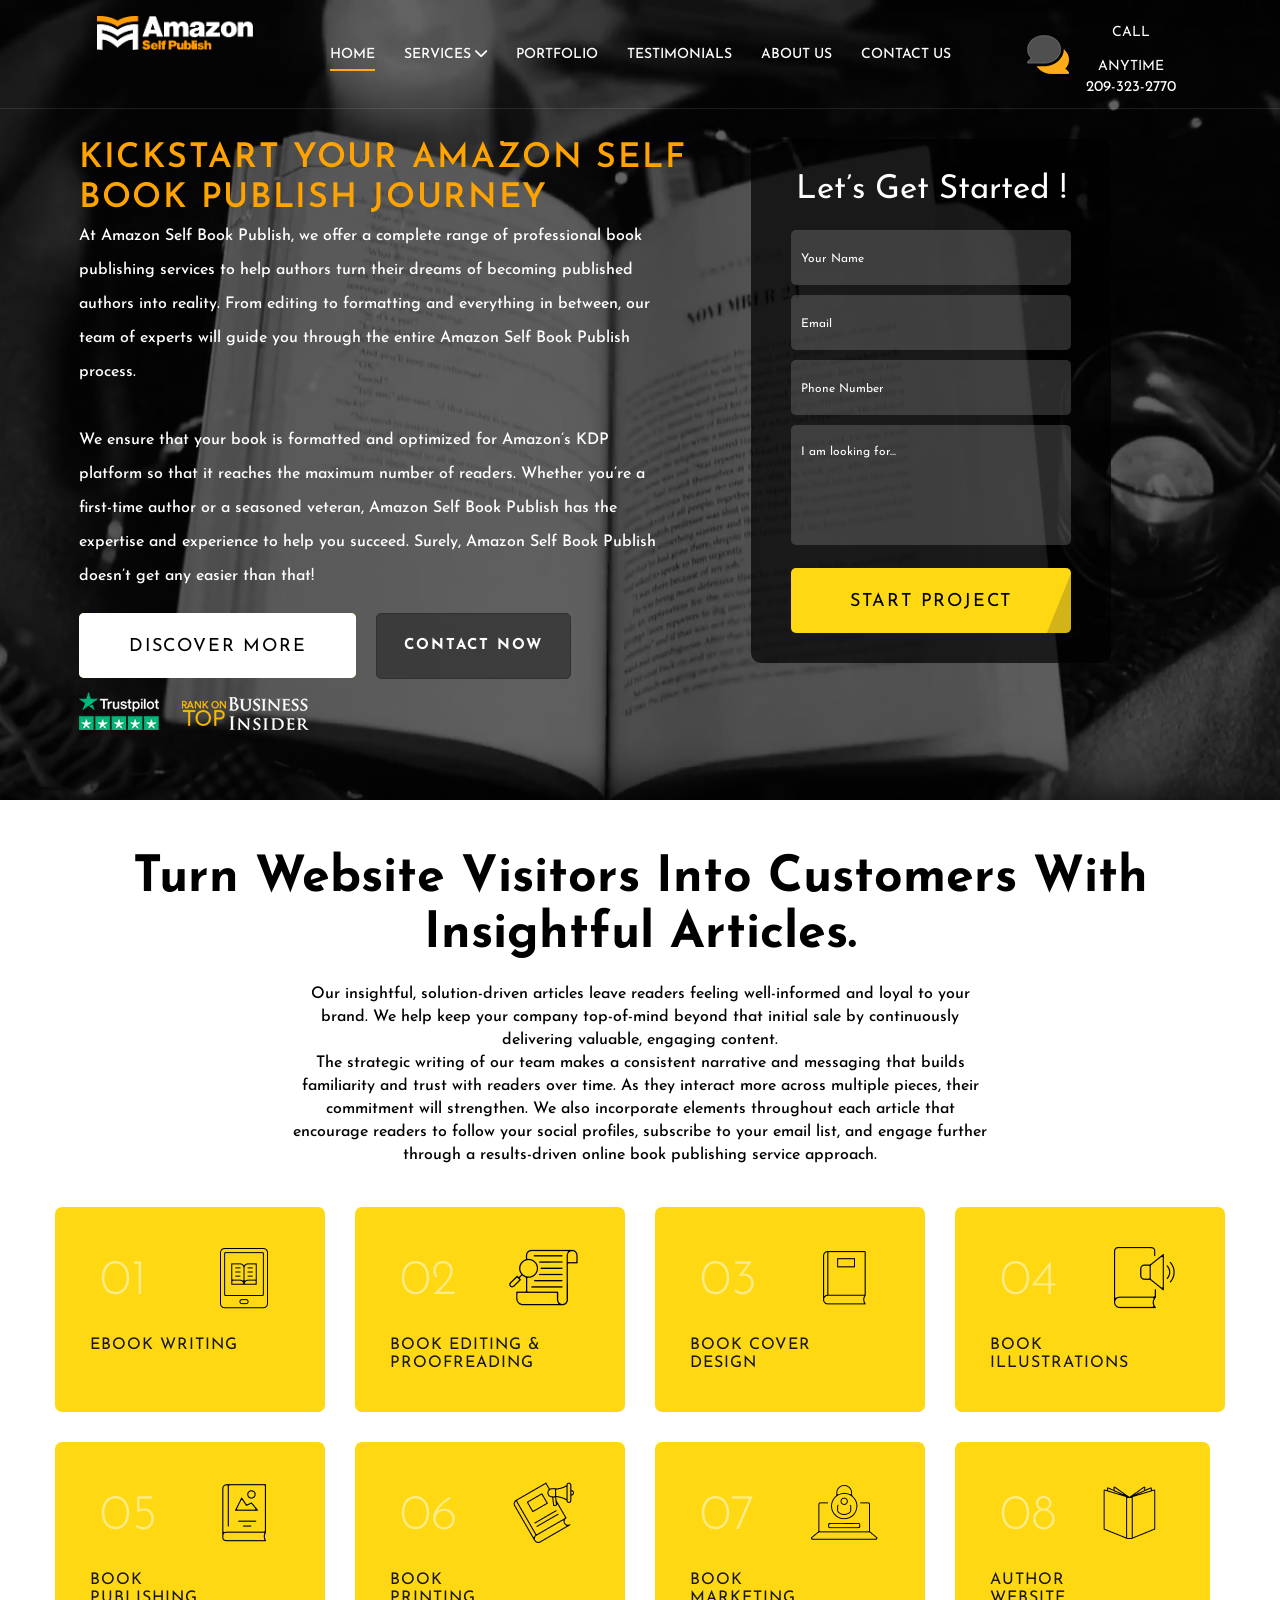
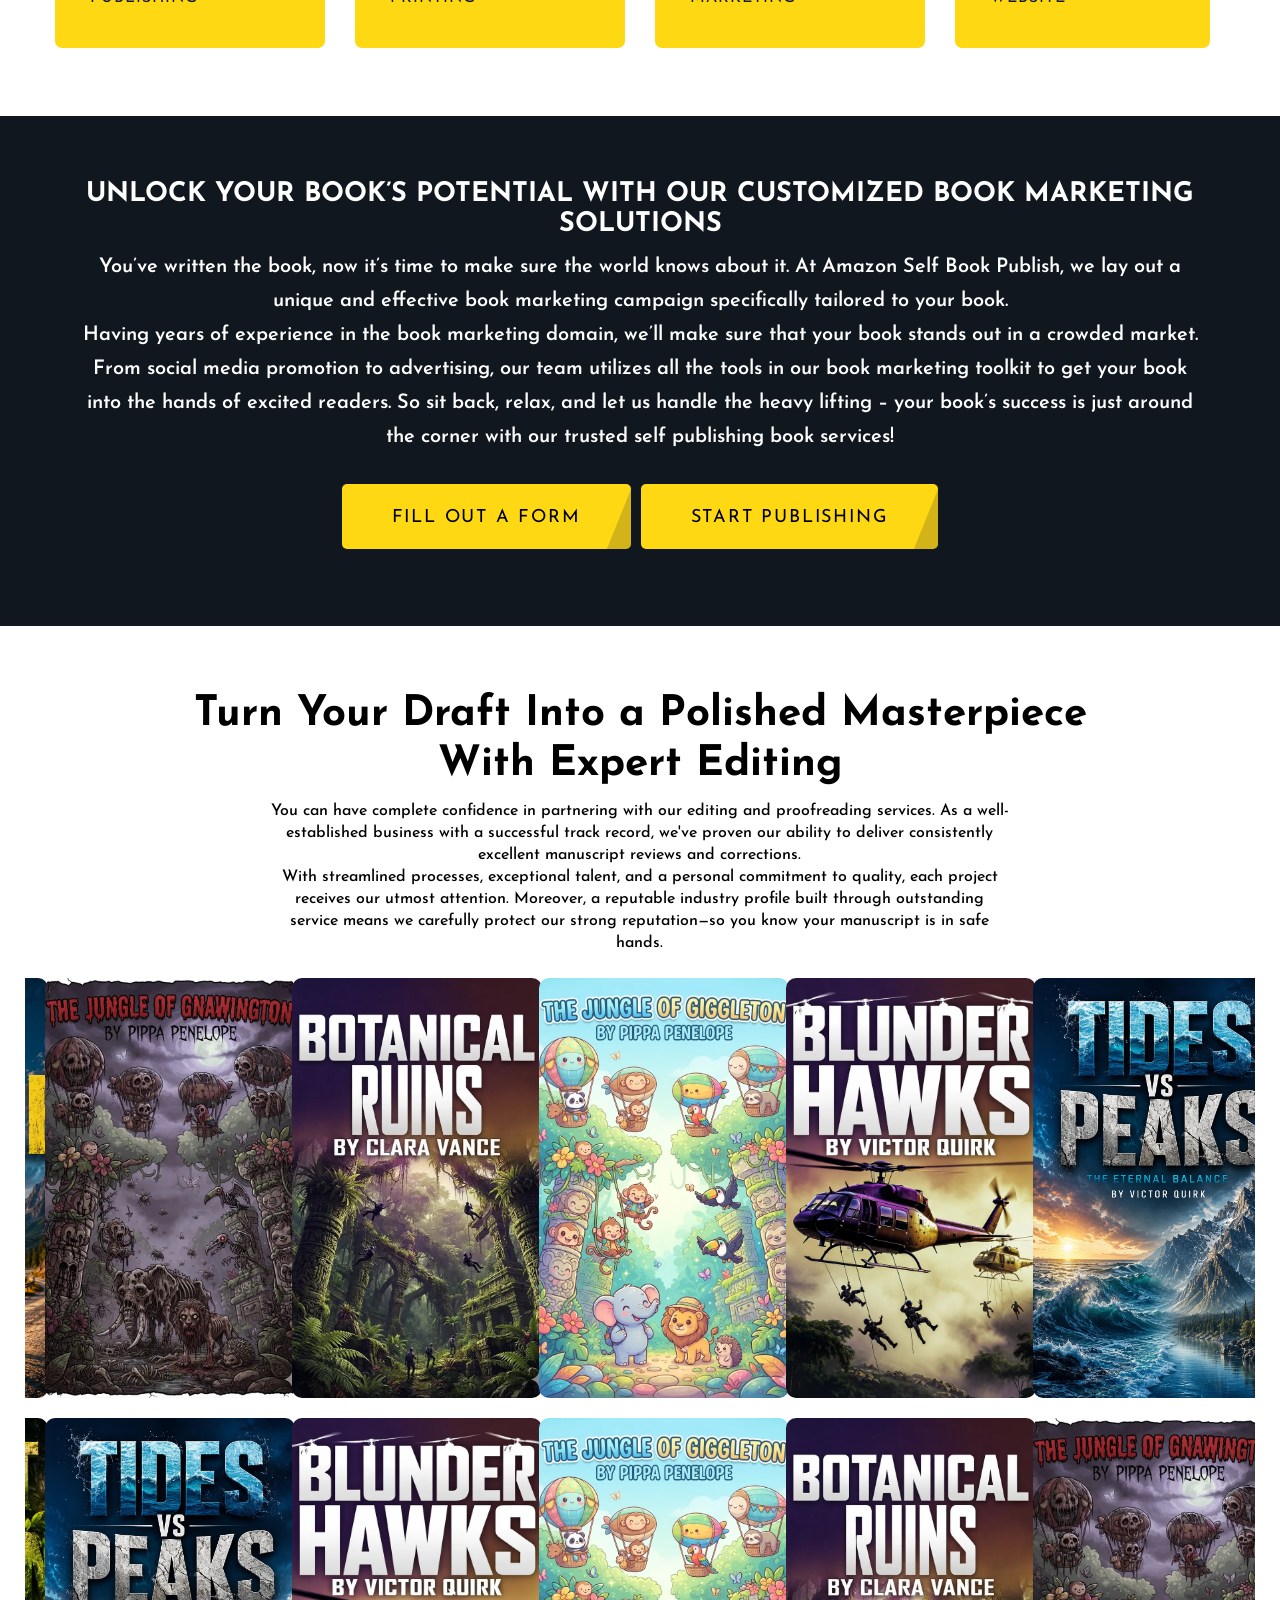
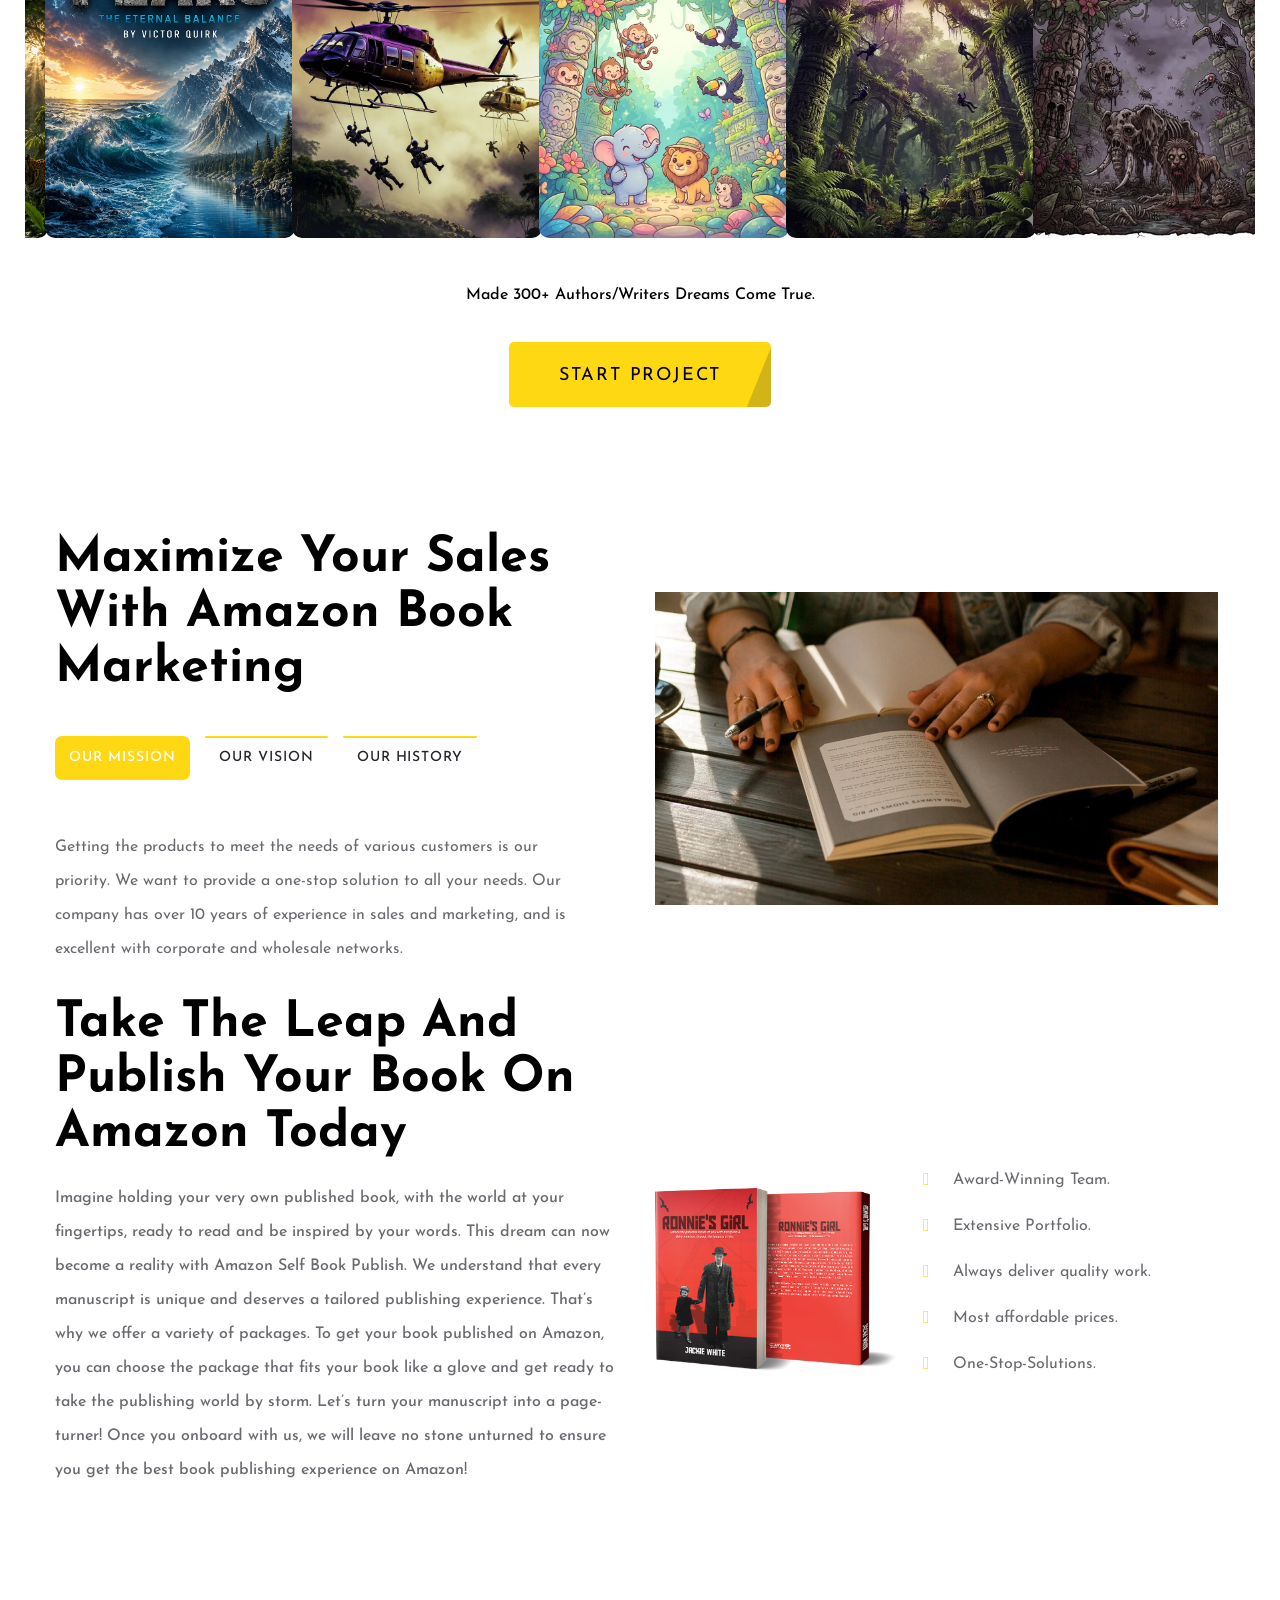
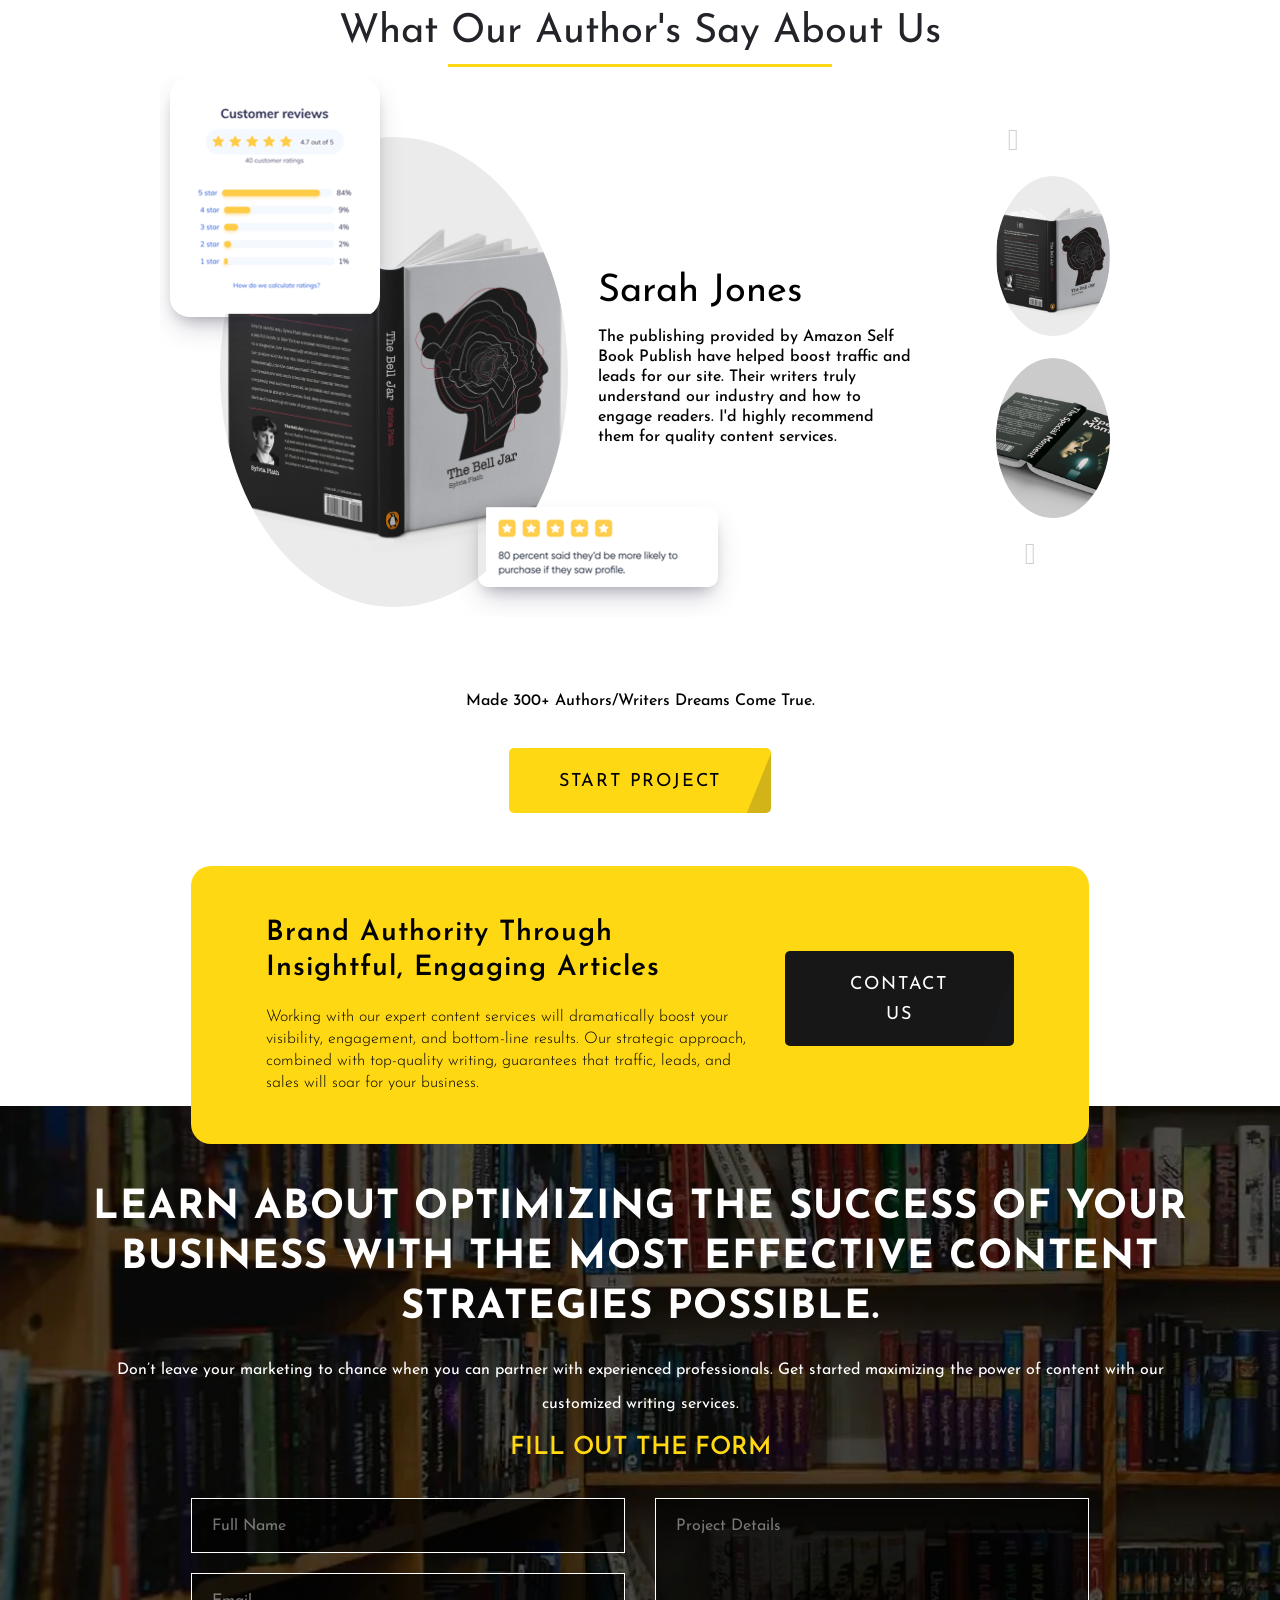
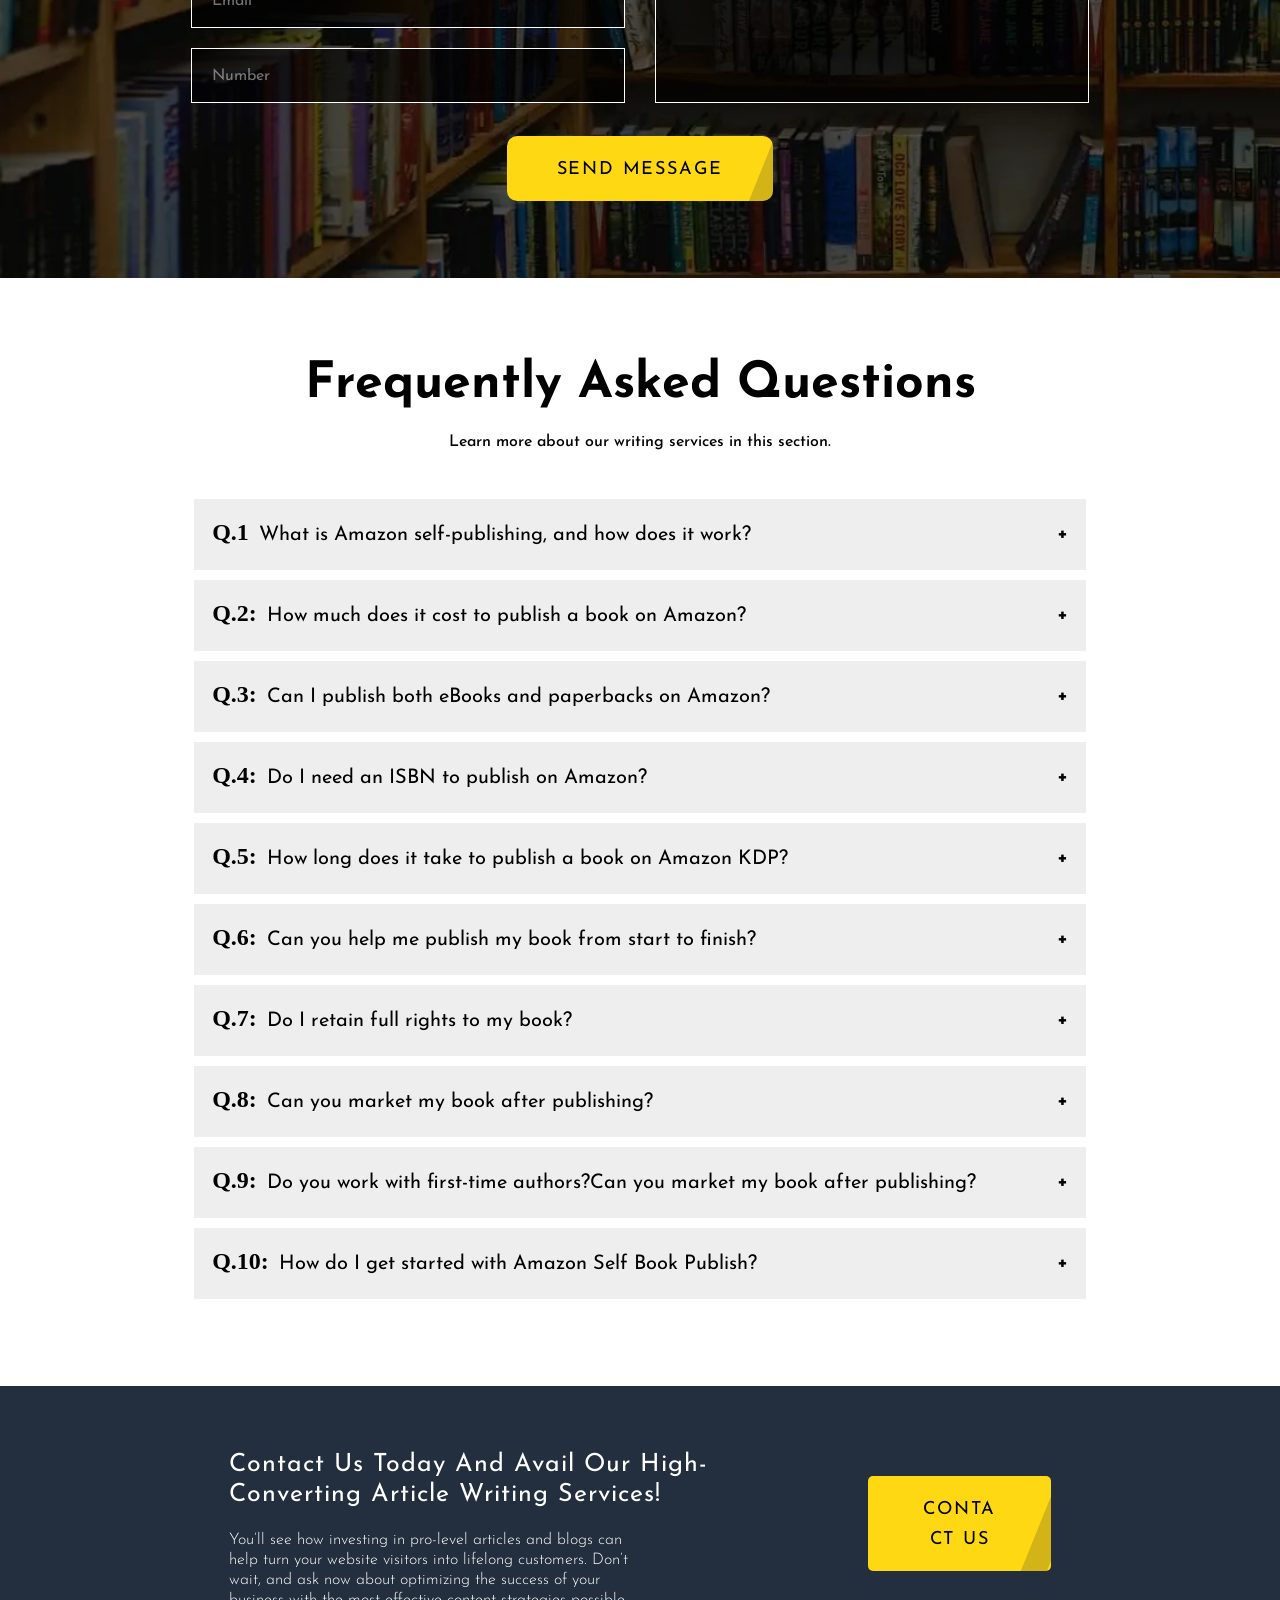
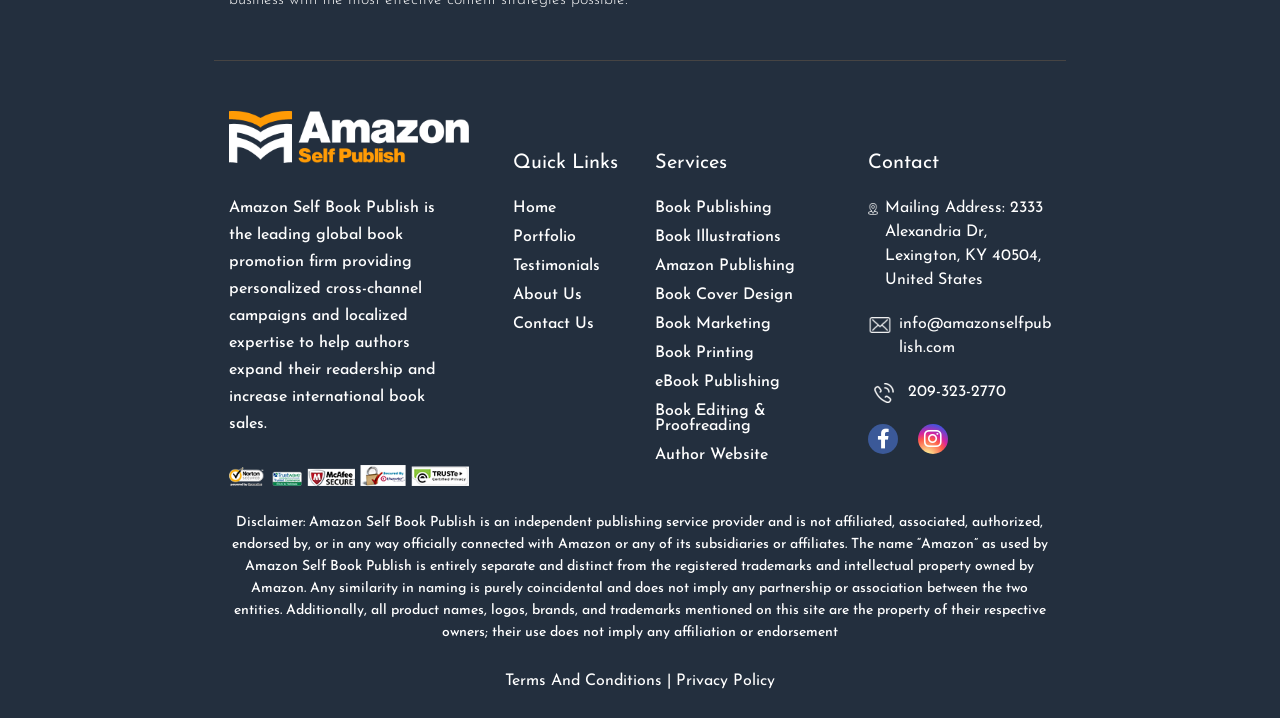
<file: index.html>
<!DOCTYPE html>
<html lang="en">
    <head>
    <title>Trusted Amazon Self Book Publish Company in the USA</title>
    <meta charset="utf-8">
    <meta name="viewport" content="width=device-width, initial-scale=1, shrink-to-fit=no">
    <link rel="stylesheet" href="css/animate.css">
    <link rel="stylesheet" href="https://fonts.googleapis.com/css2?family=Josefin+Sans:wght@100;200;300;400;500;600;700&display=swap">
    <link rel="stylesheet" href="css/all.min_1.css">
    <link href="css/slick-theme.css" rel="stylesheet" type="text/css">
    <link href="css/slick.css" rel="stylesheet" type="text/css">
    <link href="css/slicknav.css" rel="stylesheet" type="text/css">
    <link href="css/flaticon.css" rel="stylesheet">
    <link href="css/fancybox.css" rel="stylesheet" type="text/css">
    <link href="css/bootstrap.css" rel="stylesheet">
    <link rel="stylesheet" href="css/all.min.css">
    <link href="css/custom.css" rel="stylesheet">
    <link href="css/style.css" rel="stylesheet">
    <link href="css/wp-custom.css" rel="stylesheet">
    <link href="css/responsive.css" rel="stylesheet">
    <script async="" type="text/javascript" src="js/tracking.js"></script>
</head>
<body class="hme_line">
    <div class="page-wrapper">
        <header class="main_header" id="myHeader">
            <div class="container">
                <div class="row">
                    <div class="col-md-2">
                        <div class="logo_here">
                            <a href="index.html">
                                <img src="images/site-logo.png" alt="Amazon Self Book Publish">
                            </a>
                        </div>
                    </div>
                    <div class="col-md-7 m-auto">
                        <ul id="menu">
                            <li><a href="index.html">Home</a></li>
                            <li><a href="javascript:;">Services <i class="fas fa-chevron-down fa-ani"></i></a>
                                <ul>
                                    <li><a href="book-publishing.html">Book Publishing</a></li>
                                    <li><a href="book-illustrations.html">Book Illustrations</a></li>
                                    <li><a href="amazon-publishing.html">Amazon Publishing</a></li>
                                    <li><a href="book-cover-design.html">Book Cover Design</a></li>
                                    <li><a href="book-marketing.html">Book Marketing</a></li>
                                    <li><a href="book-printing.html">Book Printing</a></li>
                                    <li><a href="ebook-publishing.html">eBook Publishing</a></li>
                                    <li><a href="book-editing-and-proofreading.html">Book Editing & Proofreading</a></li>
                                    <li><a href="author-website.html">Author Website</a></li>
                                </ul>
                            </li>
                            <li><a href="portfolio.html">Portfolio</a></li>
                            <li><a href="testimonials.html">Testimonials</a></li>
                            <li><a href="about-us.html">About Us</a></li>
                            <!-- <li><a href="#">Blog</a></li> -->
                            <li><a href="contact-us.html">contact Us</a></li>
                        </ul>
                    </div>
                    <div class="col-md-2">
                        <div class="call_any">
                            <img src="images/chat-icon.png" alt="img">
                            <a href="tel:2093232770"><span>call anytime</span>
                                <h6>209-323-2770</h6>
                            </a>
                        </div>
                    </div>
                </div>
            </div>
        </header>
<section class="banner_main">
    <video class="mainvideo lazy" poster="images/book.webp" autoplay loop muted playsinline preload="metadata" src="images/book.webp"></video>
    <div class="container">
        <div class="row">
            <div class="col-md-7 m-auto">
                <div class="banner_textt">
                    <h1>Kickstart Your Amazon Self Book Publish Journey</h1>
                    <p>At Amazon Self Book Publish, we offer a complete range of professional book publishing services to help authors turn their dreams of becoming published authors into reality. From editing to formatting and everything in between, our team of experts will guide you through the entire Amazon Self Book Publish process.
                        <br> <br> We ensure that your book is formatted and optimized for Amazon’s KDP platform so that it reaches the maximum number of readers. Whether you’re a first-time author or a seasoned veteran, Amazon Self Book Publish has the expertise and experience to help you succeed. Surely, Amazon Self Book Publish doesn’t get any easier than that!
                    </p>

                    <ul class="d-flex">
                        <li>
                            <a href="book-marketing.html" class="theme-btn btn-style-one" >
                                <i class="btn-curve"></i> <span class="btn-title" style="color: black; background: white;">Discover More</span>
                            </a>
                        </li>
                        <li><a href="contact-us.html" class="theme_btn2">
                                <span></span><span></span><span></span><span></span> Contact Now</a></li>
                    </ul>
                    <img src="images/banlogo.png" alt="Amazon Self Book Publish">
                </div>
            </div>
            <div class="col-md-5">
                <div class="banner_from">
                    <h3>Let’s Get Started !</h3>
                    <form action="#" method="POST" class="form-get-quote">
                        <input type="text" name="name" placeholder="Your Name" required="">
                        <input type="email" name="email" required="" placeholder="Email">
                        <input type="number" name="phone" minlength="10" maxlength="15" onkeypress="return ((event.charCode >= 48 && event.charCode <= 57) )" required="" placeholder="Phone Number">
                        <textarea name="msg" placeholder="I am looking for..." required=""></textarea>
                        <button type="submit" class="theme-btn btn-style-one"> 
                            <i class="btn-curve"></i> <span class="btn-title">Start project</span>
                        </button>
                    </form>
                </div>
            </div>
        </div>
    </div>
</section>

<!-- Services -->

<section class="services-section">
    <div class="auto-container">
        <div class="row clearfix">
            <div class="title-block col-xl-12 col-lg-12 col-md-12 col-sm-12">
                <div class="inner">
                    <div class="sec-title">
                        <h2>Turn Website Visitors Into Customers With Insightful Articles<span class="dot">.</span></h2>
                        <p class="lower-text">Our insightful, solution-driven articles leave readers feeling well-informed and loyal to your brand. We help keep your company top-of-mind beyond that initial sale by continuously delivering valuable, engaging content.
                            <br> The strategic writing of our team makes a consistent narrative and messaging that builds familiarity and trust with readers over time. As they interact more across multiple pieces, their commitment will strengthen. We also incorporate elements throughout each article that encourage readers to follow your social profiles, subscribe to your email list, and engage further through a results-driven online book publishing service approach.
                        </p>
                    </div>
                </div>
            </div>
            <div class="service-block col-xl-3 col-lg-6 col-md-6 col-sm-12 wow flipInY" data-wow-delay="0ms" data-wow-duration="1500ms">
                <div class="inner-box">
                    <div class="bottom-curve"></div>
                    <div class="icon-box"><span class=""><img src="images/1.png" alt="img"></span></div>
                    <h6><a href="ebook-publishing.html">eBOOK WRITING </a></h6>
                </div>
            </div>
            <div class="service-block col-xl-3 col-lg-6 col-md-6 col-sm-12 wow flipInY" data-wow-delay="300ms" data-wow-duration="1500ms">
                <div class="inner-box">
                    <div class="bottom-curve"></div>
                    <div class="icon-box"><span class=""><img src="images/2.png" alt="img"></span></div>
                    <h6><a href="book-editing-and-proofreading.html">BOOK EDITING &<br> PROOFREADING</a></h6>
                </div>
            </div>
            <div class="service-block col-xl-3 col-lg-6 col-md-6 col-sm-12 wow flipInX" data-wow-delay="0ms" data-wow-duration="1500ms">
                <div class="inner-box">
                    <div class="bottom-curve"></div>
                    <div class="icon-box"><span class=""><img src="images/3.png" alt="img"></span></div>
                    <h6><a href="book-cover-design.html">BOOK COVER<br> DESIGN</a></h6>
                </div>
            </div>
            <div class="service-block col-xl-3 col-lg-6 col-md-6 col-sm-12 wow flipInY" data-wow-delay="300ms" data-wow-duration="1500ms">
                <div class="inner-box">
                    <div class="bottom-curve"></div>
                    <div class="icon-box"><span class=""><img src="images/4.png" alt="img"></span></div>
                    <h6><a href="book-illustrations.html">BOOK <br>ILLUSTRATIONS</a></h6>
                </div>
            </div>
            <div class="service-block col-xl-3 col-lg-6 col-md-6 col-sm-12 wow flipInX" data-wow-delay="600ms" data-wow-duration="1500ms">
                <div class="inner-box">
                    <div class="bottom-curve"></div>
                    <div class="icon-box"><span class=""><img src="images/6.png" alt="img"></span></div>
                    <h6><a href="book-publishing.html">BOOK <br>PUBLISHING</a></h6>
                </div>
            </div>
            <div class="service-block col-xl-3 col-lg-6 col-md-6 col-sm-12 wow flipInX" data-wow-delay="600ms" data-wow-duration="1500ms">
                <div class="inner-box">
                    <div class="bottom-curve"></div>
                    <div class="icon-box"><span class=""><img src="images/7.png" alt="img"></span></div>
                    <h6><a href="book-printing.html">BOOK <br>PRINTING</a></h6>
                </div>
            </div>
            <div class="service-block col-xl-3 col-lg-6 col-md-6 col-sm-12 wow flipInX" data-wow-delay="900ms" data-wow-duration="1500ms">
                <div class="inner-box">
                    <div class="bottom-curve"></div>
                    <div class="icon-box"><span class=""><img src="images/8.png" alt="img"></span></div>
                    <h6><a href="book-marketing.html">BOOK <br>MARKETING</a></h6>
                </div>
            </div>
            <div class="service-block col-xl-3 col-lg-6 col-md-6 col-sm-12 wow flipInY" data-wow-delay="900ms" data-wow-duration="1500ms">
                <div class="inner-box" style="margin-right: 15px;">
                    <div class="bottom-curve"></div>
                    <div class="icon-box"><span class=""><img src="images/9.png" alt="img"></span>
                    </div>
                    <h6><a href="author-website.html">AUTHOR <br>WEBSITE</a></h6>
                </div>
            </div>
            <!-- <div class="d-flex justify-content-center">
                <div class="service-block col-xl-3 col-lg-6 col-md-6 col-sm-12 wow flipInY" data-wow-delay="900ms" data-wow-duration="1500ms">
                    <div class="inner-box zero-removed">
                        <div class="bottom-curve"></div>
                        <div class="icon-box"><span class=""><img src="images/10.png" alt="img"></span>
                        </div>
                        <h6><a href="#">AMAZON <br>PUBLISHING</a></h6>
                    </div>
                </div>
            </div> -->
        </div>
    </div>
</section>
<div class="cta_secc">
    <div class="container">
        <div class="row">
            <div class="col-md-12">
                <h2>Unlock Your Book’s Potential with Our Customized Book Marketing Solutions</h2>
                <span>You’ve written the book, now it’s time to make sure the world knows about it. At Amazon Self Book Publish, we lay out a unique and effective book marketing campaign specifically tailored to your book. 
                    <br> Having years of experience in the book marketing domain, we’ll make sure that your book stands out in a crowded market. From social media promotion to advertising, our team utilizes all the tools in our book marketing toolkit to get your book into the hands of excited readers. So sit back, relax, and let us handle the heavy lifting – your book’s success is just around the corner with our trusted self publishing book services!
                </span>
                <ul class="d-flex">
                    <li>
                        <a class="theme-btn btn-style-one" href="contact-us.html"> 
                            <i class="btn-curve"></i> 
                            <span class="btn-title">Fill Out a Form</span> 
                        </a>
                    </li>
                    <li>
                        <a class="theme-btn btn-style-one" href="book-publishing.html"> 
                            <i class="btn-curve"></i> 
                            <span class="btn-title">Start Publishing</span> 
                        </a>
                    </li>
                </ul>
            </div>
        </div>
    </div>
</div>

<section class="portfolio_secc">
    <div class="container-fluid">
        <div class="row">
            <div class="col-md-12">
                <div class="portfolio_textt">
                    <h2>Turn Your Draft Into a Polished Masterpiece With Expert Editing</h2>
                    <p class="pb-4">You can have complete confidence in partnering with our editing and proofreading services. As a well-established business with a successful track record, we've proven our ability to deliver consistently excellent manuscript reviews and corrections.
                        <br> With streamlined processes, exceptional talent, and a personal commitment to quality, each project receives our utmost attention. Moreover, a reputable industry profile built through outstanding service means we carefully protect our strong reputation—so you know your manuscript is in safe hands.
                    </p>
                </div>
                <div class="blogslid">
                    <div>
                        <div class="portfo_boxx">
                            <a href="images/1.webp" data-fancybox="demo">
                                <img src="images/1.webp" alt="img">
                            </a>
                        </div>
                    </div>
                    <div>
                        <div class="portfo_boxx">
                            <a href="images/2.webp" data-fancybox="demo">
                                <img src="images/2.webp" alt="img">
                            </a>
                        </div>
                    </div>
                    <div>
                        <div class="portfo_boxx">
                            <a href="images/3.webp" data-fancybox="demo">
                                <img src="images/3.webp" alt="img">
                            </a>
                        </div>
                    </div>
                    <div>
                        <div class="portfo_boxx">
                            <a href="images/4.webp" data-fancybox="demo">
                                <img src="images/4.webp" alt="img">
                            </a>
                        </div>
                    </div>
                    <div>
                        <div class="portfo_boxx">
                            <a href="images/5.webp" data-fancybox="demo">
                                <img src="images/5.webp" alt="img">
                            </a>
                        </div>
                    </div>
                    <div>
                        <div class="portfo_boxx">
                            <a href="images/6.webp" data-fancybox="demo">
                                <img src="images/6.webp" alt="img">
                            </a>
                        </div>
                    </div>
                    <div>
                        <div class="portfo_boxx">
                            <a href="images/7.webp" data-fancybox="demo">
                                <img src="images/7.webp" alt="img">
                            </a>
                        </div>
                    </div>
                    
                </div>
                <div class="blogslidtwo">
                    <div>
                        <div class="portfo_boxx">
                            <a href="images/7.webp" data-fancybox="demo">
                                <img src="images/7.webp" alt="img"></a>
                        </div>
                    </div>
                    <div>
                        <div class="portfo_boxx">
                            <a href="images/6.webp" data-fancybox="demo">
                                <img src="images/6.webp" alt="img"></a>
                        </div>
                    </div>
                    <div>
                        <div class="portfo_boxx">
                            <a href="images/5.webp" data-fancybox="demo">
                                <img src="images/5.webp" alt="img"></a>
                        </div>
                    </div>
                    <div>
                        <div class="portfo_boxx">
                            <a href="images/4.webp" data-fancybox="demo">
                                <img src="images/4.webp" alt="img"></a>
                        </div>
                    </div>
                    <div>
                        <div class="portfo_boxx">
                            <a href="images/3.webp" data-fancybox="demo">
                                <img src="images/3.webp" alt="img"></a>
                        </div>
                    </div>
                    <div>
                        <div class="portfo_boxx">
                            <a href="images/2.webp" data-fancybox="demo">
                                <img src="images/2.webp" alt="img"></a>
                        </div>
                    </div>
                    <div>
                        <div class="portfo_boxx">
                            <a href="images/1.webp" data-fancybox="demo">
                                <img src="images/1.webp" alt="img"></a>
                        </div>
                    </div>
                    
                </div>
                <div class="row">
                    <div class="col-md-12">
                        <div class="port_btm_textt">
                            <p>Made 300+ Authors/Writers Dreams Come True.</p>
                            <a href="contact-us.html" class="theme-btn btn-style-one"> <i class="btn-curve"></i> <span class="btn-title">sTART project</span></a>
                        </div>
                    </div>
                </div>
            </div>
        </div>
    </div>
</section>
<section class="agency-section">
    <div class="auto-container">
        <div class="row clearfix align-items-center">
            <div class="left-col col-xl-6 col-lg-12 col-md-12 col-sm-12">
                <div class="inner">
                    <div class="sec-title">
                        <h2>Maximize Your Sales With Amazon Book Marketing <br><span class="dot"></span></h2>
                    </div>
                    <div class="default-tabs tabs-box">
                        <ul class="tab-btns tab-buttons clearfix">
                            <li data-tab="#tab-1" class="tab-btn active-btn"><span>Our Mission</span></li>
                            <li data-tab="#tab-2" class="tab-btn"><span>Our Vision</span></li>
                            <li data-tab="#tab-3" class="tab-btn"><span>Our History</span></li>
                        </ul>
                        <div class="tabs-content">
                            <div class="tab active-tab" id="tab-1">
                                <div class="content">
                                    <div class="text">Getting the products to meet the needs of various customers is our priority. We want to provide a one-stop solution to all your needs. Our company has over 10 years of experience in sales and marketing, and is excellent with corporate and wholesale networks.</div>
                                </div>
                            </div>
                            <div class="tab" id="tab-2">
                                <div class="content">
                                    <div class="text">We are redefining the landscape of publishing in the United States of America by taking a more customer-centric approach to ensure customer satisfaction and convenience.</div>
                                </div>
                            </div>
                            <div class="tab" id="tab-3">
                                <div class="content">
                                    <div class="text">Amazon Self Book Publish was founded by a group of publishing industry professionals with a passion for helping authors succeed. We have over 10 years of experience in the book publishing industry and have helped hundreds of authors bring their books to the world. Our team is dedicated to providing the best Amazon book publishing services and support to our clients, and we’re proud of the successful projects we’ve been a part of over the years.</div>
                                </div>
                            </div>
                        </div>
                    </div>
                </div>
            </div>

            <div class="right-col col-xl-6 col-lg-12 col-md-12 col-sm-12">
                <img src="images/fold_5.png" alt="img">
            </div>

            <div class="right-col col-xl-6 col-lg-12 col-md-12 col-sm-12">
                <div class="inner">
                    <h2>Take The Leap And Publish Your Book On Amazon Today</h2>
                    <p class="text">Imagine holding your very own published book, with the world at your fingertips, ready to read and be inspired by your words. This dream can now become a reality with Amazon Self Book Publish. We understand that every manuscript is unique and deserves a tailored publishing experience. That’s why we offer a variety of packages. To get your book published on Amazon, you can choose the package that fits your book like a glove and get ready to take the publishing world by storm. Let’s turn your manuscript into a page-turner! Once you onboard with us, we will leave no stone unturned to ensure you get the best book publishing experience on Amazon!</p>
                </div>
            </div>
            <div class="m-auto right-col col-xl-6 col-lg-12 col-md-12 col-sm-12">
                <div class="inner">
                    <div class="featured-block-two clearfix">
                        <div class="image"><img src="images/featured-image-6.png" alt="img"></div>
                        <div class="text">
                            <ul>
                                <li>Award-Winning Team.</li>
                                <li>Extensive Portfolio.</li>
                                <li>Always deliver quality work.</li>
                                <li>Most affordable prices.</li>
                                <li>One-Stop-Solutions.</li>
                            </ul>
                        </div>
                    </div>
                </div>
            </div>
        </div>
    </div>
</section>
<script>
$('.one-time').slick({
    dots: true,
    infinite: true,
    speed: 300,
    slidesToShow: 1,
    adaptiveHeight: true
});
</script>

<section class="testi_secc">
    <div class="container">
        <h4>What Our Author's Say About Us</h4>
        <div class="row">
            <div class="col-md-10">
                <div class="testi_bigg_deal">
                    <div>
                        <div class="test_bigg_txt_wrpp">
                            <div class="row">
                                <div class="col-md-6">
                                    <div class="big_imggs_testii">
                                        <img src="images/customer.png" alt="img" class="rev_imgg">
                                        <img src="images/b1.png" alt="img">
                                        <img src="images/marsha.png" alt="img" class="mrsh_imgg">
                                    </div>
                                </div>
                                <div class="col-md-6 m-auto">
                                    <h3>Sarah Jones</h3>
                                    <p>The publishing provided by Amazon Self Book Publish have helped boost traffic and leads for our site. Their writers truly understand our industry and how to engage readers. I'd highly recommend them for quality content services. </p>
                                </div>
                            </div>
                        </div>
                    </div>
                    <div>
                        <div class="test_bigg_txt_wrpp">
                            <div class="row">
                                <div class="col-md-6">
                                    <div class="big_imggs_testii">
                                        <img src="images/customer.png" alt="img" class="rev_imgg">
                                        <img src="images/b2.png" alt="img">
                                        <img src="images/marsha.png" alt="img" class="mrsh_imgg">
                                    </div>
                                </div>
                                <div class="col-md-6 m-auto">
                                    <h3>Ellie King </h3>
                                    <p>Since partnering with Amazon Self Book Publish, our publishing have become a top resource in our niche. They work hard to deliver informative, shareable content that builds our brand's authority. The results have surpassed all expectations. </p>
                                </div>
                            </div>
                        </div>
                    </div>
                    <div>
                        <div class="test_bigg_txt_wrpp">
                            <div class="row">
                                <div class="col-md-6">
                                    <div class="big_imggs_testii">
                                        <img src="images/customer.png" alt="img" class="rev_imgg">
                                        <img src="images/b3.png" alt="img">
                                        <img src="images/marsha.png" alt="img" class="mrsh_imgg">
                                    </div>
                                </div>
                                <div class="col-md-6 m-auto">
                                    <h3>Lisa Brown</h3>
                                    <p>High-level strategic insights combined with beautiful writing - it's obvious why Amazon Self Book Publish is the best in the business. Whether we need new blog posts or bylined pieces, they consistently go above and beyond. Their work is worth every penny.</p>
                                </div>
                            </div>
                        </div>
                    </div>
                    <div>
                        <div class="test_bigg_txt_wrpp">
                            <div class="row">
                                <div class="col-md-6">
                                    <div class="big_imggs_testii">
                                        <img src="images/customer.png" alt="img" class="rev_imgg">
                                        <img src="images/b4.png" alt="img">
                                        <img src="images/marsha.png" alt="img" class="mrsh_imgg">
                                    </div>
                                </div>
                                <div class="col-md-6 m-auto">
                                    <h3>Joseph Strikes </h3>
                                    <p>Outsourcing content creation to Amazon Self Book Publish blog writing services has taken so much pressure off my plate. I'm always impressed with the high-quality, engaging publishing delivered on schedule. Your writers truly understand my brand - it's like they're in my head! Since partnering with your team, I've seen a huge increase in traffic and leads. The results have taken my business to the next level. </p>
                                </div>
                            </div>
                        </div>
                    </div>
                    <div>
                        <div class="test_bigg_txt_wrpp">
                            <div class="row">
                                <div class="col-md-6">
                                    <div class="big_imggs_testii">
                                        <img src="images/customer.png" alt="img" class="rev_imgg">
                                        <img src="images/b5.png" alt="img">
                                        <img src="images/marsha.png" alt="img" class="mrsh_imgg">
                                    </div>
                                </div>
                                <div class="col-md-6 m-auto">
                                    <h3>Sarah Lexion</h3>
                                    <p>As a small startup, I didn't have the bandwidth to keep my blog updated regularly. Now, I get a steady stream of fresh posts without lifting a finger, thanks to the writing pros of Amazon Self Book Publish. They work hard to relate to my audience and integrate promotional messaging seamlessly. Customer signups have boomed since using your services - I highly recommend it for any busy entrepreneur! </p>
                                </div>
                            </div>
                        </div>
                    </div>
                    <div>
                        <div class="test_bigg_txt_wrpp">
                            <div class="row">
                                <div class="col-md-6">
                                    <div class="big_imggs_testii">
                                        <img src="images/customer.png" alt="img" class="rev_imgg">
                                        <img src="images/b6.png" alt="img">
                                        <img src="images/marsha.png" alt="img" class="mrsh_imgg">
                                    </div>
                                </div>
                                <div class="col-md-6 m-auto">
                                    <h3>Sam Adams</h3>
                                    <p>I was skeptical about outsourcing something as core as content creation, but your account manager convinced me to take the plunge. I'm so glad I did - your exceptional delivery, on-brief writing, and transparency have completely won me over. Our organic search traffic doubled within months of using your blog writing services. With results like that, you have a client for life! </p>
                                </div>
                            </div>
                        </div>
                    </div>
                </div>
            </div>
            <div class="col-md-2 m-auto">
                <div class="testi_small_deal">
                    <div>
                        <div class="testi_smll_imgg">
                            <img src="images/b1.png" alt="img">
                        </div>
                    </div>
                    <div>
                        <div class="testi_smll_imgg">
                            <img src="images/b2.png" alt="img">
                        </div>
                    </div>
                    <div>
                        <div class="testi_smll_imgg">
                            <img src="images/b3.png" alt="img">
                        </div>
                    </div>
                    <div>
                        <div class="testi_smll_imgg">
                            <img src="images/b4.png" alt="img">
                        </div>
                    </div>
                    <div>
                        <div class="testi_smll_imgg">
                            <img src="images/b5.png" alt="img">
                        </div>
                    </div>
                    <div>
                        <div class="testi_smll_imgg">
                            <img src="images/b6.png" alt="img">
                        </div>
                    </div>
                </div>
            </div>
        </div>
        <div class="row">
            <div class="col-md-12">
                <div class="testti_btmm">
                    <p>Made 300+ Authors/Writers Dreams Come True.</p>
                    <a href="contact-us.html" class="theme-btn btn-style-one"> <i class="btn-curve"></i> <span class="btn-title">START project</span></a>
                </div>
            </div>
        </div>
    </div>
</section>
<section class="news_letter_secc">
    <div class="container">
        <div class="row">
            <div class="col-md-12">
                <div class="intersted_boxx_wrpp">
                    <ul class="row">
                        <li class="col-md-8">
                            <h3>Brand Authority Through Insightful, Engaging Articles</h3>
                            <p>Working with our expert content services will dramatically boost your visibility, engagement, and bottom-line results. Our strategic approach, combined with top-quality writing, guarantees that traffic, leads, and sales will soar for your business.</p>
                        </li>
                        <li class="col-md-4">
                            <a class="theme-btn btn-style-one" href="contact-us.html"> <i class="btn-curve"></i>
                                <span class="btn-title" style="color: white;">Contact Us</span> </a>
                        </li>
                    </ul>
                </div>
            </div>
        </div>
    </div>
</section>

<!-- contact form -->
<section class="contact_form_secc">
    <div class="container">
        <div class="row">
            <div class="col-md-12">
                <div class="forms_textt_sec">
                    <h2>Learn About Optimizing The Success Of Your Business With The Most Effective Content Strategies Possible.
                    </h2>
                    <p>Don’t leave your marketing to chance when you can partner with experienced professionals. Get started maximizing the power of content with our customized writing services.</p>
                    <span>Fill Out the Form</span>
                    <form class="form-get-quote" action="#" method="post">
                        <div class="row">
                            <div class="col-md-6">
                                <input type="text" name="name" required="" placeholder="Full Name">
                                <input type="email" name="email" required="" placeholder="Email">
                                <div class="row">
                                    <div class="col-md-12">
                                        <input type="number" name="phone" required="" placeholder="Number">
                                    </div>
                                </div>
                            </div>
                            <div class="col-md-6">
                                <textarea name="msg" placeholder="Project Details"></textarea>
                            </div>
                        </div>
                        <button type="submit" class="theme-btn btn-style-one"> 
                            <i class="btn-curve"></i> 
                            <span class="btn-title">Send Message</span>
                        </button>
                    </form>
                </div>
            </div>
        </div>
    </div>
</section>

<!-- faqs -->
<section class="faqss">
    <div class="container">
        <div class="row">
            <div class="col-md-12">
                <div class="faqs-heading">
                    <h3>Frequently Asked Questions</h3>
                    <p>Learn more about our writing services in this section.</p>
                </div>
                <button class="accordion">
                    <h6>Q.1</h6>What is Amazon self-publishing, and how does it work?
                </button>
                <div class="panel">
                    <p>Amazon self-publishing is done through Kindle Direct Publishing (KDP), where authors upload their manuscript, set pricing, and publish eBooks or print books directly to a global audience. </p>
                </div>
                <button class="accordion">
                    <h6>Q.2:</h6>How much does it cost to publish a book on Amazon?
                </button>
                <div class="panel">
                    <p>Publishing on Amazon KDP is free, but optional costs may include editing, design, and marketing services.</p>
                </div> 
                <button class="accordion">
                    <h6>Q.3:</h6>Can I publish both eBooks and paperbacks on Amazon?
                </button>
                <div class="panel">
                    <p>Yes, Amazon allows you to publish eBooks, paperbacks, and even hardcovers through the same platform.</p>
                </div> 
                <button class="accordion">
                    <h6>Q.4:</h6>Do I need an ISBN to publish on Amazon?
                </button>
                <div class="panel">
                    <p>You don’t need an ISBN for eBooks, but print books require one, which Amazon can provide for free. </p>
                </div>
                <button class="accordion">
                    <h6>Q.5:</h6>How long does it take to publish a book on Amazon KDP?
                </button>
                <div class="panel">
                    <p> Once your files are ready, publishing can take as little as 24–72 hours for your book to go live. </p>
                </div>
                <button class="accordion">
                    <h6>Q.6:</h6>Can you help me publish my book from start to finish?
                </button>
                <div class="panel">
                    <p> Yes, we handle everything from writing and editing to publishing and marketing—so you don’t have to worry about anything.</p>
                </div> 
                <button class="accordion">
                    <h6>Q.7:</h6>Do I retain full rights to my book?
                </button>
                <div class="panel">
                    <p>Absolutely, you keep 100% ownership and rights to your book at all times.</p>
                </div> 
                <button class="accordion">
                    <h6>Q.8:</h6>Can you market my book after publishing?
                </button>
                <div class="panel">
                    <p>Yes, we offer complete marketing services to promote your book and increase visibility and sales.</p>
                </div>
                <button class="accordion">
                    <h6>Q.9:</h6>Do you work with first-time authors?Can you market my book after publishing?
                </button>
                <div class="panel">
                    <p>Of course, we specialize in helping first-time authors turn their ideas into professionally published books.</p>
                </div>
                <button class="accordion">
                    <h6>Q.10:</h6>How do I get started with Amazon Self Book Publish?
                </button>
                <div class="panel">
                    <p>Simply contact us for a free consultation, and we’ll guide you step-by-step based on your goals.</p>
                </div> 
            </div>
        </div>
    </div>
</section>
<!-- faqs -->

<!-- footer -->
<footer>
    <div class="container">
        <div class="row">
            <div class="col-md-12">
                <div class="footer_top">
                    <ul class="row">
                        <li class="col-md-9">
                            <h3>Contact Us Today And Avail Our High-Converting Article Writing Services!</h3>
                            <p>You’ll see how investing in pro-level articles and blogs can help turn your website visitors into lifelong customers. Don’t wait, and ask now about optimizing the success of your business with the most effective content strategies possible.</p>
                        </li>
                        <li class="col-md-3">
                            <a href="contact-us.html" class="theme-btn btn-style-one"> <i class="btn-curve"></i>
                                <span class="btn-title">Contact Us </span>
                            </a>
                        </li>
                    </ul>
                </div>
            </div>
        </div>
        <div class="row">
            <div class="col-md-4">
                <div class="footer_details">
                    <img src="images/site-logo.png" alt="Amazon Self Book Publish">
                    <p>Amazon Self Book Publish is the leading global book promotion firm providing personalized cross-channel campaigns and localized expertise to help authors expand their readership and increase international book sales.</p>
                    <img src="images/payment.png" alt="img">
                </div>
            </div>
            <div class="col-md-2">
                <div class="footer_links">
                    <h5>Quick Links</h5>
                    <ul>
                        <li><a href="index.html">Home</a></li>
                        <li><a href="portfolio.html">Portfolio</a></li>
                        <li><a href="testimonials.html">Testimonials</a></li>
                        <li><a href="about-us.html">About Us</a></li>
                        <li><a href="contact-us.html">Contact Us</a></li>
                    </ul>
                </div>
            </div>
            <div class="col-md-3">
                <div class="footer_links">
                    <h5>Services</h5>
<ul>
                        <li><a href="book-publishing.html">Book Publishing</a></li>
                        <li><a href="book-illustrations.html">Book Illustrations</a></li>
                        <li><a href="amazon-publishing.html">Amazon Publishing</a></li>
                        <li><a href="book-cover-design.html">Book Cover Design</a></li>
                        <li><a href="book-marketing.html">Book Marketing</a></li>
                        <li><a href="book-printing.html">Book Printing</a></li>
                        <li><a href="ebook-publishing.html">eBook Publishing</a></li>
                        <li><a href="book-editing-and-proofreading.html">Book Editing & Proofreading</a></li>
                        <li><a href="author-website.html">Author Website</a></li>
                    </ul>
                </div>
            </div>
            <div class="col-md-3">
                <div class="footer_adres">
                    <h5>Contact</h5>
                    <a href="#">
                        <ul class="d-flex">
                            <li><img src="images/location.png" alt="img"></li>
                            <li>Mailing Address: 2333 Alexandria Dr, Lexington, KY 40504, United States</li>
                        </ul>
                    </a>
                    <a href="#">
                        <ul class="d-flex">
                            <li><img src="images/envelope.png" alt="img"></li>
                            <li>info@amazonselfpublish.com</li>
                        </ul>
                    </a>
                    <a href="tel:2093232770">
                        <ul class="d-flex">
                            <li><img src="images/phone-call.png" alt="img"></li>
                            <li>209-323-2770</li>
                        </ul>
                    </a>
                </div>
                <div class="social_media_linkss_ft">
                    <ul class="d-flex">
                        <li><a href="#"><i class="fa-brands fa-facebook-f"></i></a></li>
                        <li><a href="#"><i class="fa-brands fa-instagram"></i></a> </li>
                    </ul>
                </div>
            </div>
            <div class="col-md-12">
                <div class="footer_details_disclaimer">
                    <p> Disclaimer: Amazon Self Book Publish is an independent publishing service provider and is not affiliated, associated, authorized, endorsed by, or in any way officially connected with Amazon or any of its subsidiaries or affiliates. The name “Amazon” as used by Amazon Self Book Publish is entirely separate and distinct from the registered trademarks and intellectual property owned by Amazon. Any similarity in naming is purely coincidental and does not imply any partnership or association between the two entities. Additionally, all product names, logos, brands, and trademarks mentioned on this site are the property of their respective owners; their use does not imply any affiliation or endorsement</p>
                </div>
            </div>
        </div>
        <div class="row">
            <div class="col-md-12">
                <div class="footer_btm">
                    <p>
                        <a href="#"> Terms And Conditions</a> 
                        | 
                        <a href="#"> Privacy Policy </a>
                    </p>
                </div>
            </div>
        </div>
    </div>
</footer>



<script src="js/jquery-3.6.0.min.js"></script>
<script src="js/wow.js" defer=""></script>
<script src="js/slick.js" defer=""></script>
<script src="js/slick.min.js" defer=""></script>
<script src="js/jquery.slicknav.js" defer=""></script>
<script src="js/fancybox.js" defer=""></script>
<script src="js/font-awesome.js" defer=""></script>
<script src="js/bootstrap.js" defer=""></script>
<script src="js/font.js" defer=""></script>
<script src="js/custom.js" defer=""></script>



</div>
</body>
</html>
</file>
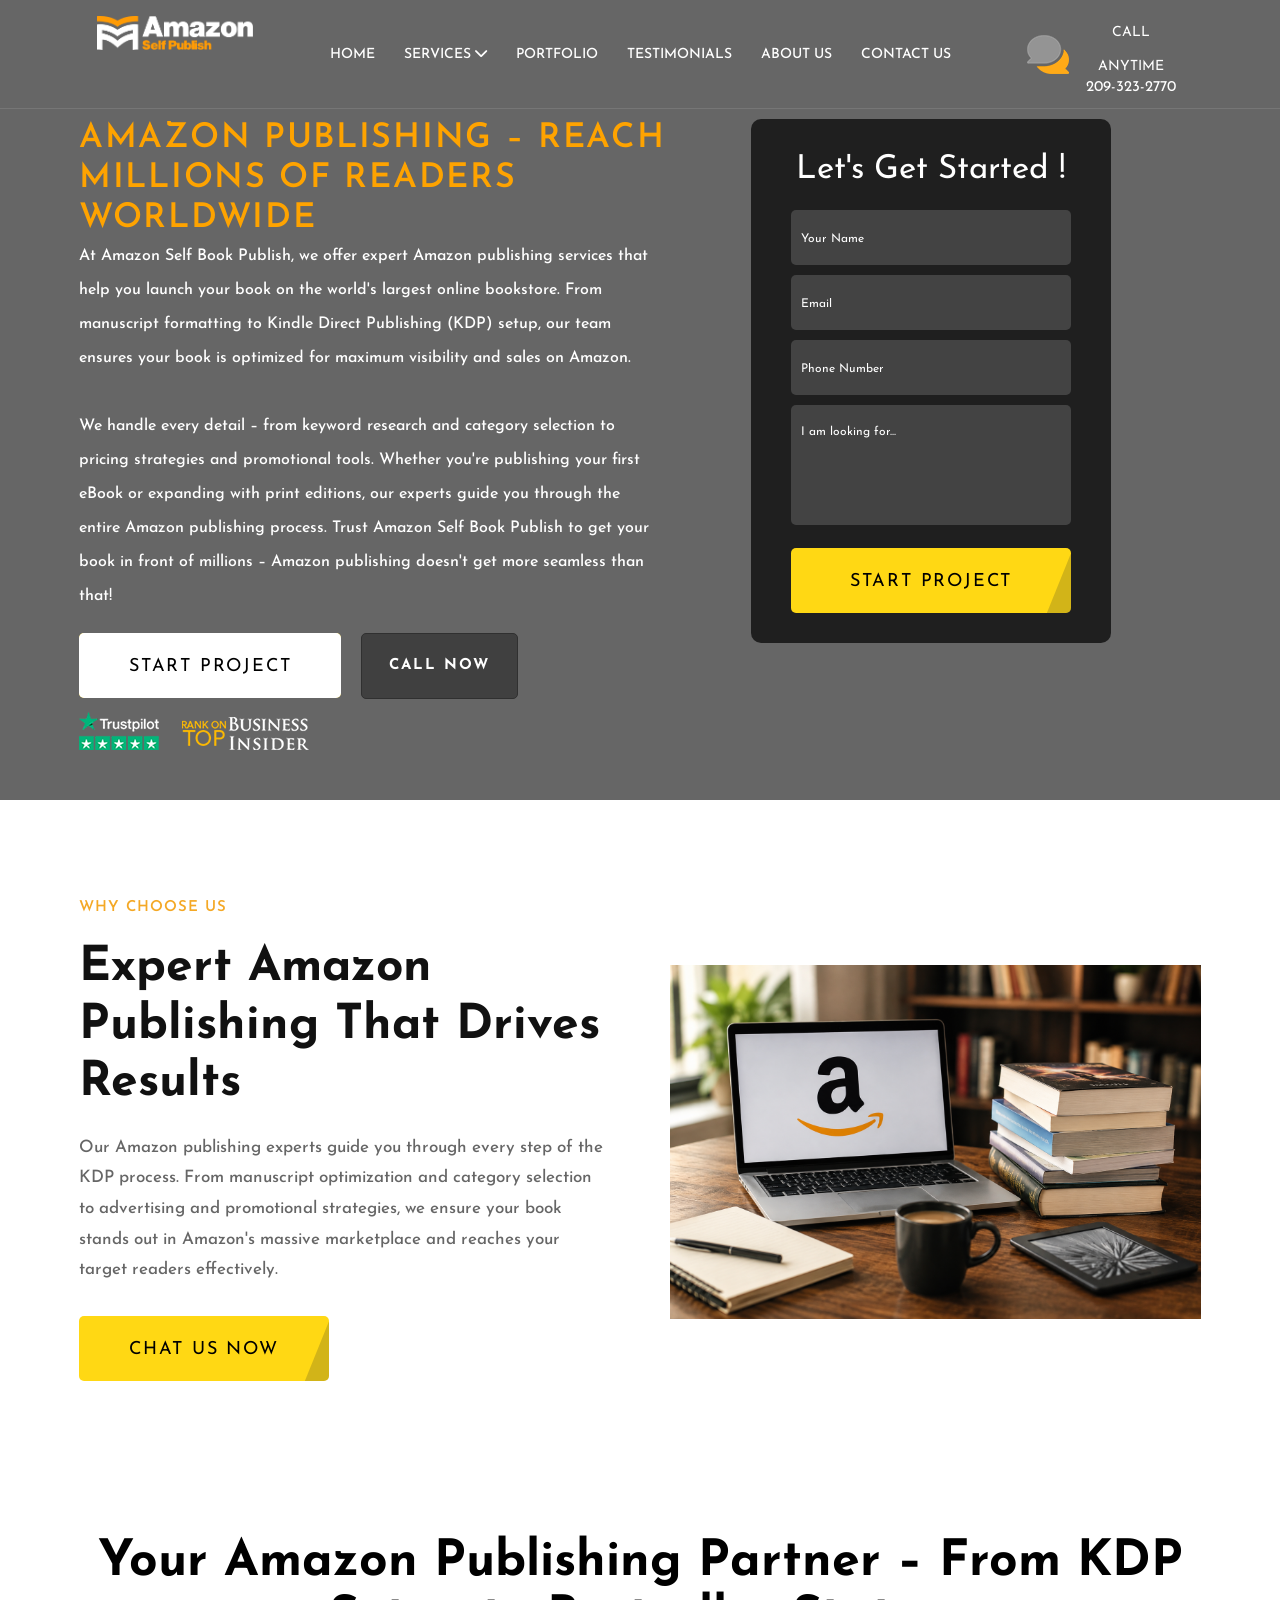
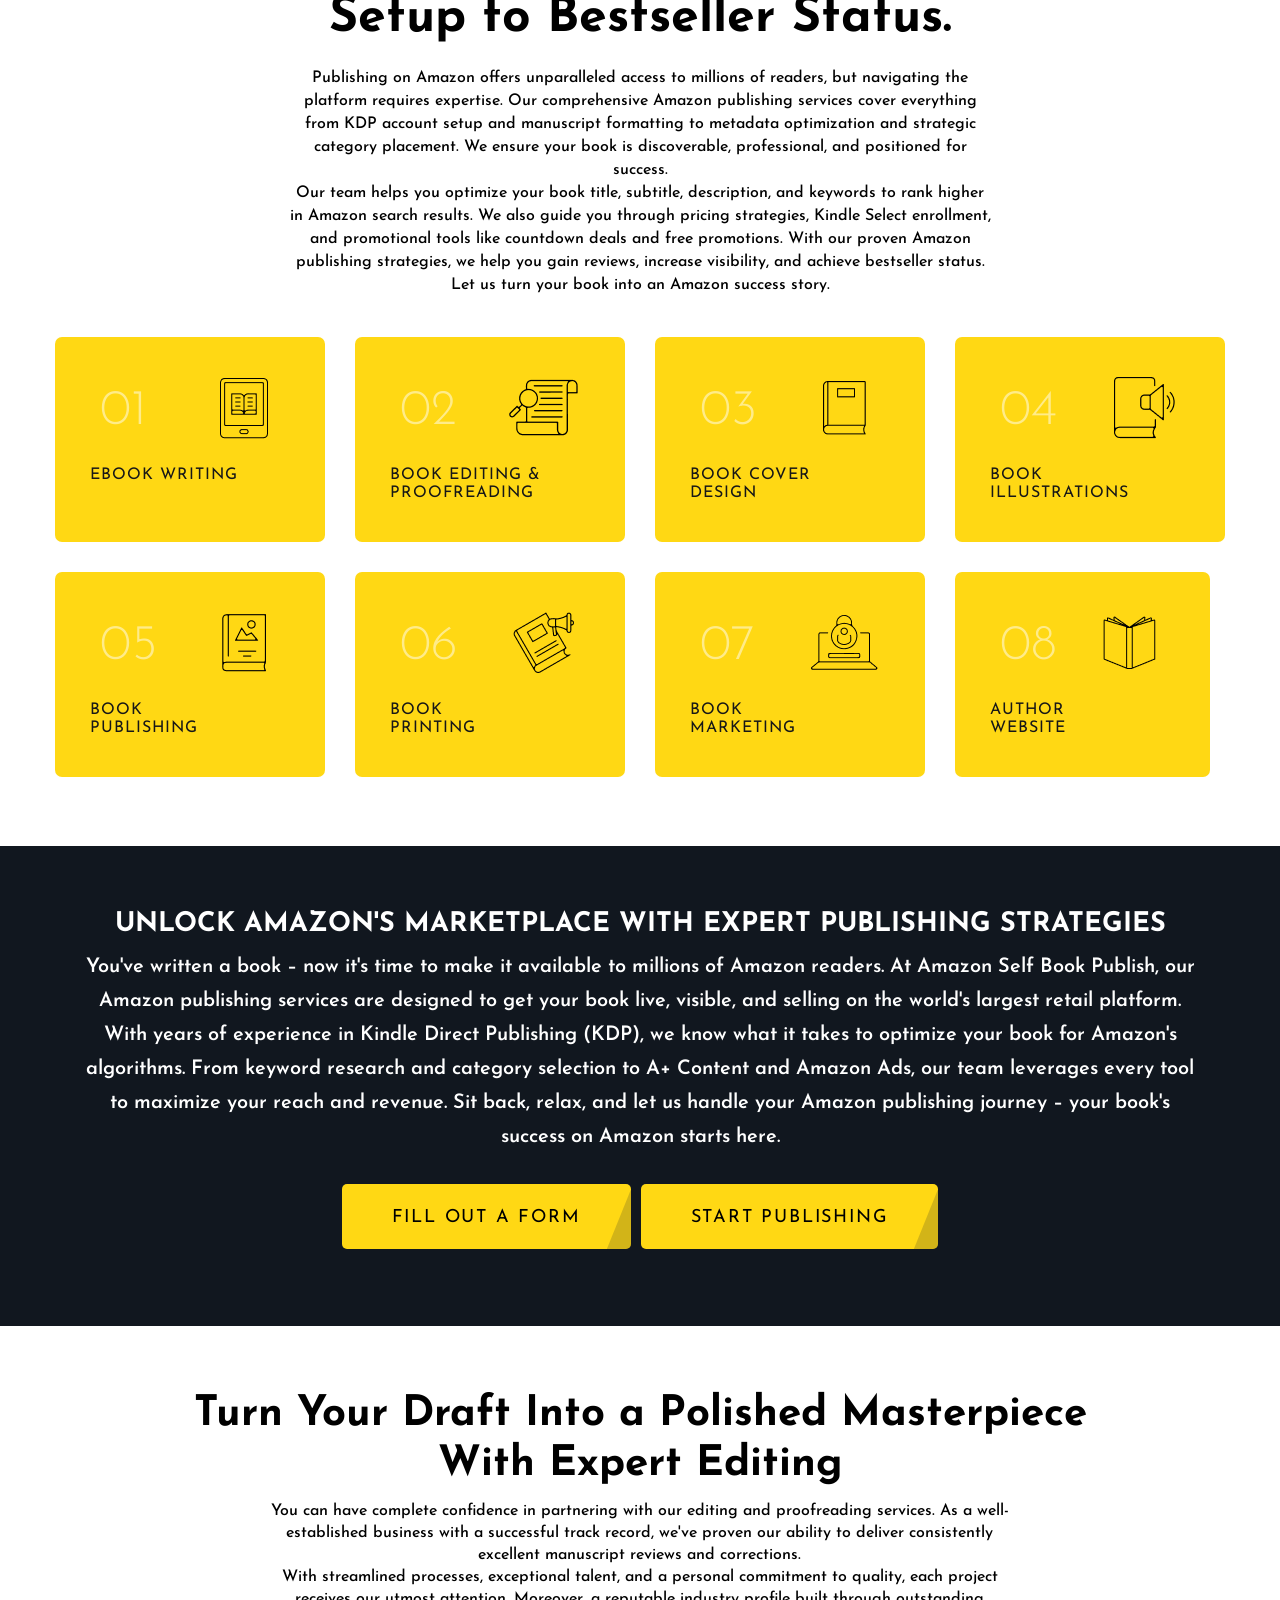
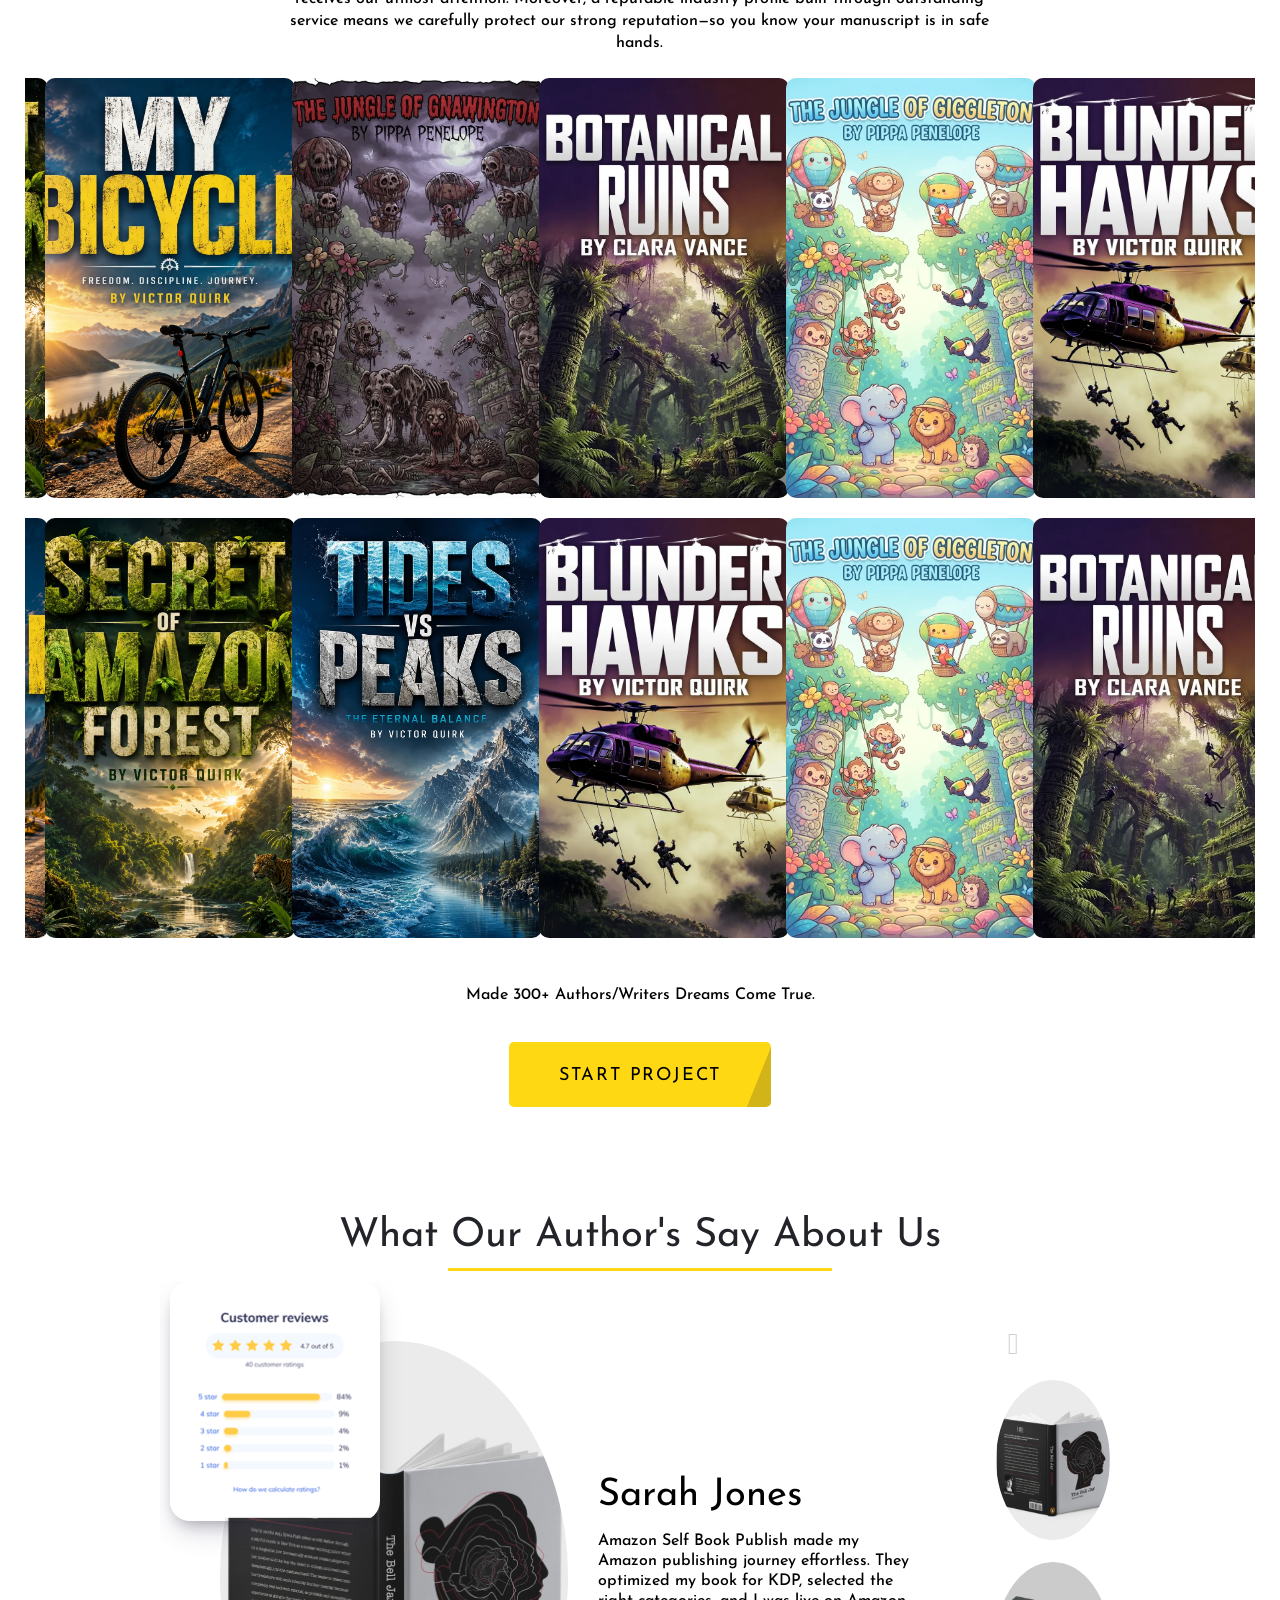
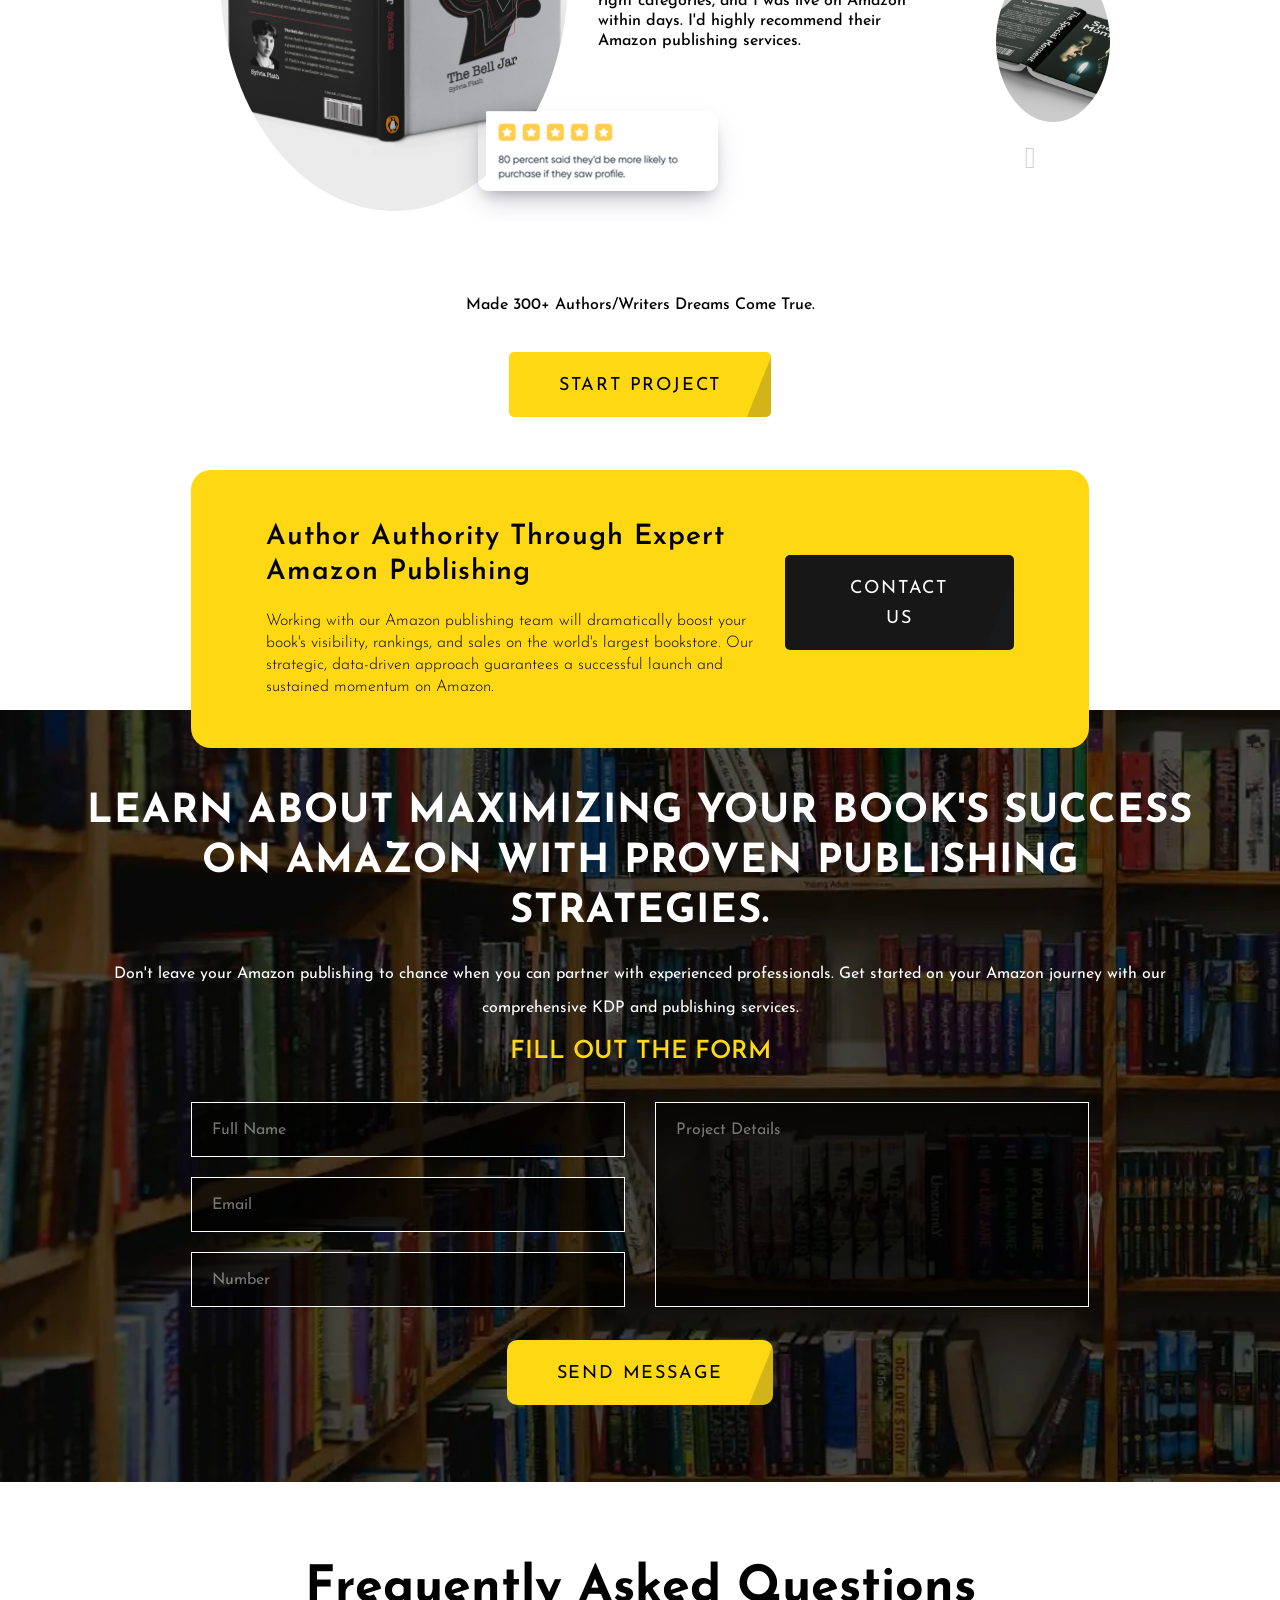
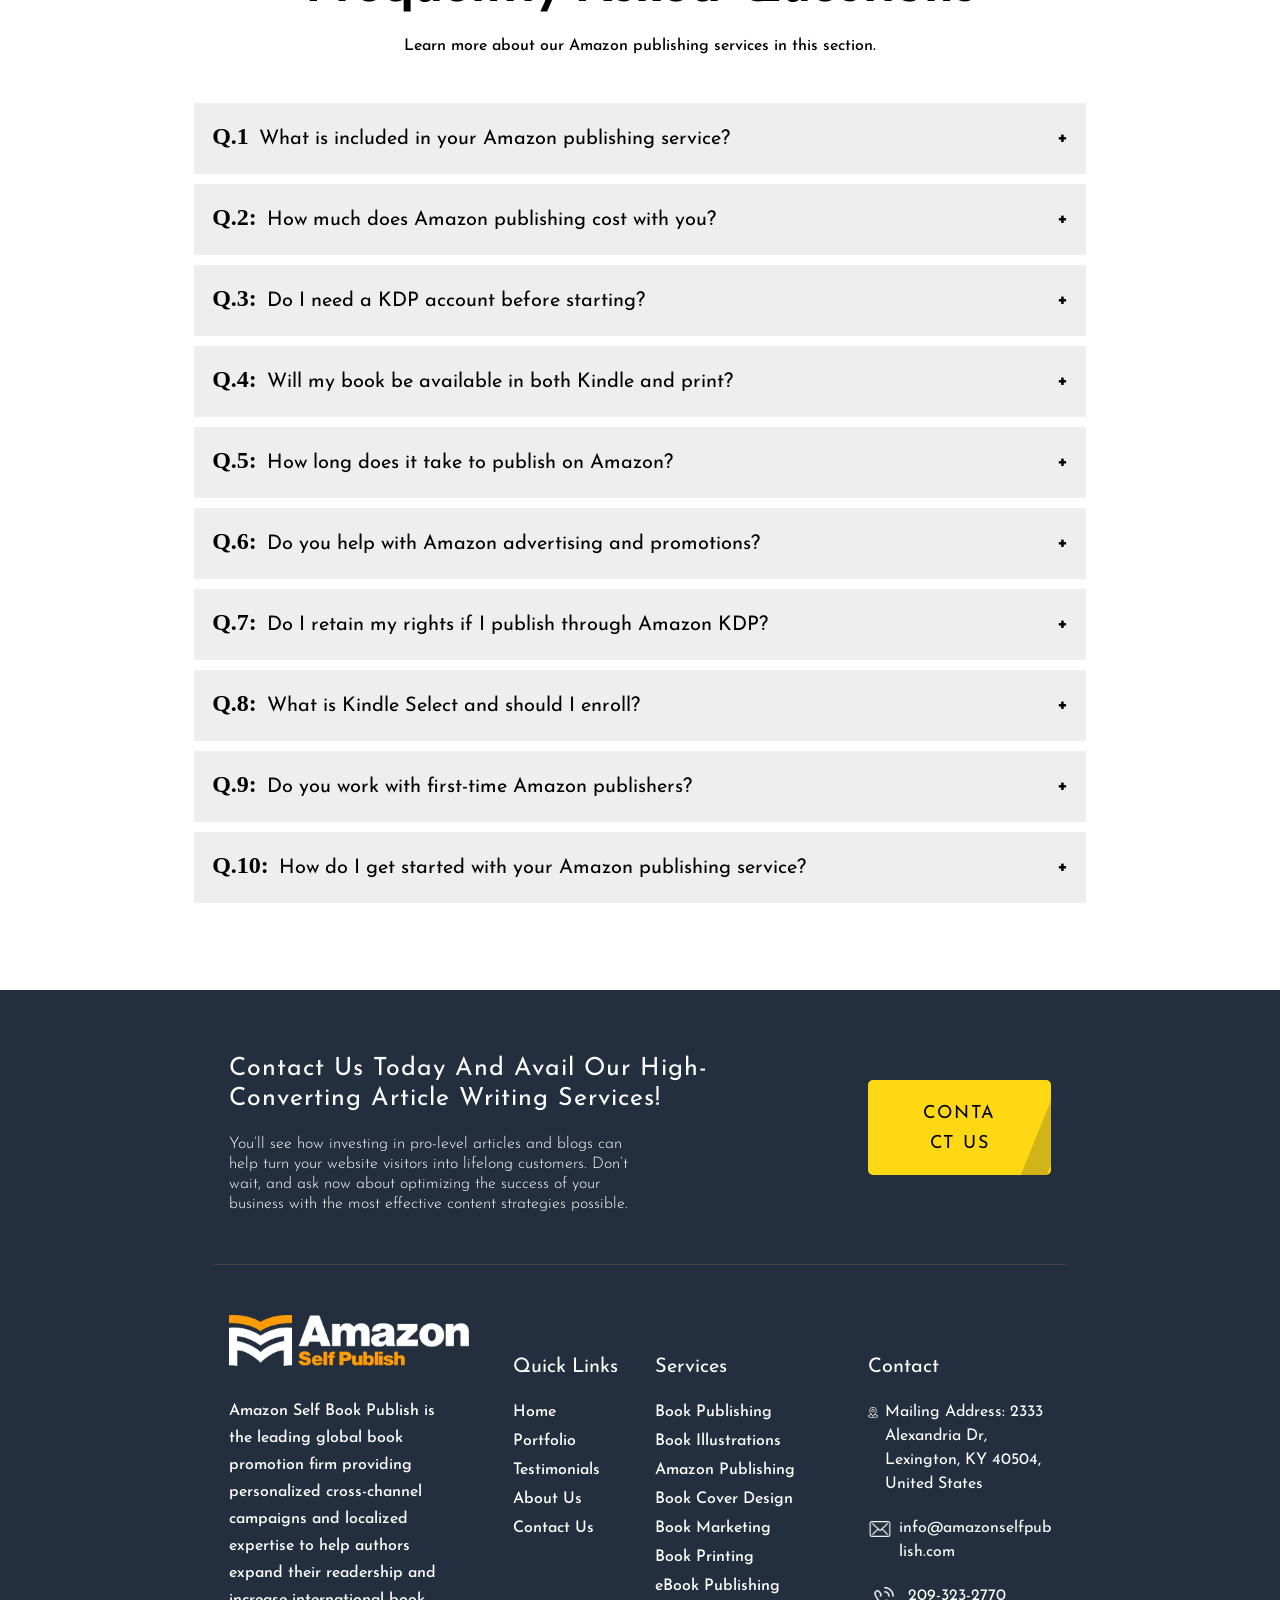
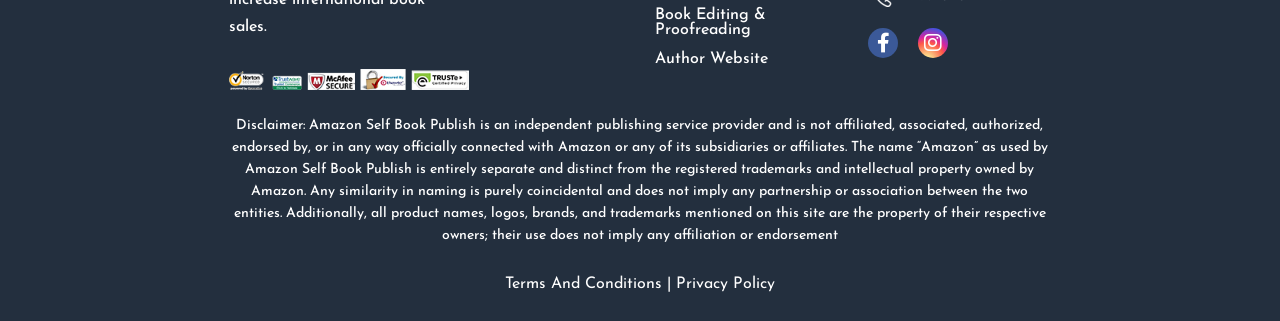
<file: amazon-publishing.html>
<!DOCTYPE html>
<html lang="en">
    <head>
    <title>Amazon Publishing | Self Publish Company in the USA</title>
    <meta charset="utf-8">
    <meta name="viewport" content="width=device-width, initial-scale=1, shrink-to-fit=no">
    <link rel="stylesheet" href="css/animate.css">
    <link rel="stylesheet" href="https://fonts.googleapis.com/css2?family=Josefin+Sans:wght@100;200;300;400;500;600;700&display=swap">
    <link rel="stylesheet" href="css/all.min_1.css">
    <link href="css/slick-theme.css" rel="stylesheet" type="text/css">
    <link href="css/slick.css" rel="stylesheet" type="text/css">
    <link href="css/slicknav.css" rel="stylesheet" type="text/css">
    <link href="css/flaticon.css" rel="stylesheet">
    <link href="css/fancybox.css" rel="stylesheet" type="text/css">
    <link href="css/bootstrap.css" rel="stylesheet">
    <link rel="stylesheet" href="css/all.min.css">
    <link href="css/custom.css" rel="stylesheet">
    <link href="css/style.css" rel="stylesheet">
    <link href="css/wp-custom.css" rel="stylesheet">
    <link href="css/responsive.css" rel="stylesheet">
    <script async="" type="text/javascript" src="js/tracking.js"></script>
</head>
<body class="hme_line">
    <div class="page-wrapper">
        <header class="main_header" id="myHeader">
            <div class="container">
                <div class="row">
                    <div class="col-md-2">
                        <div class="logo_here">
                            <a href="index.html">
                                <img src="images/site-logo.png" alt="Amazon Self Book Publish">
                            </a>
                        </div>
                    </div>
                    <div class="col-md-7 m-auto">
                        <ul id="menu">
                            <li><a href="index.html">Home</a></li>
                            <li><a href="javascript:;">Services <i class="fas fa-chevron-down fa-ani"></i></a>
                                <ul>
                                    <li><a href="book-publishing.html">Book Publishing</a></li>
                                    <li><a href="book-illustrations.html">Book Illustrations</a></li>
                                    <li><a href="amazon-publishing.html">Amazon Publishing</a></li>
                                    <li><a href="book-cover-design.html">Book Cover Design</a></li>
                                    <li><a href="book-marketing.html">Book Marketing</a></li>
                                    <li><a href="book-printing.html">Book Printing</a></li>
                                    <li><a href="ebook-publishing.html">eBook Publishing</a></li>
                                    <li><a href="book-editing-and-proofreading.html">Book Editing & Proofreading</a></li>
                                    <li><a href="author-website.html">Author Website</a></li>
                                </ul>
                            </li>
                            <li><a href="portfolio.html">Portfolio</a></li>
                            <li><a href="testimonials.html">Testimonials</a></li>
                            <li><a href="about-us.html">About Us</a></li>
                            <!-- <li><a href="#">Blog</a></li> -->
                            <li><a href="contact-us.html">contact Us</a></li>
                        </ul>
                    </div>
                    <div class="col-md-2">
                        <div class="call_any">
                            <img src="images/chat-icon.png" alt="img">
                            <a href="tel:2093232770"><span>call anytime</span>
                                <h6>209-323-2770</h6>
                            </a>
                        </div>
                    </div>
                </div>
            </div>
        </header>
<section class="banner_main">
    <video class="mainvideo lazy" poster="https://lh6.googleusercontent.com/JaB__8pVbgHC3dTk7ZsS3lV88Ni-D0O7FpPOTRKu6qomUeQJrs1h5JKQVN8mgyZVVOn3y8DkTaT5dzqEU3HIF5uy6URVc6ll601YcsJa7UPQ4JODQMqk0AOLjSMz0nceq-jlI58JoY-r9EJxQLN4RQ" autoplay loop muted playsinline preload="metadata" src="images/book.webp"></video>
    <div class="container">
        <div class="row">
            <div class="col-md-7 m-auto">
                <div class="banner_textt">
                    <h1>Amazon Publishing – Reach Millions of Readers Worldwide</h1>
                    <p>At Amazon Self Book Publish, we offer expert Amazon publishing services that help you launch your book on the world's largest online bookstore. From manuscript formatting to Kindle Direct Publishing (KDP) setup, our team ensures your book is optimized for maximum visibility and sales on Amazon.
                        <br> <br> We handle every detail – from keyword research and category selection to pricing strategies and promotional tools. Whether you're publishing your first eBook or expanding with print editions, our experts guide you through the entire Amazon publishing process. Trust Amazon Self Book Publish to get your book in front of millions – Amazon publishing doesn't get more seamless than that!
                    </p>

                    <ul class="d-flex">
                        <li>
                            <a href="contact-us.html" class="theme-btn btn-style-one" >
                                <i class="btn-curve"></i> <span class="btn-title" style="color: black; background: white;">Start Project</span>
                            </a>
                        </li>
                        <li><a href="tel:2093232770" class="theme_btn2">
                                <span></span><span></span><span></span><span></span> Call Now</a></li>
                    </ul>
                    <img src="images/banlogo.png" alt="Amazon Self Book Publish">
                </div>
            </div>
            <div class="col-md-5">
                <div class="banner_from">
                    <h3>Let's Get Started !</h3>
                    <form action="#" method="POST" class="form-get-quote">
                        <input type="text" name="name" placeholder="Your Name" required="">
                        <input type="email" name="email" required="" placeholder="Email">
                        <input type="number" name="phone" minlength="10" maxlength="15" onkeypress="return ((event.charCode >= 48 && event.charCode <= 57) )" required="" placeholder="Phone Number">
                        <textarea name="msg" placeholder="I am looking for..." required=""></textarea>
                        <button type="submit" class="theme-btn btn-style-one"> 
                            <i class="btn-curve"></i> <span class="btn-title">Start project</span>
                        </button>
                    </form>
                </div>
            </div>
        </div>
    </div>
</section>


<section class="feature-section">
    <div class="container">
        <div class="feature-content">

            <!-- Left Content -->
            <div class="feature-text">
                <span class="subtitle">Why Choose Us</span>
                <h2>Expert Amazon Publishing That Drives Results</h2>
                <p>
                    Our Amazon publishing experts guide you through every step of the KDP process.
                    From manuscript optimization and category selection to advertising and promotional
                    strategies, we ensure your book stands out in Amazon's massive marketplace and
                    reaches your target readers effectively.
                </p>

                <a class="theme-btn btn-style-one" href="contact-us.html"> 
                            <i class="btn-curve"></i> 
                            <span class="btn-title">Chat Us Now</span> 
                        </a>
            </div>

            <!-- Right Image -->
            <div class="feature-image">
                <img src="images/amazon-publishing-img.png" alt="Amazon Publishing">
            </div>

        </div>
    </div>
</section>





<!-- Services -->

<section class="services-section">
    <div class="auto-container">
        <div class="row clearfix">
            <div class="title-block col-xl-12 col-lg-12 col-md-12 col-sm-12">
                <div class="inner">
                    <div class="sec-title">
                        <h2>Your Amazon Publishing Partner – From KDP Setup to Bestseller Status<span class="dot">.</span></h2>
                        <p class="lower-text">Publishing on Amazon offers unparalleled access to millions of readers, but navigating the platform requires expertise. Our comprehensive Amazon publishing services cover everything from KDP account setup and manuscript formatting to metadata optimization and strategic category placement. We ensure your book is discoverable, professional, and positioned for success.
                            <br> Our team helps you optimize your book title, subtitle, description, and keywords to rank higher in Amazon search results. We also guide you through pricing strategies, Kindle Select enrollment, and promotional tools like countdown deals and free promotions. With our proven Amazon publishing strategies, we help you gain reviews, increase visibility, and achieve bestseller status. Let us turn your book into an Amazon success story.
                        </p>
                    </div>
                </div>
            </div>
            <div class="service-block col-xl-3 col-lg-6 col-md-6 col-sm-12 wow flipInY" data-wow-delay="0ms" data-wow-duration="1500ms">
                <div class="inner-box">
                    <div class="bottom-curve"></div>
                    <div class="icon-box"><span class=""><img src="images/1.png" alt="img"></span></div>
                    <h6><a href="ebook-publishing.html">eBOOK WRITING </a></h6>
                </div>
            </div>
            <div class="service-block col-xl-3 col-lg-6 col-md-6 col-sm-12 wow flipInY" data-wow-delay="300ms" data-wow-duration="1500ms">
                <div class="inner-box">
                    <div class="bottom-curve"></div>
                    <div class="icon-box"><span class=""><img src="images/2.png" alt="img"></span></div>
                    <h6><a href="book-editing-and-proofreading.html">BOOK EDITING &<br> PROOFREADING</a></h6>
                </div>
            </div>
            <div class="service-block col-xl-3 col-lg-6 col-md-6 col-sm-12 wow flipInX" data-wow-delay="0ms" data-wow-duration="1500ms">
                <div class="inner-box">
                    <div class="bottom-curve"></div>
                    <div class="icon-box"><span class=""><img src="images/3.png" alt="img"></span></div>
                    <h6><a href="book-cover-design.html">BOOK COVER<br> DESIGN</a></h6>
                </div>
            </div>
            <div class="service-block col-xl-3 col-lg-6 col-md-6 col-sm-12 wow flipInY" data-wow-delay="300ms" data-wow-duration="1500ms">
                <div class="inner-box">
                    <div class="bottom-curve"></div>
                    <div class="icon-box"><span class=""><img src="images/4.png" alt="img"></span></div>
                    <h6><a href="book-illustrations.html">BOOK <br>ILLUSTRATIONS</a></h6>
                </div>
            </div>
            <div class="service-block col-xl-3 col-lg-6 col-md-6 col-sm-12 wow flipInX" data-wow-delay="600ms" data-wow-duration="1500ms">
                <div class="inner-box">
                    <div class="bottom-curve"></div>
                    <div class="icon-box"><span class=""><img src="images/6.png" alt="img"></span></div>
                    <h6><a href="book-publishing.html">BOOK <br>PUBLISHING</a></h6>
                </div>
            </div>
            <div class="service-block col-xl-3 col-lg-6 col-md-6 col-sm-12 wow flipInX" data-wow-delay="600ms" data-wow-duration="1500ms">
                <div class="inner-box">
                    <div class="bottom-curve"></div>
                    <div class="icon-box"><span class=""><img src="images/7.png" alt="img"></span></div>
                    <h6><a href="book-printing.html">BOOK <br>PRINTING</a></h6>
                </div>
            </div>
            <div class="service-block col-xl-3 col-lg-6 col-md-6 col-sm-12 wow flipInX" data-wow-delay="900ms" data-wow-duration="1500ms">
                <div class="inner-box">
                    <div class="bottom-curve"></div>
                    <div class="icon-box"><span class=""><img src="images/8.png" alt="img"></span></div>
                    <h6><a href="book-marketing.html">BOOK <br>MARKETING</a></h6>
                </div>
            </div>
            <div class="service-block col-xl-3 col-lg-6 col-md-6 col-sm-12 wow flipInY" data-wow-delay="900ms" data-wow-duration="1500ms">
                <div class="inner-box" style="margin-right: 15px;">
                    <div class="bottom-curve"></div>
                    <div class="icon-box"><span class=""><img src="images/9.png" alt="img"></span>
                    </div>
                    <h6><a href="author-website.html">AUTHOR <br>WEBSITE</a></h6>
                </div>
            </div>
            <!-- <div class="d-flex justify-content-center">
                <div class="service-block col-xl-3 col-lg-6 col-md-6 col-sm-12 wow flipInY" data-wow-delay="900ms" data-wow-duration="1500ms">
                    <div class="inner-box zero-removed">
                        <div class="bottom-curve"></div>
                        <div class="icon-box"><span class=""><img src="images/10.png" alt="img"></span>
                        </div>
                        <h6><a href="#">AMAZON <br>PUBLISHING</a></h6>
                    </div>
                </div>
            </div> -->
        </div>
    </div>
</section>
<div class="cta_secc" style="background-image: url(https://png.pngtree.com/thumb_back/fh260/background/20230717/pngtree-gray-set-of-3d-illustration-icons-for-online-education-ebooks-lectures-image_3891355.jpg);background-repeat: no-repeat;background-size: cover;">
    <div class="container">
        <div class="row">
            <div class="col-md-12">
                <h2>Unlock Amazon's Marketplace with Expert Publishing Strategies</h2>
                <span>You've written a book – now it's time to make it available to millions of Amazon readers. At Amazon Self Book Publish, our Amazon publishing services are designed to get your book live, visible, and selling on the world's largest retail platform.
                    <br> With years of experience in Kindle Direct Publishing (KDP), we know what it takes to optimize your book for Amazon's algorithms. From keyword research and category selection to A+ Content and Amazon Ads, our team leverages every tool to maximize your reach and revenue. Sit back, relax, and let us handle your Amazon publishing journey – your book's success on Amazon starts here.
                </span>
                <ul class="d-flex">
                    <li>
                        <a class="theme-btn btn-style-one" href="contact-us.html"> 
                            <i class="btn-curve"></i> 
                            <span class="btn-title">Fill Out a Form</span> 
                        </a>
                    </li>
                    <li>
                        <a class="theme-btn btn-style-one" href="book-publishing.html"> 
                            <i class="btn-curve"></i> 
                            <span class="btn-title">Start Publishing</span> 
                        </a>
                    </li>
                </ul>
            </div>
        </div>
    </div>
</div>

<section class="portfolio_secc">
    <div class="container-fluid">
        <div class="row">
            <div class="col-md-12">
                <div class="portfolio_textt">
                    <h2>Turn Your Draft Into a Polished Masterpiece With Expert Editing</h2>
                    <p class="pb-4">You can have complete confidence in partnering with our editing and proofreading services. As a well-established business with a successful track record, we've proven our ability to deliver consistently excellent manuscript reviews and corrections.
                        <br> With streamlined processes, exceptional talent, and a personal commitment to quality, each project receives our utmost attention. Moreover, a reputable industry profile built through outstanding service means we carefully protect our strong reputation—so you know your manuscript is in safe hands.
                    </p>
                </div>
                <div class="blogslid">
                    <div>
                        <div class="portfo_boxx">
                            <a href="images/1.webp" data-fancybox="demo">
                                <img src="images/1.webp" alt="img">
                            </a>
                        </div>
                    </div>
                    <div>
                        <div class="portfo_boxx">
                            <a href="images/2.webp" data-fancybox="demo">
                                <img src="images/2.webp" alt="img">
                            </a>
                        </div>
                    </div>
                    <div>
                        <div class="portfo_boxx">
                            <a href="images/3.webp" data-fancybox="demo">
                                <img src="images/3.webp" alt="img">
                            </a>
                        </div>
                    </div>
                    <div>
                        <div class="portfo_boxx">
                            <a href="images/4.webp" data-fancybox="demo">
                                <img src="images/4.webp" alt="img">
                            </a>
                        </div>
                    </div>
                    <div>
                        <div class="portfo_boxx">
                            <a href="images/5.webp" data-fancybox="demo">
                                <img src="images/5.webp" alt="img">
                            </a>
                        </div>
                    </div>
                    <div>
                        <div class="portfo_boxx">
                            <a href="images/6.webp" data-fancybox="demo">
                                <img src="images/6.webp" alt="img">
                            </a>
                        </div>
                    </div>
                    <div>
                        <div class="portfo_boxx">
                            <a href="images/7.webp" data-fancybox="demo">
                                <img src="images/7.webp" alt="img">
                            </a>
                        </div>
                    </div>
                    
                </div>
                <div class="blogslidtwo">
                    <div>
                        <div class="portfo_boxx">
                            <a href="images/7.webp" data-fancybox="demo">
                                <img src="images/7.webp" alt="img"></a>
                        </div>
                    </div>
                    <div>
                        <div class="portfo_boxx">
                            <a href="images/6.webp" data-fancybox="demo">
                                <img src="images/6.webp" alt="img"></a>
                        </div>
                    </div>
                    <div>
                        <div class="portfo_boxx">
                            <a href="images/5.webp" data-fancybox="demo">
                                <img src="images/5.webp" alt="img"></a>
                        </div>
                    </div>
                    <div>
                        <div class="portfo_boxx">
                            <a href="images/4.webp" data-fancybox="demo">
                                <img src="images/4.webp" alt="img"></a>
                        </div>
                    </div>
                    <div>
                        <div class="portfo_boxx">
                            <a href="images/3.webp" data-fancybox="demo">
                                <img src="images/3.webp" alt="img"></a>
                        </div>
                    </div>
                    <div>
                        <div class="portfo_boxx">
                            <a href="images/2.webp" data-fancybox="demo">
                                <img src="images/2.webp" alt="img"></a>
                        </div>
                    </div>
                    <div>
                        <div class="portfo_boxx">
                            <a href="images/1.webp" data-fancybox="demo">
                                <img src="images/1.webp" alt="img"></a>
                        </div>
                    </div>
                    
                </div>
                <div class="row">
                    <div class="col-md-12">
                        <div class="port_btm_textt">
                            <p>Made 300+ Authors/Writers Dreams Come True.</p>
                            <a href="contact-us.html" class="theme-btn btn-style-one"> <i class="btn-curve"></i> <span class="btn-title">sTART project</span></a>
                        </div>
                    </div>
                </div>
            </div>
        </div>
    </div>
</section>


<section class="testi_secc">
    <div class="container">
        <h4>What Our Author's Say About Us</h4>
        <div class="row">
            <div class="col-md-10">
                <div class="testi_bigg_deal">
                    <div>
                        <div class="test_bigg_txt_wrpp">
                            <div class="row">
                                <div class="col-md-6">
                                    <div class="big_imggs_testii">
                                        <img src="images/customer.png" alt="img" class="rev_imgg">
                                        <img src="images/b1.png" alt="img">
                                        <img src="images/marsha.png" alt="img" class="mrsh_imgg">
                                    </div>
                                </div>
                                <div class="col-md-6 m-auto">
                                    <h3>Sarah Jones</h3>
                                    <p>Amazon Self Book Publish made my Amazon publishing journey effortless. They optimized my book for KDP, selected the right categories, and I was live on Amazon within days. I'd highly recommend their Amazon publishing services. </p>
                                </div>
                            </div>
                        </div>
                    </div>
                    <div>
                        <div class="test_bigg_txt_wrpp">
                            <div class="row">
                                <div class="col-md-6">
                                    <div class="big_imggs_testii">
                                        <img src="images/customer.png" alt="img" class="rev_imgg">
                                        <img src="images/b2.png" alt="img">
                                        <img src="images/marsha.png" alt="img" class="mrsh_imgg">
                                    </div>
                                </div>
                                <div class="col-md-6 m-auto">
                                    <h3>Ellie King </h3>
                                    <p>Partnering with Amazon Self Book Publish for Amazon publishing was a game-changer. They handled my KDP setup, keyword optimization, and even helped me get my first reviews. The results have surpassed all expectations. </p>
                                </div>
                            </div>
                        </div>
                    </div>
                    <div>
                        <div class="test_bigg_txt_wrpp">
                            <div class="row">
                                <div class="col-md-6">
                                    <div class="big_imggs_testii">
                                        <img src="images/customer.png" alt="img" class="rev_imgg">
                                        <img src="images/b3.png" alt="img">
                                        <img src="images/marsha.png" alt="img" class="mrsh_imgg">
                                    </div>
                                </div>
                                <div class="col-md-6 m-auto">
                                    <h3>Lisa Brown</h3>
                                    <p>Strategic, efficient, and Amazon-savvy – Amazon Self Book Publish helped me navigate KDP with ease. Their expertise in category selection and metadata made my book instantly discoverable. Worth every penny.</p>
                                </div>
                            </div>
                        </div>
                    </div>
                    <div>
                        <div class="test_bigg_txt_wrpp">
                            <div class="row">
                                <div class="col-md-6">
                                    <div class="big_imggs_testii">
                                        <img src="images/customer.png" alt="img" class="rev_imgg">
                                        <img src="images/b4.png" alt="img">
                                        <img src="images/marsha.png" alt="img" class="mrsh_imgg">
                                    </div>
                                </div>
                                <div class="col-md-6 m-auto">
                                    <h3>Joseph Strikes </h3>
                                    <p>Outsourcing my Amazon publishing to Amazon Self Book Publish was the best decision. They managed my KDP account, set up Kindle Select, and ran promotional campaigns that boosted my rankings. Since partnering with your team, my book has consistently stayed in the top 50 of its category. The results have taken my author career to the next level. </p>
                                </div>
                            </div>
                        </div>
                    </div>
                    <div>
                        <div class="test_bigg_txt_wrpp">
                            <div class="row">
                                <div class="col-md-6">
                                    <div class="big_imggs_testii">
                                        <img src="images/customer.png" alt="img" class="rev_imgg">
                                        <img src="images/b5.png" alt="img">
                                        <img src="images/marsha.png" alt="img" class="mrsh_imgg">
                                    </div>
                                </div>
                                <div class="col-md-6 m-auto">
                                    <h3>Sarah Lexion</h3>
                                    <p>As a first-time author, Amazon's publishing platform seemed overwhelming. Amazon Self Book Publish guided me through every step – from KDP enrollment to pricing and A+ Content. Since using your services, my book has attracted readers from around the world. I highly recommend it! </p>
                                </div>
                            </div>
                        </div>
                    </div>
                    <div>
                        <div class="test_bigg_txt_wrpp">
                            <div class="row">
                                <div class="col-md-6">
                                    <div class="big_imggs_testii">
                                        <img src="images/customer.png" alt="img" class="rev_imgg">
                                        <img src="images/b6.png" alt="img">
                                        <img src="images/marsha.png" alt="img" class="mrsh_imgg">
                                    </div>
                                </div>
                                <div class="col-md-6 m-auto">
                                    <h3>Sam Adams</h3>
                                    <p>I struggled to make my book visible on Amazon, but your team transformed my approach. They optimized my keywords, improved my book description, and ran targeted ads that drove sales. Within weeks, my book became a bestseller in my niche. With results like that, you have a client for life! </p>
                                </div>
                            </div>
                        </div>
                    </div>
                </div>
            </div>
            <div class="col-md-2 m-auto">
                <div class="testi_small_deal">
                    <div>
                        <div class="testi_smll_imgg">
                            <img src="images/b1.png" alt="img">
                        </div>
                    </div>
                    <div>
                        <div class="testi_smll_imgg">
                            <img src="images/b2.png" alt="img">
                        </div>
                    </div>
                    <div>
                        <div class="testi_smll_imgg">
                            <img src="images/b3.png" alt="img">
                        </div>
                    </div>
                    <div>
                        <div class="testi_smll_imgg">
                            <img src="images/b4.png" alt="img">
                        </div>
                    </div>
                    <div>
                        <div class="testi_smll_imgg">
                            <img src="images/b5.png" alt="img">
                        </div>
                    </div>
                    <div>
                        <div class="testi_smll_imgg">
                            <img src="images/b6.png" alt="img">
                        </div>
                    </div>
                </div>
            </div>
        </div>
        <div class="row">
            <div class="col-md-12">
                <div class="testti_btmm">
                    <p>Made 300+ Authors/Writers Dreams Come True.</p>
                    <a href="contact-us.html" class="theme-btn btn-style-one"> <i class="btn-curve"></i> <span class="btn-title">START project</span></a>
                </div>
            </div>
        </div>
    </div>
</section>
<section class="news_letter_secc">
    <div class="container">
        <div class="row">
            <div class="col-md-12">
                <div class="intersted_boxx_wrpp">
                    <ul class="row">
                        <li class="col-md-8">
                            <h3>Author Authority Through Expert Amazon Publishing</h3>
                            <p>Working with our Amazon publishing team will dramatically boost your book's visibility, rankings, and sales on the world's largest bookstore. Our strategic, data-driven approach guarantees a successful launch and sustained momentum on Amazon.</p>
                        </li>
                        <li class="col-md-4">
                            <a class="theme-btn btn-style-one" href="contact-us.html"> <i class="btn-curve"></i>
                                <span class="btn-title" style="color: white;">Contact Us</span> </a>
                        </li>
                    </ul>
                </div>
            </div>
        </div>
    </div>
</section>

<!-- contact form -->
<section class="contact_form_secc">
    <div class="container">
        <div class="row">
            <div class="col-md-12">
                <div class="forms_textt_sec">
                    <h2>Learn About Maximizing Your Book's Success on Amazon With Proven Publishing Strategies.
                    </h2>
                    <p>Don't leave your Amazon publishing to chance when you can partner with experienced professionals. Get started on your Amazon journey with our comprehensive KDP and publishing services.</p>
                    <span>Fill Out the Form</span>
                    <form class="form-get-quote" action="#" method="post">
                        <div class="row">
                            <div class="col-md-6">
                                <input type="text" name="name" required="" placeholder="Full Name">
                                <input type="email" name="email" required="" placeholder="Email">
                                <div class="row">
                                    <div class="col-md-12">
                                        <input type="number" name="phone" required="" placeholder="Number">
                                    </div>
                                </div>
                            </div>
                            <div class="col-md-6">
                                <textarea name="msg" placeholder="Project Details"></textarea>
                            </div>
                        </div>
                        <button type="submit" class="theme-btn btn-style-one"> 
                            <i class="btn-curve"></i> 
                            <span class="btn-title">Send Message</span>
                        </button>
                    </form>
                </div>
            </div>
        </div>
    </div>
</section>

<!-- faqs -->
<section class="faqss">
    <div class="container">
        <div class="row">
            <div class="col-md-12">
                <div class="faqs-heading">
                    <h3>Frequently Asked Questions</h3>
                    <p>Learn more about our Amazon publishing services in this section.</p>
                </div>
                <button class="accordion">
                    <h6>Q.1</h6>What is included in your Amazon publishing service?
                </button>
                <div class="panel">
                    <p>We provide KDP account setup, manuscript formatting, cover design guidance, keyword and category optimization, metadata creation, pricing strategy, and promotional support for your Amazon book launch. </p>
                </div>
                <button class="accordion">
                    <h6>Q.2:</h6>How much does Amazon publishing cost with you?
                </button>
                <div class="panel">
                    <p>Costs depend on the services required – from basic KDP setup to full publishing packages including marketing. Contact us for a custom quote based on your needs.</p>
                </div> 
                <button class="accordion">
                    <h6>Q.3:</h6>Do I need a KDP account before starting?
                </button>
                <div class="panel">
                    <p>Not at all – we can help you set up your KDP account from scratch or assist with your existing account to optimize your book's performance.</p>
                </div> 
                <button class="accordion">
                    <h6>Q.4:</h6>Will my book be available in both Kindle and print?
                </button>
                <div class="panel">
                    <p>Yes, we can publish your book in both Kindle (eBook) and paperback formats through Amazon's expanded distribution options. </p>
                </div>
                <button class="accordion">
                    <h6>Q.5:</h6>How long does it take to publish on Amazon?
                </button>
                <div class="panel">
                    <p> Once your files are ready and KDP setup is complete, your book can go live on Amazon within 24–72 hours. </p>
                </div>
                <button class="accordion">
                    <h6>Q.6:</h6>Do you help with Amazon advertising and promotions?
                </button>
                <div class="panel">
                    <p> Yes, we offer Amazon Ads management, Kindle Select enrollment, countdown deals, and free promotion strategies to boost your book's visibility and sales.</p>
                </div> 
                <button class="accordion">
                    <h6>Q.7:</h6>Do I retain my rights if I publish through Amazon KDP?
                </button>
                <div class="panel">
                    <p>Absolutely, you retain 100% of your publishing rights. Amazon KDP is a non-exclusive platform, so you retain complete ownership and control of your book.</p>
                </div> 
                <button class="accordion">
                    <h6>Q.8:</h6>What is Kindle Select and should I enroll?
                </button>
                <div class="panel">
                    <p>Kindle Select is a program that offers promotional tools like free days and countdown deals in exchange for exclusivity. We can help you decide if it's right for your book.</p>
                </div>
                <button class="accordion">
                    <h6>Q.9:</h6>Do you work with first-time Amazon publishers?
                </button>
                <div class="panel">
                    <p>Of course, we specialize in guiding first-time authors through the Amazon publishing process with clear, step-by-step support.</p>
                </div>
                <button class="accordion">
                    <h6>Q.10:</h6>How do I get started with your Amazon publishing service?
                </button>
                <div class="panel">
                    <p>Simply contact us for a free consultation, and we'll discuss your book, goals, and publishing strategy to create a custom Amazon publishing plan.</p>
                </div> 
            </div>
        </div>
    </div>
</section>
<!-- faqs -->

<!-- footer -->
<footer>
    <div class="container">
        <div class="row">
            <div class="col-md-12">
                <div class="footer_top">
                    <ul class="row">
                        <li class="col-md-9">
                            <h3>Contact Us Today And Avail Our High-Converting Article Writing Services!</h3>
                            <p>You’ll see how investing in pro-level articles and blogs can help turn your website visitors into lifelong customers. Don’t wait, and ask now about optimizing the success of your business with the most effective content strategies possible.</p>
                        </li>
                        <li class="col-md-3">
                            <a href="contact-us.html" class="theme-btn btn-style-one"> <i class="btn-curve"></i>
                                <span class="btn-title">Contact Us </span>
                            </a>
                        </li>
                    </ul>
                </div>
            </div>
        </div>
        <div class="row">
            <div class="col-md-4">
                <div class="footer_details">
                    <img src="images/site-logo.png" alt="Amazon Self Book Publish">
                    <p>Amazon Self Book Publish is the leading global book promotion firm providing personalized cross-channel campaigns and localized expertise to help authors expand their readership and increase international book sales.</p>
                    <img src="images/payment.png" alt="img">
                </div>
            </div>
            <div class="col-md-2">
                <div class="footer_links">
                    <h5>Quick Links</h5>
                    <ul>
                        <li><a href="index.html">Home</a></li>
                        <li><a href="portfolio.html">Portfolio</a></li>
                        <li><a href="testimonials.html">Testimonials</a></li>
                        <li><a href="about-us.html">About Us</a></li>
                        <li><a href="contact-us.html">Contact Us</a></li>
                    </ul>
                </div>
            </div>
            <div class="col-md-3">
                <div class="footer_links">
                    <h5>Services</h5>
<ul>
                        <li><a href="book-publishing.html">Book Publishing</a></li>
                        <li><a href="book-illustrations.html">Book Illustrations</a></li>
                        <li><a href="amazon-publishing.html">Amazon Publishing</a></li>
                        <li><a href="book-cover-design.html">Book Cover Design</a></li>
                        <li><a href="book-marketing.html">Book Marketing</a></li>
                        <li><a href="book-printing.html">Book Printing</a></li>
                        <li><a href="ebook-publishing.html">eBook Publishing</a></li>
                        <li><a href="book-editing-and-proofreading.html">Book Editing & Proofreading</a></li>
                        <li><a href="author-website.html">Author Website</a></li>
                    </ul>
                </div>
            </div>
            <div class="col-md-3">
                <div class="footer_adres">
                    <h5>Contact</h5>
                    <a href="#">
                        <ul class="d-flex">
                            <li><img src="images/location.png" alt="img"></li>
                            <li>Mailing Address: 2333 Alexandria Dr, Lexington, KY 40504, United States</li>
                        </ul>
                    </a>
                    <a href="#">
                        <ul class="d-flex">
                            <li><img src="images/envelope.png" alt="img"></li>
                            <li>info@amazonselfpublish.com</li>
                        </ul>
                    </a>
                    <a href="tel:2093232770">
                        <ul class="d-flex">
                            <li><img src="images/phone-call.png" alt="img"></li>
                            <li>209-323-2770</li>
                        </ul>
                    </a>
                </div>
                <div class="social_media_linkss_ft">
                    <ul class="d-flex">
                        <li><a href="#"><i class="fa-brands fa-facebook-f"></i></a></li>
                        <li><a href="#"><i class="fa-brands fa-instagram"></i></a> </li>
                    </ul>
                </div>
            </div>
            <div class="col-md-12">
                <div class="footer_details_disclaimer">
                    <p> Disclaimer: Amazon Self Book Publish is an independent publishing service provider and is not affiliated, associated, authorized, endorsed by, or in any way officially connected with Amazon or any of its subsidiaries or affiliates. The name “Amazon” as used by Amazon Self Book Publish is entirely separate and distinct from the registered trademarks and intellectual property owned by Amazon. Any similarity in naming is purely coincidental and does not imply any partnership or association between the two entities. Additionally, all product names, logos, brands, and trademarks mentioned on this site are the property of their respective owners; their use does not imply any affiliation or endorsement</p>
                </div>
            </div>
        </div>
        <div class="row">
            <div class="col-md-12">
                <div class="footer_btm">
                    <p>
                        <a href="#"> Terms And Conditions</a> 
                        | 
                        <a href="#"> Privacy Policy </a>
                    </p>
                </div>
            </div>
        </div>
    </div>
</footer>



<script src="js/jquery-3.6.0.min.js"></script>
<script src="js/wow.js" defer=""></script>
<script src="js/slick.js" defer=""></script>
<script src="js/slick.min.js" defer=""></script>
<script src="js/jquery.slicknav.js" defer=""></script>
<script src="js/fancybox.js" defer=""></script>
<script src="js/font-awesome.js" defer=""></script>
<script src="js/bootstrap.js" defer=""></script>
<script src="js/font.js" defer=""></script>
<script src="js/custom.js" defer=""></script>



</div>
</body>
</html>
</file>
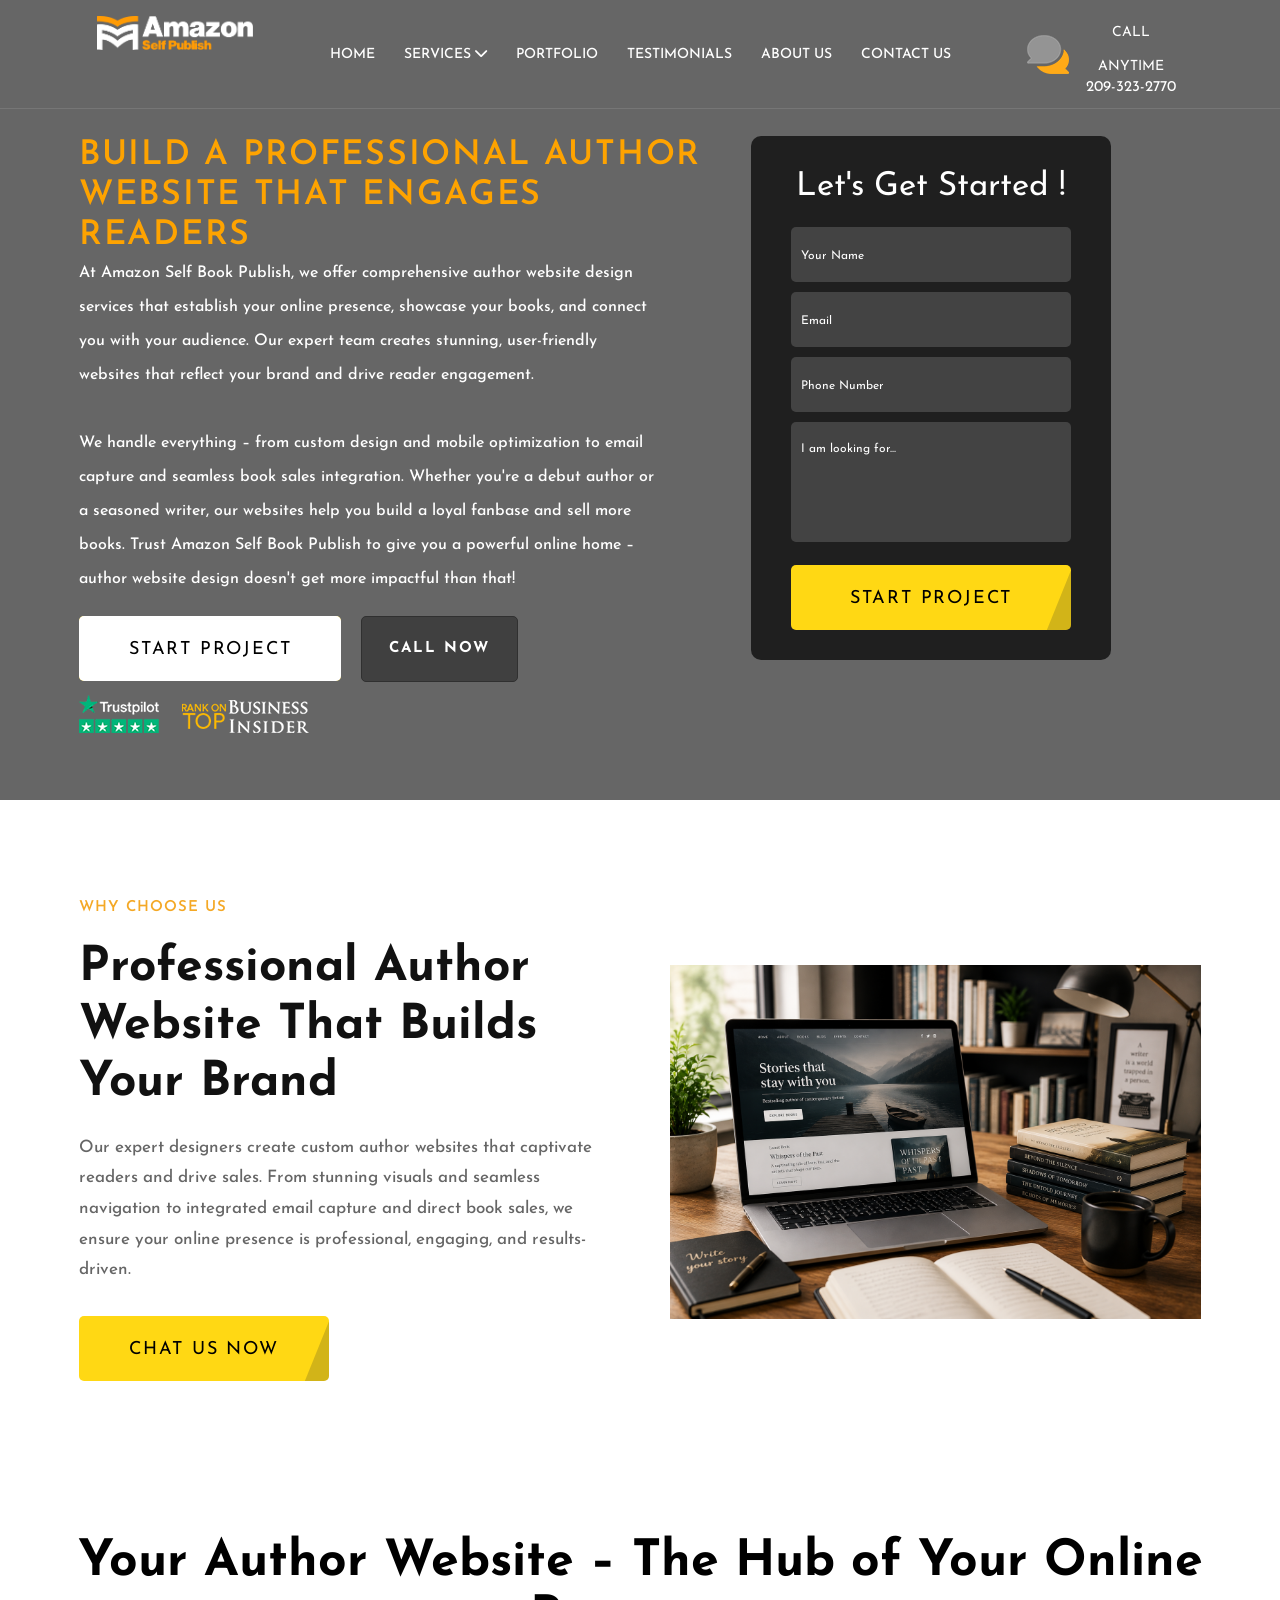
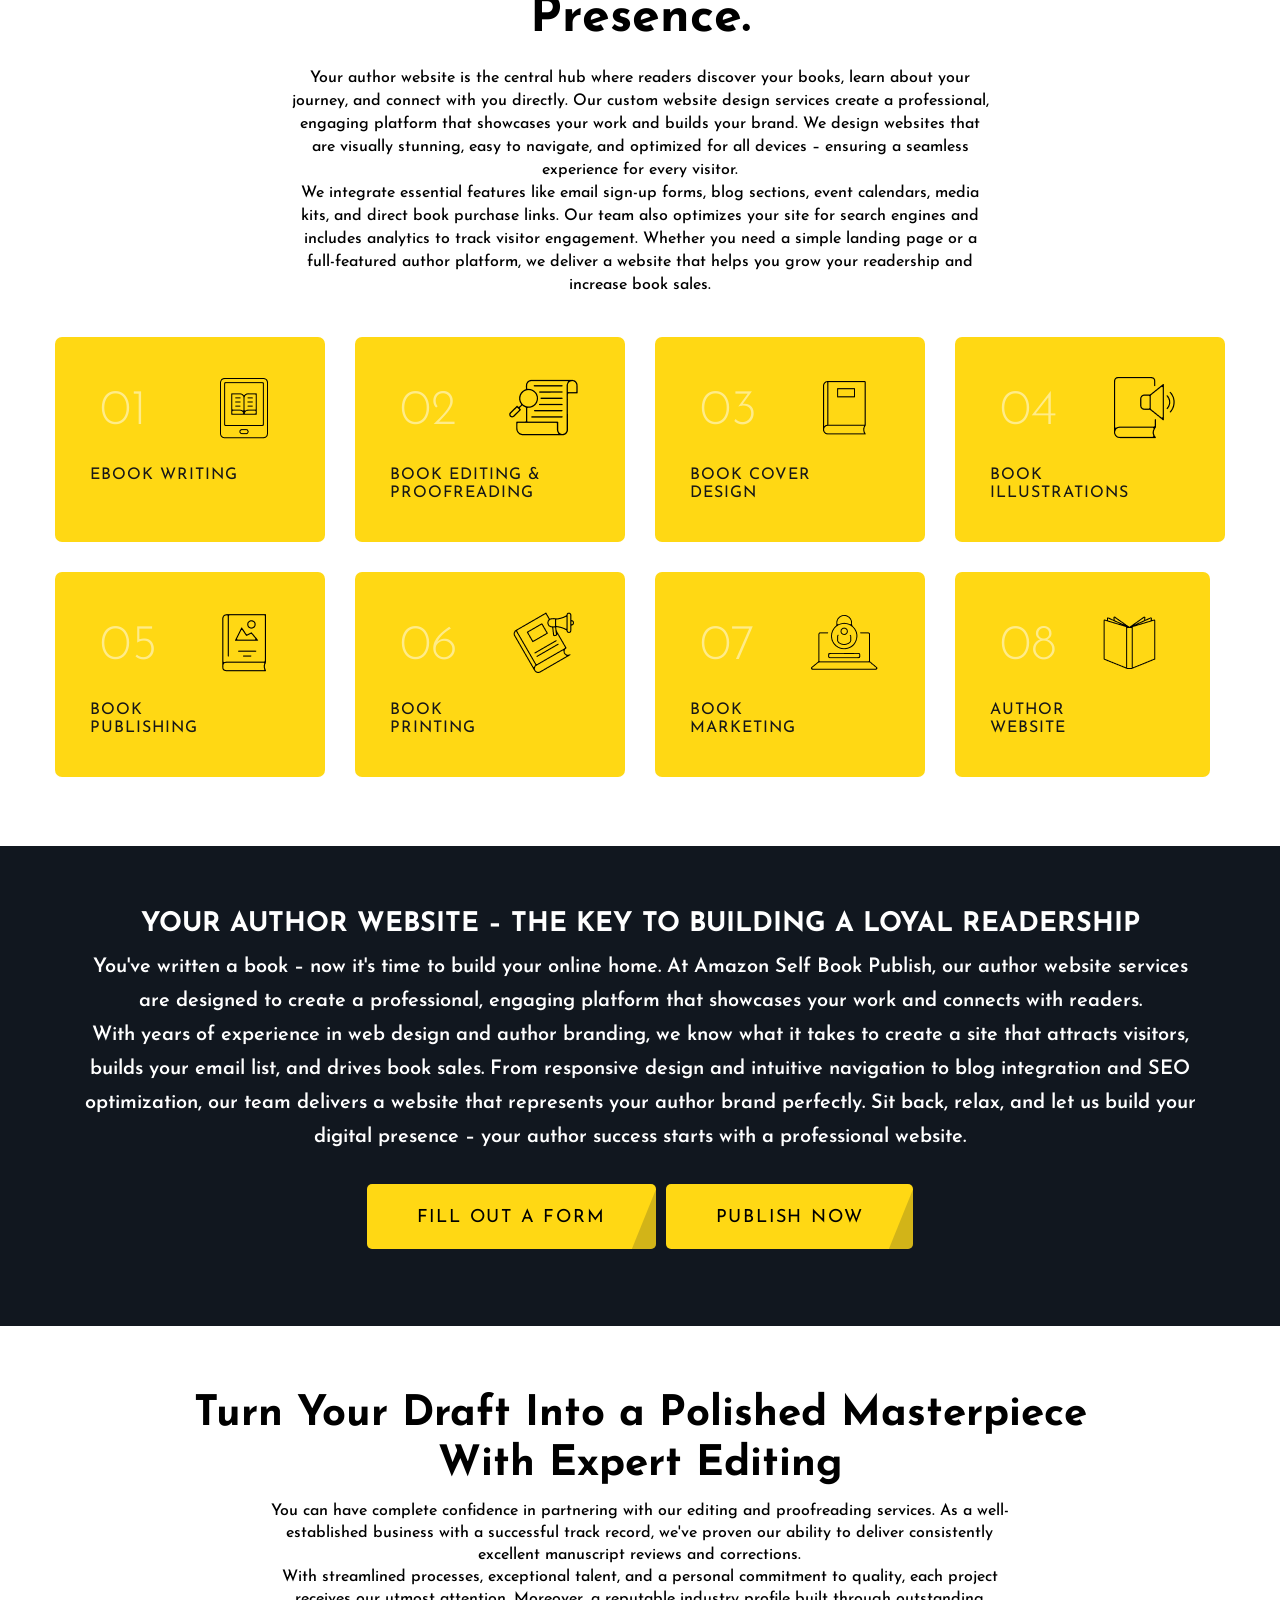
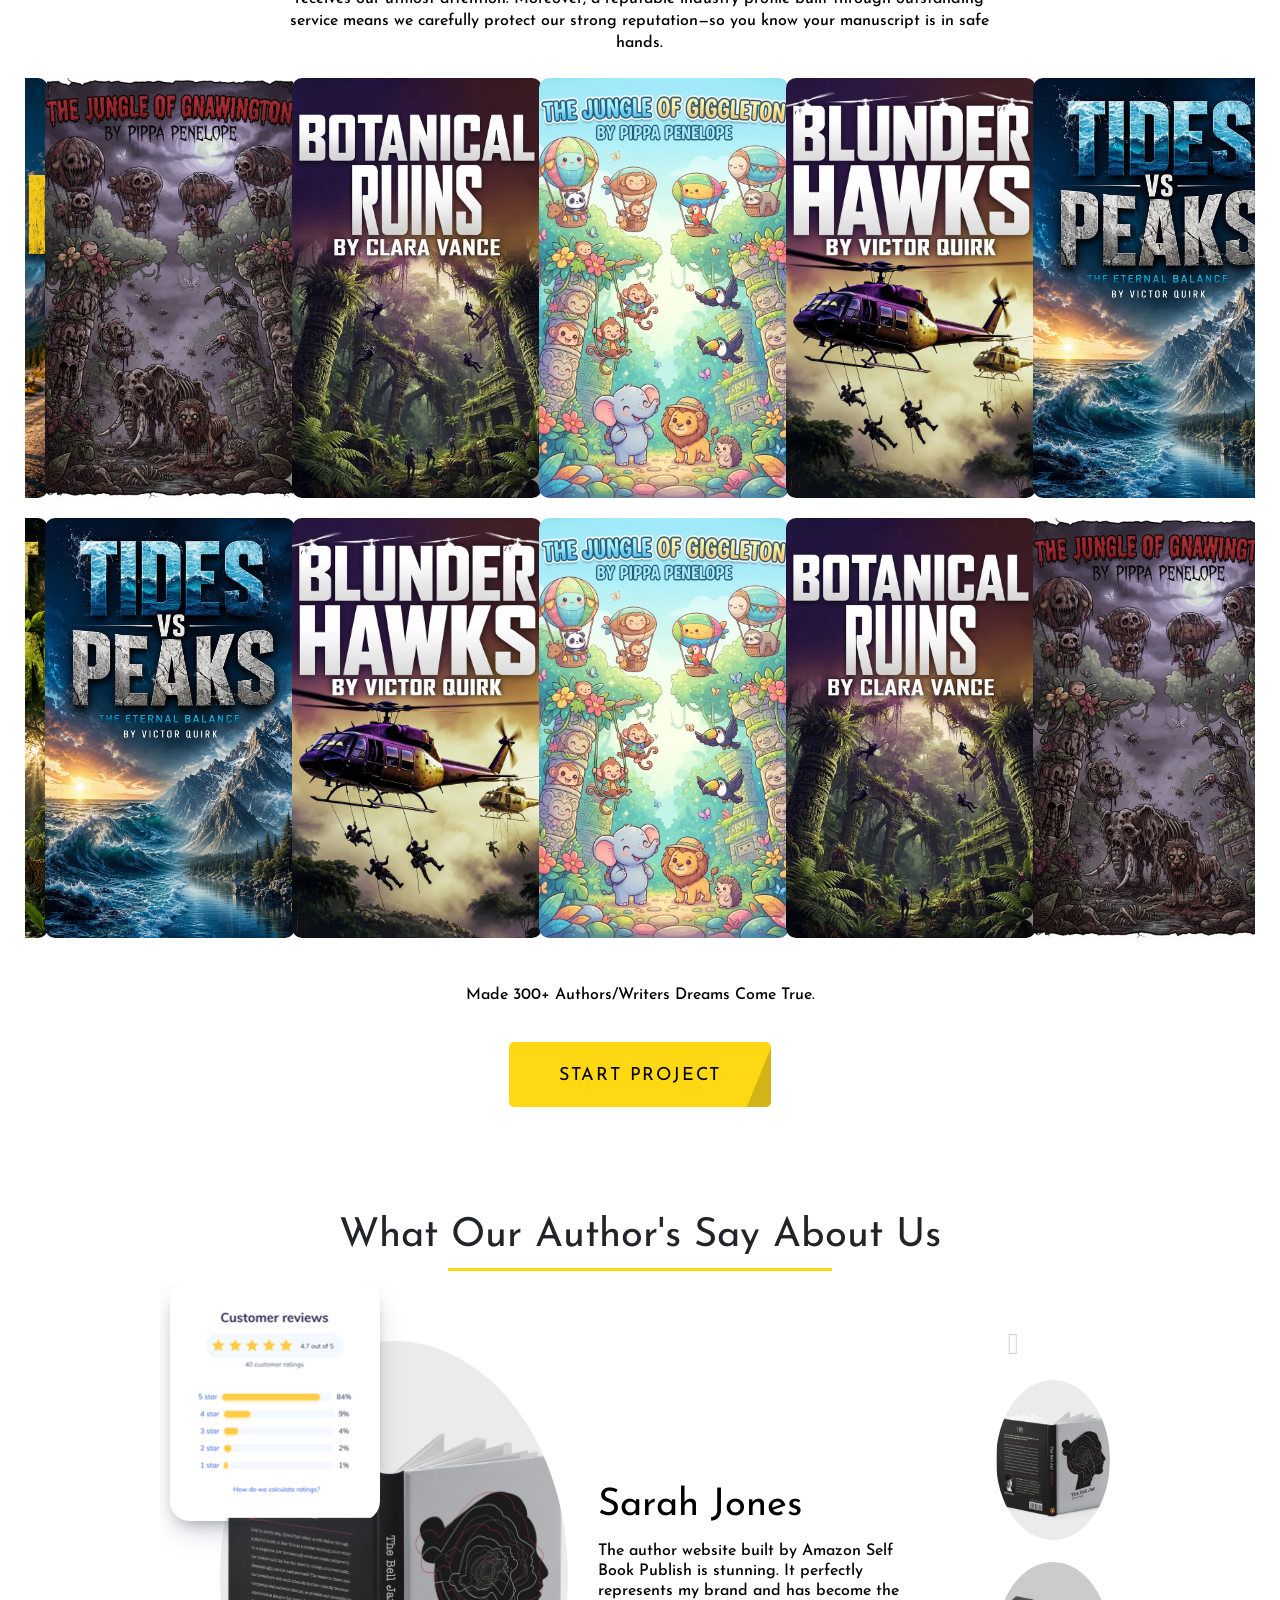
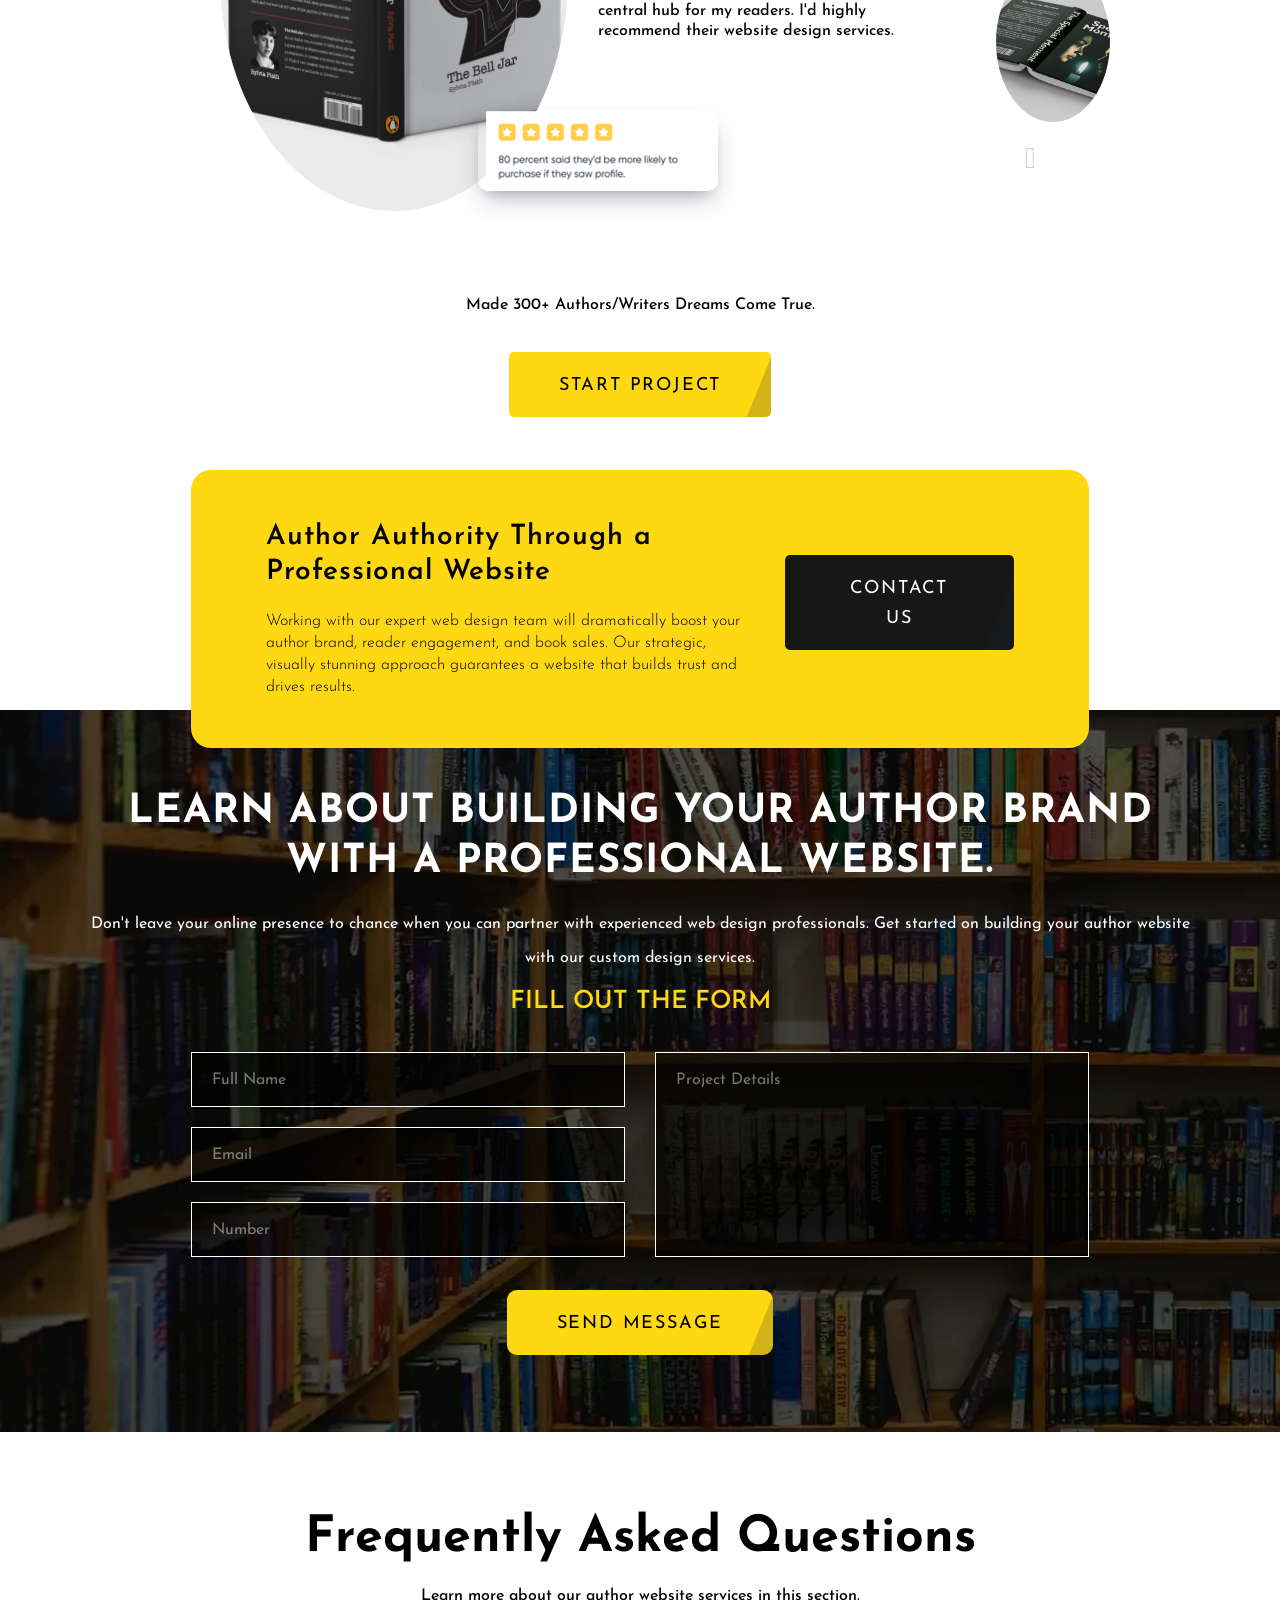
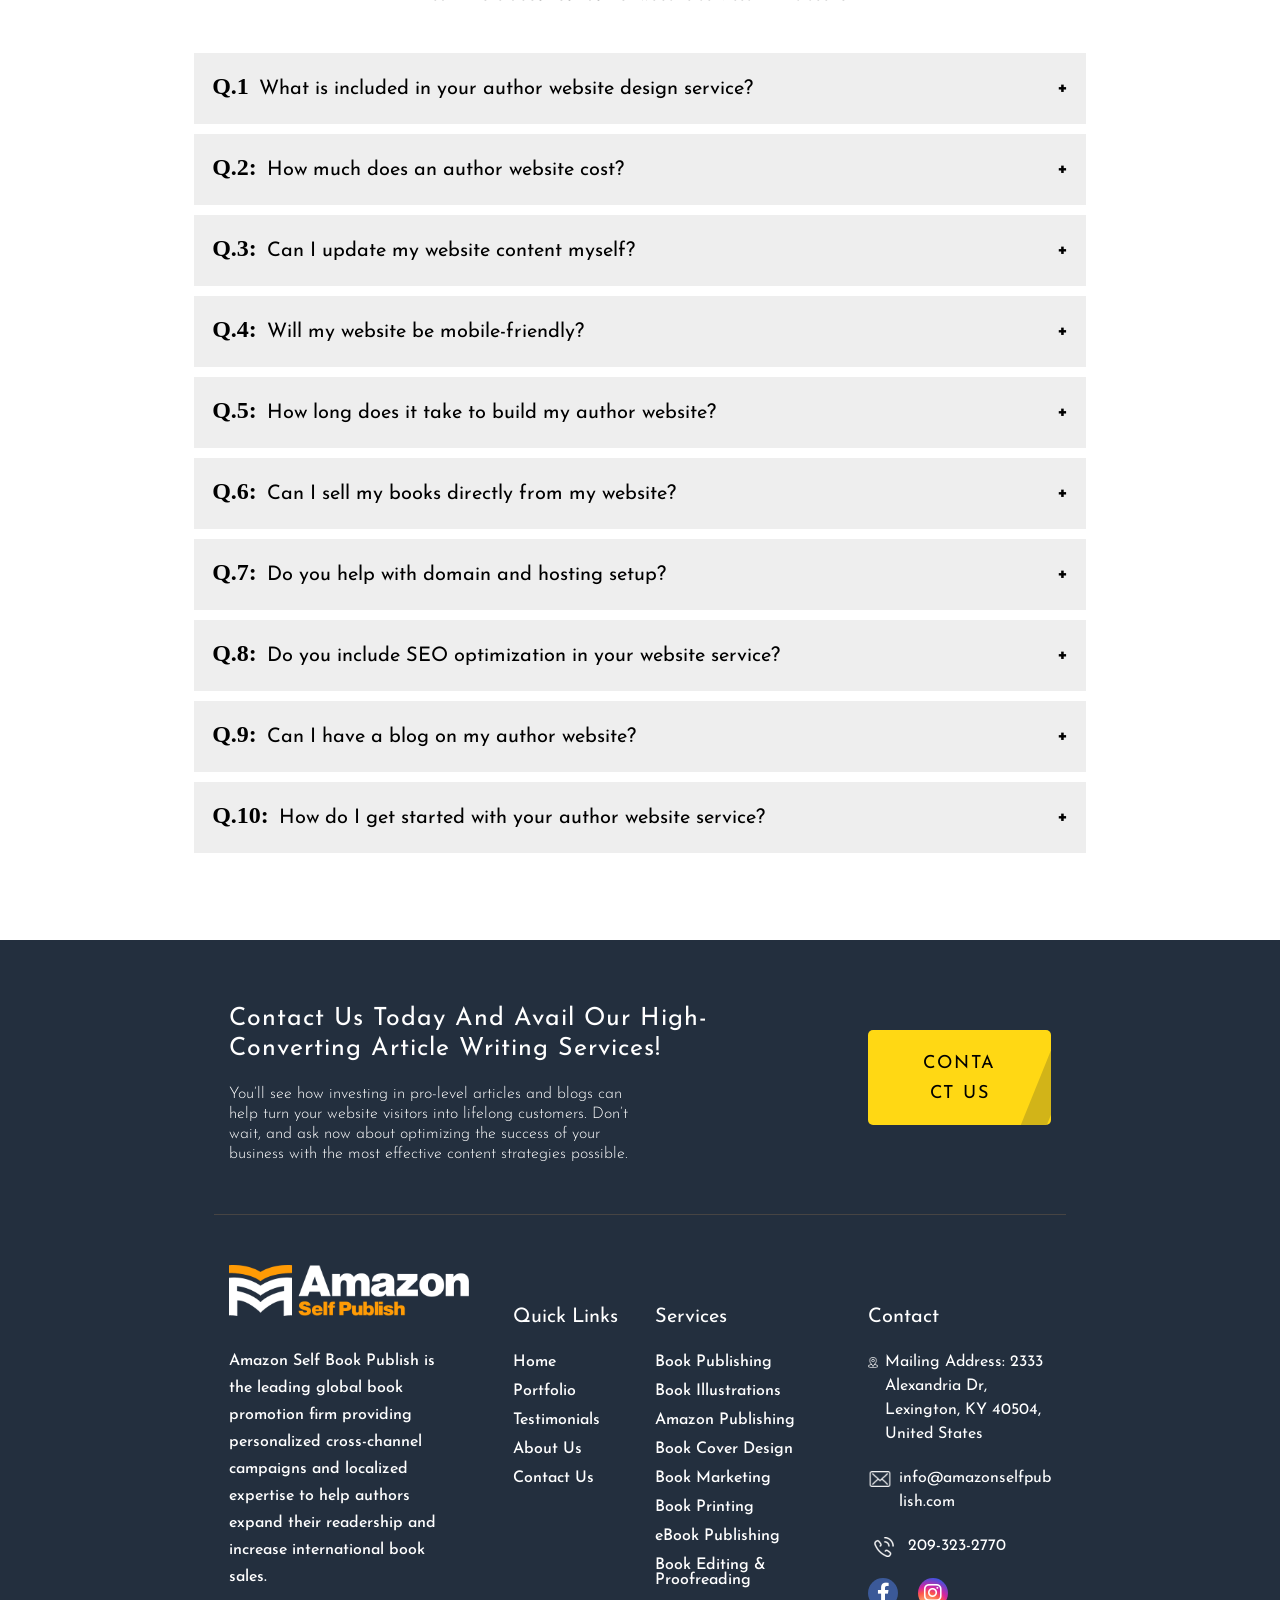
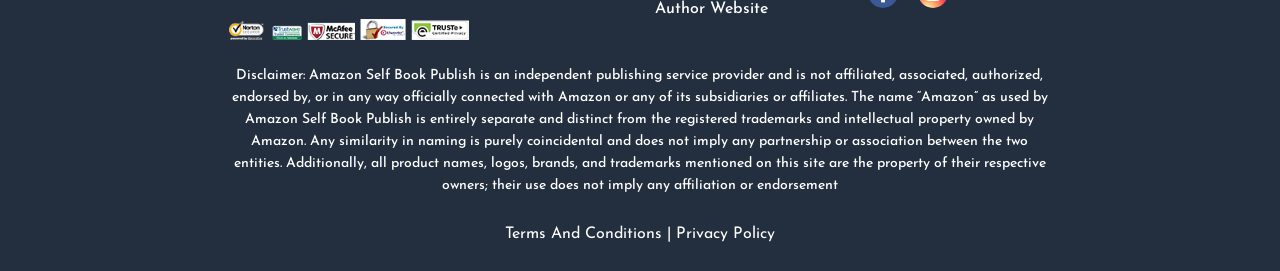
<file: author-website.html>
<!DOCTYPE html>
<html lang="en">
    <head>
    <title>Author Website | Self Publish Company in the USA</title>
    <meta charset="utf-8">
    <meta name="viewport" content="width=device-width, initial-scale=1, shrink-to-fit=no">
    <link rel="stylesheet" href="css/animate.css">
    <link rel="stylesheet" href="https://fonts.googleapis.com/css2?family=Josefin+Sans:wght@100;200;300;400;500;600;700&display=swap">
    <link rel="stylesheet" href="css/all.min_1.css">
    <link href="css/slick-theme.css" rel="stylesheet" type="text/css">
    <link href="css/slick.css" rel="stylesheet" type="text/css">
    <link href="css/slicknav.css" rel="stylesheet" type="text/css">
    <link href="css/flaticon.css" rel="stylesheet">
    <link href="css/fancybox.css" rel="stylesheet" type="text/css">
    <link href="css/bootstrap.css" rel="stylesheet">
    <link rel="stylesheet" href="css/all.min.css">
    <link href="css/custom.css" rel="stylesheet">
    <link href="css/style.css" rel="stylesheet">
    <link href="css/wp-custom.css" rel="stylesheet">
    <link href="css/responsive.css" rel="stylesheet">
    <script async="" type="text/javascript" src="js/tracking.js"></script>
</head>
<body class="hme_line">
    <div class="page-wrapper">
        <header class="main_header" id="myHeader">
            <div class="container">
                <div class="row">
                    <div class="col-md-2">
                        <div class="logo_here">
                            <a href="index.html">
                                <img src="images/site-logo.png" alt="Amazon Self Book Publish">
                            </a>
                        </div>
                    </div>
                    <div class="col-md-7 m-auto">
                        <ul id="menu">
                            <li><a href="index.html">Home</a></li>
                            <li><a href="javascript:;">Services <i class="fas fa-chevron-down fa-ani"></i></a>
                                <ul>
                                    <li><a href="book-publishing.html">Book Publishing</a></li>
                                    <li><a href="book-illustrations.html">Book Illustrations</a></li>
                                    <li><a href="amazon-publishing.html">Amazon Publishing</a></li>
                                    <li><a href="book-cover-design.html">Book Cover Design</a></li>
                                    <li><a href="book-marketing.html">Book Marketing</a></li>
                                    <li><a href="book-printing.html">Book Printing</a></li>
                                    <li><a href="ebook-publishing.html">eBook Publishing</a></li>
                                    <li><a href="book-editing-and-proofreading.html">Book Editing & Proofreading</a></li>
                                    <li><a href="author-website.html">Author Website</a></li>
                                </ul>
                            </li>
                            <li><a href="portfolio.html">Portfolio</a></li>
                            <li><a href="testimonials.html">Testimonials</a></li>
                            <li><a href="about-us.html">About Us</a></li>
                            <!-- <li><a href="#">Blog</a></li> -->
                            <li><a href="contact-us.html">contact Us</a></li>
                        </ul>
                    </div>
                    <div class="col-md-2">
                        <div class="call_any">
                            <img src="images/chat-icon.png" alt="img">
                            <a href="tel:2093232770"><span>call anytime</span>
                                <h6>209-323-2770</h6>
                            </a>
                        </div>
                    </div>
                </div>
            </div>
        </header>
<section class="banner_main">
    <video class="mainvideo lazy" poster="https://tint.creativemarket.com/SJXbKNPDi-GErSykBXAeteMxzE2krXxY9qPKXYn9ESQ/width:1200/height:800/gravity:nowe/rt:fill-down/el:1/czM6Ly9maWxlcy5jcmVhdGl2ZW1hcmtldC5jb20vaW1hZ2VzL3NjcmVlbnNob3RzL3Byb2R1Y3RzLzUyNDAvNTI0MDMvNTI0MDM3NzcvMi1vLnBuZyMxNzM0NzY2NDUy?1734766452" autoplay loop muted playsinline preload="metadata" src="images/book.webp"></video>
    <div class="container">
        <div class="row">
            <div class="col-md-7 m-auto">
                <div class="banner_textt">
                    <h1>Build a Professional Author Website That Engages Readers</h1>
                    <p>At Amazon Self Book Publish, we offer comprehensive author website design services that establish your online presence, showcase your books, and connect you with your audience. Our expert team creates stunning, user-friendly websites that reflect your brand and drive reader engagement.
                        <br> <br> We handle everything – from custom design and mobile optimization to email capture and seamless book sales integration. Whether you're a debut author or a seasoned writer, our websites help you build a loyal fanbase and sell more books. Trust Amazon Self Book Publish to give you a powerful online home – author website design doesn't get more impactful than that!
                    </p>

                    <ul class="d-flex">
                        <li>
                            <a href="contact-us.html" class="theme-btn btn-style-one" >
                                <i class="btn-curve"></i> <span class="btn-title" style="color: black; background: white;">Start Project</span>
                            </a>
                        </li>
                        <li><a href="tel:2093232770" class="theme_btn2">
                                <span></span><span></span><span></span><span></span> Call Now</a></li>
                    </ul>
                    <img src="images/banlogo.png" alt="Amazon Self Book Publish">
                </div>
            </div>
            <div class="col-md-5">
                <div class="banner_from">
                    <h3>Let's Get Started !</h3>
                    <form action="#" method="POST" class="form-get-quote">
                        <input type="text" name="name" placeholder="Your Name" required="">
                        <input type="email" name="email" required="" placeholder="Email">
                        <input type="number" name="phone" minlength="10" maxlength="15" onkeypress="return ((event.charCode >= 48 && event.charCode <= 57) )" required="" placeholder="Phone Number">
                        <textarea name="msg" placeholder="I am looking for..." required=""></textarea>
                        <button type="submit" class="theme-btn btn-style-one"> 
                            <i class="btn-curve"></i> <span class="btn-title">Start project</span>
                        </button>
                    </form>
                </div>
            </div>
        </div>
    </div>
</section>


<section class="feature-section">
    <div class="container">
        <div class="feature-content">

            <!-- Left Content -->
            <div class="feature-text">
                <span class="subtitle">Why Choose Us</span>
                <h2>Professional Author Website That Builds Your Brand</h2>
                <p>
                    Our expert designers create custom author websites that captivate readers and drive sales.
                    From stunning visuals and seamless navigation to integrated email capture and direct book sales,
                    we ensure your online presence is professional, engaging, and results-driven.
                </p>

                <a class="theme-btn btn-style-one" href="contact-us.html"> 
                            <i class="btn-curve"></i> 
                            <span class="btn-title">Chat Us Now</span> 
                        </a>
            </div>

            <!-- Right Image -->
            <div class="feature-image">
                <img src="images/author-website-img.png" alt="Author Website">
            </div>

        </div>
    </div>
</section>





<!-- Services -->

<section class="services-section">
    <div class="auto-container">
        <div class="row clearfix">
            <div class="title-block col-xl-12 col-lg-12 col-md-12 col-sm-12">
                <div class="inner">
                    <div class="sec-title">
                        <h2>Your Author Website – The Hub of Your Online Presence<span class="dot">.</span></h2>
                        <p class="lower-text">Your author website is the central hub where readers discover your books, learn about your journey, and connect with you directly. Our custom website design services create a professional, engaging platform that showcases your work and builds your brand. We design websites that are visually stunning, easy to navigate, and optimized for all devices – ensuring a seamless experience for every visitor.
                            <br> We integrate essential features like email sign-up forms, blog sections, event calendars, media kits, and direct book purchase links. Our team also optimizes your site for search engines and includes analytics to track visitor engagement. Whether you need a simple landing page or a full-featured author platform, we deliver a website that helps you grow your readership and increase book sales.
                        </p>
                    </div>
                </div>
            </div>
            <div class="service-block col-xl-3 col-lg-6 col-md-6 col-sm-12 wow flipInY" data-wow-delay="0ms" data-wow-duration="1500ms">
                <div class="inner-box">
                    <div class="bottom-curve"></div>
                    <div class="icon-box"><span class=""><img src="images/1.png" alt="img"></span></div>
                    <h6><a href="ebook-publishing.html">eBOOK WRITING </a></h6>
                </div>
            </div>
            <div class="service-block col-xl-3 col-lg-6 col-md-6 col-sm-12 wow flipInY" data-wow-delay="300ms" data-wow-duration="1500ms">
                <div class="inner-box">
                    <div class="bottom-curve"></div>
                    <div class="icon-box"><span class=""><img src="images/2.png" alt="img"></span></div>
                    <h6><a href="book-editing-and-proofreading.html">BOOK EDITING &<br> PROOFREADING</a></h6>
                </div>
            </div>
            <div class="service-block col-xl-3 col-lg-6 col-md-6 col-sm-12 wow flipInX" data-wow-delay="0ms" data-wow-duration="1500ms">
                <div class="inner-box">
                    <div class="bottom-curve"></div>
                    <div class="icon-box"><span class=""><img src="images/3.png" alt="img"></span></div>
                    <h6><a href="book-cover-design.html">BOOK COVER<br> DESIGN</a></h6>
                </div>
            </div>
            <div class="service-block col-xl-3 col-lg-6 col-md-6 col-sm-12 wow flipInY" data-wow-delay="300ms" data-wow-duration="1500ms">
                <div class="inner-box">
                    <div class="bottom-curve"></div>
                    <div class="icon-box"><span class=""><img src="images/4.png" alt="img"></span></div>
                    <h6><a href="book-illustrations.html">BOOK <br>ILLUSTRATIONS</a></h6>
                </div>
            </div>
            <div class="service-block col-xl-3 col-lg-6 col-md-6 col-sm-12 wow flipInX" data-wow-delay="600ms" data-wow-duration="1500ms">
                <div class="inner-box">
                    <div class="bottom-curve"></div>
                    <div class="icon-box"><span class=""><img src="images/6.png" alt="img"></span></div>
                    <h6><a href="book-publishing.html">BOOK <br>PUBLISHING</a></h6>
                </div>
            </div>
            <div class="service-block col-xl-3 col-lg-6 col-md-6 col-sm-12 wow flipInX" data-wow-delay="600ms" data-wow-duration="1500ms">
                <div class="inner-box">
                    <div class="bottom-curve"></div>
                    <div class="icon-box"><span class=""><img src="images/7.png" alt="img"></span></div>
                    <h6><a href="book-printing.html">BOOK <br>PRINTING</a></h6>
                </div>
            </div>
            <div class="service-block col-xl-3 col-lg-6 col-md-6 col-sm-12 wow flipInX" data-wow-delay="900ms" data-wow-duration="1500ms">
                <div class="inner-box">
                    <div class="bottom-curve"></div>
                    <div class="icon-box"><span class=""><img src="images/8.png" alt="img"></span></div>
                    <h6><a href="book-marketing.html">BOOK <br>MARKETING</a></h6>
                </div>
            </div>
            <div class="service-block col-xl-3 col-lg-6 col-md-6 col-sm-12 wow flipInY" data-wow-delay="900ms" data-wow-duration="1500ms">
                <div class="inner-box" style="margin-right: 15px;">
                    <div class="bottom-curve"></div>
                    <div class="icon-box"><span class=""><img src="images/9.png" alt="img"></span>
                    </div>
                    <h6><a href="author-website.html">AUTHOR <br>WEBSITE</a></h6>
                </div>
            </div>
            <!-- <div class="d-flex justify-content-center">
                <div class="service-block col-xl-3 col-lg-6 col-md-6 col-sm-12 wow flipInY" data-wow-delay="900ms" data-wow-duration="1500ms">
                    <div class="inner-box zero-removed">
                        <div class="bottom-curve"></div>
                        <div class="icon-box"><span class=""><img src="images/10.png" alt="img"></span>
                        </div>
                        <h6><a href="#">AMAZON <br>PUBLISHING</a></h6>
                    </div>
                </div>
            </div> -->
        </div>
    </div>
</section>
<div class="cta_secc" style="background-image: url(https://png.pngtree.com/thumb_back/fh260/background/20230717/pngtree-gray-set-of-3d-illustration-icons-for-online-education-ebooks-lectures-image_3891355.jpg);background-repeat: no-repeat;background-size: cover;">
    <div class="container">
        <div class="row">
            <div class="col-md-12">
                <h2>Your Author Website – The Key to Building a Loyal Readership</h2>
                <span>You've written a book – now it's time to build your online home. At Amazon Self Book Publish, our author website services are designed to create a professional, engaging platform that showcases your work and connects with readers.
                    <br> With years of experience in web design and author branding, we know what it takes to create a site that attracts visitors, builds your email list, and drives book sales. From responsive design and intuitive navigation to blog integration and SEO optimization, our team delivers a website that represents your author brand perfectly. Sit back, relax, and let us build your digital presence – your author success starts with a professional website.
                </span>
                <ul class="d-flex">
                    <li>
                        <a class="theme-btn btn-style-one" href="contact-us.html"> 
                            <i class="btn-curve"></i> 
                            <span class="btn-title">Fill Out a Form</span> 
                        </a>
                    </li>
                    <li>
                        <a class="theme-btn btn-style-one" href="book-publishing.html"> 
                            <i class="btn-curve"></i> 
                            <span class="btn-title">Publish Now</span> 
                        </a>
                    </li>
                </ul>
            </div>
        </div>
    </div>
</div>

<section class="portfolio_secc">
    <div class="container-fluid">
        <div class="row">
            <div class="col-md-12">
                <div class="portfolio_textt">
                    <h2>Turn Your Draft Into a Polished Masterpiece With Expert Editing</h2>
                    <p class="pb-4">You can have complete confidence in partnering with our editing and proofreading services. As a well-established business with a successful track record, we've proven our ability to deliver consistently excellent manuscript reviews and corrections.
                        <br> With streamlined processes, exceptional talent, and a personal commitment to quality, each project receives our utmost attention. Moreover, a reputable industry profile built through outstanding service means we carefully protect our strong reputation—so you know your manuscript is in safe hands.
                    </p>
                </div>
                <div class="blogslid">
                    <div>
                        <div class="portfo_boxx">
                            <a href="images/1.webp" data-fancybox="demo">
                                <img src="images/1.webp" alt="img">
                            </a>
                        </div>
                    </div>
                    <div>
                        <div class="portfo_boxx">
                            <a href="images/2.webp" data-fancybox="demo">
                                <img src="images/2.webp" alt="img">
                            </a>
                        </div>
                    </div>
                    <div>
                        <div class="portfo_boxx">
                            <a href="images/3.webp" data-fancybox="demo">
                                <img src="images/3.webp" alt="img">
                            </a>
                        </div>
                    </div>
                    <div>
                        <div class="portfo_boxx">
                            <a href="images/4.webp" data-fancybox="demo">
                                <img src="images/4.webp" alt="img">
                            </a>
                        </div>
                    </div>
                    <div>
                        <div class="portfo_boxx">
                            <a href="images/5.webp" data-fancybox="demo">
                                <img src="images/5.webp" alt="img">
                            </a>
                        </div>
                    </div>
                    <div>
                        <div class="portfo_boxx">
                            <a href="images/6.webp" data-fancybox="demo">
                                <img src="images/6.webp" alt="img">
                            </a>
                        </div>
                    </div>
                    <div>
                        <div class="portfo_boxx">
                            <a href="images/7.webp" data-fancybox="demo">
                                <img src="images/7.webp" alt="img">
                            </a>
                        </div>
                    </div>
                    
                </div>
                <div class="blogslidtwo">
                    <div>
                        <div class="portfo_boxx">
                            <a href="images/7.webp" data-fancybox="demo">
                                <img src="images/7.webp" alt="img"></a>
                        </div>
                    </div>
                    <div>
                        <div class="portfo_boxx">
                            <a href="images/6.webp" data-fancybox="demo">
                                <img src="images/6.webp" alt="img"></a>
                        </div>
                    </div>
                    <div>
                        <div class="portfo_boxx">
                            <a href="images/5.webp" data-fancybox="demo">
                                <img src="images/5.webp" alt="img"></a>
                        </div>
                    </div>
                    <div>
                        <div class="portfo_boxx">
                            <a href="images/4.webp" data-fancybox="demo">
                                <img src="images/4.webp" alt="img"></a>
                        </div>
                    </div>
                    <div>
                        <div class="portfo_boxx">
                            <a href="images/3.webp" data-fancybox="demo">
                                <img src="images/3.webp" alt="img"></a>
                        </div>
                    </div>
                    <div>
                        <div class="portfo_boxx">
                            <a href="images/2.webp" data-fancybox="demo">
                                <img src="images/2.webp" alt="img"></a>
                        </div>
                    </div>
                    <div>
                        <div class="portfo_boxx">
                            <a href="images/1.webp" data-fancybox="demo">
                                <img src="images/1.webp" alt="img"></a>
                        </div>
                    </div>
                    
                </div>
                <div class="row">
                    <div class="col-md-12">
                        <div class="port_btm_textt">
                            <p>Made 300+ Authors/Writers Dreams Come True.</p>
                            <a href="contact-us.html" class="theme-btn btn-style-one"> <i class="btn-curve"></i> <span class="btn-title">sTART project</span></a>
                        </div>
                    </div>
                </div>
            </div>
        </div>
    </div>
</section>


<section class="testi_secc">
    <div class="container">
        <h4>What Our Author's Say About Us</h4>
        <div class="row">
            <div class="col-md-10">
                <div class="testi_bigg_deal">
                    <div>
                        <div class="test_bigg_txt_wrpp">
                            <div class="row">
                                <div class="col-md-6">
                                    <div class="big_imggs_testii">
                                        <img src="images/customer.png" alt="img" class="rev_imgg">
                                        <img src="images/b1.png" alt="img">
                                        <img src="images/marsha.png" alt="img" class="mrsh_imgg">
                                    </div>
                                </div>
                                <div class="col-md-6 m-auto">
                                    <h3>Sarah Jones</h3>
                                    <p>The author website built by Amazon Self Book Publish is stunning. It perfectly represents my brand and has become the central hub for my readers. I'd highly recommend their website design services. </p>
                                </div>
                            </div>
                        </div>
                    </div>
                    <div>
                        <div class="test_bigg_txt_wrpp">
                            <div class="row">
                                <div class="col-md-6">
                                    <div class="big_imggs_testii">
                                        <img src="images/customer.png" alt="img" class="rev_imgg">
                                        <img src="images/b2.png" alt="img">
                                        <img src="images/marsha.png" alt="img" class="mrsh_imgg">
                                    </div>
                                </div>
                                <div class="col-md-6 m-auto">
                                    <h3>Ellie King </h3>
                                    <p>Partnering with Amazon Self Book Publish for my author website was a game-changer. They created a professional, engaging site that has helped me grow my email list and connect with fans. The results have surpassed all expectations. </p>
                                </div>
                            </div>
                        </div>
                    </div>
                    <div>
                        <div class="test_bigg_txt_wrpp">
                            <div class="row">
                                <div class="col-md-6">
                                    <div class="big_imggs_testii">
                                        <img src="images/customer.png" alt="img" class="rev_imgg">
                                        <img src="images/b3.png" alt="img">
                                        <img src="images/marsha.png" alt="img" class="mrsh_imgg">
                                    </div>
                                </div>
                                <div class="col-md-6 m-auto">
                                    <h3>Lisa Brown</h3>
                                    <p>Beautiful design, seamless navigation, and all the features I needed – Amazon Self Book Publish delivered a website that truly represents me as an author. Their team is creative and professional. Worth every penny.</p>
                                </div>
                            </div>
                        </div>
                    </div>
                    <div>
                        <div class="test_bigg_txt_wrpp">
                            <div class="row">
                                <div class="col-md-6">
                                    <div class="big_imggs_testii">
                                        <img src="images/customer.png" alt="img" class="rev_imgg">
                                        <img src="images/b4.png" alt="img">
                                        <img src="images/marsha.png" alt="img" class="mrsh_imgg">
                                    </div>
                                </div>
                                <div class="col-md-6 m-auto">
                                    <h3>Joseph Strikes </h3>
                                    <p>Outsourcing my website to Amazon Self Book Publish was the best decision. They handled everything – from design to SEO – and my site now attracts thousands of visitors monthly. Since partnering with your team, my reader engagement and book sales have soared. The results have taken my author career to the next level. </p>
                                </div>
                            </div>
                        </div>
                    </div>
                    <div>
                        <div class="test_bigg_txt_wrpp">
                            <div class="row">
                                <div class="col-md-6">
                                    <div class="big_imggs_testii">
                                        <img src="images/customer.png" alt="img" class="rev_imgg">
                                        <img src="images/b5.png" alt="img">
                                        <img src="images/marsha.png" alt="img" class="mrsh_imgg">
                                    </div>
                                </div>
                                <div class="col-md-6 m-auto">
                                    <h3>Sarah Lexion</h3>
                                    <p>As a new author, I needed a professional online presence. Amazon Self Book Publish created a beautiful, easy-to-manage website that has become my author hub. Since using your services, I've seen steady growth in my newsletter subscribers and book sales. I highly recommend it! </p>
                                </div>
                            </div>
                        </div>
                    </div>
                    <div>
                        <div class="test_bigg_txt_wrpp">
                            <div class="row">
                                <div class="col-md-6">
                                    <div class="big_imggs_testii">
                                        <img src="images/customer.png" alt="img" class="rev_imgg">
                                        <img src="images/b6.png" alt="img">
                                        <img src="images/marsha.png" alt="img" class="mrsh_imgg">
                                    </div>
                                </div>
                                <div class="col-md-6 m-auto">
                                    <h3>Sam Adams</h3>
                                    <p>I tried building my own site but it never looked professional. Your team created a stunning, fully functional website that I'm proud to share. My readers love it, and my direct sales have increased significantly. With results like that, you have a client for life! </p>
                                </div>
                            </div>
                        </div>
                    </div>
                </div>
            </div>
            <div class="col-md-2 m-auto">
                <div class="testi_small_deal">
                    <div>
                        <div class="testi_smll_imgg">
                            <img src="images/b1.png" alt="img">
                        </div>
                    </div>
                    <div>
                        <div class="testi_smll_imgg">
                            <img src="images/b2.png" alt="img">
                        </div>
                    </div>
                    <div>
                        <div class="testi_smll_imgg">
                            <img src="images/b3.png" alt="img">
                        </div>
                    </div>
                    <div>
                        <div class="testi_smll_imgg">
                            <img src="images/b4.png" alt="img">
                        </div>
                    </div>
                    <div>
                        <div class="testi_smll_imgg">
                            <img src="images/b5.png" alt="img">
                        </div>
                    </div>
                    <div>
                        <div class="testi_smll_imgg">
                            <img src="images/b6.png" alt="img">
                        </div>
                    </div>
                </div>
            </div>
        </div>
        <div class="row">
            <div class="col-md-12">
                <div class="testti_btmm">
                    <p>Made 300+ Authors/Writers Dreams Come True.</p>
                    <a href="contact-us.html" class="theme-btn btn-style-one"> <i class="btn-curve"></i> <span class="btn-title">START project</span></a>
                </div>
            </div>
        </div>
    </div>
</section>
<section class="news_letter_secc">
    <div class="container">
        <div class="row">
            <div class="col-md-12">
                <div class="intersted_boxx_wrpp">
                    <ul class="row">
                        <li class="col-md-8">
                            <h3>Author Authority Through a Professional Website</h3>
                            <p>Working with our expert web design team will dramatically boost your author brand, reader engagement, and book sales. Our strategic, visually stunning approach guarantees a website that builds trust and drives results.</p>
                        </li>
                        <li class="col-md-4">
                            <a class="theme-btn btn-style-one" href="contact-us.html"> <i class="btn-curve"></i>
                                <span class="btn-title" style="color: white;">Contact Us</span> </a>
                        </li>
                    </ul>
                </div>
            </div>
        </div>
    </div>
</section>

<!-- contact form -->
<section class="contact_form_secc">
    <div class="container">
        <div class="row">
            <div class="col-md-12">
                <div class="forms_textt_sec">
                    <h2>Learn About Building Your Author Brand With a Professional Website.
                    </h2>
                    <p>Don't leave your online presence to chance when you can partner with experienced web design professionals. Get started on building your author website with our custom design services.</p>
                    <span>Fill Out the Form</span>
                    <form class="form-get-quote" action="#" method="post">
                        <div class="row">
                            <div class="col-md-6">
                                <input type="text" name="name" required="" placeholder="Full Name">
                                <input type="email" name="email" required="" placeholder="Email">
                                <div class="row">
                                    <div class="col-md-12">
                                        <input type="number" name="phone" required="" placeholder="Number">
                                    </div>
                                </div>
                            </div>
                            <div class="col-md-6">
                                <textarea name="msg" placeholder="Project Details"></textarea>
                            </div>
                        </div>
                        <button type="submit" class="theme-btn btn-style-one"> 
                            <i class="btn-curve"></i> 
                            <span class="btn-title">Send Message</span>
                        </button>
                    </form>
                </div>
            </div>
        </div>
    </div>
</section>

<!-- faqs -->
<section class="faqss">
    <div class="container">
        <div class="row">
            <div class="col-md-12">
                <div class="faqs-heading">
                    <h3>Frequently Asked Questions</h3>
                    <p>Learn more about our author website services in this section.</p>
                </div>
                <button class="accordion">
                    <h6>Q.1</h6>What is included in your author website design service?
                </button>
                <div class="panel">
                    <p>We provide custom design, mobile optimization, SEO setup, email capture integration, blog functionality, book sales pages, event calendars, and ongoing maintenance support. </p>
                </div>
                <button class="accordion">
                    <h6>Q.2:</h6>How much does an author website cost?
                </button>
                <div class="panel">
                    <p>Costs depend on the complexity, features, and customization required. We offer packages for different needs and budgets. Contact us for a custom quote.</p>
                </div> 
                <button class="accordion">
                    <h6>Q.3:</h6>Can I update my website content myself?
                </button>
                <div class="panel">
                    <p>Absolutely! We build websites on user-friendly platforms that allow you to easily add blog posts, update book listings, and manage your content without technical knowledge.</p>
                </div> 
                <button class="accordion">
                    <h6>Q.4:</h6>Will my website be mobile-friendly?
                </button>
                <div class="panel">
                    <p>Yes, all our websites are fully responsive and optimized for desktop, tablet, and mobile devices for a seamless experience on any screen. </p>
                </div>
                <button class="accordion">
                    <h6>Q.5:</h6>How long does it take to build my author website?
                </button>
                <div class="panel">
                    <p> Typically, we deliver a complete website within 2–4 weeks, depending on the complexity and feature requirements. </p>
                </div>
                <button class="accordion">
                    <h6>Q.6:</h6>Can I sell my books directly from my website?
                </button>
                <div class="panel">
                    <p> Yes, we integrate secure payment options and direct book purchase links, allowing readers to buy your books directly from your site.</p>
                </div> 
                <button class="accordion">
                    <h6>Q.7:</h6>Do you help with domain and hosting setup?
                </button>
                <div class="panel">
                    <p>Yes, we can assist with domain registration, hosting setup, and email configuration to get your site live without hassle.</p>
                </div> 
                <button class="accordion">
                    <h6>Q.8:</h6>Do you include SEO optimization in your website service?
                </button>
                <div class="panel">
                    <p>Yes, we optimize your website for search engines with proper meta tags, keywords, site structure, and content to improve your visibility online.</p>
                </div>
                <button class="accordion">
                    <h6>Q.9:</h6>Can I have a blog on my author website?
                </button>
                <div class="panel">
                    <p>Absolutely! We integrate full blog functionality so you can share updates, insights, and engage with your readers through regular content.</p>
                </div>
                <button class="accordion">
                    <h6>Q.10:</h6>How do I get started with your author website service?
                </button>
                <div class="panel">
                    <p>Simply contact us for a free consultation, and we'll discuss your author brand, goals, and design preferences to create a custom website plan.</p>
                </div> 
            </div>
        </div>
    </div>
</section>
<!-- faqs -->

<!-- footer -->
<footer>
    <div class="container">
        <div class="row">
            <div class="col-md-12">
                <div class="footer_top">
                    <ul class="row">
                        <li class="col-md-9">
                            <h3>Contact Us Today And Avail Our High-Converting Article Writing Services!</h3>
                            <p>You’ll see how investing in pro-level articles and blogs can help turn your website visitors into lifelong customers. Don’t wait, and ask now about optimizing the success of your business with the most effective content strategies possible.</p>
                        </li>
                        <li class="col-md-3">
                            <a href="contact-us.html" class="theme-btn btn-style-one"> <i class="btn-curve"></i>
                                <span class="btn-title">Contact Us </span>
                            </a>
                        </li>
                    </ul>
                </div>
            </div>
        </div>
        <div class="row">
            <div class="col-md-4">
                <div class="footer_details">
                    <img src="images/site-logo.png" alt="Amazon Self Book Publish">
                    <p>Amazon Self Book Publish is the leading global book promotion firm providing personalized cross-channel campaigns and localized expertise to help authors expand their readership and increase international book sales.</p>
                    <img src="images/payment.png" alt="img">
                </div>
            </div>
            <div class="col-md-2">
                <div class="footer_links">
                    <h5>Quick Links</h5>
                    <ul>
                        <li><a href="index.html">Home</a></li>
                        <li><a href="portfolio.html">Portfolio</a></li>
                        <li><a href="testimonials.html">Testimonials</a></li>
                        <li><a href="about-us.html">About Us</a></li>
                        <li><a href="contact-us.html">Contact Us</a></li>
                    </ul>
                </div>
            </div>
            <div class="col-md-3">
                <div class="footer_links">
                    <h5>Services</h5>
<ul>
                        <li><a href="book-publishing.html">Book Publishing</a></li>
                        <li><a href="book-illustrations.html">Book Illustrations</a></li>
                        <li><a href="amazon-publishing.html">Amazon Publishing</a></li>
                        <li><a href="book-cover-design.html">Book Cover Design</a></li>
                        <li><a href="book-marketing.html">Book Marketing</a></li>
                        <li><a href="book-printing.html">Book Printing</a></li>
                        <li><a href="ebook-publishing.html">eBook Publishing</a></li>
                        <li><a href="book-editing-and-proofreading.html">Book Editing & Proofreading</a></li>
                        <li><a href="author-website.html">Author Website</a></li>
                    </ul>
                </div>
            </div>
            <div class="col-md-3">
                <div class="footer_adres">
                    <h5>Contact</h5>
                    <a href="#">
                        <ul class="d-flex">
                            <li><img src="images/location.png" alt="img"></li>
                            <li>Mailing Address: 2333 Alexandria Dr, Lexington, KY 40504, United States</li>
                        </ul>
                    </a>
                    <a href="#">
                        <ul class="d-flex">
                            <li><img src="images/envelope.png" alt="img"></li>
                            <li>info@amazonselfpublish.com</li>
                        </ul>
                    </a>
                    <a href="tel:2093232770">
                        <ul class="d-flex">
                            <li><img src="images/phone-call.png" alt="img"></li>
                            <li>209-323-2770</li>
                        </ul>
                    </a>
                </div>
                <div class="social_media_linkss_ft">
                    <ul class="d-flex">
                        <li><a href="#"><i class="fa-brands fa-facebook-f"></i></a></li>
                        <li><a href="#"><i class="fa-brands fa-instagram"></i></a> </li>
                    </ul>
                </div>
            </div>
            <div class="col-md-12">
                <div class="footer_details_disclaimer">
                    <p> Disclaimer: Amazon Self Book Publish is an independent publishing service provider and is not affiliated, associated, authorized, endorsed by, or in any way officially connected with Amazon or any of its subsidiaries or affiliates. The name “Amazon” as used by Amazon Self Book Publish is entirely separate and distinct from the registered trademarks and intellectual property owned by Amazon. Any similarity in naming is purely coincidental and does not imply any partnership or association between the two entities. Additionally, all product names, logos, brands, and trademarks mentioned on this site are the property of their respective owners; their use does not imply any affiliation or endorsement</p>
                </div>
            </div>
        </div>
        <div class="row">
            <div class="col-md-12">
                <div class="footer_btm">
                    <p>
                        <a href="#"> Terms And Conditions</a> 
                        | 
                        <a href="#"> Privacy Policy </a>
                    </p>
                </div>
            </div>
        </div>
    </div>
</footer>



<script src="js/jquery-3.6.0.min.js"></script>
<script src="js/wow.js" defer=""></script>
<script src="js/slick.js" defer=""></script>
<script src="js/slick.min.js" defer=""></script>
<script src="js/jquery.slicknav.js" defer=""></script>
<script src="js/fancybox.js" defer=""></script>
<script src="js/font-awesome.js" defer=""></script>
<script src="js/bootstrap.js" defer=""></script>
<script src="js/font.js" defer=""></script>
<script src="js/custom.js" defer=""></script>



</div>
</body>
</html>
</file>
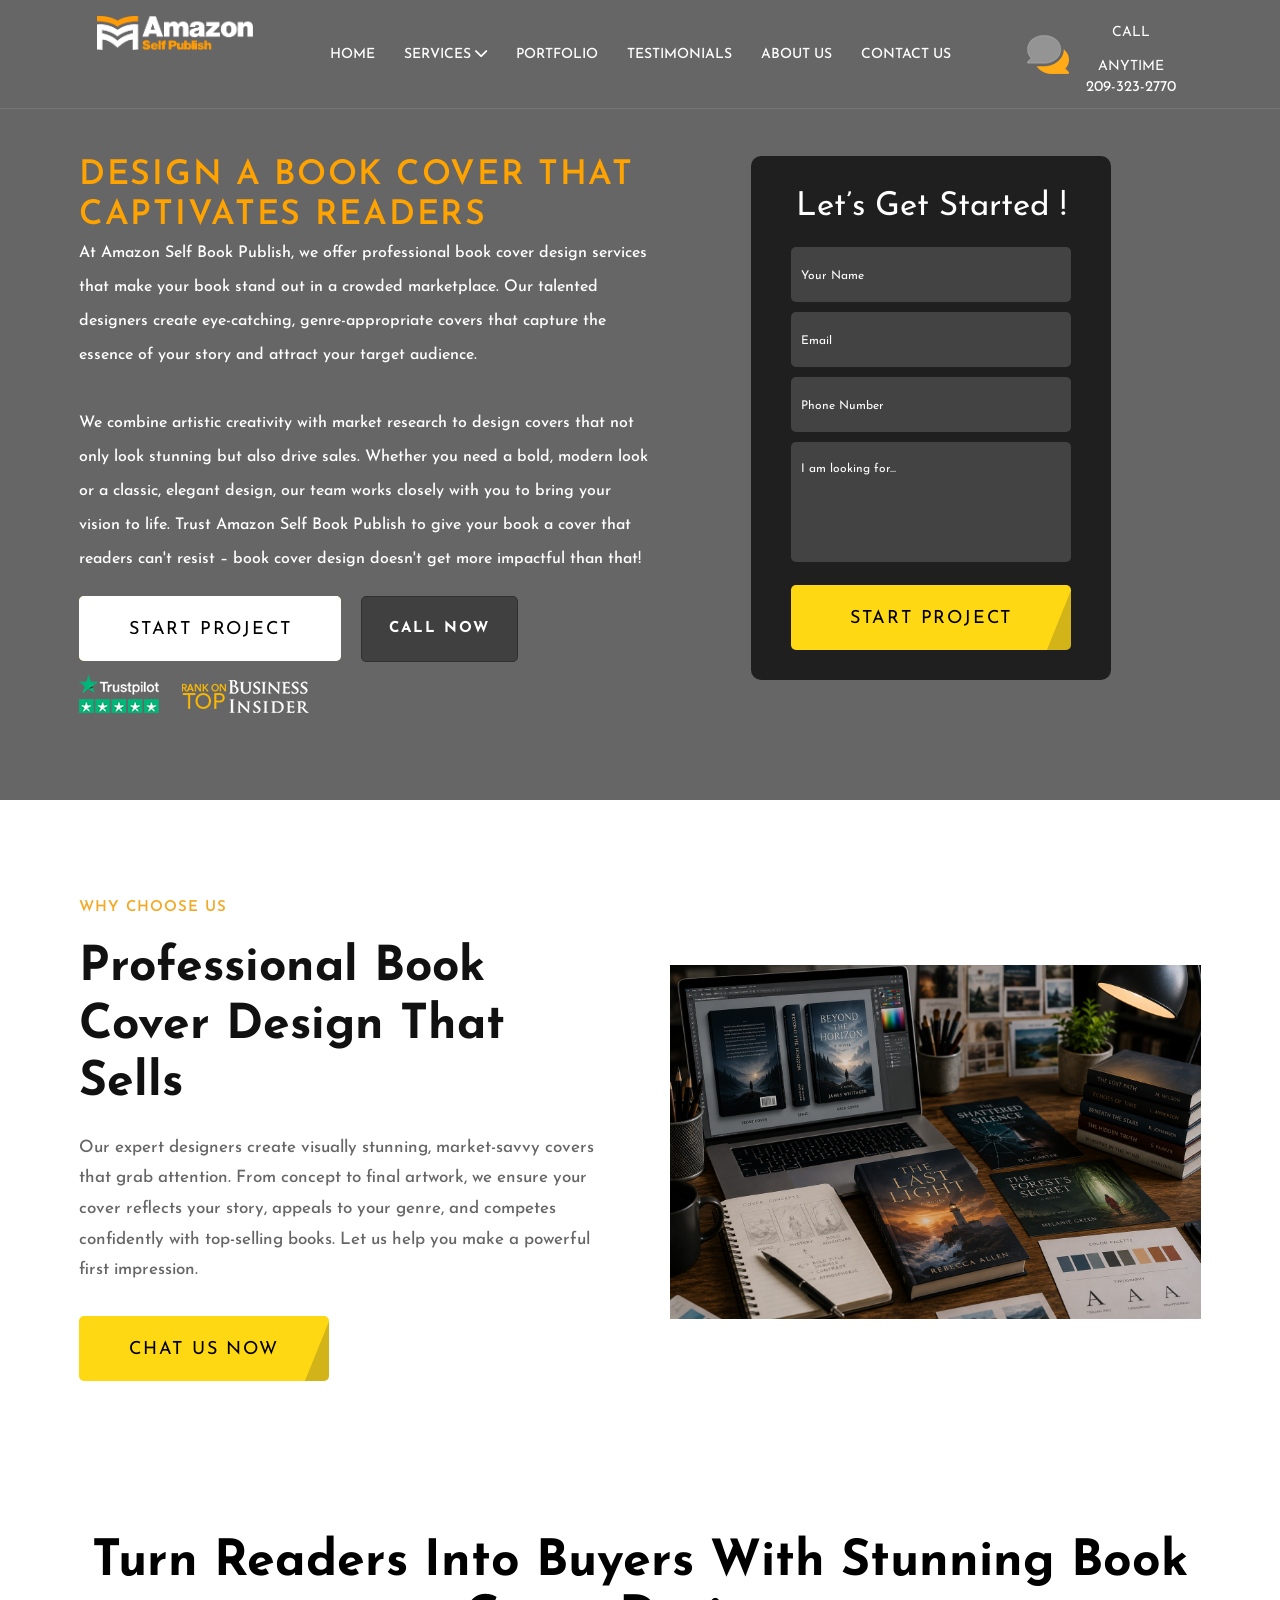
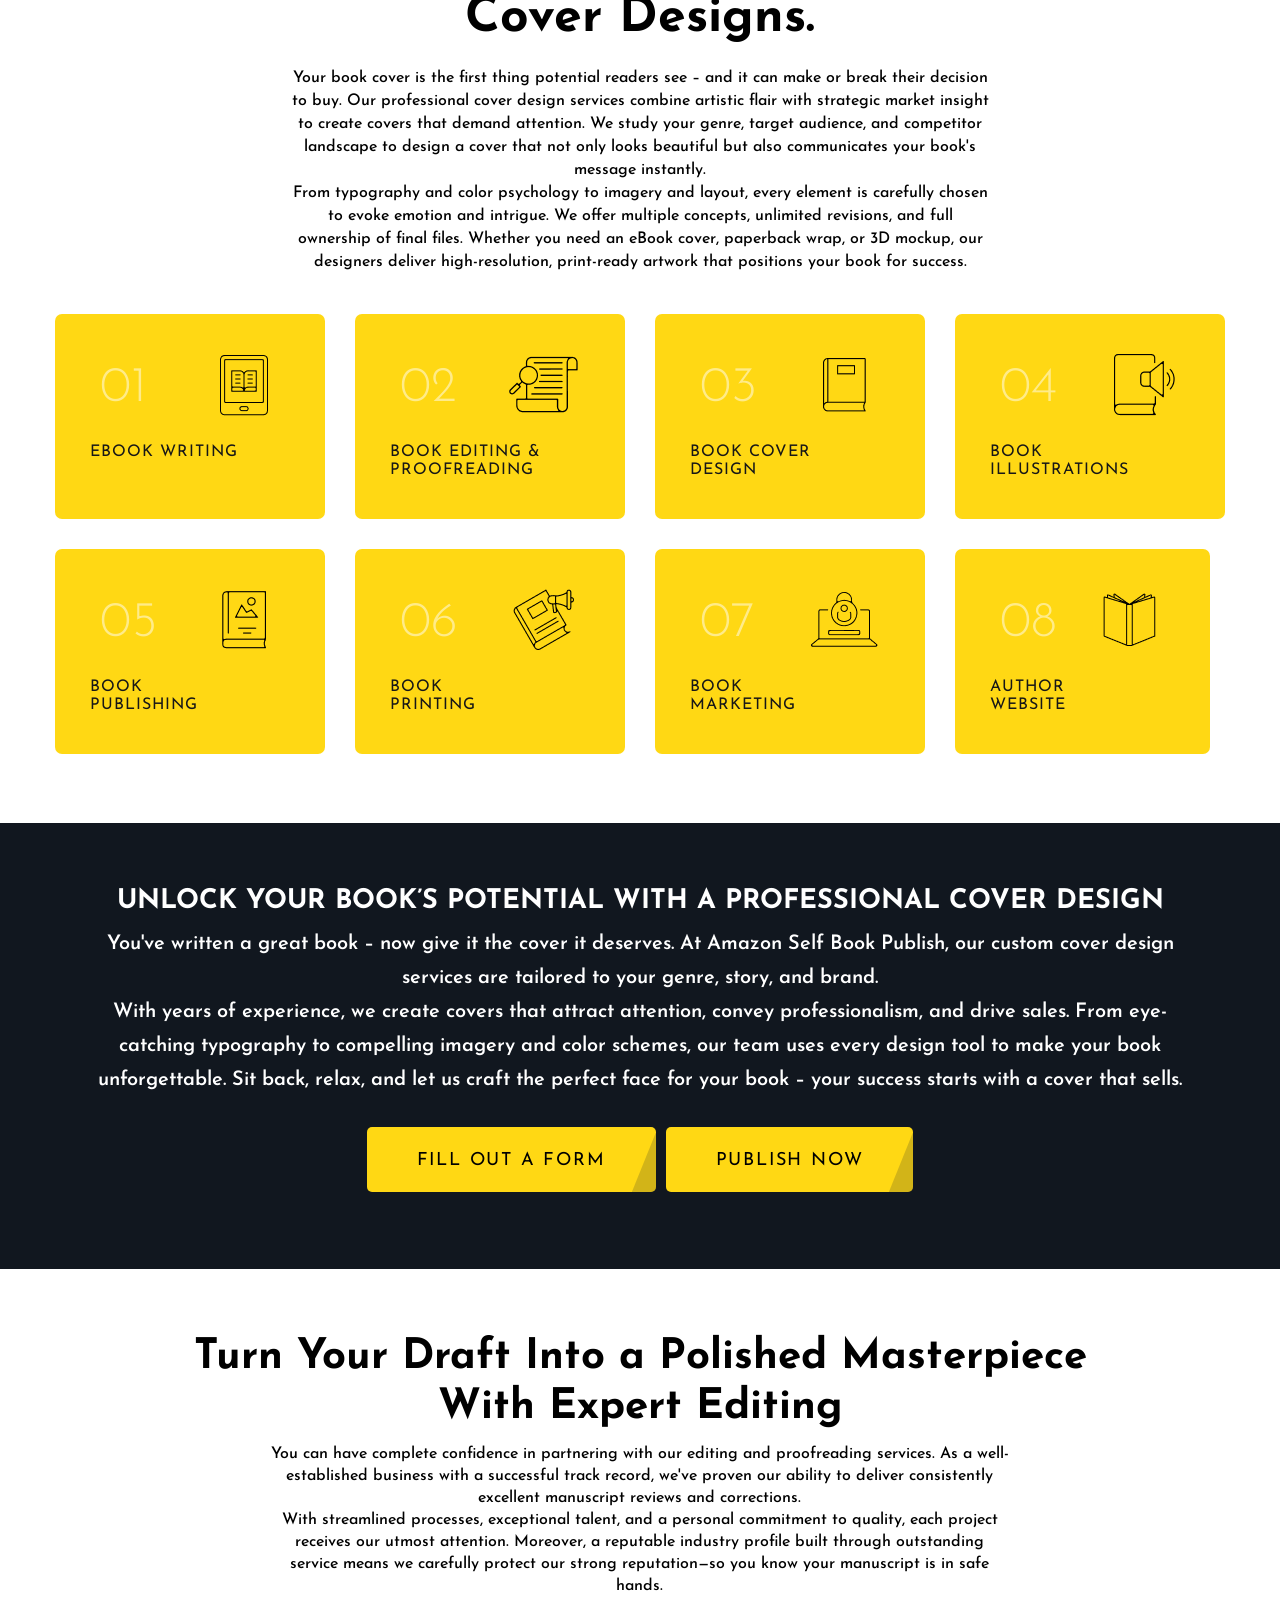
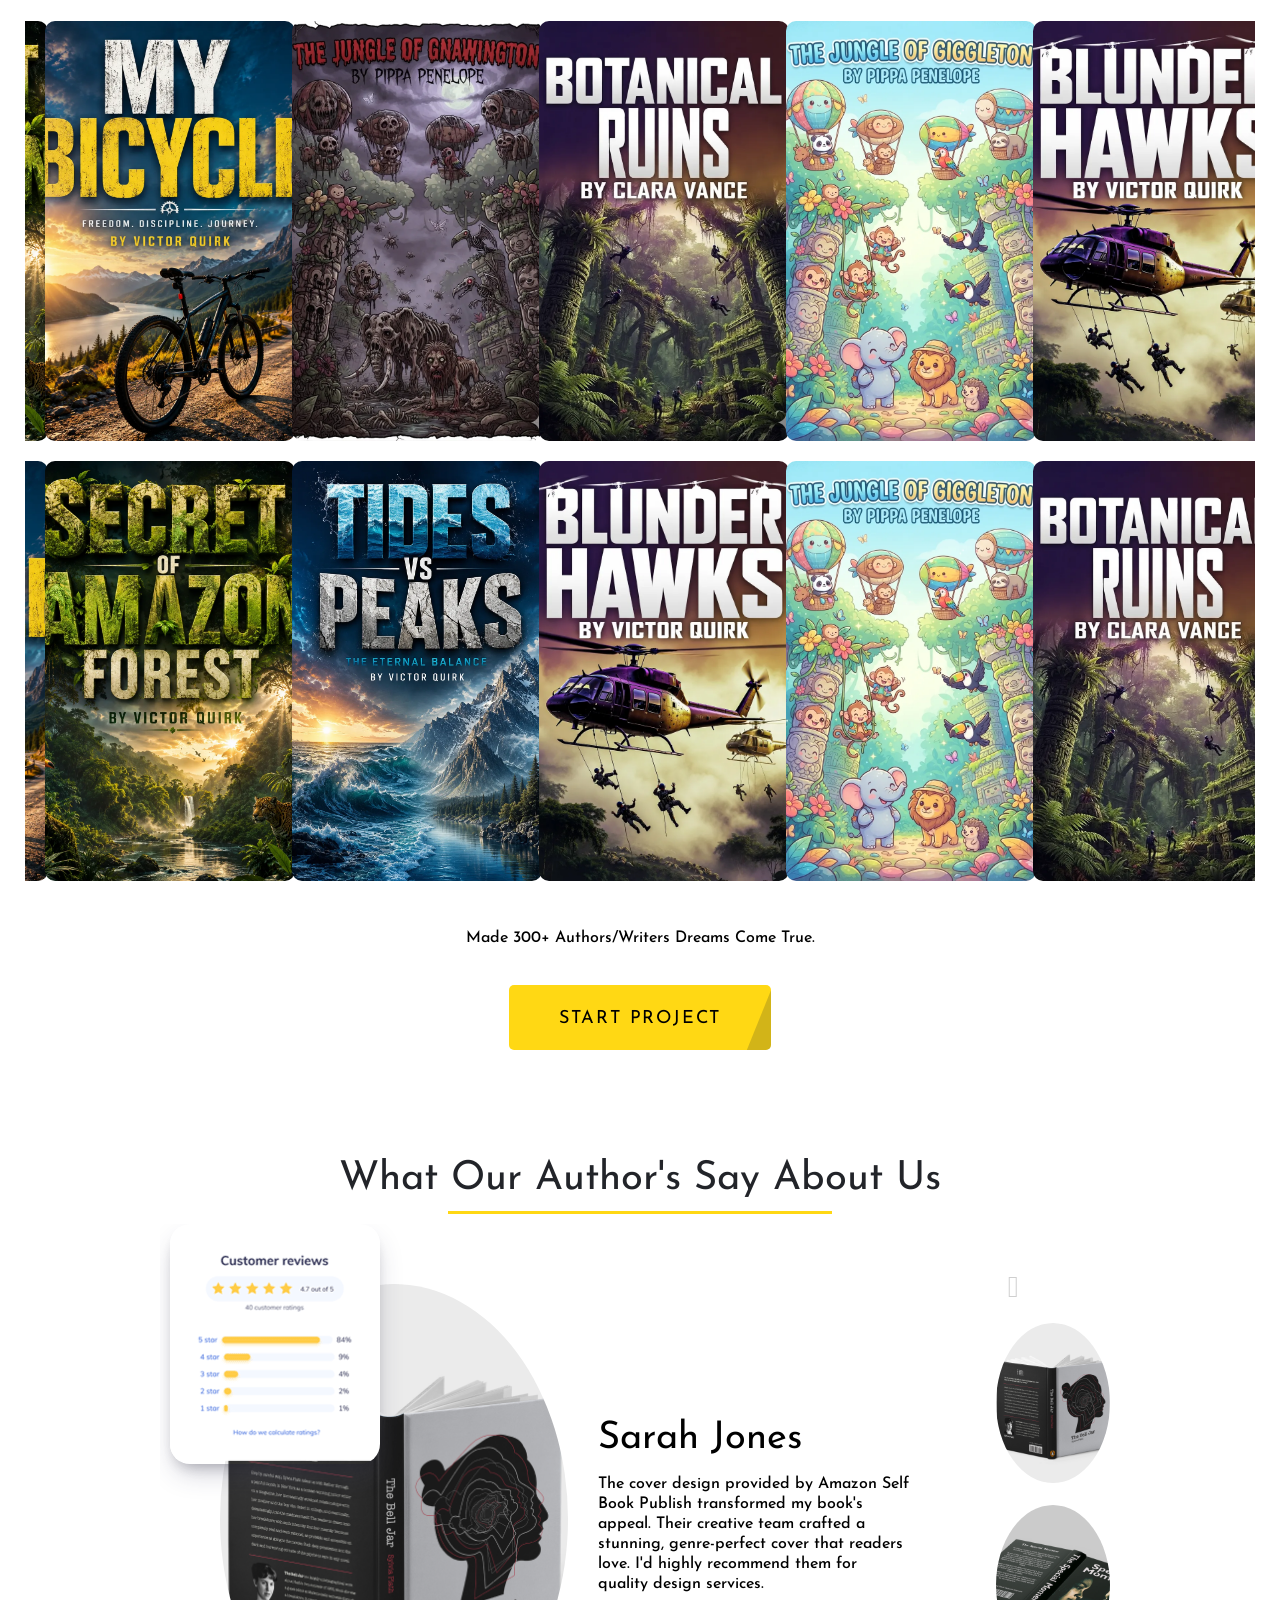
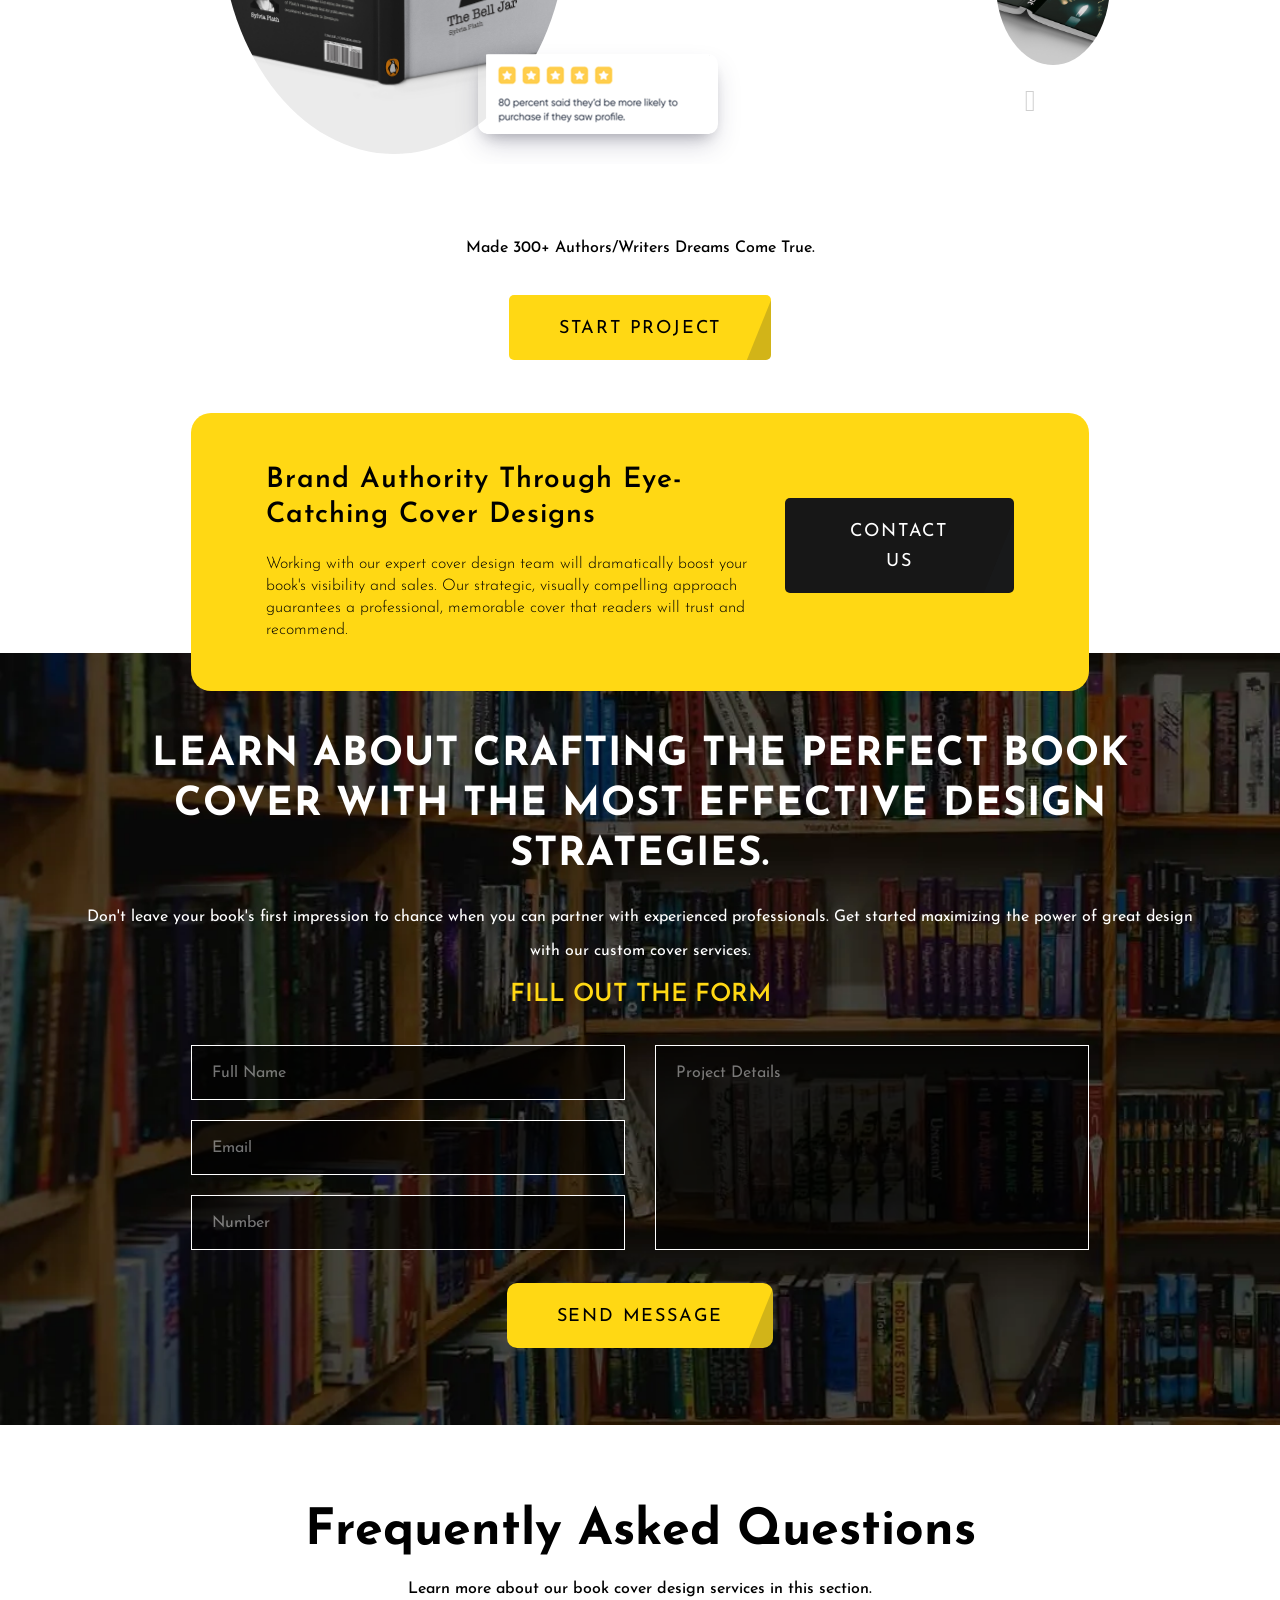
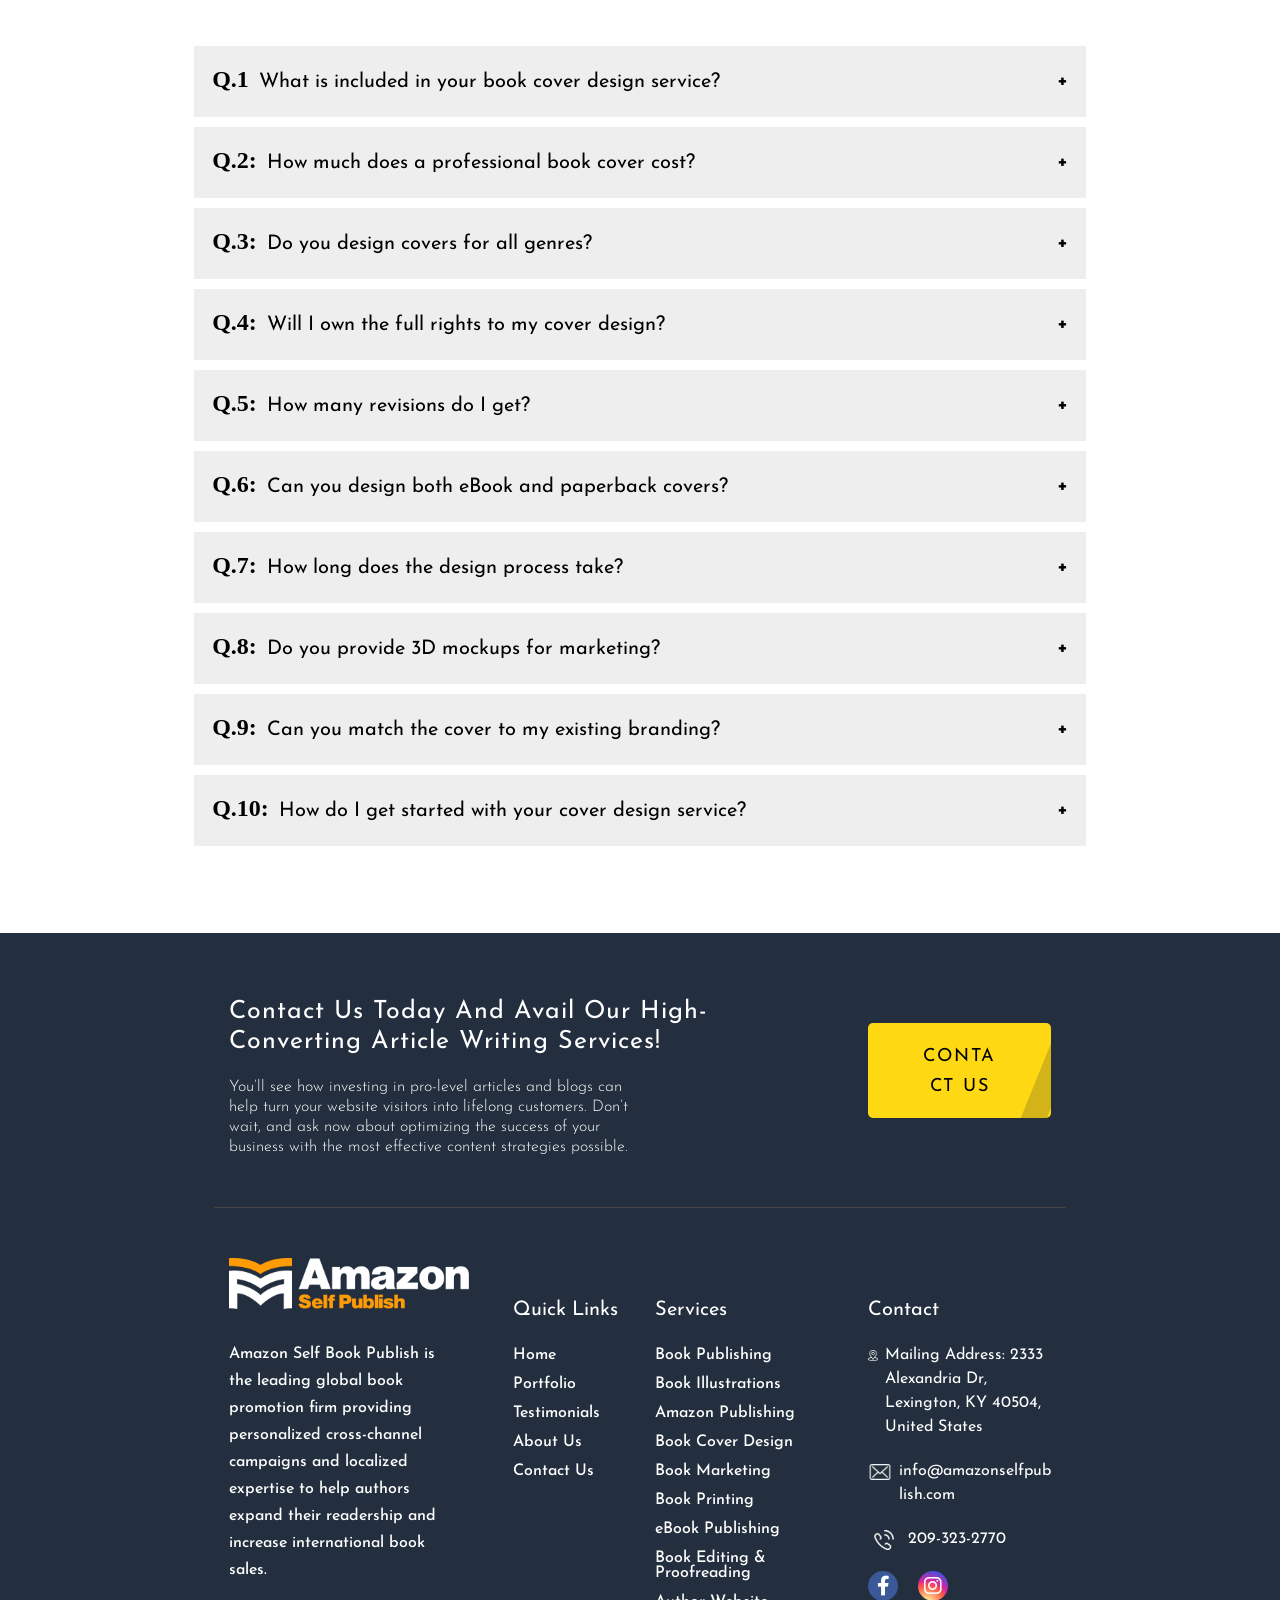
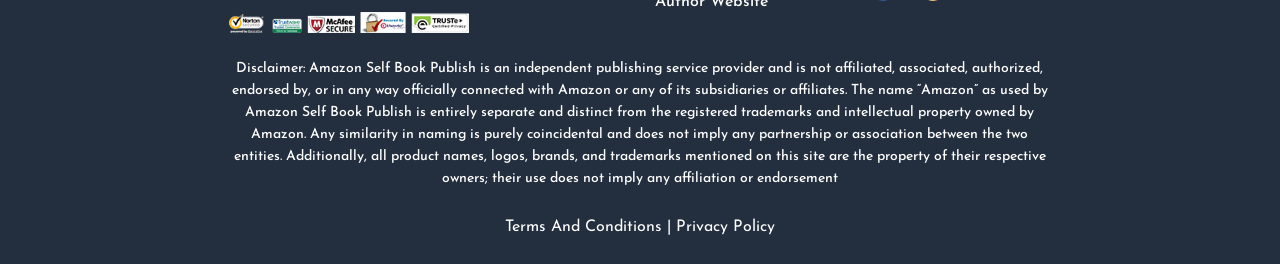
<file: book-cover-design.html>
<!DOCTYPE html>
<html lang="en">
    <head>
    <title>Book Cover Design | Self Publish Company in the USA</title>
    <meta charset="utf-8">
    <meta name="viewport" content="width=device-width, initial-scale=1, shrink-to-fit=no">
    <link rel="stylesheet" href="css/animate.css">
    <link rel="stylesheet" href="https://fonts.googleapis.com/css2?family=Josefin+Sans:wght@100;200;300;400;500;600;700&display=swap">
    <link rel="stylesheet" href="css/all.min_1.css">
    <link href="css/slick-theme.css" rel="stylesheet" type="text/css">
    <link href="css/slick.css" rel="stylesheet" type="text/css">
    <link href="css/slicknav.css" rel="stylesheet" type="text/css">
    <link href="css/flaticon.css" rel="stylesheet">
    <link href="css/fancybox.css" rel="stylesheet" type="text/css">
    <link href="css/bootstrap.css" rel="stylesheet">
    <link rel="stylesheet" href="css/all.min.css">
    <link href="css/custom.css" rel="stylesheet">
    <link href="css/style.css" rel="stylesheet">
    <link href="css/wp-custom.css" rel="stylesheet">
    <link href="css/responsive.css" rel="stylesheet">
    <script async="" type="text/javascript" src="js/tracking.js"></script>
</head>
<body class="hme_line">
    <div class="page-wrapper">
        <header class="main_header" id="myHeader">
            <div class="container">
                <div class="row">
                    <div class="col-md-2">
                        <div class="logo_here">
                            <a href="index.html">
                                <img src="images/site-logo.png" alt="Amazon Self Book Publish">
                            </a>
                        </div>
                    </div>
                    <div class="col-md-7 m-auto">
                        <ul id="menu">
                            <li><a href="index.html">Home</a></li>
                            <li><a href="javascript:;">Services <i class="fas fa-chevron-down fa-ani"></i></a>
                                <ul>
                                    <li><a href="book-publishing.html">Book Publishing</a></li>
                                    <li><a href="book-illustrations.html">Book Illustrations</a></li>
                                    <li><a href="amazon-publishing.html">Amazon Publishing</a></li>
                                    <li><a href="book-cover-design.html">Book Cover Design</a></li>
                                    <li><a href="book-marketing.html">Book Marketing</a></li>
                                    <li><a href="book-printing.html">Book Printing</a></li>
                                    <li><a href="ebook-publishing.html">eBook Publishing</a></li>
                                    <li><a href="book-editing-and-proofreading.html">Book Editing & Proofreading</a></li>
                                    <li><a href="author-website.html">Author Website</a></li>
                                </ul>
                            </li>
                            <li><a href="portfolio.html">Portfolio</a></li>
                            <li><a href="testimonials.html">Testimonials</a></li>
                            <li><a href="about-us.html">About Us</a></li>
                            <!-- <li><a href="#">Blog</a></li> -->
                            <li><a href="contact-us.html">contact Us</a></li>
                        </ul>
                    </div>
                    <div class="col-md-2">
                        <div class="call_any">
                            <img src="images/chat-icon.png" alt="img">
                            <a href="tel:2093232770"><span>call anytime</span>
                                <h6>209-323-2770</h6>
                            </a>
                        </div>
                    </div>
                </div>
            </div>
        </header>
<section class="banner_main">
    <video class="mainvideo lazy" poster="https://static.vecteezy.com/system/resources/thumbnails/044/280/900/small/open-book-on-a-table-with-stacks-of-books-on-the-sides-blurred-old-library-on-a-background-photo.jpg" autoplay loop muted playsinline preload="metadata" src="images/book.webp"></video>
    <div class="container">
        <div class="row">
            <div class="col-md-7 m-auto">
                <div class="banner_textt">
                    <h1>Design a Book Cover That Captivates Readers</h1>
                    <p>At Amazon Self Book Publish, we offer professional book cover design services that make your book stand out in a crowded marketplace. Our talented designers create eye-catching, genre-appropriate covers that capture the essence of your story and attract your target audience.
                        <br> <br> We combine artistic creativity with market research to design covers that not only look stunning but also drive sales. Whether you need a bold, modern look or a classic, elegant design, our team works closely with you to bring your vision to life. Trust Amazon Self Book Publish to give your book a cover that readers can't resist – book cover design doesn't get more impactful than that!
                    </p>

                    <ul class="d-flex">
                        <li>
                            <a href="contact-us.html" class="theme-btn btn-style-one" >
                                <i class="btn-curve"></i> <span class="btn-title" style="color: black; background: white;">Start Project</span>
                            </a>
                        </li>
                        <li><a href="tel:2093232770" class="theme_btn2">
                                <span></span><span></span><span></span><span></span> Call Now</a></li>
                    </ul>
                    <img src="images/banlogo.png" alt="Amazon Self Book Publish">
                </div>
            </div>
            <div class="col-md-5">
                <div class="banner_from">
                    <h3>Let’s Get Started !</h3>
                    <form action="#" method="POST" class="form-get-quote">
                        <input type="text" name="name" placeholder="Your Name" required="">
                        <input type="email" name="email" required="" placeholder="Email">
                        <input type="number" name="phone" minlength="10" maxlength="15" onkeypress="return ((event.charCode >= 48 && event.charCode <= 57) )" required="" placeholder="Phone Number">
                        <textarea name="msg" placeholder="I am looking for..." required=""></textarea>
                        <button type="submit" class="theme-btn btn-style-one"> 
                            <i class="btn-curve"></i> <span class="btn-title">Start project</span>
                        </button>
                    </form>
                </div>
            </div>
        </div>
    </div>
</section>


<section class="feature-section">
    <div class="container">
        <div class="feature-content">

            <!-- Left Content -->
            <div class="feature-text">
                <span class="subtitle">Why Choose Us</span>
                <h2>Professional Book Cover Design That Sells</h2>
                <p>
                    Our expert designers create visually stunning, market-savvy covers that grab attention.
                    From concept to final artwork, we ensure your cover reflects your story, appeals to your genre,
                    and competes confidently with top-selling books. Let us help you make a powerful first impression.
                </p>

                <a class="theme-btn btn-style-one" href="contact-us.html"> 
                            <i class="btn-curve"></i> 
                            <span class="btn-title">Chat Us Now</span> 
                        </a>
            </div>

            <!-- Right Image -->
            <div class="feature-image">
                <img src="images/book-cover-design-img.png" alt="Book Publishing">
            </div>

        </div>
    </div>
</section>





<!-- Services -->

<section class="services-section">
    <div class="auto-container">
        <div class="row clearfix">
            <div class="title-block col-xl-12 col-lg-12 col-md-12 col-sm-12">
                <div class="inner">
                    <div class="sec-title">
                        <h2>Turn Readers Into Buyers With Stunning Book Cover Designs<span class="dot">.</span></h2>
                        <p class="lower-text">Your book cover is the first thing potential readers see – and it can make or break their decision to buy. Our professional cover design services combine artistic flair with strategic market insight to create covers that demand attention. We study your genre, target audience, and competitor landscape to design a cover that not only looks beautiful but also communicates your book's message instantly.
                            <br> From typography and color psychology to imagery and layout, every element is carefully chosen to evoke emotion and intrigue. We offer multiple concepts, unlimited revisions, and full ownership of final files. Whether you need an eBook cover, paperback wrap, or 3D mockup, our designers deliver high-resolution, print-ready artwork that positions your book for success.
                        </p>
                    </div>
                </div>
            </div>
            <div class="service-block col-xl-3 col-lg-6 col-md-6 col-sm-12 wow flipInY" data-wow-delay="0ms" data-wow-duration="1500ms">
                <div class="inner-box">
                    <div class="bottom-curve"></div>
                    <div class="icon-box"><span class=""><img src="images/1.png" alt="img"></span></div>
                    <h6><a href="ebook-publishing.html">eBOOK WRITING </a></h6>
                </div>
            </div>
            <div class="service-block col-xl-3 col-lg-6 col-md-6 col-sm-12 wow flipInY" data-wow-delay="300ms" data-wow-duration="1500ms">
                <div class="inner-box">
                    <div class="bottom-curve"></div>
                    <div class="icon-box"><span class=""><img src="images/2.png" alt="img"></span></div>
                    <h6><a href="book-editing-and-proofreading.html">BOOK EDITING &<br> PROOFREADING</a></h6>
                </div>
            </div>
            <div class="service-block col-xl-3 col-lg-6 col-md-6 col-sm-12 wow flipInX" data-wow-delay="0ms" data-wow-duration="1500ms">
                <div class="inner-box">
                    <div class="bottom-curve"></div>
                    <div class="icon-box"><span class=""><img src="images/3.png" alt="img"></span></div>
                    <h6><a href="book-cover-design.html">BOOK COVER<br> DESIGN</a></h6>
                </div>
            </div>
            <div class="service-block col-xl-3 col-lg-6 col-md-6 col-sm-12 wow flipInY" data-wow-delay="300ms" data-wow-duration="1500ms">
                <div class="inner-box">
                    <div class="bottom-curve"></div>
                    <div class="icon-box"><span class=""><img src="images/4.png" alt="img"></span></div>
                    <h6><a href="book-illustrations.html">BOOK <br>ILLUSTRATIONS</a></h6>
                </div>
            </div>
            <div class="service-block col-xl-3 col-lg-6 col-md-6 col-sm-12 wow flipInX" data-wow-delay="600ms" data-wow-duration="1500ms">
                <div class="inner-box">
                    <div class="bottom-curve"></div>
                    <div class="icon-box"><span class=""><img src="images/6.png" alt="img"></span></div>
                    <h6><a href="book-publishing.html">BOOK <br>PUBLISHING</a></h6>
                </div>
            </div>
            <div class="service-block col-xl-3 col-lg-6 col-md-6 col-sm-12 wow flipInX" data-wow-delay="600ms" data-wow-duration="1500ms">
                <div class="inner-box">
                    <div class="bottom-curve"></div>
                    <div class="icon-box"><span class=""><img src="images/7.png" alt="img"></span></div>
                    <h6><a href="book-printing.html">BOOK <br>PRINTING</a></h6>
                </div>
            </div>
            <div class="service-block col-xl-3 col-lg-6 col-md-6 col-sm-12 wow flipInX" data-wow-delay="900ms" data-wow-duration="1500ms">
                <div class="inner-box">
                    <div class="bottom-curve"></div>
                    <div class="icon-box"><span class=""><img src="images/8.png" alt="img"></span></div>
                    <h6><a href="book-marketing.html">BOOK <br>MARKETING</a></h6>
                </div>
            </div>
            <div class="service-block col-xl-3 col-lg-6 col-md-6 col-sm-12 wow flipInY" data-wow-delay="900ms" data-wow-duration="1500ms">
                <div class="inner-box" style="margin-right: 15px;">
                    <div class="bottom-curve"></div>
                    <div class="icon-box"><span class=""><img src="images/9.png" alt="img"></span>
                    </div>
                    <h6><a href="author-website.html">AUTHOR <br>WEBSITE</a></h6>
                </div>
            </div>
            <!-- <div class="d-flex justify-content-center">
                <div class="service-block col-xl-3 col-lg-6 col-md-6 col-sm-12 wow flipInY" data-wow-delay="900ms" data-wow-duration="1500ms">
                    <div class="inner-box zero-removed">
                        <div class="bottom-curve"></div>
                        <div class="icon-box"><span class=""><img src="images/10.png" alt="img"></span>
                        </div>
                        <h6><a href="#">AMAZON <br>PUBLISHING</a></h6>
                    </div>
                </div>
            </div> -->
        </div>
    </div>
</section>
<div class="cta_secc" style="background-image: url(https://png.pngtree.com/thumb_back/fh260/background/20230717/pngtree-gray-set-of-3d-illustration-icons-for-online-education-ebooks-lectures-image_3891355.jpg);background-repeat: no-repeat;background-size: cover;">
    <div class="container">
        <div class="row">
            <div class="col-md-12">
                <h2>Unlock Your Book’s Potential with a Professional Cover Design</h2>
                <span>You've written a great book – now give it the cover it deserves. At Amazon Self Book Publish, our custom cover design services are tailored to your genre, story, and brand. 
                    <br> With years of experience, we create covers that attract attention, convey professionalism, and drive sales. From eye-catching typography to compelling imagery and color schemes, our team uses every design tool to make your book unforgettable. Sit back, relax, and let us craft the perfect face for your book – your success starts with a cover that sells.
                </span>
                <ul class="d-flex">
                    <li>
                        <a class="theme-btn btn-style-one" href="contact-us.html"> 
                            <i class="btn-curve"></i> 
                            <span class="btn-title">Fill Out a Form</span> 
                        </a>
                    </li>
                    <li>
                        <a class="theme-btn btn-style-one" href="book-publishing.html"> 
                            <i class="btn-curve"></i> 
                            <span class="btn-title">Publish Now</span> 
                        </a>
                    </li>
                </ul>
            </div>
        </div>
    </div>
</div>

<section class="portfolio_secc">
    <div class="container-fluid">
        <div class="row">
            <div class="col-md-12">
                <div class="portfolio_textt">
                    <h2>Turn Your Draft Into a Polished Masterpiece With Expert Editing</h2>
                    <p class="pb-4">You can have complete confidence in partnering with our editing and proofreading services. As a well-established business with a successful track record, we've proven our ability to deliver consistently excellent manuscript reviews and corrections.
                        <br> With streamlined processes, exceptional talent, and a personal commitment to quality, each project receives our utmost attention. Moreover, a reputable industry profile built through outstanding service means we carefully protect our strong reputation—so you know your manuscript is in safe hands.
                    </p>
                </div>
                <div class="blogslid">
                    <div>
                        <div class="portfo_boxx">
                            <a href="images/1.webp" data-fancybox="demo">
                                <img src="images/1.webp" alt="img">
                            </a>
                        </div>
                    </div>
                    <div>
                        <div class="portfo_boxx">
                            <a href="images/2.webp" data-fancybox="demo">
                                <img src="images/2.webp" alt="img">
                            </a>
                        </div>
                    </div>
                    <div>
                        <div class="portfo_boxx">
                            <a href="images/3.webp" data-fancybox="demo">
                                <img src="images/3.webp" alt="img">
                            </a>
                        </div>
                    </div>
                    <div>
                        <div class="portfo_boxx">
                            <a href="images/4.webp" data-fancybox="demo">
                                <img src="images/4.webp" alt="img">
                            </a>
                        </div>
                    </div>
                    <div>
                        <div class="portfo_boxx">
                            <a href="images/5.webp" data-fancybox="demo">
                                <img src="images/5.webp" alt="img">
                            </a>
                        </div>
                    </div>
                    <div>
                        <div class="portfo_boxx">
                            <a href="images/6.webp" data-fancybox="demo">
                                <img src="images/6.webp" alt="img">
                            </a>
                        </div>
                    </div>
                    <div>
                        <div class="portfo_boxx">
                            <a href="images/7.webp" data-fancybox="demo">
                                <img src="images/7.webp" alt="img">
                            </a>
                        </div>
                    </div>
                    
                </div>
                <div class="blogslidtwo">
                    <div>
                        <div class="portfo_boxx">
                            <a href="images/7.webp" data-fancybox="demo">
                                <img src="images/7.webp" alt="img"></a>
                        </div>
                    </div>
                    <div>
                        <div class="portfo_boxx">
                            <a href="images/6.webp" data-fancybox="demo">
                                <img src="images/6.webp" alt="img"></a>
                        </div>
                    </div>
                    <div>
                        <div class="portfo_boxx">
                            <a href="images/5.webp" data-fancybox="demo">
                                <img src="images/5.webp" alt="img"></a>
                        </div>
                    </div>
                    <div>
                        <div class="portfo_boxx">
                            <a href="images/4.webp" data-fancybox="demo">
                                <img src="images/4.webp" alt="img"></a>
                        </div>
                    </div>
                    <div>
                        <div class="portfo_boxx">
                            <a href="images/3.webp" data-fancybox="demo">
                                <img src="images/3.webp" alt="img"></a>
                        </div>
                    </div>
                    <div>
                        <div class="portfo_boxx">
                            <a href="images/2.webp" data-fancybox="demo">
                                <img src="images/2.webp" alt="img"></a>
                        </div>
                    </div>
                    <div>
                        <div class="portfo_boxx">
                            <a href="images/1.webp" data-fancybox="demo">
                                <img src="images/1.webp" alt="img"></a>
                        </div>
                    </div>
                    
                </div>
                <div class="row">
                    <div class="col-md-12">
                        <div class="port_btm_textt">
                            <p>Made 300+ Authors/Writers Dreams Come True.</p>
                            <a href="contact-us.html" class="theme-btn btn-style-one"> <i class="btn-curve"></i> <span class="btn-title">sTART project</span></a>
                        </div>
                    </div>
                </div>
            </div>
        </div>
    </div>
</section>


<section class="testi_secc">
    <div class="container">
        <h4>What Our Author's Say About Us</h4>
        <div class="row">
            <div class="col-md-10">
                <div class="testi_bigg_deal">
                    <div>
                        <div class="test_bigg_txt_wrpp">
                            <div class="row">
                                <div class="col-md-6">
                                    <div class="big_imggs_testii">
                                        <img src="images/customer.png" alt="img" class="rev_imgg">
                                        <img src="images/b1.png" alt="img">
                                        <img src="images/marsha.png" alt="img" class="mrsh_imgg">
                                    </div>
                                </div>
                                <div class="col-md-6 m-auto">
                                    <h3>Sarah Jones</h3>
                                    <p>The cover design provided by Amazon Self Book Publish transformed my book's appeal. Their creative team crafted a stunning, genre-perfect cover that readers love. I'd highly recommend them for quality design services. </p>
                                </div>
                            </div>
                        </div>
                    </div>
                    <div>
                        <div class="test_bigg_txt_wrpp">
                            <div class="row">
                                <div class="col-md-6">
                                    <div class="big_imggs_testii">
                                        <img src="images/customer.png" alt="img" class="rev_imgg">
                                        <img src="images/b2.png" alt="img">
                                        <img src="images/marsha.png" alt="img" class="mrsh_imgg">
                                    </div>
                                </div>
                                <div class="col-md-6 m-auto">
                                    <h3>Ellie King </h3>
                                    <p>Since partnering with Amazon Self Book Publish for cover design, my book has consistently outshone competitors. They work hard to capture the essence of my story visually. The results have surpassed all expectations. </p>
                                </div>
                            </div>
                        </div>
                    </div>
                    <div>
                        <div class="test_bigg_txt_wrpp">
                            <div class="row">
                                <div class="col-md-6">
                                    <div class="big_imggs_testii">
                                        <img src="images/customer.png" alt="img" class="rev_imgg">
                                        <img src="images/b3.png" alt="img">
                                        <img src="images/marsha.png" alt="img" class="mrsh_imgg">
                                    </div>
                                </div>
                                <div class="col-md-6 m-auto">
                                    <h3>Lisa Brown</h3>
                                    <p>High-level creativity combined with market awareness – it's obvious why Amazon Self Book Publish is the best. Whether I need a bold contemporary look or a classic design, they consistently go above and beyond. Their work is worth every penny.</p>
                                </div>
                            </div>
                        </div>
                    </div>
                    <div>
                        <div class="test_bigg_txt_wrpp">
                            <div class="row">
                                <div class="col-md-6">
                                    <div class="big_imggs_testii">
                                        <img src="images/customer.png" alt="img" class="rev_imgg">
                                        <img src="images/b4.png" alt="img">
                                        <img src="images/marsha.png" alt="img" class="mrsh_imgg">
                                    </div>
                                </div>
                                <div class="col-md-6 m-auto">
                                    <h3>Joseph Strikes </h3>
                                    <p>Outsourcing cover design to Amazon Self Book Publish has taken so much pressure off my plate. I'm always impressed with the high-quality, creative concepts delivered on schedule. Your designers truly understand my genre – it's like they're in my head! Since partnering with your team, my book sales have soared. The results have taken my career to the next level. </p>
                                </div>
                            </div>
                        </div>
                    </div>
                    <div>
                        <div class="test_bigg_txt_wrpp">
                            <div class="row">
                                <div class="col-md-6">
                                    <div class="big_imggs_testii">
                                        <img src="images/customer.png" alt="img" class="rev_imgg">
                                        <img src="images/b5.png" alt="img">
                                        <img src="images/marsha.png" alt="img" class="mrsh_imgg">
                                    </div>
                                </div>
                                <div class="col-md-6 m-auto">
                                    <h3>Sarah Lexion</h3>
                                    <p>As a first-time author, I had no idea how to design a cover. Now, I get a professional, eye-catching design without breaking a sweat, thanks to the design pros of Amazon Self Book Publish. They work hard to reflect my story's mood and theme. Reader engagement has boomed since using your services – I highly recommend it! </p>
                                </div>
                            </div>
                        </div>
                    </div>
                    <div>
                        <div class="test_bigg_txt_wrpp">
                            <div class="row">
                                <div class="col-md-6">
                                    <div class="big_imggs_testii">
                                        <img src="images/customer.png" alt="img" class="rev_imgg">
                                        <img src="images/b6.png" alt="img">
                                        <img src="images/marsha.png" alt="img" class="mrsh_imgg">
                                    </div>
                                </div>
                                <div class="col-md-6 m-auto">
                                    <h3>Sam Adams</h3>
                                    <p>I was skeptical about online design services, but your team convinced me. I'm so glad I did – your exceptional creativity, responsiveness, and transparency have completely won me over. My book's click-through rate doubled within weeks. With results like that, you have a client for life! </p>
                                </div>
                            </div>
                        </div>
                    </div>
                </div>
            </div>
            <div class="col-md-2 m-auto">
                <div class="testi_small_deal">
                    <div>
                        <div class="testi_smll_imgg">
                            <img src="images/b1.png" alt="img">
                        </div>
                    </div>
                    <div>
                        <div class="testi_smll_imgg">
                            <img src="images/b2.png" alt="img">
                        </div>
                    </div>
                    <div>
                        <div class="testi_smll_imgg">
                            <img src="images/b3.png" alt="img">
                        </div>
                    </div>
                    <div>
                        <div class="testi_smll_imgg">
                            <img src="images/b4.png" alt="img">
                        </div>
                    </div>
                    <div>
                        <div class="testi_smll_imgg">
                            <img src="images/b5.png" alt="img">
                        </div>
                    </div>
                    <div>
                        <div class="testi_smll_imgg">
                            <img src="images/b6.png" alt="img">
                        </div>
                    </div>
                </div>
            </div>
        </div>
        <div class="row">
            <div class="col-md-12">
                <div class="testti_btmm">
                    <p>Made 300+ Authors/Writers Dreams Come True.</p>
                    <a href="contact-us.html" class="theme-btn btn-style-one"> <i class="btn-curve"></i> <span class="btn-title">START project</span></a>
                </div>
            </div>
        </div>
    </div>
</section>
<section class="news_letter_secc">
    <div class="container">
        <div class="row">
            <div class="col-md-12">
                <div class="intersted_boxx_wrpp">
                    <ul class="row">
                        <li class="col-md-8">
                            <h3>Brand Authority Through Eye-Catching Cover Designs</h3>
                            <p>Working with our expert cover design team will dramatically boost your book's visibility and sales. Our strategic, visually compelling approach guarantees a professional, memorable cover that readers will trust and recommend.</p>
                        </li>
                        <li class="col-md-4">
                            <a class="theme-btn btn-style-one" href="contact-us.html"> <i class="btn-curve"></i>
                                <span class="btn-title" style="color: white;">Contact Us</span> </a>
                        </li>
                    </ul>
                </div>
            </div>
        </div>
    </div>
</section>

<!-- contact form -->
<section class="contact_form_secc">
    <div class="container">
        <div class="row">
            <div class="col-md-12">
                <div class="forms_textt_sec">
                    <h2>Learn About Crafting the Perfect Book Cover With the Most Effective Design Strategies.
                    </h2>
                    <p>Don't leave your book's first impression to chance when you can partner with experienced professionals. Get started maximizing the power of great design with our custom cover services.</p>
                    <span>Fill Out the Form</span>
                    <form class="form-get-quote" action="#" method="post">
                        <div class="row">
                            <div class="col-md-6">
                                <input type="text" name="name" required="" placeholder="Full Name">
                                <input type="email" name="email" required="" placeholder="Email">
                                <div class="row">
                                    <div class="col-md-12">
                                        <input type="number" name="phone" required="" placeholder="Number">
                                    </div>
                                </div>
                            </div>
                            <div class="col-md-6">
                                <textarea name="msg" placeholder="Project Details"></textarea>
                            </div>
                        </div>
                        <button type="submit" class="theme-btn btn-style-one"> 
                            <i class="btn-curve"></i> 
                            <span class="btn-title">Send Message</span>
                        </button>
                    </form>
                </div>
            </div>
        </div>
    </div>
</section>

<!-- faqs -->
<section class="faqss">
    <div class="container">
        <div class="row">
            <div class="col-md-12">
                <div class="faqs-heading">
                    <h3>Frequently Asked Questions</h3>
                    <p>Learn more about our book cover design services in this section.</p>
                </div>
                <button class="accordion">
                    <h6>Q.1</h6>What is included in your book cover design service?
                </button>
                <div class="panel">
                    <p>We provide custom cover concepts, typography, imagery, color grading, 3D mockups, and final print-ready files in all required formats. </p>
                </div>
                <button class="accordion">
                    <h6>Q.2:</h6>How much does a professional book cover cost?
                </button>
                <div class="panel">
                    <p>Costs vary based on complexity, usage rights, and add-ons like illustrations or custom photography. Contact us for a free quote tailored to your project.</p>
                </div> 
                <button class="accordion">
                    <h6>Q.3:</h6>Do you design covers for all genres?
                </button>
                <div class="panel">
                    <p>Yes, our designers are experienced in fiction, non-fiction, romance, thriller, fantasy, sci-fi, memoirs, children's books, and more.</p>
                </div> 
                <button class="accordion">
                    <h6>Q.4:</h6>Will I own the full rights to my cover design?
                </button>
                <div class="panel">
                    <p>Absolutely, you receive full ownership and copyright of the final design upon completion. </p>
                </div>
                <button class="accordion">
                    <h6>Q.5:</h6>How many revisions do I get?
                </button>
                <div class="panel">
                    <p> We offer unlimited revisions until you are 100% satisfied with your cover design. </p>
                </div>
                <button class="accordion">
                    <h6>Q.6:</h6>Can you design both eBook and paperback covers?
                </button>
                <div class="panel">
                    <p> Yes, we design complete packages including eBook covers, paperback wraps, and hardcover layouts for Amazon KDP and other platforms.</p>
                </div> 
                <button class="accordion">
                    <h6>Q.7:</h6>How long does the design process take?
                </button>
                <div class="panel">
                    <p>Typically, initial concepts are delivered within 3–5 business days, and final files are ready within 1–2 weeks, depending on revision rounds.</p>
                </div> 
                <button class="accordion">
                    <h6>Q.8:</h6>Do you provide 3D mockups for marketing?
                </button>
                <div class="panel">
                    <p>Yes, we include high-quality 3D mockups to help you promote your book across social media, websites, and ads.</p>
                </div>
                <button class="accordion">
                    <h6>Q.9:</h6>Can you match the cover to my existing branding?
                </button>
                <div class="panel">
                    <p>Of course, we can align the cover design with your author brand, series style, or personal aesthetic preferences.</p>
                </div>
                <button class="accordion">
                    <h6>Q.10:</h6>How do I get started with your cover design service?
                </button>
                <div class="panel">
                    <p>Simply contact us for a free consultation, and we'll discuss your vision, genre, and design preferences to create a custom plan.</p>
                </div> 
            </div>
        </div>
    </div>
</section>
<!-- faqs -->

<!-- footer -->
<footer>
    <div class="container">
        <div class="row">
            <div class="col-md-12">
                <div class="footer_top">
                    <ul class="row">
                        <li class="col-md-9">
                            <h3>Contact Us Today And Avail Our High-Converting Article Writing Services!</h3>
                            <p>You’ll see how investing in pro-level articles and blogs can help turn your website visitors into lifelong customers. Don’t wait, and ask now about optimizing the success of your business with the most effective content strategies possible.</p>
                        </li>
                        <li class="col-md-3">
                            <a href="contact-us.html" class="theme-btn btn-style-one"> <i class="btn-curve"></i>
                                <span class="btn-title">Contact Us </span>
                            </a>
                        </li>
                    </ul>
                </div>
            </div>
        </div>
        <div class="row">
            <div class="col-md-4">
                <div class="footer_details">
                    <img src="images/site-logo.png" alt="Amazon Self Book Publish">
                    <p>Amazon Self Book Publish is the leading global book promotion firm providing personalized cross-channel campaigns and localized expertise to help authors expand their readership and increase international book sales.</p>
                    <img src="images/payment.png" alt="img">
                </div>
            </div>
            <div class="col-md-2">
                <div class="footer_links">
                    <h5>Quick Links</h5>
                    <ul>
                        <li><a href="index.html">Home</a></li>
                        <li><a href="portfolio.html">Portfolio</a></li>
                        <li><a href="testimonials.html">Testimonials</a></li>
                        <li><a href="about-us.html">About Us</a></li>
                        <li><a href="contact-us.html">Contact Us</a></li>
                    </ul>
                </div>
            </div>
            <div class="col-md-3">
                <div class="footer_links">
                    <h5>Services</h5>
<ul>
                        <li><a href="book-publishing.html">Book Publishing</a></li>
                        <li><a href="book-illustrations.html">Book Illustrations</a></li>
                        <li><a href="amazon-publishing.html">Amazon Publishing</a></li>
                        <li><a href="book-cover-design.html">Book Cover Design</a></li>
                        <li><a href="book-marketing.html">Book Marketing</a></li>
                        <li><a href="book-printing.html">Book Printing</a></li>
                        <li><a href="ebook-publishing.html">eBook Publishing</a></li>
                        <li><a href="book-editing-and-proofreading.html">Book Editing & Proofreading</a></li>
                        <li><a href="author-website.html">Author Website</a></li>
                    </ul>
                </div>
            </div>
            <div class="col-md-3">
                <div class="footer_adres">
                    <h5>Contact</h5>
                    <a href="#">
                        <ul class="d-flex">
                            <li><img src="images/location.png" alt="img"></li>
                            <li>Mailing Address: 2333 Alexandria Dr, Lexington, KY 40504, United States</li>
                        </ul>
                    </a>
                    <a href="#">
                        <ul class="d-flex">
                            <li><img src="images/envelope.png" alt="img"></li>
                            <li>info@amazonselfpublish.com</li>
                        </ul>
                    </a>
                    <a href="tel:2093232770">
                        <ul class="d-flex">
                            <li><img src="images/phone-call.png" alt="img"></li>
                            <li>209-323-2770</li>
                        </ul>
                    </a>
                </div>
                <div class="social_media_linkss_ft">
                    <ul class="d-flex">
                        <li><a href="#"><i class="fa-brands fa-facebook-f"></i></a></li>
                        <li><a href="#"><i class="fa-brands fa-instagram"></i></a> </li>
                    </ul>
                </div>
            </div>
            <div class="col-md-12">
                <div class="footer_details_disclaimer">
                    <p> Disclaimer: Amazon Self Book Publish is an independent publishing service provider and is not affiliated, associated, authorized, endorsed by, or in any way officially connected with Amazon or any of its subsidiaries or affiliates. The name “Amazon” as used by Amazon Self Book Publish is entirely separate and distinct from the registered trademarks and intellectual property owned by Amazon. Any similarity in naming is purely coincidental and does not imply any partnership or association between the two entities. Additionally, all product names, logos, brands, and trademarks mentioned on this site are the property of their respective owners; their use does not imply any affiliation or endorsement</p>
                </div>
            </div>
        </div>
        <div class="row">
            <div class="col-md-12">
                <div class="footer_btm">
                    <p>
                        <a href="#"> Terms And Conditions</a> 
                        | 
                        <a href="#"> Privacy Policy </a>
                    </p>
                </div>
            </div>
        </div>
    </div>
</footer>



<script src="js/jquery-3.6.0.min.js"></script>
<script src="js/wow.js" defer=""></script>
<script src="js/slick.js" defer=""></script>
<script src="js/slick.min.js" defer=""></script>
<script src="js/jquery.slicknav.js" defer=""></script>
<script src="js/fancybox.js" defer=""></script>
<script src="js/font-awesome.js" defer=""></script>
<script src="js/bootstrap.js" defer=""></script>
<script src="js/font.js" defer=""></script>
<script src="js/custom.js" defer=""></script>



</div>
</body>
</html>
</file>
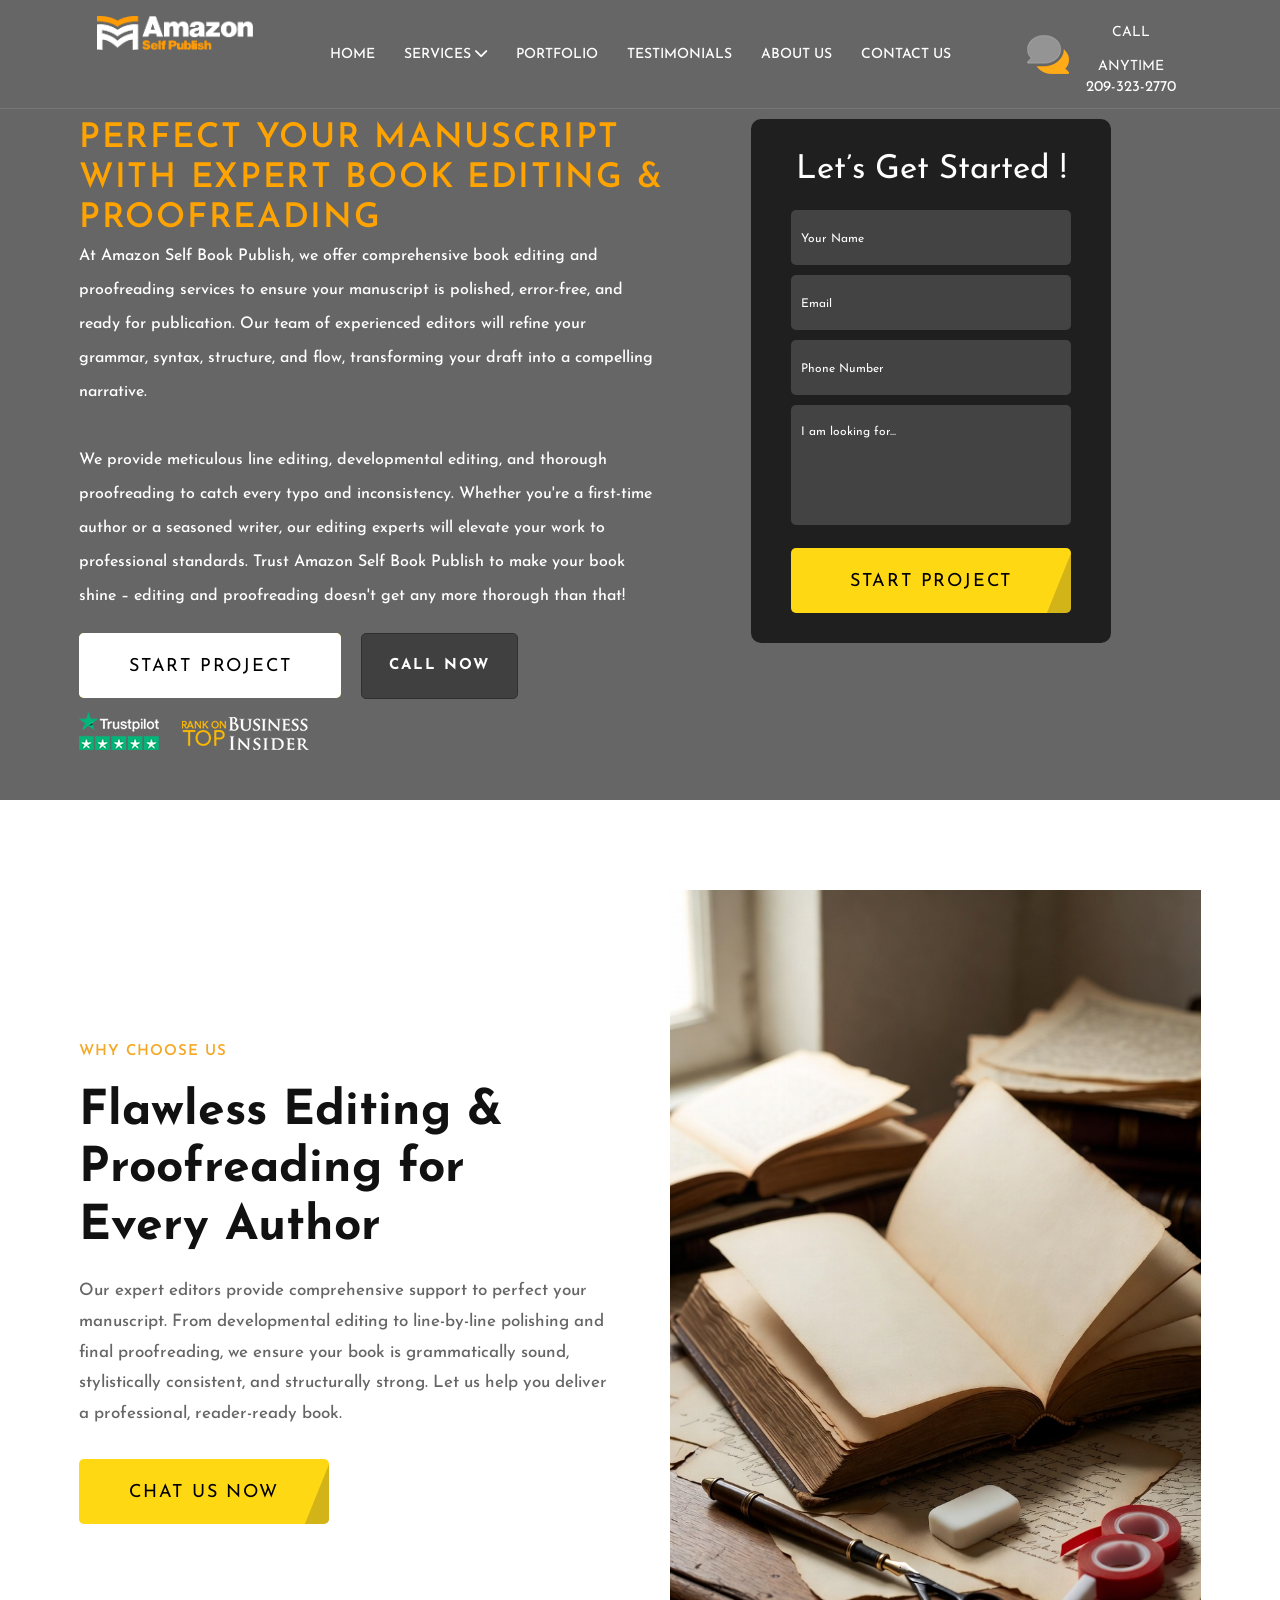
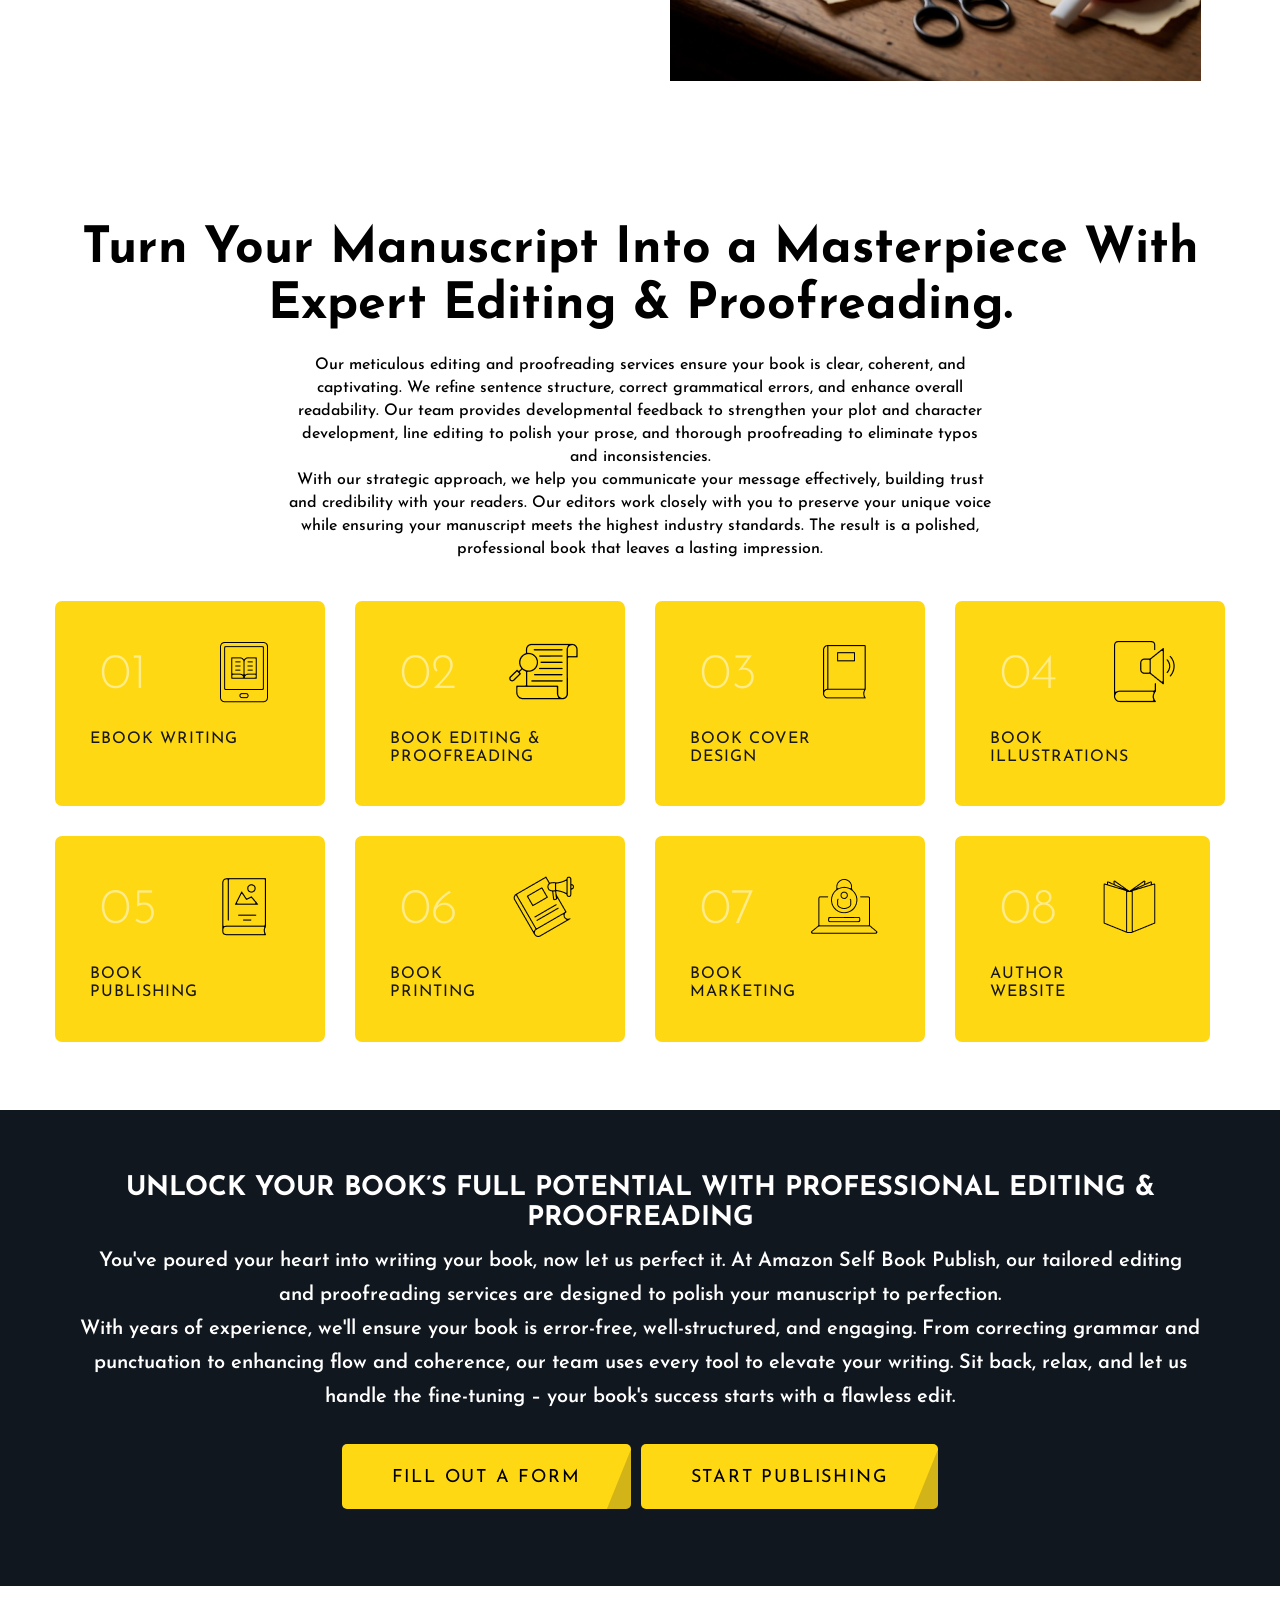
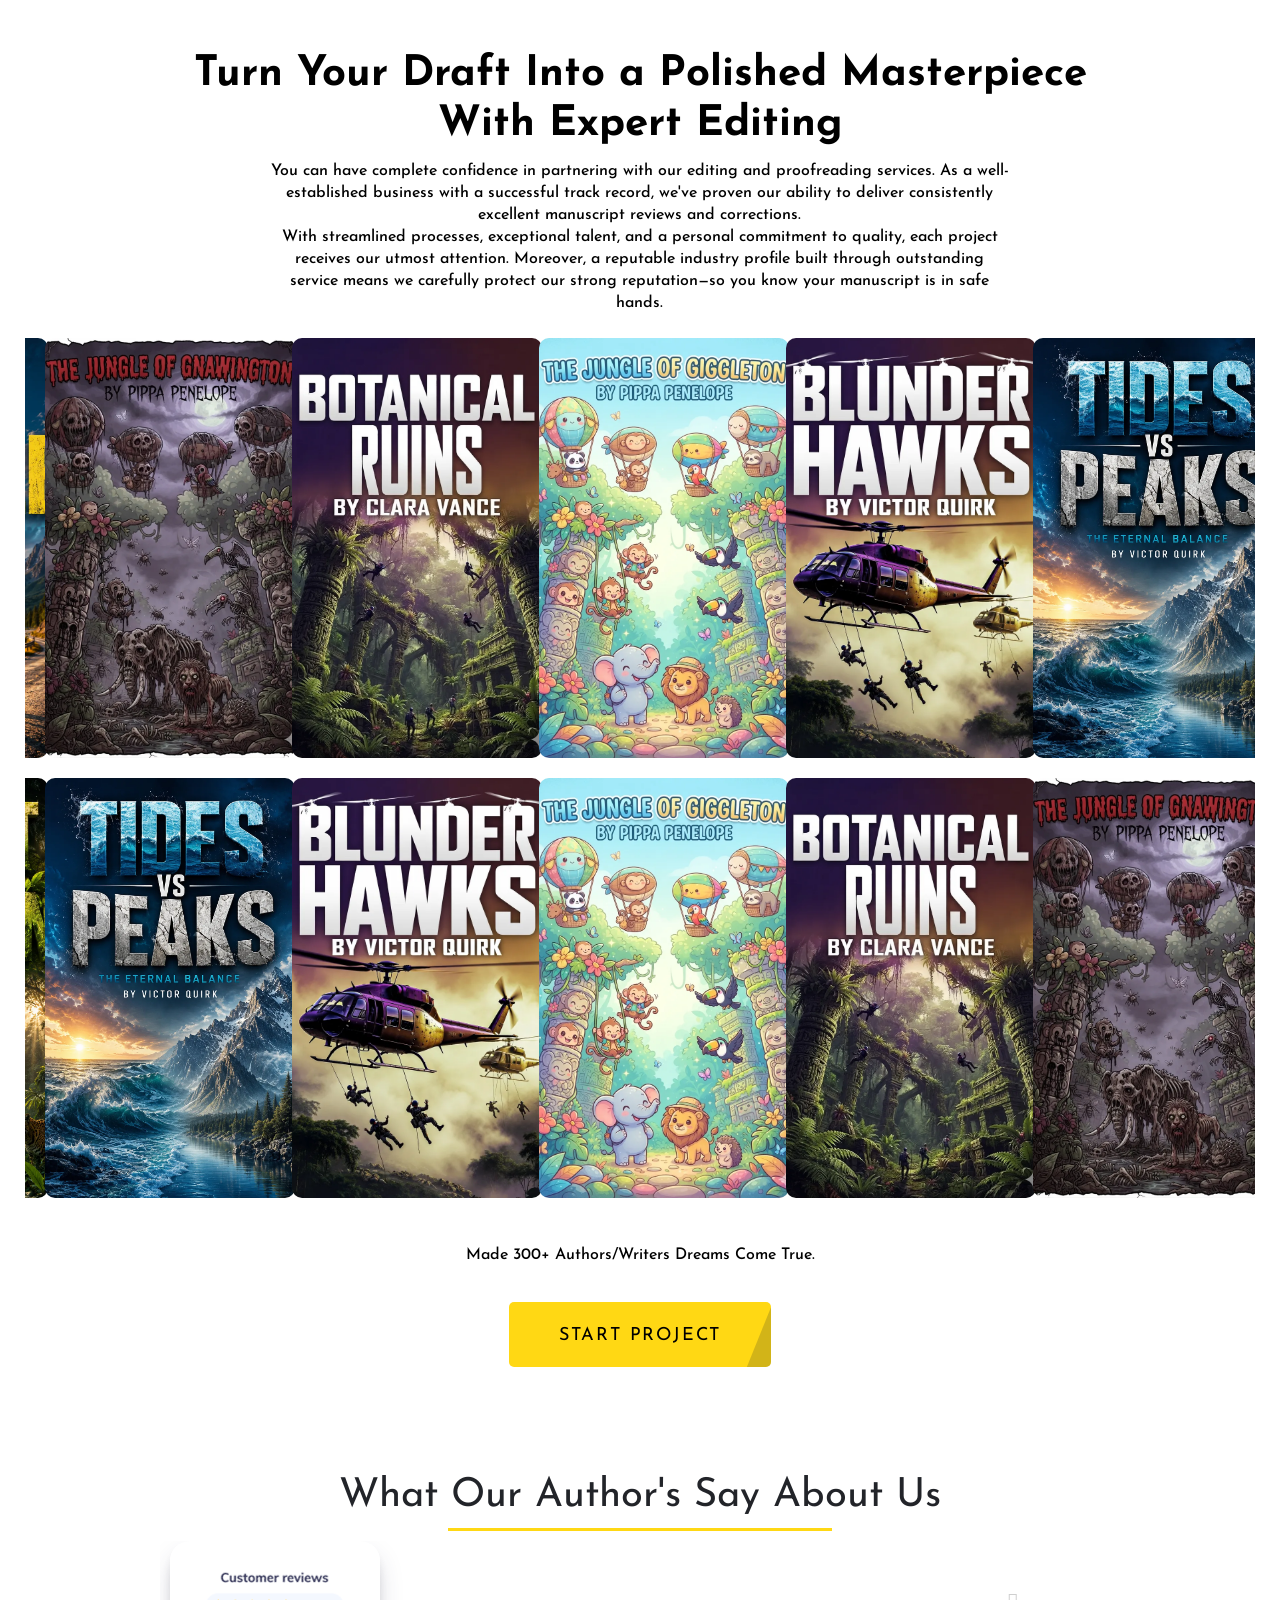
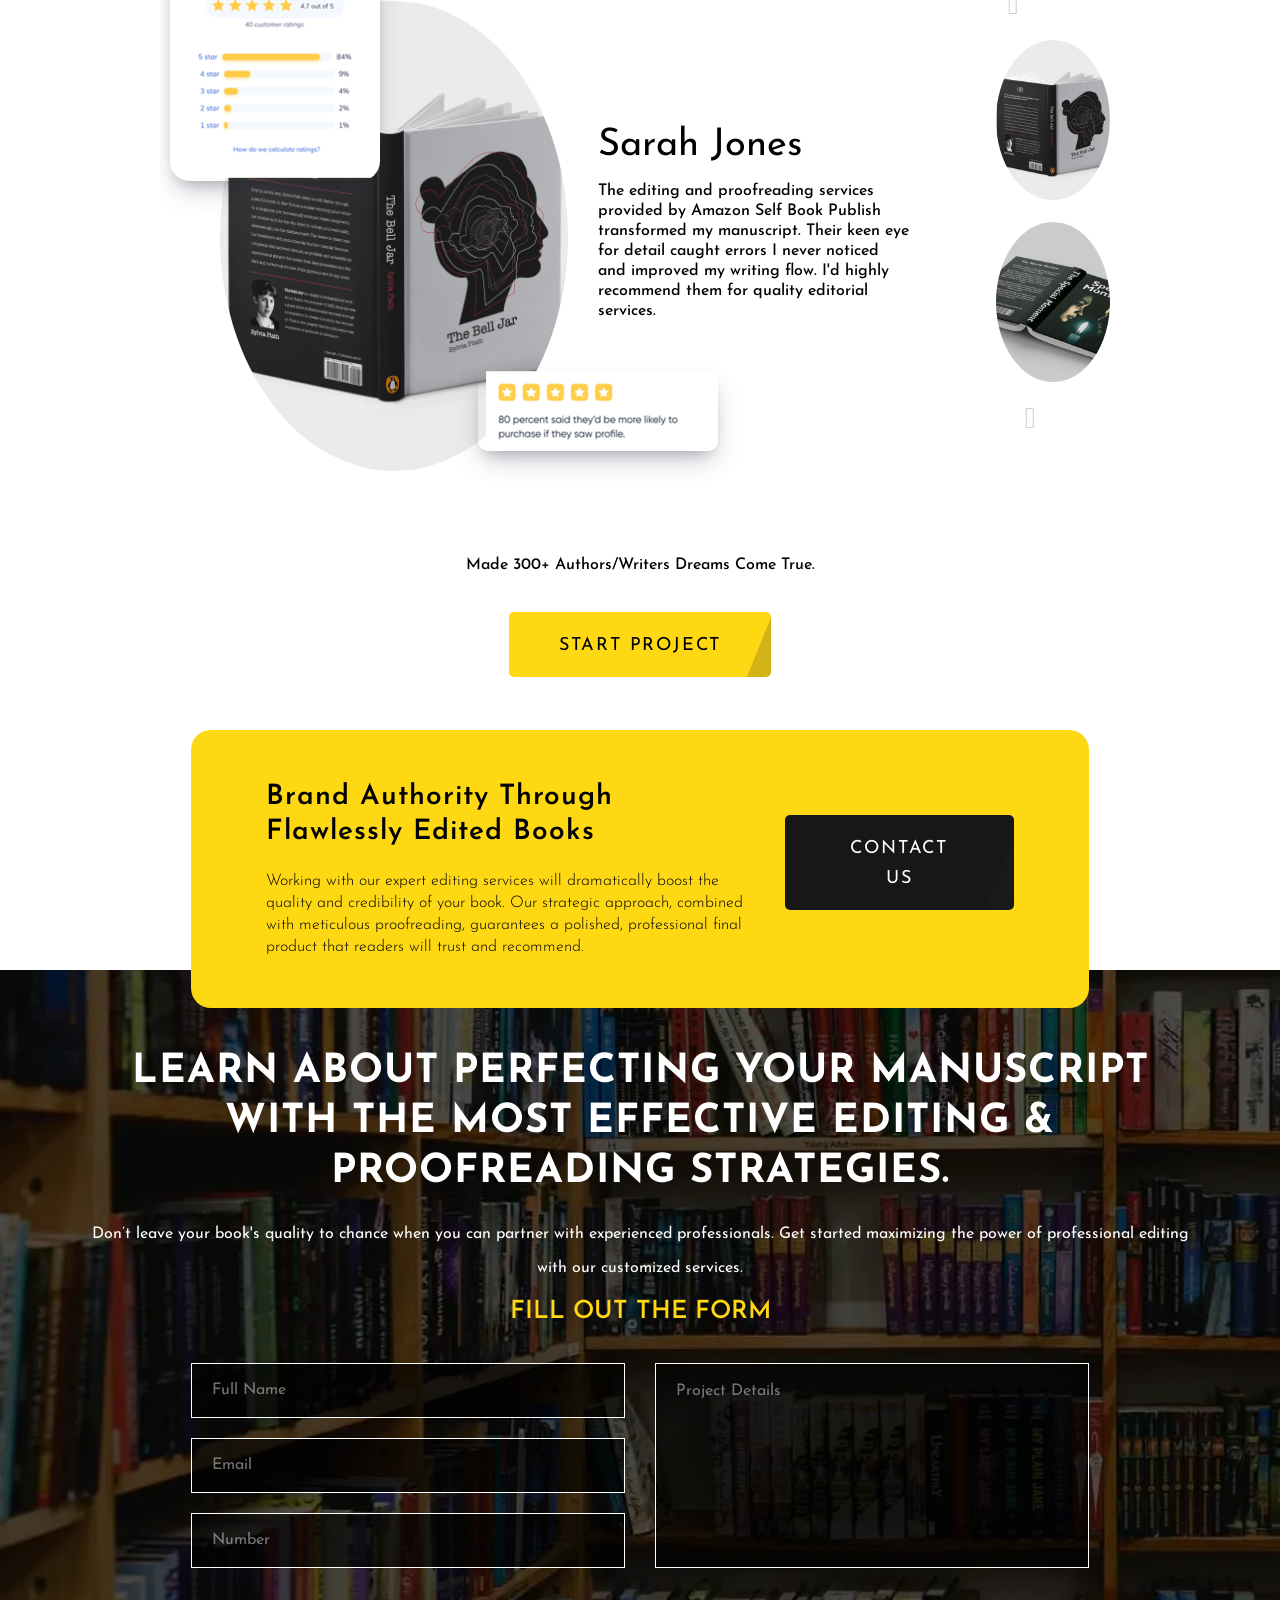
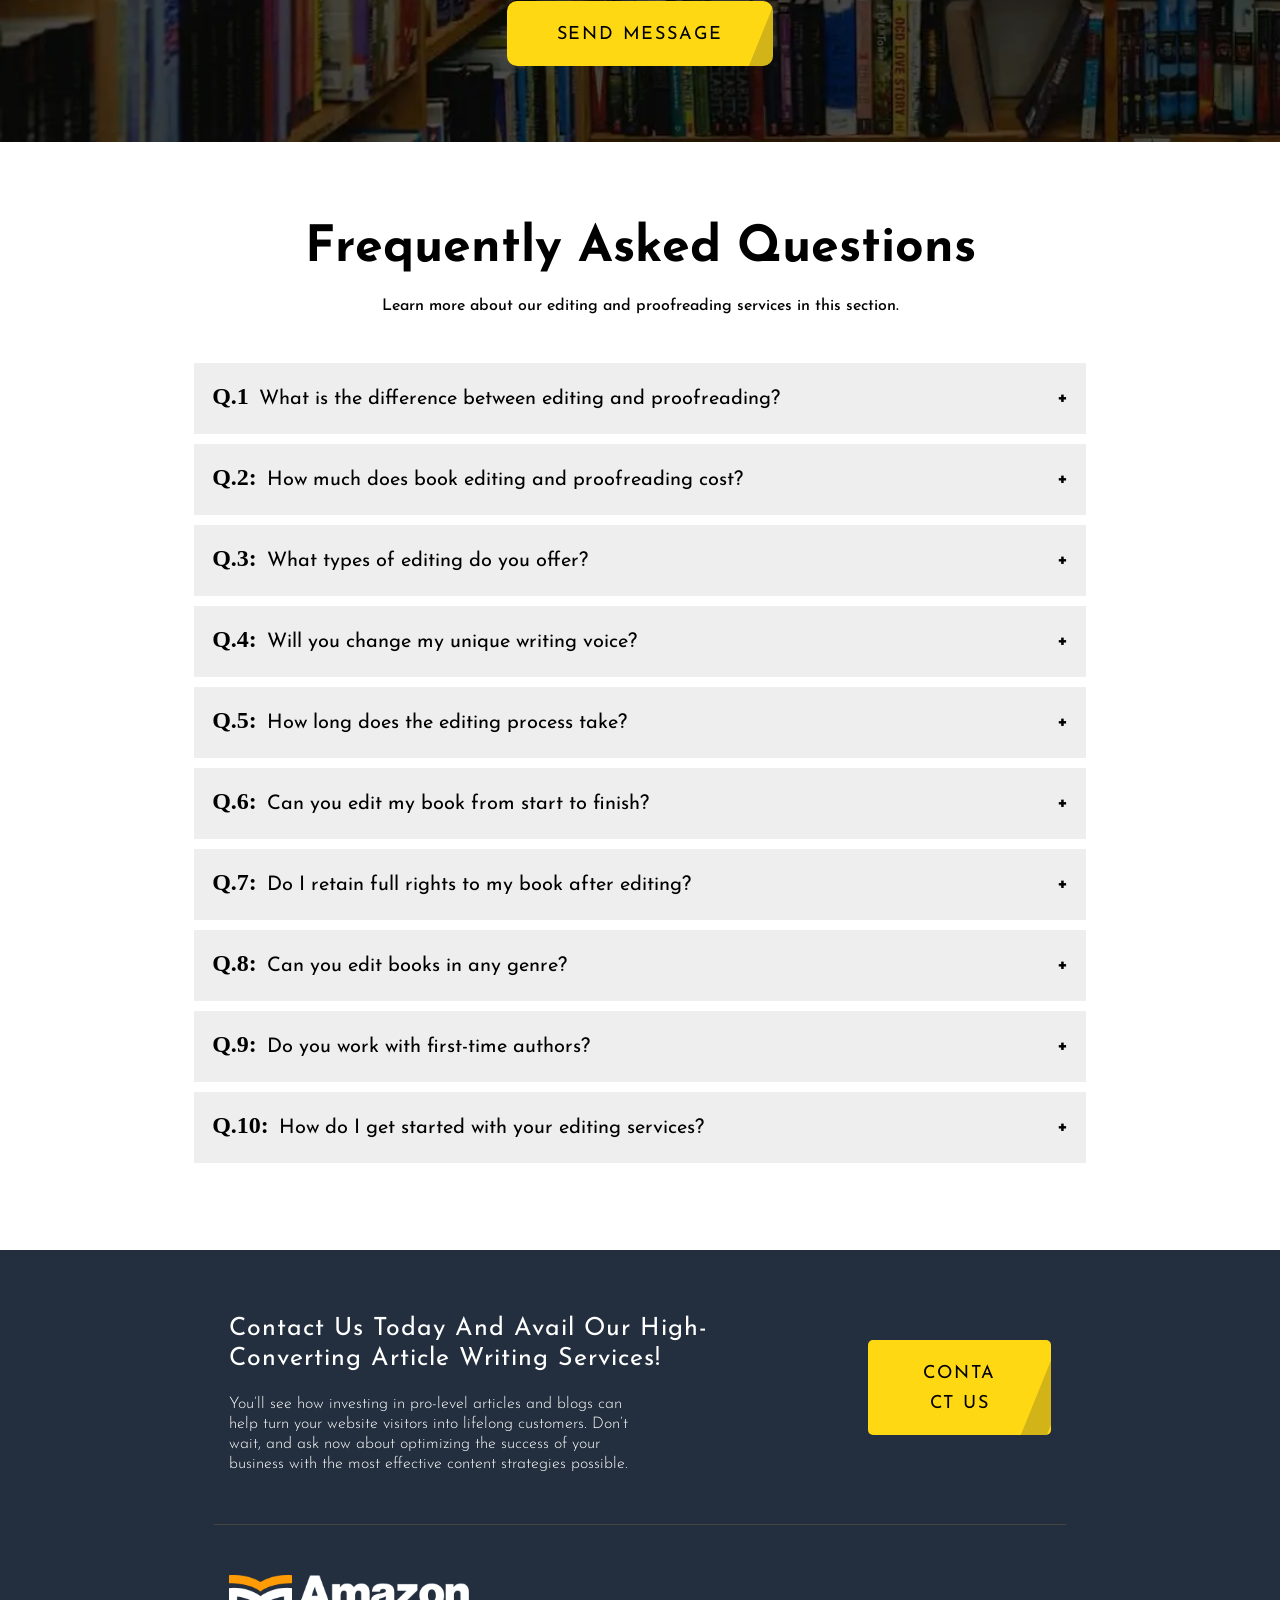
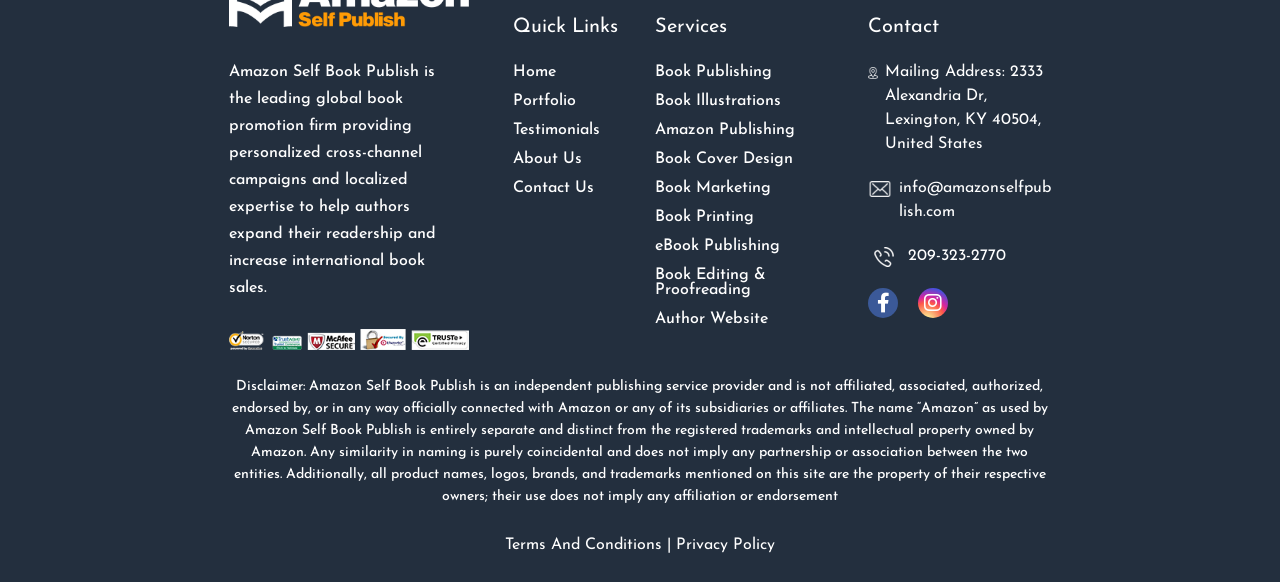
<file: book-editing-and-proofreading.html>
<!DOCTYPE html>
<html lang="en">
    <head>
    <title>Book Editing & Proofreading | Self Publish Company in the USA</title>
    <meta charset="utf-8">
    <meta name="viewport" content="width=device-width, initial-scale=1, shrink-to-fit=no">
    <link rel="stylesheet" href="css/animate.css">
    <link rel="stylesheet" href="https://fonts.googleapis.com/css2?family=Josefin+Sans:wght@100;200;300;400;500;600;700&display=swap">
    <link rel="stylesheet" href="css/all.min_1.css">
    <link href="css/slick-theme.css" rel="stylesheet" type="text/css">
    <link href="css/slick.css" rel="stylesheet" type="text/css">
    <link href="css/slicknav.css" rel="stylesheet" type="text/css">
    <link href="css/flaticon.css" rel="stylesheet">
    <link href="css/fancybox.css" rel="stylesheet" type="text/css">
    <link href="css/bootstrap.css" rel="stylesheet">
    <link rel="stylesheet" href="css/all.min.css">
    <link href="css/custom.css" rel="stylesheet">
    <link href="css/style.css" rel="stylesheet">
    <link href="css/wp-custom.css" rel="stylesheet">
    <link href="css/responsive.css" rel="stylesheet">
    <script async="" type="text/javascript" src="js/tracking.js"></script>
</head>
<body class="hme_line">
    <div class="page-wrapper">
        <header class="main_header" id="myHeader">
            <div class="container">
                <div class="row">
                    <div class="col-md-2">
                        <div class="logo_here">
                            <a href="index.html">
                                <img src="images/site-logo.png" alt="Amazon Self Book Publish">
                            </a>
                        </div>
                    </div>
                    <div class="col-md-7 m-auto">
                        <ul id="menu">
                            <li><a href="index.html">Home</a></li>
                            <li><a href="javascript:;">Services <i class="fas fa-chevron-down fa-ani"></i></a>
                                <ul>
                                    <li><a href="book-publishing.html">Book Publishing</a></li>
                                    <li><a href="book-illustrations.html">Book Illustrations</a></li>
                                    <li><a href="amazon-publishing.html">Amazon Publishing</a></li>
                                    <li><a href="book-cover-design.html">Book Cover Design</a></li>
                                    <li><a href="book-marketing.html">Book Marketing</a></li>
                                    <li><a href="book-printing.html">Book Printing</a></li>
                                    <li><a href="ebook-publishing.html">eBook Publishing</a></li>
                                    <li><a href="book-editing-and-proofreading.html">Book Editing & Proofreading</a></li>
                                    <li><a href="author-website.html">Author Website</a></li>
                                </ul>
                            </li>
                            <li><a href="portfolio.html">Portfolio</a></li>
                            <li><a href="testimonials.html">Testimonials</a></li>
                            <li><a href="about-us.html">About Us</a></li>
                            <!-- <li><a href="#">Blog</a></li> -->
                            <li><a href="contact-us.html">contact Us</a></li>
                        </ul>
                    </div>
                    <div class="col-md-2">
                        <div class="call_any">
                            <img src="images/chat-icon.png" alt="img">
                            <a href="tel:2093232770"><span>call anytime</span>
                                <h6>209-323-2770</h6>
                            </a>
                        </div>
                    </div>
                </div>
            </div>
        </header>
<section class="banner_main">
    <video class="mainvideo lazy" poster="https://images.unsplash.com/photo-1574629173115-01ba37282238?fm=jpg&q=60&w=3000&auto=format&fit=crop&ixlib=rb-4.1.0&ixid=M3wxMjA3fDB8MHxzZWFyY2h8MTB8fGJvb2slMjBlZGl0aW5nfGVufDB8fDB8fHww" autoplay loop muted playsinline preload="metadata" src="images/book.webp"></video>
    <div class="container">
        <div class="row">
            <div class="col-md-7 m-auto">
                <div class="banner_textt">
                    <h1>Perfect Your Manuscript with Expert Book Editing & Proofreading</h1>
                    <p>At Amazon Self Book Publish, we offer comprehensive book editing and proofreading services to ensure your manuscript is polished, error-free, and ready for publication. Our team of experienced editors will refine your grammar, syntax, structure, and flow, transforming your draft into a compelling narrative.
                        <br> <br> We provide meticulous line editing, developmental editing, and thorough proofreading to catch every typo and inconsistency. Whether you're a first-time author or a seasoned writer, our editing experts will elevate your work to professional standards. Trust Amazon Self Book Publish to make your book shine – editing and proofreading doesn't get any more thorough than that!
                    </p>

                    <ul class="d-flex">
                        <li>
                            <a href="contact-us.html" class="theme-btn btn-style-one" >
                                <i class="btn-curve"></i> <span class="btn-title" style="color: black; background: white;">Start Project</span>
                            </a>
                        </li>
                        <li><a href="tel:2093232770" class="theme_btn2">
                                <span></span><span></span><span></span><span></span> Call Now</a></li>
                    </ul>
                    <img src="images/banlogo.png" alt="Amazon Self Book Publish">
                </div>
            </div>
            <div class="col-md-5">
                <div class="banner_from">
                    <h3>Let’s Get Started !</h3>
                    <form action="#" method="POST" class="form-get-quote">
                        <input type="text" name="name" placeholder="Your Name" required="">
                        <input type="email" name="email" required="" placeholder="Email">
                        <input type="number" name="phone" minlength="10" maxlength="15" onkeypress="return ((event.charCode >= 48 && event.charCode <= 57) )" required="" placeholder="Phone Number">
                        <textarea name="msg" placeholder="I am looking for..." required=""></textarea>
                        <button type="submit" class="theme-btn btn-style-one"> 
                            <i class="btn-curve"></i> <span class="btn-title">Start project</span>
                        </button>
                    </form>
                </div>
            </div>
        </div>
    </div>
</section>


<section class="feature-section">
    <div class="container">
        <div class="feature-content">

            <!-- Left Content -->
            <div class="feature-text">
                <span class="subtitle">Why Choose Us</span>
                <h2>Flawless Editing & Proofreading for Every Author</h2>
                <p>
                    Our expert editors provide comprehensive support to perfect your manuscript.
                    From developmental editing to line-by-line polishing and final proofreading,
                    we ensure your book is grammatically sound, stylistically consistent,
                    and structurally strong. Let us help you deliver a professional, reader-ready book.
                </p>

                <a class="theme-btn btn-style-one" href="contact-us.html"> 
                            <i class="btn-curve"></i> 
                            <span class="btn-title">Chat Us Now</span> 
                        </a>
            </div>

            <!-- Right Image -->
            <div class="feature-image">
                <img src="images/book-editing-img.jpg" alt="Book Publishing">
            </div>

        </div>
    </div>
</section>





<!-- Services -->

<section class="services-section">
    <div class="auto-container">
        <div class="row clearfix">
            <div class="title-block col-xl-12 col-lg-12 col-md-12 col-sm-12">
                <div class="inner">
                    <div class="sec-title">
                        <h2>Turn Your Manuscript Into a Masterpiece With Expert Editing & Proofreading<span class="dot">.</span></h2>
                        <p class="lower-text">Our meticulous editing and proofreading services ensure your book is clear, coherent, and captivating. We refine sentence structure, correct grammatical errors, and enhance overall readability. Our team provides developmental feedback to strengthen your plot and character development, line editing to polish your prose, and thorough proofreading to eliminate typos and inconsistencies.
                            <br> With our strategic approach, we help you communicate your message effectively, building trust and credibility with your readers. Our editors work closely with you to preserve your unique voice while ensuring your manuscript meets the highest industry standards. The result is a polished, professional book that leaves a lasting impression.
                        </p>
                    </div>
                </div>
            </div>
            <div class="service-block col-xl-3 col-lg-6 col-md-6 col-sm-12 wow flipInY" data-wow-delay="0ms" data-wow-duration="1500ms">
                <div class="inner-box">
                    <div class="bottom-curve"></div>
                    <div class="icon-box"><span class=""><img src="images/1.png" alt="img"></span></div>
                    <h6><a href="ebook-publishing.html">eBOOK WRITING </a></h6>
                </div>
            </div>
            <div class="service-block col-xl-3 col-lg-6 col-md-6 col-sm-12 wow flipInY" data-wow-delay="300ms" data-wow-duration="1500ms">
                <div class="inner-box">
                    <div class="bottom-curve"></div>
                    <div class="icon-box"><span class=""><img src="images/2.png" alt="img"></span></div>
                    <h6><a href="book-editing-and-proofreading.html">BOOK EDITING &<br> PROOFREADING</a></h6>
                </div>
            </div>
            <div class="service-block col-xl-3 col-lg-6 col-md-6 col-sm-12 wow flipInX" data-wow-delay="0ms" data-wow-duration="1500ms">
                <div class="inner-box">
                    <div class="bottom-curve"></div>
                    <div class="icon-box"><span class=""><img src="images/3.png" alt="img"></span></div>
                    <h6><a href="book-cover-design.html">BOOK COVER<br> DESIGN</a></h6>
                </div>
            </div>
            <div class="service-block col-xl-3 col-lg-6 col-md-6 col-sm-12 wow flipInY" data-wow-delay="300ms" data-wow-duration="1500ms">
                <div class="inner-box">
                    <div class="bottom-curve"></div>
                    <div class="icon-box"><span class=""><img src="images/4.png" alt="img"></span></div>
                    <h6><a href="book-illustrations.html">BOOK <br>ILLUSTRATIONS</a></h6>
                </div>
            </div>
            <div class="service-block col-xl-3 col-lg-6 col-md-6 col-sm-12 wow flipInX" data-wow-delay="600ms" data-wow-duration="1500ms">
                <div class="inner-box">
                    <div class="bottom-curve"></div>
                    <div class="icon-box"><span class=""><img src="images/6.png" alt="img"></span></div>
                    <h6><a href="book-publishing.html">BOOK <br>PUBLISHING</a></h6>
                </div>
            </div>
            <div class="service-block col-xl-3 col-lg-6 col-md-6 col-sm-12 wow flipInX" data-wow-delay="600ms" data-wow-duration="1500ms">
                <div class="inner-box">
                    <div class="bottom-curve"></div>
                    <div class="icon-box"><span class=""><img src="images/7.png" alt="img"></span></div>
                    <h6><a href="book-printing.html">BOOK <br>PRINTING</a></h6>
                </div>
            </div>
            <div class="service-block col-xl-3 col-lg-6 col-md-6 col-sm-12 wow flipInX" data-wow-delay="900ms" data-wow-duration="1500ms">
                <div class="inner-box">
                    <div class="bottom-curve"></div>
                    <div class="icon-box"><span class=""><img src="images/8.png" alt="img"></span></div>
                    <h6><a href="book-marketing.html">BOOK <br>MARKETING</a></h6>
                </div>
            </div>
            <div class="service-block col-xl-3 col-lg-6 col-md-6 col-sm-12 wow flipInY" data-wow-delay="900ms" data-wow-duration="1500ms">
                <div class="inner-box" style="margin-right: 15px;">
                    <div class="bottom-curve"></div>
                    <div class="icon-box"><span class=""><img src="images/9.png" alt="img"></span>
                    </div>
                    <h6><a href="author-website.html">AUTHOR <br>WEBSITE</a></h6>
                </div>
            </div>
            <!-- <div class="d-flex justify-content-center">
                <div class="service-block col-xl-3 col-lg-6 col-md-6 col-sm-12 wow flipInY" data-wow-delay="900ms" data-wow-duration="1500ms">
                    <div class="inner-box zero-removed">
                        <div class="bottom-curve"></div>
                        <div class="icon-box"><span class=""><img src="images/10.png" alt="img"></span>
                        </div>
                        <h6><a href="#">AMAZON <br>PUBLISHING</a></h6>
                    </div>
                </div>
            </div> -->
        </div>
    </div>
</section>
<div class="cta_secc" style="background-image: url(https://png.pngtree.com/thumb_back/fh260/background/20230717/pngtree-gray-set-of-3d-illustration-icons-for-online-education-ebooks-lectures-image_3891355.jpg);background-repeat: no-repeat;background-size: cover;">
    <div class="container">
        <div class="row">
            <div class="col-md-12">
                <h2>Unlock Your Book’s Full Potential with Professional Editing & Proofreading</h2>
                <span>You've poured your heart into writing your book, now let us perfect it. At Amazon Self Book Publish, our tailored editing and proofreading services are designed to polish your manuscript to perfection. 
                    <br> With years of experience, we'll ensure your book is error-free, well-structured, and engaging. From correcting grammar and punctuation to enhancing flow and coherence, our team uses every tool to elevate your writing. Sit back, relax, and let us handle the fine-tuning – your book's success starts with a flawless edit.
                </span>
                <ul class="d-flex">
                    <li>
                        <a class="theme-btn btn-style-one" href="contact-us.html"> 
                            <i class="btn-curve"></i> 
                            <span class="btn-title">Fill Out a Form</span> 
                        </a>
                    </li>
                    <li>
                        <a class="theme-btn btn-style-one" href="book-publishing.html"> 
                            <i class="btn-curve"></i> 
                            <span class="btn-title">Start Publishing</span> 
                        </a>
                    </li>
                </ul>
            </div>
        </div>
    </div>
</div>

<section class="portfolio_secc">
    <div class="container-fluid">
        <div class="row">
            <div class="col-md-12">
                <div class="portfolio_textt">
                    <h2>Turn Your Draft Into a Polished Masterpiece With Expert Editing</h2>
                    <p class="pb-4">You can have complete confidence in partnering with our editing and proofreading services. As a well-established business with a successful track record, we've proven our ability to deliver consistently excellent manuscript reviews and corrections.
                        <br> With streamlined processes, exceptional talent, and a personal commitment to quality, each project receives our utmost attention. Moreover, a reputable industry profile built through outstanding service means we carefully protect our strong reputation—so you know your manuscript is in safe hands.
                    </p>
                </div>
                <div class="blogslid">
                    <div>
                        <div class="portfo_boxx">
                            <a href="images/1.webp" data-fancybox="demo">
                                <img src="images/1.webp" alt="img">
                            </a>
                        </div>
                    </div>
                    <div>
                        <div class="portfo_boxx">
                            <a href="images/2.webp" data-fancybox="demo">
                                <img src="images/2.webp" alt="img">
                            </a>
                        </div>
                    </div>
                    <div>
                        <div class="portfo_boxx">
                            <a href="images/3.webp" data-fancybox="demo">
                                <img src="images/3.webp" alt="img">
                            </a>
                        </div>
                    </div>
                    <div>
                        <div class="portfo_boxx">
                            <a href="images/4.webp" data-fancybox="demo">
                                <img src="images/4.webp" alt="img">
                            </a>
                        </div>
                    </div>
                    <div>
                        <div class="portfo_boxx">
                            <a href="images/5.webp" data-fancybox="demo">
                                <img src="images/5.webp" alt="img">
                            </a>
                        </div>
                    </div>
                    <div>
                        <div class="portfo_boxx">
                            <a href="images/6.webp" data-fancybox="demo">
                                <img src="images/6.webp" alt="img">
                            </a>
                        </div>
                    </div>
                    <div>
                        <div class="portfo_boxx">
                            <a href="images/7.webp" data-fancybox="demo">
                                <img src="images/7.webp" alt="img">
                            </a>
                        </div>
                    </div>
                    
                </div>
                <div class="blogslidtwo">
                    <div>
                        <div class="portfo_boxx">
                            <a href="images/7.webp" data-fancybox="demo">
                                <img src="images/7.webp" alt="img"></a>
                        </div>
                    </div>
                    <div>
                        <div class="portfo_boxx">
                            <a href="images/6.webp" data-fancybox="demo">
                                <img src="images/6.webp" alt="img"></a>
                        </div>
                    </div>
                    <div>
                        <div class="portfo_boxx">
                            <a href="images/5.webp" data-fancybox="demo">
                                <img src="images/5.webp" alt="img"></a>
                        </div>
                    </div>
                    <div>
                        <div class="portfo_boxx">
                            <a href="images/4.webp" data-fancybox="demo">
                                <img src="images/4.webp" alt="img"></a>
                        </div>
                    </div>
                    <div>
                        <div class="portfo_boxx">
                            <a href="images/3.webp" data-fancybox="demo">
                                <img src="images/3.webp" alt="img"></a>
                        </div>
                    </div>
                    <div>
                        <div class="portfo_boxx">
                            <a href="images/2.webp" data-fancybox="demo">
                                <img src="images/2.webp" alt="img"></a>
                        </div>
                    </div>
                    <div>
                        <div class="portfo_boxx">
                            <a href="images/1.webp" data-fancybox="demo">
                                <img src="images/1.webp" alt="img"></a>
                        </div>
                    </div>
                    
                </div>
                <div class="row">
                    <div class="col-md-12">
                        <div class="port_btm_textt">
                            <p>Made 300+ Authors/Writers Dreams Come True.</p>
                            <a href="contact-us.html" class="theme-btn btn-style-one"> <i class="btn-curve"></i> <span class="btn-title">sTART project</span></a>
                        </div>
                    </div>
                </div>
            </div>
        </div>
    </div>
</section>


<section class="testi_secc">
    <div class="container">
        <h4>What Our Author's Say About Us</h4>
        <div class="row">
            <div class="col-md-10">
                <div class="testi_bigg_deal">
                    <div>
                        <div class="test_bigg_txt_wrpp">
                            <div class="row">
                                <div class="col-md-6">
                                    <div class="big_imggs_testii">
                                        <img src="images/customer.png" alt="img" class="rev_imgg">
                                        <img src="images/b1.png" alt="img">
                                        <img src="images/marsha.png" alt="img" class="mrsh_imgg">
                                    </div>
                                </div>
                                <div class="col-md-6 m-auto">
                                    <h3>Sarah Jones</h3>
                                    <p>The editing and proofreading services provided by Amazon Self Book Publish transformed my manuscript. Their keen eye for detail caught errors I never noticed and improved my writing flow. I'd highly recommend them for quality editorial services. </p>
                                </div>
                            </div>
                        </div>
                    </div>
                    <div>
                        <div class="test_bigg_txt_wrpp">
                            <div class="row">
                                <div class="col-md-6">
                                    <div class="big_imggs_testii">
                                        <img src="images/customer.png" alt="img" class="rev_imgg">
                                        <img src="images/b2.png" alt="img">
                                        <img src="images/marsha.png" alt="img" class="mrsh_imgg">
                                    </div>
                                </div>
                                <div class="col-md-6 m-auto">
                                    <h3>Ellie King </h3>
                                    <p>Since partnering with Amazon Self Book Publish for editing, my book has been praised for its clarity and professionalism. They work hard to polish every aspect of the text. The results have surpassed all expectations. </p>
                                </div>
                            </div>
                        </div>
                    </div>
                    <div>
                        <div class="test_bigg_txt_wrpp">
                            <div class="row">
                                <div class="col-md-6">
                                    <div class="big_imggs_testii">
                                        <img src="images/customer.png" alt="img" class="rev_imgg">
                                        <img src="images/b3.png" alt="img">
                                        <img src="images/marsha.png" alt="img" class="mrsh_imgg">
                                    </div>
                                </div>
                                <div class="col-md-6 m-auto">
                                    <h3>Lisa Brown</h3>
                                    <p>High-level strategic editing combined with meticulous proofreading - it's obvious why Amazon Self Book Publish is the best. Whether I need developmental feedback or final proofing, they consistently go above and beyond. Their work is worth every penny.</p>
                                </div>
                            </div>
                        </div>
                    </div>
                    <div>
                        <div class="test_bigg_txt_wrpp">
                            <div class="row">
                                <div class="col-md-6">
                                    <div class="big_imggs_testii">
                                        <img src="images/customer.png" alt="img" class="rev_imgg">
                                        <img src="images/b4.png" alt="img">
                                        <img src="images/marsha.png" alt="img" class="mrsh_imgg">
                                    </div>
                                </div>
                                <div class="col-md-6 m-auto">
                                    <h3>Joseph Strikes </h3>
                                    <p>Outsourcing editing to Amazon Self Book Publish has taken so much pressure off my plate. I'm always impressed with the high-quality, thorough editing delivered on schedule. Your editors truly understand my voice - it's like they're in my head! Since partnering with your team, I've received glowing reviews about my book's quality. The results have taken my writing to the next level. </p>
                                </div>
                            </div>
                        </div>
                    </div>
                    <div>
                        <div class="test_bigg_txt_wrpp">
                            <div class="row">
                                <div class="col-md-6">
                                    <div class="big_imggs_testii">
                                        <img src="images/customer.png" alt="img" class="rev_imgg">
                                        <img src="images/b5.png" alt="img">
                                        <img src="images/marsha.png" alt="img" class="mrsh_imgg">
                                    </div>
                                </div>
                                <div class="col-md-6 m-auto">
                                    <h3>Sarah Lexion</h3>
                                    <p>As a busy entrepreneur, I didn't have the time to polish my manuscript properly. Now, I get a flawlessly edited book without lifting a finger, thanks to the editing pros of Amazon Self Book Publish. They work hard to maintain my voice while improving readability. Positive reader feedback has boomed since using your services - I highly recommend it! </p>
                                </div>
                            </div>
                        </div>
                    </div>
                    <div>
                        <div class="test_bigg_txt_wrpp">
                            <div class="row">
                                <div class="col-md-6">
                                    <div class="big_imggs_testii">
                                        <img src="images/customer.png" alt="img" class="rev_imgg">
                                        <img src="images/b6.png" alt="img">
                                        <img src="images/marsha.png" alt="img" class="mrsh_imgg">
                                    </div>
                                </div>
                                <div class="col-md-6 m-auto">
                                    <h3>Sam Adams</h3>
                                    <p>I was skeptical about outsourcing editing, but your account manager convinced me. I'm so glad I did - your exceptional delivery, attention to detail, and transparency have completely won me over. My book's ratings improved dramatically within months. With results like that, you have a client for life! </p>
                                </div>
                            </div>
                        </div>
                    </div>
                </div>
            </div>
            <div class="col-md-2 m-auto">
                <div class="testi_small_deal">
                    <div>
                        <div class="testi_smll_imgg">
                            <img src="images/b1.png" alt="img">
                        </div>
                    </div>
                    <div>
                        <div class="testi_smll_imgg">
                            <img src="images/b2.png" alt="img">
                        </div>
                    </div>
                    <div>
                        <div class="testi_smll_imgg">
                            <img src="images/b3.png" alt="img">
                        </div>
                    </div>
                    <div>
                        <div class="testi_smll_imgg">
                            <img src="images/b4.png" alt="img">
                        </div>
                    </div>
                    <div>
                        <div class="testi_smll_imgg">
                            <img src="images/b5.png" alt="img">
                        </div>
                    </div>
                    <div>
                        <div class="testi_smll_imgg">
                            <img src="images/b6.png" alt="img">
                        </div>
                    </div>
                </div>
            </div>
        </div>
        <div class="row">
            <div class="col-md-12">
                <div class="testti_btmm">
                    <p>Made 300+ Authors/Writers Dreams Come True.</p>
                    <a href="contact-us.html" class="theme-btn btn-style-one"> <i class="btn-curve"></i> <span class="btn-title">START project</span></a>
                </div>
            </div>
        </div>
    </div>
</section>
<section class="news_letter_secc">
    <div class="container">
        <div class="row">
            <div class="col-md-12">
                <div class="intersted_boxx_wrpp">
                    <ul class="row">
                        <li class="col-md-8">
                            <h3>Brand Authority Through Flawlessly Edited Books</h3>
                            <p>Working with our expert editing services will dramatically boost the quality and credibility of your book. Our strategic approach, combined with meticulous proofreading, guarantees a polished, professional final product that readers will trust and recommend.</p>
                        </li>
                        <li class="col-md-4">
                            <a class="theme-btn btn-style-one" href="contact-us.html"> <i class="btn-curve"></i>
                                <span class="btn-title" style="color: white;">Contact Us</span> </a>
                        </li>
                    </ul>
                </div>
            </div>
        </div>
    </div>
</section>

<!-- contact form -->
<section class="contact_form_secc">
    <div class="container">
        <div class="row">
            <div class="col-md-12">
                <div class="forms_textt_sec">
                    <h2>Learn About Perfecting Your Manuscript With the Most Effective Editing & Proofreading Strategies.
                    </h2>
                    <p>Don’t leave your book's quality to chance when you can partner with experienced professionals. Get started maximizing the power of professional editing with our customized services.</p>
                    <span>Fill Out the Form</span>
                    <form class="form-get-quote" action="#" method="post">
                        <div class="row">
                            <div class="col-md-6">
                                <input type="text" name="name" required="" placeholder="Full Name">
                                <input type="email" name="email" required="" placeholder="Email">
                                <div class="row">
                                    <div class="col-md-12">
                                        <input type="number" name="phone" required="" placeholder="Number">
                                    </div>
                                </div>
                            </div>
                            <div class="col-md-6">
                                <textarea name="msg" placeholder="Project Details"></textarea>
                            </div>
                        </div>
                        <button type="submit" class="theme-btn btn-style-one"> 
                            <i class="btn-curve"></i> 
                            <span class="btn-title">Send Message</span>
                        </button>
                    </form>
                </div>
            </div>
        </div>
    </div>
</section>

<!-- faqs -->
<section class="faqss">
    <div class="container">
        <div class="row">
            <div class="col-md-12">
                <div class="faqs-heading">
                    <h3>Frequently Asked Questions</h3>
                    <p>Learn more about our editing and proofreading services in this section.</p>
                </div>
                <button class="accordion">
                    <h6>Q.1</h6>What is the difference between editing and proofreading?
                </button>
                <div class="panel">
                    <p>Editing focuses on improving structure, flow, clarity, and style, while proofreading is the final check for grammar, spelling, and typographical errors. </p>
                </div>
                <button class="accordion">
                    <h6>Q.2:</h6>How much does book editing and proofreading cost?
                </button>
                <div class="panel">
                    <p>Costs vary based on manuscript length, type of editing (developmental, line, or proofreading), and turnaround time. Contact us for a free quote.</p>
                </div> 
                <button class="accordion">
                    <h6>Q.3:</h6>What types of editing do you offer?
                </button>
                <div class="panel">
                    <p>We offer developmental editing, line editing, copy editing, and final proofreading to cover every stage of manuscript refinement.</p>
                </div> 
                <button class="accordion">
                    <h6>Q.4:</h6>Will you change my unique writing voice?
                </button>
                <div class="panel">
                    <p>No, we enhance your writing while preserving your unique voice and style. </p>
                </div>
                <button class="accordion">
                    <h6>Q.5:</h6>How long does the editing process take?
                </button>
                <div class="panel">
                    <p> Turnaround depends on manuscript length and editing type, but we work efficiently to meet your deadlines. </p>
                </div>
                <button class="accordion">
                    <h6>Q.6:</h6>Can you edit my book from start to finish?
                </button>
                <div class="panel">
                    <p> Yes, we handle everything from initial developmental feedback to the final proofread before publication.</p>
                </div> 
                <button class="accordion">
                    <h6>Q.7:</h6>Do I retain full rights to my book after editing?
                </button>
                <div class="panel">
                    <p>Absolutely, you keep 100% ownership and rights to your book.</p>
                </div> 
                <button class="accordion">
                    <h6>Q.8:</h6>Can you edit books in any genre?
                </button>
                <div class="panel">
                    <p>Yes, our editors are experienced in fiction, non-fiction, academic, and all major genres.</p>
                </div>
                <button class="accordion">
                    <h6>Q.9:</h6>Do you work with first-time authors?
                </button>
                <div class="panel">
                    <p>Of course, we specialize in helping first-time authors polish their manuscripts to professional standards.</p>
                </div>
                <button class="accordion">
                    <h6>Q.10:</h6>How do I get started with your editing services?
                </button>
                <div class="panel">
                    <p>Simply contact us for a free consultation, and we’ll assess your manuscript and provide a tailored plan.</p>
                </div> 
            </div>
        </div>
    </div>
</section>
<!-- faqs -->

<!-- footer -->
<footer>
    <div class="container">
        <div class="row">
            <div class="col-md-12">
                <div class="footer_top">
                    <ul class="row">
                        <li class="col-md-9">
                            <h3>Contact Us Today And Avail Our High-Converting Article Writing Services!</h3>
                            <p>You’ll see how investing in pro-level articles and blogs can help turn your website visitors into lifelong customers. Don’t wait, and ask now about optimizing the success of your business with the most effective content strategies possible.</p>
                        </li>
                        <li class="col-md-3">
                            <a href="contact-us.html" class="theme-btn btn-style-one"> <i class="btn-curve"></i>
                                <span class="btn-title">Contact Us </span>
                            </a>
                        </li>
                    </ul>
                </div>
            </div>
        </div>
        <div class="row">
            <div class="col-md-4">
                <div class="footer_details">
                    <img src="images/site-logo.png" alt="Amazon Self Book Publish">
                    <p>Amazon Self Book Publish is the leading global book promotion firm providing personalized cross-channel campaigns and localized expertise to help authors expand their readership and increase international book sales.</p>
                    <img src="images/payment.png" alt="img">
                </div>
            </div>
            <div class="col-md-2">
                <div class="footer_links">
                    <h5>Quick Links</h5>
                    <ul>
                        <li><a href="index.html">Home</a></li>
                        <li><a href="portfolio.html">Portfolio</a></li>
                        <li><a href="testimonials.html">Testimonials</a></li>
                        <li><a href="about-us.html">About Us</a></li>
                        <li><a href="contact-us.html">Contact Us</a></li>
                    </ul>
                </div>
            </div>
            <div class="col-md-3">
                <div class="footer_links">
                    <h5>Services</h5>
<ul>
                        <li><a href="book-publishing.html">Book Publishing</a></li>
                        <li><a href="book-illustrations.html">Book Illustrations</a></li>
                        <li><a href="amazon-publishing.html">Amazon Publishing</a></li>
                        <li><a href="book-cover-design.html">Book Cover Design</a></li>
                        <li><a href="book-marketing.html">Book Marketing</a></li>
                        <li><a href="book-printing.html">Book Printing</a></li>
                        <li><a href="ebook-publishing.html">eBook Publishing</a></li>
                        <li><a href="book-editing-and-proofreading.html">Book Editing & Proofreading</a></li>
                        <li><a href="author-website.html">Author Website</a></li>
                    </ul>
                </div>
            </div>
            <div class="col-md-3">
                <div class="footer_adres">
                    <h5>Contact</h5>
                    <a href="#">
                        <ul class="d-flex">
                            <li><img src="images/location.png" alt="img"></li>
                            <li>Mailing Address: 2333 Alexandria Dr, Lexington, KY 40504, United States</li>
                        </ul>
                    </a>
                    <a href="#">
                        <ul class="d-flex">
                            <li><img src="images/envelope.png" alt="img"></li>
                            <li>info@amazonselfpublish.com</li>
                        </ul>
                    </a>
                    <a href="tel:2093232770">
                        <ul class="d-flex">
                            <li><img src="images/phone-call.png" alt="img"></li>
                            <li>209-323-2770</li>
                        </ul>
                    </a>
                </div>
                <div class="social_media_linkss_ft">
                    <ul class="d-flex">
                        <li><a href="#"><i class="fa-brands fa-facebook-f"></i></a></li>
                        <li><a href="#"><i class="fa-brands fa-instagram"></i></a> </li>
                    </ul>
                </div>
            </div>
            <div class="col-md-12">
                <div class="footer_details_disclaimer">
                    <p> Disclaimer: Amazon Self Book Publish is an independent publishing service provider and is not affiliated, associated, authorized, endorsed by, or in any way officially connected with Amazon or any of its subsidiaries or affiliates. The name “Amazon” as used by Amazon Self Book Publish is entirely separate and distinct from the registered trademarks and intellectual property owned by Amazon. Any similarity in naming is purely coincidental and does not imply any partnership or association between the two entities. Additionally, all product names, logos, brands, and trademarks mentioned on this site are the property of their respective owners; their use does not imply any affiliation or endorsement</p>
                </div>
            </div>
        </div>
        <div class="row">
            <div class="col-md-12">
                <div class="footer_btm">
                    <p>
                        <a href="#"> Terms And Conditions</a> 
                        | 
                        <a href="#"> Privacy Policy </a>
                    </p>
                </div>
            </div>
        </div>
    </div>
</footer>



<script src="js/jquery-3.6.0.min.js"></script>
<script src="js/wow.js" defer=""></script>
<script src="js/slick.js" defer=""></script>
<script src="js/slick.min.js" defer=""></script>
<script src="js/jquery.slicknav.js" defer=""></script>
<script src="js/fancybox.js" defer=""></script>
<script src="js/font-awesome.js" defer=""></script>
<script src="js/bootstrap.js" defer=""></script>
<script src="js/font.js" defer=""></script>
<script src="js/custom.js" defer=""></script>



</div>
</body>
</html>
</file>
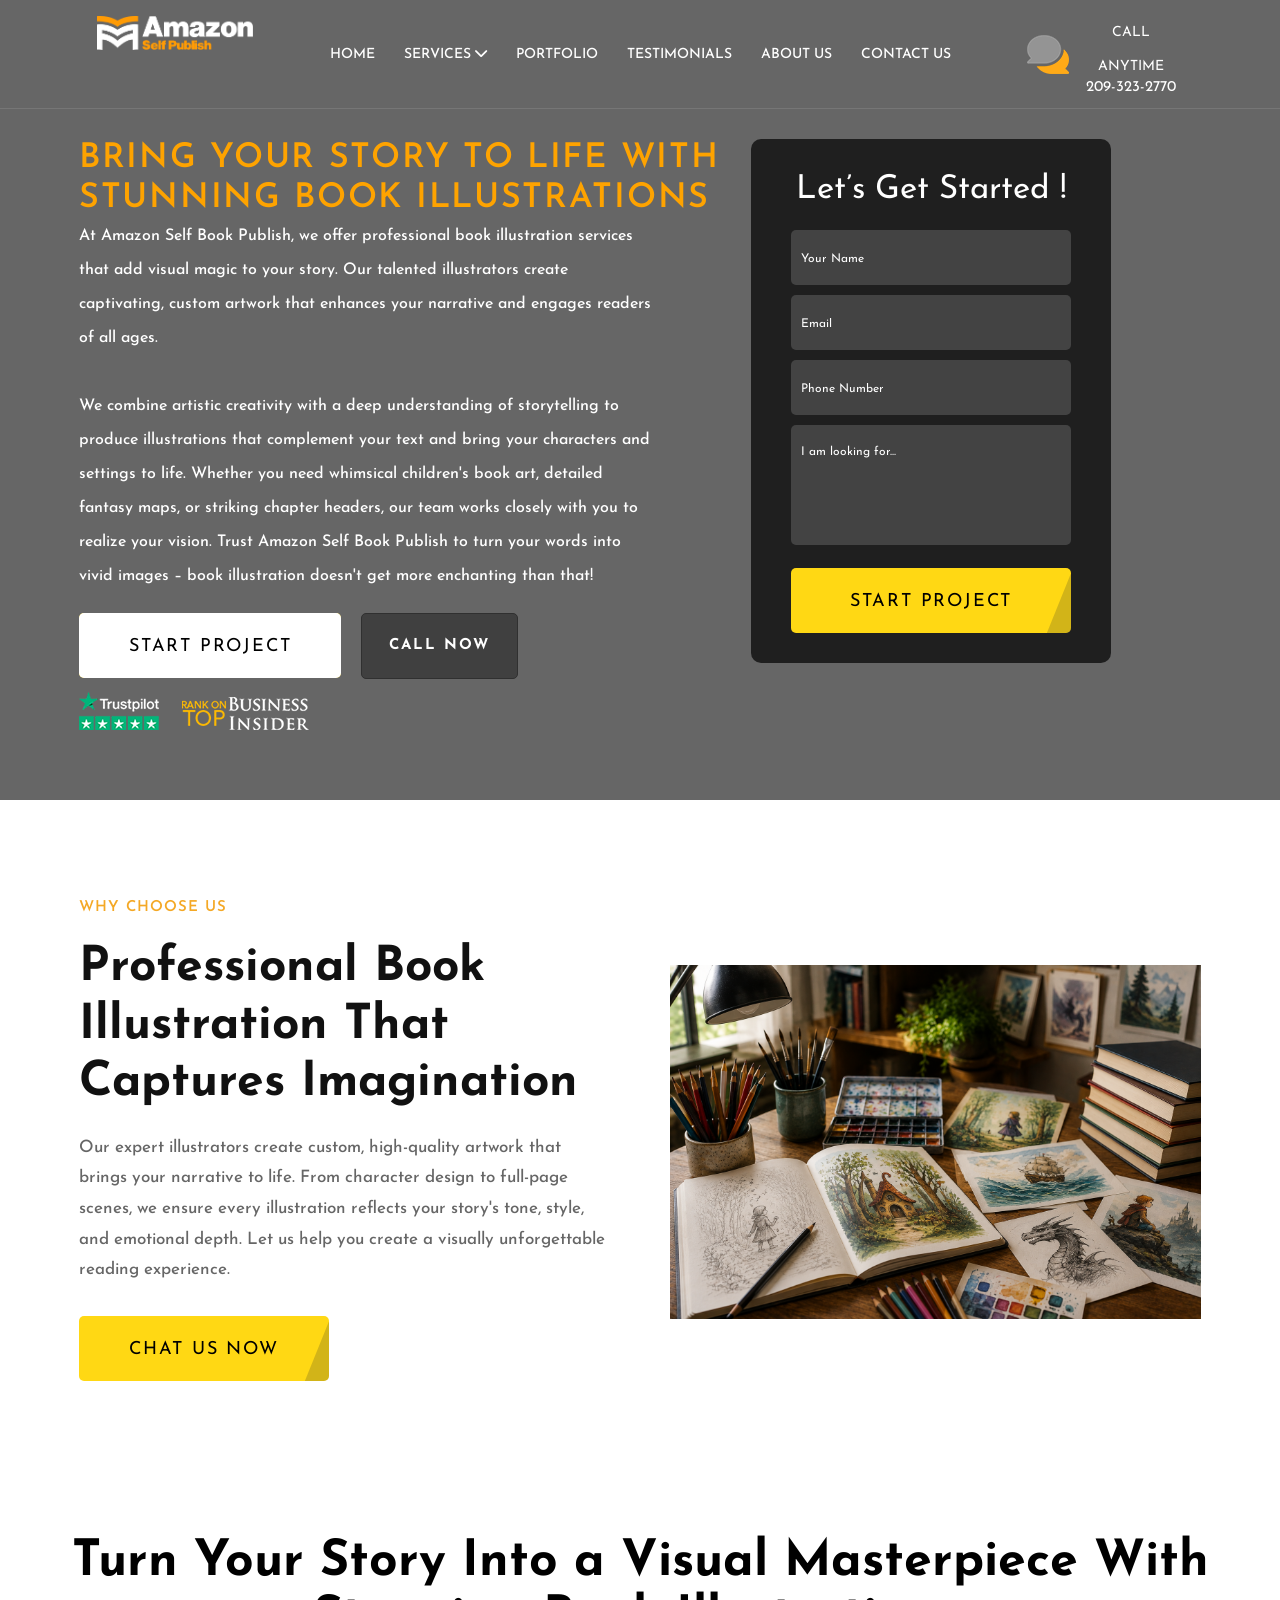
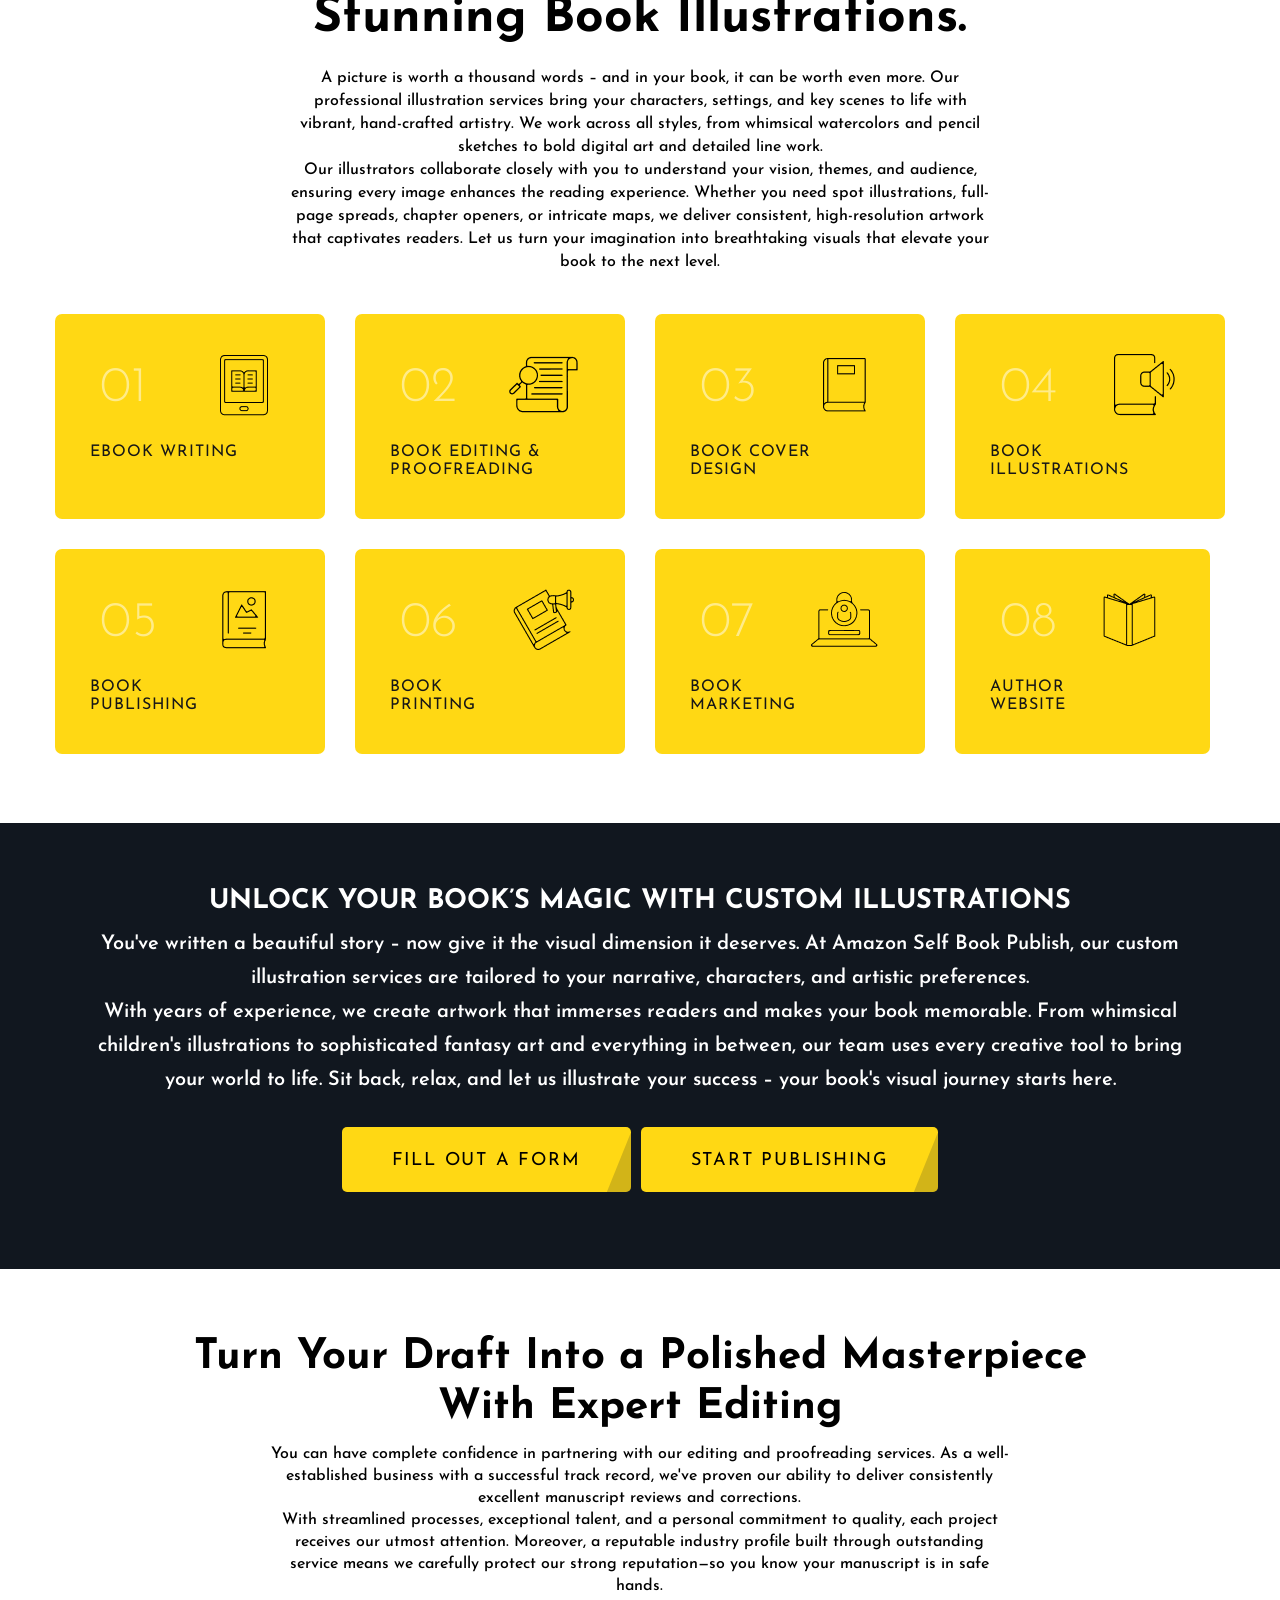
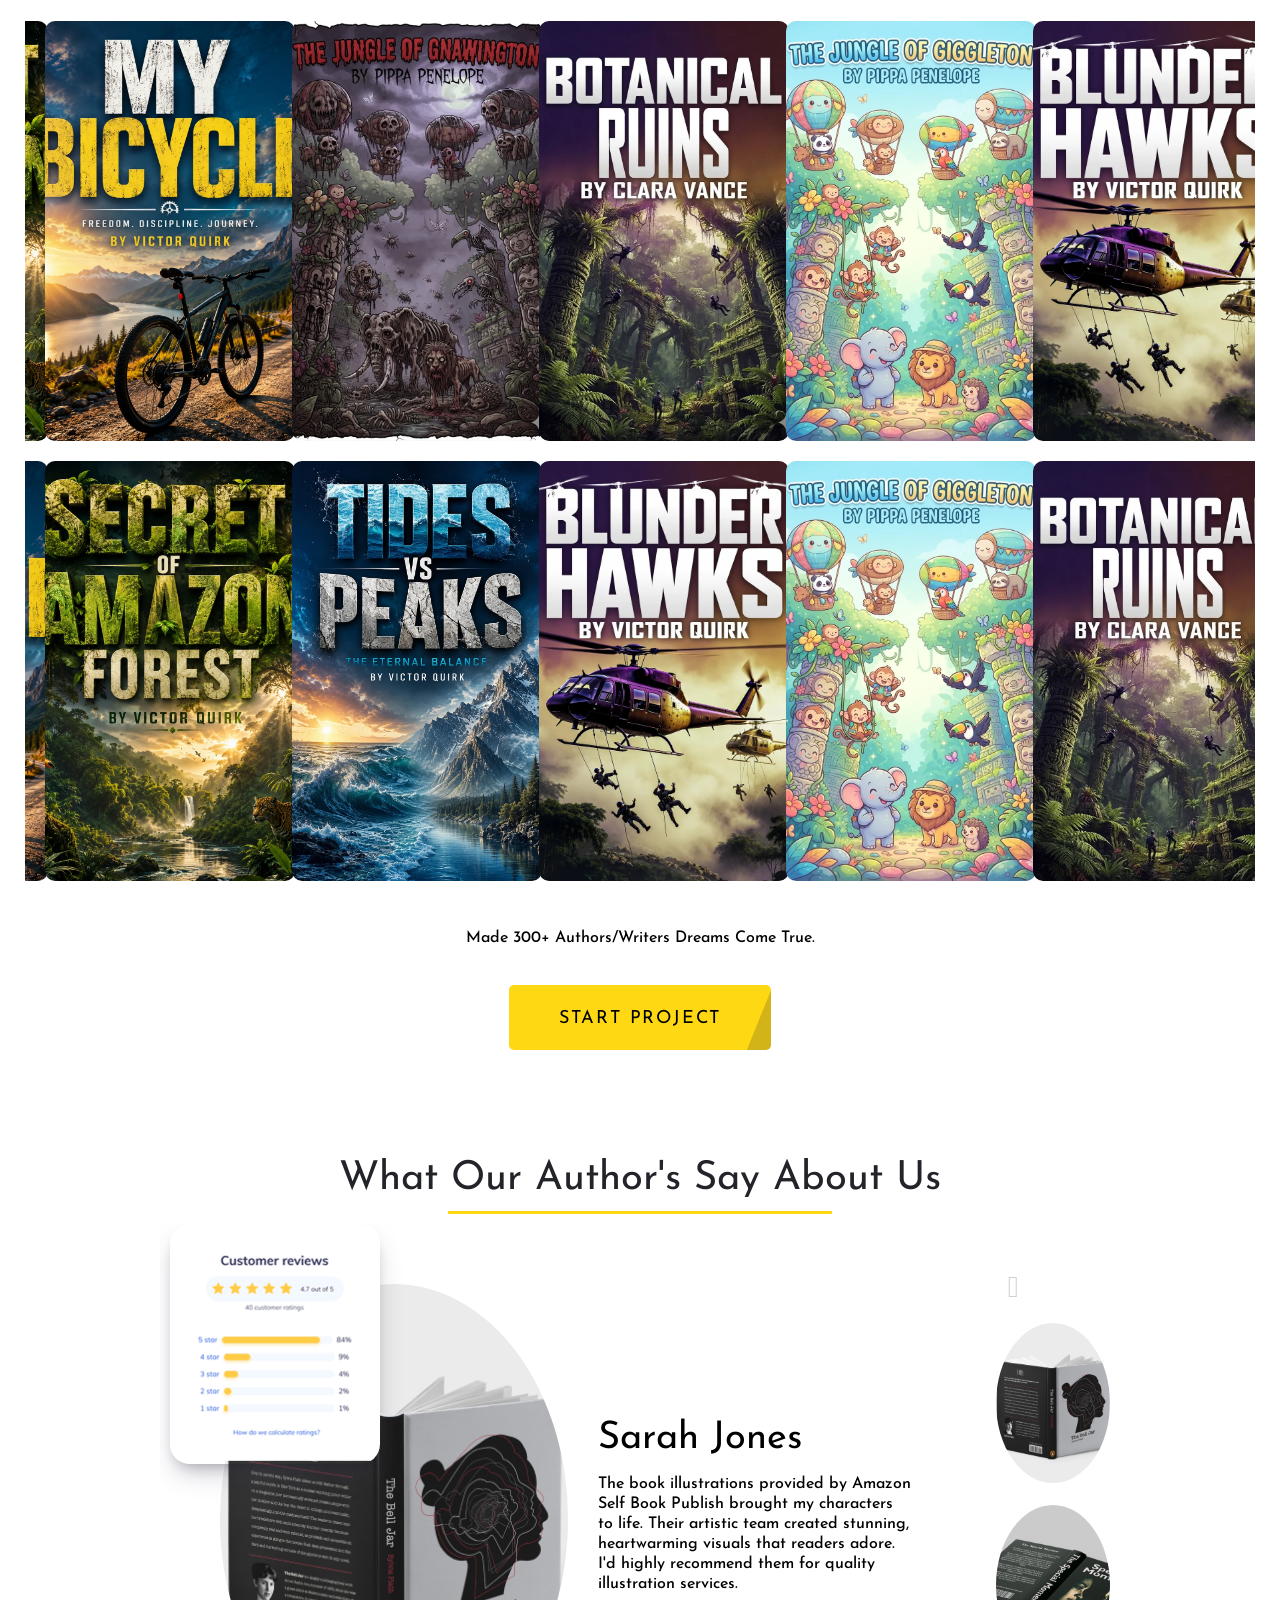
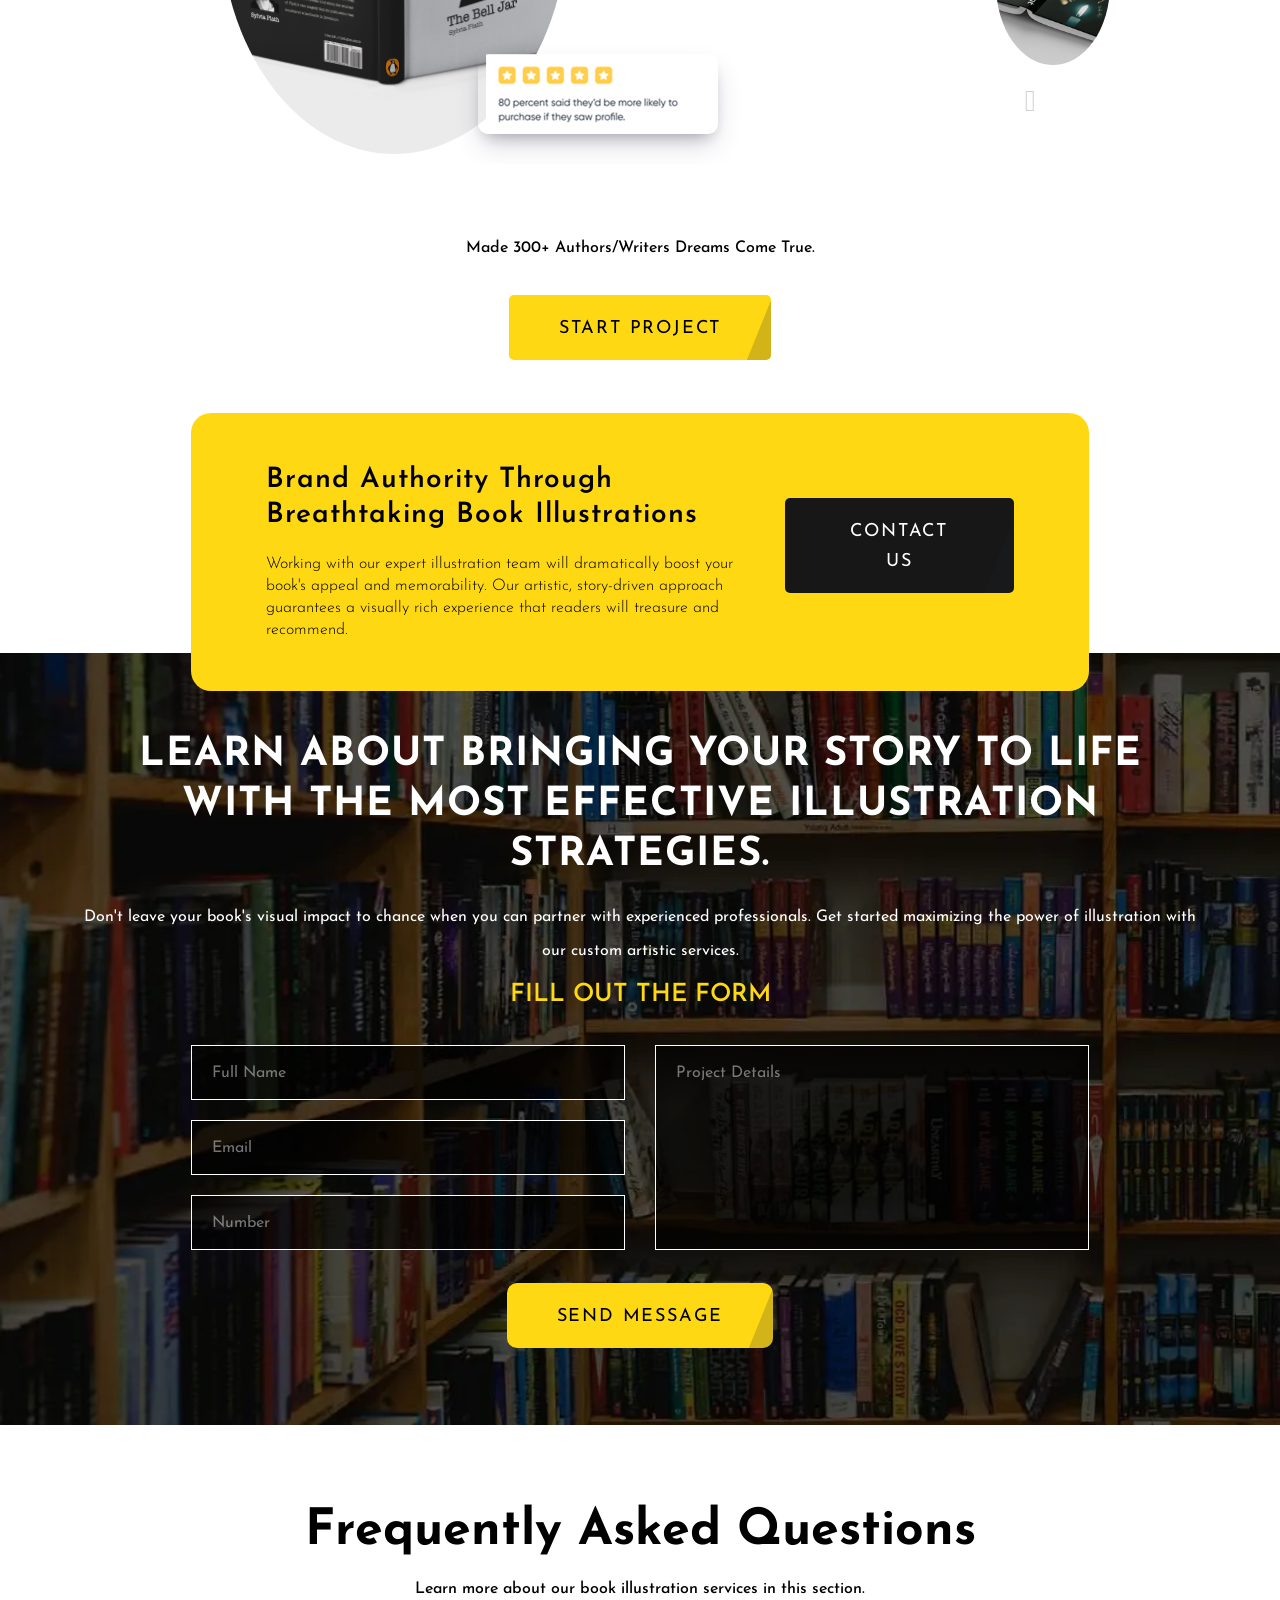
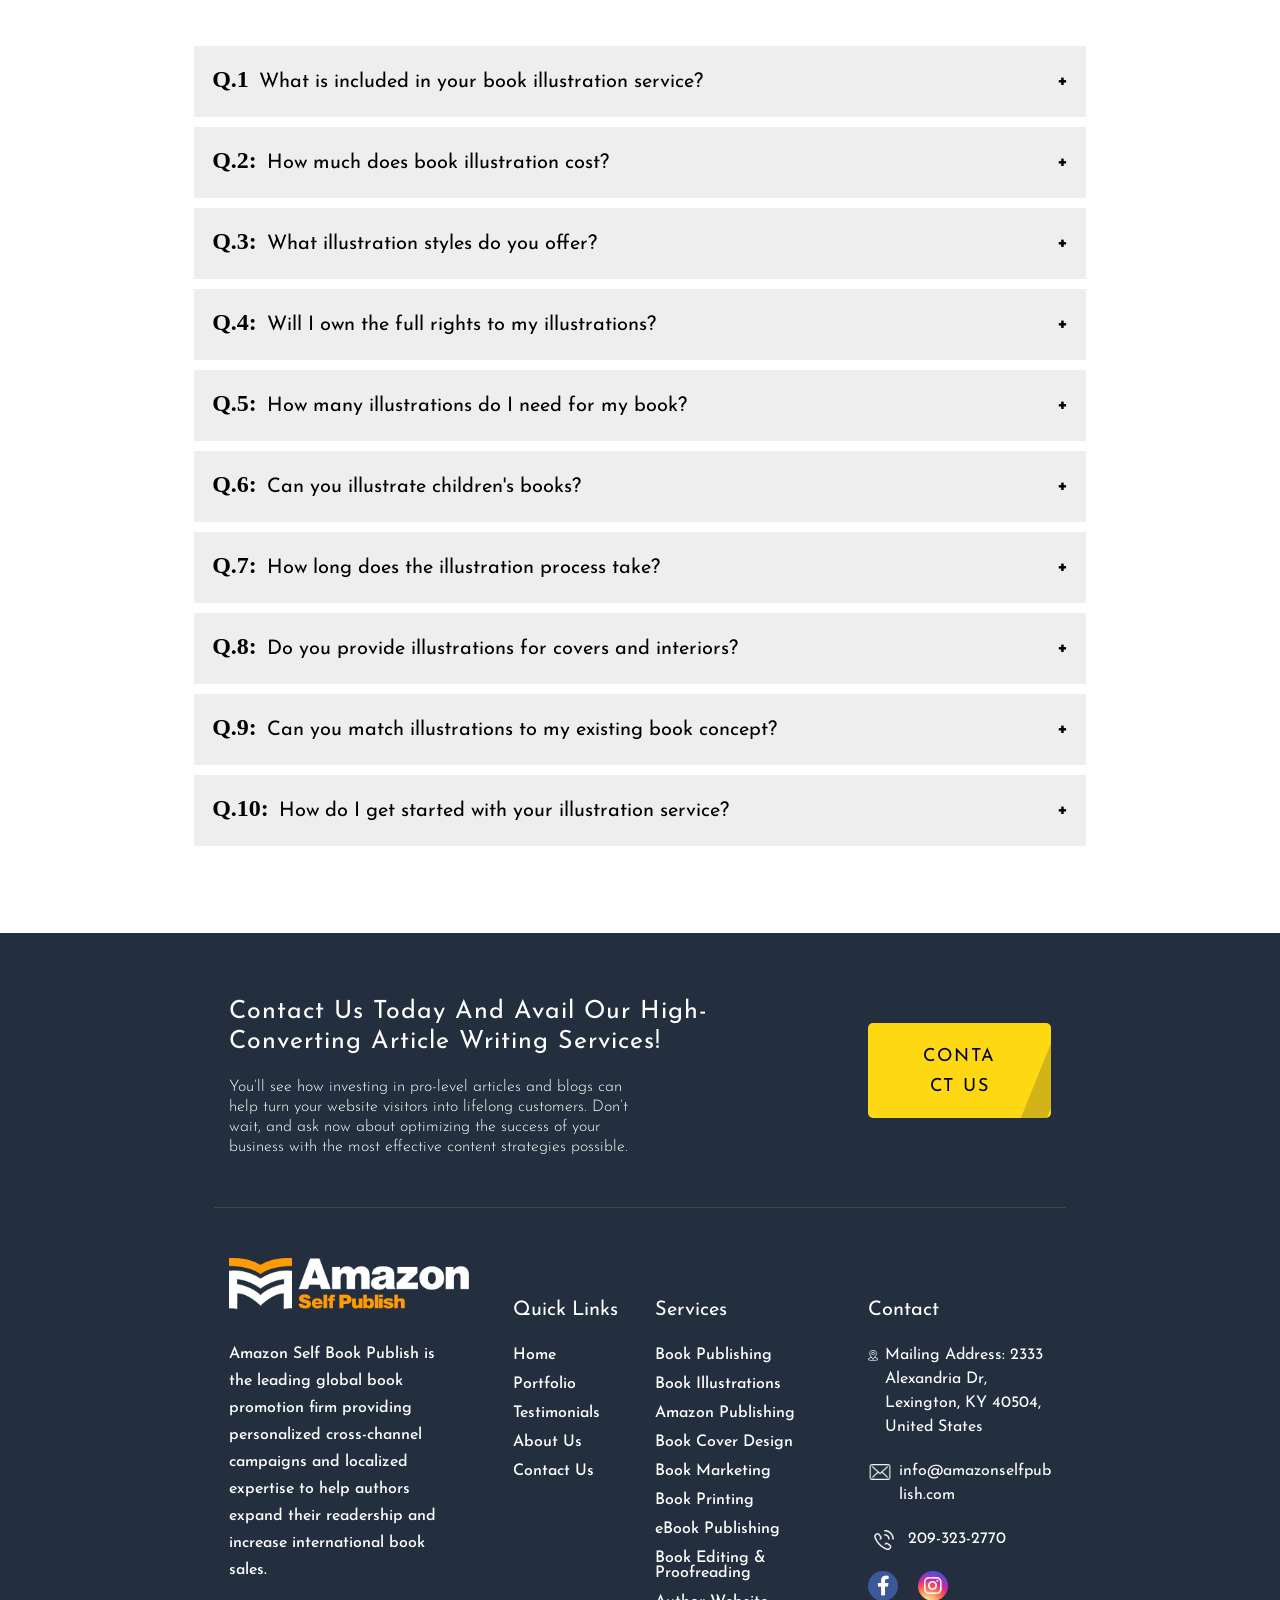
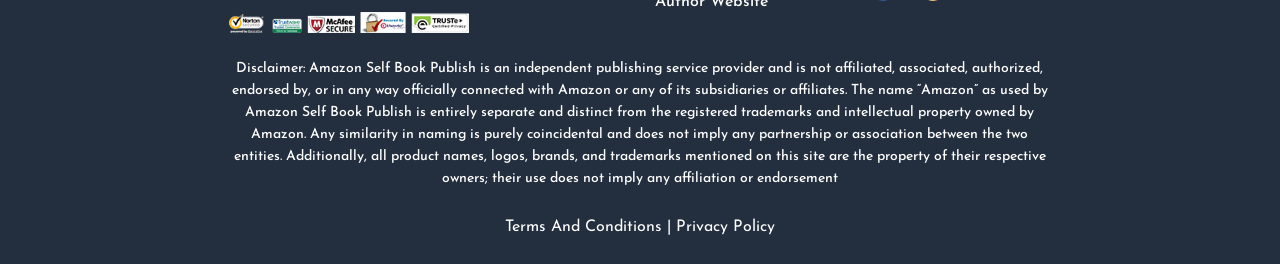
<file: book-illustrations.html>
<!DOCTYPE html>
<html lang="en">
    <head>
    <title>Book Illustrations | Self Publish Company in the USA</title>
    <meta charset="utf-8">
    <meta name="viewport" content="width=device-width, initial-scale=1, shrink-to-fit=no">
    <link rel="stylesheet" href="css/animate.css">
    <link rel="stylesheet" href="https://fonts.googleapis.com/css2?family=Josefin+Sans:wght@100;200;300;400;500;600;700&display=swap">
    <link rel="stylesheet" href="css/all.min_1.css">
    <link href="css/slick-theme.css" rel="stylesheet" type="text/css">
    <link href="css/slick.css" rel="stylesheet" type="text/css">
    <link href="css/slicknav.css" rel="stylesheet" type="text/css">
    <link href="css/flaticon.css" rel="stylesheet">
    <link href="css/fancybox.css" rel="stylesheet" type="text/css">
    <link href="css/bootstrap.css" rel="stylesheet">
    <link rel="stylesheet" href="css/all.min.css">
    <link href="css/custom.css" rel="stylesheet">
    <link href="css/style.css" rel="stylesheet">
    <link href="css/wp-custom.css" rel="stylesheet">
    <link href="css/responsive.css" rel="stylesheet">
    <script async="" type="text/javascript" src="js/tracking.js"></script>
</head>
<body class="hme_line">
    <div class="page-wrapper">
        <header class="main_header" id="myHeader">
            <div class="container">
                <div class="row">
                    <div class="col-md-2">
                        <div class="logo_here">
                            <a href="index.html">
                                <img src="images/site-logo.png" alt="Amazon Self Book Publish">
                            </a>
                        </div>
                    </div>
                    <div class="col-md-7 m-auto">
                        <ul id="menu">
                            <li><a href="index.html">Home</a></li>
                            <li><a href="javascript:;">Services <i class="fas fa-chevron-down fa-ani"></i></a>
                                <ul>
                                    <li><a href="book-publishing.html">Book Publishing</a></li>
                                    <li><a href="book-illustrations.html">Book Illustrations</a></li>
                                    <li><a href="amazon-publishing.html">Amazon Publishing</a></li>
                                    <li><a href="book-cover-design.html">Book Cover Design</a></li>
                                    <li><a href="book-marketing.html">Book Marketing</a></li>
                                    <li><a href="book-printing.html">Book Printing</a></li>
                                    <li><a href="ebook-publishing.html">eBook Publishing</a></li>
                                    <li><a href="book-editing-and-proofreading.html">Book Editing & Proofreading</a></li>
                                    <li><a href="author-website.html">Author Website</a></li>
                                </ul>
                            </li>
                            <li><a href="portfolio.html">Portfolio</a></li>
                            <li><a href="testimonials.html">Testimonials</a></li>
                            <li><a href="about-us.html">About Us</a></li>
                            <!-- <li><a href="#">Blog</a></li> -->
                            <li><a href="contact-us.html">contact Us</a></li>
                        </ul>
                    </div>
                    <div class="col-md-2">
                        <div class="call_any">
                            <img src="images/chat-icon.png" alt="img">
                            <a href="tel:2093232770"><span>call anytime</span>
                                <h6>209-323-2770</h6>
                            </a>
                        </div>
                    </div>
                </div>
            </div>
        </header>
<section class="banner_main">
    <video class="mainvideo lazy" poster="https://media.istockphoto.com/id/594484448/vector/books-sketch-seamless.jpg?s=612x612&w=0&k=20&c=DACpDBVkXYVwafxvixLdFERAbVJMF94SyZO9gJ0FcU4=" autoplay loop muted playsinline preload="metadata" src="images/book.webp"></video>
    <div class="container">
        <div class="row">
            <div class="col-md-7 m-auto">
                <div class="banner_textt">
                    <h1>Bring Your Story to Life with Stunning Book Illustrations</h1>
                    <p>At Amazon Self Book Publish, we offer professional book illustration services that add visual magic to your story. Our talented illustrators create captivating, custom artwork that enhances your narrative and engages readers of all ages.
                        <br> <br> We combine artistic creativity with a deep understanding of storytelling to produce illustrations that complement your text and bring your characters and settings to life. Whether you need whimsical children's book art, detailed fantasy maps, or striking chapter headers, our team works closely with you to realize your vision. Trust Amazon Self Book Publish to turn your words into vivid images – book illustration doesn't get more enchanting than that!
                    </p>

                    <ul class="d-flex">
                        <li>
                            <a href="contact-us.html" class="theme-btn btn-style-one" >
                                <i class="btn-curve"></i> <span class="btn-title" style="color: black; background: white;">Start Project</span>
                            </a>
                        </li>
                        <li><a href="tel:2093232770" class="theme_btn2">
                                <span></span><span></span><span></span><span></span> Call Now</a></li>
                    </ul>
                    <img src="images/banlogo.png" alt="Amazon Self Book Publish">
                </div>
            </div>
            <div class="col-md-5">
                <div class="banner_from">
                    <h3>Let’s Get Started !</h3>
                    <form action="#" method="POST" class="form-get-quote">
                        <input type="text" name="name" placeholder="Your Name" required="">
                        <input type="email" name="email" required="" placeholder="Email">
                        <input type="number" name="phone" minlength="10" maxlength="15" onkeypress="return ((event.charCode >= 48 && event.charCode <= 57) )" required="" placeholder="Phone Number">
                        <textarea name="msg" placeholder="I am looking for..." required=""></textarea>
                        <button type="submit" class="theme-btn btn-style-one"> 
                            <i class="btn-curve"></i> <span class="btn-title">Start project</span>
                        </button>
                    </form>
                </div>
            </div>
        </div>
    </div>
</section>


<section class="feature-section">
    <div class="container">
        <div class="feature-content">

            <!-- Left Content -->
            <div class="feature-text">
                <span class="subtitle">Why Choose Us</span>
                <h2>Professional Book Illustration That Captures Imagination</h2>
                <p>
                    Our expert illustrators create custom, high-quality artwork that brings your narrative to life.
                    From character design to full-page scenes, we ensure every illustration reflects your story's tone,
                    style, and emotional depth. Let us help you create a visually unforgettable reading experience.
                </p>

                <a class="theme-btn btn-style-one" href="contact-us.html"> 
                            <i class="btn-curve"></i> 
                            <span class="btn-title">Chat Us Now</span> 
                        </a>
            </div>

            <!-- Right Image -->
            <div class="feature-image">
                <img src="images/book-illustration-img.png" alt="Book Publishing">
            </div>

        </div>
    </div>
</section>





<!-- Services -->

<section class="services-section">
    <div class="auto-container">
        <div class="row clearfix">
            <div class="title-block col-xl-12 col-lg-12 col-md-12 col-sm-12">
                <div class="inner">
                    <div class="sec-title">
                        <h2>Turn Your Story Into a Visual Masterpiece With Stunning Book Illustrations<span class="dot">.</span></h2>
                        <p class="lower-text">A picture is worth a thousand words – and in your book, it can be worth even more. Our professional illustration services bring your characters, settings, and key scenes to life with vibrant, hand-crafted artistry. We work across all styles, from whimsical watercolors and pencil sketches to bold digital art and detailed line work.
                            <br> Our illustrators collaborate closely with you to understand your vision, themes, and audience, ensuring every image enhances the reading experience. Whether you need spot illustrations, full-page spreads, chapter openers, or intricate maps, we deliver consistent, high-resolution artwork that captivates readers. Let us turn your imagination into breathtaking visuals that elevate your book to the next level.
                        </p>
                    </div>
                </div>
            </div>
            <div class="service-block col-xl-3 col-lg-6 col-md-6 col-sm-12 wow flipInY" data-wow-delay="0ms" data-wow-duration="1500ms">
                <div class="inner-box">
                    <div class="bottom-curve"></div>
                    <div class="icon-box"><span class=""><img src="images/1.png" alt="img"></span></div>
                    <h6><a href="ebook-publishing.html">eBOOK WRITING </a></h6>
                </div>
            </div>
            <div class="service-block col-xl-3 col-lg-6 col-md-6 col-sm-12 wow flipInY" data-wow-delay="300ms" data-wow-duration="1500ms">
                <div class="inner-box">
                    <div class="bottom-curve"></div>
                    <div class="icon-box"><span class=""><img src="images/2.png" alt="img"></span></div>
                    <h6><a href="book-editing-and-proofreading.html">BOOK EDITING &<br> PROOFREADING</a></h6>
                </div>
            </div>
            <div class="service-block col-xl-3 col-lg-6 col-md-6 col-sm-12 wow flipInX" data-wow-delay="0ms" data-wow-duration="1500ms">
                <div class="inner-box">
                    <div class="bottom-curve"></div>
                    <div class="icon-box"><span class=""><img src="images/3.png" alt="img"></span></div>
                    <h6><a href="book-cover-design.html">BOOK COVER<br> DESIGN</a></h6>
                </div>
            </div>
            <div class="service-block col-xl-3 col-lg-6 col-md-6 col-sm-12 wow flipInY" data-wow-delay="300ms" data-wow-duration="1500ms">
                <div class="inner-box">
                    <div class="bottom-curve"></div>
                    <div class="icon-box"><span class=""><img src="images/4.png" alt="img"></span></div>
                    <h6><a href="book-illustrations.html">BOOK <br>ILLUSTRATIONS</a></h6>
                </div>
            </div>
            <div class="service-block col-xl-3 col-lg-6 col-md-6 col-sm-12 wow flipInX" data-wow-delay="600ms" data-wow-duration="1500ms">
                <div class="inner-box">
                    <div class="bottom-curve"></div>
                    <div class="icon-box"><span class=""><img src="images/6.png" alt="img"></span></div>
                    <h6><a href="book-publishing.html">BOOK <br>PUBLISHING</a></h6>
                </div>
            </div>
            <div class="service-block col-xl-3 col-lg-6 col-md-6 col-sm-12 wow flipInX" data-wow-delay="600ms" data-wow-duration="1500ms">
                <div class="inner-box">
                    <div class="bottom-curve"></div>
                    <div class="icon-box"><span class=""><img src="images/7.png" alt="img"></span></div>
                    <h6><a href="book-printing.html">BOOK <br>PRINTING</a></h6>
                </div>
            </div>
            <div class="service-block col-xl-3 col-lg-6 col-md-6 col-sm-12 wow flipInX" data-wow-delay="900ms" data-wow-duration="1500ms">
                <div class="inner-box">
                    <div class="bottom-curve"></div>
                    <div class="icon-box"><span class=""><img src="images/8.png" alt="img"></span></div>
                    <h6><a href="book-marketing.html">BOOK <br>MARKETING</a></h6>
                </div>
            </div>
            <div class="service-block col-xl-3 col-lg-6 col-md-6 col-sm-12 wow flipInY" data-wow-delay="900ms" data-wow-duration="1500ms">
                <div class="inner-box" style="margin-right: 15px;">
                    <div class="bottom-curve"></div>
                    <div class="icon-box"><span class=""><img src="images/9.png" alt="img"></span>
                    </div>
                    <h6><a href="author-website.html">AUTHOR <br>WEBSITE</a></h6>
                </div>
            </div>
            <!-- <div class="d-flex justify-content-center">
                <div class="service-block col-xl-3 col-lg-6 col-md-6 col-sm-12 wow flipInY" data-wow-delay="900ms" data-wow-duration="1500ms">
                    <div class="inner-box zero-removed">
                        <div class="bottom-curve"></div>
                        <div class="icon-box"><span class=""><img src="images/10.png" alt="img"></span>
                        </div>
                        <h6><a href="#">AMAZON <br>PUBLISHING</a></h6>
                    </div>
                </div>
            </div> -->
        </div>
    </div>
</section>
<div class="cta_secc" style="background-image: url(https://png.pngtree.com/thumb_back/fh260/background/20230717/pngtree-gray-set-of-3d-illustration-icons-for-online-education-ebooks-lectures-image_3891355.jpg);background-repeat: no-repeat;background-size: cover;">
    <div class="container">
        <div class="row">
            <div class="col-md-12">
                <h2>Unlock Your Book’s Magic with Custom Illustrations</h2>
                <span>You've written a beautiful story – now give it the visual dimension it deserves. At Amazon Self Book Publish, our custom illustration services are tailored to your narrative, characters, and artistic preferences. 
                    <br> With years of experience, we create artwork that immerses readers and makes your book memorable. From whimsical children's illustrations to sophisticated fantasy art and everything in between, our team uses every creative tool to bring your world to life. Sit back, relax, and let us illustrate your success – your book's visual journey starts here.
                </span>
                <ul class="d-flex">
                    <li>
                        <a class="theme-btn btn-style-one" href="contact-us.html"> 
                            <i class="btn-curve"></i> 
                            <span class="btn-title">Fill Out a Form</span> 
                        </a>
                    </li>
                    <li>
                        <a class="theme-btn btn-style-one" href="book-publishing.html"> 
                            <i class="btn-curve"></i> 
                            <span class="btn-title">Start Publishing</span> 
                        </a>
                    </li>
                </ul>
            </div>
        </div>
    </div>
</div>

<section class="portfolio_secc">
    <div class="container-fluid">
        <div class="row">
            <div class="col-md-12">
                <div class="portfolio_textt">
                    <h2>Turn Your Draft Into a Polished Masterpiece With Expert Editing</h2>
                    <p class="pb-4">You can have complete confidence in partnering with our editing and proofreading services. As a well-established business with a successful track record, we've proven our ability to deliver consistently excellent manuscript reviews and corrections.
                        <br> With streamlined processes, exceptional talent, and a personal commitment to quality, each project receives our utmost attention. Moreover, a reputable industry profile built through outstanding service means we carefully protect our strong reputation—so you know your manuscript is in safe hands.
                    </p>
                </div>
                <div class="blogslid">
                    <div>
                        <div class="portfo_boxx">
                            <a href="images/1.webp" data-fancybox="demo">
                                <img src="images/1.webp" alt="img">
                            </a>
                        </div>
                    </div>
                    <div>
                        <div class="portfo_boxx">
                            <a href="images/2.webp" data-fancybox="demo">
                                <img src="images/2.webp" alt="img">
                            </a>
                        </div>
                    </div>
                    <div>
                        <div class="portfo_boxx">
                            <a href="images/3.webp" data-fancybox="demo">
                                <img src="images/3.webp" alt="img">
                            </a>
                        </div>
                    </div>
                    <div>
                        <div class="portfo_boxx">
                            <a href="images/4.webp" data-fancybox="demo">
                                <img src="images/4.webp" alt="img">
                            </a>
                        </div>
                    </div>
                    <div>
                        <div class="portfo_boxx">
                            <a href="images/5.webp" data-fancybox="demo">
                                <img src="images/5.webp" alt="img">
                            </a>
                        </div>
                    </div>
                    <div>
                        <div class="portfo_boxx">
                            <a href="images/6.webp" data-fancybox="demo">
                                <img src="images/6.webp" alt="img">
                            </a>
                        </div>
                    </div>
                    <div>
                        <div class="portfo_boxx">
                            <a href="images/7.webp" data-fancybox="demo">
                                <img src="images/7.webp" alt="img">
                            </a>
                        </div>
                    </div>
                    
                </div>
                <div class="blogslidtwo">
                    <div>
                        <div class="portfo_boxx">
                            <a href="images/7.webp" data-fancybox="demo">
                                <img src="images/7.webp" alt="img"></a>
                        </div>
                    </div>
                    <div>
                        <div class="portfo_boxx">
                            <a href="images/6.webp" data-fancybox="demo">
                                <img src="images/6.webp" alt="img"></a>
                        </div>
                    </div>
                    <div>
                        <div class="portfo_boxx">
                            <a href="images/5.webp" data-fancybox="demo">
                                <img src="images/5.webp" alt="img"></a>
                        </div>
                    </div>
                    <div>
                        <div class="portfo_boxx">
                            <a href="images/4.webp" data-fancybox="demo">
                                <img src="images/4.webp" alt="img"></a>
                        </div>
                    </div>
                    <div>
                        <div class="portfo_boxx">
                            <a href="images/3.webp" data-fancybox="demo">
                                <img src="images/3.webp" alt="img"></a>
                        </div>
                    </div>
                    <div>
                        <div class="portfo_boxx">
                            <a href="images/2.webp" data-fancybox="demo">
                                <img src="images/2.webp" alt="img"></a>
                        </div>
                    </div>
                    <div>
                        <div class="portfo_boxx">
                            <a href="images/1.webp" data-fancybox="demo">
                                <img src="images/1.webp" alt="img"></a>
                        </div>
                    </div>
                    
                </div>
                <div class="row">
                    <div class="col-md-12">
                        <div class="port_btm_textt">
                            <p>Made 300+ Authors/Writers Dreams Come True.</p>
                            <a href="contact-us.html" class="theme-btn btn-style-one"> <i class="btn-curve"></i> <span class="btn-title">sTART project</span></a>
                        </div>
                    </div>
                </div>
            </div>
        </div>
    </div>
</section>


<section class="testi_secc">
    <div class="container">
        <h4>What Our Author's Say About Us</h4>
        <div class="row">
            <div class="col-md-10">
                <div class="testi_bigg_deal">
                    <div>
                        <div class="test_bigg_txt_wrpp">
                            <div class="row">
                                <div class="col-md-6">
                                    <div class="big_imggs_testii">
                                        <img src="images/customer.png" alt="img" class="rev_imgg">
                                        <img src="images/b1.png" alt="img">
                                        <img src="images/marsha.png" alt="img" class="mrsh_imgg">
                                    </div>
                                </div>
                                <div class="col-md-6 m-auto">
                                    <h3>Sarah Jones</h3>
                                    <p>The book illustrations provided by Amazon Self Book Publish brought my characters to life. Their artistic team created stunning, heartwarming visuals that readers adore. I'd highly recommend them for quality illustration services. </p>
                                </div>
                            </div>
                        </div>
                    </div>
                    <div>
                        <div class="test_bigg_txt_wrpp">
                            <div class="row">
                                <div class="col-md-6">
                                    <div class="big_imggs_testii">
                                        <img src="images/customer.png" alt="img" class="rev_imgg">
                                        <img src="images/b2.png" alt="img">
                                        <img src="images/marsha.png" alt="img" class="mrsh_imgg">
                                    </div>
                                </div>
                                <div class="col-md-6 m-auto">
                                    <h3>Ellie King </h3>
                                    <p>Since partnering with Amazon Self Book Publish for illustrations, my children's book has become a favorite among young readers. They work hard to capture the whimsy and emotion of every scene. The results have surpassed all expectations. </p>
                                </div>
                            </div>
                        </div>
                    </div>
                    <div>
                        <div class="test_bigg_txt_wrpp">
                            <div class="row">
                                <div class="col-md-6">
                                    <div class="big_imggs_testii">
                                        <img src="images/customer.png" alt="img" class="rev_imgg">
                                        <img src="images/b3.png" alt="img">
                                        <img src="images/marsha.png" alt="img" class="mrsh_imgg">
                                    </div>
                                </div>
                                <div class="col-md-6 m-auto">
                                    <h3>Lisa Brown</h3>
                                    <p>High-level artistic talent combined with storytelling intuition – it's obvious why Amazon Self Book Publish is the best. Whether I need delicate line art or vivid full-color scenes, they consistently go above and beyond. Their work is worth every penny.</p>
                                </div>
                            </div>
                        </div>
                    </div>
                    <div>
                        <div class="test_bigg_txt_wrpp">
                            <div class="row">
                                <div class="col-md-6">
                                    <div class="big_imggs_testii">
                                        <img src="images/customer.png" alt="img" class="rev_imgg">
                                        <img src="images/b4.png" alt="img">
                                        <img src="images/marsha.png" alt="img" class="mrsh_imgg">
                                    </div>
                                </div>
                                <div class="col-md-6 m-auto">
                                    <h3>Joseph Strikes </h3>
                                    <p>Outsourcing illustration to Amazon Self Book Publish has taken my book to new heights. I'm always impressed with the high-quality, creative artwork delivered on schedule. Your illustrators truly understand my characters – it's like they're in my head! Since partnering with your team, reader reviews have praised the visuals endlessly. The results have taken my book to the next level. </p>
                                </div>
                            </div>
                        </div>
                    </div>
                    <div>
                        <div class="test_bigg_txt_wrpp">
                            <div class="row">
                                <div class="col-md-6">
                                    <div class="big_imggs_testii">
                                        <img src="images/customer.png" alt="img" class="rev_imgg">
                                        <img src="images/b5.png" alt="img">
                                        <img src="images/marsha.png" alt="img" class="mrsh_imgg">
                                    </div>
                                </div>
                                <div class="col-md-6 m-auto">
                                    <h3>Sarah Lexion</h3>
                                    <p>As a first-time author, I had no idea how to visualize my story. Now, I get breathtaking illustrations without lifting a finger, thanks to the artistic pros of Amazon Self Book Publish. They work hard to reflect the mood and themes of my narrative. Reader engagement has boomed since using your services – I highly recommend it! </p>
                                </div>
                            </div>
                        </div>
                    </div>
                    <div>
                        <div class="test_bigg_txt_wrpp">
                            <div class="row">
                                <div class="col-md-6">
                                    <div class="big_imggs_testii">
                                        <img src="images/customer.png" alt="img" class="rev_imgg">
                                        <img src="images/b6.png" alt="img">
                                        <img src="images/marsha.png" alt="img" class="mrsh_imgg">
                                    </div>
                                </div>
                                <div class="col-md-6 m-auto">
                                    <h3>Sam Adams</h3>
                                    <p>I was skeptical about finding the right illustrator online, but your team convinced me. I'm so glad I did – your exceptional artistry, communication, and transparency have completely won me over. My book's visual appeal doubled within weeks. With results like that, you have a client for life! </p>
                                </div>
                            </div>
                        </div>
                    </div>
                </div>
            </div>
            <div class="col-md-2 m-auto">
                <div class="testi_small_deal">
                    <div>
                        <div class="testi_smll_imgg">
                            <img src="images/b1.png" alt="img">
                        </div>
                    </div>
                    <div>
                        <div class="testi_smll_imgg">
                            <img src="images/b2.png" alt="img">
                        </div>
                    </div>
                    <div>
                        <div class="testi_smll_imgg">
                            <img src="images/b3.png" alt="img">
                        </div>
                    </div>
                    <div>
                        <div class="testi_smll_imgg">
                            <img src="images/b4.png" alt="img">
                        </div>
                    </div>
                    <div>
                        <div class="testi_smll_imgg">
                            <img src="images/b5.png" alt="img">
                        </div>
                    </div>
                    <div>
                        <div class="testi_smll_imgg">
                            <img src="images/b6.png" alt="img">
                        </div>
                    </div>
                </div>
            </div>
        </div>
        <div class="row">
            <div class="col-md-12">
                <div class="testti_btmm">
                    <p>Made 300+ Authors/Writers Dreams Come True.</p>
                    <a href="contact-us.html" class="theme-btn btn-style-one"> <i class="btn-curve"></i> <span class="btn-title">START project</span></a>
                </div>
            </div>
        </div>
    </div>
</section>
<section class="news_letter_secc">
    <div class="container">
        <div class="row">
            <div class="col-md-12">
                <div class="intersted_boxx_wrpp">
                    <ul class="row">
                        <li class="col-md-8">
                            <h3>Brand Authority Through Breathtaking Book Illustrations</h3>
                            <p>Working with our expert illustration team will dramatically boost your book's appeal and memorability. Our artistic, story-driven approach guarantees a visually rich experience that readers will treasure and recommend.</p>
                        </li>
                        <li class="col-md-4">
                            <a class="theme-btn btn-style-one" href="contact-us.html"> <i class="btn-curve"></i>
                                <span class="btn-title" style="color: white;">Contact Us</span> </a>
                        </li>
                    </ul>
                </div>
            </div>
        </div>
    </div>
</section>

<!-- contact form -->
<section class="contact_form_secc">
    <div class="container">
        <div class="row">
            <div class="col-md-12">
                <div class="forms_textt_sec">
                    <h2>Learn About Bringing Your Story to Life With the Most Effective Illustration Strategies.
                    </h2>
                    <p>Don't leave your book's visual impact to chance when you can partner with experienced professionals. Get started maximizing the power of illustration with our custom artistic services.</p>
                    <span>Fill Out the Form</span>
                    <form class="form-get-quote" action="#" method="post">
                        <div class="row">
                            <div class="col-md-6">
                                <input type="text" name="name" required="" placeholder="Full Name">
                                <input type="email" name="email" required="" placeholder="Email">
                                <div class="row">
                                    <div class="col-md-12">
                                        <input type="number" name="phone" required="" placeholder="Number">
                                    </div>
                                </div>
                            </div>
                            <div class="col-md-6">
                                <textarea name="msg" placeholder="Project Details"></textarea>
                            </div>
                        </div>
                        <button type="submit" class="theme-btn btn-style-one"> 
                            <i class="btn-curve"></i> 
                            <span class="btn-title">Send Message</span>
                        </button>
                    </form>
                </div>
            </div>
        </div>
    </div>
</section>

<!-- faqs -->
<section class="faqss">
    <div class="container">
        <div class="row">
            <div class="col-md-12">
                <div class="faqs-heading">
                    <h3>Frequently Asked Questions</h3>
                    <p>Learn more about our book illustration services in this section.</p>
                </div>
                <button class="accordion">
                    <h6>Q.1</h6>What is included in your book illustration service?
                </button>
                <div class="panel">
                    <p>We provide custom character designs, scene illustrations, chapter headers, maps, cover art, and full interior illustration packages tailored to your story. </p>
                </div>
                <button class="accordion">
                    <h6>Q.2:</h6>How much does book illustration cost?
                </button>
                <div class="panel">
                    <p>Costs vary based on the number of illustrations, complexity, style, and usage rights. Contact us for a free quote based on your project needs.</p>
                </div> 
                <button class="accordion">
                    <h6>Q.3:</h6>What illustration styles do you offer?
                </button>
                <div class="panel">
                    <p>We offer a wide range including watercolor, digital art, pencil sketch, cartoon, realistic, fantasy, whimsical, minimalist, and more – customized to your genre.</p>
                </div> 
                <button class="accordion">
                    <h6>Q.4:</h6>Will I own the full rights to my illustrations?
                </button>
                <div class="panel">
                    <p>Absolutely, you receive full copyright and ownership of all custom illustrations created for your book. </p>
                </div>
                <button class="accordion">
                    <h6>Q.5:</h6>How many illustrations do I need for my book?
                </button>
                <div class="panel">
                    <p> It depends on your book's length, genre, and target audience. We can recommend the ideal number based on your manuscript and budget. </p>
                </div>
                <button class="accordion">
                    <h6>Q.6:</h6>Can you illustrate children's books?
                </button>
                <div class="panel">
                    <p> Yes, we specialize in children's book illustration – from picture books to early readers and middle-grade novels, with age-appropriate art styles.</p>
                </div> 
                <button class="accordion">
                    <h6>Q.7:</h6>How long does the illustration process take?
                </button>
                <div class="panel">
                    <p>Typically, initial sketches are delivered within 1–2 weeks, and final colored illustrations are ready within 4–6 weeks, depending on the project size.</p>
                </div> 
                <button class="accordion">
                    <h6>Q.8:</h6>Do you provide illustrations for covers and interiors?
                </button>
                <div class="panel">
                    <p>Yes, we create illustrations for both your book cover and interior pages, ensuring a cohesive visual experience throughout.</p>
                </div>
                <button class="accordion">
                    <h6>Q.9:</h6>Can you match illustrations to my existing book concept?
                </button>
                <div class="panel">
                    <p>Of course, we work closely with you to understand your vision, characters, settings, and themes to create illustrations that perfectly complement your story.</p>
                </div>
                <button class="accordion">
                    <h6>Q.10:</h6>How do I get started with your illustration service?
                </button>
                <div class="panel">
                    <p>Simply contact us for a free consultation, and we'll discuss your book, artistic preferences, and illustration needs to create a custom plan.</p>
                </div> 
            </div>
        </div>
    </div>
</section>
<!-- faqs -->

<!-- footer -->
<footer>
    <div class="container">
        <div class="row">
            <div class="col-md-12">
                <div class="footer_top">
                    <ul class="row">
                        <li class="col-md-9">
                            <h3>Contact Us Today And Avail Our High-Converting Article Writing Services!</h3>
                            <p>You’ll see how investing in pro-level articles and blogs can help turn your website visitors into lifelong customers. Don’t wait, and ask now about optimizing the success of your business with the most effective content strategies possible.</p>
                        </li>
                        <li class="col-md-3">
                            <a href="contact-us.html" class="theme-btn btn-style-one"> <i class="btn-curve"></i>
                                <span class="btn-title">Contact Us </span>
                            </a>
                        </li>
                    </ul>
                </div>
            </div>
        </div>
        <div class="row">
            <div class="col-md-4">
                <div class="footer_details">
                    <img src="images/site-logo.png" alt="Amazon Self Book Publish">
                    <p>Amazon Self Book Publish is the leading global book promotion firm providing personalized cross-channel campaigns and localized expertise to help authors expand their readership and increase international book sales.</p>
                    <img src="images/payment.png" alt="img">
                </div>
            </div>
            <div class="col-md-2">
                <div class="footer_links">
                    <h5>Quick Links</h5>
                    <ul>
                        <li><a href="index.html">Home</a></li>
                        <li><a href="portfolio.html">Portfolio</a></li>
                        <li><a href="testimonials.html">Testimonials</a></li>
                        <li><a href="about-us.html">About Us</a></li>
                        <li><a href="contact-us.html">Contact Us</a></li>
                    </ul>
                </div>
            </div>
            <div class="col-md-3">
                <div class="footer_links">
                    <h5>Services</h5>
<ul>
                        <li><a href="book-publishing.html">Book Publishing</a></li>
                        <li><a href="book-illustrations.html">Book Illustrations</a></li>
                        <li><a href="amazon-publishing.html">Amazon Publishing</a></li>
                        <li><a href="book-cover-design.html">Book Cover Design</a></li>
                        <li><a href="book-marketing.html">Book Marketing</a></li>
                        <li><a href="book-printing.html">Book Printing</a></li>
                        <li><a href="ebook-publishing.html">eBook Publishing</a></li>
                        <li><a href="book-editing-and-proofreading.html">Book Editing & Proofreading</a></li>
                        <li><a href="author-website.html">Author Website</a></li>
                    </ul>
                </div>
            </div>
            <div class="col-md-3">
                <div class="footer_adres">
                    <h5>Contact</h5>
                    <a href="#">
                        <ul class="d-flex">
                            <li><img src="images/location.png" alt="img"></li>
                            <li>Mailing Address: 2333 Alexandria Dr, Lexington, KY 40504, United States</li>
                        </ul>
                    </a>
                    <a href="#">
                        <ul class="d-flex">
                            <li><img src="images/envelope.png" alt="img"></li>
                            <li>info@amazonselfpublish.com</li>
                        </ul>
                    </a>
                    <a href="tel:2093232770">
                        <ul class="d-flex">
                            <li><img src="images/phone-call.png" alt="img"></li>
                            <li>209-323-2770</li>
                        </ul>
                    </a>
                </div>
                <div class="social_media_linkss_ft">
                    <ul class="d-flex">
                        <li><a href="#"><i class="fa-brands fa-facebook-f"></i></a></li>
                        <li><a href="#"><i class="fa-brands fa-instagram"></i></a> </li>
                    </ul>
                </div>
            </div>
            <div class="col-md-12">
                <div class="footer_details_disclaimer">
                    <p> Disclaimer: Amazon Self Book Publish is an independent publishing service provider and is not affiliated, associated, authorized, endorsed by, or in any way officially connected with Amazon or any of its subsidiaries or affiliates. The name “Amazon” as used by Amazon Self Book Publish is entirely separate and distinct from the registered trademarks and intellectual property owned by Amazon. Any similarity in naming is purely coincidental and does not imply any partnership or association between the two entities. Additionally, all product names, logos, brands, and trademarks mentioned on this site are the property of their respective owners; their use does not imply any affiliation or endorsement</p>
                </div>
            </div>
        </div>
        <div class="row">
            <div class="col-md-12">
                <div class="footer_btm">
                    <p>
                        <a href="#"> Terms And Conditions</a> 
                        | 
                        <a href="#"> Privacy Policy </a>
                    </p>
                </div>
            </div>
        </div>
    </div>
</footer>



<script src="js/jquery-3.6.0.min.js"></script>
<script src="js/wow.js" defer=""></script>
<script src="js/slick.js" defer=""></script>
<script src="js/slick.min.js" defer=""></script>
<script src="js/jquery.slicknav.js" defer=""></script>
<script src="js/fancybox.js" defer=""></script>
<script src="js/font-awesome.js" defer=""></script>
<script src="js/bootstrap.js" defer=""></script>
<script src="js/font.js" defer=""></script>
<script src="js/custom.js" defer=""></script>



</div>
</body>
</html>
</file>
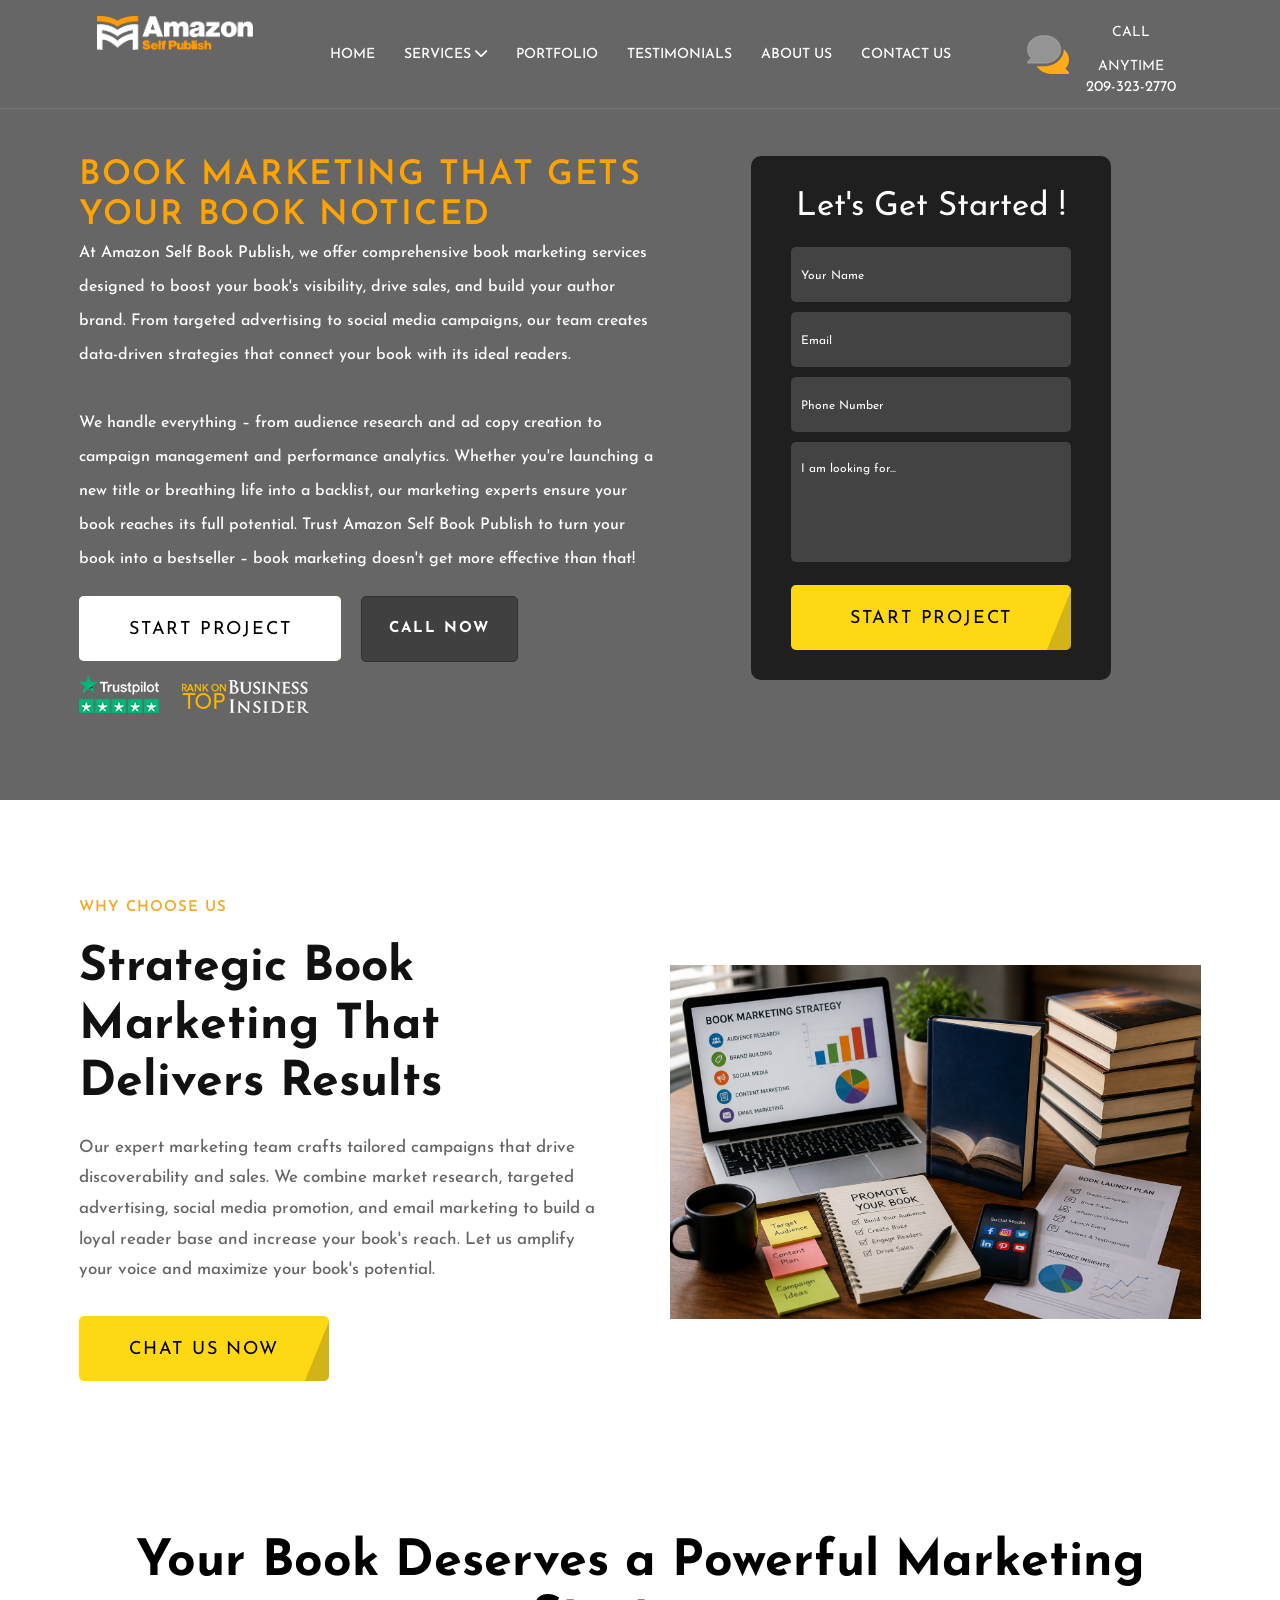
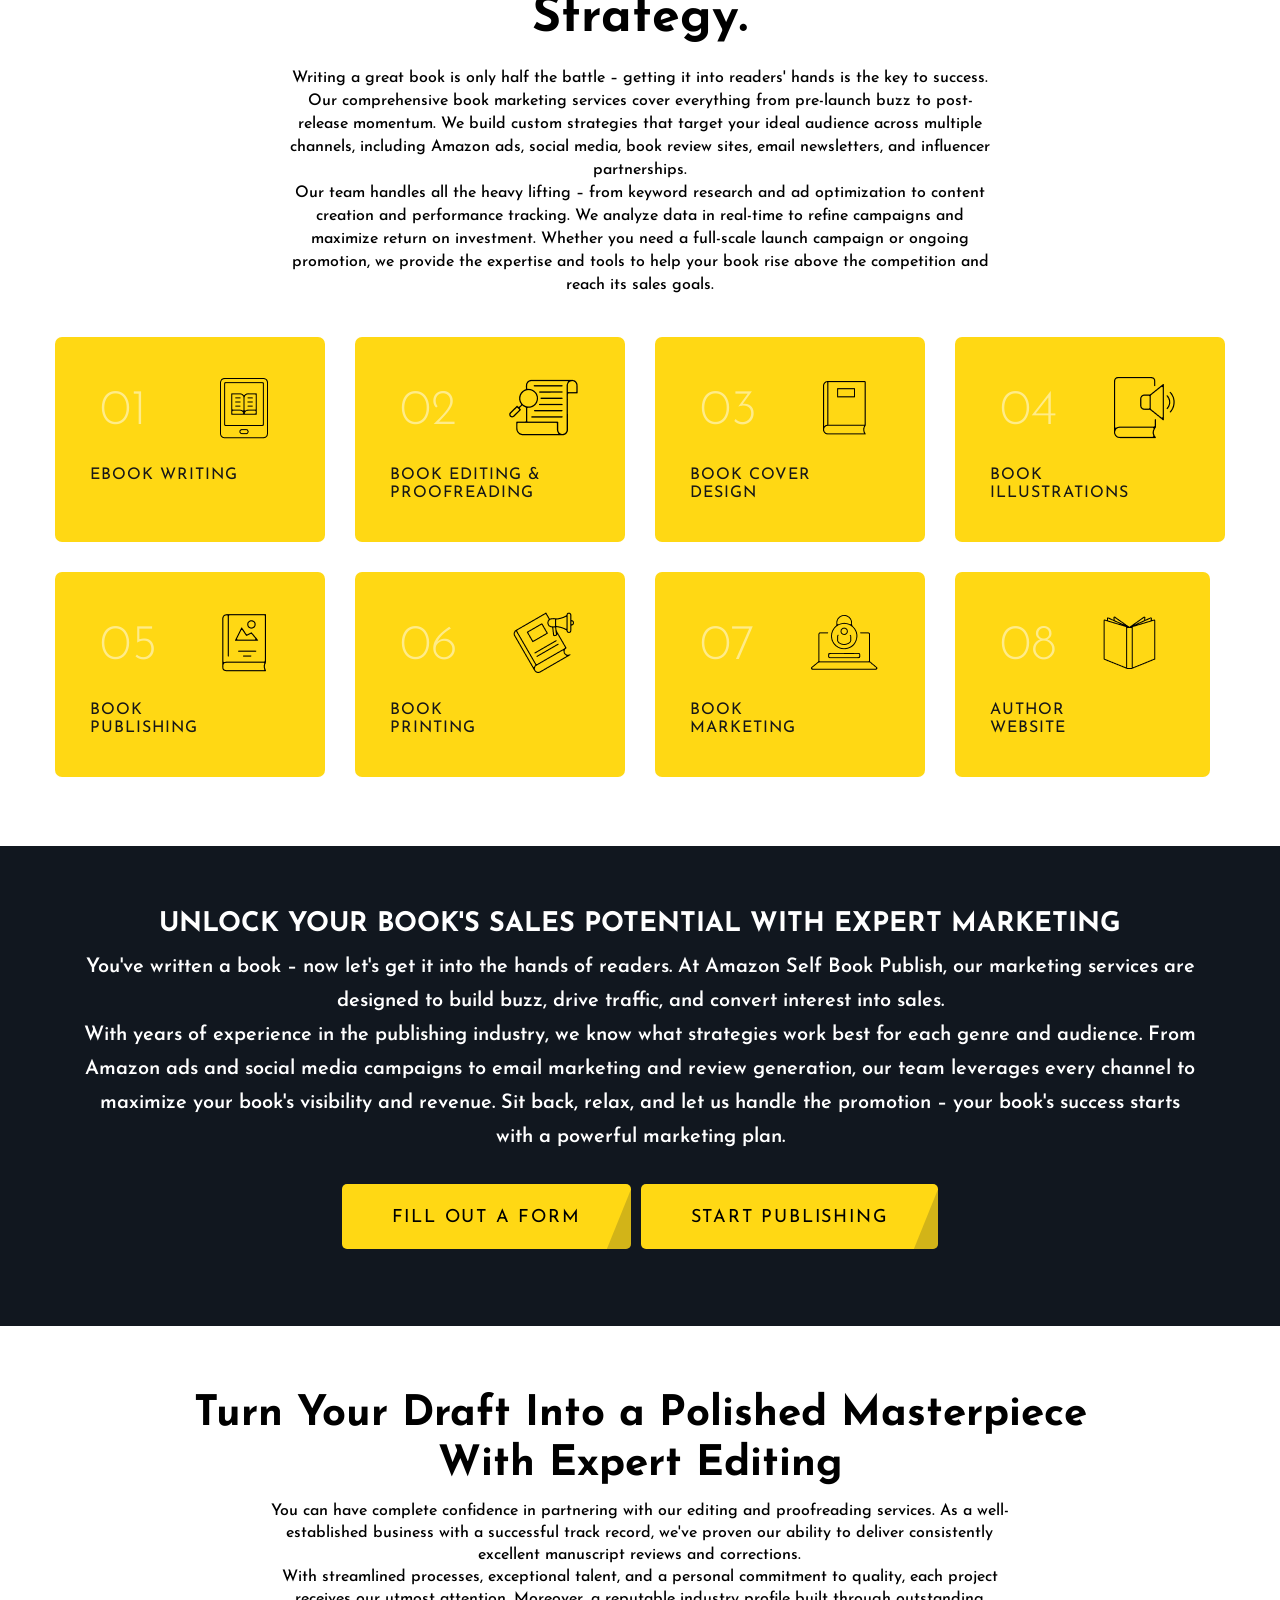
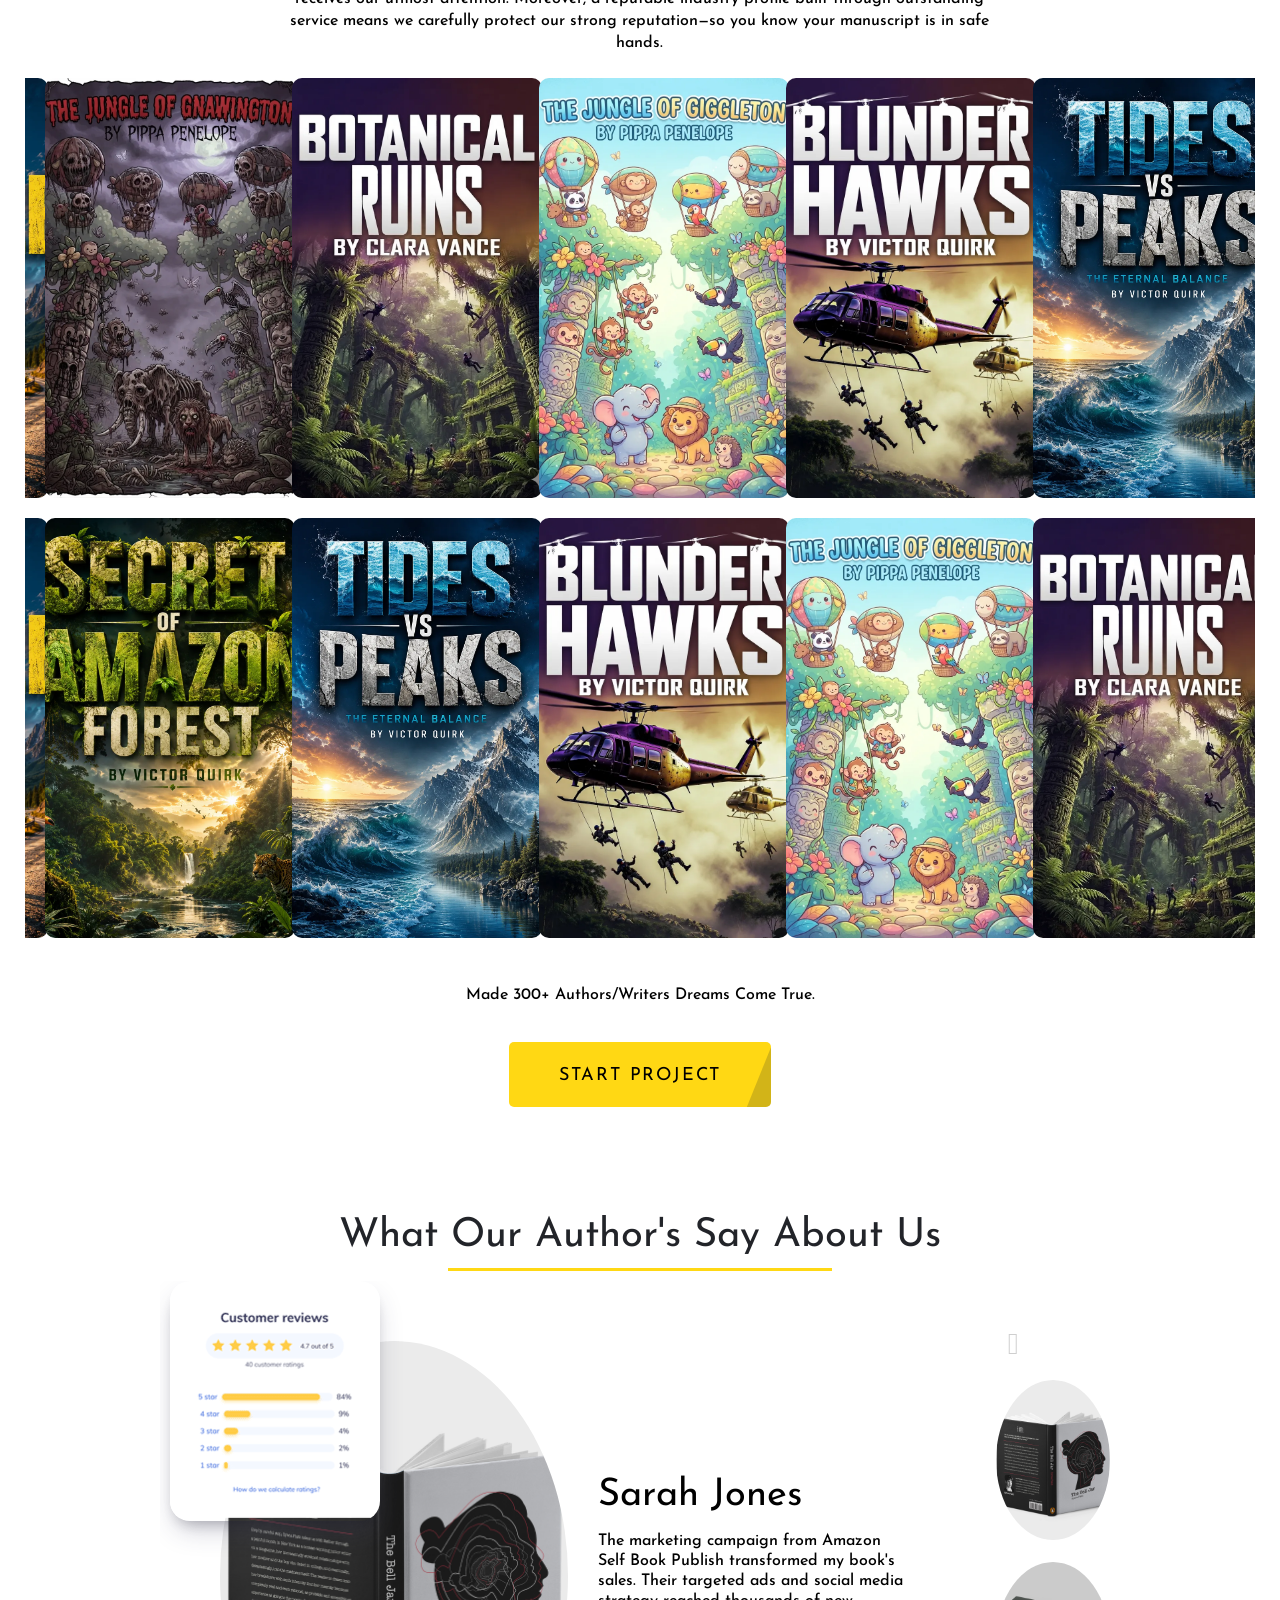
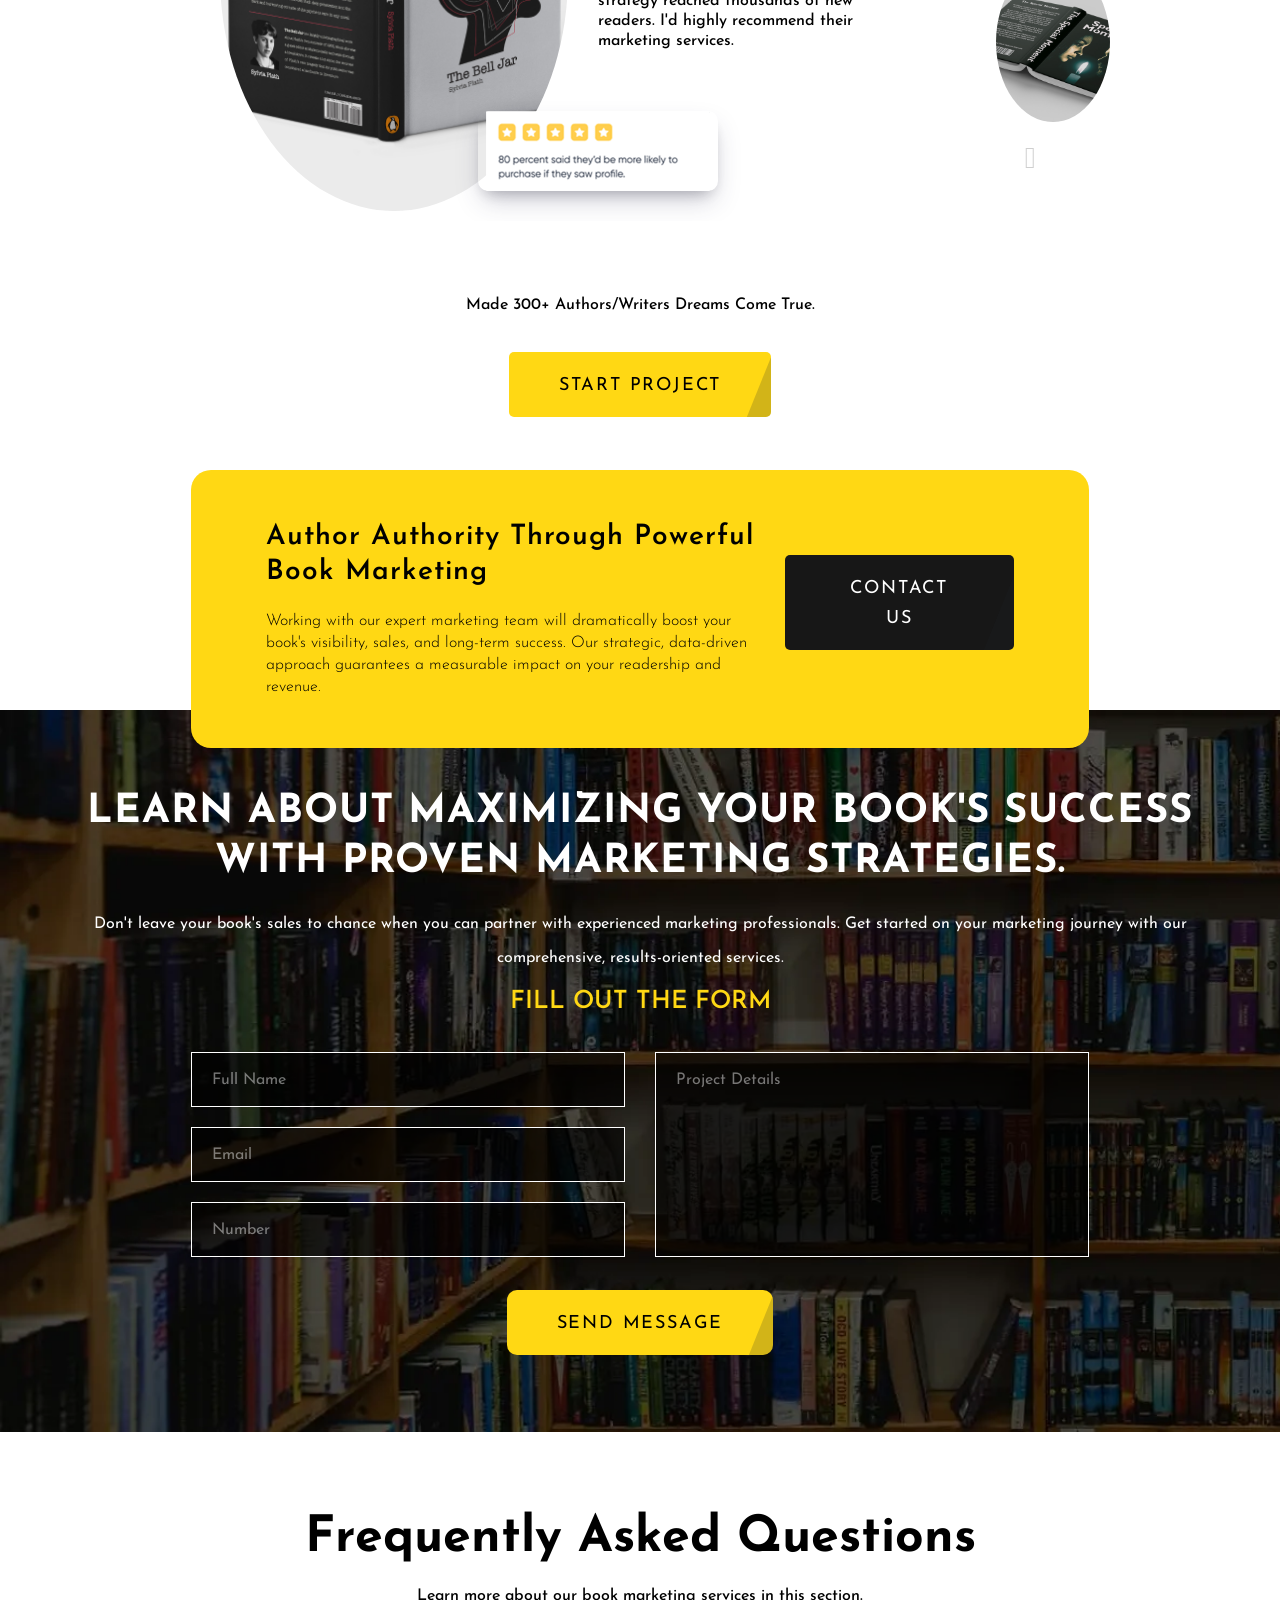
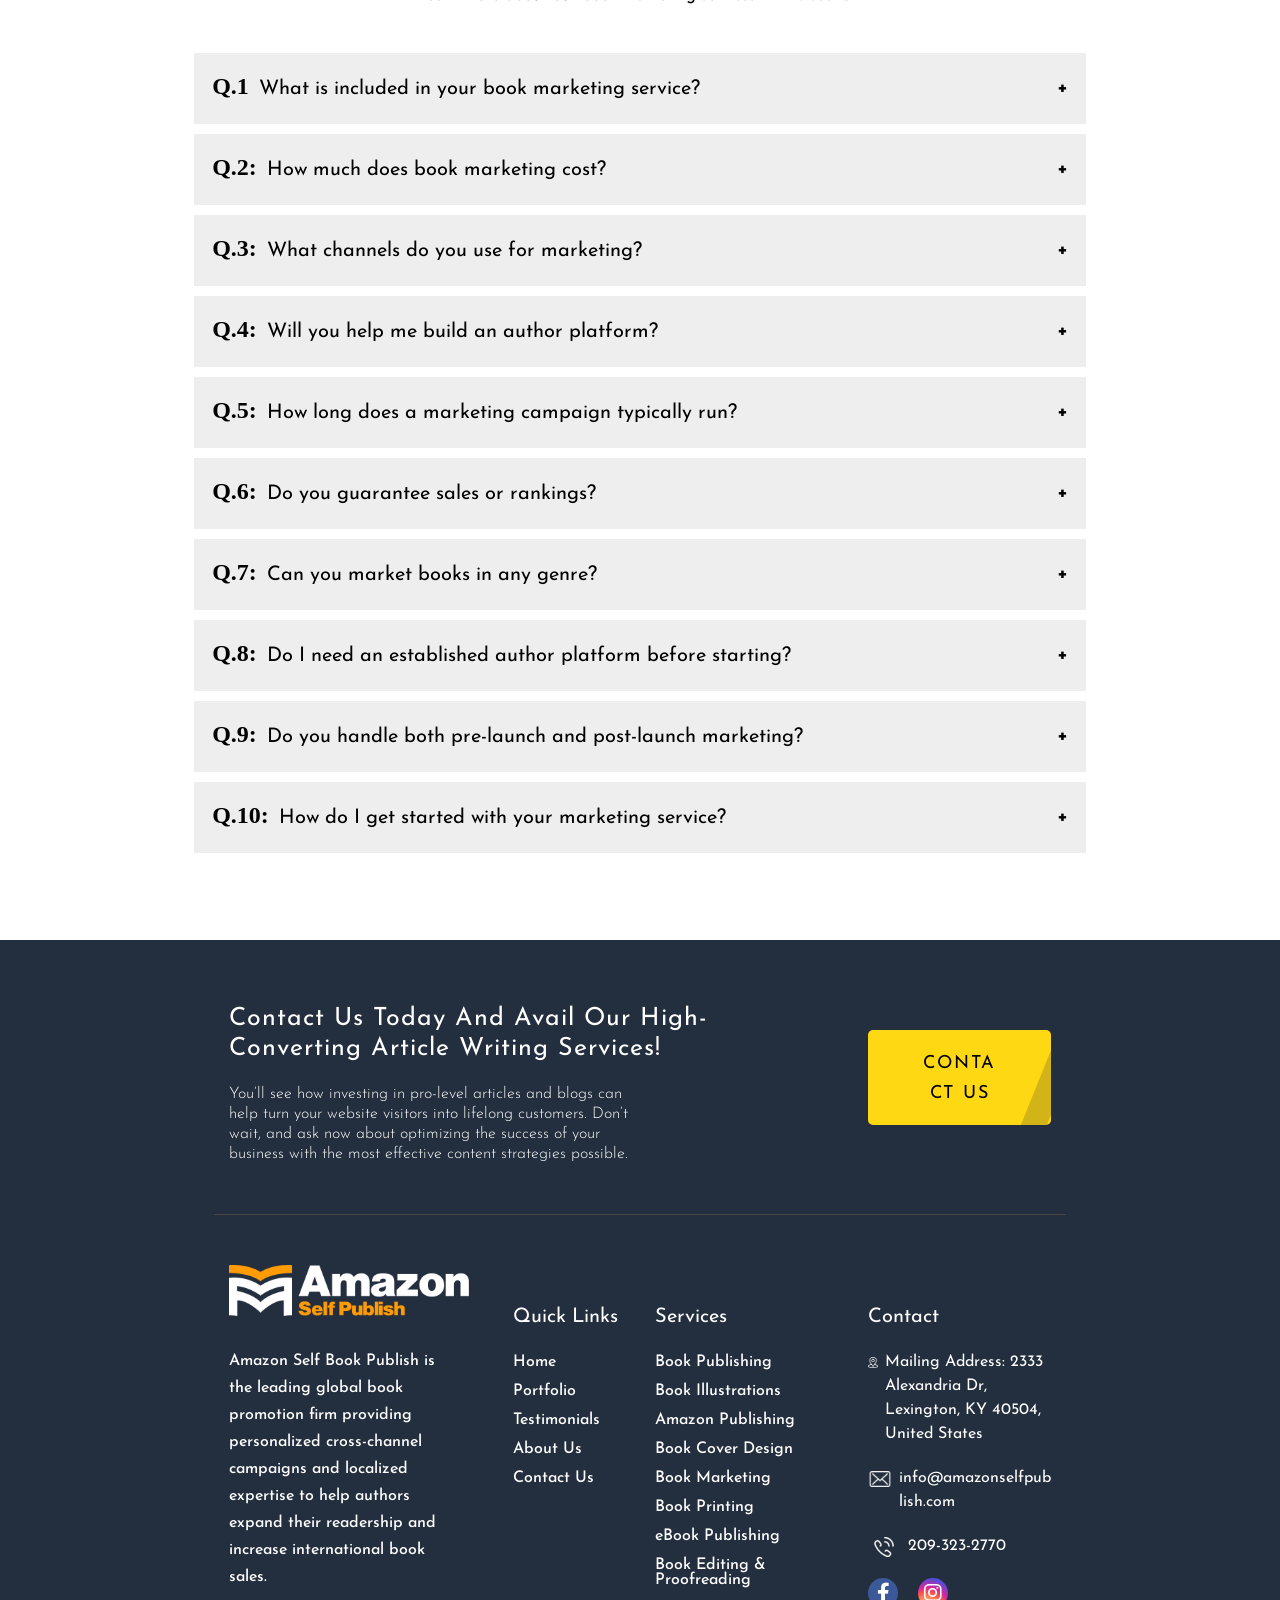
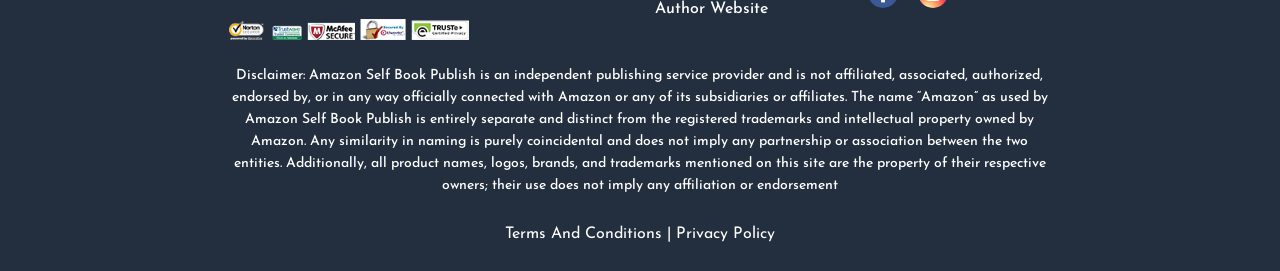
<file: book-marketing.html>
<!DOCTYPE html>
<html lang="en">
    <head>
    <title>Book Marketing | Self Publish Company in the USA</title>
    <meta charset="utf-8">
    <meta name="viewport" content="width=device-width, initial-scale=1, shrink-to-fit=no">
    <link rel="stylesheet" href="css/animate.css">
    <link rel="stylesheet" href="https://fonts.googleapis.com/css2?family=Josefin+Sans:wght@100;200;300;400;500;600;700&display=swap">
    <link rel="stylesheet" href="css/all.min_1.css">
    <link href="css/slick-theme.css" rel="stylesheet" type="text/css">
    <link href="css/slick.css" rel="stylesheet" type="text/css">
    <link href="css/slicknav.css" rel="stylesheet" type="text/css">
    <link href="css/flaticon.css" rel="stylesheet">
    <link href="css/fancybox.css" rel="stylesheet" type="text/css">
    <link href="css/bootstrap.css" rel="stylesheet">
    <link rel="stylesheet" href="css/all.min.css">
    <link href="css/custom.css" rel="stylesheet">
    <link href="css/style.css" rel="stylesheet">
    <link href="css/wp-custom.css" rel="stylesheet">
    <link href="css/responsive.css" rel="stylesheet">
    <script async="" type="text/javascript" src="js/tracking.js"></script>
</head>
<body class="hme_line">
    <div class="page-wrapper">
        <header class="main_header" id="myHeader">
            <div class="container">
                <div class="row">
                    <div class="col-md-2">
                        <div class="logo_here">
                            <a href="index.html">
                                <img src="images/site-logo.png" alt="Amazon Self Book Publish">
                            </a>
                        </div>
                    </div>
                    <div class="col-md-7 m-auto">
                        <ul id="menu">
                            <li><a href="index.html">Home</a></li>
                            <li><a href="javascript:;">Services <i class="fas fa-chevron-down fa-ani"></i></a>
                                <ul>
                                    <li><a href="book-publishing.html">Book Publishing</a></li>
                                    <li><a href="book-illustrations.html">Book Illustrations</a></li>
                                    <li><a href="amazon-publishing.html">Amazon Publishing</a></li>
                                    <li><a href="book-cover-design.html">Book Cover Design</a></li>
                                    <li><a href="book-marketing.html">Book Marketing</a></li>
                                    <li><a href="book-printing.html">Book Printing</a></li>
                                    <li><a href="ebook-publishing.html">eBook Publishing</a></li>
                                    <li><a href="book-editing-and-proofreading.html">Book Editing & Proofreading</a></li>
                                    <li><a href="author-website.html">Author Website</a></li>
                                </ul>
                            </li>
                            <li><a href="portfolio.html">Portfolio</a></li>
                            <li><a href="testimonials.html">Testimonials</a></li>
                            <li><a href="about-us.html">About Us</a></li>
                            <!-- <li><a href="#">Blog</a></li> -->
                            <li><a href="contact-us.html">contact Us</a></li>
                        </ul>
                    </div>
                    <div class="col-md-2">
                        <div class="call_any">
                            <img src="images/chat-icon.png" alt="img">
                            <a href="tel:2093232770"><span>call anytime</span>
                                <h6>209-323-2770</h6>
                            </a>
                        </div>
                    </div>
                </div>
            </div>
        </header>
<section class="banner_main">
    <video class="mainvideo lazy" poster="https://amazonselfpublish.com/assets/images/marketing/fold_3.png" autoplay loop muted playsinline preload="metadata" src="images/book.webp"></video>
    <div class="container">
        <div class="row">
            <div class="col-md-7 m-auto">
                <div class="banner_textt">
                    <h1>Book Marketing That Gets Your Book Noticed</h1>
                    <p>At Amazon Self Book Publish, we offer comprehensive book marketing services designed to boost your book's visibility, drive sales, and build your author brand. From targeted advertising to social media campaigns, our team creates data-driven strategies that connect your book with its ideal readers.
                        <br> <br> We handle everything – from audience research and ad copy creation to campaign management and performance analytics. Whether you're launching a new title or breathing life into a backlist, our marketing experts ensure your book reaches its full potential. Trust Amazon Self Book Publish to turn your book into a bestseller – book marketing doesn't get more effective than that!
                    </p>

                    <ul class="d-flex">
                        <li>
                            <a href="contact-us.html" class="theme-btn btn-style-one" >
                                <i class="btn-curve"></i> <span class="btn-title" style="color: black; background: white;">Start Project</span>
                            </a>
                        </li>
                        <li><a href="tel:2093232770" class="theme_btn2">
                                <span></span><span></span><span></span><span></span> Call Now</a></li>
                    </ul>
                    <img src="images/banlogo.png" alt="Amazon Self Book Publish">
                </div>
            </div>
            <div class="col-md-5">
                <div class="banner_from">
                    <h3>Let's Get Started !</h3>
                    <form action="#" method="POST" class="form-get-quote">
                        <input type="text" name="name" placeholder="Your Name" required="">
                        <input type="email" name="email" required="" placeholder="Email">
                        <input type="number" name="phone" minlength="10" maxlength="15" onkeypress="return ((event.charCode >= 48 && event.charCode <= 57) )" required="" placeholder="Phone Number">
                        <textarea name="msg" placeholder="I am looking for..." required=""></textarea>
                        <button type="submit" class="theme-btn btn-style-one"> 
                            <i class="btn-curve"></i> <span class="btn-title">Start project</span>
                        </button>
                    </form>
                </div>
            </div>
        </div>
    </div>
</section>


<section class="feature-section">
    <div class="container">
        <div class="feature-content">

            <!-- Left Content -->
            <div class="feature-text">
                <span class="subtitle">Why Choose Us</span>
                <h2>Strategic Book Marketing That Delivers Results</h2>
                <p>
                    Our expert marketing team crafts tailored campaigns that drive discoverability and sales.
                    We combine market research, targeted advertising, social media promotion, and email marketing
                    to build a loyal reader base and increase your book's reach. Let us amplify your voice and
                    maximize your book's potential.
                </p>

                <a class="theme-btn btn-style-one" href="contact-us.html"> 
                            <i class="btn-curve"></i> 
                            <span class="btn-title">Chat Us Now</span> 
                        </a>
            </div>

            <!-- Right Image -->
            <div class="feature-image">
                <img src="images/book-marketing-img.png" alt="Book Marketing">
            </div>

        </div>
    </div>
</section>





<!-- Services -->

<section class="services-section">
    <div class="auto-container">
        <div class="row clearfix">
            <div class="title-block col-xl-12 col-lg-12 col-md-12 col-sm-12">
                <div class="inner">
                    <div class="sec-title">
                        <h2>Your Book Deserves a Powerful Marketing Strategy<span class="dot">.</span></h2>
                        <p class="lower-text">Writing a great book is only half the battle – getting it into readers' hands is the key to success. Our comprehensive book marketing services cover everything from pre-launch buzz to post-release momentum. We build custom strategies that target your ideal audience across multiple channels, including Amazon ads, social media, book review sites, email newsletters, and influencer partnerships.
                            <br> Our team handles all the heavy lifting – from keyword research and ad optimization to content creation and performance tracking. We analyze data in real-time to refine campaigns and maximize return on investment. Whether you need a full-scale launch campaign or ongoing promotion, we provide the expertise and tools to help your book rise above the competition and reach its sales goals.
                        </p>
                    </div>
                </div>
            </div>
            <div class="service-block col-xl-3 col-lg-6 col-md-6 col-sm-12 wow flipInY" data-wow-delay="0ms" data-wow-duration="1500ms">
                <div class="inner-box">
                    <div class="bottom-curve"></div>
                    <div class="icon-box"><span class=""><img src="images/1.png" alt="img"></span></div>
                    <h6><a href="ebook-publishing.html">eBOOK WRITING </a></h6>
                </div>
            </div>
            <div class="service-block col-xl-3 col-lg-6 col-md-6 col-sm-12 wow flipInY" data-wow-delay="300ms" data-wow-duration="1500ms">
                <div class="inner-box">
                    <div class="bottom-curve"></div>
                    <div class="icon-box"><span class=""><img src="images/2.png" alt="img"></span></div>
                    <h6><a href="book-editing-and-proofreading.html">BOOK EDITING &<br> PROOFREADING</a></h6>
                </div>
            </div>
            <div class="service-block col-xl-3 col-lg-6 col-md-6 col-sm-12 wow flipInX" data-wow-delay="0ms" data-wow-duration="1500ms">
                <div class="inner-box">
                    <div class="bottom-curve"></div>
                    <div class="icon-box"><span class=""><img src="images/3.png" alt="img"></span></div>
                    <h6><a href="book-cover-design.html">BOOK COVER<br> DESIGN</a></h6>
                </div>
            </div>
            <div class="service-block col-xl-3 col-lg-6 col-md-6 col-sm-12 wow flipInY" data-wow-delay="300ms" data-wow-duration="1500ms">
                <div class="inner-box">
                    <div class="bottom-curve"></div>
                    <div class="icon-box"><span class=""><img src="images/4.png" alt="img"></span></div>
                    <h6><a href="book-illustrations.html">BOOK <br>ILLUSTRATIONS</a></h6>
                </div>
            </div>
            <div class="service-block col-xl-3 col-lg-6 col-md-6 col-sm-12 wow flipInX" data-wow-delay="600ms" data-wow-duration="1500ms">
                <div class="inner-box">
                    <div class="bottom-curve"></div>
                    <div class="icon-box"><span class=""><img src="images/6.png" alt="img"></span></div>
                    <h6><a href="book-publishing.html">BOOK <br>PUBLISHING</a></h6>
                </div>
            </div>
            <div class="service-block col-xl-3 col-lg-6 col-md-6 col-sm-12 wow flipInX" data-wow-delay="600ms" data-wow-duration="1500ms">
                <div class="inner-box">
                    <div class="bottom-curve"></div>
                    <div class="icon-box"><span class=""><img src="images/7.png" alt="img"></span></div>
                    <h6><a href="book-printing.html">BOOK <br>PRINTING</a></h6>
                </div>
            </div>
            <div class="service-block col-xl-3 col-lg-6 col-md-6 col-sm-12 wow flipInX" data-wow-delay="900ms" data-wow-duration="1500ms">
                <div class="inner-box">
                    <div class="bottom-curve"></div>
                    <div class="icon-box"><span class=""><img src="images/8.png" alt="img"></span></div>
                    <h6><a href="book-marketing.html">BOOK <br>MARKETING</a></h6>
                </div>
            </div>
            <div class="service-block col-xl-3 col-lg-6 col-md-6 col-sm-12 wow flipInY" data-wow-delay="900ms" data-wow-duration="1500ms">
                <div class="inner-box" style="margin-right: 15px;">
                    <div class="bottom-curve"></div>
                    <div class="icon-box"><span class=""><img src="images/9.png" alt="img"></span>
                    </div>
                    <h6><a href="author-website.html">AUTHOR <br>WEBSITE</a></h6>
                </div>
            </div>
            <!-- <div class="d-flex justify-content-center">
                <div class="service-block col-xl-3 col-lg-6 col-md-6 col-sm-12 wow flipInY" data-wow-delay="900ms" data-wow-duration="1500ms">
                    <div class="inner-box zero-removed">
                        <div class="bottom-curve"></div>
                        <div class="icon-box"><span class=""><img src="images/10.png" alt="img"></span>
                        </div>
                        <h6><a href="#">AMAZON <br>PUBLISHING</a></h6>
                    </div>
                </div>
            </div> -->
        </div>
    </div>
</section>
<div class="cta_secc" style="background-image: url(https://png.pngtree.com/thumb_back/fh260/background/20230717/pngtree-gray-set-of-3d-illustration-icons-for-online-education-ebooks-lectures-image_3891355.jpg);background-repeat: no-repeat;background-size: cover;">
    <div class="container">
        <div class="row">
            <div class="col-md-12">
                <h2>Unlock Your Book's Sales Potential with Expert Marketing</h2>
                <span>You've written a book – now let's get it into the hands of readers. At Amazon Self Book Publish, our marketing services are designed to build buzz, drive traffic, and convert interest into sales.
                    <br> With years of experience in the publishing industry, we know what strategies work best for each genre and audience. From Amazon ads and social media campaigns to email marketing and review generation, our team leverages every channel to maximize your book's visibility and revenue. Sit back, relax, and let us handle the promotion – your book's success starts with a powerful marketing plan.
                </span>
                <ul class="d-flex">
                    <li>
                        <a class="theme-btn btn-style-one" href="contact-us.html"> 
                            <i class="btn-curve"></i> 
                            <span class="btn-title">Fill Out a Form</span> 
                        </a>
                    </li>
                    <li>
                        <a class="theme-btn btn-style-one" href="book-publishing.html"> 
                            <i class="btn-curve"></i> 
                            <span class="btn-title">Start Publishing</span> 
                        </a>
                    </li>
                </ul>
            </div>
        </div>
    </div>
</div>

<section class="portfolio_secc">
    <div class="container-fluid">
        <div class="row">
            <div class="col-md-12">
                <div class="portfolio_textt">
                    <h2>Turn Your Draft Into a Polished Masterpiece With Expert Editing</h2>
                    <p class="pb-4">You can have complete confidence in partnering with our editing and proofreading services. As a well-established business with a successful track record, we've proven our ability to deliver consistently excellent manuscript reviews and corrections.
                        <br> With streamlined processes, exceptional talent, and a personal commitment to quality, each project receives our utmost attention. Moreover, a reputable industry profile built through outstanding service means we carefully protect our strong reputation—so you know your manuscript is in safe hands.
                    </p>
                </div>
                <div class="blogslid">
                    <div>
                        <div class="portfo_boxx">
                            <a href="images/1.webp" data-fancybox="demo">
                                <img src="images/1.webp" alt="img">
                            </a>
                        </div>
                    </div>
                    <div>
                        <div class="portfo_boxx">
                            <a href="images/2.webp" data-fancybox="demo">
                                <img src="images/2.webp" alt="img">
                            </a>
                        </div>
                    </div>
                    <div>
                        <div class="portfo_boxx">
                            <a href="images/3.webp" data-fancybox="demo">
                                <img src="images/3.webp" alt="img">
                            </a>
                        </div>
                    </div>
                    <div>
                        <div class="portfo_boxx">
                            <a href="images/4.webp" data-fancybox="demo">
                                <img src="images/4.webp" alt="img">
                            </a>
                        </div>
                    </div>
                    <div>
                        <div class="portfo_boxx">
                            <a href="images/5.webp" data-fancybox="demo">
                                <img src="images/5.webp" alt="img">
                            </a>
                        </div>
                    </div>
                    <div>
                        <div class="portfo_boxx">
                            <a href="images/6.webp" data-fancybox="demo">
                                <img src="images/6.webp" alt="img">
                            </a>
                        </div>
                    </div>
                    <div>
                        <div class="portfo_boxx">
                            <a href="images/7.webp" data-fancybox="demo">
                                <img src="images/7.webp" alt="img">
                            </a>
                        </div>
                    </div>
                    
                </div>
                <div class="blogslidtwo">
                    <div>
                        <div class="portfo_boxx">
                            <a href="images/7.webp" data-fancybox="demo">
                                <img src="images/7.webp" alt="img"></a>
                        </div>
                    </div>
                    <div>
                        <div class="portfo_boxx">
                            <a href="images/6.webp" data-fancybox="demo">
                                <img src="images/6.webp" alt="img"></a>
                        </div>
                    </div>
                    <div>
                        <div class="portfo_boxx">
                            <a href="images/5.webp" data-fancybox="demo">
                                <img src="images/5.webp" alt="img"></a>
                        </div>
                    </div>
                    <div>
                        <div class="portfo_boxx">
                            <a href="images/4.webp" data-fancybox="demo">
                                <img src="images/4.webp" alt="img"></a>
                        </div>
                    </div>
                    <div>
                        <div class="portfo_boxx">
                            <a href="images/3.webp" data-fancybox="demo">
                                <img src="images/3.webp" alt="img"></a>
                        </div>
                    </div>
                    <div>
                        <div class="portfo_boxx">
                            <a href="images/2.webp" data-fancybox="demo">
                                <img src="images/2.webp" alt="img"></a>
                        </div>
                    </div>
                    <div>
                        <div class="portfo_boxx">
                            <a href="images/1.webp" data-fancybox="demo">
                                <img src="images/1.webp" alt="img"></a>
                        </div>
                    </div>
                    
                </div>
                <div class="row">
                    <div class="col-md-12">
                        <div class="port_btm_textt">
                            <p>Made 300+ Authors/Writers Dreams Come True.</p>
                            <a href="contact-us.html" class="theme-btn btn-style-one"> <i class="btn-curve"></i> <span class="btn-title">sTART project</span></a>
                        </div>
                    </div>
                </div>
            </div>
        </div>
    </div>
</section>


<section class="testi_secc">
    <div class="container">
        <h4>What Our Author's Say About Us</h4>
        <div class="row">
            <div class="col-md-10">
                <div class="testi_bigg_deal">
                    <div>
                        <div class="test_bigg_txt_wrpp">
                            <div class="row">
                                <div class="col-md-6">
                                    <div class="big_imggs_testii">
                                        <img src="images/customer.png" alt="img" class="rev_imgg">
                                        <img src="images/b1.png" alt="img">
                                        <img src="images/marsha.png" alt="img" class="mrsh_imgg">
                                    </div>
                                </div>
                                <div class="col-md-6 m-auto">
                                    <h3>Sarah Jones</h3>
                                    <p>The marketing campaign from Amazon Self Book Publish transformed my book's sales. Their targeted ads and social media strategy reached thousands of new readers. I'd highly recommend their marketing services. </p>
                                </div>
                            </div>
                        </div>
                    </div>
                    <div>
                        <div class="test_bigg_txt_wrpp">
                            <div class="row">
                                <div class="col-md-6">
                                    <div class="big_imggs_testii">
                                        <img src="images/customer.png" alt="img" class="rev_imgg">
                                        <img src="images/b2.png" alt="img">
                                        <img src="images/marsha.png" alt="img" class="mrsh_imgg">
                                    </div>
                                </div>
                                <div class="col-md-6 m-auto">
                                    <h3>Ellie King </h3>
                                    <p>Partnering with Amazon Self Book Publish for marketing was a game-changer. They handled everything from keyword research to ad optimization, and my book hit the bestseller list. The results have surpassed all expectations. </p>
                                </div>
                            </div>
                        </div>
                    </div>
                    <div>
                        <div class="test_bigg_txt_wrpp">
                            <div class="row">
                                <div class="col-md-6">
                                    <div class="big_imggs_testii">
                                        <img src="images/customer.png" alt="img" class="rev_imgg">
                                        <img src="images/b3.png" alt="img">
                                        <img src="images/marsha.png" alt="img" class="mrsh_imgg">
                                    </div>
                                </div>
                                <div class="col-md-6 m-auto">
                                    <h3>Lisa Brown</h3>
                                    <p>Strategic, creative, and data-driven – Amazon Self Book Publish's marketing team delivered incredible ROI. They built a loyal reader community and boosted my sales consistently. Worth every penny.</p>
                                </div>
                            </div>
                        </div>
                    </div>
                    <div>
                        <div class="test_bigg_txt_wrpp">
                            <div class="row">
                                <div class="col-md-6">
                                    <div class="big_imggs_testii">
                                        <img src="images/customer.png" alt="img" class="rev_imgg">
                                        <img src="images/b4.png" alt="img">
                                        <img src="images/marsha.png" alt="img" class="mrsh_imgg">
                                    </div>
                                </div>
                                <div class="col-md-6 m-auto">
                                    <h3>Joseph Strikes </h3>
                                    <p>Outsourcing marketing to Amazon Self Book Publish was the best decision. They managed my Amazon ads, social media, and email campaigns flawlessly. Since partnering with your team, my book has consistently ranked in the top 100 of its category. The results have taken my author career to the next level. </p>
                                </div>
                            </div>
                        </div>
                    </div>
                    <div>
                        <div class="test_bigg_txt_wrpp">
                            <div class="row">
                                <div class="col-md-6">
                                    <div class="big_imggs_testii">
                                        <img src="images/customer.png" alt="img" class="rev_imgg">
                                        <img src="images/b5.png" alt="img">
                                        <img src="images/marsha.png" alt="img" class="mrsh_imgg">
                                    </div>
                                </div>
                                <div class="col-md-6 m-auto">
                                    <h3>Sarah Lexion</h3>
                                    <p>As a debut author, I didn't know where to start with marketing. Amazon Self Book Publish built a comprehensive plan that got my book in front of the right readers. Since using your services, my sales have grown month over month, and I'm building a devoted fanbase. I highly recommend it! </p>
                                </div>
                            </div>
                        </div>
                    </div>
                    <div>
                        <div class="test_bigg_txt_wrpp">
                            <div class="row">
                                <div class="col-md-6">
                                    <div class="big_imggs_testii">
                                        <img src="images/customer.png" alt="img" class="rev_imgg">
                                        <img src="images/b6.png" alt="img">
                                        <img src="images/marsha.png" alt="img" class="mrsh_imgg">
                                    </div>
                                </div>
                                <div class="col-md-6 m-auto">
                                    <h3>Sam Adams</h3>
                                    <p>I had tried self-promotion without success, but your team changed everything. They optimized my keywords, ran targeted campaigns, and doubled my sales within weeks. With results like that, you have a client for life! </p>
                                </div>
                            </div>
                        </div>
                    </div>
                </div>
            </div>
            <div class="col-md-2 m-auto">
                <div class="testi_small_deal">
                    <div>
                        <div class="testi_smll_imgg">
                            <img src="images/b1.png" alt="img">
                        </div>
                    </div>
                    <div>
                        <div class="testi_smll_imgg">
                            <img src="images/b2.png" alt="img">
                        </div>
                    </div>
                    <div>
                        <div class="testi_smll_imgg">
                            <img src="images/b3.png" alt="img">
                        </div>
                    </div>
                    <div>
                        <div class="testi_smll_imgg">
                            <img src="images/b4.png" alt="img">
                        </div>
                    </div>
                    <div>
                        <div class="testi_smll_imgg">
                            <img src="images/b5.png" alt="img">
                        </div>
                    </div>
                    <div>
                        <div class="testi_smll_imgg">
                            <img src="images/b6.png" alt="img">
                        </div>
                    </div>
                </div>
            </div>
        </div>
        <div class="row">
            <div class="col-md-12">
                <div class="testti_btmm">
                    <p>Made 300+ Authors/Writers Dreams Come True.</p>
                    <a href="contact-us.html" class="theme-btn btn-style-one"> <i class="btn-curve"></i> <span class="btn-title">START project</span></a>
                </div>
            </div>
        </div>
    </div>
</section>
<section class="news_letter_secc">
    <div class="container">
        <div class="row">
            <div class="col-md-12">
                <div class="intersted_boxx_wrpp">
                    <ul class="row">
                        <li class="col-md-8">
                            <h3>Author Authority Through Powerful Book Marketing</h3>
                            <p>Working with our expert marketing team will dramatically boost your book's visibility, sales, and long-term success. Our strategic, data-driven approach guarantees a measurable impact on your readership and revenue.</p>
                        </li>
                        <li class="col-md-4">
                            <a class="theme-btn btn-style-one" href="contact-us.html"> <i class="btn-curve"></i>
                                <span class="btn-title" style="color: white;">Contact Us</span> </a>
                        </li>
                    </ul>
                </div>
            </div>
        </div>
    </div>
</section>

<!-- contact form -->
<section class="contact_form_secc">
    <div class="container">
        <div class="row">
            <div class="col-md-12">
                <div class="forms_textt_sec">
                    <h2>Learn About Maximizing Your Book's Success With Proven Marketing Strategies.
                    </h2>
                    <p>Don't leave your book's sales to chance when you can partner with experienced marketing professionals. Get started on your marketing journey with our comprehensive, results-oriented services.</p>
                    <span>Fill Out the Form</span>
                    <form class="form-get-quote" action="#" method="post">
                        <div class="row">
                            <div class="col-md-6">
                                <input type="text" name="name" required="" placeholder="Full Name">
                                <input type="email" name="email" required="" placeholder="Email">
                                <div class="row">
                                    <div class="col-md-12">
                                        <input type="number" name="phone" required="" placeholder="Number">
                                    </div>
                                </div>
                            </div>
                            <div class="col-md-6">
                                <textarea name="msg" placeholder="Project Details"></textarea>
                            </div>
                        </div>
                        <button type="submit" class="theme-btn btn-style-one"> 
                            <i class="btn-curve"></i> 
                            <span class="btn-title">Send Message</span>
                        </button>
                    </form>
                </div>
            </div>
        </div>
    </div>
</section>

<!-- faqs -->
<section class="faqss">
    <div class="container">
        <div class="row">
            <div class="col-md-12">
                <div class="faqs-heading">
                    <h3>Frequently Asked Questions</h3>
                    <p>Learn more about our book marketing services in this section.</p>
                </div>
                <button class="accordion">
                    <h6>Q.1</h6>What is included in your book marketing service?
                </button>
                <div class="panel">
                    <p>We offer comprehensive campaigns including Amazon ads, social media promotion, email marketing, book review outreach, influencer collaborations, and audience targeting strategies. </p>
                </div>
                <button class="accordion">
                    <h6>Q.2:</h6>How much does book marketing cost?
                </button>
                <div class="panel">
                    <p>Costs depend on the scope of services, campaign channels, and duration. We offer customizable packages to fit different budgets. Contact us for a custom quote.</p>
                </div> 
                <button class="accordion">
                    <h6>Q.3:</h6>What channels do you use for marketing?
                </button>
                <div class="panel">
                    <p>We leverage Amazon Ads, Facebook, Instagram, TikTok, Goodreads, BookBub, email newsletters, and targeted book review sites to reach your ideal readers.</p>
                </div> 
                <button class="accordion">
                    <h6>Q.4:</h6>Will you help me build an author platform?
                </button>
                <div class="panel">
                    <p>Absolutely, we assist in building your author brand, social media presence, and email list to create long-term reader relationships. </p>
                </div>
                <button class="accordion">
                    <h6>Q.5:</h6>How long does a marketing campaign typically run?
                </button>
                <div class="panel">
                    <p> Campaigns can run from a few weeks for a launch to ongoing monthly management. We tailor the timeline to your goals and budget. </p>
                </div>
                <button class="accordion">
                    <h6>Q.6:</h6>Do you guarantee sales or rankings?
                </button>
                <div class="panel">
                    <p> While we cannot guarantee specific sales numbers, we use proven strategies and data optimization to maximize your book's visibility and conversion potential.</p>
                </div> 
                <button class="accordion">
                    <h6>Q.7:</h6>Can you market books in any genre?
                </button>
                <div class="panel">
                    <p>Yes, we have experience across fiction, non-fiction, children's, romance, thriller, self-help, and all major genres – tailoring strategies to each audience.</p>
                </div> 
                <button class="accordion">
                    <h6>Q.8:</h6>Do I need an established author platform before starting?
                </button>
                <div class="panel">
                    <p>Not at all – we work with both debut authors and established writers, building campaigns that suit your current visibility level.</p>
                </div>
                <button class="accordion">
                    <h6>Q.9:</h6>Do you handle both pre-launch and post-launch marketing?
                </button>
                <div class="panel">
                    <p>Yes, we create comprehensive plans that include pre-launch buzz, launch day promotions, and sustained post-launch momentum to keep your book selling.</p>
                </div>
                <button class="accordion">
                    <h6>Q.10:</h6>How do I get started with your marketing service?
                </button>
                <div class="panel">
                    <p>Simply contact us for a free consultation, and we'll discuss your book, goals, and target audience to design a custom marketing strategy.</p>
                </div> 
            </div>
        </div>
    </div>
</section>
<!-- faqs -->

<!-- footer -->
<footer>
    <div class="container">
        <div class="row">
            <div class="col-md-12">
                <div class="footer_top">
                    <ul class="row">
                        <li class="col-md-9">
                            <h3>Contact Us Today And Avail Our High-Converting Article Writing Services!</h3>
                            <p>You’ll see how investing in pro-level articles and blogs can help turn your website visitors into lifelong customers. Don’t wait, and ask now about optimizing the success of your business with the most effective content strategies possible.</p>
                        </li>
                        <li class="col-md-3">
                            <a href="contact-us.html" class="theme-btn btn-style-one"> <i class="btn-curve"></i>
                                <span class="btn-title">Contact Us </span>
                            </a>
                        </li>
                    </ul>
                </div>
            </div>
        </div>
        <div class="row">
            <div class="col-md-4">
                <div class="footer_details">
                    <img src="images/site-logo.png" alt="Amazon Self Book Publish">
                    <p>Amazon Self Book Publish is the leading global book promotion firm providing personalized cross-channel campaigns and localized expertise to help authors expand their readership and increase international book sales.</p>
                    <img src="images/payment.png" alt="img">
                </div>
            </div>
            <div class="col-md-2">
                <div class="footer_links">
                    <h5>Quick Links</h5>
                    <ul>
                        <li><a href="index.html">Home</a></li>
                        <li><a href="portfolio.html">Portfolio</a></li>
                        <li><a href="testimonials.html">Testimonials</a></li>
                        <li><a href="about-us.html">About Us</a></li>
                        <li><a href="contact-us.html">Contact Us</a></li>
                    </ul>
                </div>
            </div>
            <div class="col-md-3">
                <div class="footer_links">
                    <h5>Services</h5>
<ul>
                        <li><a href="book-publishing.html">Book Publishing</a></li>
                        <li><a href="book-illustrations.html">Book Illustrations</a></li>
                        <li><a href="amazon-publishing.html">Amazon Publishing</a></li>
                        <li><a href="book-cover-design.html">Book Cover Design</a></li>
                        <li><a href="book-marketing.html">Book Marketing</a></li>
                        <li><a href="book-printing.html">Book Printing</a></li>
                        <li><a href="ebook-publishing.html">eBook Publishing</a></li>
                        <li><a href="book-editing-and-proofreading.html">Book Editing & Proofreading</a></li>
                        <li><a href="author-website.html">Author Website</a></li>
                    </ul>
                </div>
            </div>
            <div class="col-md-3">
                <div class="footer_adres">
                    <h5>Contact</h5>
                    <a href="#">
                        <ul class="d-flex">
                            <li><img src="images/location.png" alt="img"></li>
                            <li>Mailing Address: 2333 Alexandria Dr, Lexington, KY 40504, United States</li>
                        </ul>
                    </a>
                    <a href="#">
                        <ul class="d-flex">
                            <li><img src="images/envelope.png" alt="img"></li>
                            <li>info@amazonselfpublish.com</li>
                        </ul>
                    </a>
                    <a href="tel:2093232770">
                        <ul class="d-flex">
                            <li><img src="images/phone-call.png" alt="img"></li>
                            <li>209-323-2770</li>
                        </ul>
                    </a>
                </div>
                <div class="social_media_linkss_ft">
                    <ul class="d-flex">
                        <li><a href="#"><i class="fa-brands fa-facebook-f"></i></a></li>
                        <li><a href="#"><i class="fa-brands fa-instagram"></i></a> </li>
                    </ul>
                </div>
            </div>
            <div class="col-md-12">
                <div class="footer_details_disclaimer">
                    <p> Disclaimer: Amazon Self Book Publish is an independent publishing service provider and is not affiliated, associated, authorized, endorsed by, or in any way officially connected with Amazon or any of its subsidiaries or affiliates. The name “Amazon” as used by Amazon Self Book Publish is entirely separate and distinct from the registered trademarks and intellectual property owned by Amazon. Any similarity in naming is purely coincidental and does not imply any partnership or association between the two entities. Additionally, all product names, logos, brands, and trademarks mentioned on this site are the property of their respective owners; their use does not imply any affiliation or endorsement</p>
                </div>
            </div>
        </div>
        <div class="row">
            <div class="col-md-12">
                <div class="footer_btm">
                    <p>
                        <a href="#"> Terms And Conditions</a> 
                        | 
                        <a href="#"> Privacy Policy </a>
                    </p>
                </div>
            </div>
        </div>
    </div>
</footer>



<script src="js/jquery-3.6.0.min.js"></script>
<script src="js/wow.js" defer=""></script>
<script src="js/slick.js" defer=""></script>
<script src="js/slick.min.js" defer=""></script>
<script src="js/jquery.slicknav.js" defer=""></script>
<script src="js/fancybox.js" defer=""></script>
<script src="js/font-awesome.js" defer=""></script>
<script src="js/bootstrap.js" defer=""></script>
<script src="js/font.js" defer=""></script>
<script src="js/custom.js" defer=""></script>



</div>
</body>
</html>
</file>
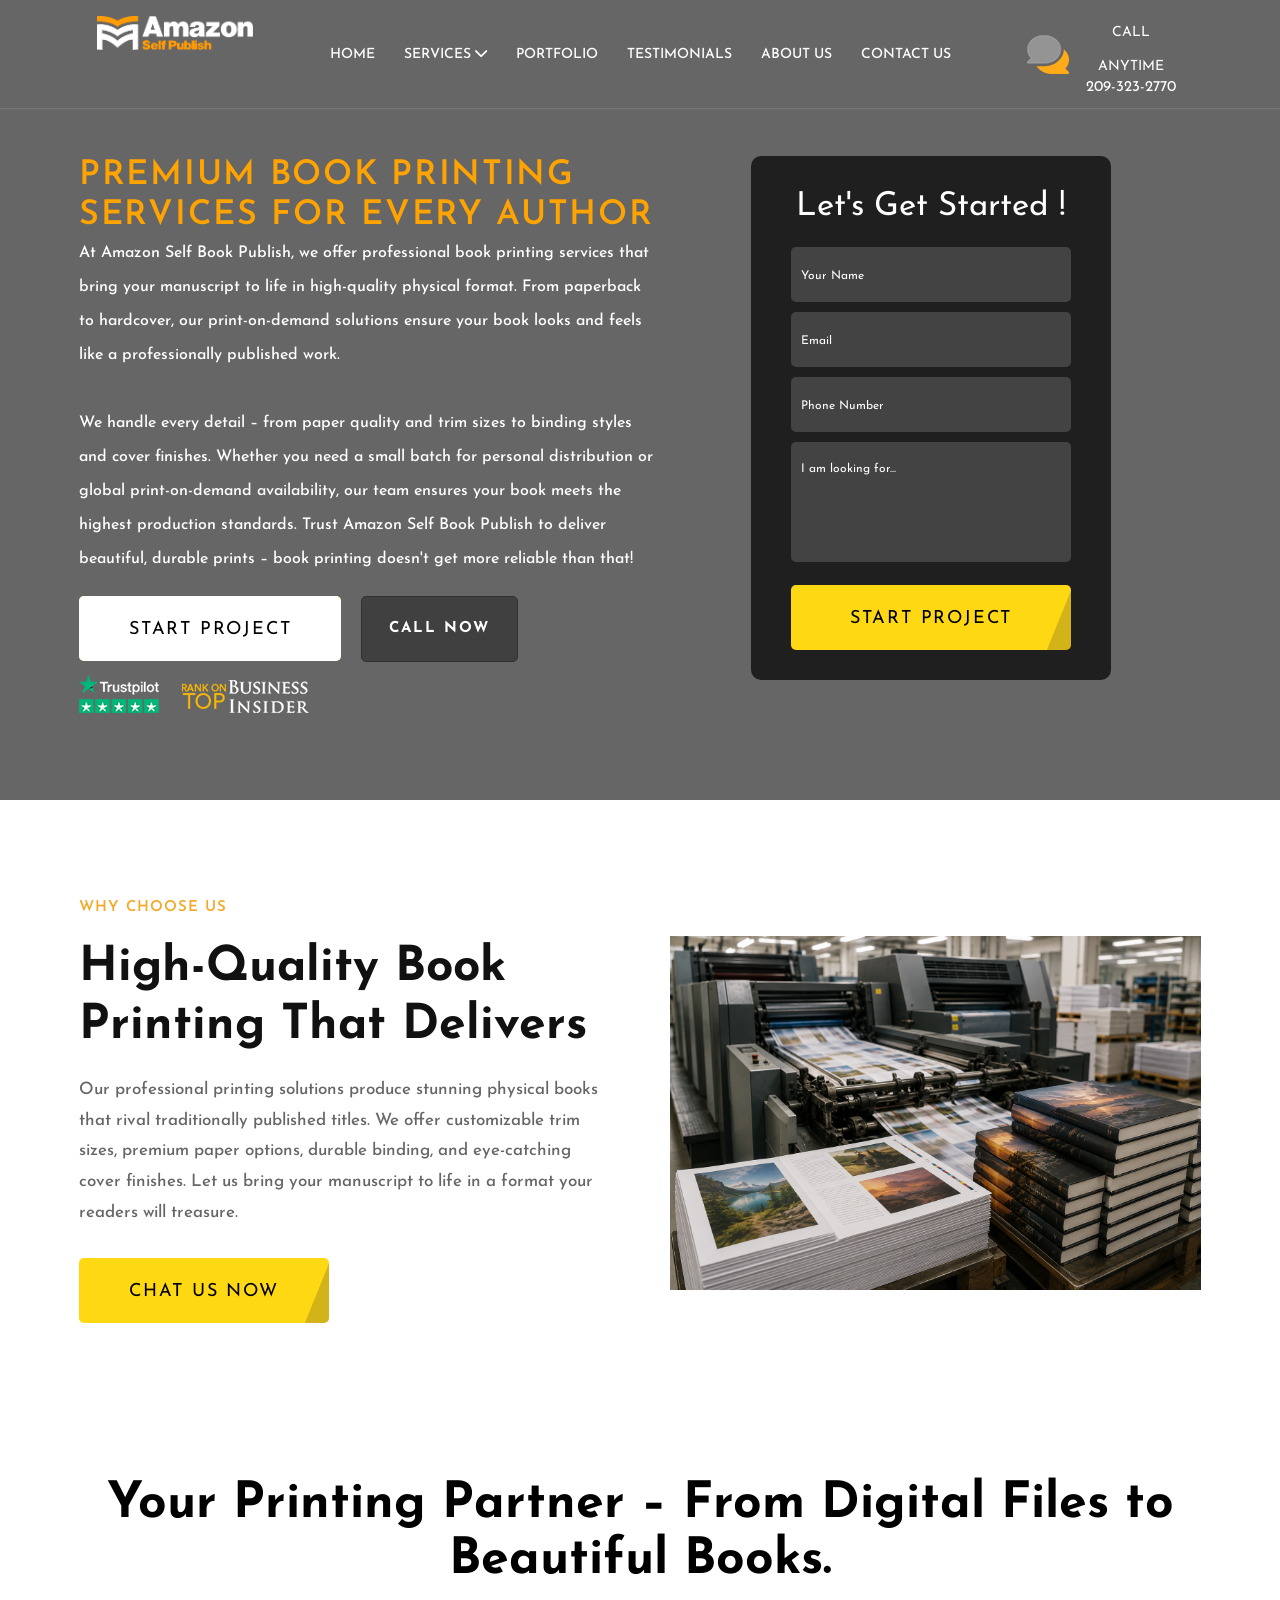
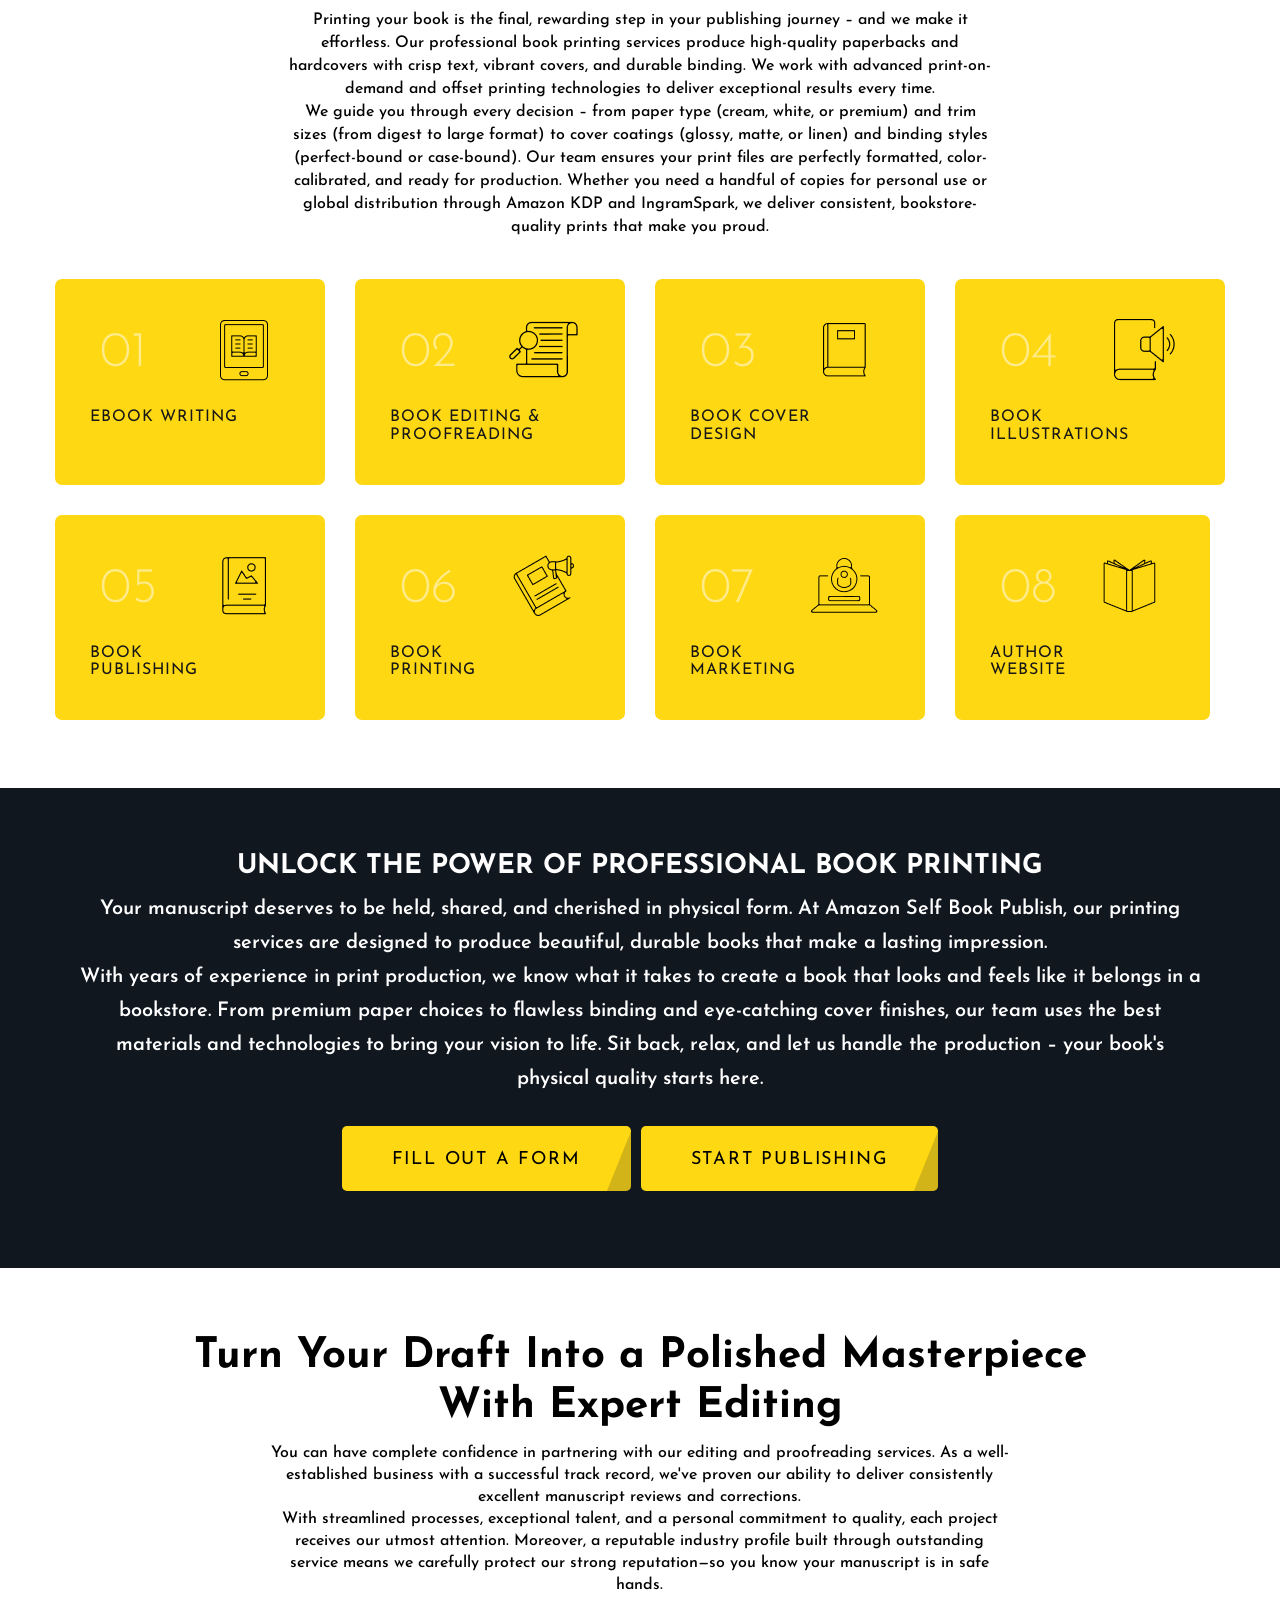
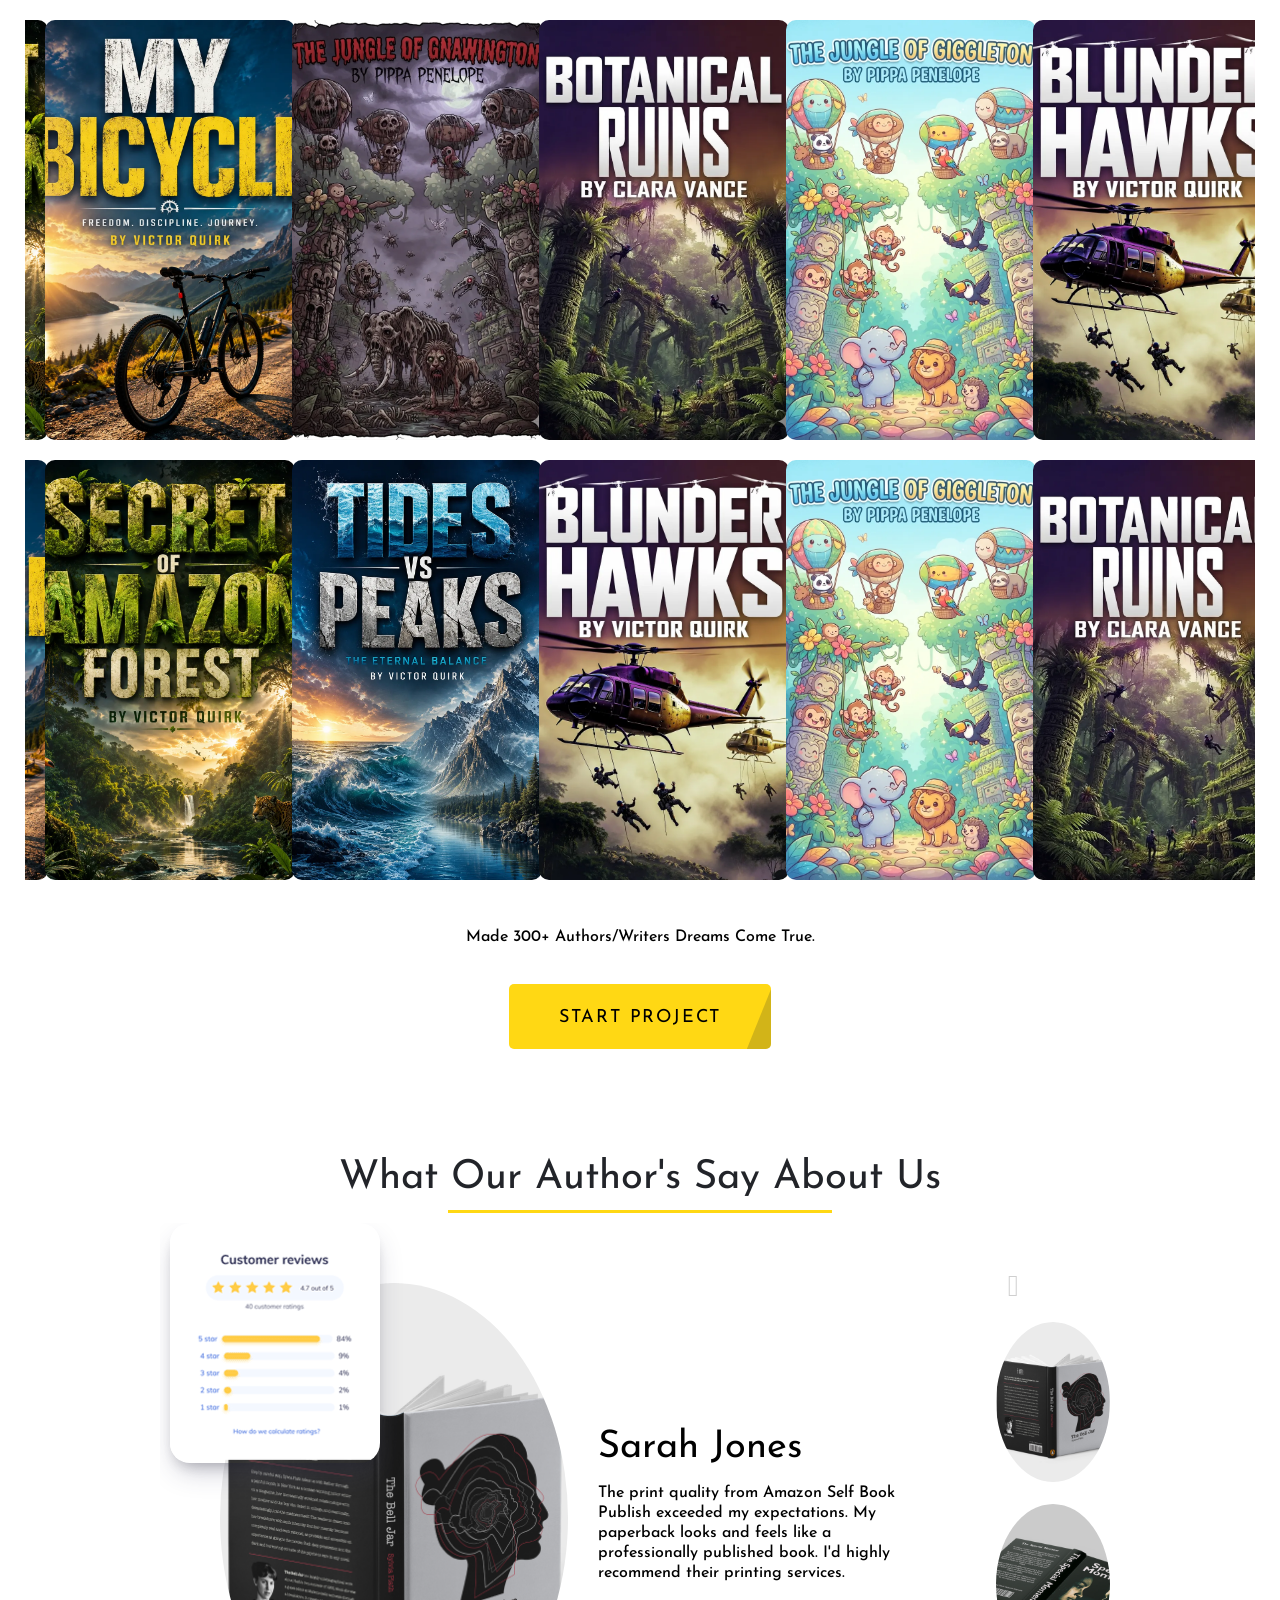
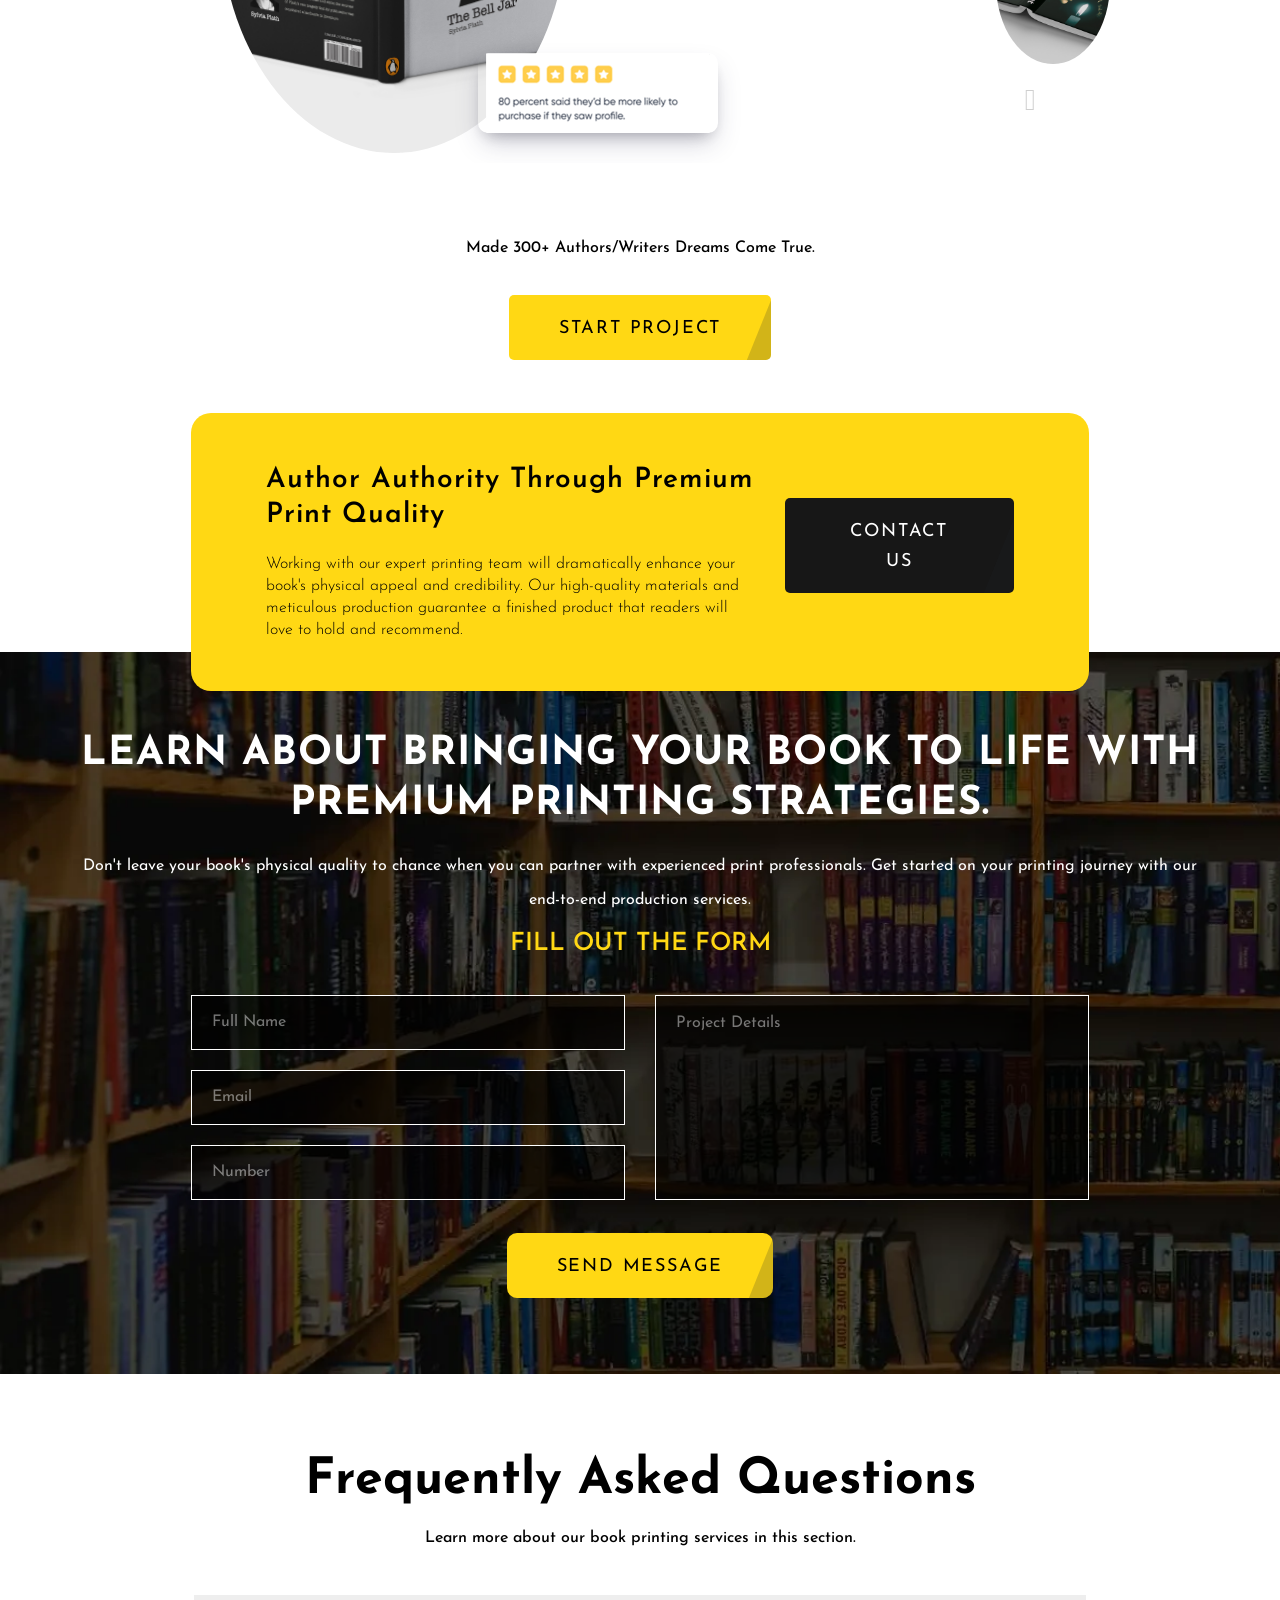
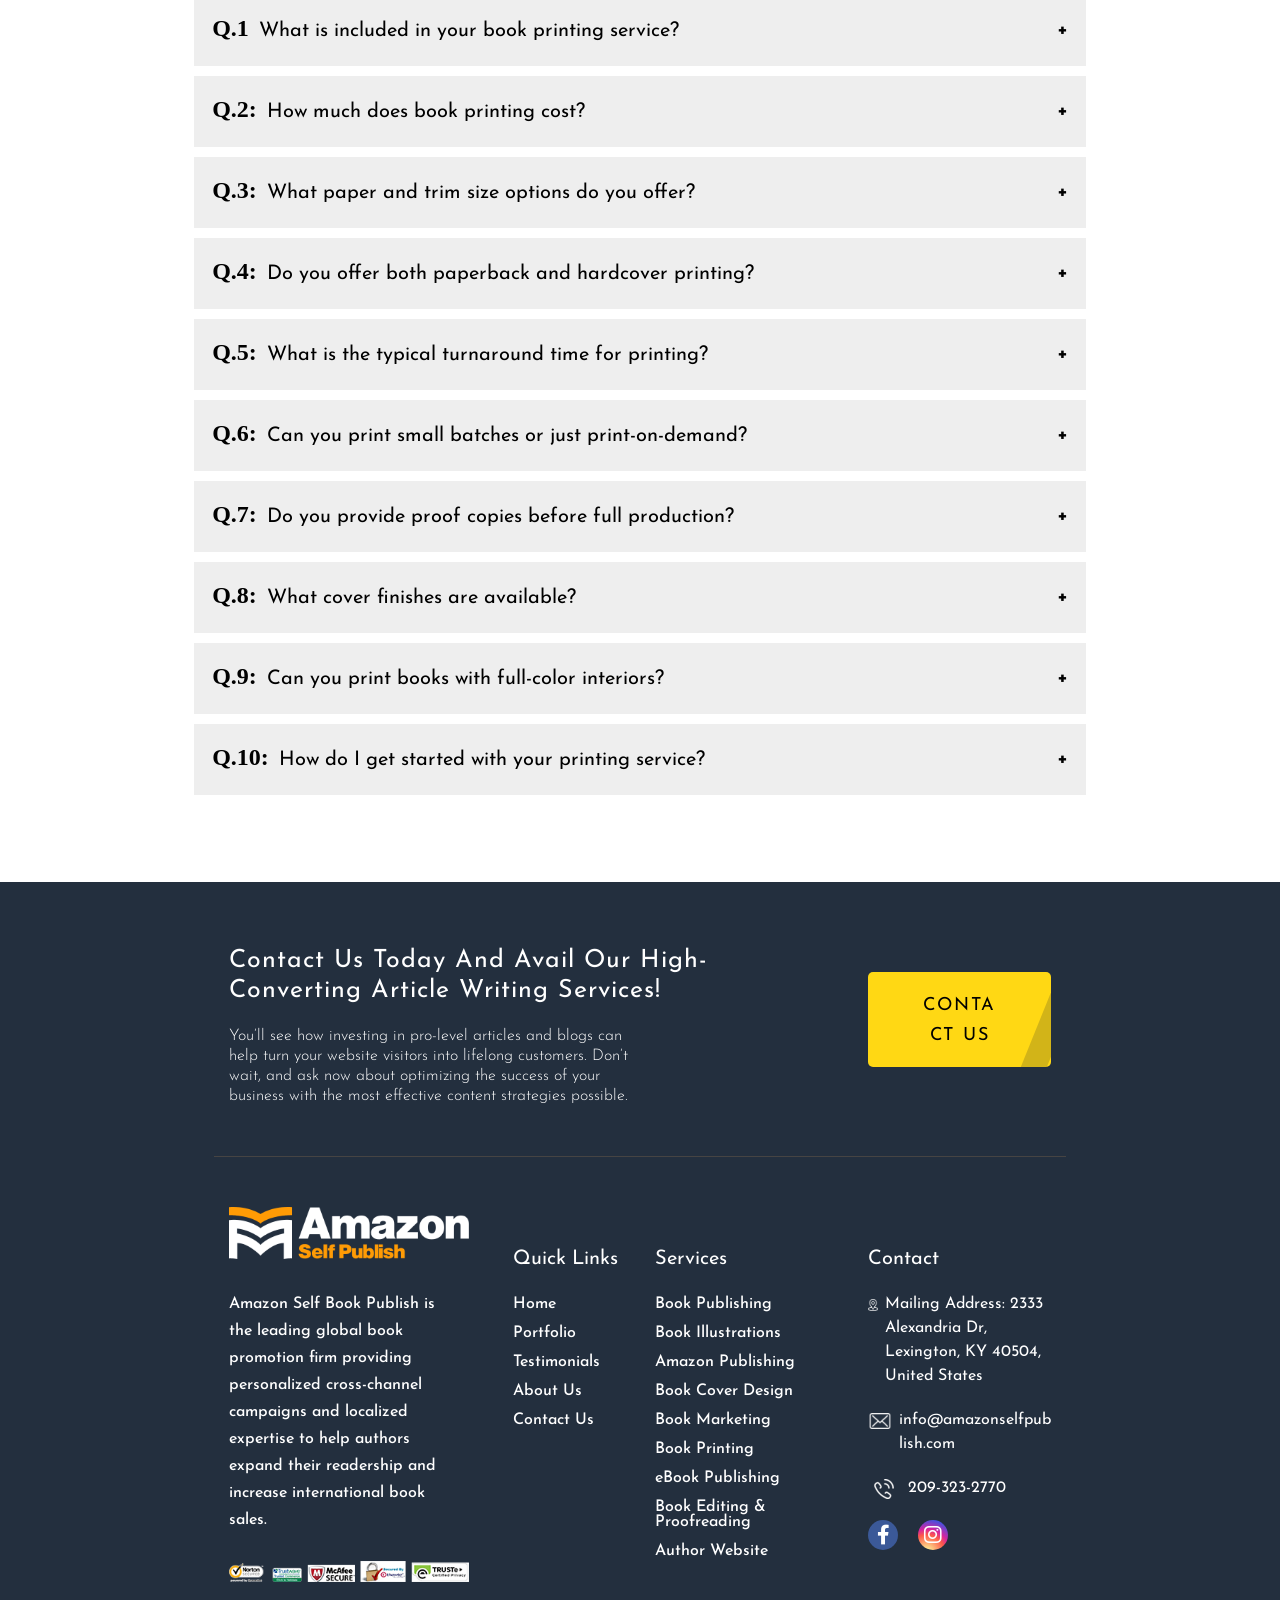
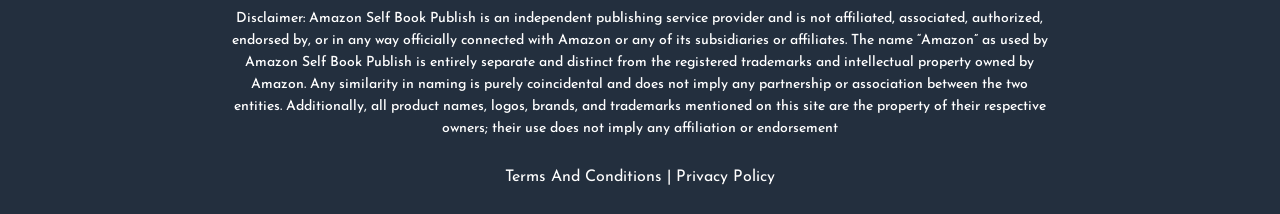
<file: book-printing.html>
<!DOCTYPE html>
<html lang="en">
    <head>
    <title>Book Printing | Self Publish Company in the USA</title>
    <meta charset="utf-8">
    <meta name="viewport" content="width=device-width, initial-scale=1, shrink-to-fit=no">
    <link rel="stylesheet" href="css/animate.css">
    <link rel="stylesheet" href="https://fonts.googleapis.com/css2?family=Josefin+Sans:wght@100;200;300;400;500;600;700&display=swap">
    <link rel="stylesheet" href="css/all.min_1.css">
    <link href="css/slick-theme.css" rel="stylesheet" type="text/css">
    <link href="css/slick.css" rel="stylesheet" type="text/css">
    <link href="css/slicknav.css" rel="stylesheet" type="text/css">
    <link href="css/flaticon.css" rel="stylesheet">
    <link href="css/fancybox.css" rel="stylesheet" type="text/css">
    <link href="css/bootstrap.css" rel="stylesheet">
    <link rel="stylesheet" href="css/all.min.css">
    <link href="css/custom.css" rel="stylesheet">
    <link href="css/style.css" rel="stylesheet">
    <link href="css/wp-custom.css" rel="stylesheet">
    <link href="css/responsive.css" rel="stylesheet">
    <script async="" type="text/javascript" src="js/tracking.js"></script>
</head>
<body class="hme_line">
    <div class="page-wrapper">
        <header class="main_header" id="myHeader">
            <div class="container">
                <div class="row">
                    <div class="col-md-2">
                        <div class="logo_here">
                            <a href="index.html">
                                <img src="images/site-logo.png" alt="Amazon Self Book Publish">
                            </a>
                        </div>
                    </div>
                    <div class="col-md-7 m-auto">
                        <ul id="menu">
                            <li><a href="index.html">Home</a></li>
                            <li><a href="javascript:;">Services <i class="fas fa-chevron-down fa-ani"></i></a>
                                <ul>
                                    <li><a href="book-publishing.html">Book Publishing</a></li>
                                    <li><a href="book-illustrations.html">Book Illustrations</a></li>
                                    <li><a href="amazon-publishing.html">Amazon Publishing</a></li>
                                    <li><a href="book-cover-design.html">Book Cover Design</a></li>
                                    <li><a href="book-marketing.html">Book Marketing</a></li>
                                    <li><a href="book-printing.html">Book Printing</a></li>
                                    <li><a href="ebook-publishing.html">eBook Publishing</a></li>
                                    <li><a href="book-editing-and-proofreading.html">Book Editing & Proofreading</a></li>
                                    <li><a href="author-website.html">Author Website</a></li>
                                </ul>
                            </li>
                            <li><a href="portfolio.html">Portfolio</a></li>
                            <li><a href="testimonials.html">Testimonials</a></li>
                            <li><a href="about-us.html">About Us</a></li>
                            <!-- <li><a href="#">Blog</a></li> -->
                            <li><a href="contact-us.html">contact Us</a></li>
                        </ul>
                    </div>
                    <div class="col-md-2">
                        <div class="call_any">
                            <img src="images/chat-icon.png" alt="img">
                            <a href="tel:2093232770"><span>call anytime</span>
                                <h6>209-323-2770</h6>
                            </a>
                        </div>
                    </div>
                </div>
            </div>
        </header>
<section class="banner_main">
    <video class="mainvideo lazy" poster="https://c4.wallpaperflare.com/wallpaper/645/884/893/book-book-printing-printer-printing-press-wallpaper-preview.jpg" autoplay loop muted playsinline preload="metadata" src="images/book.webp"></video>
    <div class="container">
        <div class="row">
            <div class="col-md-7 m-auto">
                <div class="banner_textt">
                    <h1>Premium Book Printing Services for Every Author</h1>
                    <p>At Amazon Self Book Publish, we offer professional book printing services that bring your manuscript to life in high-quality physical format. From paperback to hardcover, our print-on-demand solutions ensure your book looks and feels like a professionally published work.
                        <br> <br> We handle every detail – from paper quality and trim sizes to binding styles and cover finishes. Whether you need a small batch for personal distribution or global print-on-demand availability, our team ensures your book meets the highest production standards. Trust Amazon Self Book Publish to deliver beautiful, durable prints – book printing doesn't get more reliable than that!
                    </p>

                    <ul class="d-flex">
                        <li>
                            <a href="contact-us.html" class="theme-btn btn-style-one" >
                                <i class="btn-curve"></i> <span class="btn-title" style="color: black; background: white;">Start Project</span>
                            </a>
                        </li>
                        <li><a href="tel:2093232770" class="theme_btn2">
                                <span></span><span></span><span></span><span></span> Call Now</a></li>
                    </ul>
                    <img src="images/banlogo.png" alt="Amazon Self Book Publish">
                </div>
            </div>
            <div class="col-md-5">
                <div class="banner_from">
                    <h3>Let's Get Started !</h3>
                    <form action="#" method="POST" class="form-get-quote">
                        <input type="text" name="name" placeholder="Your Name" required="">
                        <input type="email" name="email" required="" placeholder="Email">
                        <input type="number" name="phone" minlength="10" maxlength="15" onkeypress="return ((event.charCode >= 48 && event.charCode <= 57) )" required="" placeholder="Phone Number">
                        <textarea name="msg" placeholder="I am looking for..." required=""></textarea>
                        <button type="submit" class="theme-btn btn-style-one"> 
                            <i class="btn-curve"></i> <span class="btn-title">Start project</span>
                        </button>
                    </form>
                </div>
            </div>
        </div>
    </div>
</section>


<section class="feature-section">
    <div class="container">
        <div class="feature-content">

            <!-- Left Content -->
            <div class="feature-text">
                <span class="subtitle">Why Choose Us</span>
                <h2>High-Quality Book Printing That Delivers</h2>
                <p>
                    Our professional printing solutions produce stunning physical books that rival traditionally published titles.
                    We offer customizable trim sizes, premium paper options, durable binding, and eye-catching cover finishes.
                    Let us bring your manuscript to life in a format your readers will treasure.
                </p>

                <a class="theme-btn btn-style-one" href="contact-us.html"> 
                            <i class="btn-curve"></i> 
                            <span class="btn-title">Chat Us Now</span> 
                        </a>
            </div>

            <!-- Right Image -->
            <div class="feature-image">
                <img src="images/book-printing-img.png" alt="Book Printing">
            </div>

        </div>
    </div>
</section>





<!-- Services -->

<section class="services-section">
    <div class="auto-container">
        <div class="row clearfix">
            <div class="title-block col-xl-12 col-lg-12 col-md-12 col-sm-12">
                <div class="inner">
                    <div class="sec-title">
                        <h2>Your Printing Partner – From Digital Files to Beautiful Books<span class="dot">.</span></h2>
                        <p class="lower-text">Printing your book is the final, rewarding step in your publishing journey – and we make it effortless. Our professional book printing services produce high-quality paperbacks and hardcovers with crisp text, vibrant covers, and durable binding. We work with advanced print-on-demand and offset printing technologies to deliver exceptional results every time.
                            <br> We guide you through every decision – from paper type (cream, white, or premium) and trim sizes (from digest to large format) to cover coatings (glossy, matte, or linen) and binding styles (perfect-bound or case-bound). Our team ensures your print files are perfectly formatted, color-calibrated, and ready for production. Whether you need a handful of copies for personal use or global distribution through Amazon KDP and IngramSpark, we deliver consistent, bookstore-quality prints that make you proud.
                        </p>
                    </div>
                </div>
            </div>
            <div class="service-block col-xl-3 col-lg-6 col-md-6 col-sm-12 wow flipInY" data-wow-delay="0ms" data-wow-duration="1500ms">
                <div class="inner-box">
                    <div class="bottom-curve"></div>
                    <div class="icon-box"><span class=""><img src="images/1.png" alt="img"></span></div>
                    <h6><a href="ebook-publishing.html">eBOOK WRITING </a></h6>
                </div>
            </div>
            <div class="service-block col-xl-3 col-lg-6 col-md-6 col-sm-12 wow flipInY" data-wow-delay="300ms" data-wow-duration="1500ms">
                <div class="inner-box">
                    <div class="bottom-curve"></div>
                    <div class="icon-box"><span class=""><img src="images/2.png" alt="img"></span></div>
                    <h6><a href="book-editing-and-proofreading.html">BOOK EDITING &<br> PROOFREADING</a></h6>
                </div>
            </div>
            <div class="service-block col-xl-3 col-lg-6 col-md-6 col-sm-12 wow flipInX" data-wow-delay="0ms" data-wow-duration="1500ms">
                <div class="inner-box">
                    <div class="bottom-curve"></div>
                    <div class="icon-box"><span class=""><img src="images/3.png" alt="img"></span></div>
                    <h6><a href="book-cover-design.html">BOOK COVER<br> DESIGN</a></h6>
                </div>
            </div>
            <div class="service-block col-xl-3 col-lg-6 col-md-6 col-sm-12 wow flipInY" data-wow-delay="300ms" data-wow-duration="1500ms">
                <div class="inner-box">
                    <div class="bottom-curve"></div>
                    <div class="icon-box"><span class=""><img src="images/4.png" alt="img"></span></div>
                    <h6><a href="book-illustrations.html">BOOK <br>ILLUSTRATIONS</a></h6>
                </div>
            </div>
            <div class="service-block col-xl-3 col-lg-6 col-md-6 col-sm-12 wow flipInX" data-wow-delay="600ms" data-wow-duration="1500ms">
                <div class="inner-box">
                    <div class="bottom-curve"></div>
                    <div class="icon-box"><span class=""><img src="images/6.png" alt="img"></span></div>
                    <h6><a href="book-publishing.html">BOOK <br>PUBLISHING</a></h6>
                </div>
            </div>
            <div class="service-block col-xl-3 col-lg-6 col-md-6 col-sm-12 wow flipInX" data-wow-delay="600ms" data-wow-duration="1500ms">
                <div class="inner-box">
                    <div class="bottom-curve"></div>
                    <div class="icon-box"><span class=""><img src="images/7.png" alt="img"></span></div>
                    <h6><a href="book-printing.html">BOOK <br>PRINTING</a></h6>
                </div>
            </div>
            <div class="service-block col-xl-3 col-lg-6 col-md-6 col-sm-12 wow flipInX" data-wow-delay="900ms" data-wow-duration="1500ms">
                <div class="inner-box">
                    <div class="bottom-curve"></div>
                    <div class="icon-box"><span class=""><img src="images/8.png" alt="img"></span></div>
                    <h6><a href="book-marketing.html">BOOK <br>MARKETING</a></h6>
                </div>
            </div>
            <div class="service-block col-xl-3 col-lg-6 col-md-6 col-sm-12 wow flipInY" data-wow-delay="900ms" data-wow-duration="1500ms">
                <div class="inner-box" style="margin-right: 15px;">
                    <div class="bottom-curve"></div>
                    <div class="icon-box"><span class=""><img src="images/9.png" alt="img"></span>
                    </div>
                    <h6><a href="author-website.html">AUTHOR <br>WEBSITE</a></h6>
                </div>
            </div>
            <!-- <div class="d-flex justify-content-center">
                <div class="service-block col-xl-3 col-lg-6 col-md-6 col-sm-12 wow flipInY" data-wow-delay="900ms" data-wow-duration="1500ms">
                    <div class="inner-box zero-removed">
                        <div class="bottom-curve"></div>
                        <div class="icon-box"><span class=""><img src="images/10.png" alt="img"></span>
                        </div>
                        <h6><a href="#">AMAZON <br>PUBLISHING</a></h6>
                    </div>
                </div>
            </div> -->
        </div>
    </div>
</section>
<div class="cta_secc" style="background-image: url(https://png.pngtree.com/thumb_back/fh260/background/20230717/pngtree-gray-set-of-3d-illustration-icons-for-online-education-ebooks-lectures-image_3891355.jpg);background-repeat: no-repeat;background-size: cover;">
    <div class="container">
        <div class="row">
            <div class="col-md-12">
                <h2>Unlock the Power of Professional Book Printing</h2>
                <span>Your manuscript deserves to be held, shared, and cherished in physical form. At Amazon Self Book Publish, our printing services are designed to produce beautiful, durable books that make a lasting impression.
                    <br> With years of experience in print production, we know what it takes to create a book that looks and feels like it belongs in a bookstore. From premium paper choices to flawless binding and eye-catching cover finishes, our team uses the best materials and technologies to bring your vision to life. Sit back, relax, and let us handle the production – your book's physical quality starts here.
                </span>
                <ul class="d-flex">
                    <li>
                        <a class="theme-btn btn-style-one" href="contact-us.html"> 
                            <i class="btn-curve"></i> 
                            <span class="btn-title">Fill Out a Form</span> 
                        </a>
                    </li>
                    <li>
                        <a class="theme-btn btn-style-one" href="book-publishing.html"> 
                            <i class="btn-curve"></i> 
                            <span class="btn-title">Start Publishing</span> 
                        </a>
                    </li>
                </ul>
            </div>
        </div>
    </div>
</div>

<section class="portfolio_secc">
    <div class="container-fluid">
        <div class="row">
            <div class="col-md-12">
                <div class="portfolio_textt">
                    <h2>Turn Your Draft Into a Polished Masterpiece With Expert Editing</h2>
                    <p class="pb-4">You can have complete confidence in partnering with our editing and proofreading services. As a well-established business with a successful track record, we've proven our ability to deliver consistently excellent manuscript reviews and corrections.
                        <br> With streamlined processes, exceptional talent, and a personal commitment to quality, each project receives our utmost attention. Moreover, a reputable industry profile built through outstanding service means we carefully protect our strong reputation—so you know your manuscript is in safe hands.
                    </p>
                </div>
                <div class="blogslid">
                    <div>
                        <div class="portfo_boxx">
                            <a href="images/1.webp" data-fancybox="demo">
                                <img src="images/1.webp" alt="img">
                            </a>
                        </div>
                    </div>
                    <div>
                        <div class="portfo_boxx">
                            <a href="images/2.webp" data-fancybox="demo">
                                <img src="images/2.webp" alt="img">
                            </a>
                        </div>
                    </div>
                    <div>
                        <div class="portfo_boxx">
                            <a href="images/3.webp" data-fancybox="demo">
                                <img src="images/3.webp" alt="img">
                            </a>
                        </div>
                    </div>
                    <div>
                        <div class="portfo_boxx">
                            <a href="images/4.webp" data-fancybox="demo">
                                <img src="images/4.webp" alt="img">
                            </a>
                        </div>
                    </div>
                    <div>
                        <div class="portfo_boxx">
                            <a href="images/5.webp" data-fancybox="demo">
                                <img src="images/5.webp" alt="img">
                            </a>
                        </div>
                    </div>
                    <div>
                        <div class="portfo_boxx">
                            <a href="images/6.webp" data-fancybox="demo">
                                <img src="images/6.webp" alt="img">
                            </a>
                        </div>
                    </div>
                    <div>
                        <div class="portfo_boxx">
                            <a href="images/7.webp" data-fancybox="demo">
                                <img src="images/7.webp" alt="img">
                            </a>
                        </div>
                    </div>
                    
                </div>
                <div class="blogslidtwo">
                    <div>
                        <div class="portfo_boxx">
                            <a href="images/7.webp" data-fancybox="demo">
                                <img src="images/7.webp" alt="img"></a>
                        </div>
                    </div>
                    <div>
                        <div class="portfo_boxx">
                            <a href="images/6.webp" data-fancybox="demo">
                                <img src="images/6.webp" alt="img"></a>
                        </div>
                    </div>
                    <div>
                        <div class="portfo_boxx">
                            <a href="images/5.webp" data-fancybox="demo">
                                <img src="images/5.webp" alt="img"></a>
                        </div>
                    </div>
                    <div>
                        <div class="portfo_boxx">
                            <a href="images/4.webp" data-fancybox="demo">
                                <img src="images/4.webp" alt="img"></a>
                        </div>
                    </div>
                    <div>
                        <div class="portfo_boxx">
                            <a href="images/3.webp" data-fancybox="demo">
                                <img src="images/3.webp" alt="img"></a>
                        </div>
                    </div>
                    <div>
                        <div class="portfo_boxx">
                            <a href="images/2.webp" data-fancybox="demo">
                                <img src="images/2.webp" alt="img"></a>
                        </div>
                    </div>
                    <div>
                        <div class="portfo_boxx">
                            <a href="images/1.webp" data-fancybox="demo">
                                <img src="images/1.webp" alt="img"></a>
                        </div>
                    </div>
                    
                </div>
                <div class="row">
                    <div class="col-md-12">
                        <div class="port_btm_textt">
                            <p>Made 300+ Authors/Writers Dreams Come True.</p>
                            <a href="contact-us.html" class="theme-btn btn-style-one"> <i class="btn-curve"></i> <span class="btn-title">sTART project</span></a>
                        </div>
                    </div>
                </div>
            </div>
        </div>
    </div>
</section>


<section class="testi_secc">
    <div class="container">
        <h4>What Our Author's Say About Us</h4>
        <div class="row">
            <div class="col-md-10">
                <div class="testi_bigg_deal">
                    <div>
                        <div class="test_bigg_txt_wrpp">
                            <div class="row">
                                <div class="col-md-6">
                                    <div class="big_imggs_testii">
                                        <img src="images/customer.png" alt="img" class="rev_imgg">
                                        <img src="images/b1.png" alt="img">
                                        <img src="images/marsha.png" alt="img" class="mrsh_imgg">
                                    </div>
                                </div>
                                <div class="col-md-6 m-auto">
                                    <h3>Sarah Jones</h3>
                                    <p>The print quality from Amazon Self Book Publish exceeded my expectations. My paperback looks and feels like a professionally published book. I'd highly recommend their printing services. </p>
                                </div>
                            </div>
                        </div>
                    </div>
                    <div>
                        <div class="test_bigg_txt_wrpp">
                            <div class="row">
                                <div class="col-md-6">
                                    <div class="big_imggs_testii">
                                        <img src="images/customer.png" alt="img" class="rev_imgg">
                                        <img src="images/b2.png" alt="img">
                                        <img src="images/marsha.png" alt="img" class="mrsh_imgg">
                                    </div>
                                </div>
                                <div class="col-md-6 m-auto">
                                    <h3>Ellie King </h3>
                                    <p>Partnering with Amazon Self Book Publish for printing was a breeze. They guided me on paper types and trim sizes, and the final product was stunning. The results have surpassed all expectations. </p>
                                </div>
                            </div>
                        </div>
                    </div>
                    <div>
                        <div class="test_bigg_txt_wrpp">
                            <div class="row">
                                <div class="col-md-6">
                                    <div class="big_imggs_testii">
                                        <img src="images/customer.png" alt="img" class="rev_imgg">
                                        <img src="images/b3.png" alt="img">
                                        <img src="images/marsha.png" alt="img" class="mrsh_imgg">
                                    </div>
                                </div>
                                <div class="col-md-6 m-auto">
                                    <h3>Lisa Brown</h3>
                                    <p>Flawless printing, premium paper, and beautiful cover finishes – Amazon Self Book Publish delivered everything I wanted. Their attention to detail made my book look like a top-tier release. Worth every penny.</p>
                                </div>
                            </div>
                        </div>
                    </div>
                    <div>
                        <div class="test_bigg_txt_wrpp">
                            <div class="row">
                                <div class="col-md-6">
                                    <div class="big_imggs_testii">
                                        <img src="images/customer.png" alt="img" class="rev_imgg">
                                        <img src="images/b4.png" alt="img">
                                        <img src="images/marsha.png" alt="img" class="mrsh_imgg">
                                    </div>
                                </div>
                                <div class="col-md-6 m-auto">
                                    <h3>Joseph Strikes </h3>
                                    <p>Outsourcing printing to Amazon Self Book Publish was the best decision. They handled everything – from file setup to binding – and my book arrived in pristine condition. Since partnering with your team, I've received countless compliments on the print quality. The results have taken my author career to the next level. </p>
                                </div>
                            </div>
                        </div>
                    </div>
                    <div>
                        <div class="test_bigg_txt_wrpp">
                            <div class="row">
                                <div class="col-md-6">
                                    <div class="big_imggs_testii">
                                        <img src="images/customer.png" alt="img" class="rev_imgg">
                                        <img src="images/b5.png" alt="img">
                                        <img src="images/marsha.png" alt="img" class="mrsh_imgg">
                                    </div>
                                </div>
                                <div class="col-md-6 m-auto">
                                    <h3>Sarah Lexion</h3>
                                    <p>As a self-published author, I wanted my physical book to feel special. Amazon Self Book Publish delivered stunning hardcovers with crisp printing and elegant binding. Since using your services, my book has become a treasured item for readers and a great gift option. I highly recommend it! </p>
                                </div>
                            </div>
                        </div>
                    </div>
                    <div>
                        <div class="test_bigg_txt_wrpp">
                            <div class="row">
                                <div class="col-md-6">
                                    <div class="big_imggs_testii">
                                        <img src="images/customer.png" alt="img" class="rev_imgg">
                                        <img src="images/b6.png" alt="img">
                                        <img src="images/marsha.png" alt="img" class="mrsh_imgg">
                                    </div>
                                </div>
                                <div class="col-md-6 m-auto">
                                    <h3>Sam Adams</h3>
                                    <p>I had concerns about print-on-demand quality, but your team put them to rest. The books were delivered quickly, with vibrant covers and no flaws. My sales of physical copies have steadily increased. With results like that, you have a client for life! </p>
                                </div>
                            </div>
                        </div>
                    </div>
                </div>
            </div>
            <div class="col-md-2 m-auto">
                <div class="testi_small_deal">
                    <div>
                        <div class="testi_smll_imgg">
                            <img src="images/b1.png" alt="img">
                        </div>
                    </div>
                    <div>
                        <div class="testi_smll_imgg">
                            <img src="images/b2.png" alt="img">
                        </div>
                    </div>
                    <div>
                        <div class="testi_smll_imgg">
                            <img src="images/b3.png" alt="img">
                        </div>
                    </div>
                    <div>
                        <div class="testi_smll_imgg">
                            <img src="images/b4.png" alt="img">
                        </div>
                    </div>
                    <div>
                        <div class="testi_smll_imgg">
                            <img src="images/b5.png" alt="img">
                        </div>
                    </div>
                    <div>
                        <div class="testi_smll_imgg">
                            <img src="images/b6.png" alt="img">
                        </div>
                    </div>
                </div>
            </div>
        </div>
        <div class="row">
            <div class="col-md-12">
                <div class="testti_btmm">
                    <p>Made 300+ Authors/Writers Dreams Come True.</p>
                    <a href="contact-us.html" class="theme-btn btn-style-one"> <i class="btn-curve"></i> <span class="btn-title">START project</span></a>
                </div>
            </div>
        </div>
    </div>
</section>
<section class="news_letter_secc">
    <div class="container">
        <div class="row">
            <div class="col-md-12">
                <div class="intersted_boxx_wrpp">
                    <ul class="row">
                        <li class="col-md-8">
                            <h3>Author Authority Through Premium Print Quality</h3>
                            <p>Working with our expert printing team will dramatically enhance your book's physical appeal and credibility. Our high-quality materials and meticulous production guarantee a finished product that readers will love to hold and recommend.</p>
                        </li>
                        <li class="col-md-4">
                            <a class="theme-btn btn-style-one" href="contact-us.html"> <i class="btn-curve"></i>
                                <span class="btn-title" style="color: white;">Contact Us</span> </a>
                        </li>
                    </ul>
                </div>
            </div>
        </div>
    </div>
</section>

<!-- contact form -->
<section class="contact_form_secc">
    <div class="container">
        <div class="row">
            <div class="col-md-12">
                <div class="forms_textt_sec">
                    <h2>Learn About Bringing Your Book to Life With Premium Printing Strategies.
                    </h2>
                    <p>Don't leave your book's physical quality to chance when you can partner with experienced print professionals. Get started on your printing journey with our end-to-end production services.</p>
                    <span>Fill Out the Form</span>
                    <form class="form-get-quote" action="#" method="post">
                        <div class="row">
                            <div class="col-md-6">
                                <input type="text" name="name" required="" placeholder="Full Name">
                                <input type="email" name="email" required="" placeholder="Email">
                                <div class="row">
                                    <div class="col-md-12">
                                        <input type="number" name="phone" required="" placeholder="Number">
                                    </div>
                                </div>
                            </div>
                            <div class="col-md-6">
                                <textarea name="msg" placeholder="Project Details"></textarea>
                            </div>
                        </div>
                        <button type="submit" class="theme-btn btn-style-one"> 
                            <i class="btn-curve"></i> 
                            <span class="btn-title">Send Message</span>
                        </button>
                    </form>
                </div>
            </div>
        </div>
    </div>
</section>

<!-- faqs -->
<section class="faqss">
    <div class="container">
        <div class="row">
            <div class="col-md-12">
                <div class="faqs-heading">
                    <h3>Frequently Asked Questions</h3>
                    <p>Learn more about our book printing services in this section.</p>
                </div>
                <button class="accordion">
                    <h6>Q.1</h6>What is included in your book printing service?
                </button>
                <div class="panel">
                    <p>We provide print file setup, trim size selection, paper and binding choices, cover finishing options, and full production of your paperback or hardcover book. </p>
                </div>
                <button class="accordion">
                    <h6>Q.2:</h6>How much does book printing cost?
                </button>
                <div class="panel">
                    <p>Costs depend on quantity, trim size, paper quality, binding type, and cover finish. Contact us for a custom quote based on your specifications.</p>
                </div> 
                <button class="accordion">
                    <h6>Q.3:</h6>What paper and trim size options do you offer?
                </button>
                <div class="panel">
                    <p>We offer various paper types (cream, white, premium) and trim sizes from 5"x8" to 8.5"x11", including digest, trade, and large format options.</p>
                </div> 
                <button class="accordion">
                    <h6>Q.4:</h6>Do you offer both paperback and hardcover printing?
                </button>
                <div class="panel">
                    <p>Yes, we print both paperback (perfect-bound) and hardcover (case-bound) books with professional-quality finishes. </p>
                </div>
                <button class="accordion">
                    <h6>Q.5:</h6>What is the typical turnaround time for printing?
                </button>
                <div class="panel">
                    <p> Turnaround depends on quantity and complexity, but standard orders are typically completed within 10–20 business days. </p>
                </div>
                <button class="accordion">
                    <h6>Q.6:</h6>Can you print small batches or just print-on-demand?
                </button>
                <div class="panel">
                    <p> Yes, we offer both small-batch printing and print-on-demand distribution, so you can order as few or as many copies as you need.</p>
                </div> 
                <button class="accordion">
                    <h6>Q.7:</h6>Do you provide proof copies before full production?
                </button>
                <div class="panel">
                    <p>Absolutely, we always provide a digital or physical proof so you can review quality and make any final adjustments before bulk printing.</p>
                </div> 
                <button class="accordion">
                    <h6>Q.8:</h6>What cover finishes are available?
                </button>
                <div class="panel">
                    <p>We offer gloss, matte, and linen cover finishes with options for spot UV, foil stamping, and embossing to create a premium look.</p>
                </div>
                <button class="accordion">
                    <h6>Q.9:</h6>Can you print books with full-color interiors?
                </button>
                <div class="panel">
                    <p>Yes, we print full-color interiors ideal for children's books, art books, photography collections, and illustrated works.</p>
                </div>
                <button class="accordion">
                    <h6>Q.10:</h6>How do I get started with your printing service?
                </button>
                <div class="panel">
                    <p>Simply contact us for a free consultation, and we'll discuss your book's specifications, quantities, and design preferences to create a custom printing plan.</p>
                </div> 
            </div>
        </div>
    </div>
</section>
<!-- faqs -->

<!-- footer -->
<footer>
    <div class="container">
        <div class="row">
            <div class="col-md-12">
                <div class="footer_top">
                    <ul class="row">
                        <li class="col-md-9">
                            <h3>Contact Us Today And Avail Our High-Converting Article Writing Services!</h3>
                            <p>You’ll see how investing in pro-level articles and blogs can help turn your website visitors into lifelong customers. Don’t wait, and ask now about optimizing the success of your business with the most effective content strategies possible.</p>
                        </li>
                        <li class="col-md-3">
                            <a href="contact-us.html" class="theme-btn btn-style-one"> <i class="btn-curve"></i>
                                <span class="btn-title">Contact Us </span>
                            </a>
                        </li>
                    </ul>
                </div>
            </div>
        </div>
        <div class="row">
            <div class="col-md-4">
                <div class="footer_details">
                    <img src="images/site-logo.png" alt="Amazon Self Book Publish">
                    <p>Amazon Self Book Publish is the leading global book promotion firm providing personalized cross-channel campaigns and localized expertise to help authors expand their readership and increase international book sales.</p>
                    <img src="images/payment.png" alt="img">
                </div>
            </div>
            <div class="col-md-2">
                <div class="footer_links">
                    <h5>Quick Links</h5>
                    <ul>
                        <li><a href="index.html">Home</a></li>
                        <li><a href="portfolio.html">Portfolio</a></li>
                        <li><a href="testimonials.html">Testimonials</a></li>
                        <li><a href="about-us.html">About Us</a></li>
                        <li><a href="contact-us.html">Contact Us</a></li>
                    </ul>
                </div>
            </div>
            <div class="col-md-3">
                <div class="footer_links">
                    <h5>Services</h5>
<ul>
                        <li><a href="book-publishing.html">Book Publishing</a></li>
                        <li><a href="book-illustrations.html">Book Illustrations</a></li>
                        <li><a href="amazon-publishing.html">Amazon Publishing</a></li>
                        <li><a href="book-cover-design.html">Book Cover Design</a></li>
                        <li><a href="book-marketing.html">Book Marketing</a></li>
                        <li><a href="book-printing.html">Book Printing</a></li>
                        <li><a href="ebook-publishing.html">eBook Publishing</a></li>
                        <li><a href="book-editing-and-proofreading.html">Book Editing & Proofreading</a></li>
                        <li><a href="author-website.html">Author Website</a></li>
                    </ul>
                </div>
            </div>
            <div class="col-md-3">
                <div class="footer_adres">
                    <h5>Contact</h5>
                    <a href="#">
                        <ul class="d-flex">
                            <li><img src="images/location.png" alt="img"></li>
                            <li>Mailing Address: 2333 Alexandria Dr, Lexington, KY 40504, United States</li>
                        </ul>
                    </a>
                    <a href="#">
                        <ul class="d-flex">
                            <li><img src="images/envelope.png" alt="img"></li>
                            <li>info@amazonselfpublish.com</li>
                        </ul>
                    </a>
                    <a href="tel:2093232770">
                        <ul class="d-flex">
                            <li><img src="images/phone-call.png" alt="img"></li>
                            <li>209-323-2770</li>
                        </ul>
                    </a>
                </div>
                <div class="social_media_linkss_ft">
                    <ul class="d-flex">
                        <li><a href="#"><i class="fa-brands fa-facebook-f"></i></a></li>
                        <li><a href="#"><i class="fa-brands fa-instagram"></i></a> </li>
                    </ul>
                </div>
            </div>
            <div class="col-md-12">
                <div class="footer_details_disclaimer">
                    <p> Disclaimer: Amazon Self Book Publish is an independent publishing service provider and is not affiliated, associated, authorized, endorsed by, or in any way officially connected with Amazon or any of its subsidiaries or affiliates. The name “Amazon” as used by Amazon Self Book Publish is entirely separate and distinct from the registered trademarks and intellectual property owned by Amazon. Any similarity in naming is purely coincidental and does not imply any partnership or association between the two entities. Additionally, all product names, logos, brands, and trademarks mentioned on this site are the property of their respective owners; their use does not imply any affiliation or endorsement</p>
                </div>
            </div>
        </div>
        <div class="row">
            <div class="col-md-12">
                <div class="footer_btm">
                    <p>
                        <a href="#"> Terms And Conditions</a> 
                        | 
                        <a href="#"> Privacy Policy </a>
                    </p>
                </div>
            </div>
        </div>
    </div>
</footer>



<script src="js/jquery-3.6.0.min.js"></script>
<script src="js/wow.js" defer=""></script>
<script src="js/slick.js" defer=""></script>
<script src="js/slick.min.js" defer=""></script>
<script src="js/jquery.slicknav.js" defer=""></script>
<script src="js/fancybox.js" defer=""></script>
<script src="js/font-awesome.js" defer=""></script>
<script src="js/bootstrap.js" defer=""></script>
<script src="js/font.js" defer=""></script>
<script src="js/custom.js" defer=""></script>



</div>
</body>
</html>
</file>
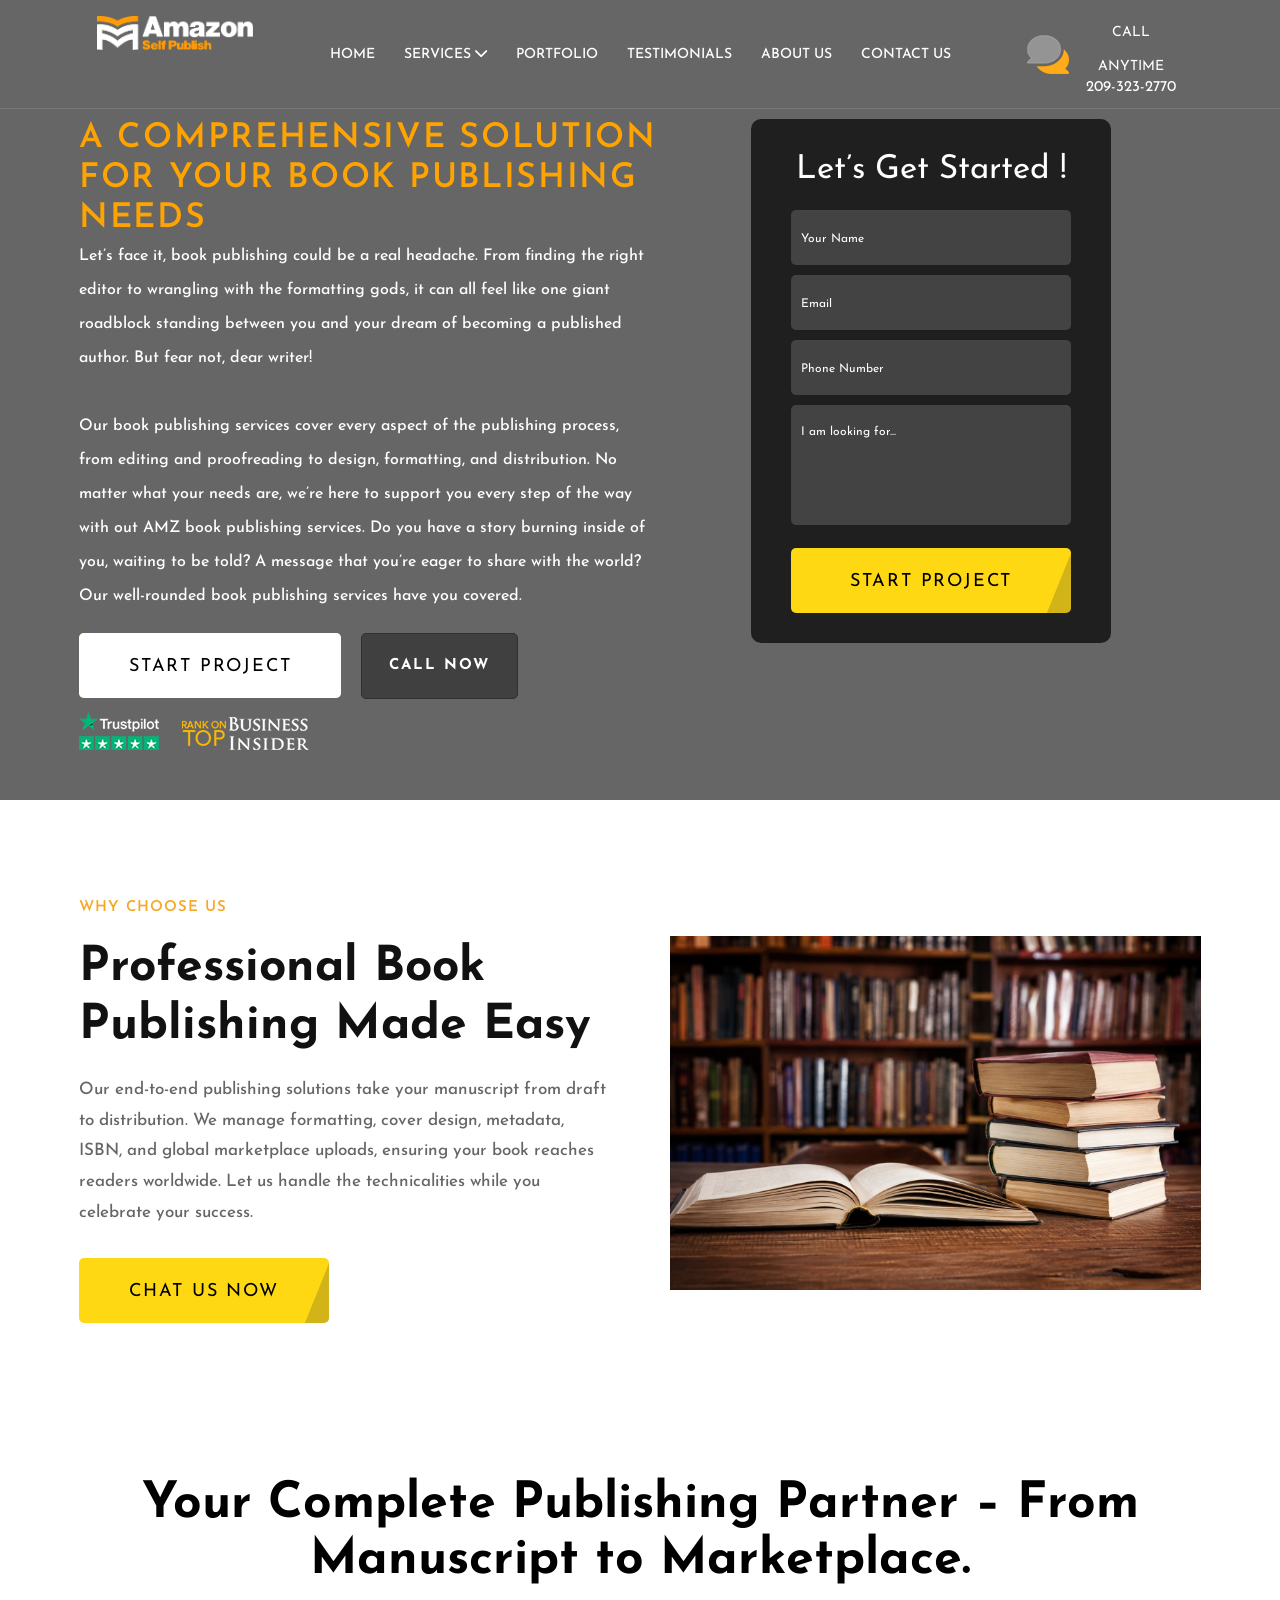
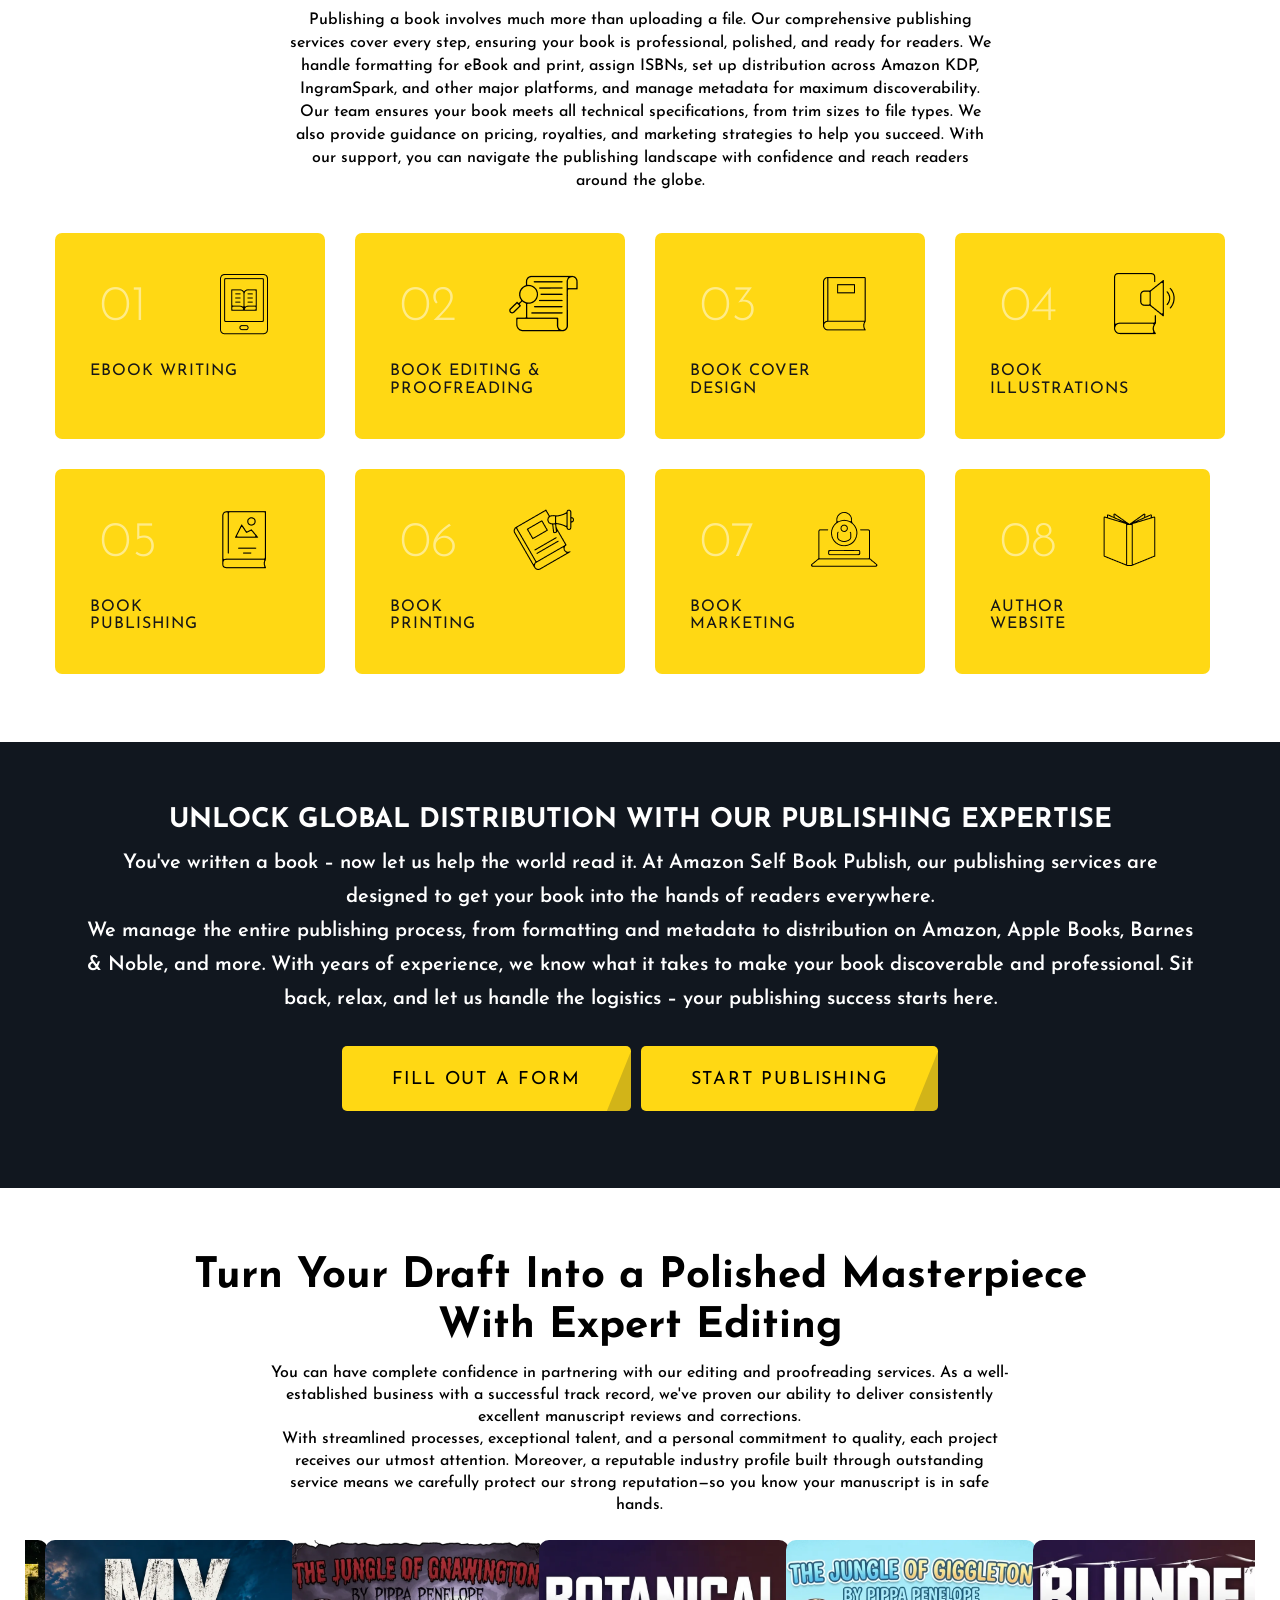
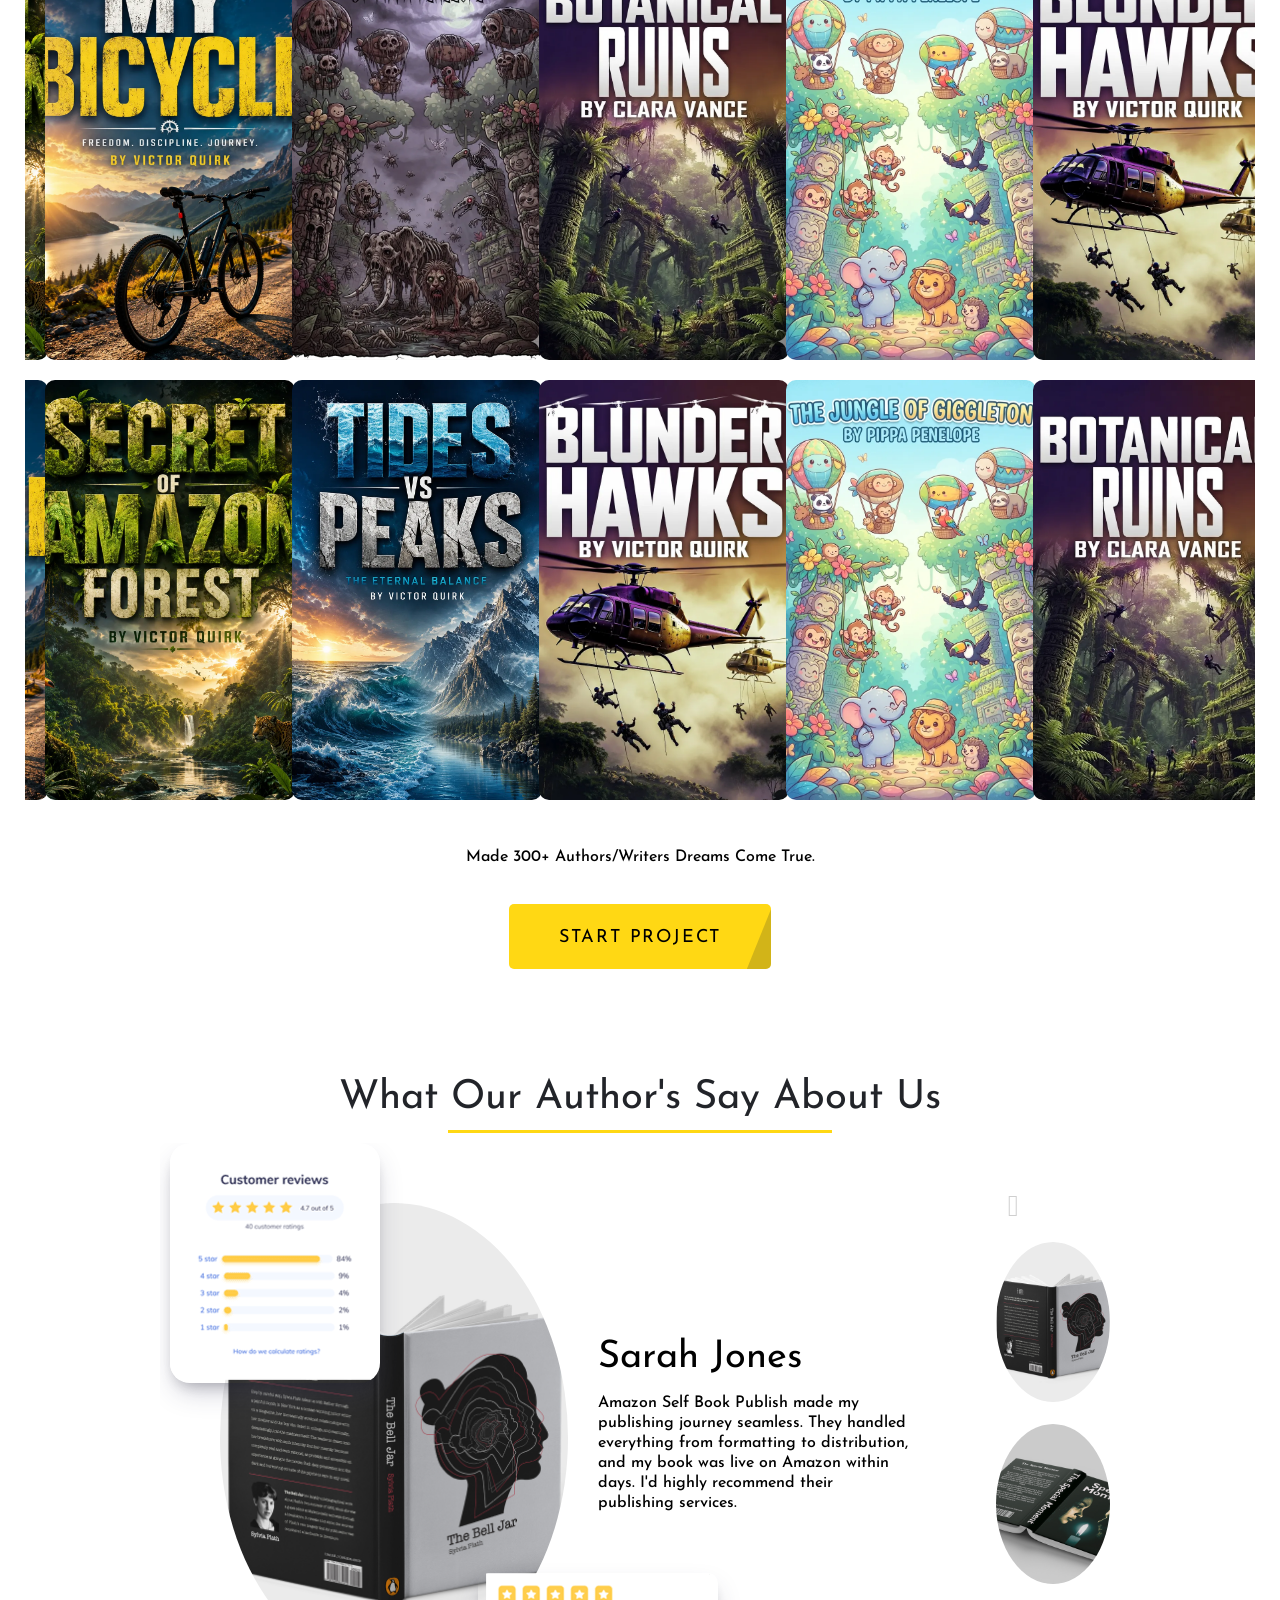
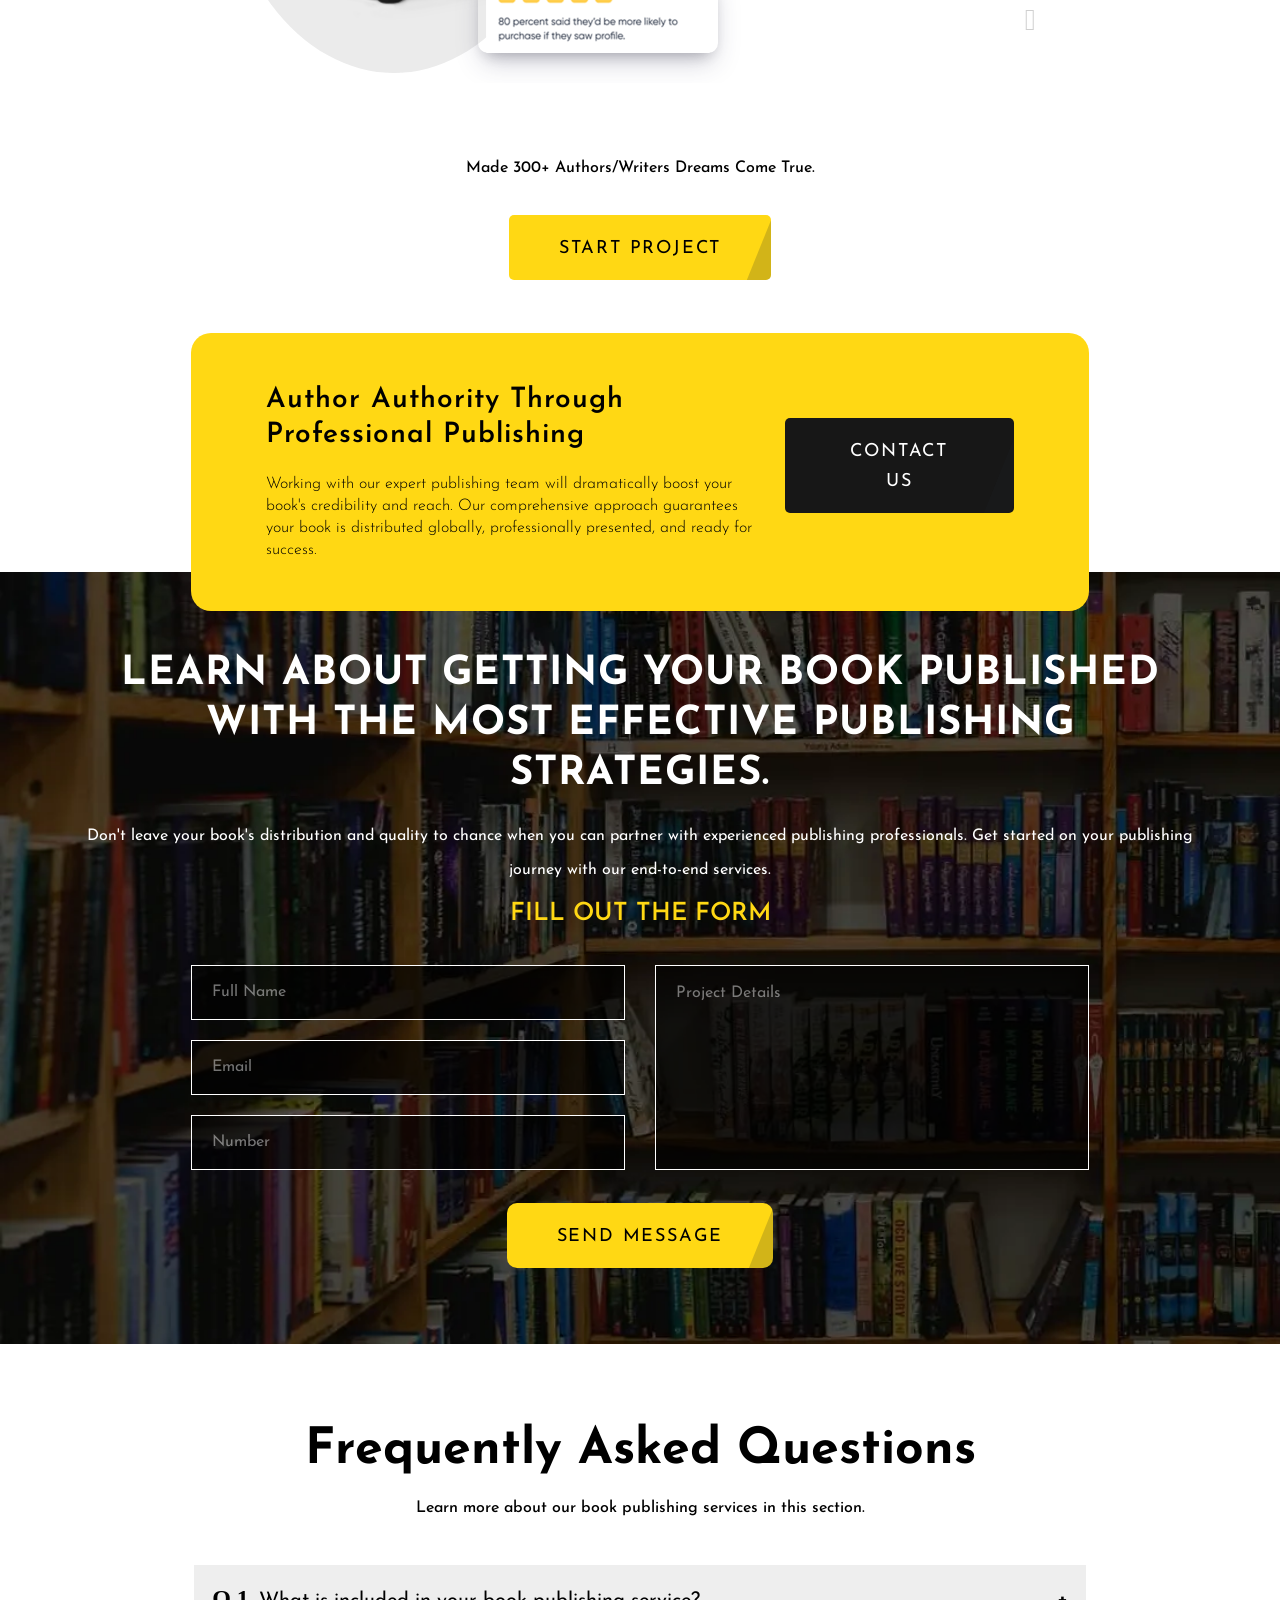
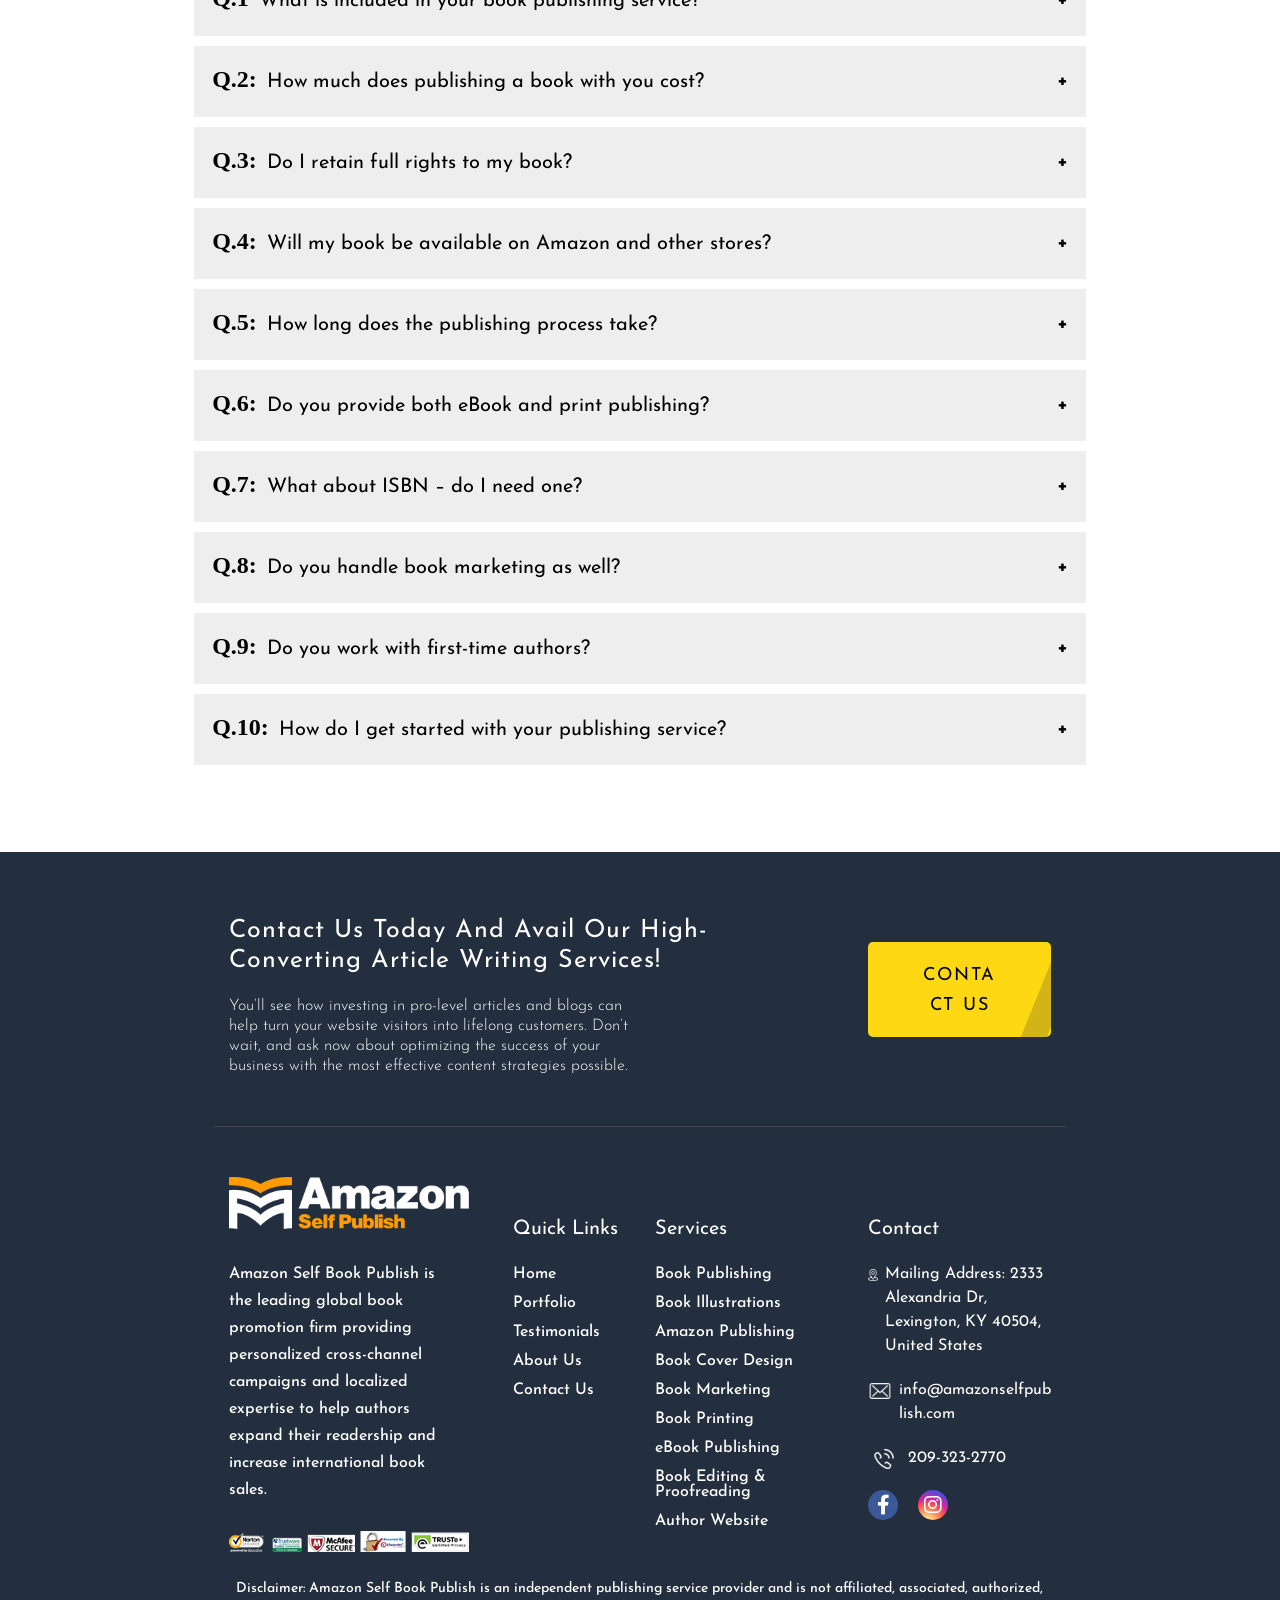
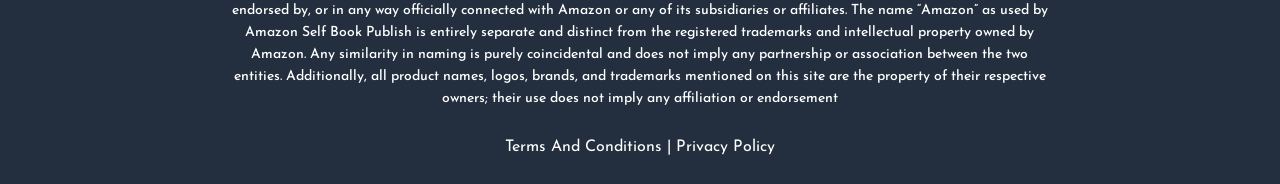
<file: book-publishing.html>
<!DOCTYPE html>
<html lang="en">
    <head>
    <title>Book Publishing | Self Publish Company in the USA</title>
    <meta charset="utf-8">
    <meta name="viewport" content="width=device-width, initial-scale=1, shrink-to-fit=no">
    <link rel="stylesheet" href="css/animate.css">
    <link rel="stylesheet" href="https://fonts.googleapis.com/css2?family=Josefin+Sans:wght@100;200;300;400;500;600;700&display=swap">
    <link rel="stylesheet" href="css/all.min_1.css">
    <link href="css/slick-theme.css" rel="stylesheet" type="text/css">
    <link href="css/slick.css" rel="stylesheet" type="text/css">
    <link href="css/slicknav.css" rel="stylesheet" type="text/css">
    <link href="css/flaticon.css" rel="stylesheet">
    <link href="css/fancybox.css" rel="stylesheet" type="text/css">
    <link href="css/bootstrap.css" rel="stylesheet">
    <link rel="stylesheet" href="css/all.min.css">
    <link href="css/custom.css" rel="stylesheet">
    <link href="css/style.css" rel="stylesheet">
    <link href="css/wp-custom.css" rel="stylesheet">
    <link href="css/responsive.css" rel="stylesheet">
    <script async="" type="text/javascript" src="js/tracking.js"></script>
</head>
<body class="hme_line">
    <div class="page-wrapper">
        <header class="main_header" id="myHeader">
            <div class="container">
                <div class="row">
                    <div class="col-md-2">
                        <div class="logo_here">
                            <a href="index.html">
                                <img src="images/site-logo.png" alt="Amazon Self Book Publish">
                            </a>
                        </div>
                    </div>
                    <div class="col-md-7 m-auto">
                        <ul id="menu">
                            <li><a href="index.html">Home</a></li>
                            <li><a href="javascript:;">Services <i class="fas fa-chevron-down fa-ani"></i></a>
                                <ul>
                                    <li><a href="book-publishing.html">Book Publishing</a></li>
                                    <li><a href="book-illustrations.html">Book Illustrations</a></li>
                                    <li><a href="amazon-publishing.html">Amazon Publishing</a></li>
                                    <li><a href="book-cover-design.html">Book Cover Design</a></li>
                                    <li><a href="book-marketing.html">Book Marketing</a></li>
                                    <li><a href="book-printing.html">Book Printing</a></li>
                                    <li><a href="ebook-publishing.html">eBook Publishing</a></li>
                                    <li><a href="book-editing-and-proofreading.html">Book Editing & Proofreading</a></li>
                                    <li><a href="author-website.html">Author Website</a></li>
                                </ul>
                            </li>
                            <li><a href="portfolio.html">Portfolio</a></li>
                            <li><a href="testimonials.html">Testimonials</a></li>
                            <li><a href="about-us.html">About Us</a></li>
                            <!-- <li><a href="#">Blog</a></li> -->
                            <li><a href="contact-us.html">contact Us</a></li>
                        </ul>
                    </div>
                    <div class="col-md-2">
                        <div class="call_any">
                            <img src="images/chat-icon.png" alt="img">
                            <a href="tel:2093232770"><span>call anytime</span>
                                <h6>209-323-2770</h6>
                            </a>
                        </div>
                    </div>
                </div>
            </div>
        </header>
<section class="banner_main">
    <video class="mainvideo lazy" poster="https://m.media-amazon.com/images/I/71vkFMNGRsL._AC_UF894,1000_QL80_.jpg" autoplay loop muted playsinline preload="metadata" src="images/book.webp"></video>
    <div class="container">
        <div class="row">
            <div class="col-md-7 m-auto">
                <div class="banner_textt">
                    <h1>A Comprehensive Solution For Your Book Publishing Needs</h1>
                    <p>Let’s face it, book publishing could be a real headache. From finding the right editor to wrangling with the formatting gods, it can all feel like one giant roadblock standing between you and your dream of becoming a published author. But fear not, dear writer!
                        <br> <br>Our book publishing services cover every aspect of the publishing process, from editing and proofreading to design, formatting, and distribution. No matter what your needs are, we’re here to support you every step of the way with out AMZ book publishing services. Do you have a story burning inside of you, waiting to be told? A message that you’re eager to share with the world? Our well-rounded book publishing services have you covered.
                    </p>

                    <ul class="d-flex">
                        <li>
                            <a href="contact-us.html" class="theme-btn btn-style-one" >
                                <i class="btn-curve"></i> <span class="btn-title" style="color: black; background: white;">Start Project</span>
                            </a>
                        </li>
                        <li><a href="tel:2093232770" class="theme_btn2">
                                <span></span><span></span><span></span><span></span> Call Now</a></li>
                    </ul>
                    <img src="images/banlogo.png" alt="Amazon Self Book Publish">
                </div>
            </div>
            <div class="col-md-5">
                <div class="banner_from">
                    <h3>Let’s Get Started !</h3>
                    <form action="#" method="POST" class="form-get-quote">
                        <input type="text" name="name" placeholder="Your Name" required="">
                        <input type="email" name="email" required="" placeholder="Email">
                        <input type="number" name="phone" minlength="10" maxlength="15" onkeypress="return ((event.charCode >= 48 && event.charCode <= 57) )" required="" placeholder="Phone Number">
                        <textarea name="msg" placeholder="I am looking for..." required=""></textarea>
                        <button type="submit" class="theme-btn btn-style-one"> 
                            <i class="btn-curve"></i> <span class="btn-title">Start project</span>
                        </button>
                    </form>
                </div>
            </div>
        </div>
    </div>
</section>


<section class="feature-section">
    <div class="container">
        <div class="feature-content">

            <!-- Left Content -->
            <div class="feature-text">
                <span class="subtitle">Why Choose Us</span>
                <h2>Professional Book Publishing Made Easy</h2>
                <p>
                    Our end-to-end publishing solutions take your manuscript from draft to distribution.
                    We manage formatting, cover design, metadata, ISBN, and global marketplace uploads,
                    ensuring your book reaches readers worldwide. Let us handle the technicalities while
                    you celebrate your success.
                </p>

                <a class="theme-btn btn-style-one" href="contact-us.html"> 
                            <i class="btn-curve"></i> 
                            <span class="btn-title">Chat Us Now</span> 
                        </a>
            </div>

            <!-- Right Image -->
            <div class="feature-image">
                <img src="images/book-piblishing-service-img.png" alt="Book Publishing">
            </div>

        </div>
    </div>
</section>





<!-- Services -->

<section class="services-section">
    <div class="auto-container">
        <div class="row clearfix">
            <div class="title-block col-xl-12 col-lg-12 col-md-12 col-sm-12">
                <div class="inner">
                    <div class="sec-title">
                        <h2>Your Complete Publishing Partner – From Manuscript to Marketplace<span class="dot">.</span></h2>
                        <p class="lower-text">Publishing a book involves much more than uploading a file. Our comprehensive publishing services cover every step, ensuring your book is professional, polished, and ready for readers. We handle formatting for eBook and print, assign ISBNs, set up distribution across Amazon KDP, IngramSpark, and other major platforms, and manage metadata for maximum discoverability.
                            <br> Our team ensures your book meets all technical specifications, from trim sizes to file types. We also provide guidance on pricing, royalties, and marketing strategies to help you succeed. With our support, you can navigate the publishing landscape with confidence and reach readers around the globe.
                        </p>
                    </div>
                </div>
            </div>
            <div class="service-block col-xl-3 col-lg-6 col-md-6 col-sm-12 wow flipInY" data-wow-delay="0ms" data-wow-duration="1500ms">
                <div class="inner-box">
                    <div class="bottom-curve"></div>
                    <div class="icon-box"><span class=""><img src="images/1.png" alt="img"></span></div>
                    <h6><a href="ebook-publishing.html">eBOOK WRITING </a></h6>
                </div>
            </div>
            <div class="service-block col-xl-3 col-lg-6 col-md-6 col-sm-12 wow flipInY" data-wow-delay="300ms" data-wow-duration="1500ms">
                <div class="inner-box">
                    <div class="bottom-curve"></div>
                    <div class="icon-box"><span class=""><img src="images/2.png" alt="img"></span></div>
                    <h6><a href="book-editing-and-proofreading.html">BOOK EDITING &<br> PROOFREADING</a></h6>
                </div>
            </div>
            <div class="service-block col-xl-3 col-lg-6 col-md-6 col-sm-12 wow flipInX" data-wow-delay="0ms" data-wow-duration="1500ms">
                <div class="inner-box">
                    <div class="bottom-curve"></div>
                    <div class="icon-box"><span class=""><img src="images/3.png" alt="img"></span></div>
                    <h6><a href="book-cover-design.html">BOOK COVER<br> DESIGN</a></h6>
                </div>
            </div>
            <div class="service-block col-xl-3 col-lg-6 col-md-6 col-sm-12 wow flipInY" data-wow-delay="300ms" data-wow-duration="1500ms">
                <div class="inner-box">
                    <div class="bottom-curve"></div>
                    <div class="icon-box"><span class=""><img src="images/4.png" alt="img"></span></div>
                    <h6><a href="book-illustrations.html">BOOK <br>ILLUSTRATIONS</a></h6>
                </div>
            </div>
            <div class="service-block col-xl-3 col-lg-6 col-md-6 col-sm-12 wow flipInX" data-wow-delay="600ms" data-wow-duration="1500ms">
                <div class="inner-box">
                    <div class="bottom-curve"></div>
                    <div class="icon-box"><span class=""><img src="images/6.png" alt="img"></span></div>
                    <h6><a href="book-publishing.html">BOOK <br>PUBLISHING</a></h6>
                </div>
            </div>
            <div class="service-block col-xl-3 col-lg-6 col-md-6 col-sm-12 wow flipInX" data-wow-delay="600ms" data-wow-duration="1500ms">
                <div class="inner-box">
                    <div class="bottom-curve"></div>
                    <div class="icon-box"><span class=""><img src="images/7.png" alt="img"></span></div>
                    <h6><a href="book-printing.html">BOOK <br>PRINTING</a></h6>
                </div>
            </div>
            <div class="service-block col-xl-3 col-lg-6 col-md-6 col-sm-12 wow flipInX" data-wow-delay="900ms" data-wow-duration="1500ms">
                <div class="inner-box">
                    <div class="bottom-curve"></div>
                    <div class="icon-box"><span class=""><img src="images/8.png" alt="img"></span></div>
                    <h6><a href="book-marketing.html">BOOK <br>MARKETING</a></h6>
                </div>
            </div>
            <div class="service-block col-xl-3 col-lg-6 col-md-6 col-sm-12 wow flipInY" data-wow-delay="900ms" data-wow-duration="1500ms">
                <div class="inner-box" style="margin-right: 15px;">
                    <div class="bottom-curve"></div>
                    <div class="icon-box"><span class=""><img src="images/9.png" alt="img"></span>
                    </div>
                    <h6><a href="author-website.html">AUTHOR <br>WEBSITE</a></h6>
                </div>
            </div>
            <!-- <div class="d-flex justify-content-center">
                <div class="service-block col-xl-3 col-lg-6 col-md-6 col-sm-12 wow flipInY" data-wow-delay="900ms" data-wow-duration="1500ms">
                    <div class="inner-box zero-removed">
                        <div class="bottom-curve"></div>
                        <div class="icon-box"><span class=""><img src="images/10.png" alt="img"></span>
                        </div>
                        <h6><a href="#">AMAZON <br>PUBLISHING</a></h6>
                    </div>
                </div>
            </div> -->
        </div>
    </div>
</section>
<div class="cta_secc" style="background-image: url(https://png.pngtree.com/thumb_back/fh260/background/20230717/pngtree-gray-set-of-3d-illustration-icons-for-online-education-ebooks-lectures-image_3891355.jpg);background-repeat: no-repeat;background-size: cover;">
    <div class="container">
        <div class="row">
            <div class="col-md-12">
                <h2>Unlock Global Distribution with Our Publishing Expertise</h2>
                <span>You've written a book – now let us help the world read it. At Amazon Self Book Publish, our publishing services are designed to get your book into the hands of readers everywhere. 
                    <br> We manage the entire publishing process, from formatting and metadata to distribution on Amazon, Apple Books, Barnes & Noble, and more. With years of experience, we know what it takes to make your book discoverable and professional. Sit back, relax, and let us handle the logistics – your publishing success starts here.
                </span>
                <ul class="d-flex">
                    <li>
                        <a class="theme-btn btn-style-one" href="contact-us.html"> 
                            <i class="btn-curve"></i> 
                            <span class="btn-title">Fill Out a Form</span> 
                        </a>
                    </li>
                    <li>
                        <a class="theme-btn btn-style-one" href="book-publishing.html"> 
                            <i class="btn-curve"></i> 
                            <span class="btn-title">Start Publishing</span> 
                        </a>
                    </li>
                </ul>
            </div>
        </div>
    </div>
</div>

<section class="portfolio_secc">
    <div class="container-fluid">
        <div class="row">
            <div class="col-md-12">
                <div class="portfolio_textt">
                    <h2>Turn Your Draft Into a Polished Masterpiece With Expert Editing</h2>
                    <p class="pb-4">You can have complete confidence in partnering with our editing and proofreading services. As a well-established business with a successful track record, we've proven our ability to deliver consistently excellent manuscript reviews and corrections.
                        <br> With streamlined processes, exceptional talent, and a personal commitment to quality, each project receives our utmost attention. Moreover, a reputable industry profile built through outstanding service means we carefully protect our strong reputation—so you know your manuscript is in safe hands.
                    </p>
                </div>
                <div class="blogslid">
                    <div>
                        <div class="portfo_boxx">
                            <a href="images/1.webp" data-fancybox="demo">
                                <img src="images/1.webp" alt="img">
                            </a>
                        </div>
                    </div>
                    <div>
                        <div class="portfo_boxx">
                            <a href="images/2.webp" data-fancybox="demo">
                                <img src="images/2.webp" alt="img">
                            </a>
                        </div>
                    </div>
                    <div>
                        <div class="portfo_boxx">
                            <a href="images/3.webp" data-fancybox="demo">
                                <img src="images/3.webp" alt="img">
                            </a>
                        </div>
                    </div>
                    <div>
                        <div class="portfo_boxx">
                            <a href="images/4.webp" data-fancybox="demo">
                                <img src="images/4.webp" alt="img">
                            </a>
                        </div>
                    </div>
                    <div>
                        <div class="portfo_boxx">
                            <a href="images/5.webp" data-fancybox="demo">
                                <img src="images/5.webp" alt="img">
                            </a>
                        </div>
                    </div>
                    <div>
                        <div class="portfo_boxx">
                            <a href="images/6.webp" data-fancybox="demo">
                                <img src="images/6.webp" alt="img">
                            </a>
                        </div>
                    </div>
                    <div>
                        <div class="portfo_boxx">
                            <a href="images/7.webp" data-fancybox="demo">
                                <img src="images/7.webp" alt="img">
                            </a>
                        </div>
                    </div>
                    
                </div>
                <div class="blogslidtwo">
                    <div>
                        <div class="portfo_boxx">
                            <a href="images/7.webp" data-fancybox="demo">
                                <img src="images/7.webp" alt="img"></a>
                        </div>
                    </div>
                    <div>
                        <div class="portfo_boxx">
                            <a href="images/6.webp" data-fancybox="demo">
                                <img src="images/6.webp" alt="img"></a>
                        </div>
                    </div>
                    <div>
                        <div class="portfo_boxx">
                            <a href="images/5.webp" data-fancybox="demo">
                                <img src="images/5.webp" alt="img"></a>
                        </div>
                    </div>
                    <div>
                        <div class="portfo_boxx">
                            <a href="images/4.webp" data-fancybox="demo">
                                <img src="images/4.webp" alt="img"></a>
                        </div>
                    </div>
                    <div>
                        <div class="portfo_boxx">
                            <a href="images/3.webp" data-fancybox="demo">
                                <img src="images/3.webp" alt="img"></a>
                        </div>
                    </div>
                    <div>
                        <div class="portfo_boxx">
                            <a href="images/2.webp" data-fancybox="demo">
                                <img src="images/2.webp" alt="img"></a>
                        </div>
                    </div>
                    <div>
                        <div class="portfo_boxx">
                            <a href="images/1.webp" data-fancybox="demo">
                                <img src="images/1.webp" alt="img"></a>
                        </div>
                    </div>
                    
                </div>
                <div class="row">
                    <div class="col-md-12">
                        <div class="port_btm_textt">
                            <p>Made 300+ Authors/Writers Dreams Come True.</p>
                            <a href="contact-us.html" class="theme-btn btn-style-one"> <i class="btn-curve"></i> <span class="btn-title">sTART project</span></a>
                        </div>
                    </div>
                </div>
            </div>
        </div>
    </div>
</section>


<section class="testi_secc">
    <div class="container">
        <h4>What Our Author's Say About Us</h4>
        <div class="row">
            <div class="col-md-10">
                <div class="testi_bigg_deal">
                    <div>
                        <div class="test_bigg_txt_wrpp">
                            <div class="row">
                                <div class="col-md-6">
                                    <div class="big_imggs_testii">
                                        <img src="images/customer.png" alt="img" class="rev_imgg">
                                        <img src="images/b1.png" alt="img">
                                        <img src="images/marsha.png" alt="img" class="mrsh_imgg">
                                    </div>
                                </div>
                                <div class="col-md-6 m-auto">
                                    <h3>Sarah Jones</h3>
                                    <p>Amazon Self Book Publish made my publishing journey seamless. They handled everything from formatting to distribution, and my book was live on Amazon within days. I'd highly recommend their publishing services. </p>
                                </div>
                            </div>
                        </div>
                    </div>
                    <div>
                        <div class="test_bigg_txt_wrpp">
                            <div class="row">
                                <div class="col-md-6">
                                    <div class="big_imggs_testii">
                                        <img src="images/customer.png" alt="img" class="rev_imgg">
                                        <img src="images/b2.png" alt="img">
                                        <img src="images/marsha.png" alt="img" class="mrsh_imgg">
                                    </div>
                                </div>
                                <div class="col-md-6 m-auto">
                                    <h3>Ellie King </h3>
                                    <p>Working with Amazon Self Book Publish for publishing was a game-changer. Their team guided me through the entire process with patience and expertise. The results have surpassed all expectations. </p>
                                </div>
                            </div>
                        </div>
                    </div>
                    <div>
                        <div class="test_bigg_txt_wrpp">
                            <div class="row">
                                <div class="col-md-6">
                                    <div class="big_imggs_testii">
                                        <img src="images/customer.png" alt="img" class="rev_imgg">
                                        <img src="images/b3.png" alt="img">
                                        <img src="images/marsha.png" alt="img" class="mrsh_imgg">
                                    </div>
                                </div>
                                <div class="col-md-6 m-auto">
                                    <h3>Lisa Brown</h3>
                                    <p>Professional, efficient, and thorough – Amazon Self Book Publish is the best publishing partner I've worked with. They made the technical side of publishing simple while ensuring my book looked outstanding. Worth every penny.</p>
                                </div>
                            </div>
                        </div>
                    </div>
                    <div>
                        <div class="test_bigg_txt_wrpp">
                            <div class="row">
                                <div class="col-md-6">
                                    <div class="big_imggs_testii">
                                        <img src="images/customer.png" alt="img" class="rev_imgg">
                                        <img src="images/b4.png" alt="img">
                                        <img src="images/marsha.png" alt="img" class="mrsh_imgg">
                                    </div>
                                </div>
                                <div class="col-md-6 m-auto">
                                    <h3>Joseph Strikes </h3>
                                    <p>Outsourcing publishing to Amazon Self Book Publish was the best decision I made. They handled all the details – from ISBN to global distribution – and my book reached readers worldwide. Since partnering with your team, my sales have grown steadily. The results have taken my author career to the next level. </p>
                                </div>
                            </div>
                        </div>
                    </div>
                    <div>
                        <div class="test_bigg_txt_wrpp">
                            <div class="row">
                                <div class="col-md-6">
                                    <div class="big_imggs_testii">
                                        <img src="images/customer.png" alt="img" class="rev_imgg">
                                        <img src="images/b5.png" alt="img">
                                        <img src="images/marsha.png" alt="img" class="mrsh_imgg">
                                    </div>
                                </div>
                                <div class="col-md-6 m-auto">
                                    <h3>Sarah Lexion</h3>
                                    <p>As a first-time author, I was overwhelmed by the publishing process. Amazon Self Book Publish made it effortless – they managed formatting, cover design, and distribution while I focused on writing. Since using your services, my book has been available in multiple stores and received amazing feedback. I highly recommend it! </p>
                                </div>
                            </div>
                        </div>
                    </div>
                    <div>
                        <div class="test_bigg_txt_wrpp">
                            <div class="row">
                                <div class="col-md-6">
                                    <div class="big_imggs_testii">
                                        <img src="images/customer.png" alt="img" class="rev_imgg">
                                        <img src="images/b6.png" alt="img">
                                        <img src="images/marsha.png" alt="img" class="mrsh_imgg">
                                    </div>
                                </div>
                                <div class="col-md-6 m-auto">
                                    <h3>Sam Adams</h3>
                                    <p>I was hesitant to use a publishing service, but your team convinced me. I'm so glad I did – your expertise, transparency, and communication were outstanding. My book gained international visibility within weeks. With results like that, you have a client for life! </p>
                                </div>
                            </div>
                        </div>
                    </div>
                </div>
            </div>
            <div class="col-md-2 m-auto">
                <div class="testi_small_deal">
                    <div>
                        <div class="testi_smll_imgg">
                            <img src="images/b1.png" alt="img">
                        </div>
                    </div>
                    <div>
                        <div class="testi_smll_imgg">
                            <img src="images/b2.png" alt="img">
                        </div>
                    </div>
                    <div>
                        <div class="testi_smll_imgg">
                            <img src="images/b3.png" alt="img">
                        </div>
                    </div>
                    <div>
                        <div class="testi_smll_imgg">
                            <img src="images/b4.png" alt="img">
                        </div>
                    </div>
                    <div>
                        <div class="testi_smll_imgg">
                            <img src="images/b5.png" alt="img">
                        </div>
                    </div>
                    <div>
                        <div class="testi_smll_imgg">
                            <img src="images/b6.png" alt="img">
                        </div>
                    </div>
                </div>
            </div>
        </div>
        <div class="row">
            <div class="col-md-12">
                <div class="testti_btmm">
                    <p>Made 300+ Authors/Writers Dreams Come True.</p>
                    <a href="contact-us.html" class="theme-btn btn-style-one"> <i class="btn-curve"></i> <span class="btn-title">START project</span></a>
                </div>
            </div>
        </div>
    </div>
</section>
<section class="news_letter_secc">
    <div class="container">
        <div class="row">
            <div class="col-md-12">
                <div class="intersted_boxx_wrpp">
                    <ul class="row">
                        <li class="col-md-8">
                            <h3>Author Authority Through Professional Publishing</h3>
                            <p>Working with our expert publishing team will dramatically boost your book's credibility and reach. Our comprehensive approach guarantees your book is distributed globally, professionally presented, and ready for success.</p>
                        </li>
                        <li class="col-md-4">
                            <a class="theme-btn btn-style-one" href="contact-us.html"> <i class="btn-curve"></i>
                                <span class="btn-title" style="color: white;">Contact Us</span> </a>
                        </li>
                    </ul>
                </div>
            </div>
        </div>
    </div>
</section>

<!-- contact form -->
<section class="contact_form_secc">
    <div class="container">
        <div class="row">
            <div class="col-md-12">
                <div class="forms_textt_sec">
                    <h2>Learn About Getting Your Book Published With the Most Effective Publishing Strategies.
                    </h2>
                    <p>Don't leave your book's distribution and quality to chance when you can partner with experienced publishing professionals. Get started on your publishing journey with our end-to-end services.</p>
                    <span>Fill Out the Form</span>
                    <form class="form-get-quote" action="#" method="post">
                        <div class="row">
                            <div class="col-md-6">
                                <input type="text" name="name" required="" placeholder="Full Name">
                                <input type="email" name="email" required="" placeholder="Email">
                                <div class="row">
                                    <div class="col-md-12">
                                        <input type="number" name="phone" required="" placeholder="Number">
                                    </div>
                                </div>
                            </div>
                            <div class="col-md-6">
                                <textarea name="msg" placeholder="Project Details"></textarea>
                            </div>
                        </div>
                        <button type="submit" class="theme-btn btn-style-one"> 
                            <i class="btn-curve"></i> 
                            <span class="btn-title">Send Message</span>
                        </button>
                    </form>
                </div>
            </div>
        </div>
    </div>
</section>

<!-- faqs -->
<section class="faqss">
    <div class="container">
        <div class="row">
            <div class="col-md-12">
                <div class="faqs-heading">
                    <h3>Frequently Asked Questions</h3>
                    <p>Learn more about our book publishing services in this section.</p>
                </div>
                <button class="accordion">
                    <h6>Q.1</h6>What is included in your book publishing service?
                </button>
                <div class="panel">
                    <p>We provide formatting for eBook and print, ISBN assignment, cover design, metadata optimization, and distribution to Amazon KDP, IngramSpark, and other major platforms. </p>
                </div>
                <button class="accordion">
                    <h6>Q.2:</h6>How much does publishing a book with you cost?
                </button>
                <div class="panel">
                    <p>Costs vary based on services required (formatting, design, distribution) and book specifications. Contact us for a custom quote tailored to your project.</p>
                </div> 
                <button class="accordion">
                    <h6>Q.3:</h6>Do I retain full rights to my book?
                </button>
                <div class="panel">
                    <p>Absolutely, you retain 100% of your publishing rights and royalties. We simply provide the publishing services.</p>
                </div> 
                <button class="accordion">
                    <h6>Q.4:</h6>Will my book be available on Amazon and other stores?
                </button>
                <div class="panel">
                    <p>Yes, we distribute your book to Amazon, Apple Books, Barnes & Noble, Kobo, and many more retailers worldwide. </p>
                </div>
                <button class="accordion">
                    <h6>Q.5:</h6>How long does the publishing process take?
                </button>
                <div class="panel">
                    <p> Once your manuscript is ready, we can typically have your book live within 2–4 weeks, depending on service complexity. </p>
                </div>
                <button class="accordion">
                    <h6>Q.6:</h6>Do you provide both eBook and print publishing?
                </button>
                <div class="panel">
                    <p> Yes, we offer both eBook and print-on-demand publishing, so your book is available in multiple formats.</p>
                </div> 
                <button class="accordion">
                    <h6>Q.7:</h6>What about ISBN – do I need one?
                </button>
                <div class="panel">
                    <p>For print books, an ISBN is required. We can provide you with an ISBN at no extra cost or help you use your own.</p>
                </div> 
                <button class="accordion">
                    <h6>Q.8:</h6>Do you handle book marketing as well?
                </button>
                <div class="panel">
                    <p>Yes, we offer complete marketing packages to promote your book and maximize sales.</p>
                </div>
                <button class="accordion">
                    <h6>Q.9:</h6>Do you work with first-time authors?
                </button>
                <div class="panel">
                    <p>Of course, we specialize in guiding first-time authors through every step of the publishing process with clarity and support.</p>
                </div>
                <button class="accordion">
                    <h6>Q.10:</h6>How do I get started with your publishing service?
                </button>
                <div class="panel">
                    <p>Simply contact us for a free consultation, and we'll discuss your book, goals, and create a publishing plan tailored to you.</p>
                </div> 
            </div>
        </div>
    </div>
</section>
<!-- faqs -->

<!-- footer -->
<footer>
    <div class="container">
        <div class="row">
            <div class="col-md-12">
                <div class="footer_top">
                    <ul class="row">
                        <li class="col-md-9">
                            <h3>Contact Us Today And Avail Our High-Converting Article Writing Services!</h3>
                            <p>You’ll see how investing in pro-level articles and blogs can help turn your website visitors into lifelong customers. Don’t wait, and ask now about optimizing the success of your business with the most effective content strategies possible.</p>
                        </li>
                        <li class="col-md-3">
                            <a href="contact-us.html" class="theme-btn btn-style-one"> <i class="btn-curve"></i>
                                <span class="btn-title">Contact Us </span>
                            </a>
                        </li>
                    </ul>
                </div>
            </div>
        </div>
        <div class="row">
            <div class="col-md-4">
                <div class="footer_details">
                    <img src="images/site-logo.png" alt="Amazon Self Book Publish">
                    <p>Amazon Self Book Publish is the leading global book promotion firm providing personalized cross-channel campaigns and localized expertise to help authors expand their readership and increase international book sales.</p>
                    <img src="images/payment.png" alt="img">
                </div>
            </div>
            <div class="col-md-2">
                <div class="footer_links">
                    <h5>Quick Links</h5>
                    <ul>
                        <li><a href="index.html">Home</a></li>
                        <li><a href="portfolio.html">Portfolio</a></li>
                        <li><a href="testimonials.html">Testimonials</a></li>
                        <li><a href="about-us.html">About Us</a></li>
                        <li><a href="contact-us.html">Contact Us</a></li>
                    </ul>
                </div>
            </div>
            <div class="col-md-3">
                <div class="footer_links">
                    <h5>Services</h5>
<ul>
                        <li><a href="book-publishing.html">Book Publishing</a></li>
                        <li><a href="book-illustrations.html">Book Illustrations</a></li>
                        <li><a href="amazon-publishing.html">Amazon Publishing</a></li>
                        <li><a href="book-cover-design.html">Book Cover Design</a></li>
                        <li><a href="book-marketing.html">Book Marketing</a></li>
                        <li><a href="book-printing.html">Book Printing</a></li>
                        <li><a href="ebook-publishing.html">eBook Publishing</a></li>
                        <li><a href="book-editing-and-proofreading.html">Book Editing & Proofreading</a></li>
                        <li><a href="author-website.html">Author Website</a></li>
                    </ul>
                </div>
            </div>
            <div class="col-md-3">
                <div class="footer_adres">
                    <h5>Contact</h5>
                    <a href="#">
                        <ul class="d-flex">
                            <li><img src="images/location.png" alt="img"></li>
                            <li>Mailing Address: 2333 Alexandria Dr, Lexington, KY 40504, United States</li>
                        </ul>
                    </a>
                    <a href="#">
                        <ul class="d-flex">
                            <li><img src="images/envelope.png" alt="img"></li>
                            <li>info@amazonselfpublish.com</li>
                        </ul>
                    </a>
                    <a href="tel:2093232770">
                        <ul class="d-flex">
                            <li><img src="images/phone-call.png" alt="img"></li>
                            <li>209-323-2770</li>
                        </ul>
                    </a>
                </div>
                <div class="social_media_linkss_ft">
                    <ul class="d-flex">
                        <li><a href="#"><i class="fa-brands fa-facebook-f"></i></a></li>
                        <li><a href="#"><i class="fa-brands fa-instagram"></i></a> </li>
                    </ul>
                </div>
            </div>
            <div class="col-md-12">
                <div class="footer_details_disclaimer">
                    <p> Disclaimer: Amazon Self Book Publish is an independent publishing service provider and is not affiliated, associated, authorized, endorsed by, or in any way officially connected with Amazon or any of its subsidiaries or affiliates. The name “Amazon” as used by Amazon Self Book Publish is entirely separate and distinct from the registered trademarks and intellectual property owned by Amazon. Any similarity in naming is purely coincidental and does not imply any partnership or association between the two entities. Additionally, all product names, logos, brands, and trademarks mentioned on this site are the property of their respective owners; their use does not imply any affiliation or endorsement</p>
                </div>
            </div>
        </div>
        <div class="row">
            <div class="col-md-12">
                <div class="footer_btm">
                    <p>
                        <a href="#"> Terms And Conditions</a> 
                        | 
                        <a href="#"> Privacy Policy </a>
                    </p>
                </div>
            </div>
        </div>
    </div>
</footer>



<script src="js/jquery-3.6.0.min.js"></script>
<script src="js/wow.js" defer=""></script>
<script src="js/slick.js" defer=""></script>
<script src="js/slick.min.js" defer=""></script>
<script src="js/jquery.slicknav.js" defer=""></script>
<script src="js/fancybox.js" defer=""></script>
<script src="js/font-awesome.js" defer=""></script>
<script src="js/bootstrap.js" defer=""></script>
<script src="js/font.js" defer=""></script>
<script src="js/custom.js" defer=""></script>



</div>
</body>
</html>
</file>
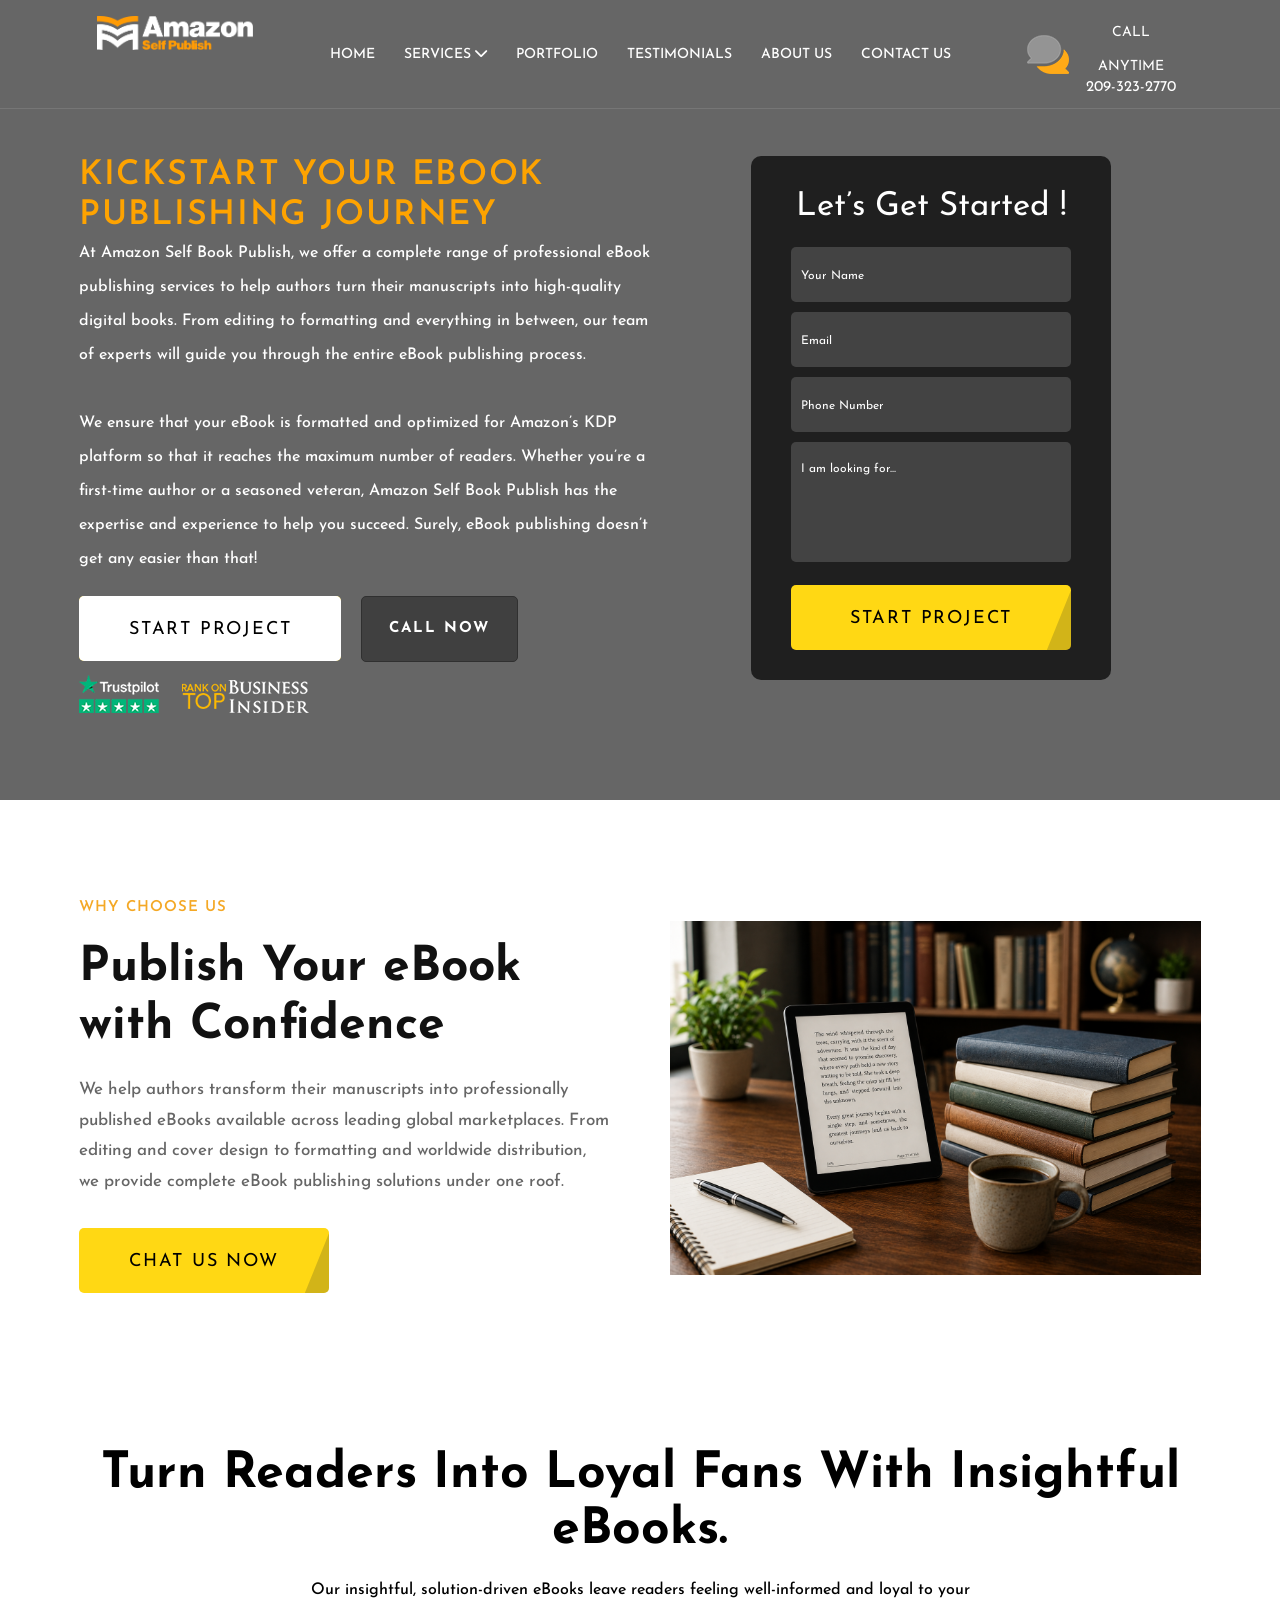
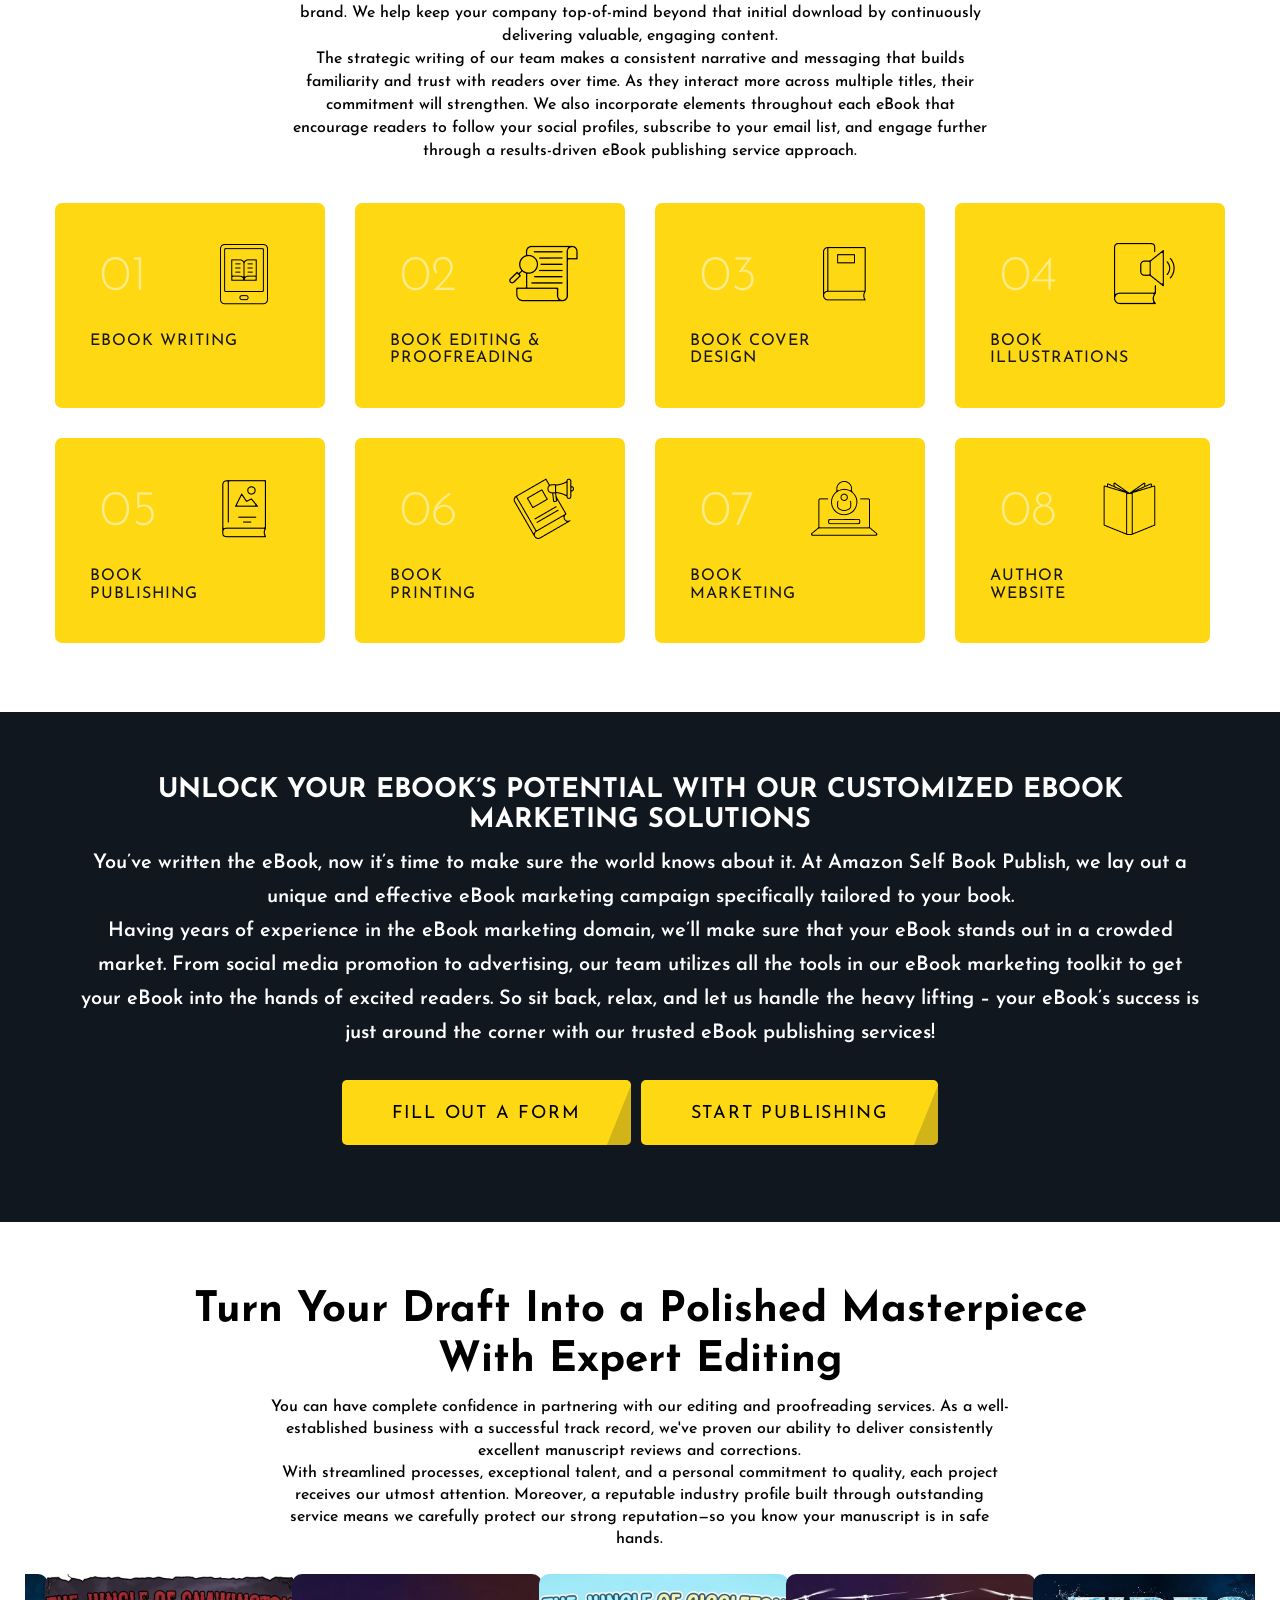
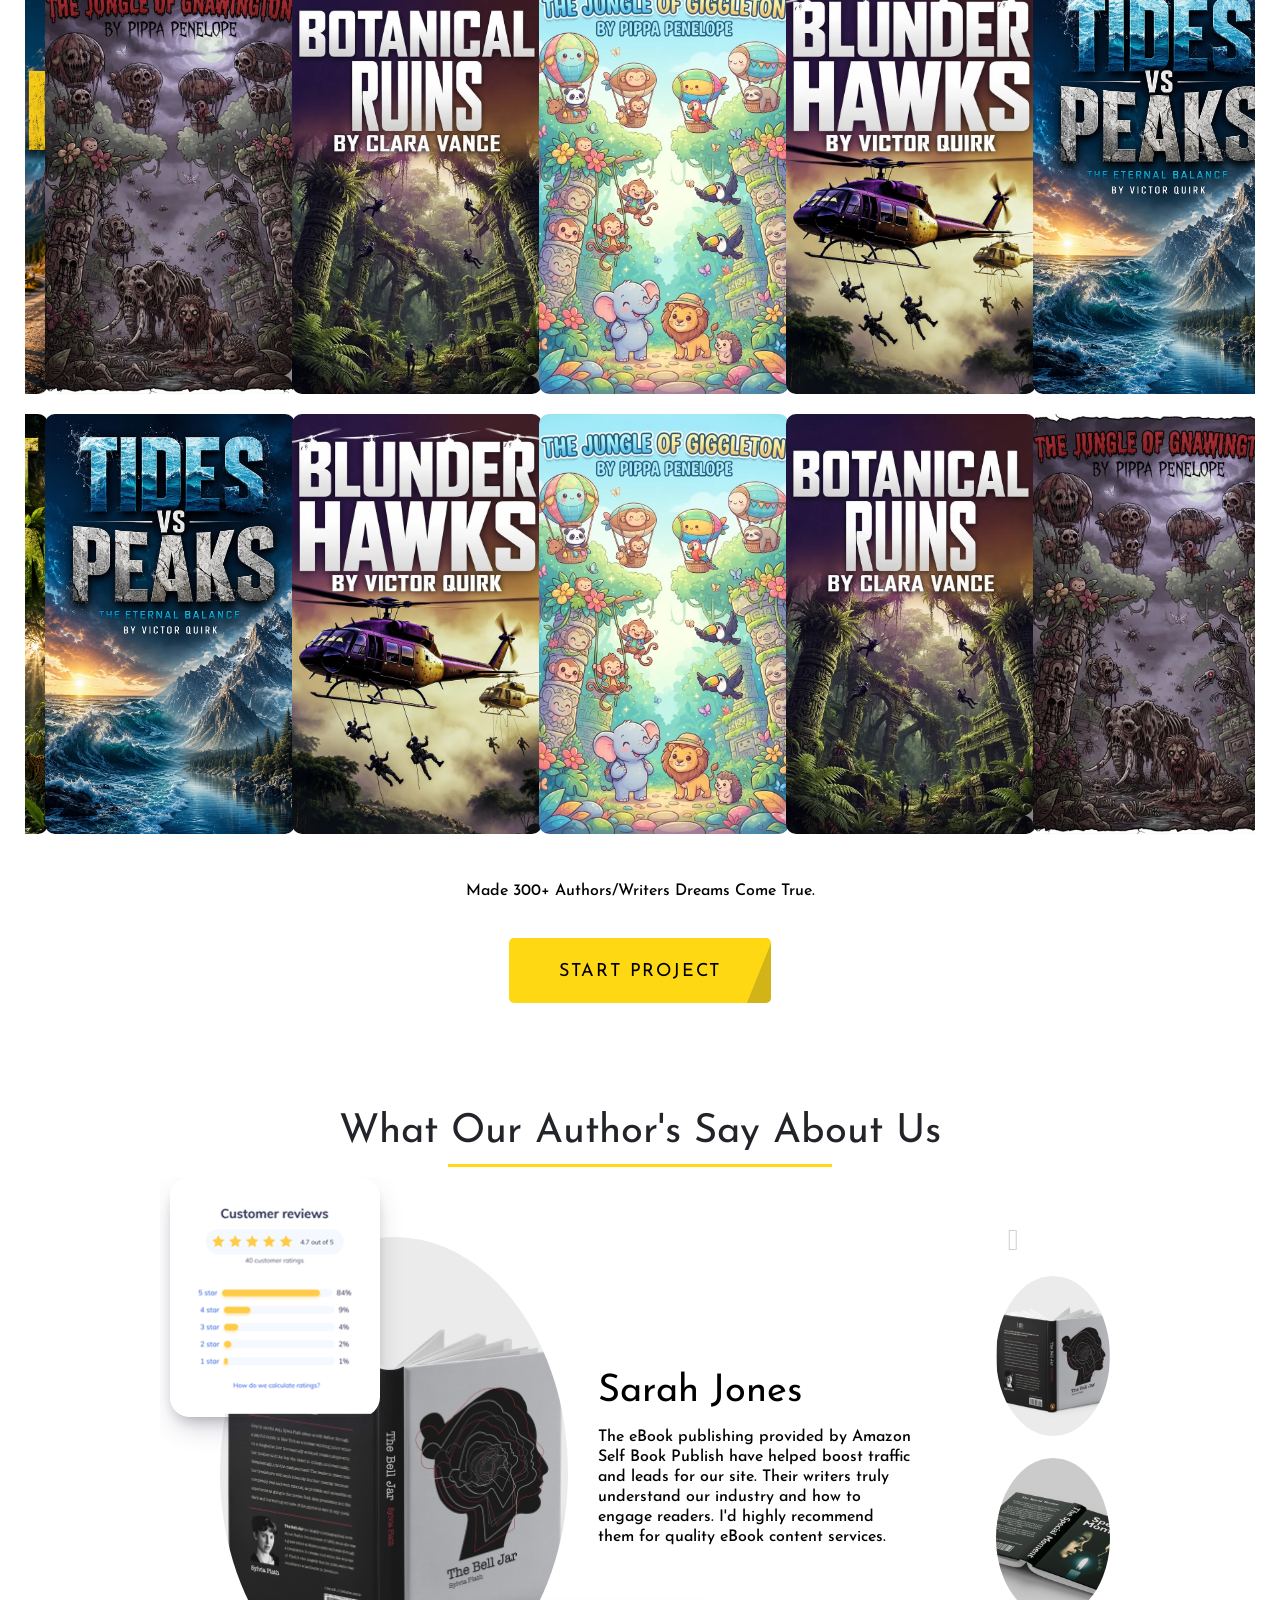
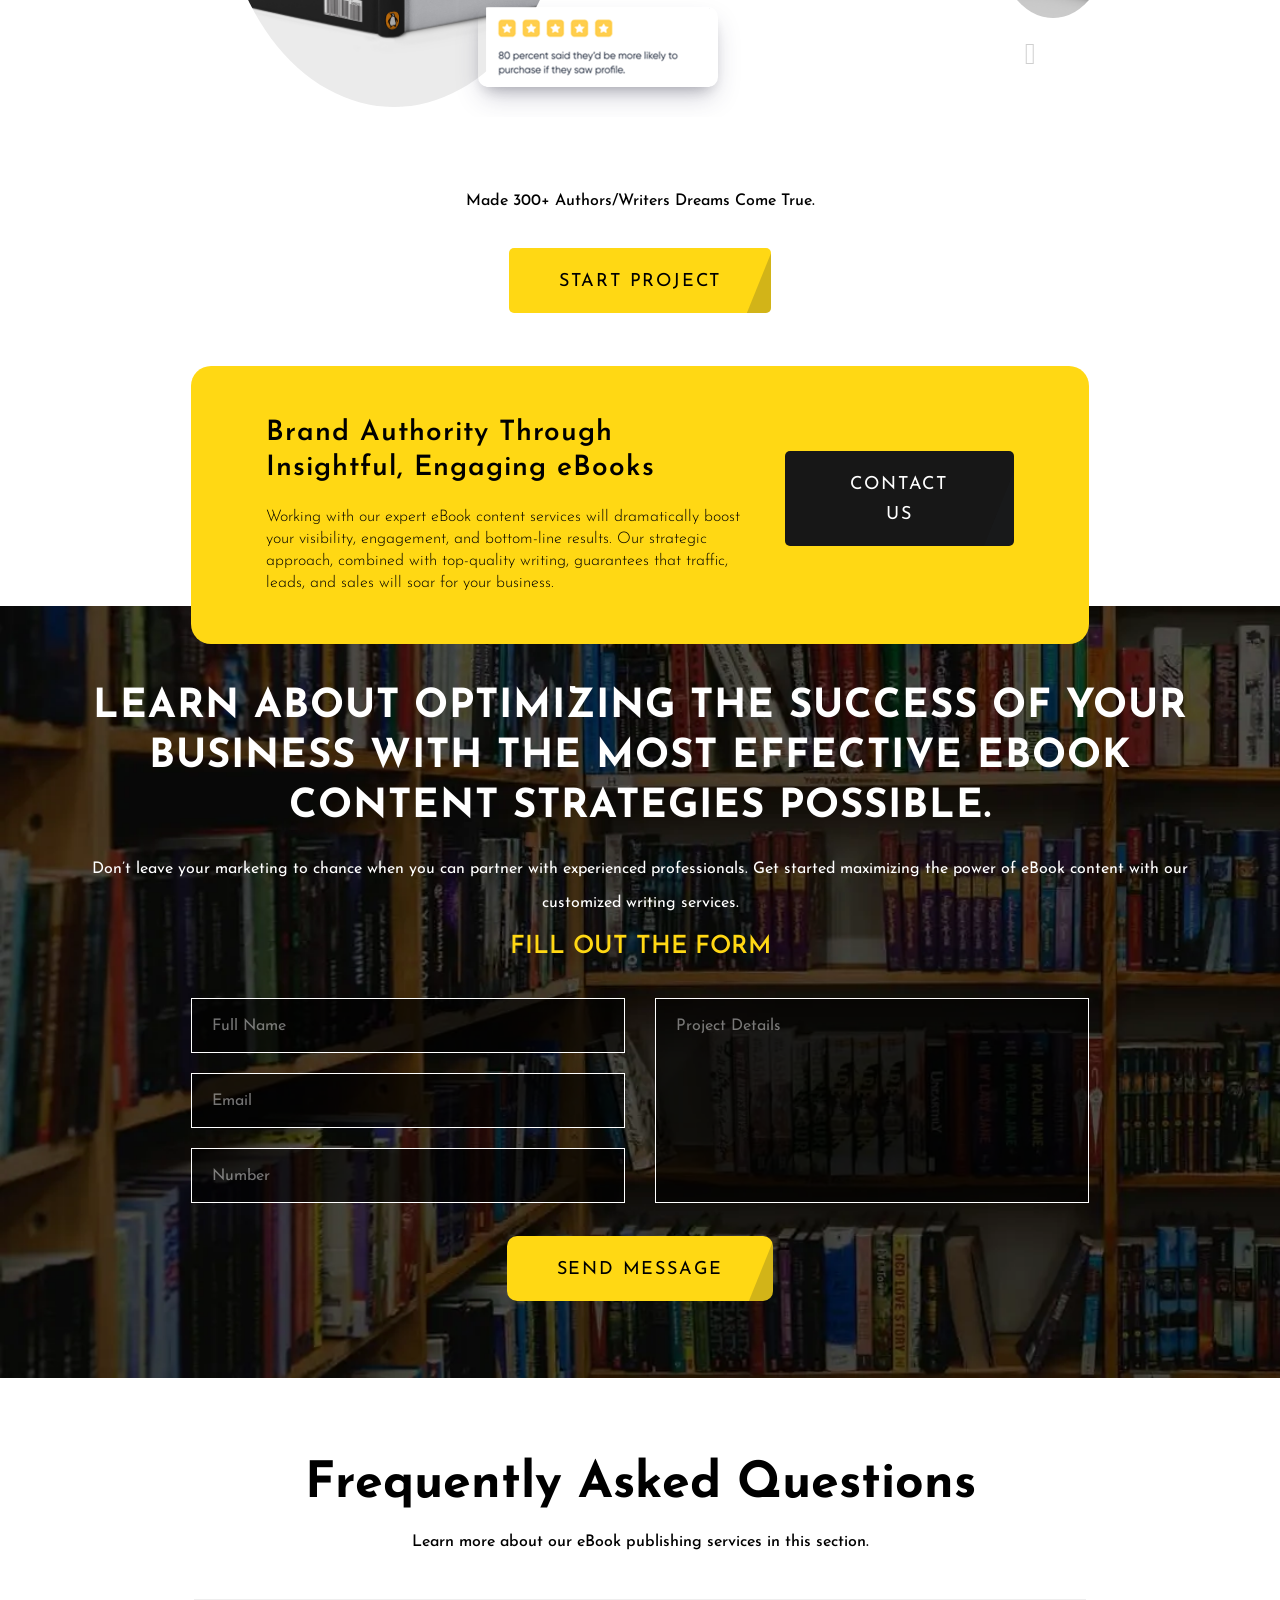
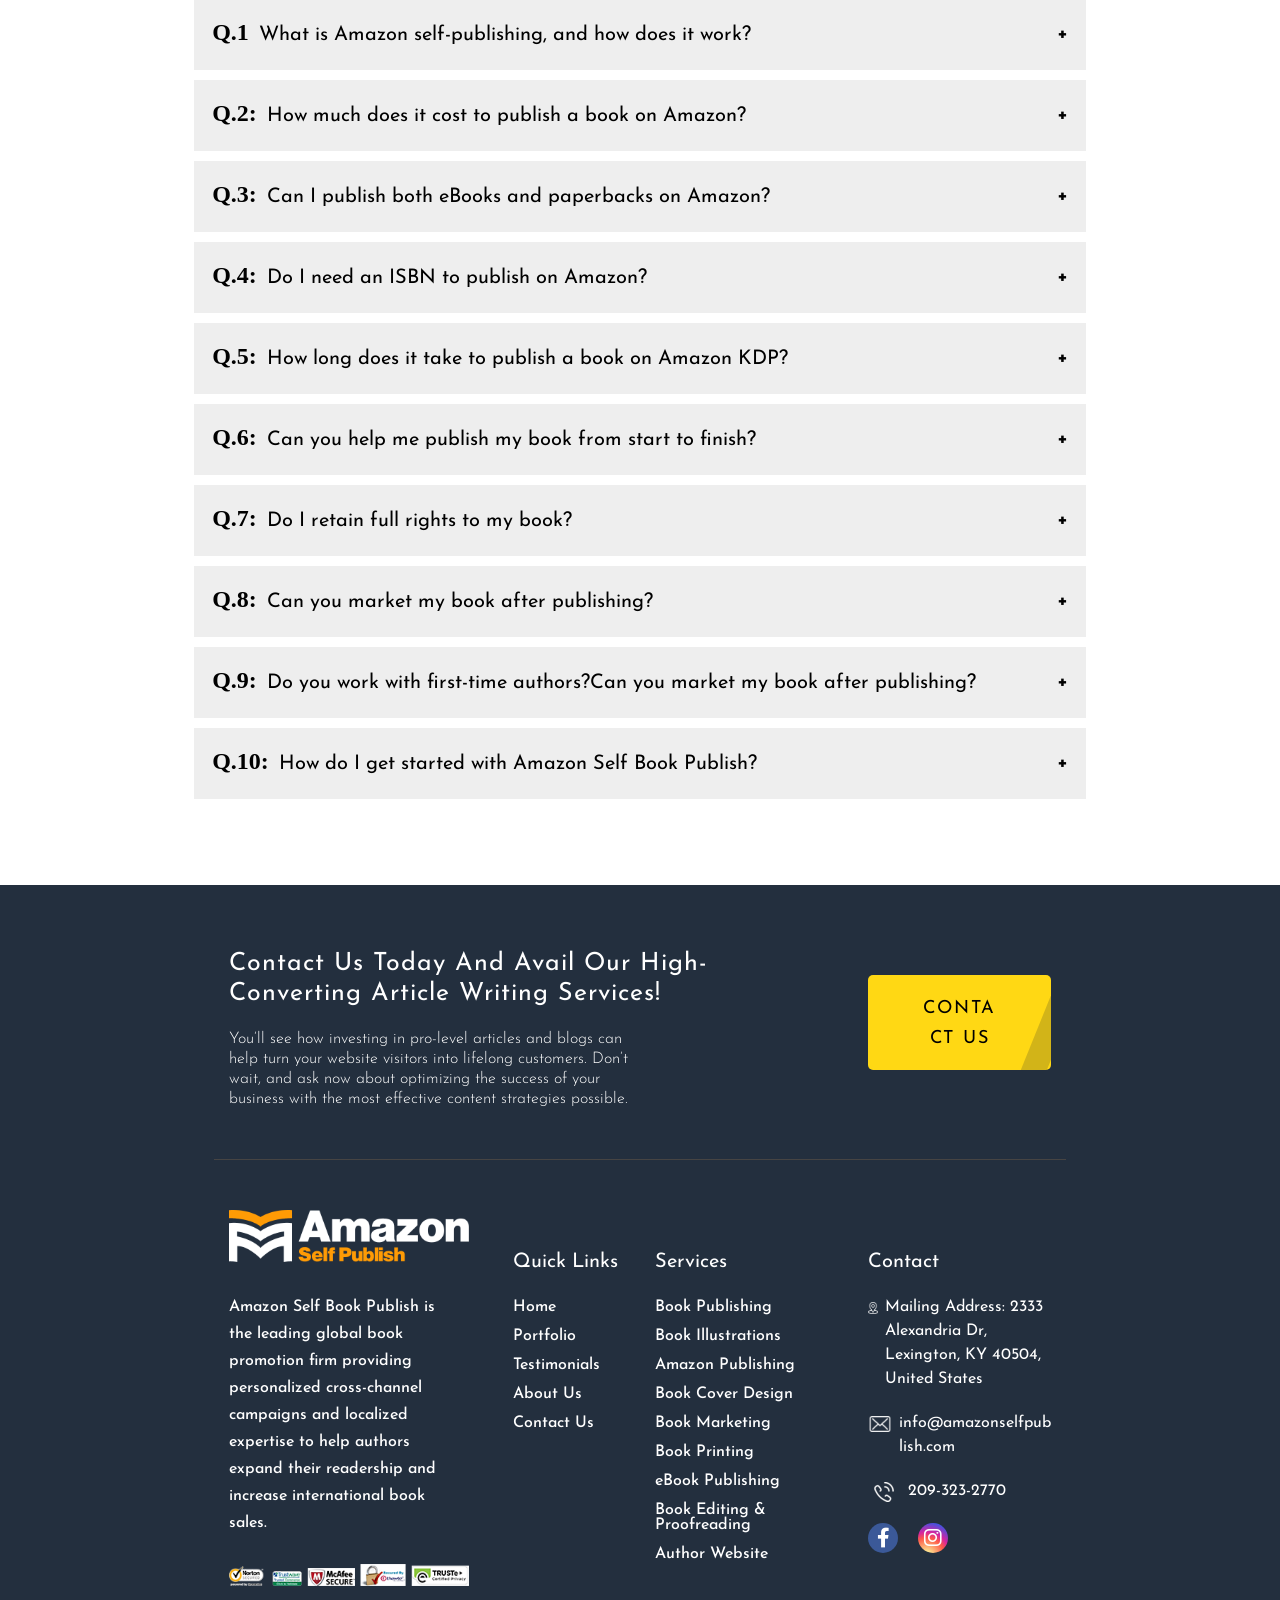
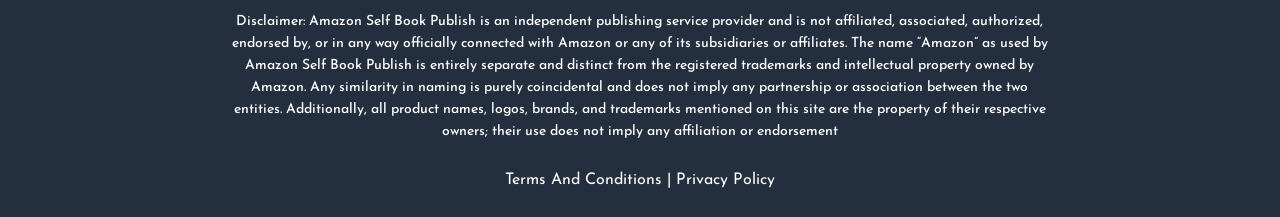
<file: ebook-publishing.html>
<!DOCTYPE html>
<html lang="en">
    <head>
    <title>eBook Publishing | Self Publish Company in the USA</title>
    <meta charset="utf-8">
    <meta name="viewport" content="width=device-width, initial-scale=1, shrink-to-fit=no">
    <link rel="stylesheet" href="css/animate.css">
    <link rel="stylesheet" href="https://fonts.googleapis.com/css2?family=Josefin+Sans:wght@100;200;300;400;500;600;700&display=swap">
    <link rel="stylesheet" href="css/all.min_1.css">
    <link href="css/slick-theme.css" rel="stylesheet" type="text/css">
    <link href="css/slick.css" rel="stylesheet" type="text/css">
    <link href="css/slicknav.css" rel="stylesheet" type="text/css">
    <link href="css/flaticon.css" rel="stylesheet">
    <link href="css/fancybox.css" rel="stylesheet" type="text/css">
    <link href="css/bootstrap.css" rel="stylesheet">
    <link rel="stylesheet" href="css/all.min.css">
    <link href="css/custom.css" rel="stylesheet">
    <link href="css/style.css" rel="stylesheet">
    <link href="css/wp-custom.css" rel="stylesheet">
    <link href="css/responsive.css" rel="stylesheet">
    <script async="" type="text/javascript" src="js/tracking.js"></script>
</head>
<body class="hme_line">
    <div class="page-wrapper">
        <header class="main_header" id="myHeader">
            <div class="container">
                <div class="row">
                    <div class="col-md-2">
                        <div class="logo_here">
                            <a href="index.html">
                                <img src="images/site-logo.png" alt="Amazon Self Book Publish">
                            </a>
                        </div>
                    </div>
                    <div class="col-md-7 m-auto">
                        <ul id="menu">
                            <li><a href="index.html">Home</a></li>
                            <li><a href="javascript:;">Services <i class="fas fa-chevron-down fa-ani"></i></a>
                                <ul>
                                    <li><a href="book-publishing.html">Book Publishing</a></li>
                                    <li><a href="book-illustrations.html">Book Illustrations</a></li>
                                    <li><a href="amazon-publishing.html">Amazon Publishing</a></li>
                                    <li><a href="book-cover-design.html">Book Cover Design</a></li>
                                    <li><a href="book-marketing.html">Book Marketing</a></li>
                                    <li><a href="book-printing.html">Book Printing</a></li>
                                    <li><a href="ebook-publishing.html">eBook Publishing</a></li>
                                    <li><a href="book-editing-and-proofreading.html">Book Editing & Proofreading</a></li>
                                    <li><a href="author-website.html">Author Website</a></li>
                                </ul>
                            </li>
                            <li><a href="portfolio.html">Portfolio</a></li>
                            <li><a href="testimonials.html">Testimonials</a></li>
                            <li><a href="about-us.html">About Us</a></li>
                            <!-- <li><a href="#">Blog</a></li> -->
                            <li><a href="contact-us.html">contact Us</a></li>
                        </ul>
                    </div>
                    <div class="col-md-2">
                        <div class="call_any">
                            <img src="images/chat-icon.png" alt="img">
                            <a href="tel:2093232770"><span>call anytime</span>
                                <h6>209-323-2770</h6>
                            </a>
                        </div>
                    </div>
                </div>
            </div>
        </header>
<section class="banner_main">
    <video class="mainvideo lazy" poster="https://w0.peakpx.com/wallpaper/98/432/HD-wallpaper-e-books-tablet-pc-electronic-books-touchpad-modern-technology-reading-books.jpg" autoplay loop muted playsinline preload="metadata" src="images/book.webp"></video>
    <div class="container">
        <div class="row">
            <div class="col-md-7 m-auto">
                <div class="banner_textt">
                    <h1>Kickstart Your eBook Publishing Journey</h1>
                    <p>At Amazon Self Book Publish, we offer a complete range of professional eBook publishing services to help authors turn their manuscripts into high-quality digital books. From editing to formatting and everything in between, our team of experts will guide you through the entire eBook publishing process.
                        <br> <br> We ensure that your eBook is formatted and optimized for Amazon’s KDP platform so that it reaches the maximum number of readers. Whether you’re a first-time author or a seasoned veteran, Amazon Self Book Publish has the expertise and experience to help you succeed. Surely, eBook publishing doesn’t get any easier than that!
                    </p>

                    <ul class="d-flex">
                        <li>
                            <a href="contact-us.html" class="theme-btn btn-style-one" >
                                <i class="btn-curve"></i> <span class="btn-title" style="color: black; background: white;">Start Project</span>
                            </a>
                        </li>
                        <li><a href="tel:2093232770" class="theme_btn2">
                                <span></span><span></span><span></span><span></span> Call Now</a></li>
                    </ul>
                    <img src="images/banlogo.png" alt="Amazon Self Book Publish">
                </div>
            </div>
            <div class="col-md-5">
                <div class="banner_from">
                    <h3>Let’s Get Started !</h3>
                    <form action="#" method="POST" class="form-get-quote">
                        <input type="text" name="name" placeholder="Your Name" required="">
                        <input type="email" name="email" required="" placeholder="Email">
                        <input type="number" name="phone" minlength="10" maxlength="15" onkeypress="return ((event.charCode >= 48 && event.charCode <= 57) )" required="" placeholder="Phone Number">
                        <textarea name="msg" placeholder="I am looking for..." required=""></textarea>
                        <button type="submit" class="theme-btn btn-style-one"> 
                            <i class="btn-curve"></i> <span class="btn-title">Start project</span>
                        </button>
                    </form>
                </div>
            </div>
        </div>
    </div>
</section>


<section class="feature-section">
    <div class="container">
        <div class="feature-content">

            <!-- Left Content -->
            <div class="feature-text">
                <span class="subtitle">Why Choose Us</span>
                <h2>Publish Your eBook with Confidence</h2>
                <p>
                    We help authors transform their manuscripts into professionally
                    published eBooks available across leading global marketplaces.
                    From editing and cover design to formatting and worldwide
                    distribution, we provide complete eBook publishing solutions under
                    one roof.
                </p>

                <a class="theme-btn btn-style-one" href="contact-us.html"> 
                            <i class="btn-curve"></i> 
                            <span class="btn-title">Chat Us Now</span> 
                        </a>
            </div>

            <!-- Right Image -->
            <div class="feature-image">
                <img src="images/ebook-publishing-img.png" alt="Book Publishing">
            </div>

        </div>
    </div>
</section>





<!-- Services -->

<section class="services-section">
    <div class="auto-container">
        <div class="row clearfix">
            <div class="title-block col-xl-12 col-lg-12 col-md-12 col-sm-12">
                <div class="inner">
                    <div class="sec-title">
                        <h2>Turn Readers Into Loyal Fans With Insightful eBooks<span class="dot">.</span></h2>
                        <p class="lower-text">Our insightful, solution-driven eBooks leave readers feeling well-informed and loyal to your brand. We help keep your company top-of-mind beyond that initial download by continuously delivering valuable, engaging content.
                            <br> The strategic writing of our team makes a consistent narrative and messaging that builds familiarity and trust with readers over time. As they interact more across multiple titles, their commitment will strengthen. We also incorporate elements throughout each eBook that encourage readers to follow your social profiles, subscribe to your email list, and engage further through a results-driven eBook publishing service approach.
                        </p>
                    </div>
                </div>
            </div>
            <div class="service-block col-xl-3 col-lg-6 col-md-6 col-sm-12 wow flipInY" data-wow-delay="0ms" data-wow-duration="1500ms">
                <div class="inner-box">
                    <div class="bottom-curve"></div>
                    <div class="icon-box"><span class=""><img src="images/1.png" alt="img"></span></div>
                    <h6><a href="ebook-publishing.html">eBOOK WRITING </a></h6>
                </div>
            </div>
            <div class="service-block col-xl-3 col-lg-6 col-md-6 col-sm-12 wow flipInY" data-wow-delay="300ms" data-wow-duration="1500ms">
                <div class="inner-box">
                    <div class="bottom-curve"></div>
                    <div class="icon-box"><span class=""><img src="images/2.png" alt="img"></span></div>
                    <h6><a href="book-editing-and-proofreading.html">BOOK EDITING &<br> PROOFREADING</a></h6>
                </div>
            </div>
            <div class="service-block col-xl-3 col-lg-6 col-md-6 col-sm-12 wow flipInX" data-wow-delay="0ms" data-wow-duration="1500ms">
                <div class="inner-box">
                    <div class="bottom-curve"></div>
                    <div class="icon-box"><span class=""><img src="images/3.png" alt="img"></span></div>
                    <h6><a href="book-cover-design.html">BOOK COVER<br> DESIGN</a></h6>
                </div>
            </div>
            <div class="service-block col-xl-3 col-lg-6 col-md-6 col-sm-12 wow flipInY" data-wow-delay="300ms" data-wow-duration="1500ms">
                <div class="inner-box">
                    <div class="bottom-curve"></div>
                    <div class="icon-box"><span class=""><img src="images/4.png" alt="img"></span></div>
                    <h6><a href="book-illustrations.html">BOOK <br>ILLUSTRATIONS</a></h6>
                </div>
            </div>
            <div class="service-block col-xl-3 col-lg-6 col-md-6 col-sm-12 wow flipInX" data-wow-delay="600ms" data-wow-duration="1500ms">
                <div class="inner-box">
                    <div class="bottom-curve"></div>
                    <div class="icon-box"><span class=""><img src="images/6.png" alt="img"></span></div>
                    <h6><a href="book-publishing.html">BOOK <br>PUBLISHING</a></h6>
                </div>
            </div>
            <div class="service-block col-xl-3 col-lg-6 col-md-6 col-sm-12 wow flipInX" data-wow-delay="600ms" data-wow-duration="1500ms">
                <div class="inner-box">
                    <div class="bottom-curve"></div>
                    <div class="icon-box"><span class=""><img src="images/7.png" alt="img"></span></div>
                    <h6><a href="book-printing.html">BOOK <br>PRINTING</a></h6>
                </div>
            </div>
            <div class="service-block col-xl-3 col-lg-6 col-md-6 col-sm-12 wow flipInX" data-wow-delay="900ms" data-wow-duration="1500ms">
                <div class="inner-box">
                    <div class="bottom-curve"></div>
                    <div class="icon-box"><span class=""><img src="images/8.png" alt="img"></span></div>
                    <h6><a href="book-marketing.html">BOOK <br>MARKETING</a></h6>
                </div>
            </div>
            <div class="service-block col-xl-3 col-lg-6 col-md-6 col-sm-12 wow flipInY" data-wow-delay="900ms" data-wow-duration="1500ms">
                <div class="inner-box" style="margin-right: 15px;">
                    <div class="bottom-curve"></div>
                    <div class="icon-box"><span class=""><img src="images/9.png" alt="img"></span>
                    </div>
                    <h6><a href="author-website.html">AUTHOR <br>WEBSITE</a></h6>
                </div>
            </div>
            <!-- <div class="d-flex justify-content-center">
                <div class="service-block col-xl-3 col-lg-6 col-md-6 col-sm-12 wow flipInY" data-wow-delay="900ms" data-wow-duration="1500ms">
                    <div class="inner-box zero-removed">
                        <div class="bottom-curve"></div>
                        <div class="icon-box"><span class=""><img src="images/10.png" alt="img"></span>
                        </div>
                        <h6><a href="#">AMAZON <br>PUBLISHING</a></h6>
                    </div>
                </div>
            </div> -->
        </div>
    </div>
</section>
<div class="cta_secc" style="background-image: url(https://png.pngtree.com/thumb_back/fh260/background/20230717/pngtree-gray-set-of-3d-illustration-icons-for-online-education-ebooks-lectures-image_3891355.jpg);background-repeat: no-repeat;background-size: cover;">
    <div class="container">
        <div class="row">
            <div class="col-md-12">
                <h2>Unlock Your eBook’s Potential with Our Customized eBook Marketing Solutions</h2>
                <span>You’ve written the eBook, now it’s time to make sure the world knows about it. At Amazon Self Book Publish, we lay out a unique and effective eBook marketing campaign specifically tailored to your book. 
                    <br> Having years of experience in the eBook marketing domain, we’ll make sure that your eBook stands out in a crowded market. From social media promotion to advertising, our team utilizes all the tools in our eBook marketing toolkit to get your eBook into the hands of excited readers. So sit back, relax, and let us handle the heavy lifting – your eBook’s success is just around the corner with our trusted eBook publishing services!
                </span>
                <ul class="d-flex">
                    <li>
                        <a class="theme-btn btn-style-one" href="contact-us.html"> 
                            <i class="btn-curve"></i> 
                            <span class="btn-title">Fill Out a Form</span> 
                        </a>
                    </li>
                    <li>
                        <a class="theme-btn btn-style-one" href="book-publishing.html"> 
                            <i class="btn-curve"></i> 
                            <span class="btn-title">Start Publishing</span> 
                        </a>
                    </li>
                </ul>
            </div>
        </div>
    </div>
</div>

<section class="portfolio_secc">
    <div class="container-fluid">
        <div class="row">
            <div class="col-md-12">
                <div class="portfolio_textt">
                    <h2>Turn Your Draft Into a Polished Masterpiece With Expert Editing</h2>
                    <p class="pb-4">You can have complete confidence in partnering with our editing and proofreading services. As a well-established business with a successful track record, we've proven our ability to deliver consistently excellent manuscript reviews and corrections.
                        <br> With streamlined processes, exceptional talent, and a personal commitment to quality, each project receives our utmost attention. Moreover, a reputable industry profile built through outstanding service means we carefully protect our strong reputation—so you know your manuscript is in safe hands.
                    </p>
                </div>
                <div class="blogslid">
                    <div>
                        <div class="portfo_boxx">
                            <a href="images/1.webp" data-fancybox="demo">
                                <img src="images/1.webp" alt="img">
                            </a>
                        </div>
                    </div>
                    <div>
                        <div class="portfo_boxx">
                            <a href="images/2.webp" data-fancybox="demo">
                                <img src="images/2.webp" alt="img">
                            </a>
                        </div>
                    </div>
                    <div>
                        <div class="portfo_boxx">
                            <a href="images/3.webp" data-fancybox="demo">
                                <img src="images/3.webp" alt="img">
                            </a>
                        </div>
                    </div>
                    <div>
                        <div class="portfo_boxx">
                            <a href="images/4.webp" data-fancybox="demo">
                                <img src="images/4.webp" alt="img">
                            </a>
                        </div>
                    </div>
                    <div>
                        <div class="portfo_boxx">
                            <a href="images/5.webp" data-fancybox="demo">
                                <img src="images/5.webp" alt="img">
                            </a>
                        </div>
                    </div>
                    <div>
                        <div class="portfo_boxx">
                            <a href="images/6.webp" data-fancybox="demo">
                                <img src="images/6.webp" alt="img">
                            </a>
                        </div>
                    </div>
                    <div>
                        <div class="portfo_boxx">
                            <a href="images/7.webp" data-fancybox="demo">
                                <img src="images/7.webp" alt="img">
                            </a>
                        </div>
                    </div>
                    
                </div>
                <div class="blogslidtwo">
                    <div>
                        <div class="portfo_boxx">
                            <a href="images/7.webp" data-fancybox="demo">
                                <img src="images/7.webp" alt="img"></a>
                        </div>
                    </div>
                    <div>
                        <div class="portfo_boxx">
                            <a href="images/6.webp" data-fancybox="demo">
                                <img src="images/6.webp" alt="img"></a>
                        </div>
                    </div>
                    <div>
                        <div class="portfo_boxx">
                            <a href="images/5.webp" data-fancybox="demo">
                                <img src="images/5.webp" alt="img"></a>
                        </div>
                    </div>
                    <div>
                        <div class="portfo_boxx">
                            <a href="images/4.webp" data-fancybox="demo">
                                <img src="images/4.webp" alt="img"></a>
                        </div>
                    </div>
                    <div>
                        <div class="portfo_boxx">
                            <a href="images/3.webp" data-fancybox="demo">
                                <img src="images/3.webp" alt="img"></a>
                        </div>
                    </div>
                    <div>
                        <div class="portfo_boxx">
                            <a href="images/2.webp" data-fancybox="demo">
                                <img src="images/2.webp" alt="img"></a>
                        </div>
                    </div>
                    <div>
                        <div class="portfo_boxx">
                            <a href="images/1.webp" data-fancybox="demo">
                                <img src="images/1.webp" alt="img"></a>
                        </div>
                    </div>
                    
                </div>
                <div class="row">
                    <div class="col-md-12">
                        <div class="port_btm_textt">
                            <p>Made 300+ Authors/Writers Dreams Come True.</p>
                            <a href="contact-us.html" class="theme-btn btn-style-one"> <i class="btn-curve"></i> <span class="btn-title">sTART project</span></a>
                        </div>
                    </div>
                </div>
            </div>
        </div>
    </div>
</section>


<section class="testi_secc">
    <div class="container">
        <h4>What Our Author's Say About Us</h4>
        <div class="row">
            <div class="col-md-10">
                <div class="testi_bigg_deal">
                    <div>
                        <div class="test_bigg_txt_wrpp">
                            <div class="row">
                                <div class="col-md-6">
                                    <div class="big_imggs_testii">
                                        <img src="images/customer.png" alt="img" class="rev_imgg">
                                        <img src="images/b1.png" alt="img">
                                        <img src="images/marsha.png" alt="img" class="mrsh_imgg">
                                    </div>
                                </div>
                                <div class="col-md-6 m-auto">
                                    <h3>Sarah Jones</h3>
                                    <p>The eBook publishing provided by Amazon Self Book Publish have helped boost traffic and leads for our site. Their writers truly understand our industry and how to engage readers. I'd highly recommend them for quality eBook content services. </p>
                                </div>
                            </div>
                        </div>
                    </div>
                    <div>
                        <div class="test_bigg_txt_wrpp">
                            <div class="row">
                                <div class="col-md-6">
                                    <div class="big_imggs_testii">
                                        <img src="images/customer.png" alt="img" class="rev_imgg">
                                        <img src="images/b2.png" alt="img">
                                        <img src="images/marsha.png" alt="img" class="mrsh_imgg">
                                    </div>
                                </div>
                                <div class="col-md-6 m-auto">
                                    <h3>Ellie King </h3>
                                    <p>Since partnering with Amazon Self Book Publish, our eBooks have become a top resource in our niche. They work hard to deliver informative, shareable content that builds our brand's authority. The results have surpassed all expectations. </p>
                                </div>
                            </div>
                        </div>
                    </div>
                    <div>
                        <div class="test_bigg_txt_wrpp">
                            <div class="row">
                                <div class="col-md-6">
                                    <div class="big_imggs_testii">
                                        <img src="images/customer.png" alt="img" class="rev_imgg">
                                        <img src="images/b3.png" alt="img">
                                        <img src="images/marsha.png" alt="img" class="mrsh_imgg">
                                    </div>
                                </div>
                                <div class="col-md-6 m-auto">
                                    <h3>Lisa Brown</h3>
                                    <p>High-level strategic insights combined with beautiful writing - it's obvious why Amazon Self Book Publish is the best in the business. Whether we need new eBook chapters or bylined pieces, they consistently go above and beyond. Their work is worth every penny.</p>
                                </div>
                            </div>
                        </div>
                    </div>
                    <div>
                        <div class="test_bigg_txt_wrpp">
                            <div class="row">
                                <div class="col-md-6">
                                    <div class="big_imggs_testii">
                                        <img src="images/customer.png" alt="img" class="rev_imgg">
                                        <img src="images/b4.png" alt="img">
                                        <img src="images/marsha.png" alt="img" class="mrsh_imgg">
                                    </div>
                                </div>
                                <div class="col-md-6 m-auto">
                                    <h3>Joseph Strikes </h3>
                                    <p>Outsourcing eBook content creation to Amazon Self Book Publish blog writing services has taken so much pressure off my plate. I'm always impressed with the high-quality, engaging eBooks delivered on schedule. Your writers truly understand my brand - it's like they're in my head! Since partnering with your team, I've seen a huge increase in traffic and leads. The results have taken my business to the next level. </p>
                                </div>
                            </div>
                        </div>
                    </div>
                    <div>
                        <div class="test_bigg_txt_wrpp">
                            <div class="row">
                                <div class="col-md-6">
                                    <div class="big_imggs_testii">
                                        <img src="images/customer.png" alt="img" class="rev_imgg">
                                        <img src="images/b5.png" alt="img">
                                        <img src="images/marsha.png" alt="img" class="mrsh_imgg">
                                    </div>
                                </div>
                                <div class="col-md-6 m-auto">
                                    <h3>Sarah Lexion</h3>
                                    <p>As a small startup, I didn't have the bandwidth to keep my eBook content updated regularly. Now, I get a steady stream of fresh eBooks without lifting a finger, thanks to the writing pros of Amazon Self Book Publish. They work hard to relate to my audience and integrate promotional messaging seamlessly. Customer signups have boomed since using your services - I highly recommend it for any busy entrepreneur! </p>
                                </div>
                            </div>
                        </div>
                    </div>
                    <div>
                        <div class="test_bigg_txt_wrpp">
                            <div class="row">
                                <div class="col-md-6">
                                    <div class="big_imggs_testii">
                                        <img src="images/customer.png" alt="img" class="rev_imgg">
                                        <img src="images/b6.png" alt="img">
                                        <img src="images/marsha.png" alt="img" class="mrsh_imgg">
                                    </div>
                                </div>
                                <div class="col-md-6 m-auto">
                                    <h3>Sam Adams</h3>
                                    <p>I was skeptical about outsourcing something as core as eBook creation, but your account manager convinced me to take the plunge. I'm so glad I did - your exceptional delivery, on-brief writing, and transparency have completely won me over. Our organic search traffic doubled within months of using your eBook writing services. With results like that, you have a client for life! </p>
                                </div>
                            </div>
                        </div>
                    </div>
                </div>
            </div>
            <div class="col-md-2 m-auto">
                <div class="testi_small_deal">
                    <div>
                        <div class="testi_smll_imgg">
                            <img src="images/b1.png" alt="img">
                        </div>
                    </div>
                    <div>
                        <div class="testi_smll_imgg">
                            <img src="images/b2.png" alt="img">
                        </div>
                    </div>
                    <div>
                        <div class="testi_smll_imgg">
                            <img src="images/b3.png" alt="img">
                        </div>
                    </div>
                    <div>
                        <div class="testi_smll_imgg">
                            <img src="images/b4.png" alt="img">
                        </div>
                    </div>
                    <div>
                        <div class="testi_smll_imgg">
                            <img src="images/b5.png" alt="img">
                        </div>
                    </div>
                    <div>
                        <div class="testi_smll_imgg">
                            <img src="images/b6.png" alt="img">
                        </div>
                    </div>
                </div>
            </div>
        </div>
        <div class="row">
            <div class="col-md-12">
                <div class="testti_btmm">
                    <p>Made 300+ Authors/Writers Dreams Come True.</p>
                    <a href="contact-us.html" class="theme-btn btn-style-one"> <i class="btn-curve"></i> <span class="btn-title">START project</span></a>
                </div>
            </div>
        </div>
    </div>
</section>
<section class="news_letter_secc">
    <div class="container">
        <div class="row">
            <div class="col-md-12">
                <div class="intersted_boxx_wrpp">
                    <ul class="row">
                        <li class="col-md-8">
                            <h3>Brand Authority Through Insightful, Engaging eBooks</h3>
                            <p>Working with our expert eBook content services will dramatically boost your visibility, engagement, and bottom-line results. Our strategic approach, combined with top-quality writing, guarantees that traffic, leads, and sales will soar for your business.</p>
                        </li>
                        <li class="col-md-4">
                            <a class="theme-btn btn-style-one" href="contact-us.html"> <i class="btn-curve"></i>
                                <span class="btn-title" style="color: white;">Contact Us</span> </a>
                        </li>
                    </ul>
                </div>
            </div>
        </div>
    </div>
</section>

<!-- contact form -->
<section class="contact_form_secc">
    <div class="container">
        <div class="row">
            <div class="col-md-12">
                <div class="forms_textt_sec">
                    <h2>Learn About Optimizing The Success Of Your Business With The Most Effective eBook Content Strategies Possible.
                    </h2>
                    <p>Don’t leave your marketing to chance when you can partner with experienced professionals. Get started maximizing the power of eBook content with our customized writing services.</p>
                    <span>Fill Out the Form</span>
                    <form class="form-get-quote" action="#" method="post">
                        <div class="row">
                            <div class="col-md-6">
                                <input type="text" name="name" required="" placeholder="Full Name">
                                <input type="email" name="email" required="" placeholder="Email">
                                <div class="row">
                                    <div class="col-md-12">
                                        <input type="number" name="phone" required="" placeholder="Number">
                                    </div>
                                </div>
                            </div>
                            <div class="col-md-6">
                                <textarea name="msg" placeholder="Project Details"></textarea>
                            </div>
                        </div>
                        <button type="submit" class="theme-btn btn-style-one"> 
                            <i class="btn-curve"></i> 
                            <span class="btn-title">Send Message</span>
                        </button>
                    </form>
                </div>
            </div>
        </div>
    </div>
</section>

<!-- faqs -->
<section class="faqss">
    <div class="container">
        <div class="row">
            <div class="col-md-12">
                <div class="faqs-heading">
                    <h3>Frequently Asked Questions</h3>
                    <p>Learn more about our eBook publishing services in this section.</p>
                </div>
                <button class="accordion">
                    <h6>Q.1</h6>What is Amazon self-publishing, and how does it work?
                </button>
                <div class="panel">
                    <p>Amazon self-publishing is done through Kindle Direct Publishing (KDP), where authors upload their manuscript, set pricing, and publish eBooks or print books directly to a global audience. </p>
                </div>
                <button class="accordion">
                    <h6>Q.2:</h6>How much does it cost to publish a book on Amazon?
                </button>
                <div class="panel">
                    <p>Publishing on Amazon KDP is free, but optional costs may include editing, design, and marketing services.</p>
                </div> 
                <button class="accordion">
                    <h6>Q.3:</h6>Can I publish both eBooks and paperbacks on Amazon?
                </button>
                <div class="panel">
                    <p>Yes, Amazon allows you to publish eBooks, paperbacks, and even hardcovers through the same platform.</p>
                </div> 
                <button class="accordion">
                    <h6>Q.4:</h6>Do I need an ISBN to publish on Amazon?
                </button>
                <div class="panel">
                    <p>You don’t need an ISBN for eBooks, but print books require one, which Amazon can provide for free. </p>
                </div>
                <button class="accordion">
                    <h6>Q.5:</h6>How long does it take to publish a book on Amazon KDP?
                </button>
                <div class="panel">
                    <p> Once your files are ready, publishing can take as little as 24–72 hours for your book to go live. </p>
                </div>
                <button class="accordion">
                    <h6>Q.6:</h6>Can you help me publish my book from start to finish?
                </button>
                <div class="panel">
                    <p> Yes, we handle everything from writing and editing to publishing and marketing—so you don’t have to worry about anything.</p>
                </div> 
                <button class="accordion">
                    <h6>Q.7:</h6>Do I retain full rights to my book?
                </button>
                <div class="panel">
                    <p>Absolutely, you keep 100% ownership and rights to your book at all times.</p>
                </div> 
                <button class="accordion">
                    <h6>Q.8:</h6>Can you market my book after publishing?
                </button>
                <div class="panel">
                    <p>Yes, we offer complete marketing services to promote your book and increase visibility and sales.</p>
                </div>
                <button class="accordion">
                    <h6>Q.9:</h6>Do you work with first-time authors?Can you market my book after publishing?
                </button>
                <div class="panel">
                    <p>Of course, we specialize in helping first-time authors turn their ideas into professionally published books.</p>
                </div>
                <button class="accordion">
                    <h6>Q.10:</h6>How do I get started with Amazon Self Book Publish?
                </button>
                <div class="panel">
                    <p>Simply contact us for a free consultation, and we’ll guide you step-by-step based on your goals.</p>
                </div> 
            </div>
        </div>
    </div>
</section>
<!-- faqs -->

<!-- footer -->
<footer>
    <div class="container">
        <div class="row">
            <div class="col-md-12">
                <div class="footer_top">
                    <ul class="row">
                        <li class="col-md-9">
                            <h3>Contact Us Today And Avail Our High-Converting Article Writing Services!</h3>
                            <p>You’ll see how investing in pro-level articles and blogs can help turn your website visitors into lifelong customers. Don’t wait, and ask now about optimizing the success of your business with the most effective content strategies possible.</p>
                        </li>
                        <li class="col-md-3">
                            <a href="contact-us.html" class="theme-btn btn-style-one"> <i class="btn-curve"></i>
                                <span class="btn-title">Contact Us </span>
                            </a>
                        </li>
                    </ul>
                </div>
            </div>
        </div>
        <div class="row">
            <div class="col-md-4">
                <div class="footer_details">
                    <img src="images/site-logo.png" alt="Amazon Self Book Publish">
                    <p>Amazon Self Book Publish is the leading global book promotion firm providing personalized cross-channel campaigns and localized expertise to help authors expand their readership and increase international book sales.</p>
                    <img src="images/payment.png" alt="img">
                </div>
            </div>
            <div class="col-md-2">
                <div class="footer_links">
                    <h5>Quick Links</h5>
                    <ul>
                        <li><a href="index.html">Home</a></li>
                        <li><a href="portfolio.html">Portfolio</a></li>
                        <li><a href="testimonials.html">Testimonials</a></li>
                        <li><a href="about-us.html">About Us</a></li>
                        <li><a href="contact-us.html">Contact Us</a></li>
                    </ul>
                </div>
            </div>
            <div class="col-md-3">
                <div class="footer_links">
                    <h5>Services</h5>
                    <ul>
                        <li><a href="book-publishing.html">Book Publishing</a></li>
                        <li><a href="book-illustrations.html">Book Illustrations</a></li>
                        <li><a href="amazon-publishing.html">Amazon Publishing</a></li>
                        <li><a href="book-cover-design.html">Book Cover Design</a></li>
                        <li><a href="book-marketing.html">Book Marketing</a></li>
                        <li><a href="book-printing.html">Book Printing</a></li>
                        <li><a href="ebook-publishing.html">eBook Publishing</a></li>
                        <li><a href="book-editing-and-proofreading.html">Book Editing & Proofreading</a></li>
                        <li><a href="author-website.html">Author Website</a></li>
                    </ul>
                </div>
            </div>
            <div class="col-md-3">
                <div class="footer_adres">
                    <h5>Contact</h5>
                    <a href="#">
                        <ul class="d-flex">
                            <li><img src="images/location.png" alt="img"></li>
                            <li>Mailing Address: 2333 Alexandria Dr, Lexington, KY 40504, United States</li>
                        </ul>
                    </a>
                    <a href="#">
                        <ul class="d-flex">
                            <li><img src="images/envelope.png" alt="img"></li>
                            <li>info@amazonselfpublish.com</li>
                        </ul>
                    </a>
                    <a href="tel:2093232770">
                        <ul class="d-flex">
                            <li><img src="images/phone-call.png" alt="img"></li>
                            <li>209-323-2770</li>
                        </ul>
                    </a>
                </div>
                <div class="social_media_linkss_ft">
                    <ul class="d-flex">
                        <li><a href="#"><i class="fa-brands fa-facebook-f"></i></a></li>
                        <li><a href="#"><i class="fa-brands fa-instagram"></i></a> </li>
                    </ul>
                </div>
            </div>
            <div class="col-md-12">
                <div class="footer_details_disclaimer">
                    <p> Disclaimer: Amazon Self Book Publish is an independent publishing service provider and is not affiliated, associated, authorized, endorsed by, or in any way officially connected with Amazon or any of its subsidiaries or affiliates. The name “Amazon” as used by Amazon Self Book Publish is entirely separate and distinct from the registered trademarks and intellectual property owned by Amazon. Any similarity in naming is purely coincidental and does not imply any partnership or association between the two entities. Additionally, all product names, logos, brands, and trademarks mentioned on this site are the property of their respective owners; their use does not imply any affiliation or endorsement</p>
                </div>
            </div>
        </div>
        <div class="row">
            <div class="col-md-12">
                <div class="footer_btm">
                    <p>
                        <a href="#"> Terms And Conditions</a> 
                        | 
                        <a href="#"> Privacy Policy </a>
                    </p>
                </div>
            </div>
        </div>
    </div>
</footer>



<script src="js/jquery-3.6.0.min.js"></script>
<script src="js/wow.js" defer=""></script>
<script src="js/slick.js" defer=""></script>
<script src="js/slick.min.js" defer=""></script>
<script src="js/jquery.slicknav.js" defer=""></script>
<script src="js/fancybox.js" defer=""></script>
<script src="js/font-awesome.js" defer=""></script>
<script src="js/bootstrap.js" defer=""></script>
<script src="js/font.js" defer=""></script>
<script src="js/custom.js" defer=""></script>



</div>
</body>
</html>
</file>
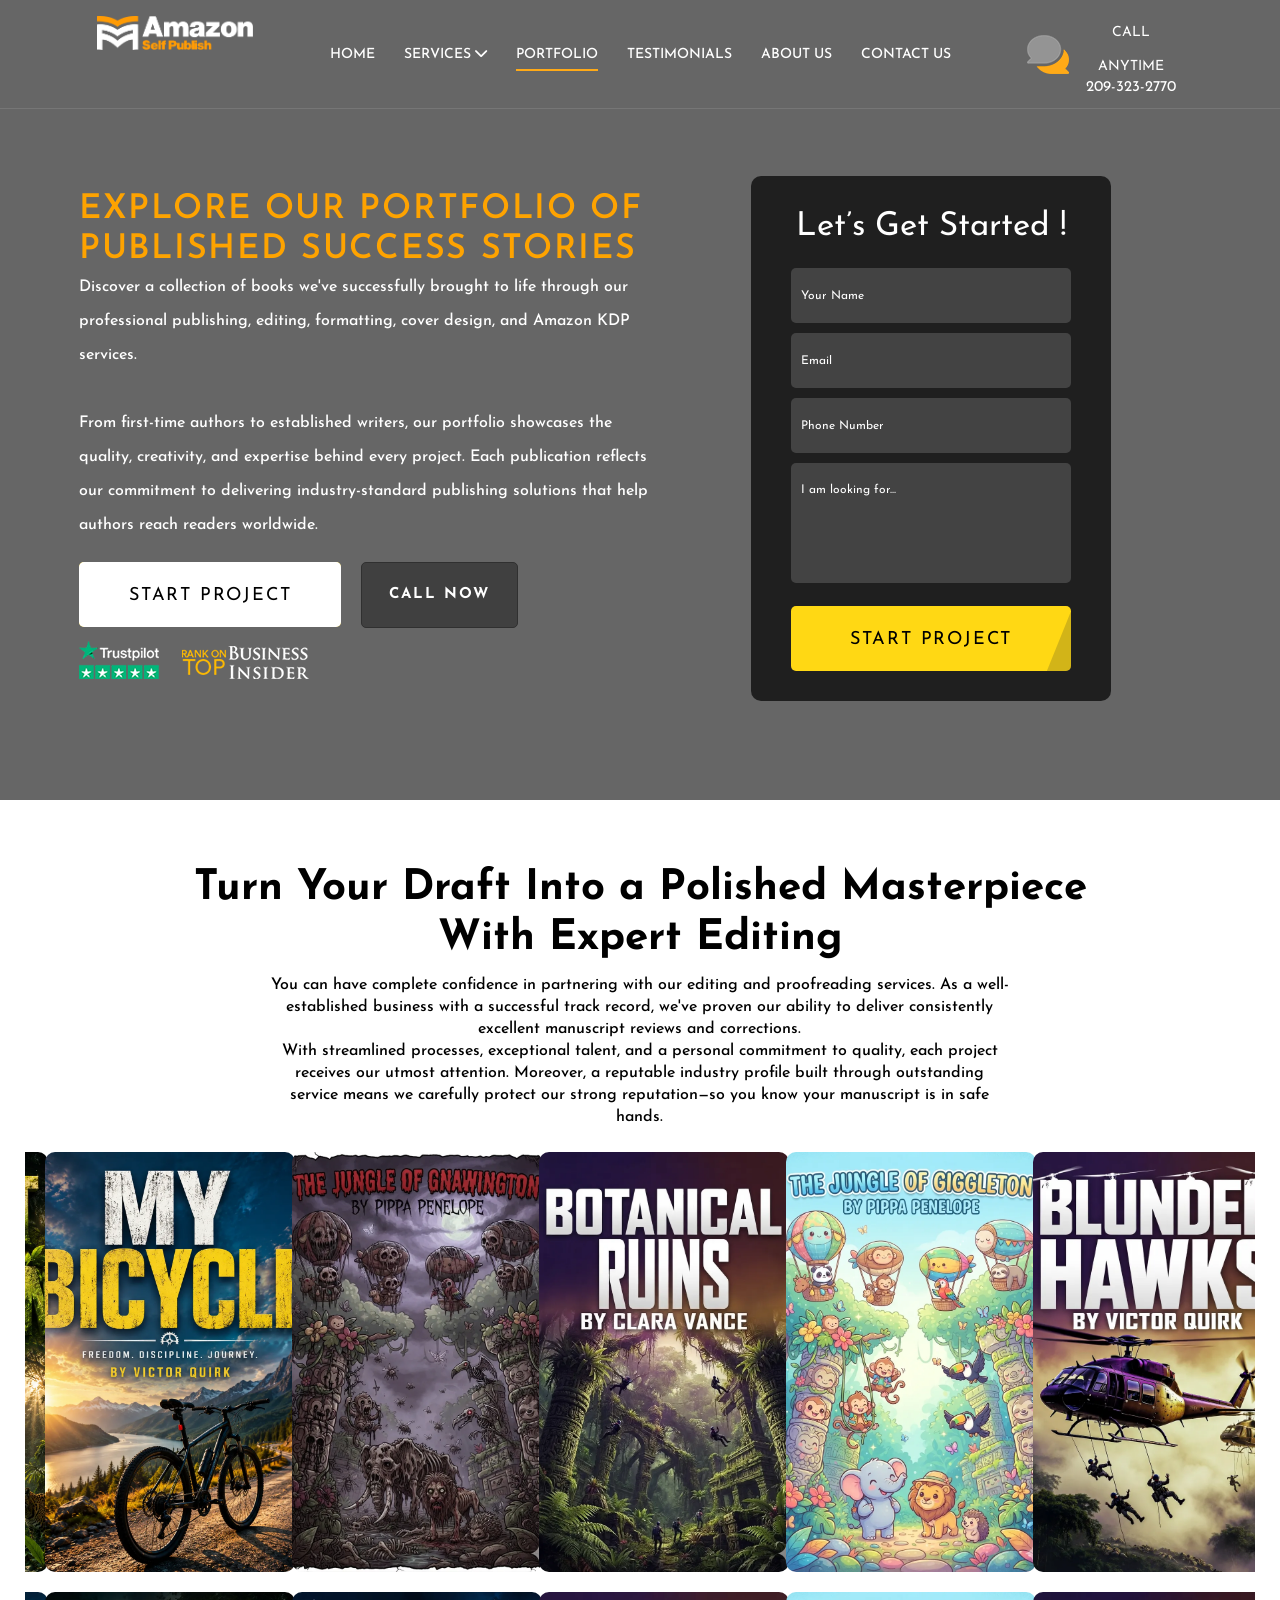
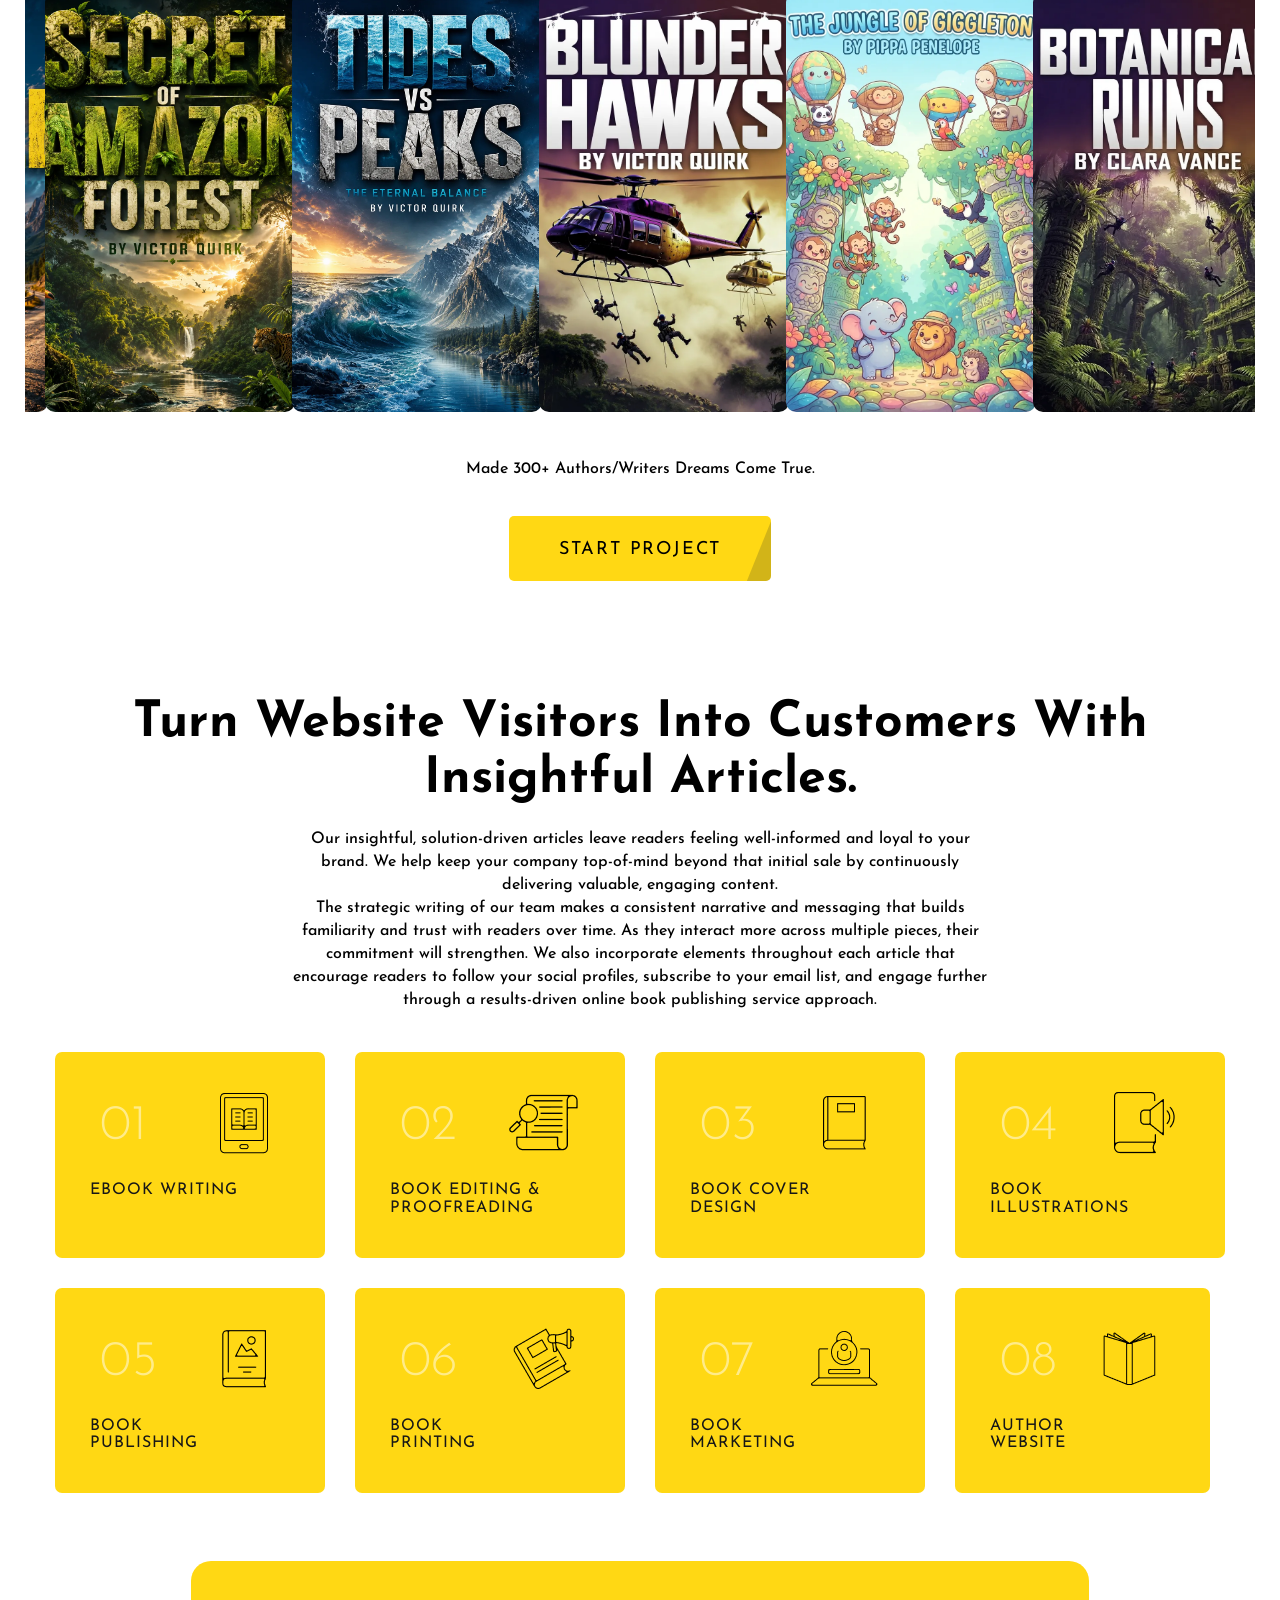
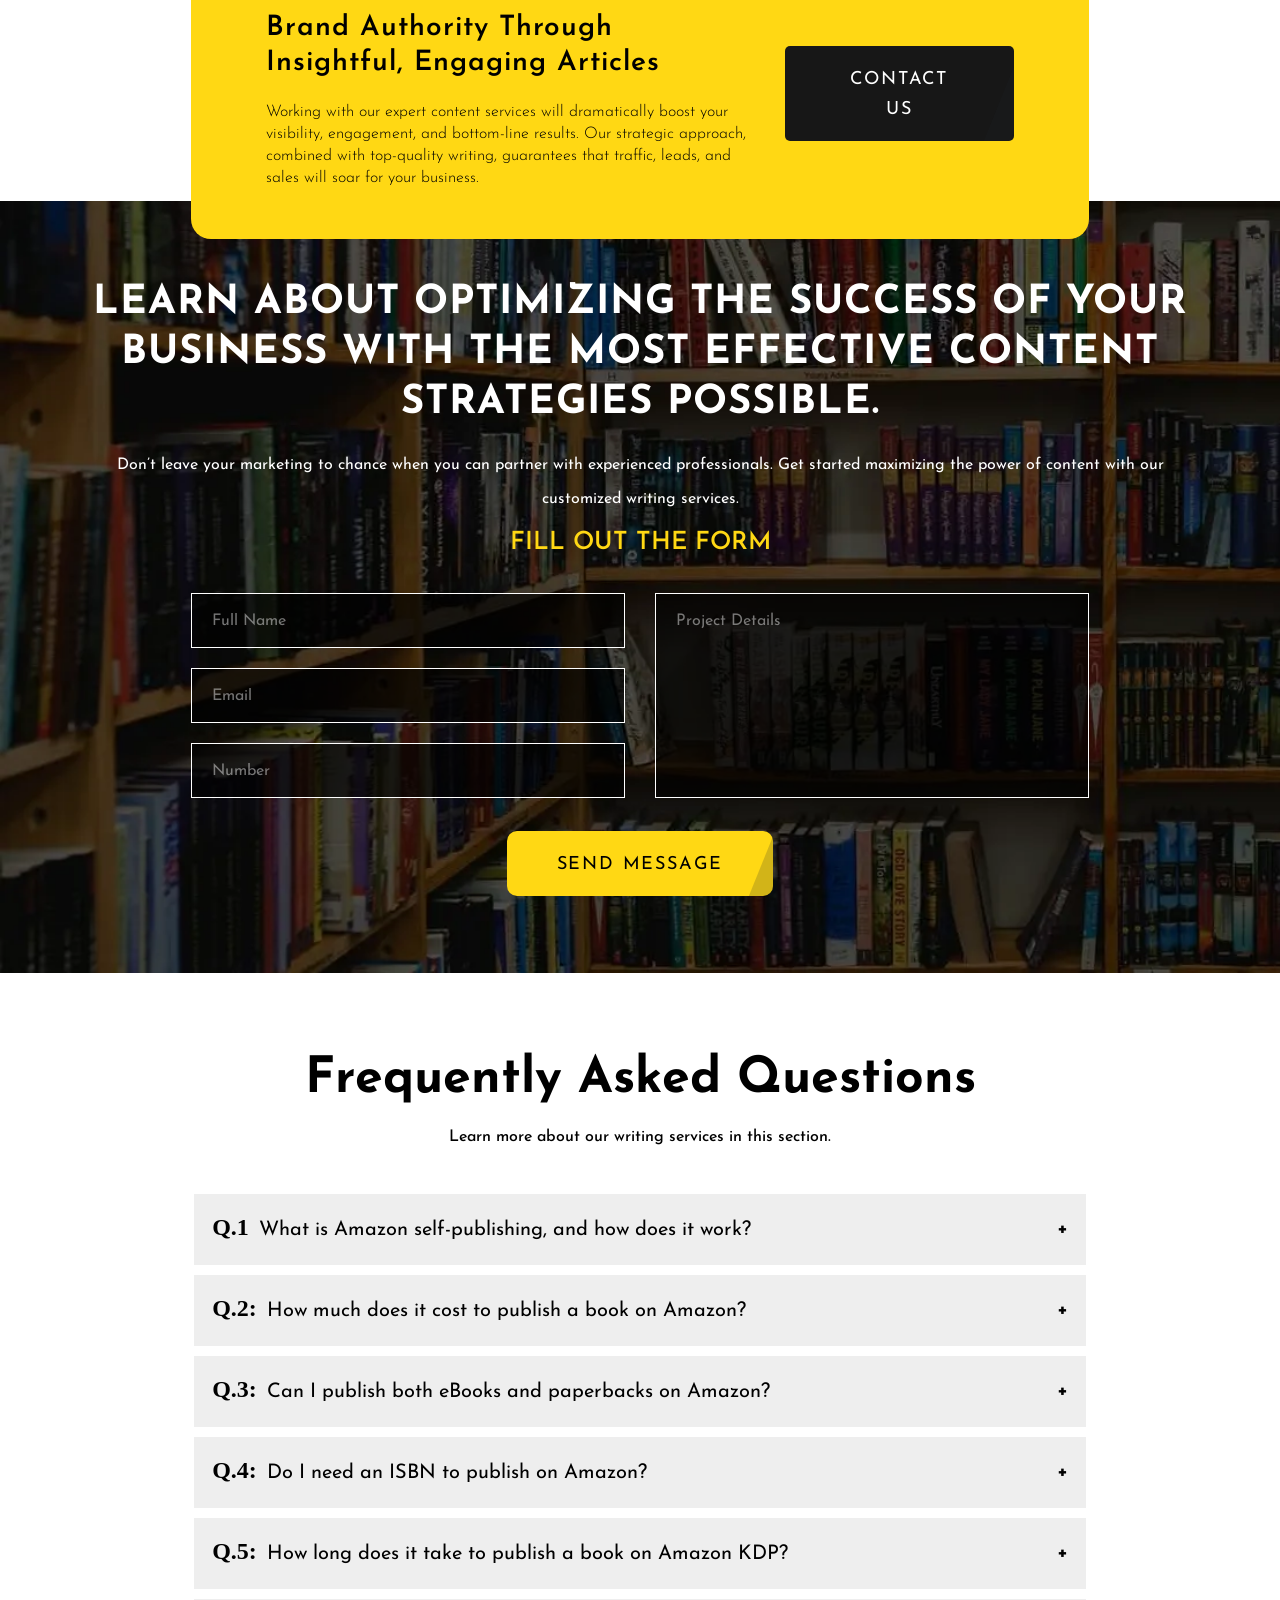
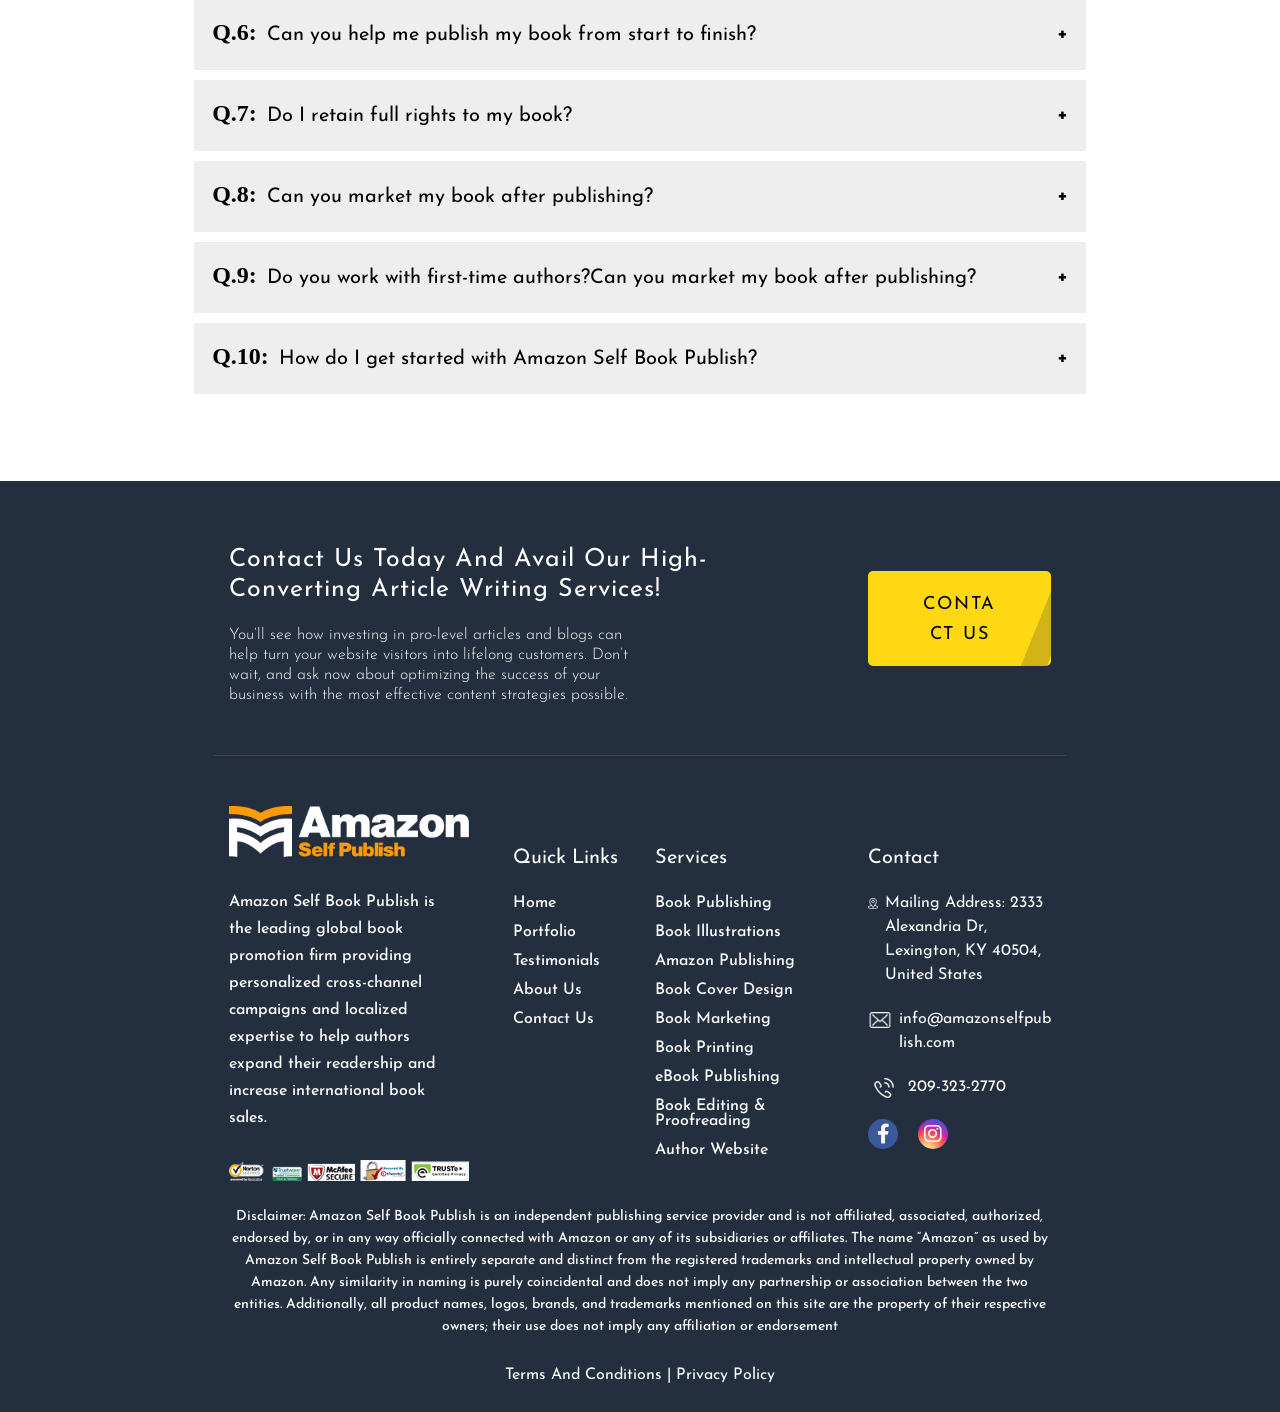
<file: portfolio.html>
<!DOCTYPE html>
<html lang="en">
    <head>
    <title>Portfolio | Amazon Self Book Publish Company in the USA</title>
    <meta charset="utf-8">
    <meta name="viewport" content="width=device-width, initial-scale=1, shrink-to-fit=no">
    <link rel="stylesheet" href="css/animate.css">
    <link rel="stylesheet" href="https://fonts.googleapis.com/css2?family=Josefin+Sans:wght@100;200;300;400;500;600;700&display=swap">
    <link rel="stylesheet" href="css/all.min_1.css">
    <link href="css/slick-theme.css" rel="stylesheet" type="text/css">
    <link href="css/slick.css" rel="stylesheet" type="text/css">
    <link href="css/slicknav.css" rel="stylesheet" type="text/css">
    <link href="css/flaticon.css" rel="stylesheet">
    <link href="css/fancybox.css" rel="stylesheet" type="text/css">
    <link href="css/bootstrap.css" rel="stylesheet">
    <link rel="stylesheet" href="css/all.min.css">
    <link href="css/custom.css" rel="stylesheet">
    <link href="css/style.css" rel="stylesheet">
    <link href="css/wp-custom.css" rel="stylesheet">
    <link href="css/responsive.css" rel="stylesheet">
    <script async="" type="text/javascript" src="js/tracking.js"></script>
</head>
<body class="hme_line">
    <div class="page-wrapper">
        <header class="main_header" id="myHeader">
            <div class="container">
                <div class="row">
                    <div class="col-md-2">
                        <div class="logo_here">
                            <a href="index.html">
                                <img src="images/site-logo.png" alt="Amazon Self Book Publish">
                            </a>
                        </div>
                    </div>
                    <div class="col-md-7 m-auto">
                        <ul id="menu">
                            <li><a href="index.html">Home</a></li>
                            <li><a href="javascript:;">Services <i class="fas fa-chevron-down fa-ani"></i></a>
                                <ul>
                                    <li><a href="book-publishing.html">Book Publishing</a></li>
                                    <li><a href="book-illustrations.html">Book Illustrations</a></li>
                                    <li><a href="amazon-publishing.html">Amazon Publishing</a></li>
                                    <li><a href="book-cover-design.html">Book Cover Design</a></li>
                                    <li><a href="book-marketing.html">Book Marketing</a></li>
                                    <li><a href="book-printing.html">Book Printing</a></li>
                                    <li><a href="ebook-publishing.html">eBook Publishing</a></li>
                                    <li><a href="book-editing-and-proofreading.html">Book Editing & Proofreading</a></li>
                                    <li><a href="author-website.html">Author Website</a></li>
                                </ul>
                            </li>
                            <li><a href="portfolio.html">Portfolio</a></li>
                            <li><a href="testimonials.html">Testimonials</a></li>
                            <li><a href="about-us.html">About Us</a></li>
                            <!-- <li><a href="#">Blog</a></li> -->
                            <li><a href="contact-us.html">contact Us</a></li>
                        </ul>
                    </div>
                    <div class="col-md-2">
                        <div class="call_any">
                            <img src="images/chat-icon.png" alt="img">
                            <a href="tel:2093232770"><span>call anytime</span>
                                <h6>209-323-2770</h6>
                            </a>
                        </div>
                    </div>
                </div>
            </div>
        </header>
<section class="banner_main">
    <video class="mainvideo lazy" poster="https://img.magnific.com/free-photo/[base64].jpg?semt=ais_hybrid&w=740&q=80" autoplay loop muted playsinline preload="metadata" src="images/book.webp"></video>

    <div class="container">
        <div class="row">
            <div class="col-md-7 m-auto">
                <div class="banner_textt">
                    <h1>Explore Our Portfolio of Published Success Stories</h1>

                    <p>
                        Discover a collection of books we've successfully brought to life through our professional publishing, editing, formatting, cover design, and Amazon KDP services.
                        <br><br>
                        From first-time authors to established writers, our portfolio showcases the quality, creativity, and expertise behind every project. Each publication reflects our commitment to delivering industry-standard publishing solutions that help authors reach readers worldwide.
                    </p>

                    <ul class="d-flex">
                        <li>
                            <a href="contact-us.html" class="theme-btn btn-style-one" >
                                <i class="btn-curve"></i> <span class="btn-title" style="color: black; background: white;">Start Project</span>
                            </a>
                        </li>
                        <li><a href="tel:2093232770" class="theme_btn2">
                                <span></span><span></span><span></span><span></span> Call Now</a></li>
                    </ul>

                    <img src="images/banlogo.png" alt="Amazon Self Book Publish Portfolio">
                </div>
            </div>

           <div class="col-md-5">
                <div class="banner_from">
                    <h3>Let’s Get Started !</h3>
                    <form action="#" method="POST" class="form-get-quote">
                        <input type="text" name="name" placeholder="Your Name" required="">
                        <input type="email" name="email" required="" placeholder="Email">
                        <input type="number" name="phone" minlength="10" maxlength="15" onkeypress="return ((event.charCode >= 48 && event.charCode <= 57) )" required="" placeholder="Phone Number">
                        <textarea name="msg" placeholder="I am looking for..." required=""></textarea>
                        <button type="submit" class="theme-btn btn-style-one"> 
                            <i class="btn-curve"></i> <span class="btn-title">Start project</span>
                        </button>
                    </form>
                </div>
            </div>
        </div>
    </div>
</section>
<!-- Services -->



<section class="portfolio_secc">
    <div class="container-fluid">
        <div class="row">
            <div class="col-md-12">
                <div class="portfolio_textt">
                    <h2>Turn Your Draft Into a Polished Masterpiece With Expert Editing</h2>
                    <p class="pb-4">You can have complete confidence in partnering with our editing and proofreading services. As a well-established business with a successful track record, we've proven our ability to deliver consistently excellent manuscript reviews and corrections.
                        <br> With streamlined processes, exceptional talent, and a personal commitment to quality, each project receives our utmost attention. Moreover, a reputable industry profile built through outstanding service means we carefully protect our strong reputation—so you know your manuscript is in safe hands.
                    </p>
                </div>
                <div class="blogslid">
                    <div>
                        <div class="portfo_boxx">
                            <a href="images/1.webp" data-fancybox="demo">
                                <img src="images/1.webp" alt="img">
                            </a>
                        </div>
                    </div>
                    <div>
                        <div class="portfo_boxx">
                            <a href="images/2.webp" data-fancybox="demo">
                                <img src="images/2.webp" alt="img">
                            </a>
                        </div>
                    </div>
                    <div>
                        <div class="portfo_boxx">
                            <a href="images/3.webp" data-fancybox="demo">
                                <img src="images/3.webp" alt="img">
                            </a>
                        </div>
                    </div>
                    <div>
                        <div class="portfo_boxx">
                            <a href="images/4.webp" data-fancybox="demo">
                                <img src="images/4.webp" alt="img">
                            </a>
                        </div>
                    </div>
                    <div>
                        <div class="portfo_boxx">
                            <a href="images/5.webp" data-fancybox="demo">
                                <img src="images/5.webp" alt="img">
                            </a>
                        </div>
                    </div>
                    <div>
                        <div class="portfo_boxx">
                            <a href="images/6.webp" data-fancybox="demo">
                                <img src="images/6.webp" alt="img">
                            </a>
                        </div>
                    </div>
                    <div>
                        <div class="portfo_boxx">
                            <a href="images/7.webp" data-fancybox="demo">
                                <img src="images/7.webp" alt="img">
                            </a>
                        </div>
                    </div>
                    
                </div>
                <div class="blogslidtwo">
                    <div>
                        <div class="portfo_boxx">
                            <a href="images/7.webp" data-fancybox="demo">
                                <img src="images/7.webp" alt="img"></a>
                        </div>
                    </div>
                    <div>
                        <div class="portfo_boxx">
                            <a href="images/6.webp" data-fancybox="demo">
                                <img src="images/6.webp" alt="img"></a>
                        </div>
                    </div>
                    <div>
                        <div class="portfo_boxx">
                            <a href="images/5.webp" data-fancybox="demo">
                                <img src="images/5.webp" alt="img"></a>
                        </div>
                    </div>
                    <div>
                        <div class="portfo_boxx">
                            <a href="images/4.webp" data-fancybox="demo">
                                <img src="images/4.webp" alt="img"></a>
                        </div>
                    </div>
                    <div>
                        <div class="portfo_boxx">
                            <a href="images/3.webp" data-fancybox="demo">
                                <img src="images/3.webp" alt="img"></a>
                        </div>
                    </div>
                    <div>
                        <div class="portfo_boxx">
                            <a href="images/2.webp" data-fancybox="demo">
                                <img src="images/2.webp" alt="img"></a>
                        </div>
                    </div>
                    <div>
                        <div class="portfo_boxx">
                            <a href="images/1.webp" data-fancybox="demo">
                                <img src="images/1.webp" alt="img"></a>
                        </div>
                    </div>
                    
                </div>
                <div class="row">
                    <div class="col-md-12">
                        <div class="port_btm_textt">
                            <p>Made 300+ Authors/Writers Dreams Come True.</p>
                            <a href="contact-us.html" class="theme-btn btn-style-one"> <i class="btn-curve"></i> <span class="btn-title">sTART project</span></a>
                        </div>
                    </div>
                </div>
            </div>
        </div>
    </div>
</section>

<section class="services-section">
    <div class="auto-container">
        <div class="row clearfix">
            <div class="title-block col-xl-12 col-lg-12 col-md-12 col-sm-12">
                <div class="inner">
                    <div class="sec-title">
                        <h2>Turn Website Visitors Into Customers With Insightful Articles<span class="dot">.</span></h2>
                        <p class="lower-text">Our insightful, solution-driven articles leave readers feeling well-informed and loyal to your brand. We help keep your company top-of-mind beyond that initial sale by continuously delivering valuable, engaging content.
                            <br> The strategic writing of our team makes a consistent narrative and messaging that builds familiarity and trust with readers over time. As they interact more across multiple pieces, their commitment will strengthen. We also incorporate elements throughout each article that encourage readers to follow your social profiles, subscribe to your email list, and engage further through a results-driven online book publishing service approach.
                        </p>
                    </div>
                </div>
            </div>
            <div class="service-block col-xl-3 col-lg-6 col-md-6 col-sm-12 wow flipInY" data-wow-delay="0ms" data-wow-duration="1500ms">
                <div class="inner-box">
                    <div class="bottom-curve"></div>
                    <div class="icon-box"><span class=""><img src="images/1.png" alt="img"></span></div>
                    <h6><a href="ebook-publishing.html">eBOOK WRITING </a></h6>
                </div>
            </div>
            <div class="service-block col-xl-3 col-lg-6 col-md-6 col-sm-12 wow flipInY" data-wow-delay="300ms" data-wow-duration="1500ms">
                <div class="inner-box">
                    <div class="bottom-curve"></div>
                    <div class="icon-box"><span class=""><img src="images/2.png" alt="img"></span></div>
                    <h6><a href="book-editing-and-proofreading.html">BOOK EDITING &<br> PROOFREADING</a></h6>
                </div>
            </div>
            <div class="service-block col-xl-3 col-lg-6 col-md-6 col-sm-12 wow flipInX" data-wow-delay="0ms" data-wow-duration="1500ms">
                <div class="inner-box">
                    <div class="bottom-curve"></div>
                    <div class="icon-box"><span class=""><img src="images/3.png" alt="img"></span></div>
                    <h6><a href="book-cover-design.html">BOOK COVER<br> DESIGN</a></h6>
                </div>
            </div>
            <div class="service-block col-xl-3 col-lg-6 col-md-6 col-sm-12 wow flipInY" data-wow-delay="300ms" data-wow-duration="1500ms">
                <div class="inner-box">
                    <div class="bottom-curve"></div>
                    <div class="icon-box"><span class=""><img src="images/4.png" alt="img"></span></div>
                    <h6><a href="book-illustrations.html">BOOK <br>ILLUSTRATIONS</a></h6>
                </div>
            </div>
            <div class="service-block col-xl-3 col-lg-6 col-md-6 col-sm-12 wow flipInX" data-wow-delay="600ms" data-wow-duration="1500ms">
                <div class="inner-box">
                    <div class="bottom-curve"></div>
                    <div class="icon-box"><span class=""><img src="images/6.png" alt="img"></span></div>
                    <h6><a href="book-publishing.html">BOOK <br>PUBLISHING</a></h6>
                </div>
            </div>
            <div class="service-block col-xl-3 col-lg-6 col-md-6 col-sm-12 wow flipInX" data-wow-delay="600ms" data-wow-duration="1500ms">
                <div class="inner-box">
                    <div class="bottom-curve"></div>
                    <div class="icon-box"><span class=""><img src="images/7.png" alt="img"></span></div>
                    <h6><a href="book-printing.html">BOOK <br>PRINTING</a></h6>
                </div>
            </div>
            <div class="service-block col-xl-3 col-lg-6 col-md-6 col-sm-12 wow flipInX" data-wow-delay="900ms" data-wow-duration="1500ms">
                <div class="inner-box">
                    <div class="bottom-curve"></div>
                    <div class="icon-box"><span class=""><img src="images/8.png" alt="img"></span></div>
                    <h6><a href="book-marketing.html">BOOK <br>MARKETING</a></h6>
                </div>
            </div>
            <div class="service-block col-xl-3 col-lg-6 col-md-6 col-sm-12 wow flipInY" data-wow-delay="900ms" data-wow-duration="1500ms">
                <div class="inner-box" style="margin-right: 15px;">
                    <div class="bottom-curve"></div>
                    <div class="icon-box"><span class=""><img src="images/9.png" alt="img"></span>
                    </div>
                    <h6><a href="author-website.html">AUTHOR <br>WEBSITE</a></h6>
                </div>
            </div>
            <!-- <div class="d-flex justify-content-center">
                <div class="service-block col-xl-3 col-lg-6 col-md-6 col-sm-12 wow flipInY" data-wow-delay="900ms" data-wow-duration="1500ms">
                    <div class="inner-box zero-removed">
                        <div class="bottom-curve"></div>
                        <div class="icon-box"><span class=""><img src="images/10.png" alt="img"></span>
                        </div>
                        <h6><a href="#">AMAZON <br>PUBLISHING</a></h6>
                    </div>
                </div>
            </div> -->
        </div>
    </div>
</section>

<section class="news_letter_secc">
    <div class="container">
        <div class="row">
            <div class="col-md-12">
                <div class="intersted_boxx_wrpp">
                    <ul class="row">
                        <li class="col-md-8">
                            <h3>Brand Authority Through Insightful, Engaging Articles</h3>
                            <p>Working with our expert content services will dramatically boost your visibility, engagement, and bottom-line results. Our strategic approach, combined with top-quality writing, guarantees that traffic, leads, and sales will soar for your business.</p>
                        </li>
                        <li class="col-md-4">
                            <a class="theme-btn btn-style-one" href="contact-us.html"> <i class="btn-curve"></i>
                                <span class="btn-title" style="color: white;">Contact Us</span> </a>
                        </li>
                    </ul>
                </div>
            </div>
        </div>
    </div>
</section>

<!-- contact form -->
<section class="contact_form_secc">
    <div class="container">
        <div class="row">
            <div class="col-md-12">
                <div class="forms_textt_sec">
                    <h2>Learn About Optimizing The Success Of Your Business With The Most Effective Content Strategies Possible.
                    </h2>
                    <p>Don’t leave your marketing to chance when you can partner with experienced professionals. Get started maximizing the power of content with our customized writing services.</p>
                    <span>Fill Out the Form</span>
                    <form class="form-get-quote" action="#" method="post">
                        <div class="row">
                            <div class="col-md-6">
                                <input type="text" name="name" required="" placeholder="Full Name">
                                <input type="email" name="email" required="" placeholder="Email">
                                <div class="row">
                                    <div class="col-md-12">
                                        <input type="number" name="phone" required="" placeholder="Number">
                                    </div>
                                </div>
                            </div>
                            <div class="col-md-6">
                                <textarea name="msg" placeholder="Project Details"></textarea>
                            </div>
                        </div>
                        <button type="submit" class="theme-btn btn-style-one"> 
                            <i class="btn-curve"></i> 
                            <span class="btn-title">Send Message</span>
                        </button>
                    </form>
                </div>
            </div>
        </div>
    </div>
</section>

<!-- faqs -->
<section class="faqss">
    <div class="container">
        <div class="row">
            <div class="col-md-12">
                <div class="faqs-heading">
                    <h3>Frequently Asked Questions</h3>
                    <p>Learn more about our writing services in this section.</p>
                </div>
                <button class="accordion">
                    <h6>Q.1</h6>What is Amazon self-publishing, and how does it work?
                </button>
                <div class="panel">
                    <p>Amazon self-publishing is done through Kindle Direct Publishing (KDP), where authors upload their manuscript, set pricing, and publish eBooks or print books directly to a global audience. </p>
                </div>
                <button class="accordion">
                    <h6>Q.2:</h6>How much does it cost to publish a book on Amazon?
                </button>
                <div class="panel">
                    <p>Publishing on Amazon KDP is free, but optional costs may include editing, design, and marketing services.</p>
                </div> 
                <button class="accordion">
                    <h6>Q.3:</h6>Can I publish both eBooks and paperbacks on Amazon?
                </button>
                <div class="panel">
                    <p>Yes, Amazon allows you to publish eBooks, paperbacks, and even hardcovers through the same platform.</p>
                </div> 
                <button class="accordion">
                    <h6>Q.4:</h6>Do I need an ISBN to publish on Amazon?
                </button>
                <div class="panel">
                    <p>You don’t need an ISBN for eBooks, but print books require one, which Amazon can provide for free. </p>
                </div>
                <button class="accordion">
                    <h6>Q.5:</h6>How long does it take to publish a book on Amazon KDP?
                </button>
                <div class="panel">
                    <p> Once your files are ready, publishing can take as little as 24–72 hours for your book to go live. </p>
                </div>
                <button class="accordion">
                    <h6>Q.6:</h6>Can you help me publish my book from start to finish?
                </button>
                <div class="panel">
                    <p> Yes, we handle everything from writing and editing to publishing and marketing—so you don’t have to worry about anything.</p>
                </div> 
                <button class="accordion">
                    <h6>Q.7:</h6>Do I retain full rights to my book?
                </button>
                <div class="panel">
                    <p>Absolutely, you keep 100% ownership and rights to your book at all times.</p>
                </div> 
                <button class="accordion">
                    <h6>Q.8:</h6>Can you market my book after publishing?
                </button>
                <div class="panel">
                    <p>Yes, we offer complete marketing services to promote your book and increase visibility and sales.</p>
                </div>
                <button class="accordion">
                    <h6>Q.9:</h6>Do you work with first-time authors?Can you market my book after publishing?
                </button>
                <div class="panel">
                    <p>Of course, we specialize in helping first-time authors turn their ideas into professionally published books.</p>
                </div>
                <button class="accordion">
                    <h6>Q.10:</h6>How do I get started with Amazon Self Book Publish?
                </button>
                <div class="panel">
                    <p>Simply contact us for a free consultation, and we’ll guide you step-by-step based on your goals.</p>
                </div> 
            </div>
        </div>
    </div>
</section>
<!-- faqs -->

<!-- footer -->
<footer>
    <div class="container">
        <div class="row">
            <div class="col-md-12">
                <div class="footer_top">
                    <ul class="row">
                        <li class="col-md-9">
                            <h3>Contact Us Today And Avail Our High-Converting Article Writing Services!</h3>
                            <p>You’ll see how investing in pro-level articles and blogs can help turn your website visitors into lifelong customers. Don’t wait, and ask now about optimizing the success of your business with the most effective content strategies possible.</p>
                        </li>
                        <li class="col-md-3">
                            <a href="contact-us.html" class="theme-btn btn-style-one"> <i class="btn-curve"></i>
                                <span class="btn-title">Contact Us </span>
                            </a>
                        </li>
                    </ul>
                </div>
            </div>
        </div>
        <div class="row">
            <div class="col-md-4">
                <div class="footer_details">
                    <img src="images/site-logo.png" alt="Amazon Self Book Publish">
                    <p>Amazon Self Book Publish is the leading global book promotion firm providing personalized cross-channel campaigns and localized expertise to help authors expand their readership and increase international book sales.</p>
                    <img src="images/payment.png" alt="img">
                </div>
            </div>
            <div class="col-md-2">
                <div class="footer_links">
                    <h5>Quick Links</h5>
                    <ul>
                        <li><a href="index.html">Home</a></li>
                        <li><a href="portfolio.html">Portfolio</a></li>
                        <li><a href="testimonials.html">Testimonials</a></li>
                        <li><a href="about-us.html">About Us</a></li>
                        <li><a href="contact-us.html">Contact Us</a></li>
                    </ul>
                </div>
            </div>
            <div class="col-md-3">
                <div class="footer_links">
                    <h5>Services</h5>
<ul>
                        <li><a href="book-publishing.html">Book Publishing</a></li>
                        <li><a href="book-illustrations.html">Book Illustrations</a></li>
                        <li><a href="amazon-publishing.html">Amazon Publishing</a></li>
                        <li><a href="book-cover-design.html">Book Cover Design</a></li>
                        <li><a href="book-marketing.html">Book Marketing</a></li>
                        <li><a href="book-printing.html">Book Printing</a></li>
                        <li><a href="ebook-publishing.html">eBook Publishing</a></li>
                        <li><a href="book-editing-and-proofreading.html">Book Editing & Proofreading</a></li>
                        <li><a href="author-website.html">Author Website</a></li>
                    </ul>
                </div>
            </div>
            <div class="col-md-3">
                <div class="footer_adres">
                    <h5>Contact</h5>
                    <a href="#">
                        <ul class="d-flex">
                            <li><img src="images/location.png" alt="img"></li>
                            <li>Mailing Address: 2333 Alexandria Dr, Lexington, KY 40504, United States</li>
                        </ul>
                    </a>
                    <a href="#">
                        <ul class="d-flex">
                            <li><img src="images/envelope.png" alt="img"></li>
                            <li>info@amazonselfpublish.com</li>
                        </ul>
                    </a>
                    <a href="tel:2093232770">
                        <ul class="d-flex">
                            <li><img src="images/phone-call.png" alt="img"></li>
                            <li>209-323-2770</li>
                        </ul>
                    </a>
                </div>
                <div class="social_media_linkss_ft">
                    <ul class="d-flex">
                        <li><a href="#"><i class="fa-brands fa-facebook-f"></i></a></li>
                        <li><a href="#"><i class="fa-brands fa-instagram"></i></a> </li>
                    </ul>
                </div>
            </div>
            <div class="col-md-12">
                <div class="footer_details_disclaimer">
                    <p> Disclaimer: Amazon Self Book Publish is an independent publishing service provider and is not affiliated, associated, authorized, endorsed by, or in any way officially connected with Amazon or any of its subsidiaries or affiliates. The name “Amazon” as used by Amazon Self Book Publish is entirely separate and distinct from the registered trademarks and intellectual property owned by Amazon. Any similarity in naming is purely coincidental and does not imply any partnership or association between the two entities. Additionally, all product names, logos, brands, and trademarks mentioned on this site are the property of their respective owners; their use does not imply any affiliation or endorsement</p>
                </div>
            </div>
        </div>
        <div class="row">
            <div class="col-md-12">
                <div class="footer_btm">
                    <p>
                        <a href="#"> Terms And Conditions</a> 
                        | 
                        <a href="#"> Privacy Policy </a>
                    </p>
                </div>
            </div>
        </div>
    </div>
</footer>



<script src="js/jquery-3.6.0.min.js"></script>
<script src="js/wow.js" defer=""></script>
<script src="js/slick.js" defer=""></script>
<script src="js/slick.min.js" defer=""></script>
<script src="js/jquery.slicknav.js" defer=""></script>
<script src="js/fancybox.js" defer=""></script>
<script src="js/font-awesome.js" defer=""></script>
<script src="js/bootstrap.js" defer=""></script>
<script src="js/font.js" defer=""></script>
<script src="js/custom.js" defer=""></script>



</div>
</body>
</html>
</file>
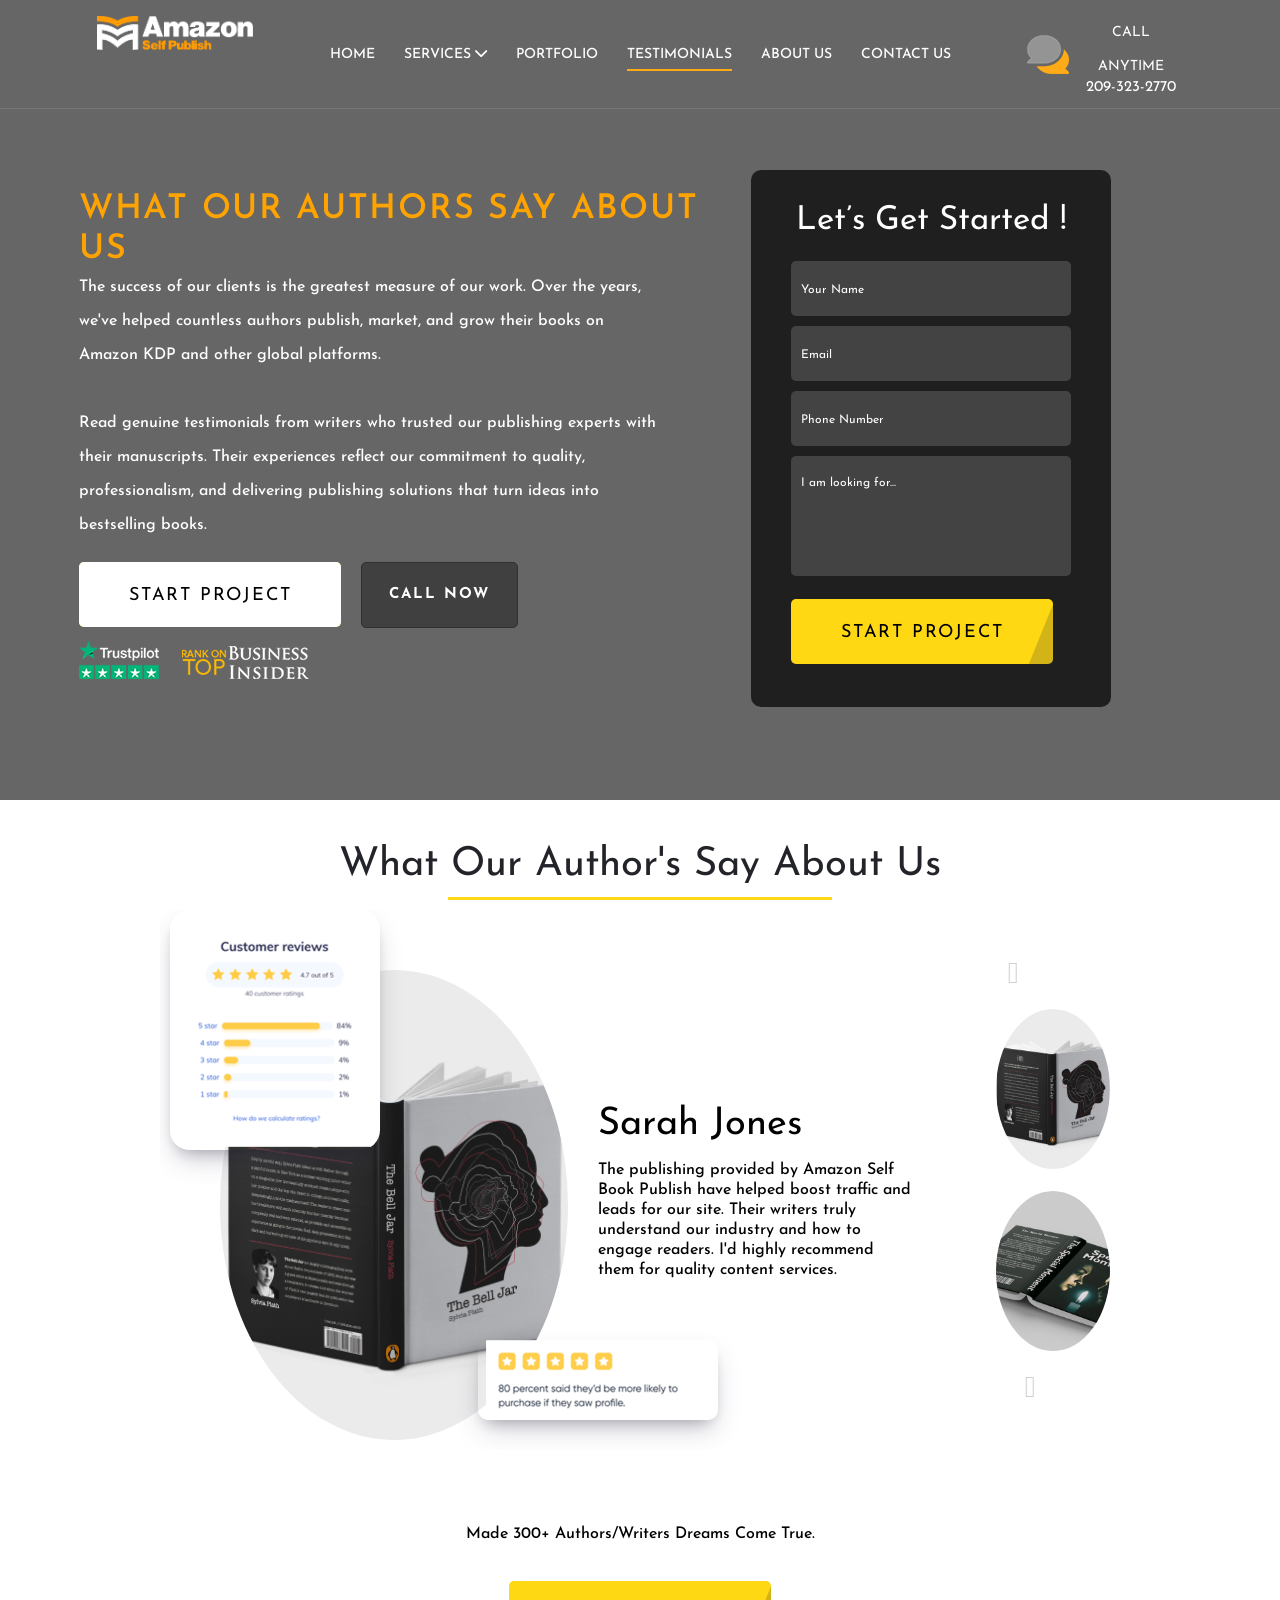
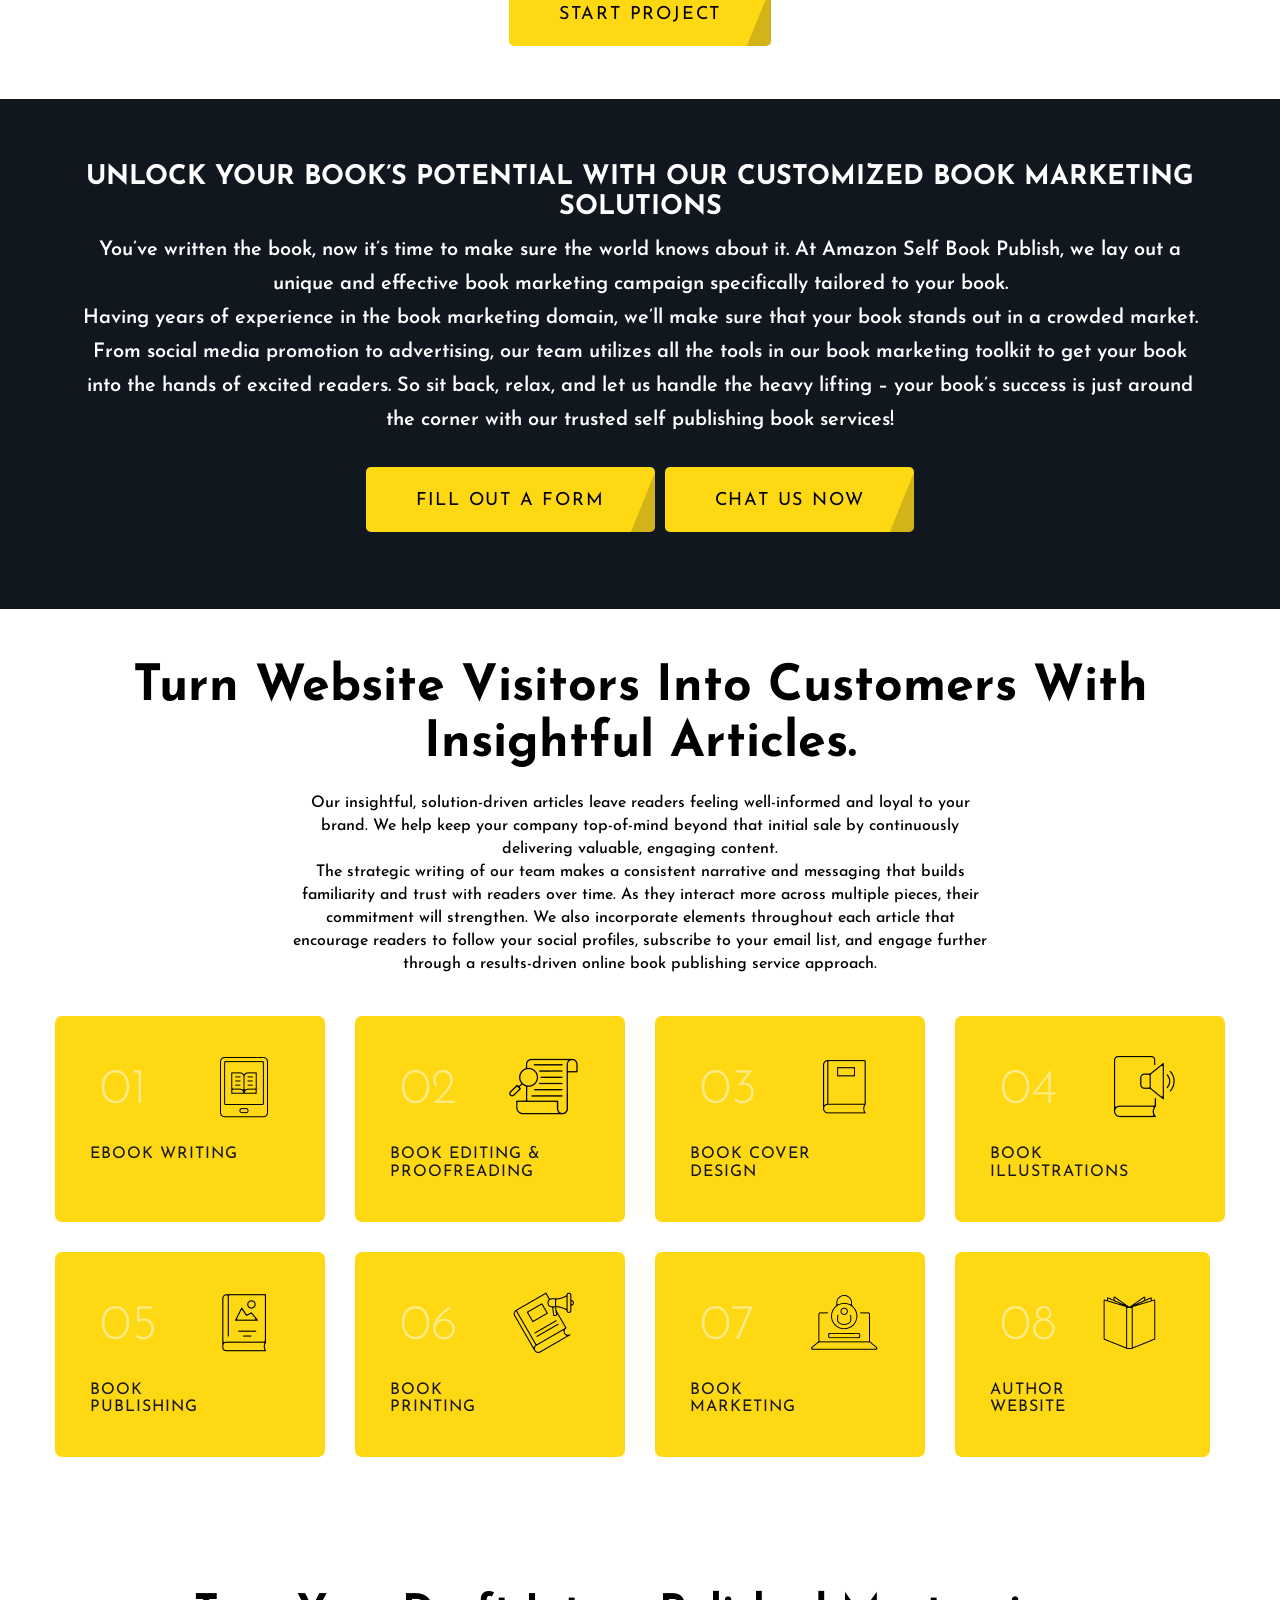
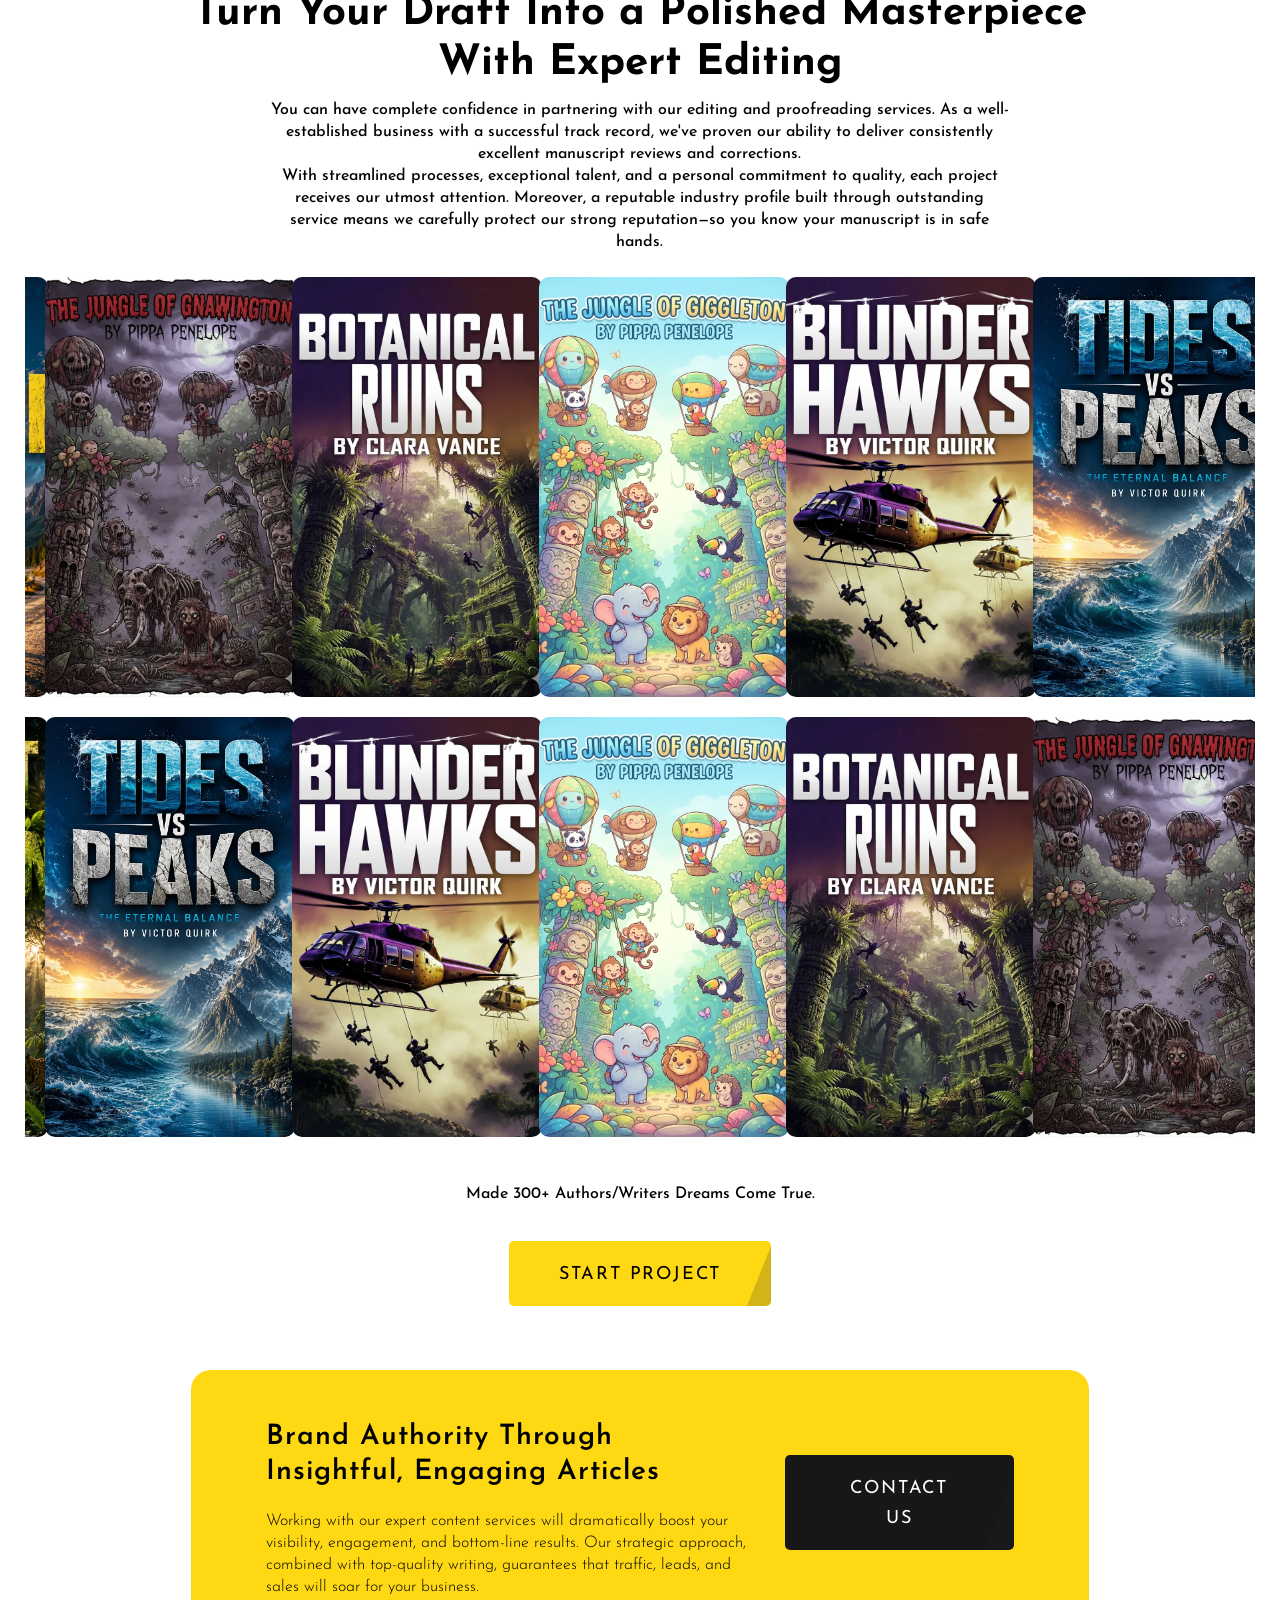
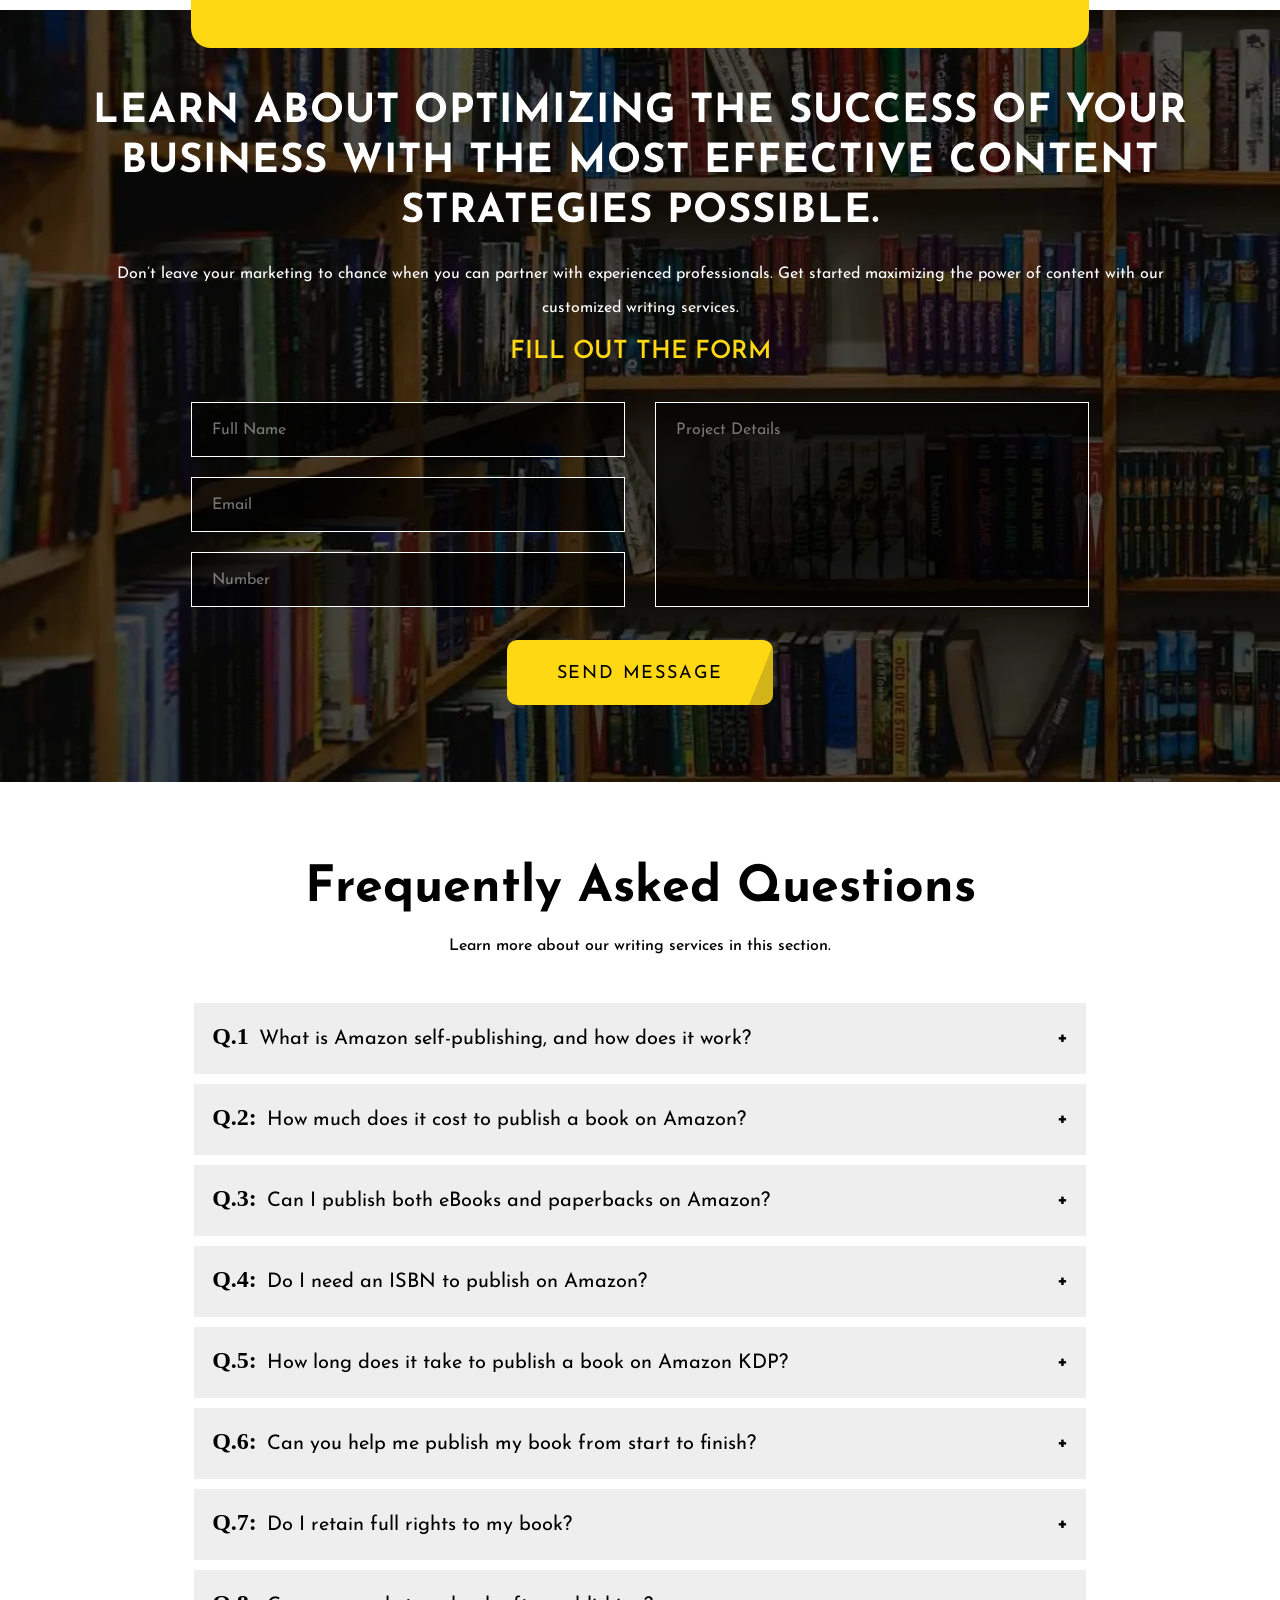
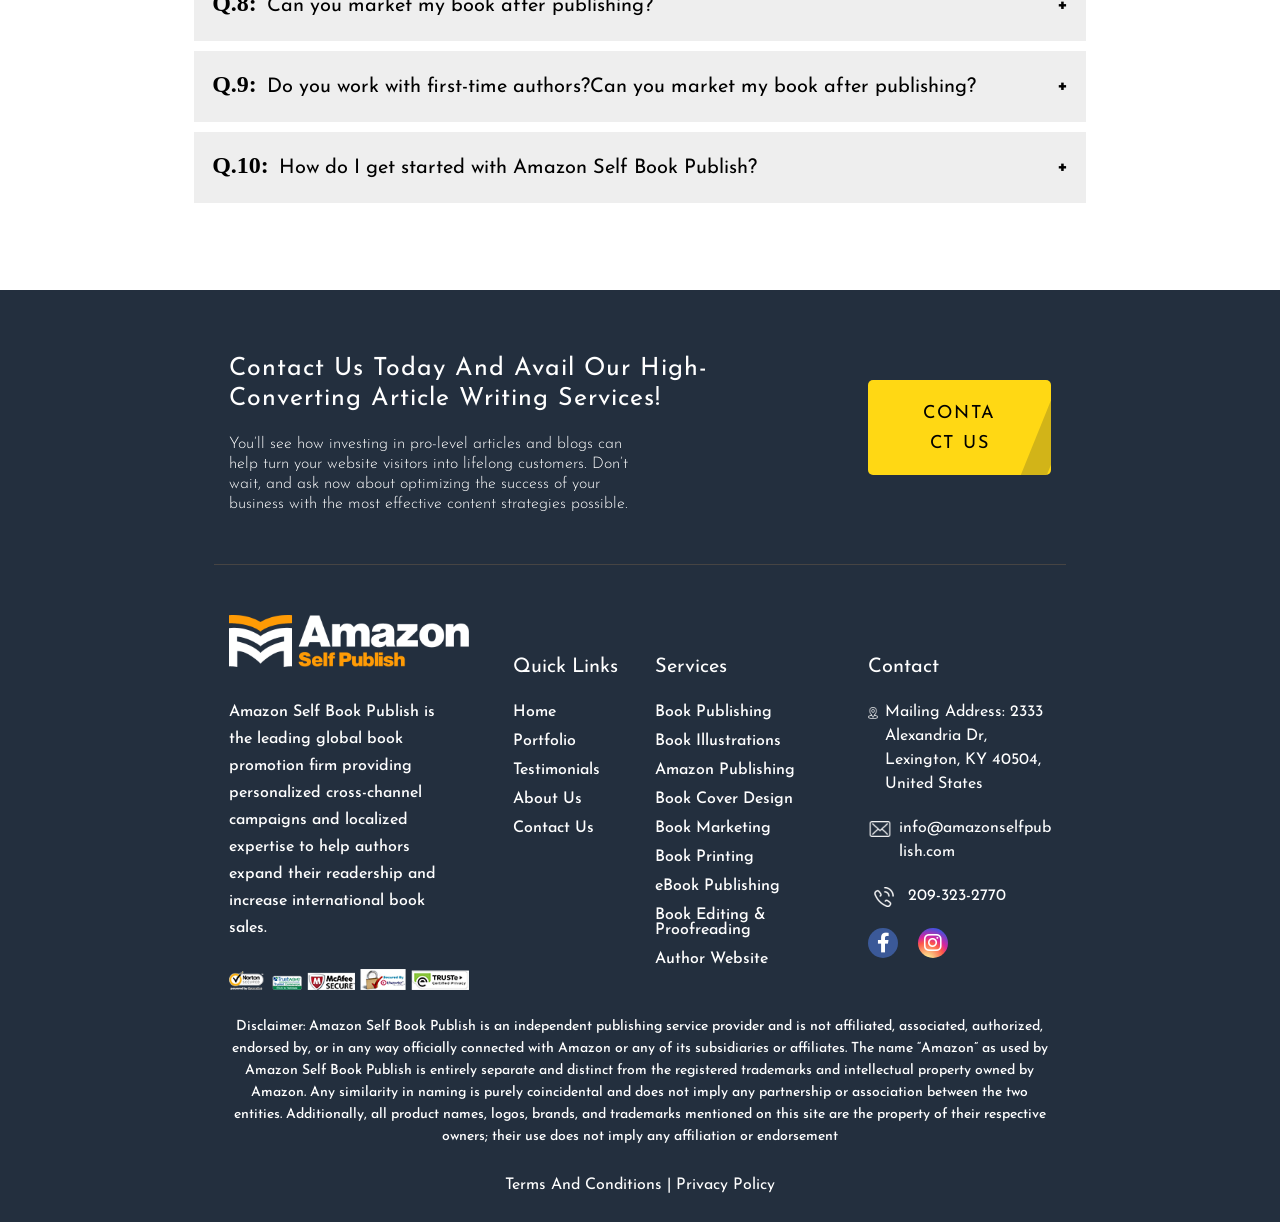
<file: testimonials.html>
<!DOCTYPE html>
<html lang="en">
    <head>
    <title>Testimonial | Amazon Self Book Publish Company in the USA</title>
    <meta charset="utf-8">
    <meta name="viewport" content="width=device-width, initial-scale=1, shrink-to-fit=no">
    <link rel="stylesheet" href="css/animate.css">
    <link rel="stylesheet" href="https://fonts.googleapis.com/css2?family=Josefin+Sans:wght@100;200;300;400;500;600;700&display=swap">
    <link rel="stylesheet" href="css/all.min_1.css">
    <link href="css/slick-theme.css" rel="stylesheet" type="text/css">
    <link href="css/slick.css" rel="stylesheet" type="text/css">
    <link href="css/slicknav.css" rel="stylesheet" type="text/css">
    <link href="css/flaticon.css" rel="stylesheet">
    <link href="css/fancybox.css" rel="stylesheet" type="text/css">
    <link href="css/bootstrap.css" rel="stylesheet">
    <link rel="stylesheet" href="css/all.min.css">
    <link href="css/custom.css" rel="stylesheet">
    <link href="css/style.css" rel="stylesheet">
    <link href="css/wp-custom.css" rel="stylesheet">
    <link href="css/responsive.css" rel="stylesheet">
    <script async="" type="text/javascript" src="js/tracking.js"></script>
</head>
<body class="hme_line">
    <div class="page-wrapper">
        <header class="main_header" id="myHeader">
            <div class="container">
                <div class="row">
                    <div class="col-md-2">
                        <div class="logo_here">
                            <a href="index.html">
                                <img src="images/site-logo.png" alt="Amazon Self Book Publish">
                            </a>
                        </div>
                    </div>
                    <div class="col-md-7 m-auto">
                        <ul id="menu">
                            <li><a href="index.html">Home</a></li>
                            <li><a href="javascript:;">Services <i class="fas fa-chevron-down fa-ani"></i></a>
                                <ul>
                                    <li><a href="book-publishing.html">Book Publishing</a></li>
                                    <li><a href="book-illustrations.html">Book Illustrations</a></li>
                                    <li><a href="amazon-publishing.html">Amazon Publishing</a></li>
                                    <li><a href="book-cover-design.html">Book Cover Design</a></li>
                                    <li><a href="book-marketing.html">Book Marketing</a></li>
                                    <li><a href="book-printing.html">Book Printing</a></li>
                                    <li><a href="ebook-publishing.html">eBook Publishing</a></li>
                                    <li><a href="book-editing-and-proofreading.html">Book Editing & Proofreading</a></li>
                                    <li><a href="author-website.html">Author Website</a></li>
                                </ul>
                            </li>
                            <li><a href="portfolio.html">Portfolio</a></li>
                            <li><a href="testimonials.html">Testimonials</a></li>
                            <li><a href="about-us.html">About Us</a></li>
                            <!-- <li><a href="#">Blog</a></li> -->
                            <li><a href="contact-us.html">contact Us</a></li>
                        </ul>
                    </div>
                    <div class="col-md-2">
                        <div class="call_any">
                            <img src="images/chat-icon.png" alt="img">
                            <a href="tel:2093232770"><span>call anytime</span>
                                <h6>209-323-2770</h6>
                            </a>
                        </div>
                    </div>
                </div>
            </div>
        </header>
<section class="banner_main">
    <video class="mainvideo lazy" poster="https://img.magnific.com/free-photo/business-people-shaking-hands-agreement_53876-94701.jpg?semt=ais_hybrid&w=740&q=80" autoplay loop muted playsinline preload="metadata" src="images/book.webp"></video>

    <div class="container">
        <div class="row">
            <div class="col-md-7 m-auto">
                <div class="banner_textt">
                    <h1>What Our Authors Say About Us</h1>

                    <p>
                        The success of our clients is the greatest measure of our work. Over the years, we've helped countless authors publish, market, and grow their books on Amazon KDP and other global platforms.
                        <br><br>
                        Read genuine testimonials from writers who trusted our publishing experts with their manuscripts. Their experiences reflect our commitment to quality, professionalism, and delivering publishing solutions that turn ideas into bestselling books.
                    </p>

                    <ul class="d-flex">
                        <li>
                            <a href="contact-us.html" class="theme-btn btn-style-one" >
                                <i class="btn-curve"></i> <span class="btn-title" style="color: black; background: white;">Start Project</span>
                            </a>
                        </li>
                        <li><a href="tel:2093232770" class="theme_btn2">
                                <span></span><span></span><span></span><span></span> Call Now</a></li>
                    </ul>

                    <img src="images/banlogo.png" alt="Amazon Self Book Publish Testimonials">
                </div>
            </div>

            <div class="col-md-5">
                <div class="banner_from">
                    <h3>Let’s Get Started !</h3>
                    <form action="#" method="POST" class="form-get-quote">
                        <input type="text" name="name" placeholder="Your Name" required="">
                        <input type="email" name="email" required="" placeholder="Email">
                        <input type="number" name="phone" minlength="10" maxlength="15" onkeypress="return ((event.charCode >= 48 && event.charCode <= 57) )" required="" placeholder="Phone Number">
                        <textarea name="msg" placeholder="I am looking for..." required=""></textarea>
                        <a href="index.html" class="theme-btn btn-style-one"> 
                            <i class="btn-curve"></i> <span class="btn-title">Start project</span>
                        </a>
                    </form>
                </div>
            </div>
        </div>
    </div>
</section>


<section class="testi_secc">
    <div class="container">
        <h4>What Our Author's Say About Us</h4>
        <div class="row">
            <div class="col-md-10">
                <div class="testi_bigg_deal">
                    <div>
                        <div class="test_bigg_txt_wrpp">
                            <div class="row">
                                <div class="col-md-6">
                                    <div class="big_imggs_testii">
                                        <img src="images/customer.png" alt="img" class="rev_imgg">
                                        <img src="images/b1.png" alt="img">
                                        <img src="images/marsha.png" alt="img" class="mrsh_imgg">
                                    </div>
                                </div>
                                <div class="col-md-6 m-auto">
                                    <h3>Sarah Jones</h3>
                                    <p>The publishing provided by Amazon Self Book Publish have helped boost traffic and leads for our site. Their writers truly understand our industry and how to engage readers. I'd highly recommend them for quality content services. </p>
                                </div>
                            </div>
                        </div>
                    </div>
                    <div>
                        <div class="test_bigg_txt_wrpp">
                            <div class="row">
                                <div class="col-md-6">
                                    <div class="big_imggs_testii">
                                        <img src="images/customer.png" alt="img" class="rev_imgg">
                                        <img src="images/b2.png" alt="img">
                                        <img src="images/marsha.png" alt="img" class="mrsh_imgg">
                                    </div>
                                </div>
                                <div class="col-md-6 m-auto">
                                    <h3>Ellie King </h3>
                                    <p>Since partnering with Amazon Self Book Publish, our publishing have become a top resource in our niche. They work hard to deliver informative, shareable content that builds our brand's authority. The results have surpassed all expectations. </p>
                                </div>
                            </div>
                        </div>
                    </div>
                    <div>
                        <div class="test_bigg_txt_wrpp">
                            <div class="row">
                                <div class="col-md-6">
                                    <div class="big_imggs_testii">
                                        <img src="images/customer.png" alt="img" class="rev_imgg">
                                        <img src="images/b3.png" alt="img">
                                        <img src="images/marsha.png" alt="img" class="mrsh_imgg">
                                    </div>
                                </div>
                                <div class="col-md-6 m-auto">
                                    <h3>Lisa Brown</h3>
                                    <p>High-level strategic insights combined with beautiful writing - it's obvious why Amazon Self Book Publish is the best in the business. Whether we need new blog posts or bylined pieces, they consistently go above and beyond. Their work is worth every penny.</p>
                                </div>
                            </div>
                        </div>
                    </div>
                    <div>
                        <div class="test_bigg_txt_wrpp">
                            <div class="row">
                                <div class="col-md-6">
                                    <div class="big_imggs_testii">
                                        <img src="images/customer.png" alt="img" class="rev_imgg">
                                        <img src="images/b4.png" alt="img">
                                        <img src="images/marsha.png" alt="img" class="mrsh_imgg">
                                    </div>
                                </div>
                                <div class="col-md-6 m-auto">
                                    <h3>Joseph Strikes </h3>
                                    <p>Outsourcing content creation to Amazon Self Book Publish blog writing services has taken so much pressure off my plate. I'm always impressed with the high-quality, engaging publishing delivered on schedule. Your writers truly understand my brand - it's like they're in my head! Since partnering with your team, I've seen a huge increase in traffic and leads. The results have taken my business to the next level. </p>
                                </div>
                            </div>
                        </div>
                    </div>
                    <div>
                        <div class="test_bigg_txt_wrpp">
                            <div class="row">
                                <div class="col-md-6">
                                    <div class="big_imggs_testii">
                                        <img src="images/customer.png" alt="img" class="rev_imgg">
                                        <img src="images/b5.png" alt="img">
                                        <img src="images/marsha.png" alt="img" class="mrsh_imgg">
                                    </div>
                                </div>
                                <div class="col-md-6 m-auto">
                                    <h3>Sarah Lexion</h3>
                                    <p>As a small startup, I didn't have the bandwidth to keep my blog updated regularly. Now, I get a steady stream of fresh posts without lifting a finger, thanks to the writing pros of Amazon Self Book Publish. They work hard to relate to my audience and integrate promotional messaging seamlessly. Customer signups have boomed since using your services - I highly recommend it for any busy entrepreneur! </p>
                                </div>
                            </div>
                        </div>
                    </div>
                    <div>
                        <div class="test_bigg_txt_wrpp">
                            <div class="row">
                                <div class="col-md-6">
                                    <div class="big_imggs_testii">
                                        <img src="images/customer.png" alt="img" class="rev_imgg">
                                        <img src="images/b6.png" alt="img">
                                        <img src="images/marsha.png" alt="img" class="mrsh_imgg">
                                    </div>
                                </div>
                                <div class="col-md-6 m-auto">
                                    <h3>Sam Adams</h3>
                                    <p>I was skeptical about outsourcing something as core as content creation, but your account manager convinced me to take the plunge. I'm so glad I did - your exceptional delivery, on-brief writing, and transparency have completely won me over. Our organic search traffic doubled within months of using your blog writing services. With results like that, you have a client for life! </p>
                                </div>
                            </div>
                        </div>
                    </div>
                </div>
            </div>
            <div class="col-md-2 m-auto">
                <div class="testi_small_deal">
                    <div>
                        <div class="testi_smll_imgg">
                            <img src="images/b1.png" alt="img">
                        </div>
                    </div>
                    <div>
                        <div class="testi_smll_imgg">
                            <img src="images/b2.png" alt="img">
                        </div>
                    </div>
                    <div>
                        <div class="testi_smll_imgg">
                            <img src="images/b3.png" alt="img">
                        </div>
                    </div>
                    <div>
                        <div class="testi_smll_imgg">
                            <img src="images/b4.png" alt="img">
                        </div>
                    </div>
                    <div>
                        <div class="testi_smll_imgg">
                            <img src="images/b5.png" alt="img">
                        </div>
                    </div>
                    <div>
                        <div class="testi_smll_imgg">
                            <img src="images/b6.png" alt="img">
                        </div>
                    </div>
                </div>
            </div>
        </div>
        <div class="row">
            <div class="col-md-12">
                <div class="testti_btmm">
                    <p>Made 300+ Authors/Writers Dreams Come True.</p>
                    <a href="#" class="theme-btn btn-style-one"> <i class="btn-curve"></i> <span class="btn-title">START project</span></a>
                </div>
            </div>
        </div>
    </div>
</section>

<div class="cta_secc">
    <div class="container">
        <div class="row">
            <div class="col-md-12">
                <h2>Unlock Your Book’s Potential with Our Customized Book Marketing Solutions</h2>
                <span>You’ve written the book, now it’s time to make sure the world knows about it. At Amazon Self Book Publish, we lay out a unique and effective book marketing campaign specifically tailored to your book. 
                    <br> Having years of experience in the book marketing domain, we’ll make sure that your book stands out in a crowded market. From social media promotion to advertising, our team utilizes all the tools in our book marketing toolkit to get your book into the hands of excited readers. So sit back, relax, and let us handle the heavy lifting – your book’s success is just around the corner with our trusted self publishing book services!
                </span>
                <ul class="d-flex">
                    <li>
                        <a class="theme-btn btn-style-one" href="book-publishing.html"> 
                            <i class="btn-curve"></i> 
                            <span class="btn-title">Fill Out a Form</span> 
                        </a>
                    </li>
                    <li>
                        <a class="theme-btn btn-style-one" href="contact-us.html"> 
                            <i class="btn-curve"></i> 
                            <span class="btn-title">Chat Us Now</span> 
                        </a>
                    </li>
                </ul>
            </div>
        </div>
    </div>
</div>

<!-- Services -->

<section class="services-section">
    <div class="auto-container">
        <div class="row clearfix">
            <div class="title-block col-xl-12 col-lg-12 col-md-12 col-sm-12">
                <div class="inner">
                    <div class="sec-title">
                        <h2>Turn Website Visitors Into Customers With Insightful Articles<span class="dot">.</span></h2>
                        <p class="lower-text">Our insightful, solution-driven articles leave readers feeling well-informed and loyal to your brand. We help keep your company top-of-mind beyond that initial sale by continuously delivering valuable, engaging content.
                            <br> The strategic writing of our team makes a consistent narrative and messaging that builds familiarity and trust with readers over time. As they interact more across multiple pieces, their commitment will strengthen. We also incorporate elements throughout each article that encourage readers to follow your social profiles, subscribe to your email list, and engage further through a results-driven online book publishing service approach.
                        </p>
                    </div>
                </div>
            </div>
            <div class="service-block col-xl-3 col-lg-6 col-md-6 col-sm-12 wow flipInY" data-wow-delay="0ms" data-wow-duration="1500ms">
                <div class="inner-box">
                    <div class="bottom-curve"></div>
                    <div class="icon-box"><span class=""><img src="images/1.png" alt="img"></span></div>
                    <h6><a href="ebook-publishing.html">eBOOK WRITING </a></h6>
                </div>
            </div>
            <div class="service-block col-xl-3 col-lg-6 col-md-6 col-sm-12 wow flipInY" data-wow-delay="300ms" data-wow-duration="1500ms">
                <div class="inner-box">
                    <div class="bottom-curve"></div>
                    <div class="icon-box"><span class=""><img src="images/2.png" alt="img"></span></div>
                    <h6><a href="book-editing-and-proofreading.html">BOOK EDITING &<br> PROOFREADING</a></h6>
                </div>
            </div>
            <div class="service-block col-xl-3 col-lg-6 col-md-6 col-sm-12 wow flipInX" data-wow-delay="0ms" data-wow-duration="1500ms">
                <div class="inner-box">
                    <div class="bottom-curve"></div>
                    <div class="icon-box"><span class=""><img src="images/3.png" alt="img"></span></div>
                    <h6><a href="book-cover-design.html">BOOK COVER<br> DESIGN</a></h6>
                </div>
            </div>
            <div class="service-block col-xl-3 col-lg-6 col-md-6 col-sm-12 wow flipInY" data-wow-delay="300ms" data-wow-duration="1500ms">
                <div class="inner-box">
                    <div class="bottom-curve"></div>
                    <div class="icon-box"><span class=""><img src="images/4.png" alt="img"></span></div>
                    <h6><a href="book-illustrations.html">BOOK <br>ILLUSTRATIONS</a></h6>
                </div>
            </div>
            <div class="service-block col-xl-3 col-lg-6 col-md-6 col-sm-12 wow flipInX" data-wow-delay="600ms" data-wow-duration="1500ms">
                <div class="inner-box">
                    <div class="bottom-curve"></div>
                    <div class="icon-box"><span class=""><img src="images/6.png" alt="img"></span></div>
                    <h6><a href="book-publishing.html">BOOK <br>PUBLISHING</a></h6>
                </div>
            </div>
            <div class="service-block col-xl-3 col-lg-6 col-md-6 col-sm-12 wow flipInX" data-wow-delay="600ms" data-wow-duration="1500ms">
                <div class="inner-box">
                    <div class="bottom-curve"></div>
                    <div class="icon-box"><span class=""><img src="images/7.png" alt="img"></span></div>
                    <h6><a href="book-printing.html">BOOK <br>PRINTING</a></h6>
                </div>
            </div>
            <div class="service-block col-xl-3 col-lg-6 col-md-6 col-sm-12 wow flipInX" data-wow-delay="900ms" data-wow-duration="1500ms">
                <div class="inner-box">
                    <div class="bottom-curve"></div>
                    <div class="icon-box"><span class=""><img src="images/8.png" alt="img"></span></div>
                    <h6><a href="book-marketing.html">BOOK <br>MARKETING</a></h6>
                </div>
            </div>
            <div class="service-block col-xl-3 col-lg-6 col-md-6 col-sm-12 wow flipInY" data-wow-delay="900ms" data-wow-duration="1500ms">
                <div class="inner-box" style="margin-right: 15px;">
                    <div class="bottom-curve"></div>
                    <div class="icon-box"><span class=""><img src="images/9.png" alt="img"></span>
                    </div>
                    <h6><a href="author-website.html">AUTHOR <br>WEBSITE</a></h6>
                </div>
            </div>
            <!-- <div class="d-flex justify-content-center">
                <div class="service-block col-xl-3 col-lg-6 col-md-6 col-sm-12 wow flipInY" data-wow-delay="900ms" data-wow-duration="1500ms">
                    <div class="inner-box zero-removed">
                        <div class="bottom-curve"></div>
                        <div class="icon-box"><span class=""><img src="images/10.png" alt="img"></span>
                        </div>
                        <h6><a href="#">AMAZON <br>PUBLISHING</a></h6>
                    </div>
                </div>
            </div> -->
        </div>
    </div>
</section>


<section class="portfolio_secc">
    <div class="container-fluid">
        <div class="row">
            <div class="col-md-12">
                <div class="portfolio_textt">
                    <h2>Turn Your Draft Into a Polished Masterpiece With Expert Editing</h2>
                    <p class="pb-4">You can have complete confidence in partnering with our editing and proofreading services. As a well-established business with a successful track record, we've proven our ability to deliver consistently excellent manuscript reviews and corrections.
                        <br> With streamlined processes, exceptional talent, and a personal commitment to quality, each project receives our utmost attention. Moreover, a reputable industry profile built through outstanding service means we carefully protect our strong reputation—so you know your manuscript is in safe hands.
                    </p>
                </div>
                <div class="blogslid">
                    <div>
                        <div class="portfo_boxx">
                            <a href="images/1.webp" data-fancybox="demo">
                                <img src="images/1.webp" alt="img">
                            </a>
                        </div>
                    </div>
                    <div>
                        <div class="portfo_boxx">
                            <a href="images/2.webp" data-fancybox="demo">
                                <img src="images/2.webp" alt="img">
                            </a>
                        </div>
                    </div>
                    <div>
                        <div class="portfo_boxx">
                            <a href="images/3.webp" data-fancybox="demo">
                                <img src="images/3.webp" alt="img">
                            </a>
                        </div>
                    </div>
                    <div>
                        <div class="portfo_boxx">
                            <a href="images/4.webp" data-fancybox="demo">
                                <img src="images/4.webp" alt="img">
                            </a>
                        </div>
                    </div>
                    <div>
                        <div class="portfo_boxx">
                            <a href="images/5.webp" data-fancybox="demo">
                                <img src="images/5.webp" alt="img">
                            </a>
                        </div>
                    </div>
                    <div>
                        <div class="portfo_boxx">
                            <a href="images/6.webp" data-fancybox="demo">
                                <img src="images/6.webp" alt="img">
                            </a>
                        </div>
                    </div>
                    <div>
                        <div class="portfo_boxx">
                            <a href="images/7.webp" data-fancybox="demo">
                                <img src="images/7.webp" alt="img">
                            </a>
                        </div>
                    </div>
                    
                </div>
                <div class="blogslidtwo">
                    <div>
                        <div class="portfo_boxx">
                            <a href="images/7.webp" data-fancybox="demo">
                                <img src="images/7.webp" alt="img"></a>
                        </div>
                    </div>
                    <div>
                        <div class="portfo_boxx">
                            <a href="images/6.webp" data-fancybox="demo">
                                <img src="images/6.webp" alt="img"></a>
                        </div>
                    </div>
                    <div>
                        <div class="portfo_boxx">
                            <a href="images/5.webp" data-fancybox="demo">
                                <img src="images/5.webp" alt="img"></a>
                        </div>
                    </div>
                    <div>
                        <div class="portfo_boxx">
                            <a href="images/4.webp" data-fancybox="demo">
                                <img src="images/4.webp" alt="img"></a>
                        </div>
                    </div>
                    <div>
                        <div class="portfo_boxx">
                            <a href="images/3.webp" data-fancybox="demo">
                                <img src="images/3.webp" alt="img"></a>
                        </div>
                    </div>
                    <div>
                        <div class="portfo_boxx">
                            <a href="images/2.webp" data-fancybox="demo">
                                <img src="images/2.webp" alt="img"></a>
                        </div>
                    </div>
                    <div>
                        <div class="portfo_boxx">
                            <a href="images/1.webp" data-fancybox="demo">
                                <img src="images/1.webp" alt="img"></a>
                        </div>
                    </div>
                    
                </div>
                <div class="row">
                    <div class="col-md-12">
                        <div class="port_btm_textt">
                            <p>Made 300+ Authors/Writers Dreams Come True.</p>
                            <a href="contact-us.html" class="theme-btn btn-style-one"> <i class="btn-curve"></i> <span class="btn-title">sTART project</span></a>
                        </div>
                    </div>
                </div>
            </div>
        </div>
    </div>
</section>

<section class="news_letter_secc">
    <div class="container">
        <div class="row">
            <div class="col-md-12">
                <div class="intersted_boxx_wrpp">
                    <ul class="row">
                        <li class="col-md-8">
                            <h3>Brand Authority Through Insightful, Engaging Articles</h3>
                            <p>Working with our expert content services will dramatically boost your visibility, engagement, and bottom-line results. Our strategic approach, combined with top-quality writing, guarantees that traffic, leads, and sales will soar for your business.</p>
                        </li>
                        <li class="col-md-4">
                            <a class="theme-btn btn-style-one" href="contact-us.html"> <i class="btn-curve"></i>
                                <span class="btn-title" style="color: white;">Contact Us</span> </a>
                        </li>
                    </ul>
                </div>
            </div>
        </div>
    </div>
</section>

<!-- contact form -->
<section class="contact_form_secc">
    <div class="container">
        <div class="row">
            <div class="col-md-12">
                <div class="forms_textt_sec">
                    <h2>Learn About Optimizing The Success Of Your Business With The Most Effective Content Strategies Possible.
                    </h2>
                    <p>Don’t leave your marketing to chance when you can partner with experienced professionals. Get started maximizing the power of content with our customized writing services.</p>
                    <span>Fill Out the Form</span>
                    <form class="form-get-quote" action="#" method="post">
                        <div class="row">
                            <div class="col-md-6">
                                <input type="text" name="name" required="" placeholder="Full Name">
                                <input type="email" name="email" required="" placeholder="Email">
                                <div class="row">
                                    <div class="col-md-12">
                                        <input type="number" name="phone" required="" placeholder="Number">
                                    </div>
                                </div>
                            </div>
                            <div class="col-md-6">
                                <textarea name="msg" placeholder="Project Details"></textarea>
                            </div>
                        </div>
                        <button type="submit" class="theme-btn btn-style-one"> 
                            <i class="btn-curve"></i> 
                            <span class="btn-title">Send Message</span>
                        </button>
                    </form>
                </div>
            </div>
        </div>
    </div>
</section>

<!-- faqs -->
<section class="faqss">
    <div class="container">
        <div class="row">
            <div class="col-md-12">
                <div class="faqs-heading">
                    <h3>Frequently Asked Questions</h3>
                    <p>Learn more about our writing services in this section.</p>
                </div>
                <button class="accordion">
                    <h6>Q.1</h6>What is Amazon self-publishing, and how does it work?
                </button>
                <div class="panel">
                    <p>Amazon self-publishing is done through Kindle Direct Publishing (KDP), where authors upload their manuscript, set pricing, and publish eBooks or print books directly to a global audience. </p>
                </div>
                <button class="accordion">
                    <h6>Q.2:</h6>How much does it cost to publish a book on Amazon?
                </button>
                <div class="panel">
                    <p>Publishing on Amazon KDP is free, but optional costs may include editing, design, and marketing services.</p>
                </div> 
                <button class="accordion">
                    <h6>Q.3:</h6>Can I publish both eBooks and paperbacks on Amazon?
                </button>
                <div class="panel">
                    <p>Yes, Amazon allows you to publish eBooks, paperbacks, and even hardcovers through the same platform.</p>
                </div> 
                <button class="accordion">
                    <h6>Q.4:</h6>Do I need an ISBN to publish on Amazon?
                </button>
                <div class="panel">
                    <p>You don’t need an ISBN for eBooks, but print books require one, which Amazon can provide for free. </p>
                </div>
                <button class="accordion">
                    <h6>Q.5:</h6>How long does it take to publish a book on Amazon KDP?
                </button>
                <div class="panel">
                    <p> Once your files are ready, publishing can take as little as 24–72 hours for your book to go live. </p>
                </div>
                <button class="accordion">
                    <h6>Q.6:</h6>Can you help me publish my book from start to finish?
                </button>
                <div class="panel">
                    <p> Yes, we handle everything from writing and editing to publishing and marketing—so you don’t have to worry about anything.</p>
                </div> 
                <button class="accordion">
                    <h6>Q.7:</h6>Do I retain full rights to my book?
                </button>
                <div class="panel">
                    <p>Absolutely, you keep 100% ownership and rights to your book at all times.</p>
                </div> 
                <button class="accordion">
                    <h6>Q.8:</h6>Can you market my book after publishing?
                </button>
                <div class="panel">
                    <p>Yes, we offer complete marketing services to promote your book and increase visibility and sales.</p>
                </div>
                <button class="accordion">
                    <h6>Q.9:</h6>Do you work with first-time authors?Can you market my book after publishing?
                </button>
                <div class="panel">
                    <p>Of course, we specialize in helping first-time authors turn their ideas into professionally published books.</p>
                </div>
                <button class="accordion">
                    <h6>Q.10:</h6>How do I get started with Amazon Self Book Publish?
                </button>
                <div class="panel">
                    <p>Simply contact us for a free consultation, and we’ll guide you step-by-step based on your goals.</p>
                </div> 
            </div>
        </div>
    </div>
</section>
<!-- faqs -->

<!-- footer -->
<footer>
    <div class="container">
        <div class="row">
            <div class="col-md-12">
                <div class="footer_top">
                    <ul class="row">
                        <li class="col-md-9">
                            <h3>Contact Us Today And Avail Our High-Converting Article Writing Services!</h3>
                            <p>You’ll see how investing in pro-level articles and blogs can help turn your website visitors into lifelong customers. Don’t wait, and ask now about optimizing the success of your business with the most effective content strategies possible.</p>
                        </li>
                        <li class="col-md-3">
                            <a href="contact-us.html" class="theme-btn btn-style-one"> <i class="btn-curve"></i>
                                <span class="btn-title">Contact Us </span>
                            </a>
                        </li>
                    </ul>
                </div>
            </div>
        </div>
        <div class="row">
            <div class="col-md-4">
                <div class="footer_details">
                    <img src="images/site-logo.png" alt="Amazon Self Book Publish">
                    <p>Amazon Self Book Publish is the leading global book promotion firm providing personalized cross-channel campaigns and localized expertise to help authors expand their readership and increase international book sales.</p>
                    <img src="images/payment.png" alt="img">
                </div>
            </div>
            <div class="col-md-2">
                <div class="footer_links">
                    <h5>Quick Links</h5>
                    <ul>
                        <li><a href="index.html">Home</a></li>
                        <li><a href="portfolio.html">Portfolio</a></li>
                        <li><a href="testimonials.html">Testimonials</a></li>
                        <li><a href="about-us.html">About Us</a></li>
                        <li><a href="contact-us.html">Contact Us</a></li>
                    </ul>
                </div>
            </div>
            <div class="col-md-3">
                <div class="footer_links">
                    <h5>Services</h5>
<ul>
                        <li><a href="book-publishing.html">Book Publishing</a></li>
                        <li><a href="book-illustrations.html">Book Illustrations</a></li>
                        <li><a href="amazon-publishing.html">Amazon Publishing</a></li>
                        <li><a href="book-cover-design.html">Book Cover Design</a></li>
                        <li><a href="book-marketing.html">Book Marketing</a></li>
                        <li><a href="book-printing.html">Book Printing</a></li>
                        <li><a href="ebook-publishing.html">eBook Publishing</a></li>
                        <li><a href="book-editing-and-proofreading.html">Book Editing & Proofreading</a></li>
                        <li><a href="author-website.html">Author Website</a></li>
                    </ul>
                </div>
            </div>
            <div class="col-md-3">
                <div class="footer_adres">
                    <h5>Contact</h5>
                    <a href="#">
                        <ul class="d-flex">
                            <li><img src="images/location.png" alt="img"></li>
                            <li>Mailing Address: 2333 Alexandria Dr, Lexington, KY 40504, United States</li>
                        </ul>
                    </a>
                    <a href="#">
                        <ul class="d-flex">
                            <li><img src="images/envelope.png" alt="img"></li>
                            <li>info@amazonselfpublish.com</li>
                        </ul>
                    </a>
                    <a href="tel:2093232770">
                        <ul class="d-flex">
                            <li><img src="images/phone-call.png" alt="img"></li>
                            <li>209-323-2770</li>
                        </ul>
                    </a>
                </div>
                <div class="social_media_linkss_ft">
                    <ul class="d-flex">
                        <li><a href="#"><i class="fa-brands fa-facebook-f"></i></a></li>
                        <li><a href="#"><i class="fa-brands fa-instagram"></i></a> </li>
                    </ul>
                </div>
            </div>
            <div class="col-md-12">
                <div class="footer_details_disclaimer">
                    <p> Disclaimer: Amazon Self Book Publish is an independent publishing service provider and is not affiliated, associated, authorized, endorsed by, or in any way officially connected with Amazon or any of its subsidiaries or affiliates. The name “Amazon” as used by Amazon Self Book Publish is entirely separate and distinct from the registered trademarks and intellectual property owned by Amazon. Any similarity in naming is purely coincidental and does not imply any partnership or association between the two entities. Additionally, all product names, logos, brands, and trademarks mentioned on this site are the property of their respective owners; their use does not imply any affiliation or endorsement</p>
                </div>
            </div>
        </div>
        <div class="row">
            <div class="col-md-12">
                <div class="footer_btm">
                    <p>
                        <a href="#"> Terms And Conditions</a> 
                        | 
                        <a href="#"> Privacy Policy </a>
                    </p>
                </div>
            </div>
        </div>
    </div>
</footer>



<script src="js/jquery-3.6.0.min.js"></script>
<script src="js/wow.js" defer=""></script>
<script src="js/slick.js" defer=""></script>
<script src="js/slick.min.js" defer=""></script>
<script src="js/jquery.slicknav.js" defer=""></script>
<script src="js/fancybox.js" defer=""></script>
<script src="js/font-awesome.js" defer=""></script>
<script src="js/bootstrap.js" defer=""></script>
<script src="js/font.js" defer=""></script>
<script src="js/custom.js" defer=""></script>



</div>
</body>
</html>
</file>
<file: css/flaticon.css>
[class*=" flaticon-"],
[class^=flaticon-] {
    font-family: Flaticon !important;
    speak: never;
    font-style: normal;
    font-weight: 400;
    font-variant: normal;
    text-transform: none;
    line-height: 1;
    -webkit-font-smoothing: antialiased;
    -moz-osx-font-smoothing: grayscale
}

.flaticon-research:before {
    content: "\e91b"
}

.flaticon-satisfaction:before {
    content: "\e900"
}

.flaticon-idea:before {
    content: "\e901"
}

.flaticon-development:before {
    content: "\e902"
}

.flaticon-briefcase:before {
    content: "\e903"
}

.flaticon-planning:before {
    content: "\e904"
}

.flaticon-buildings:before {
    content: "\e905"
}

.flaticon-phone:before {
    content: "\e906"
}

.flaticon-headhunting:before {
    content: "\e907"
}

.flaticon-analysis:before {
    content: "\e908"
}

.flaticon-global:before {
    content: "\e909"
}

.flaticon-business:before {
    content: "\e90a"
}

.flaticon-background-check:before {
    content: "\e90b"
}

.flaticon-laptop:before {
    content: "\e90c"
}

.flaticon-visualization:before {
    content: "\e90d"
}

.flaticon-target:before {
    content: "\e90e"
}

.flaticon-presentation:before {
    content: "\e90f"
}

.flaticon-architect:before {
    content: "\e910"
}

.flaticon-data:before {
    content: "\e911"
}

.flaticon-creative:before {
    content: "\e912"
}

.flaticon-mobile-analytics:before {
    content: "\e913"
}

.flaticon-architect-1:before {
    content: "\e914"
}

.flaticon-mouse:before {
    content: "\e915"
}

.flaticon-moon:before {
    content: "\e916"
}

.flaticon-diamond:before {
    content: "\e917"
}

.flaticon-star:before {
    content: "\e918"
}

.flaticon-monitoring:before {
    content: "\e919"
}

.flaticon-development1:before {
    content: "\e91a"
}

.flaticon-business1:before {
    content: "\f100"
}

.flaticon-smartphone-call:before {
    content: "\f101"
}

.flaticon-three:before {
    content: "\f102"
}

.flaticon-symbol:before {
    content: "\f103"
}

.flaticon-line:before {
    content: "\f104"
}

.flaticon-sign:before {
    content: "\f105"
}

.flaticon-delete:before {
    content: "\f106"
}

.flaticon-check-symbol:before {
    content: "\f107"
}

.flaticon-round:before {
    content: "\f108"
}

.flaticon-delete-cross:before {
    content: "\f109"
}

.flaticon-location:before {
    content: "\f10a"
}

.flaticon-clipboard-with-a-list:before {
    content: "\f10b"
}

.flaticon-shelter:before {
    content: "\f10c"
}

.flaticon-technology:before {
    content: "\f10d"
}

.flaticon-fax-with-phone:before {
    content: "\f10e"
}

.flaticon-photo:before {
    content: "\f10f"
}

.flaticon-people:before {
    content: "\f110"
}

.flaticon-support:before {
    content: "\f111"
}

.flaticon-shape:before {
    content: "\f112"
}

.flaticon-cogwheel:before {
    content: "\f113"
}

.flaticon-arrows:before {
    content: "\f114"
}

.flaticon-home:before {
    content: "\f115"
}

.flaticon-cross:before {
    content: "\f116"
}

.flaticon-line-1:before {
    content: "\f117"
}

.flaticon-right-arrow:before {
    content: "\f118"
}

.flaticon-arrows-1:before {
    content: "\f119"
}

.flaticon-time:before {
    content: "\f11a"
}

.flaticon-letter:before {
    content: "\f11b"
}

.flaticon-search:before {
    content: "\f11c"
}

.flaticon-correct:before {
    content: "\f11d"
}

.flaticon-stats:before {
    content: "\f11e"
}

.flaticon-arrows-2:before {
    content: "\f11f"
}

.flaticon-arrows-3:before {
    content: "\f120"
}

.flaticon-arrows-4:before {
    content: "\f121"
}

.flaticon-arrows-5:before {
    content: "\f122"
}

.flaticon-checked:before {
    content: "\f123"
}

.flaticon-line-2:before {
    content: "\f124"
}

.flaticon-truck:before {
    content: "\f125"
}

.flaticon-headphones:before {
    content: "\f126"
}

.flaticon-garbage:before {
    content: "\f127"
}

.flaticon-heart:before {
    content: "\f128"
}

.flaticon-settings:before {
    content: "\f129"
}

.flaticon-link:before {
    content: "\f12a"
}

.flaticon-printer:before {
    content: "\f12b"
}

.flaticon-phone-call:before {
    content: "\f12c"
}

.flaticon-shopping-bag:before {
    content: "\f12d"
}

.flaticon-envelope:before {
    content: "\f12e"
}

.flaticon-bars:before {
    content: "\f12f"
}

.flaticon-remove:before {
    content: "\f130"
}

.flaticon-check:before {
    content: "\f131"
}

.flaticon-link-1:before {
    content: "\f132"
}

.flaticon-check-1:before {
    content: "\f133"
}

.flaticon-add:before {
    content: "\f134"
}

.flaticon-menu:before {
    content: "\f135"
}

.flaticon-anchor:before {
    content: "\f136"
}

.flaticon-menu-1:before {
    content: "\f137"
}

.flaticon-arrows-6:before {
    content: "\f138"
}

.flaticon-success:before {
    content: "\f139"
}

.flaticon-add-1:before {
    content: "\f13a"
}

.flaticon-interface:before {
    content: "\f13b"
}

.flaticon-up-arrow:before {
    content: "\f13c"
}

.flaticon-arrows-7:before {
    content: "\f13d"
}

.flaticon-arrows-8:before {
    content: "\f13e"
}

.flaticon-arrows-9:before {
    content: "\f13f"
}

.flaticon-user:before {
    content: "\f140"
}

.flaticon-bar-chart:before {
    content: "\f141"
}

.flaticon-speech-bubble:before {
    content: "\f142"
}

.flaticon-placeholder:before {
    content: "\f143"
}

.flaticon-technology-1:before {
    content: "\f144"
}

.flaticon-technology-2:before {
    content: "\f145"
}

.flaticon-link-2:before {
    content: "\f146"
}

.flaticon-trophy:before {
    content: "\f147"
}

.flaticon-layers:before {
    content: "\f148"
}

.flaticon-home-1:before {
    content: "\f149"
}

.flaticon-message:before {
    content: "\f14a"
}

.flaticon-maps-and-flags:before {
    content: "\f14b"
}

.flaticon-delete-1:before {
    content: "\f14c"
}

.flaticon-cancel:before {
    content: "\f14d"
}

.flaticon-menu-2:before {
    content: "\f14e"
}

.flaticon-briefcase1:before {
    content: "\f14f"
}

.flaticon-agenda:before {
    content: "\f150"
}

.flaticon-arrows-10:before {
    content: "\f151"
}

.flaticon-menu-3:before {
    content: "\f152"
}

.flaticon-photo-1:before {
    content: "\f153"
}

.flaticon-clipboard:before {
    content: "\f154"
}

.flaticon-heart-1:before {
    content: "\f155"
}

.flaticon-logout:before {
    content: "\f156"
}

.flaticon-location-pin:before {
    content: "\f157"
}

.flaticon-quality:before {
    content: "\f158"
}

.flaticon-quote:before {
    content: "\f159"
}

.flaticon-right-quote:before {
    content: "\f15a"
}

.flaticon-hand-shake:before {
    content: "\f15b"
}

.flaticon-chat:before {
    content: "\f15c"
}

.flaticon-next:before {
    content: "\f15d"
}

.flaticon-back:before {
    content: "\f15e"
}

.flaticon-next-1:before {
    content: "\f15f"
}

.flaticon-arrow:before {
    content: "\f160"
}

.flaticon-telephone:before {
    content: "\f161"
}

.flaticon-smartphone:before {
    content: "\f162"
}

.flaticon-placeholder-1:before {
    content: "\f163"
}

.flaticon-placeholder-2:before {
    content: "\f164"
}

.flaticon-menu-4:before {
    content: "\f165"
}

.flaticon-menu-5:before {
    content: "\f166"
}

.flaticon-menu-6:before {
    content: "\f167"
}

.flaticon-letter-x:before {
    content: "\f168"
}

.flaticon-magnifying-glass:before {
    content: "\f169"
}

.flaticon-link-3:before {
    content: "\f16a"
}

.flaticon-chat-comment-oval-speech-bubble-with-text-lines:before {
    content: "\f16b"
}

.flaticon-expand:before {
    content: "\f16c"
}

.flaticon-share:before {
    content: "\f16d"
}

.flaticon-worldwide:before {
    content: "\f16e"
}

.flaticon-magnifying-glass-1:before {
    content: "\f16f"
}

.flaticon-left-arrow:before {
    content: "\f170"
}

.flaticon-left:before {
    content: "\f171"
}

.flaticon-left-arrow-1:before {
    content: "\f172"
}

.flaticon-right:before {
    content: "\f173"
}

.flaticon-right-1:before {
    content: "\f174"
}

.flaticon-right-arrow-1:before {
    content: "\f175"
}

.flaticon-left-quote:before {
    content: "\f176"
}

.flaticon-left-quote-1:before {
    content: "\f177"
}

.flaticon-play-button:before {
    content: "\f178"
}

.flaticon-play-button-1:before {
    content: "\f179"
}

.flaticon-link-4:before {
    content: "\f17a"
}

.flaticon-zoom-in:before {
    content: "\f17b"
}

.flaticon-zoom-out:before {
    content: "\f17c"
}

.flaticon-postcard:before {
    content: "\f17d"
}

.flaticon-right-2:before {
    content: "\f17e"
}

.flaticon-left-1:before {
    content: "\f17f"
}

.flaticon-magnifying-glass-2:before {
    content: "\f180"
}

.flaticon-shopping-cart:before {
    content: "\f181"
}

.flaticon-left-arrow-2:before {
    content: "\f182"
}

.flaticon-send:before {
    content: "\f183"
}

.flaticon-case:before {
    content: "\f184"
}

.flaticon-calendar:before {
    content: "\f185"
}

.flaticon-place:before {
    content: "\f186"
}

.flaticon-settings-1:before {
    content: "\f187"
}

.flaticon-worldwide-1:before {
    content: "\f188"
}

.flaticon-139-tick:before {
    content: "\f189"
}

.flaticon-tick-1:before {
    content: "\f18a"
}

.flaticon-shopping-bag-1:before {
    content: "\f18b"
}

.flaticon-confirmation:before {
    content: "\f18c"
}

.flaticon-search-1:before {
    content: "\f18d"
}

.flaticon-lock:before {
    content: "\f18e"
}

.flaticon-iphone:before {
    content: "\f18f"
}

.flaticon-mobile-phone:before {
    content: "\f190"
}

.flaticon-down-arrow:before {
    content: "\f191"
}

.flaticon-down-arrow-1:before {
    content: "\f192"
}

.flaticon-down-chevron:before {
    content: "\f193"
}

.flaticon-play-button-2:before {
    content: "\f194"
}

.flaticon-play-1:before {
    content: "\f195"
}

.flaticon-menu-7:before {
    content: "\f196"
}

.flaticon-smartphone-1:before {
    content: "\f197"
}

.flaticon-email:before {
    content: "\f198"
}

.flaticon-email-1:before {
    content: "\f199"
}

.flaticon-fast:before {
    content: "\f19a"
}

.flaticon-search-2:before {
    content: "\f19b"
}

.flaticon-shopping-bag-2:before {
    content: "\f19c"
}

.flaticon-smartphone-2:before {
    content: "\f19d"
}

.flaticon-smartphone-3:before {
    content: "\f19e"
}

.flaticon-placeholder-3:before {
    content: "\f19f"
}

.flaticon-envelope-1:before {
    content: "\f1a0"
}

.flaticon-responsive:before {
    content: "\f1a1"
}

.flaticon-loupe:before {
    content: "\f1a2"
}

.flaticon-loupe-1:before {
    content: "\f1a3"
}

.flaticon-graphic-designer:before {
    content: "\f1a4"
}

.flaticon-computer:before {
    content: "\f1a5"
}

.flaticon-digital-marketing:before {
    content: "\f1a6"
}

.flaticon-marketing-online:before {
    content: "\f1a7"
}

.flaticon-development2:before {
    content: "\f1a8"
}

.flaticon-app-development:before {
    content: "\f1a9"
}

.flaticon-ui:before {
    content: "\f1aa"
}

.flaticon-ux:before {
    content: "\f1ab"
}

.flaticon-pin:before {
    content: "\f1ac"
}

.flaticon-pin-1:before {
    content: "\f1ad"
}

.flaticon-email-2:before {
    content: "\f1ae"
}

.flaticon-phone-call-1:before {
    content: "\f1af"
}

.flaticon-call:before {
    content: "\f1b0"
}

.flaticon-call-1:before {
    content: "\f1b1"
}

.flaticon-vector:before {
    content: "\f1b2"
}

.flaticon-3d:before {
    content: "\f1b3"
}

.flaticon-creativity:before {
    content: "\f1b4"
}

.flaticon-digital:before {
    content: "\f1b5"
}

.flaticon-viral-marketing:before {
    content: "\f1b6"
}

.flaticon-instant-camera:before {
    content: "\f1b7"
}

.flaticon-monitor:before {
    content: "\f1b8"
}

.flaticon-design-tools:before {
    content: "\f1b9"
}

.flaticon-idea1:before {
    content: "\f1ba"
}

.flaticon-fast-1:before {
    content: "\f1bb"
}

.flaticon-clock:before {
    content: "\f1bc"
}

.flaticon-quick-response:before {
    content: "\f1bd"
}

.flaticon-fast-2:before {
    content: "\f1be"
}

.flaticon-user-1:before {
    content: "\f1bf"
}

.flaticon-user-2:before {
    content: "\f1c0"
}

.flaticon-speech-bubble-1:before {
    content: "\f1c1"
}

.flaticon-speech-bubble-2:before {
    content: "\f1c2"
}

.flaticon-chat-1:before {
    content: "\f1c3"
}

.flaticon-comments:before {
    content: "\f1c4"
}

.flaticon-comment:before {
    content: "\f1c5"
}

.flaticon-comment-1:before {
    content: "\f1c6"
}

.flaticon-clock-1:before {
    content: "\f1c7"
}

.flaticon-clock-2:before {
    content: "\f1c8"
}

.flaticon-clock-3:before {
    content: "\f1c9"
}

.flaticon-menu-8:before {
    content: "\f1ca"
}

.flaticon-menu-9:before {
    content: "\f1cb"
}

.flaticon-menu-10:before {
    content: "\f1cc"
}

.flaticon-list:before {
    content: "\f1cd"
}

.flaticon-menu-11:before {
    content: "\f1ce"
}

.flaticon-list-1:before {
    content: "\f1cf"
}

.flaticon-email-3:before {
    content: "\f1d0"
}

.flaticon-letter-1:before {
    content: "\f1d1"
}

.flaticon-email-4:before {
    content: "\f1d2"
}

.flaticon-contact-book:before {
    content: "\f1d3"
}

.flaticon-collaboration:before {
    content: "\f1d4"
}

.flaticon-network:before {
    content: "\f1d5"
}

.flaticon-enterprise:before {
    content: "\f1d6"
}

.flaticon-group:before {
    content: "\f1d7"
}

.flaticon-team:before {
    content: "\f1d8"
}

.flaticon-work-team:before {
    content: "\f1d9"
}

.flaticon-globe:before {
    content: "\f1da"
}

.flaticon-credit-card:before {
    content: "\f1db"
}

.flaticon-online-banking:before {
    content: "\f1dc"
}

.flaticon-desktop:before {
    content: "\f1dd"
}

.flaticon-desktop-1:before {
    content: "\f1de"
}

.flaticon-remove-1:before {
    content: "\f1df"
}

.flaticon-minus:before {
    content: "\f1e0"
}

.flaticon-add-2:before {
    content: "\f1e1"
}

.flaticon-plus:before {
    content: "\f1e2"
}

.flaticon-minus-1:before {
    content: "\f1e3"
}

.flaticon-magic-wand:before {
    content: "\f1e4"
}

.flaticon-vector-1:before {
    content: "\f1e5"
}

.flaticon-sketch:before {
    content: "\f1e6"
}

.flaticon-vector-2:before {
    content: "\f1e7"
}

.flaticon-vector-3:before {
    content: "\f1e8"
}

.flaticon-computer-graphic:before {
    content: "\f1e9"
}

.flaticon-idea-1:before {
    content: "\f1ea"
}

.flaticon-vector-4:before {
    content: "\f1eb"
}

.flaticon-hosting:before {
    content: "\f1ec"
}

.flaticon-quality-1:before {
    content: "\f1ed"
}

.flaticon-web-design:before {
    content: "\f1ee"
}

.flaticon-cms:before {
    content: "\f1ef"
}

.flaticon-3d-design:before {
    content: "\f1f0"
}

.flaticon-3d-1:before {
    content: "\f1f1"
}
</file>
<file: css/custom.css>
a:focus,
a:hover,
body,
h2 {
    color: #393939
}

.theme_btn:hover,
h3 {
    color: #000
}

h5,
ul {
    margin: 0 0 20px
}

.menuSec,
.menuSec ul,
.noPadding,
ul {
    padding: 0
}

.menuSec ul li,
.menuSec ul li a,
.theme_btn {
    display: inline-block;
    position: relative
}

.menuSec ul li a,
a,
a:focus,
a:hover {
    text-decoration: none
}

.centerCol,
.menuSec li:hover li {
    float: none
}

body {
    word-break: break-word;
    font: 15px/25px Poppins, sans-serif;
    overflow-x: hidden
}

h1,
h2 {
    font-size: 55px;
    font-family: Poppins, Sans-Serif
}

h1,
h2,
p {
    font-weight: 500;
    line-height: 1.2
}

a {
    color: #28b16d;
    white-space: initial
}

a:hover {
    transition: .5s ease-in-out;
    -webkit-transition: .5s ease-in-out;
    -moz-transition: .5s ease-in-out
}

img {
    max-width: 100%
}

input[type=email]:focus,
input[type=number]:focus,
input[type=password]:focus,
input[type=tel]:focus,
input[type=text]:focus,
input[type=url]:focus,
select:focus,
textarea:focus {
    transition: .5s;
    -webkit-transition: .5s;
    -moz-transition: .5s;
    outline: 0
}

input[type=email],
input[type=number],
input[type=password],
input[type=tel],
input[type=text],
input[type=url],
select,
textarea {
    -webkit-appearance: none;
    -moz-appearance: none;
    appearance: none
}

ul {
    list-style-type: none
}

.noLeft {
    padding-left: 0
}

.menuSec ul li:last-child a,
.noRight {
    padding-right: 0
}

.centerCol {
    margin: 0 auto
}

.pt_8 {
    padding-top: 80px
}

.pb_8 {
    padding-bottom: 80px
}

.py_8 {
    padding: 80px 0
}

.theme_btn {
    padding: 15px 25px;
    border: unset;
    border-radius: 15px;
    color: #fff;
    z-index: 1;
    background: #242889;
    font-size: 17px;
    -webkit-box-shadow: 4px 8px 19px -3px rgba(0, 0, 0, .27);
    box-shadow: 4px 8px 19px -3px rgba(0, 0, 0, .27);
    transition: 250ms;
    overflow: hidden
}

.theme_btn::before {
    content: "";
    position: absolute;
    top: 0;
    left: 0;
    height: 100%;
    width: 0;
    border-radius: 14px;
    background-color: #72d219;
    z-index: -1;
    -webkit-box-shadow: 4px 8px 19px -3px rgba(0, 0, 0, .27);
    box-shadow: 4px 8px 19px -3px rgba(0, 0, 0, .27);
    transition: 250ms
}

.carousel-inner>.item>a>img,
.carousel-inner>.item>img,
.theme_btn:hover::before {
    width: 100%
}

.droopdwon li:hover>ul,
.menuSec li:hover>ul {
    position: absolute;
    background-color: #000;
    width: 230px;
    text-align: left;
    z-index: 1000;
    left: 0
}

.flexRow {
    display: -webkit-box;
    display: -moz-box;
    display: -ms-flexbox;
    display: -webkit-flex;
    display: flex;
    align-items: center
}

.flexCol {
    -webkit-box-flex: 1;
    -moz-box-flex: 1;
    -webkit-flex: 1;
    -ms-flex: 1;
    flex: 1;
    align-items: center
}

h1 {
    color: #fff;
    margin: 0 0 17px
}

h2 {
    margin: 0 0 30px
}

h3 {
    font-family: Poppins, Sans-Serif;
    font-size: 30px;
    line-height: 1.2;
    font-weight: 600;
    margin: 0 0 28px
}

h4,
h5,
h6 {
    font-family: Poppins, Sans-Serif;
    line-height: 1.2;
    font-weight: 500;
    color: #393939
}

h4 {
    font-size: 24px;
    margin: 0 0 13px
}

h5 {
    font-size: 20px
}

h6 {
    font-size: 18px;
    margin: 0 0 22px
}

select {
    background: url('../images/arrow.png') right no-repeat #fff;
    padding: 0 40px 0 30px
}

::-webkit-input-placeholder {
    color: #575757
}

::-moz-placeholder {
    color: #575757;
    opacity: 1
}

:-ms-input-placeholder {
    color: #575757
}

:-moz-placeholder {
    color: #575757;
    opacity: 1
}

.menuSec img {
    margin: 0
}

.menuSec ul {
    position: relative;
    list-style: none;
    margin: 0;
    text-align: right;
    text-transform: capitalize
}

.menuSec ul li {
    margin: 0;
    padding: 0
}

.menuSec li ul,
.menuSec li>ul>li>a:after,
.menuSec li>ul>li>a:before,
.menuSec ul li:last-child a:after {
    display: none
}

.menuSec ul li a {
    color: #393939;
    padding: 10px 23px;
    font-size: 13px
}

.menuSec ul li a:after {
    content: '';
    position: absolute;
    top: 35%;
    right: 0;
    width: 1px;
    height: 13px;
    background-color: #393939
}

.menuSec ul li a.active,
.menuSec ul li a:hover {
    transition: .5s;
    -webkit-transition: .5s;
    -moz-transition: .5s;
    color: #28b16d
}

.menuSec li:hover>ul {
    display: block;
    top: 38px
}

.menuSec li>ul>li>a {
    border: none;
    padding: 13px 20px !important;
    color: #fff !important;
    overflow: hidden;
    font-size: 13px;
    line-height: 20px
}

.menuSec li>ul>li,
.menuSec li>ul>li>a {
    display: block;
    margin: 0
}

.droopdwon li:hover li a:hover,
.menuSec li ul li a:hover {
    background-color: #fff;
    color: #000 !important
}

.menuSec ul ul ul {
    left: 100%;
    top: 0
}

.menuSec ul:after,
.menuSec ul:before {
    content: " ";
    display: table
}

.menuSec ul:after {
    clear: both
}

.menuSec li>ul>li:hover>ul {
    left: 230px;
    top: 0;
    width: 270px
}

.droopdwon li:hover>ul {
    display: block;
    top: 40px
}

.droopdwon {
    float: left
}

.dropdown-menu {
    position: absolute !important;
    z-index: 1000;
    display: block;
    min-width: 10rem;
    padding: .5rem 0;
    margin: 0;
    font-size: 1rem;
    color: #212529;
    text-align: left !important;
    background-color: #fff;
    background-clip: padding-box;
    border: 1px solid rgba(0, 0, 0, .15);
    border-radius: .25rem
}

.tab_sec .tab-pane {
    display: block;
    border: 0;
    height: 0
}

.tab_sec .tab-pane.active {
    display: block !important;
    height: auto
}

.carousel-control.left,
.carousel-control.right {
    background: rgba(255, 255, 255, .1);
    opacity: 1;
    width: 50px;
    height: 50px;
    top: 40%;
    text-shadow: none
}

.carousel-control.left:hover,
.carousel-control.right:hover {
    background: rgba(255, 27, 27, .6);
    color: #fff
}

.carousel-control.left .fa,
.carousel-control.right .fa {
    position: relative;
    top: 12px;
    font-size: 20px;
    color: #fff;
    opacity: .5
}

.carousel-control.right {
    right: 0
}

.carousel-control.left {
    left: 0
}

.carousel-indicators [data-bs-target] {
    box-sizing: content-box;
    flex: 0 1 auto;
    width: 10px;
    height: 12px;
    padding: 0;
    margin: 3px !important;
    text-indent: -999px;
    cursor: pointer;
    background-color: #fff;
    background-clip: padding-box;
    border: 0;
    border-top: 10px solid transparent;
    border-bottom: 10px solid transparent;
    opacity: 1;
    border-radius: 20px
}

.carousel-caption {
    position: absolute;
    top: 0;
    width: 100%;
    height: 100%;
    left: 0;
    right: 0;
    margin: 0;
    padding: 0;
    color: #fff;
    text-align: left;
    display: -webkit-box;
    display: -moz-box;
    display: -ms-flexbox;
    display: -webkit-flex;
    display: flex;
    align-items: center;
    background: rgba(0, 0, 0, .1)
}

.carousel-indicators li {
    border: none;
    border-radius: 100%;
    -webkit-border-radius: 100%;
    -moz-border-radius: 100%;
    background: #fff;
    width: 12px;
    height: 12px;
    margin: 0
}

.carousel-indicators .active {
    margin: 0;
    background-color: #28b16d;
    width: 10px;
    height: 12px
}

.blog_sec {
    padding: 5% 0
}

.tab_sec .nav-tabs .nav-link.active {
    background: #242889;
    color: #fff
}

.tab_sec .nav-tabs .nav-link {
    background: #ccc;
    border-radius: 50px;
    color: #000;
    padding: 7px 28px
}

.tab_sec .nav-tabs {
    border: none;
    justify-content: center;
    gap: 20px;
    margin-bottom: 20px
}

.articals_pg .inner_banner_textt h2,
.ghost_Pg .inner_banner_textt h2 {
    font-size: 30px;
    color: #fff;
    margin-bottom: 10px;
    line-height: 32px
}

.articals_pg .inner_banner_textt h1,
.ghost_Pg .inner_banner_textt h1 {
    font-size: 40px;
    color: #ffd814;
    margin-bottom: 10px;
    font-weight: 700;
    line-height: 45px
}

.articals_pg .faqss .faqs-heading h3,
.copywri_pg .faqss .faqs-heading h3,
.ebook_pg .faqss .faqs-heading h3,
.ghost_Pg .faqss .faqs-heading h3,
.press_pg .faqss .faqs-heading h3,
.product_pg .faqss .faqs-heading h3,
.seo_Pg .faqss .faqs-heading h3 {
    font-size: 50px;
    color: #000;
    text-align: center;
    width: 100%;
    margin: 0 auto 10px;
    font-weight: 700;
    line-height: 60px
}

.copywri_pg .inner_banner_textt p {
    margin-bottom: 5px
}

.copywri_pg .inner_banner_textt ul {
    margin: 20px 0 0
}

.copywri_pg .inner_banner_textt h1,
.ebook_pg .inner_banner_textt h1 {
    font-size: 30px;
    color: #ffd814;
    margin-bottom: 10px;
    line-height: 32px
}

.product_pg .inner_banner_textt h1,
.seo_Pg .inner_banner_textt h1 {
    color: #ffd814
}

.social_media_linkss_ft ul {
    margin: 0;
    gap: 20px
}

.social_media_linkss_ft ul li a i {
    font-size: 20px;
    background: #fff;
    width: 30px;
    height: 30px;
    display: flex;
    align-items: center;
    justify-content: center;
    border-radius: 50%;
    transition: .5s;
    color: #fff
}

.social_media_linkss_ft ul li a i:hover {
    transition: .5s;
    transform: scale(1.3)
}

.social_media_linkss_ft ul li a .fa-brands.fa-linkedin-in,
.social_media_linkss_ft ul li a i.fa-brands.fa-facebook-f {
    background: #3b5998
}

.social_media_linkss_ft ul li a i.fa-brands.fa-instagram {
    background: radial-gradient(circle at 30% 107%, #fdf497 0, #fdf497 5%, #fd5949 45%, #d6249f 60%, #285aeb 90%)
}

.social_media_linkss_ft ul li a i.fa-brands.fa-twitter {
    background: #1da1f2
}

.social_media_linkss_ft ul li a i.fa-brands.fa-youtube {
    background: red
}

.new_lbel {
    color: #fff
}

.new_lbel input {
    height: auto !important;
    width: auto !important
}

.publishing_ebooks h2 {
    font-size: 28px;
    line-height: 30px;
}
</file>
<file: css/style.css>
*,
li,
ul {
  padding: 0;
  margin: 0;
}

*,
.text,
li,
ul {
  margin: 0;
}

.btn-style-one .btn-title,
.btn-style-two .btn-title {
  display: block;
  line-height: 30px;
  font-weight: 400;
  padding: 19px 50px 16px;
  letter-spacing: 0.1em;
  font-size: 18px;
}

.scroll-to-top,
a,
button {
  cursor: pointer;
}

* {
  border: none;
  outline: 0;
  font-size: 100%;
  line-height: inherit;
}

.btn-style-one,
.btn-style-two {
  letter-spacing: 0.05em;
  border-radius: 5px;
  display: inline-block;
  text-transform: uppercase;
  overflow: hidden;
}

:root {
  --thm-font: "Josefin Sans", sans-serif;
  --thm-b-font: "Josefin Sans", sans-serif;
  --thm-base: #f39200;
  --thm-base-rgb: 255, 170, 23;
  --thm-black: #222429;
  --thm-text: #686a6f;
}

.container {
  padding-left: 15px;
  padding-right: 15px;
}

.row {
  --bs-gutter-x: 30px;
  --bs-gutter-y: 0px;
}

body {
  font-size: 16px;
  font-family: var(--thm-b-font);
  color: var(--thm-text);
  line-height: 2.125em;
  font-weight: 400;
  background: #fff;
  -webkit-font-smoothing: antialiased;
  -moz-font-smoothing: antialiased;
  top: 0 !important;
}

.btn-style-one,
.btn-style-three,
.btn-style-two,
.default-tabs .tab-buttons .tab-btn,
button,
h1,
h2,
h3,
h4,
h5,
h6,
input,
select {
  font-family: var(--thm-font);
}

a {
  text-decoration: none;
  color: #ffaa17;
}

.theme_color {
  color: var(--thm-base);
}

a:active,
a:focus,
a:hover,
a:visited,
button:active {
  text-decoration: none;
  outline: 0;
}

.chota_fnt a,
.service-block .inner-box h6 a:hover {
  text-decoration: underline;
}

h1,
h2,
h3,
h4,
h5,
h6 {
  position: relative;
  font-weight: 400;
  margin: 0 0 20px;
  background: 0 0;
  line-height: 1.25em;
  color: var(--thm-black);
}

.text,
p {
  line-height: 2.125em;
}

h1 {
  font-size: 140px;
}

h2 {
  font-size: 70px;
}

h3 {
  font-size: 60px;
}

h4 {
  font-size: 40px;
}

h5 {
  font-size: 30px;
}

h6 {
  font-size: 26px;
}

textarea {
  overflow: hidden;
  resize: none;
}

button {
  outline: 0 !important;
}

p {
  margin: 0 0 20px;
}

::-webkit-input-placeholder {
  color: inherit;
}

::-moz-input-placeholder {
  color: inherit;
}

::-ms-input-placeholder {
  color: inherit;
}

.auto-container {
  position: static;
  max-width: 1200px;
  padding: 0 15px;
  margin: 0 auto;
}

li,
ul {
  list-style: none;
}

figure {
  margin-bottom: 0;
}

.theme-btn {
  display: inline-block;
  -webkit-transition: 0.3s;
  transition: 0.3s;
}

.theme-btn i {
  position: relative;
  display: inline-block;
  font-size: 14px;
  margin-left: 3px;
}

.centered {
  text-align: center !important;
}

.btn-style-one {
  position: relative;
  text-align: center;
  background: #ffd814;
  color: #fff;
  transition: 0.3s;
  -moz-transition: 0.3s;
  -webkit-transition: 0.3s;
  -ms-transition: 0.3s;
  -o-transition: 0.3s;
}

.btn-style-one .btn-title {
  position: relative;
  z-index: 1;
  color: black;
}

.btn-style-one:hover .btn-title{
  color: white;
}

.btn-style-one:hover {
  background: #ffd814;
  color: #fff;
}
.accordion:hover{
  background: #ffd814;
  color: #000;
}

.btn-style-one .btn-curve {
  position: absolute;
  right: -15px;
  top: 0;
  width: 26px;
  height: 100%;
  background: var(--thm-black);
  opacity: 0.2;
  z-index: 0;
  -webkit-transform: skewX(-22deg);
  transform: skewX(-22deg);
  transition: 0.5s;
  -moz-transition: 0.5s;
  -webkit-transition: 0.5s;
  -ms-transition: 0.5s;
  -o-transition: 0.5s;
}

.btn-style-one:hover .btn-curve,
.btn-style-two:hover .btn-curve {
  opacity: 1;
  right: 0;
  width: 100%;
  -webkit-transform: skewX(0);
  transform: skewX(0);
}

.btn-style-two {
  position: relative;
  text-align: center;
  background: var(--thm-black);
  color: #fff;
  transition: 0.3s;
  -moz-transition: 0.3s;
  -webkit-transition: 0.3s;
  -ms-transition: 0.3s;
  -o-transition: 0.3s;
}

.btn-style-two .btn-title {
  position: relative;
  z-index: 1;
  -webkit-transition: 0.5s;
  transition: 0.5s;
}

.btn-style-two:hover,
.default-tabs .tab-buttons .tab-btn.active-btn:hover,
.default-tabs .tab-buttons .tab-btn:hover {
  color: var(--thm-black);
}

.btn-style-two .btn-curve {
  position: absolute;
  right: -15px;
  top: 0;
  width: 26px;
  height: 100%;
  background: #fff;
  opacity: 0.2;
  z-index: 0;
  -webkit-transform: skewX(-22deg);
  transform: skewX(-22deg);
  transition: 0.5s;
  -moz-transition: 0.5s;
  -webkit-transition: 0.5s;
  -ms-transition: 0.5s;
  -o-transition: 0.5s;
}

.preloader,
.preloader .icon {
  width: 100%;
  position: fixed;
  top: 0;
  height: 100%;
  left: 0;
}

.btn-style-three {
  background-color: var(--thm-base);
  color: #fff;
  font-size: 16px;
  font-weight: 700;
  padding: 22.5px 40px;
  display: -webkit-inline-box;
  display: -ms-inline-flexbox;
  display: inline-flex;
  -webkit-box-align: center;
  -ms-flex-align: center;
  align-items: center;
  line-height: 1;
}

.btn-style-three:hover {
  background-color: var(--thm-black);
  color: #fff;
}

.pull-right {
  float: right;
}

.pull-left {
  float: left;
}

.preloader {
  z-index: 999999;
  background-color: #1c1e22;
}

.preloader__gradient {
  background: #f39200;
  background: linear-gradient(100deg, #f39200 0, #ffaa17 100%);
}

.preloader .icon {
  z-index: 5;
  background-color: rgba(0, 0, 0, 0);
  background-position: center center;
  background-repeat: no-repeat;
  background-image: url(../images/icons/preloader.png);
  -webkit-transition: 0.2s;
  transition: 0.2s;
  -webkit-animation-name: rotateMe;
  -webkit-animation-duration: 2s;
  -webkit-animation-iteration-count: infinite;
  -webkit-animation-timing-function: linear;
  -moz-animation-name: rotateMe;
  -moz-animation-duration: 2s;
  -moz-animation-iteration-count: infinite;
  -moz-animation-timing-function: linear;
  -ms-animation-name: rotateMe;
  -ms-animation-duration: 2s;
  -ms-animation-iteration-count: infinite;
  -ms-animation-timing-function: linear;
  animation-name: rotateMe;
  animation-duration: 2s;
  animation-iteration-count: infinite;
  animation-timing-function: linear;
}

.preloader__gradient .icon {
  background-image: url(../images/update-26-02-2021/preloader-white.png);
}

.page-loaded .preloader .icon {
  opacity: 0;
}

img {
  display: inline-block;
  max-width: 100%;
  height: auto;
}

.dropdown-toggle::after,
.tabs.mportt,
section.testi_secc .slick-next:before,
section.testi_secc .slick-prev:before {
  display: none;
}

.fa {
  line-height: inherit;
}

.scroll-to-top {
  position: fixed;
  right: 20px;
  bottom: 20px;
  width: 44px;
  height: 44px;
  color: var(--thm-black);
  font-size: 14px;
  line-height: 44px;
  border-radius: 50%;
  text-align: center;
  z-index: 100;
  background: var(--thm-base);
  display: none;
  -webkit-transition: 0.3s;
  transition: 0.3s;
}

.scroll-to-top:hover {
  background: var(--thm-black);
  color: #fff;
}

.page-wrapper {
  position: relative;
  margin: 0 auto;
  width: 100%;
  min-width: 300px;
  z-index: 9;
  overflow: hidden;
}

.services-section {
  position: relative;
  padding: 4% 0 3%;
  color: #fff;
  z-index: 1;
}

.services-section:after {
  position: absolute;
  content: "";
  width: 100%;
  height: 100%;
  left: 0;
  top: 0;
  z-index: -1;
}

.services-section .sec-title {
  text-align: center;
  margin-bottom: 40px;
}

.services-section .sec-title h2 {
  color: #000;
  font-size: 50px;
  line-height: 56px;
  font-weight: 700;
}

.services-section .sec-title .lower-text {
  color: #000;
  padding-top: 0;
  line-height: 23px;
  width: 60%;
  margin: 0 auto;
}

.services-section .row {
  counter-reset: slides-num;
}

.services-section .row .service-block {
  counter-increment: slides-num;
}

.services-section .row .service-block .inner-box:before {
  content: "0" counter(slides-num) "";
  position: absolute;
  left: 45px;
  top: 50px;
  font-size: 50px;
  line-height: 1em;
  color: #fff;
  opacity: 0.5;
  font-family: var(--thm-font);
  font-weight: 300;
}

.services-section .row .service-block .inner-box.zero-removed:before {
  content: counter(slides-num) "";
}

.inner-box.zero-removed {
  margin-left: 15px;
}

.agency-section .left-col,
.agency-section .right-col,
.service-block {
  position: relative;
  margin-bottom: 30px;
}

.service-block .inner-box {
  position: relative;
  display: block;
  padding: 40px 35px;
  background: #ffd814;
  min-height: 100%;
  border-radius: 7px;
  overflow: hidden;
  -webkit-transition: 0.5s;
  transition: 0.5s;
}

.intersted_boxx_wrpp .btn-style-one,
.service-block .inner-box:hover {
  background: #171717;
}

.service-block .inner-box .bottom-curve {
  position: absolute;
  right: -70px;
  bottom: 0;
  width: 100px;
  height: 80%;
  background: var(--thm-black);
  opacity: 0.2;
  z-index: 0;
  -webkit-transform: skewX(0) scaleX(0);
  transform: skewX(0) scaleX(0);
  transition: 0.5s;
  -moz-transition: 0.5s;
  -webkit-transition: 0.5s;
  -ms-transition: 0.5s;
  -o-transition: 0.5s;
}

.service-block .inner-box:hover .bottom-curve {
  -webkit-transform: skewX(-35deg) scaleX(1);
  transform: skewX(-35deg) scaleX(1);
}

.service-block .inner-box .count {
  position: relative;
  display: block;
  font-size: 50px;
  line-height: 1em;
  color: #fff;
  opacity: 0.07;
  margin-bottom: 40px;
}

.service-block .inner-box .icon-box {
  position: absolute;
  right: 45px;
  top: 35px;
  color: #171717;
  font-size: 64px;
  line-height: 1em;
  transition: 0.5s;
  -moz-transition: 0.5s;
  -webkit-transition: 0.5s;
  -ms-transition: 0.5s;
  -o-transition: 0.5s;
}

.faqss .active h6,
.service-block .inner-box:hover .icon-box {
  color: #ffd814;
}

.service-block .inner-box h6 {
  position: relative;
  margin: 90px 0 0;
  font-size: 16px;
  text-transform: uppercase;
  color: #fff;
  font-weight: 400;
  letter-spacing: 1px;
  line-height: 1.1em;
}

.service-block .inner-box h6 a {
  color: #171717;
  transition: 0.5s;
  -moz-transition: 0.5s;
  -webkit-transition: 0.5s;
  -ms-transition: 0.5s;
  -o-transition: 0.5s;
}

.service-block .inner-box:hover .count,
.service-block .inner-box:hover h6,
.service-block .inner-box:hover h6 a,
.services-section .row .service-block .inner-box:hover:before {
  color: #fff;
}

.testi_secc button.slick-next.slick-arrow i,
.testi_secc button.slick-prev.slick-arrow i {
  font-size: 30px;
  font-family: "Font Awesome 6 Pro";
  color: #cfcfcf;
  font-weight: 800;
}

.service-block-three {
  padding-top: 90px;
}

.service-block-three__single {
  margin-top: 30px;
  background-color: #eff1f4;
  padding: 50px;
  display: -webkit-box;
  display: -ms-flexbox;
  display: flex;
  -webkit-box-align: center;
  -ms-flex-align: center;
  align-items: center;
  -webkit-transition: 0.5s;
  transition: 0.5s;
}

.service-block-three__single:hover {
  background-color: var(--thm-base);
}

.service-block-three__single .icon-box span {
  font-size: 64px;
  color: var(--thm-base);
  margin-right: 40px;
  display: block;
  -webkit-transition: 0.5s;
  transition: 0.5s;
}

.default-tabs .tab-buttons li.tab-btn.active-btn,
.footer_btm p a,
.service-block-three__single:hover .icon-box span,
.service-block-three__single:hover h6 {
  color: #fff;
}

.service-block-three__single h6 {
  margin: 0;
  color: var(--thm-black);
  font-size: 20px;
  line-height: 34px;
  font-weight: 700;
  text-transform: capitalize;
  -webkit-transition: 0.5s;
  transition: 0.5s;
}

.call_any span,
.cta_secc h2,
.forms_textt_sec h2,
.forms_textt_sec span,
.portfo_boxx a:before,
header.main_header ul#menu li a {
  text-transform: uppercase;
}

.service-block-three__single h6 a {
  color: inherit;
}

.cta_secc {
    position: relative;
    padding: 5% 0;
    background: #232f3e;
    overflow: hidden;
    z-index: 1;
}

.cta_secc::before {
    content: "";
    position: absolute;
    inset: 0;
    background: rgba(0, 0, 0, 0.5); /* Adjust opacity (0.0 - 1.0) */
    z-index: -1;
}

.cta_secc > * {
    position: relative;
    z-index: 2;
}

.cta_secc h2 {
  font-size: 27px;
  color: #fff;
  font-weight: 700;
  text-align: center;
  margin-bottom: 10px;
  line-height: 30px;
}

.cta_secc span {
  font-size: 20px;
  display: block;
  text-align: center;
  color: #fff;
  font-weight: 600;
}

.cta_secc span a {
  font-weight: 700;
  color: #519cd7;
  margin: 0 10px;
}

.cta_secc .d-flex {
  justify-content: center;
  align-items: center;
  margin-top: 30px;
  margin-bottom: 0;
  gap: 10px;
}

.cta_secc .d-flex li .theme_btn2 {
  background: #000;
  border: 0;
}

.cta_secc .d-flex li .theme_btn2 span,
.panel p {
  margin: 0;
}

section.portfolio_secc {
  padding: 5% 1% 4%;
}

.portfolio_textt p {
  font-size: 16px;
  color: #000;
  text-align: center;
  width: 60%;
  margin: 0 auto;
  font-weight: 500;
  line-height: 22px;
}

.portfo_boxx img {
  width: 100%;
  height: 420px;
  object-fit: cover;
  border-radius: 10px;
  transition: 0.5s;
}

.portfo_boxx,
.youagian ul {
  margin-bottom: 20px;
}
.portfo_boxx{
  width: 250px;
}

.main_blog_boxx .blgss_imgg,
.portfo_boxx a {
  position: relative;
  display: flex;
  align-items: center;
  justify-content: center;
}

.portfo_boxx a:after {
  position: absolute;
  content: "";
  background: #0000007a;
  width: 100%;
  height: 0;
  left: 0;
  bottom: 0;
  border-radius: 10px;
  transition: 0.5s;
}

.portfo_boxx a:hover:after {
  height: 100%;
  transition: 0.5s;
}

.portfo_boxx a:before {
  position: absolute;
  content: "view";
  color: #fff;
  font-size: 20px;
  font-weight: 700;
  border-bottom: 2px solid;
  z-index: 1;
  opacity: 0;
  transition: 0.5s;
}

.portfo_boxx a:hover:before {
  transition: 0.5s;
  opacity: 1;
}

.portfo_boxx:hover img {
  transition: 0.5s;
  border-radius: 0;
  box-shadow: rgba(50, 50, 93, 0.25) 0 50px 100px -20px,
    rgba(0, 0, 0, 0.3) 0 30px 60px -30px;
}

.big_imggs_testii img.mrsh_imgg,
.big_imggs_testii img.rev_imgg {
  box-shadow: rgba(50, 50, 93, 0.25) 0 13px 27px -5px,
    rgba(0, 0, 0, 0.3) 0 8px 16px -8px;
  position: absolute;
}

.portfo_boxx:hover a:after {
  border-radius: 0;
}

.footer_btm,
.port_btm_textt {
  text-align: center;
  margin-top: 20px;
}

.port_btm_textt p {
  color: #000;
  font-weight: 500;
  margin-bottom: 30px;
}

section.portfolio_secc .slick-slide,
section.testi_secc .slick-active {
  opacity: 1;
}

.agency-section .featured-block-two .text ul,
.big_imggs_testii,
.tabs-box,
.tabs-box .tab-buttons,
.tabs-box .tabs-content {
  position: relative;
}

.big_imggs_testii img {
  width: 100%;
  height: 470px;
  object-fit: cover;
  border-radius: 50%;
}

section.testi_secc {
  padding: 40px 7%;
}

.test_bigg_txt_wrpp h3 {
  font-size: 38px;
  color: #000;
  margin-bottom: 0;
  line-height: 30px;
}

.test_bigg_txt_wrpp span {
  color: #8799a3;
  font-size: 16px;
  font-family: Montserrat;
}

.test_bigg_txt_wrpp p,
.testti_btmm p {
  font-size: 16px;
  color: #000;
  font-weight: 500;
}

.panel,
button.accordion {
  font-family: "Josefin Sans";
}

.test_bigg_txt_wrpp p {
  width: 90%;
  margin-top: 20px;
  line-height: 20px;
}

.test_bigg_txt_wrpp ul {
  align-items: center;
  justify-content: end;
  gap: 16px;
  width: 80%;
  margin-top: 20px;
}

.test_bigg_txt_wrpp ul li a i {
  font-size: 23px;
}

.test_bigg_txt_wrpp ul li a i.fa-brands.fa-facebook {
  color: #3b5998;
}

.test_bigg_txt_wrpp ul li a i.fa-brands.fa-twitter {
  color: #55acee;
}

.test_bigg_txt_wrpp ul li a i.fa-brands.fa-google,
.test_bigg_txt_wrpp ul li a i.fa-brands.fa-youtube {
  color: #e02f2f;
}

.testi_smll_imgg img {
  width: 100%;
  border-radius: 50%;
  height: 160px;
  object-fit: cover;
}

section.testi_secc .slick-slide {
  margin: 10px;
}

.testi_secc button.slick-prev.slick-arrow i {
  left: 0;
}

section.testi_secc .slick-prev {
  top: unset;
  bottom: -40px;
  left: unset;
  right: 80px;
}

section.testi_secc .slick-next {
  right: 97px;
  top: -30px;
}

.big_imggs_testii img.rev_imgg {
  width: 210px;
  border-radius: 20px;
  height: 240px;
  object-fit: cover;
  top: -60px;
  z-index: 1;
  left: -50px;
}

section.testi_secc .slick-list {
  padding: 50px 0 0 50px;
}

.big_imggs_testii img.mrsh_imgg {
  bottom: 20px;
  width: 240px;
  height: 80px;
  right: -150px;
  border-radius: 10px;
}

section.testi_secc .testi_small_deal .slick-list {
  padding: 0;
}

.testti_btmm {
  text-align: center;
  margin-top: 7%;
}

.testti_btmm p {
  margin-bottom: 30px;
}

.agency-section {
  position: relative;
  padding: 120px 0 80px;
}

.agency-section .sec-title,
.faqs-heading,
.main_blog_boxx {
  margin-bottom: 40px;
}

.agency-section .featured-block {
  position: relative;
  display: block;
  padding-left: 230px;
  min-height: 117px;
  margin-bottom: 40px;
}

.agency-section .featured-block .image {
  position: absolute;
  left: 0;
  top: 0;
  width: 200px;
}

.agency-section .featured-block .image img {
  display: block;
  width: 100%;
  -webkit-filter: grayscale(100%);
  -ms-filter: grayscale(100%);
  -moz-filter: grayscale(100%);
  filter: grayscale(100%);
  border-radius: 7px;
}

.agency-section .featured-block .text {
  position: relative;
  top: -5px;
  display: block;
  line-height: 1.7em;
  letter-spacing: 0.1em;
  margin-bottom: 32px;
}

.agency-section .left-col .inner {
  position: relative;
  display: block;
  padding-right: 50px;
}

.agency-section .right-col .inner,
.default-tabs .tab-buttons .tab-btn span {
  position: relative;
  display: block;
}

.tabs-box .tab-buttons .tab-btn {
  position: relative;
  display: inline-block;
  vertical-align: top;
  cursor: pointer;
}

.tabs-box .tabs-content .tab {
  position: relative;
  display: none;
}

.panel span,
.tabs-box .tabs-content .active-tab,
.tabs.mportt.current {
  display: block;
}

.default-tabs .tab-buttons .tab-btn {
  position: relative;
  line-height: 30px;
  font-size: 14px;
  font-weight: 500;
  color: var(--thm-black);
  text-align: center;
  padding: 7px 14px;
  text-transform: uppercase;
  margin-bottom: 10px;
  margin-right: 10px;
  letter-spacing: 0.07em;
  border-radius: 7px;
  -webkit-transition: 0.3s;
  transition: 0.3s;
}

.default-tabs .tab-buttons .tab-btn:last-child {
  margin-right: 0;
}

.default-tabs .tab-buttons .tab-btn:before {
  content: "";
  position: absolute;
  left: 0;
  top: 0;
  width: 100%;
  height: 2px;
  background: #ffd814;
  border-radius: 7px;
  -webkit-transition: 0.3s;
  transition: 0.3s;
}

.default-tabs .tab-buttons .tab-btn.active-btn:before {
  height: 100%;
}

.default-tabs .tabs-content {
  position: relative;
  padding-top: 40px;
}

.default-tabs .tabs-content .content {
  position: relative;
  display: block;
  opacity: 0;
  visibility: hidden;
  -webkit-transform: translateY(50px);
  transform: translateY(50px);
  -webkit-transition: 0.5s;
  transition: 0.5s;
}

.default-tabs .tabs-content .active-tab .content {
  opacity: 1;
  visibility: visible;
  -webkit-transform: translateY(0);
  transform: translateY(0);
}

.default-tabs .tabs-content .text {
  position: relative;
  color: var(--thm-text);
  font-size: 16px;
  line-height: 34px;
}

.agency-section .right-col .text {
  position: relative;
  color: var(--thm-text);
  margin-bottom: 50px;
}

.agency-section .featured-block-two {
  position: relative;
  display: block;
  padding-left: 268px;
  min-height: 248px;
  padding-top: 10px;
}

.agency-section .featured-block-two .image {
  position: absolute;
  left: 0;
  top: 30px;
  width: 242px;
  border-radius: 50%;
}

.agency-section .featured-block-two .image img {
  display: block;
  width: 100%;
  -ms-filter: grayscale(100%);
  -moz-filter: grayscale(100%);
}

.agency-section .featured-block-two .text {
  position: relative;
  top: -5px;
  display: block;
  line-height: 1.5em;
  margin-bottom: 0;
}

.agency-section .featured-block-two .text ul li {
  position: relative;
  line-height: 2.125em;
  margin-bottom: 12px;
  padding-left: 30px;
  color: var(--thm-text);
}

.agency-section .featured-block-two .text ul li:before {
  content: "\f107";
  font-family: Flaticon;
  position: absolute;
  left: 0;
  top: -1px;
  color: #ffd814;
  font-weight: 400;
  font-size: 18px;
}

section.news_letter_secc {
  padding: 0;
  margin-bottom: -3%;
}

.intersted_boxx_wrpp {
  width: 80%;
  margin: 0 auto;
  background: #ffd814;
  padding: 50px 60px;
  border-radius: 20px;
  position: relative;
  z-index: 1;
  overflow: hidden;
}

.intersted_boxx_wrpp ul {
  align-items: center;
  justify-content: space-between;
  margin: 0;
}

.intersted_boxx_wrpp ul li h3 {
  font-size: 28px;
  color: #000;
  letter-spacing: 1px;
  font-weight: 600;
}

.intersted_boxx_wrpp ul li p {
  font-size: 16px;
  color: #000;
  font-weight: 300;
  margin: 0;
  line-height: 22px;
}

.intersted_boxx_wrpp .theme_btn2 {
  background: #000;
}

.intersted_boxx_wrpp:after {
  position: absolute;
  content: "";
  width: 360px;
  height: 300px;
  left: -80px;
  top: -100px;
  z-index: -1;
  background-repeat: no-repeat;
  background-size: cover;
  transition: 2s;
}

.intersted_boxx_wrpp:hover:after {
  transition: 2s;
  width: 500px;
}

.contact_form_secc {
  background-image: url(../images/services-bg.webp);
  height: auto;
  padding: 6% 0;
  background-size: cover;
  background-repeat: repeat;
}

.forms_textt_sec h2 {
  font-size: 40px;
  text-align: center;
  color: #fff;
  letter-spacing: 1px;
  font-weight: 700;
}

.forms_textt_sec p {
  color: #fff;
  text-align: center;
  font-weight: 400;
  margin-bottom: 10px;
}

.forms_textt_sec p a {
  color: #fff;
  font-weight: 600;
}

.forms_textt_sec span {
  display: block;
  text-align: center;
  font-size: 25px;
  color: #ffd814;
  font-weight: 600;
}

.forms_textt_sec form {
  margin-top: 3% !important;
  width: 80%;
  margin: 0 auto;
}

.forms_textt_sec form input {
  width: 100%;
  background: #000000a6;
  border: 0;
  height: 55px;
  margin-bottom: 20px;
  padding: 10px 20px;
  color: #fff;
  border: 1px solid white;
}

.forms_textt_sec form input::placeholder {
  color: #ffffff73;
}

.forms_textt_sec form textarea {
  width: 100%;
  height: 205px;
  border-radius: 0;
  background: #000000a6;
  resize: none;
  padding: 10px 20px;
  border: 1px solid white;
}

.forms_textt_sec form textarea::placeholder {
  color: #ffffff73;
}

.forms_textt_sec form button {
  margin: 10px auto 0;
  border-radius: 10px;
  display: block;
}

.accordion,
button.accordion {
  padding: 18px;
  border: none;
  text-align: left;
  transition: 0.4s;
  width: 100%;
  outline: 0;
  cursor: pointer;
}

.accordion {
  background-color: #eee;
  color: #444;
  font-size: 15px;
}

.faqss .active {
  background: #131921;
  color: #ffd814;
}

.panel {
  padding: 20px;
  display: none;
  background-color: #fff;
  overflow: hidden;
  font-size: 16px;
  margin-top: -30px;
  margin-bottom: 20px;
  color: #000;
  font-weight: 700;
}

button.accordion:after {
  content: "\002B";
  color: #000;
  font-weight: 700;
  float: right;
  margin-left: 5px;
}

button.accordion.active:after {
  content: "\2212";
  color: #ffd814;
  font-size: 31px;
}

button.accordion {
  color: #000;
  font-size: 20px;
  margin-bottom: 10px;
}

.banner_from h3,
.book_btmm,
.books_headingg h2,
.books_headingg p,
.call_any,
.faqss .faqs-heading p,
.nth_textt h2,
.nth_textt p,
.nthh_sml,
.portfolio_textt h2,
.profession_headingg h2,
.profession_headingg p,
.tabbs_imgg {
  text-align: center;
}

.faqss {
  padding: 6% 0;
}

.faqss .faqs-heading h1,
.faqss .faqs-heading h3 {
  font-size: 50px;
  color: #000;
  text-align: center;
  width: 100%;
  margin: 0 auto 10px;
  font-weight: 700;
  line-height: 60px;
}

button.accordion h6 {
  font-size: 24px;
  font-family: Montserrat;
  color: #000;
  display: inline;
  margin-right: 10px;
  font-weight: 600;
}

.faqss .faqs-heading p {
  font-size: 16px;
  font-weight: 500;
  color: #000;
}

.tabing_wrppp,
section.faqss .col-md-12 {
  width: 80%;
  margin: 0 auto;
}

.books_headingg,
.footer_top ul {
  margin-bottom: 50px;
}

.contact-map,
footer {
  background-color: #232f3e;
  /* background-image: url(../images/footer-bg.webp); */
  height: 100%;
  background-repeat: no-repeat;
  background-size: cover;
  padding: 5% 13% 0;
}

.footer_top ul {
  align-items: center;
  justify-content: space-between;
  border-bottom: 1px solid #464443;
  padding-bottom: 50px;
}

.footer_top ul li h3 {
  font-size: 25px;
  color: #fff;
  letter-spacing: 1px;
  margin-bottom: 3px;
  line-height: 30px;
}

.footer_top ul li p {
  font-size: 16px;
  color: #fff;
  font-weight: 300;
  width: 70%;
  margin-bottom: 0;
  margin-top: 20px;
  line-height: 20px;
}

.footer_top .theme_btn1 {
  border-radius: 50px;
}

.footer_top .theme_btn1::before,
.theme_btn1::after {
  border-radius: 40px;
}

.footer_details p {
  font-size: 16px;
  color: #fff;
  margin-top: 32px;
  line-height: 27px;
  width: 90%;
}

.footer_adres,
.footer_links {
  margin-top: 40px;
}

.footer_links h5 {
  font-size: 20px;
  color: #fff;
  margin-bottom: 25px;
}

.footer_links ul li a {
  font-size: 16px;
  color: #fff;
  font-weight: 500;
  display: block;
  margin-bottom: 14px;
  line-height: 15px;
  transition: 0.5s;
}

.footer_adres h5 {
  font-size: 20px;
  color: #fff;
  margin-bottom: 20px;
}

.footer_adres ul {
  align-items: flex-start;
  gap: 7px;
}

.footer_adres ul li img {
  width: 33px;
  height: 20px;
  object-fit: scale-down;
  filter: invert(1);
}

.footer_adres ul li {
  color: #fff;
  font-size: 16px;
  line-height: 24px;
  margin-bottom: 20px;
}

.footer_btm p {
  font-size: 16px;
  color: #fff;
  font-weight: 400;
}

.footer_btm p a:hover {
  color: #ffaa17;
}

.footer_links ul li a:hover {
  transform: translate(6px, 0);
  color: #ffaa17;
}

.footer_details img {
  width: 240px;
}

header.main_header {
  position: absolute;
  z-index: 9999;
  width: 100%;
  padding: 15px 20px;
  border-bottom: 1px solid rgba(255, 255, 255, 0.1);
  transition: 0.5s;
}

.mob-header-bar {
  display: none;
}

#progress,
.banner_from .theme_btn1,
.banner_from button.theme-btn.btn-style-one,
.ebook_imgg img,
.logo_here img,
header.main_header ul#menu li a.active:after {
  width: 100%;
}

header.main_header>ul#menu {
  display: flex;
  align-items: center;
  justify-content: center;
}

.call_any,
header.main_header ul#menu {
  align-items: center;
  display: flex;
}

header.main_header ul#menu {
  justify-content: space-between;
  margin: 0;
}

.contact-map .forms_textt_sec form button,
.popupform ul li {
  display: inline-block;
}

header.main_header ul#menu li ul {
  display: none;
  margin: 0;
}

header.main_header ul#menu li a {
  font-size: 14px;
  color: #fff;
  font-weight: 500;
  position: relative;
}

header.main_header ul#menu li a:after {
  position: absolute;
  content: "";
  background: #ffaa17;
  height: 2px;
  width: 0;
  left: 0;
  bottom: -9px;
  transition: 0.5s;
}

header.main_header ul#menu li a:hover:after {
  width: 100%;
  transition: 0.5s;
}

.call_any {
  justify-content: end;
  gap: 10px;
}

.call_any span {
  font-size: 14px;
  color: #fff;
  margin: 0;
  line-height: 20px;
}

.call_any h6 {
  font-size: 15px;
  color: #fff;
  margin: 0;
  line-height: 10px;
}

header.main_header ul#menu li:hover:nth-child(2) ul {
  display: block;
  position: absolute;
  background: #fff;
  padding: 20px;
  border-radius: 5px;
  width: 40%;
}

header.main_header ul#menu li ul li {
  display: inline-block;
  width: 49%;
}

header.main_header ul#menu li ul li a {
  color: #000;
}

header.main_header.sticky {
  background: #000;
  position: fixed;
  transition: 0.5s;
  padding: 30px 20px;
}

section.banner_main {
  position: relative;
  z-index: 1;
  height: 800px;
  display: flex;
  align-items: center;
  padding-top: 6%;
}

.banner_textt h1,
.banner_textt h2 {
  display: block;
  text-transform: uppercase;
}

section.banner_main:after {
  content: "";
  position: absolute;
  left: 0;
  top: 0;
  width: 100%;
  height: 100%;
  background-color: #000;
  opacity: 0.6;
  z-index: 1;
}

section.banner_main .mainvideo {
  filter: grayscale(100%);
  width: 100%;
  height: 100%;
  object-fit: cover;
  position: absolute;
  top: 0;
  left: 0;
}

section.banner_main .container {
  z-index: 2;
}

.banner_textt h2 {
  font-size: 50px;
  line-height: 60px;
  color: #fff;
  font-weight: 700;
  letter-spacing: 0;
  margin: 10px 0 0;
  width: 100%;
}

.banner_textt h1 {
  font-size: 34px;
  line-height: 40px;
  color: #fea300;
  font-weight: 600;
  letter-spacing: 0.05em;
  margin-bottom: 0;
}

.banner_textt p {
  font-size: 16px;
  color: #fff;
  width: 90%;
}

.portfolio_textt h2 {
  font-size: 42px;
  color: #000;
  line-height: 50px;
  font-weight: 700;
  margin: 0 130px 10px;
}

.agency-section .right-col .inner h2,
.sec-title h2 {
  font-size: 50px;
  color: #000;
  line-height: 55px;
  font-weight: 700;
}

section.agency-section {
  padding: 60px 0 0;
}

.banner_from {
  position: relative;
  background: #000000b0;
  padding: 30px 40px;
  border-radius: 10px;
  width: 65%;
  margin-inline-start: auto;
  z-index: 1;
}

.inner_banner,
.landing-page {
  background-repeat: no-repeat;
  background-size: cover;
  display: flex;
  align-items: center;
  padding-top: 9%;
  padding-bottom: 70px;
  height: 100%;
  position: relative;
  z-index: 1;
}

.banner_from h3 {
  font-size: 33px;
  color: #fff;
  margin-bottom: 20px;
}

.banner_from form input,
textarea {
  width: 100%;
  border: 0;
  margin-bottom: 10px;
  padding: 10px;
  border-radius: 5px;
  background-color: #ffffff29;
  height: 55px;
  color: #fff;
}

.banner_from form textarea::placeholder {
  color: #fff;
  font-size: 12px;
}

.banner_from form input::placeholder {
  font-size: 12px;
  color: #fff;
}

.banner_from form textarea {
  height: 120px;
  resize: none;
}

.inner_banner {
  background-image: url(../images/banner-inner.jpeg);
}

.landing-page {
  background-image: url(../images/amazon-publishing2.jpg);
}

.landing-page img {
  padding-bottom: 20px;
  transition: 0.5s;
}

.landing-page img:hover {
  transform: scale(1.1);
  cursor: pointer;
}

.inner_banner_textt h1,
.inner_banner_textt h2,
.inner_banner_textt h3 {
  font-size: 40px;
  color: #ffd814;
  margin-bottom: 10px;
  font-weight: 700;
  line-height: 45px;
}

.inner_banner_textt p {
  font-size: 16px;
  color: #fff;
  line-height: 23px;
  margin-bottom: 30px;
}

.inner_banner:after {
  position: absolute;
  content: "";
  background: #000000b5;
  height: 100%;
  width: 100%;
  top: 0;
  left: 0;
  z-index: -1;
}

input::-webkit-inner-spin-button,
input::-webkit-outer-spin-button {
  -webkit-appearance: none;
  margin: 0;
}

.theme_btn2 {
  position: relative;
  padding: 1em 1.8em;
  outline: 0;
  border: 1px solid #303030;
  background: #2121218c;
  color: #fff;
  text-transform: uppercase;
  letter-spacing: 2px;
  font-size: 15px;
  overflow: hidden;
  transition: 0.2s;
  border-radius: 5px;
  cursor: pointer;
  font-weight: 700;
  display: block;
}

.theme_btn2:hover {
  box-shadow: 0 0 10px rgba(243, 146, 0, 0.5), 0 0 25px rgba(243, 146, 0, 0.3);
  transition-delay: 0.6s;
  color: #fff;
}

.theme_btn2 span {
  position: absolute;
}

.theme_btn2 span:first-child {
  top: 0;
  left: -100%;
  width: 100%;
  height: 2px;
  background: linear-gradient(90deg, transparent, #f39200);
}

.theme_btn2:hover span:first-child {
  left: 100%;
  transition: 0.7s;
}

.theme_btn2 span:nth-child(3) {
  bottom: 0;
  right: -100%;
  width: 100%;
  height: 2px;
  background: linear-gradient(90deg, transparent, #f39200);
}

.theme_btn2:hover span:nth-child(3) {
  right: 100%;
  transition: 0.7s 0.35s;
}

.theme_btn2 span:nth-child(2) {
  top: -100%;
  right: 0;
  width: 2px;
  height: 100%;
  background: linear-gradient(180deg, transparent, #f39200);
}

.theme_btn2:hover span:nth-child(2) {
  top: 100%;
  transition: 0.7s 0.17s;
}

.theme_btn2 span:nth-child(4) {
  bottom: -100%;
  left: 0;
  width: 2px;
  height: 100%;
  background: linear-gradient(360deg, transparent, #f39200);
}

.theme_btn2:hover span:nth-child(4) {
  bottom: 100%;
  transition: 0.7s 0.52s;
}

.theme_btn2:active {
  background: #f39200;
  background: linear-gradient(to top right, #f39200, #ffaa17);
  color: #fff;
  box-shadow: 0 0 8px #f39200;
  transition: 0.1s;
}

.theme_btn2:active span:first-child span:nth-child(2) span:nth-child(2) span:nth-child(2) {
  transition: none;
  transition-delay: none;
}

.banner_textt ul,
.blg_details_textt_neww ul,
.inner_banner_textt ul {
  gap: 20px;
}

.youagian span {
  font-size: 20px;
  color: #fff;
  display: block;
  margin-bottom: 10px;
}

.youagian ul li {
  padding-left: 20px;
  font-size: 14px;
  color: #fff;
  line-height: 16px;
  margin-bottom: 8px;
  position: relative;
}

.youagian ul li:after {
  position: absolute;
  content: "";
  background: #fff;
  width: 6px;
  height: 6px;
  left: 0;
  border-radius: 50%;
  top: 0;
}

.book_textt ul li:after,
.testi_secc h4::before {
  content: "";
  height: 3px;
  position: absolute;
  left: 0;
}

section.our_books_secc {
  padding: 2% 16%;
}

.books_headingg h2 {
  font-size: 37px;
  line-height: 44px;
  margin-bottom: 17px;
  font-weight: 700;
  color: #000;
}

.books_headingg p {
  font-size: 15px;
  color: #4a4a4a;
  font-weight: 500;
  line-height: 20px;
}

.book_textt ul li {
  font-size: 15px;
  color: #000;
  font-weight: 600;
  margin-bottom: 5px;
  padding-left: 20px;
  position: relative;
}

.book_textt ul li:after {
  background: #f39200;
  width: 11px;
  top: 10px;
}

.book_btmm {
  margin-top: 50px;
}

.bookSize {
  width: 100%;
  height: 90%;
  margin-left: -35px;
  margin-top: -44px;
}

.asdfghjklop {
  padding-top: 40px;
  font-size: 42px;
}

.container.column1.zxccvbb {
  padding: 70px 0 0;
  margin-bottom: 0;
}

.container.column1.zxccvbb p {
  font-size: 16px;
  line-height: 20px;
}

.testi_secc .test-videos,
section.we_are_nothing {
  padding: 40px 0;
}

.nth_textt h2 {
  font-size: 42px;
  color: #000;
  font-weight: 600;
  margin-bottom: 20px;
}

.nth_textt p {
  font-size: 14px;
  line-height: 18px;
  width: 70%;
  margin: 0 auto 20px;
}

.nthh_sml {
  margin-top: 50px;
  transition: 0.5s;
}

.nthh_sml h3 {
  font-size: 24px;
  font-weight: 700;
  color: #000;
}

.nthh_sml p {
  line-height: 20px;
}

section.publishing_ebooks {
  padding: 6% 0 5%;
}

section.publishing_ebooks h2,
section.publishing_ebooks h3 {
  font-size: 35px;
  color: #000;
  margin-bottom: 10px;
  font-weight: 700;
  line-height: 40px;
}

section.publishing_ebooks p {
  font-size: 16px;
  line-height: 19px;
}

.any__profession_secc {
  background-image: url(../images/banner.jpg);
  height: auto;
  background-repeat: no-repeat;
  background-size: cover;
  padding: 5% 0;
}

.profession_headingg h2 {
  font-size: 40px;
  color: #ffd814;
  margin-bottom: 20px;
}

.profession_headingg p {
  color: #fff;
  width: 70%;
  margin: 0 auto;
  font-weight: 300;
}

.tabss_textt p,
ul.tabbing-links li {
  font-size: 16px;
  color: #fff;
  font-weight: 400;
  cursor: pointer;
}

ul.tabbing-links li {
  text-transform: uppercase;
}

ul.tabbing-links {
  margin-bottom: 60px;
  display: flex;
  align-items: center;
  justify-content: center;
  gap: 40px;
  margin-top: 30px;
}

ul.tabbing-links li.current {
  background: #ffd814;
  padding: 6px 20px;
  border-radius: 5px;
}

.tabbs_imgg {
  position: relative;
  z-index: 1;
}

.tabbs_imgg img {
  width: 90%;
  border-radius: 50%;
  filter: grayscale(1);
}

.tabss_textt p {
  margin-bottom: 30px;
  line-height: 22px;
}

.tabss_textt ul {
  align-items: center;
  gap: 20px;
  margin-bottom: 0;
  justify-content: space-between;
}

.tabbs_imgg:after {
  position: absolute;
  content: "";
  z-index: -1;
  border-radius: 50%;
  background-size: cover;
  right: 0;
  top: 0;
  animation: 3s linear infinite abc;
}

@keyframes abc {
  from {
    transform: rotate(0);
  }

  to {
    transform: rotate(360deg);
  }
}

.fancybox-slide>* {
  position: relative;
  padding: 24px;
  margin: 44px 0;
  border-width: 0;
  text-align: left;
  background-color: #fff;
  box-sizing: border-box;
  overflow: visible;
}

.fancybox-close-small:after,
.main_blog_boxx h6,
.popupform .col-md-12 ul li,
.progressTime,
.termss_textt h1,
.testi_secc h4,
.thankyou__textt,
.we_offer h2,
.we_offer p {
  text-align: center;
}

.popupform h2 {
  font-size: 25px;
  color: #ffd814;
  font-weight: 700;
  padding-left: 15px;
  border-left: 6px solid #ffd814;
  margin-bottom: 12px;
  line-height: 35px;
  text-transform: uppercase;
}

.popupform h2+p {
  line-height: 19px;
  font-size: 14px;
  margin-bottom: 12px;
}

.popupform ul li input[type="email"],
.popupform ul li input[type="text"],
.popupform ul li textarea {
  background: #fff;
  border: 2px solid #dedede;
  padding: 10px 10px 10px 34px;
  width: 100%;
  border-radius: 6px;
  font-size: 14px;
  color: #000;
  box-shadow: none !important;
  outline: 0 !important;
}

.popupform ul li i {
  position: absolute;
  top: 15px;
  left: 14px;
  color: #ffd814;
}

.popupform ul li textarea {
  height: 120px;
}

.popupform ul li input[type="submit"] {
  background: #ffd814;
  color: #fff;
  font-size: 18px;
  border: 1px solid #fff;
  text-transform: uppercase;
  font-weight: 600;
  padding: 9px 10px;
  letter-spacing: 1px;
  outline: 0;
  border-radius: 5px;
  width: 195px;
}

.popupform .fancybox-close-small {
  border: 3px solid #ffd814;
  background: #fff;
  border-radius: 72px;
  text-align: center;
  box-shadow: #000 0 0 10px;
  right: -14px;
  top: -13px;
  overflow: visible;
}

.popupform .fancybox-close-small:after {
  color: #ffd814;
  font-size: 25px;
  right: 4px;
}

.fancybox-close-small:after {
  position: absolute;
  top: 2px;
  right: 5px;
  width: 30px;
  height: 30px;
  font: 300 20px/30px Arial, Helvetica Neue, Helvetica, sans-serif;
  color: #888;
  border-radius: 50%;
  border-width: 0;
  background: #fff;
  transition: background 0.2s;
  box-sizing: border-box;
  z-index: 2;
  content: "x";
}

.popupform {
  width: 450px;
  border-radius: 23px;
  overflow: visible;
}

.popupform ul li {
  text-align: left;
  position: relative;
  width: 100%;
  margin: 0;
}

.popupform ul {
  margin-bottom: 15px;
}

.termss_textt h1,
.termss_textt h2 {
  margin-bottom: 30px;
  color: #000;
  font-weight: 700;
}

section.banner_main .banner_from {
  width: 80%;
  margin: 0;
}

.icon-box .fa-brands,
.icon-box .fa-light {
  font-weight: 200;
}

.service-block .inner-box:hover {
  transform: scale(0.9);
}

section.terms_page_sec {
  padding: 4% 0 3%;
}

.termss_textt h1 {
  font-size: 40px;
  line-height: 40px;
}

.termss_textt h2 {
  font-size: 25px;
  line-height: 20px;
}

.blg_details_textt_neww,
.termss_textt {
  width: 90%;
  margin: 0 auto;
}

.termss_textt p {
  font-size: 15px;
  line-height: 19px;
  margin-bottom: 40px;
}

.termss_textt ul {
  margin-bottom: 30px;
}

.termss_textt ul li {
  font-size: 16px;
  color: #000;
  font-weight: 600;
  line-height: 23px;
  padding-left: 17px;
  position: relative;
}

.termss_textt ul li:after {
  position: absolute;
  content: "";
  background: #000;
  width: 7px;
  height: 7px;
  left: 0;
  top: 4px;
  border-radius: 50%;
}

section.thankyou_secc {
  background: #000;
  height: 500px;
  display: flex;
  align-items: center;
  justify-content: center;
}

.thankyou__textt h2 {
  font-size: 90px;
  color: #fff;
  line-height: 90px;
  font-weight: 700;
  text-transform: uppercase;
}

.thankyou__textt a {
  font-size: 20px;
  color: #fff;
  background: #ffaa17;
  padding: 10px 30px;
  border-radius: 5px;
}

.contact-map,
.we_offer {
  padding: 60px 0;
}

.we_offer .main_wrpr h3 {
  font-size: 30px;
  color: #000;
  margin-bottom: 20px;
  font-weight: 700;
  line-height: 40px;
}

.we_offer .main_wrpr p {
  margin: 0 0 30px;
  text-align: left;
}

.we_offer img {
  width: 90%;
}

.we_offer h2 {
  font-size: 42px;
  color: #000;
  line-height: 50px;
  font-weight: 700;
  margin: 0;
}

.we_offer p {
  margin: 20px 0 50px;
}

.we_offer.last_sec img {
  margin: 0 auto;
  display: block;
  padding: 0 0 40px;
}

section.blog_sec_newwrp {
  padding: 5% 0;
}

.main_blog_boxx img {
  max-width: 100%;
}

.main_blog_boxx .blgss_imgg:after {
  position: absolute;
  content: "";
  background: #ff990078;
  width: 0;
  height: 100%;
  left: 0;
  top: 0;
  transition: 0.3s ease-in-out;
}

.main_blog_boxx:hover .blgss_imgg:after {
  transition: 0.3s ease-in-out;
  width: 100%;
  left: unset;
  right: 0;
}

.main_blog_boxx .d-flex {
  margin-top: 4%;
  margin-bottom: 0;
  gap: 20px;
}

.main_blog_boxx .d-flex i {
  color: #ffd814;
  font-size: 17px;
  margin-right: 6px;
}

.main_blog_boxx .d-flex span {
  font-size: 16px;
  color: #000;
}

.main_blog_boxx h6 {
  font-size: 24px;
  font-weight: 700;
  line-height: 28px;
  margin-top: 5%;
}

.main_blog_boxx .blgss_imgg:before {
  position: absolute;
  content: "\f0c1";
  font-family: "Font Awesome 6 Pro";
  font-size: 25px;
  font-weight: 700;
  background-color: #fff;
  width: 70px;
  height: 70px;
  display: flex;
  align-items: center;
  justify-content: center;
  border-radius: 50%;
  bottom: 0;
  opacity: 0;
  transition: 0.3s ease-in-out;
  z-index: 1;
}

.main_blog_boxx:hover .blgss_imgg:before {
  bottom: 33%;
  transition: 0.3s ease-in-out;
  opacity: 1;
}

section.blog_details_sec_newwrp {
  padding: 4% 0;
}

.blg_details_textt_neww ul i {
  margin-right: 6px;
}

.blg_details_textt_neww h2 {
  font-size: 40px;
  line-height: 50px;
  margin-bottom: 20px;
  margin-top: 10px;
  font-weight: 700;
}

.blg_details_textt_neww p {
  font-size: 16px;
  line-height: 24px;
}

#divi-video-container {
  margin: 0 auto;
  width: 100%;
  max-width: 700px;
  position: relative;
}

#video-controls {
  margin: 0 auto;
  max-width: 700px;
  display: flex;
  align-items: center;
  justify-content: center;
  flex-wrap: wrap;
}

#video-controls button.active,
#video-controls button:active {
  background: #999;
}

.progressTime {
  color: #fff;
  display: block;
  width: 100%;
  font-size: 14px;
}

#video-controls button {
  background: rgba(255, 255, 255, 0.2);
  color: #000;
  font-size: 16px;
  border: none;
  padding: 0.5em 1em;
  margin: 5px;
}

#video-controls button:hover {
  cursor: pointer;
}

section.youtube_vid_secc {
  padding: 100px 0 0;
}

.blg_details_textt_neww span {
  font-size: 20px;
  color: #000;
  font-weight: 700;
}

i.fa-brands.fa-pinterest {
  background: #b7081b;
}

#cookie-consent-banner {
  position: fixed;
  bottom: 0;
  left: 0;
  z-index: 999990;
  box-sizing: border-box;
  width: 100%;
  background-color: #000;
  border-top: 2px solid #fff;
}

.cookie-consent-banner__inner {
  max-width: 900px;
  margin: 0 50px;
  padding: 12px 0;
}

.cookie-consent-banner__header {
  margin-bottom: 5px;
  font-family: CeraPRO-Bold, sans-serif, arial;
  font-weight: 700;
  font-size: 16px;
  line-height: 24px;
  color: #fff;
}

.cookie-consent-banner__description {
  font-family: CeraPRO-Regular, sans-serif, arial;
  font-weight: 400;
  color: #fff;
  font-size: 14px;
  line-height: 22px;
}

.btn-footer {
  background-color: #d37e00;
  padding: 8px 40px;
  font-size: 17px;
  color: #fff;
  border-radius: 30px;
  font-weight: 500;
}

.cookie-consent-banner__cta--secondary {
  padding: 9px 13px;
  border: 2px solid #3a4649;
  background-color: transparent;
  color: #2ce080;
}

.cookie-consent-banner__cta:hover {
  background-color: #20ba68;
}

.cookie-consent-banner__cta--secondary:hover {
  border-color: #838f93;
  background-color: transparent;
  color: #22c870;
}

.cookie-consent-banner__cta:last-child {
  margin-left: 16px;
}

.Disclaimer_sec {
  padding: 10px 0 0;
  background: #000;
}

.Disclaimer_sec p {
  margin: 0;
  padding: 0;
  line-height: 1;
  color: #fff;
}

.container.column1.zxccvbb .inner {
  padding: 0 50px;
}

.testi_secc h4 {
  position: relative;
  font-family: "Josefin Sans", sans-serif;
}

.testi_secc h4::before {
  background: #ffd814;
  margin: auto;
  width: 40%;
  right: 0;
  bottom: -10px;
}

.testi_secc .test-videos iframe {
  border-radius: 10px;
  outline: #ff9900 solid 3px;
  width: 100%;
}

.whatsapp-rapper i {
  position: fixed;
  left: 30px;
  bottom: 20px;
  font-size: 50px;
  z-index: 2;
  filter: drop-shadow(1px 1px 1px black);
  color: #4fce5d;
}

.chota_fnt {
  font-size: 10px;
  margin: 20px 0;
  color: #fff;
  display: block;
  line-height: 1.5;
}

.chota_fnt a {
  color: #fff;
}

.chota_fnt input {
  margin: 0 5px 0 0;
  height: auto !important;
  width: auto !important;
}

.testi_secc .test-videos .slick-dots li.slick-active button:before {
  border-radius: 40px;
  color: #ffd814 !important;
  font-size: 50px !important;
}

.testi_secc .test-videos .slick-dots li button:before {
  color: gray !important;
  font-size: 30px !important;
}

.contact-map .forms_textt_sec form input,
.contact-map .forms_textt_sec form textarea {
  height: 50px;
  margin-bottom: 10px;
  background: #ffffff4f;
}

.contact-map .forms_textt_sec h2 {
  font-size: 28px;
  text-align: left !important;
}

.contact-map .new_lbel {
  font-size: 13px;
  line-height: 18px;
}

.service-block .inner-box:hover .icon-box img {
  filter: brightness(0) invert(1);
}

.footer_details_disclaimer p {
  text-align: center;
  font-size: 14px;
  color: #fff;
  margin: 20px 0px 0px 0px;
  line-height: 22px;
}



.feature-section{
    padding:90px 0;
    background:#fff;
    overflow:hidden;
}

.container{
    width:90%;
    max-width:1200px;
    margin:auto;
}

.feature-content{
    display:flex;
    align-items:center;
    justify-content:space-between;
    gap:60px;
}

.feature-text{
    flex:1;
}

.subtitle{
    display:inline-block;
    color:#f4a825;
    font-size:15px;
    font-weight:600;
    text-transform:uppercase;
    letter-spacing:1px;
    margin-bottom:15px;
}

.feature-text h2{
    font-size:48px;
    line-height:1.2;
    color:#111;
    margin-bottom:20px;
    font-weight:700;
}

.feature-text p{
    font-size:17px;
    line-height:1.8;
    color:#666;
    margin-bottom:30px;
}

.feature-list{
    list-style:none;
    margin-bottom:35px;
}

.feature-list li{
    position:relative;
    padding-left:30px;
    margin-bottom:15px;
    color:#333;
    font-size:16px;
}

.feature-list li::before{
    content:"✔";
    position:absolute;
    left:0;
    top:0;
    color:#f4a825;
    font-weight:bold;
}

.feature-btn{
    display:inline-block;
    padding:14px 32px;
    background:#f4a825;
    color:#fff;
    text-decoration:none;
    border-radius:50px;
    font-weight:600;
    transition:.3s;
}

.feature-btn:hover{
    background:#111;
}

.feature-image{
    flex:1;
    text-align:right;
}

.feature-image img{
    max-width:100%;
    height:auto;
    display:block;
    margin-left:auto;
}

@media(max-width:992px){
    .feature-content{
        flex-direction:column-reverse;
        text-align:center;
    }

    .feature-image{
        text-align:center;
    }

    .feature-image img{
        margin:auto;
        max-width:500px;
    }

    .feature-list li{
        text-align:left;
        display:inline-block;
    }

    .feature-text h2{
        font-size:38px;
    }
}

@media(max-width:576px){
    .feature-text h2{
        font-size:30px;
    }

    .feature-text p{
        font-size:16px;
    }
}




.about-page-section {
    padding: 60px 0 0;
    background: #fff;
}

.about-page-container {
    width: 90%;
    max-width: 1200px;
    margin: auto;
}

.about-page-wrapper {
    display: flex;
    align-items: center;
    gap: 60px;
    margin-bottom: 70px;
    flex-wrap: wrap;
}

.about-page-image {
    flex: 1;
}

.about-page-image img {
    width: 100%;
    display: block;
    border-radius: 12px;
    object-fit: cover;
    box-shadow: 0 15px 40px rgba(0,0,0,.12);
}

.about-page-content {
    flex: 1;
}

.about-page-content-box {
    margin-bottom: 45px;
}

.about-page-content-box:last-child {
    margin-bottom: 0;
}

.about-page-content-box h2 {
    font-size: 36px;
    color: #111;
    margin-bottom: 15px;
    font-weight: 700;
}

.about-page-content-box p {
    font-size: 16px;
    color: #666;
    line-height: 1.9;
}

.about-page-heading {
    text-align: center;
    max-width: 900px;
    margin: auto auto 70px;
}

.about-page-heading h2 {
    font-size: 42px;
    color: #111;
    font-weight: 700;
}

.about-page-heading p {
    color: #666;
    font-size: 16px;
    line-height: 1.9;
}

.about-page-features {
    display: grid;
    grid-template-columns: repeat(5,1fr);
    gap: 25px;
}

.about-page-feature-box {
    text-align: center;
    padding: 35px 20px;
    height: fit-content;
    border-radius: 12px;
    transition: .3s;
}

.about-page-feature-box h3 {
    font-size: 20px;
    margin-bottom: 15px;
    color: #111;
    font-weight: 700;
}

.about-page-feature-box p {
    color: #666;
    line-height: 1.8;
    font-size: 15px;
}

@media (max-width: 991px) {

    .about-page-wrapper {
        flex-direction: column;
    }

    .about-page-features {
        grid-template-columns: repeat(2,1fr);
    }

    .about-page-content-box h2,
    .about-page-heading h2 {
        font-size: 32px;
    }
}

@media (max-width: 576px) {

    .about-page-features {
        grid-template-columns: 1fr;
        gap: 10px;
    }
.about-page-feature-box{
  padding: 5px !important;
}
    .about-page-content-box h2,
    .about-page-heading h2 {
        font-size: 28px;
    }

    .about-page-section {
        padding: 60px 0;
    }
}


.contact-us-book-process-section{
    padding:60px 0;
    background:#fff;
}

.contact-us-book-process-heading{
    max-width:1000px;
    margin:0 auto 70px;
    text-align:center;
}

.contact-us-book-process-heading h2{
    font-size:48px;
    line-height:1.2;
    color:#111;
    font-weight:700;
    margin-bottom:20px;
}

.contact-us-book-process-heading p{
    font-size:17px;
    line-height:1.9;
    color:#666;
    max-width:900px;
    margin:auto;
}

.contact-us-book-process-wrapper{
    display:flex;
    align-items:center;
    justify-content:space-between;
    gap:60px;
    flex-wrap:wrap;
}

.contact-us-book-process-content{
    flex:1;
    min-width:320px;
}

.contact-us-book-process-list{
    margin:0;
    padding:0;
    list-style:none;
}

.contact-us-book-process-list li{
    display:flex;
    align-items:flex-start;
    gap:15px;
    font-size:18px;
    color:#222;
    margin-bottom:28px;
    line-height:1.7;
}

.contact-us-book-process-line{
    width:12px;
    height:3px;
    background:#ffd814;
    margin-top:13px;
    flex-shrink:0;
}

.contact-us-book-process-image{
    flex:0 0 380px;
    text-align:center;
}

.contact-us-book-process-image img{
    max-width:100%;
    height:auto;
    transition:.4s;
}

.contact-us-book-process-image img:hover{
    transform:translateY(-10px);
}

@media(max-width:991px){

.contact-us-book-process-wrapper{
    flex-direction:column-reverse;
    text-align:center;
}

.contact-us-book-process-list li{
    justify-content:flex-start;
    text-align:left;
}

.contact-us-book-process-heading h2{
    font-size:38px;
}

}

@media(max-width:767px){


.contact-us-book-process-heading{
    margin-bottom:50px;
}

.contact-us-book-process-heading h2{
    font-size:30px;
}

.contact-us-book-process-heading p{
    font-size:16px;
}

.contact-us-book-process-list li{
    font-size:16px;
    margin-bottom:20px;
}

.contact-us-book-process-image{
    flex:0 0 auto;
}
}


.contact-us-contact-section{
    background:#222429;
    padding:60px 0;
    position:relative;
    overflow:hidden;
    margin-bottom: 60px;
}

.contact-us-contact-section::before{
    content:"";
    position:absolute;
    width:650px;
    height:650px;
    border-radius:50%;
    background:rgba(255,255,255,.03);
    left:-220px;
    top:-120px;
}

.contact-us-contact-wrapper{
    display:flex;
    align-items:center;
    justify-content:space-between;
    gap:70px;
    position:relative;
    z-index:2;
    flex-wrap:wrap;
}

.contact-us-contact-form{
    flex:1;
    min-width:350px;
}

.contact-us-contact-form h2{
    color:#fff;
    font-size:30px;
    font-weight:700;
    margin-bottom:35px;
    text-transform:uppercase;
    letter-spacing:1px;
}

.contact-us-contact-form form{
    display:flex;
    flex-direction:column;
    gap:18px;
}

.contact-us-contact-form input,
.contact-us-contact-form textarea{
    width:100%;
    background:rgba(255,255,255,.08);
    border:1px solid rgba(255,255,255,.2);
    color:#fff;
    padding:10px 20px;
    font-size:16px;
    outline:none;
    transition:.3s;
}

.contact-us-contact-form input::placeholder,
.contact-us-contact-form textarea::placeholder{
    color:#bdbdbd;
}

.contact-us-contact-form input:focus,
.contact-us-contact-form textarea:focus{
    border-color:#ffd814;
    background:rgba(255,255,255,.12);
}

.contact-us-contact-form textarea{
    resize:none;
    min-height:130px;
}

.contact-us-contact-form button{
    width:240px;
    border:none;
    background:#ffd814;
    color:#000;
    padding:18px;
    font-size:17px;
    font-weight:600;
    text-transform:uppercase;
    cursor:pointer;
    transition:.3s;
}

.contact-us-contact-map{
    flex:1;
    min-width:350px;
}

.contact-us-contact-map iframe{
    width:100%;
    height:500px;
    border:5px solid rgba(255,255,255,.08);
}

@media(max-width:991px){

.contact-us-contact-wrapper{
    flex-direction:column;
}

.contact-us-contact-form h2{
    font-size:34px;
}

.contact-us-contact-form button{
    width:100%;
}

}

@media(max-width:576px){


.contact-us-contact-form,
.contact-us-contact-map{
    min-width:100%;
}

.contact-us-contact-form h2{
    font-size:28px;
}

.contact-us-contact-map iframe{
    height:350px;
}

}
</file>
<file: css/wp-custom.css>
/* Enter Your CSS HERE  */

/* Enter Your CSS HERE  */
</file>
<file: css/responsive.css>
@media only screen and (min-width: 1366px) and (max-width: 1920px) {
    header.main_header ul li:hover:nth-child(2) ul {
        width: 45%;
    }
    header.main_header ul li a:after {
        bottom: -5px;
    }
}

@media only screen and (min-width: 1200px) and (max-width: 1365px) {
    header.main_header ul li:hover:nth-child(2) ul {
        width: 45%;
    }
}

@media only screen and (min-width: 992px) and (max-width: 1199px) {}

@media only screen and (min-width: 768px) and (max-width: 991px) {}

@media only screen and (min-width: 520px) and (max-width: 767px) {
    section.youtube_vid_secc {
        padding: 50px 0px 20px;
    }
    .thankyou__textt h2 {
        font-size: 40px;
        line-height: 40px;
    }
    section.thankyou_secc {
        height: 100%;
        padding: 150px 0 60px;
        margin-bottom: 0;
    }
    .inner_banner {
        height: 100%;
        padding-top: 130px;
    }
    .inner_banner_textt h1 {
        font-size: 20px;
    }
    .inner_banner_textt h2 {
        font-size: 23px;
        line-height: 25px;
    }
    .inner_banner_textt p {
        font-size: 13px;
        line-height: 17px;
        margin-bottom: 10px;
    }
    .inner_banner_textt ul {
        flex-direction: column;
        gap: 0;
        margin-bottom: 20px;
    }
    .banner_from {
        width: 100%;
        margin-top: 20px;
        padding: 20px 20px;
    }
    section.our_books_secc {
        padding: 30px 0px;
    }
    .books_headingg h2 {
        font-size: 25px;
        line-height: 27px;
    }
    .book_textt ul li {
        font-size: 14px;
        line-height: 17px;
        margin-bottom: 10px;
    }
    html {
        overflow-x: hidden;
    }
    header.main_header ul#menu {
        display: none;
    }
    header.main_header {
        padding: 0 !important;
        position: relative;
        background: #000 !important;
    }
    header.main_header .container {
        display: none !important;
    }
    .call_any {
        display: none !important;
    }
    /* Mobile header bar */
    .mob-header-bar {
        display: flex;
        align-items: center;
        justify-content: space-between;
        padding: 0 15px;
        min-height: 60px;
        width: 100%;
        background: #000;
    }
    .mob-logo img {
        width: 130px;
        display: block;
    }
    /* slicknav styles */
    .slicknav_menu {
        background: transparent !important;
        padding: 0 !important;
        margin: 0 !important;
        line-height: normal;
        float: none !important;
    }
    .slicknav_btn {
        margin: 0 !important;
        background-color: #f39200 !important;
        border-radius: 4px;
        padding: 8px 11px !important;
        float: none !important;
        display: block;
    }
    .slicknav_nav {
        position: absolute;
        top: 60px;
        left: 0;
        width: 100%;
        background: #111;
        z-index: 99999;
        padding: 10px 15px;
        margin: 0 !important;
        max-height: calc(100vh - 60px);
        overflow-y: auto;
    }
    .slicknav_nav ul {
        max-height: 250px;
        overflow-y: auto;
    }
    .slicknav_nav a {
        color: #fff !important;
        font-size: 14px;
        padding: 8px 5px;
    }
    .slicknav_nav .slicknav_row a,
    .slicknav_nav .slicknav_row {
        color: #fff !important;
    }
    .slicknav_nav .slicknav_arrow {
        color: #f39200;
    }
    header.main_header.sticky {
        top: 0;
        background: #000 !important;
    }
    section.banner_main .container {
        left: 0;
        top: 15%;
    }
    .banner_textt h1 {
        font-size: 35px;
        line-height: normal;
    }
    .banner_textt h2 {
        font-size: 25px;
        line-height: 28px;
    }
    .banner_textt p {
        width: 100%;
        font-size: 12px;
        line-height: 17px;
    }
    .btn-style-one {
        width: 100% !important;
    }
    .theme_btn2 {
        padding: 0;
        font-size: 12px;
        width: 100%;
        display: block;
        text-align: center;
    }
    .banner_textt ul {
        flex-direction: column;
        gap: 0px;
        margin-bottom: 20px;
    }
    .btn-style-one .btn-title {
        padding: 0 20px;
        height: 37px;
        line-height: 39px;
        font-size: 14px;
        width: 100%;
    }
    section.banner_main .banner_from {
        width: 100%;
        padding: 20px 10px;
    }
    .banner_from h3 {
        font-size: 20px;
        margin-bottom: 10px;
    }
    .banner_from form input,
    textarea {
        height: 40px;
    }
    .banner_from form textarea {
        height: 70px;
    }
    section.banner_main {
        height: 1060px;
        padding-top: 110px;
    }
    .services-section .sec-title h2 {
        font-size: 25px;
        line-height: 28px;
        margin-bottom: 10px;
    }
    .services-section .sec-title .lower-text {
        width: 100%;
        font-size: 13px;
        line-height: 16px;
    }
    .service-block .inner-box {
        padding: 30px 20px;
    }
    .service-block {
        margin-bottom: 10px;
    }
    .cta_secc h2 {
        font-size: 20px;
    }
    .cta_secc span {
        font-size: 15px;
        line-height: 20px;
        margin-bottom: 0px;
    }
    .cta_secc .d-flex {
        flex-direction: column;
        margin-top: 10px;
        gap: 0;
    }
    .portfolio_textt h2 {
        font-size: 25px;
        line-height: 30px;
    }
    .portfolio_textt p {
        width: 100%;
        font-size: 13px;
        line-height: 17px;
    }
    .port_btm_textt p {
        font-size: 12px;
        margin-bottom: 10px;
    }
    .agency-section .left-col .inner {
        padding: 0;
    }
    .agency-section .sec-title {
        margin-bottom: 10px;
    }
    .sec-title h2 {
        font-size: 25px;
        line-height: 27px;
    }
    section.agency-section {
        padding: 30px 0px;
        padding-bottom: 0;
    }
    .tabs-box ul {
        display: flex;
        align-items: center;
        flex-direction: column;
    }
    .default-tabs .tabs-content {
        padding-top: 10px;
    }
    .default-tabs .tabs-content .text {
        font-size: 14px;
        line-height: 19px;
    }
    .agency-section .right-col .text {
        font-size: 14px;
        line-height: 20px;
    }
    .agency-section .featured-block-two {
        padding: 0;
        height: auto;
    }
    .agency-section .featured-block-two .image {
        display: none;
    }
    section.testi_secc {
        padding: 0 0px 20px;
    }
    .big_imggs_testii img.rev_imgg {
        display: none;
    }
    .big_imggs_testii img {
        height: 250px;
        border-radius: 50%;
    }
    .big_imggs_testii img.mrsh_imgg {
        display: none;
    }
    section.testi_secc .slick-list {
        padding: 0;
    }
    .test_bigg_txt_wrpp h3 {
        font-size: 30px;
        margin-top: 20px;
    }
    .test_bigg_txt_wrpp span {
        font-size: 12px;
    }
    .test_bigg_txt_wrpp p {
        font-size: 14px;
        width: 100%;
    }
    .testi_small_deal {
        display: none;
    }
    .testti_btmm p {
        font-size: 14px;
        line-height: 20px;
        margin-bottom: 10px;
    }
    .intersted_boxx_wrpp:after {
        display: none;
    }
    .intersted_boxx_wrpp {
        width: 100%;
        padding: 30px 20px;
    }
    section.news_letter_secc {
        margin-bottom: 20px;
    }
    .intersted_boxx_wrpp ul {
        flex-direction: column;
        gap: 10px;
    }
    .intersted_boxx_wrpp ul li h3 {
        font-size: 20px;
    }
    .intersted_boxx_wrpp ul li p {
        width: 100%;
        font-size: 14px;
    }
    .contact_form_secc {
        height: 100%;
    }
    .forms_textt_sec h2 {
        font-size: 25px;
    }
    .forms_textt_sec p {
        font-size: 14px;
        line-height: 20px;
    }
    .forms_textt_sec form {
        width: 100%;
    }
    .forms_textt_sec form input {
        height: 40px;
        margin-bottom: 8px;
    }
    .forms_textt_sec form textarea {
        height: 70px;
        margin-bottom: 8px;
    }
    .faqss .faqs-heading h1 {
        font-size: 25px;
        line-height: 25px;
    }
    .faqss .faqs-heading p {
        font-size: 14px;
        line-height: 19px;
    }
    section.faqss .col-md-12 {
        width: 100%;
    }
    button.accordion {
                padding: 10px 10px;
        font-size: 15px;
        display: flex;
        justify-content: space-between;
        line-height: normal;
    }
    button.accordion h6 {
        font-size: 10px;
        margin: 0;
        width: 20px;
    }
    .panel p {
        font-size: 14px;
        line-height: 16px;
    }
    footer {
        padding: 30px 0px 0px;
        height: 100%;
    }
    .footer_top ul {
        flex-direction: column;
        gap: 10px;
        padding-bottom: 10px;
        margin-bottom: 20px;
    }
    .footer_top ul li h3 {
        font-size: 18px;
        line-height: 20px;
    }
    .footer_top ul li p {
        font-size: 14px;
        width: 100%;
        margin-top: 10px;
    }
    .footer_details img {
        width: 70%;
    }
    .footer_details p {
        font-size: 14px;
        line-height: 19px;
    }
    .footer_btm p {
        font-size: 14px;
    }
    .popupform h2 {
        font-size: 17px;
        margin-bottom: 5px;
    }
    .popupform h2+p {
        font-size: 12px;
        line-height: 15px;
    }
    .bookSize {
        margin: 0;
        height: 100%;
    }
    .container.column1.zxccvbb {
        margin: 0;
        padding: 0 20px;
    }
    .asdfghjklop {
        font-size: 25px;
        padding-top: 20px;
        margin-bottom: 10px;
    }
    .nth_textt h2 {
        font-size: 25px;
        line-height: 30px;
    }
    .nth_textt p {
        width: 100%;
    }
    section.we_are_nothing .col {
        width: 100%;
        flex: 0 0 100%;
    }
    .nthh_sml {
        margin-top: 20px;
    }
    .nthh_sml h3 {
        font-size: 20px;
        margin-bottom: 10px;
    }
    .youagian span {
        font-size: 16px;
    }
    .youagian ul li {
        font-size: 13px;
        line-height: 14px;
    }
    section.publishing_ebooks h2 {
        font-size: 25px;
        line-height: 27px;
    }
    section.publishing_ebooks p {
        font-size: 14px;
        line-height: 17px;
    }
    .profession_headingg h2 {
        font-size: 25px;
        margin-bottom: 10px;
        line-height: 25px;
    }
    .profession_headingg p {
        width: 100%;
        line-height: 20px;
    }
    .tabing_wrppp {
        width: 100%;
    }
    ul.tabbing-links {
        display: block;
        text-align: center;
        margin: 30px 0px;
    }
    ul.tabbing-links li {
        font-size: 13px;
        width: fit-content;
        display: inline-block;
        margin-right: 6px;
        text-align: center;
    }
    .any__profession_secc {
        height: 100%;
    }
    .tabss_textt ul {
        flex-direction: column;
        gap: 0;
    }
    .tabss_textt p {
        font-size: 14px;
        line-height: 19px;
        margin-top: 10px;
    }
    .ebook_imgg {
        margin-bottom: 20px;
    }
    .footer_links ul li a {
        font-size: 14px;
    }
    .footer_adres ul li {
        font-size: 14px;
    }
    .termss_textt {
        width: 100%;
    }
    .termss_textt h1 {
        font-size: 25px;
        margin-bottom: 10px;
    }
    .termss_textt h2 {
        font-size: 20px;
        margin-bottom: 15px;
    }
    .termss_textt p {
        font-size: 14px;
        margin-bottom: 20px;
    }
    .termss_textt ul li {
        font-size: 15px;
    }
}

@media only screen and (min-width: 300px) and (max-width: 519px) {
    .termss_textt {
        width: 100%;
    }
    .termss_textt h1 {
        font-size: 25px;
        margin-bottom: 10px;
    }
    .termss_textt h2 {
        font-size: 20px;
        margin-bottom: 15px;
    }
    .termss_textt p {
        font-size: 14px;
        margin-bottom: 20px;
    }
    .termss_textt ul li {
        font-size: 15px;
    }
    .ebook_imgg {
        margin-bottom: 20px;
    }
    .footer_links ul li a {
        font-size: 14px;
    }
    .footer_adres ul li {
        font-size: 14px;
    }
    .youagian span {
        font-size: 16px;
    }
    .youagian ul li {
        font-size: 13px;
        line-height: 14px;
    }
    section.our_books_secc {
        padding: 30px 0px;
    }
    .books_headingg h2 {
        font-size: 25px;
        line-height: 27px;
    }
    .book_textt ul li {
        font-size: 14px;
        line-height: 17px;
        margin-bottom: 10px;
    }
    .bookSize {
        margin: 0;
        height: 100%;
    }
    .container.column1.zxccvbb {
        margin: 0;
        padding: 0 20px;
    }
    .asdfghjklop {
        font-size: 25px;
        padding-top: 20px;
        margin-bottom: 10px;
    }
    .nth_textt h2 {
        font-size: 25px;
        line-height: 30px;
    }
    .nth_textt p {
        width: 100%;
    }
    section.we_are_nothing .col {
        width: 100%;
        flex: 0 0 100%;
    }
    .nthh_sml {
        margin-top: 20px;
    }
    .nthh_sml h3 {
        font-size: 20px;
        margin-bottom: 10px;
    }
    .popupform h2 {
        font-size: 17px;
        margin-bottom: 5px;
    }
    .popupform h2+p {
        font-size: 12px;
        line-height: 15px;
    }
    html {
        overflow-x: hidden;
    }
    header.main_header ul {
        display: none;
    }
    header.main_header {
        padding: 0 !important;
        position: relative;
        background: #000 !important;
    }
    header.main_header .container {
        display: none !important;
    }
    header.main_header .col-md-2,
    header.main_header .col-md-7 {
        display: none !important;
    }
    .call_any {
        display: none !important;
    }
    /* Mobile header bar */
    .mob-header-bar {
        display: flex;
        align-items: center;
        justify-content: space-between;
        padding: 0 15px;
        min-height: 60px;
        width: 100%;
        background: #000;
    }
    .mob-logo img {
        width: 120px;
        display: block;
    }
    /* slicknav styles */
    .slicknav_menu {
        background: transparent;
        padding: 0;
        display: flex !important;
        align-items: center;
        justify-content: flex-end;
        flex: 1;
    }
    .slicknav_btn {
        margin: 0;
        background-color: #f39200 !important;
        border-radius: 4px;
        padding: 7px 10px;
        float: none;
    }
    .slicknav_nav {
        position: absolute;
        top: 100%;
        left: 0;
        width: 100%;
        background: #000;
        z-index: 9999;
        padding: 10px 15px;
        max-height: calc(100vh - 60px);
        overflow-y: auto;
    }
    .slicknav_nav ul {
        max-height: 250px;
        overflow-y: auto;
    }
    .slicknav_nav a {
        color: #fff !important;
        font-size: 14px;
        padding: 8px 5px;
    }
    .slicknav_nav .slicknav_row a, .slicknav_nav .slicknav_row {
        color: #fff !important;
        margin: 0;
    }
    .slicknav_nav .slicknav_arrow {
        color: #f39200;
    }
    header.main_header.sticky {
        top: 0;
        padding: 10px 15px;
        background: #000 !important;
    }
    section.banner_main .container {
        left: 0;
        top: 15%;
    }
    .banner_textt h1 {
        font-size: 35px;
        line-height: normal;
        margin-bottom: 10px;
    }
    .banner_textt h2 {
        font-size: 25px;
        line-height: 28px;
    }
    .banner_textt p {
        width: 100%;
        font-size: 12px;
        line-height: 17px;
    }
    .btn-style-one {
        width: 100% !important;
    }
    .theme_btn2 {
        padding: 0px 20px;
        font-size: 12px;
        width: 100%;
        display: block;
        text-align: center;
    }
    .banner_textt ul {
        flex-direction: column;
        gap: 0px;
        margin-bottom: 20px;
    }
    .btn-style-one .btn-title {
        padding: 0 20px;
        height: 37px;
        line-height: 39px;
        font-size: 14px;
        width: 100%;
    }
    section.banner_main .banner_from {
        width: 100%;
        padding: 20px 10px;
    }
    .banner_from h3 {
        font-size: 20px;
        margin-bottom: 10px;
    }
    .banner_from form input,
    textarea {
        height: 40px;
    }
    .banner_from form textarea {
        height: 70px;
    }
    section.banner_main {
        height: auto;
        padding: 100px 0px 100px 0px;
    }
    .banner_main img {
        margin: 0 0 10px 0;
    }
    /*.banner_main .mainvideo {*/
    /*    display: none;*/
    /*}*/
    .services-section .sec-title h2 {
        font-size: 25px;
        line-height: 28px;
        margin-bottom: 10px;
    }
    .services-section .sec-title .lower-text {
        width: 100%;
        font-size: 13px;
        line-height: 16px;
    }
    .service-block .inner-box {
        padding: 30px 20px;
    }
    .service-block {
        margin-bottom: 10px;
    }
    .cta_secc h2 {
        font-size: 20px;
    }
    .cta_secc span {
        font-size: 15px;
        line-height: 20px;
        margin-bottom: 0px;
    }
    .cta_secc .d-flex {
        flex-direction: column;
        margin-top: 10px;
        gap: 0;
    }
    .portfolio_textt h2 {
        font-size: 25px;
        line-height: 30px;
        margin: 0 0 10px 0;
    }
    .portfolio_textt p {
        width: 100%;
        font-size: 13px;
        line-height: 17px;
    }
    .port_btm_textt p {
        font-size: 12px;
        margin-bottom: 10px;
    }
    .agency-section .left-col .inner {
        padding: 0;
    }
    .agency-section .sec-title {
        margin-bottom: 10px;
    }
    .sec-title h2 {
        font-size: 25px;
        line-height: 27px;
    }
    section.agency-section {
        padding: 30px 0px;
        padding-bottom: 0;
    }
    .tabs-box ul {
        display: flex;
        align-items: center;
        flex-direction: column;
    }
    .default-tabs .tabs-content {
        padding-top: 10px;
    }
    .default-tabs .tabs-content .text {
        font-size: 14px;
        line-height: 19px;
    }
    .agency-section .right-col .text {
        font-size: 14px;
        line-height: 20px;
    }
    .agency-section .featured-block-two {
        padding: 0;
        height: auto;
    }
    .agency-section .featured-block-two .image {
        display: none;
    }
    section.testi_secc {
        padding: 0 0px 20px;
    }
    .big_imggs_testii img.rev_imgg {
        display: none;
    }
    .big_imggs_testii img {
        height: 250px;
        border-radius: 10px;
    }
    .big_imggs_testii img.mrsh_imgg {
        display: none;
    }
    section.testi_secc .slick-list {
        padding: 0;
    }
    .test_bigg_txt_wrpp h3 {
        font-size: 30px;
        margin-top: 20px;
    }
    .test_bigg_txt_wrpp span {
        font-size: 12px;
    }
    .test_bigg_txt_wrpp p {
        font-size: 14px;
        width: 100%;
    }
    .testi_small_deal {
        display: none;
    }
    .testti_btmm p {
        font-size: 14px;
        line-height: 20px;
        margin-bottom: 10px;
    }
    .intersted_boxx_wrpp:after {
        display: none;
    }
    .intersted_boxx_wrpp {
        width: 100%;
        padding: 30px 20px;
    }
    section.news_letter_secc {
        margin-bottom: 20px;
    }
    .intersted_boxx_wrpp ul {
        flex-direction: column;
        gap: 10px;
    }
    .intersted_boxx_wrpp ul li h3 {
        font-size: 20px;
    }
    .intersted_boxx_wrpp ul li p {
        width: 100%;
        font-size: 14px;
    }
    .contact_form_secc {
        height: 100%;
    }
    .forms_textt_sec h2 {
        font-size: 25px;
    }
    .forms_textt_sec p {
        font-size: 14px;
        line-height: 20px;
    }
    .forms_textt_sec form {
        width: 100%;
    }
    .forms_textt_sec form input {
        height: 40px;
        margin-bottom: 8px;
    }
    .banner_from::before {
        display: none;
    }
    .forms_textt_sec form textarea {
        height: 70px;
        margin-bottom: 8px;
    }
    .faqss .faqs-heading h1 {
        font-size: 25px;
        line-height: 25px;
    }
    .faqss .faqs-heading p {
        font-size: 14px;
        line-height: 19px;
    }
    section.faqss .col-md-12 {
        width: 100%;
    }
    button.accordion {
        padding: 10px 10px;
        font-size: 15px;
        display: flex;
        justify-content: space-between;
        line-height: normal;
    }
    .faqss .active {
    background: #131921;
    color: #ffd814;
    height: fit-content;
    padding: 10px 10px 30px;
    align-items: center;
}
    button.accordion h6 {
        font-size: 10px;
        margin: 0;
        width: 20px;
        display: none;
    }
    .panel p {
        font-size: 14px;
        line-height: 16px;
    }
    footer {
        padding: 30px 0px 0px;
        height: 100%;
    }
    .footer_top ul {
        flex-direction: column;
        gap: 10px;
        padding-bottom: 10px;
        margin-bottom: 20px;
    }
    .footer_top ul li h3 {
        font-size: 18px;
        line-height: 20px;
    }
    .footer_top ul li p {
        font-size: 14px;
        width: 100%;
        margin-top: 10px;
    }
    .footer_details img {
        width: 70%;
    }
    .footer_details p {
        font-size: 14px;
        line-height: 19px;
    }
    .footer_btm p {
        font-size: 14px;
    }
    .inner_banner {
        height: 100%;
        padding-top: 160px;
    }
    .inner_banner_textt h1 {
        font-size: 24px !important;
        line-height: 30px !IMPORTANT;
    }
    .inner_banner_textt h2 {
        font-size: 23px;
        line-height: 25px;
    }
    .inner_banner_textt p {
        font-size: 13px;
        line-height: 17px;
        margin-bottom: 10px;
    }
    .inner_banner_textt ul {
        flex-direction: column;
        gap: 0;
        margin-bottom: 20px;
    }
    .banner_from {
        width: 100%;
        margin-top: 20px;
        padding: 20px 20px;
    }
    section.publishing_ebooks h2 {
        font-size: 25px;
        line-height: 27px;
    }
    section.publishing_ebooks p {
        font-size: 14px;
        line-height: 17px;
    }
    .profession_headingg h2 {
        font-size: 25px;
        margin-bottom: 10px;
        line-height: 25px;
    }
    .profession_headingg p {
        width: 100%;
        line-height: 20px;
    }
    .tabing_wrppp {
        width: 100%;
    }
    ul.tabbing-links {
        display: block;
        text-align: center;
        margin: 30px 0px;
    }
    ul.tabbing-links li {
        font-size: 13px;
        width: fit-content;
        display: inline-block;
        margin-right: 6px;
        text-align: center;
    }
    .any__profession_secc {
        height: 100%;
    }
    .tabss_textt ul {
        flex-direction: column;
        gap: 0;
    }
    .tabss_textt p {
        font-size: 14px;
        line-height: 19px;
        margin-top: 10px;
    }
    .thankyou__textt h2 {
        font-size: 40px;
        line-height: 40px;
    }
    section.thankyou_secc {
        height: 100%;
        padding: 150px 0 60px;
        margin-bottom: 0;
    }
    section.youtube_vid_secc {
        padding: 50px 0px 20px;
    }
    .default-tabs .tab-buttons .tab-btn {
        width: 100%;
    }
    .agency-section .right-col .inner h2 {
        font-size: 36px;
    }
    .portfolio_textt {
        margin-bottom: 25px !important;
    }
    .faqss .faqs-heading h3 {
        font-size: 30px !important;
        line-height: 33px !IMPORTANT;
    }
    .inner_banner_textt h3 {
        font-size: 35px;
    }
    .we_offer img {
        width: 100%;
        margin-bottom: 15px;
    }
    .ebook_imgg img {
        margin-top: 20px;
    }
    .we_offer {
        padding-bottom: 0;
    }
    p {
        line-height: 1.2 !IMPORTANT;
    }
    .we_offer h2 {
        font-size: 30px;
        line-height: 35px;
    }
    section.publishing_ebooks h3 {
        font-size: 25px;
        line-height: 32px;
    }
    .we_offer .main_wrpr h3 {
        font-size: 25px;
        line-height: 31px;
    }
    .blg_details_textt_neww {
        width: 100%;
    }
    .blg_details_textt_neww h2 {
        font-size: 25px;
        line-height: 32px;
    }
    .testi_secc .test-videos iframe {
        max-width: 100%;
    }
    .slicknav_nav .slicknav_arrow, header.main_header ul li a:after{
        display: none;
    }
    .portfo_boxx {
        width: 100%;
    }
}
</file>
